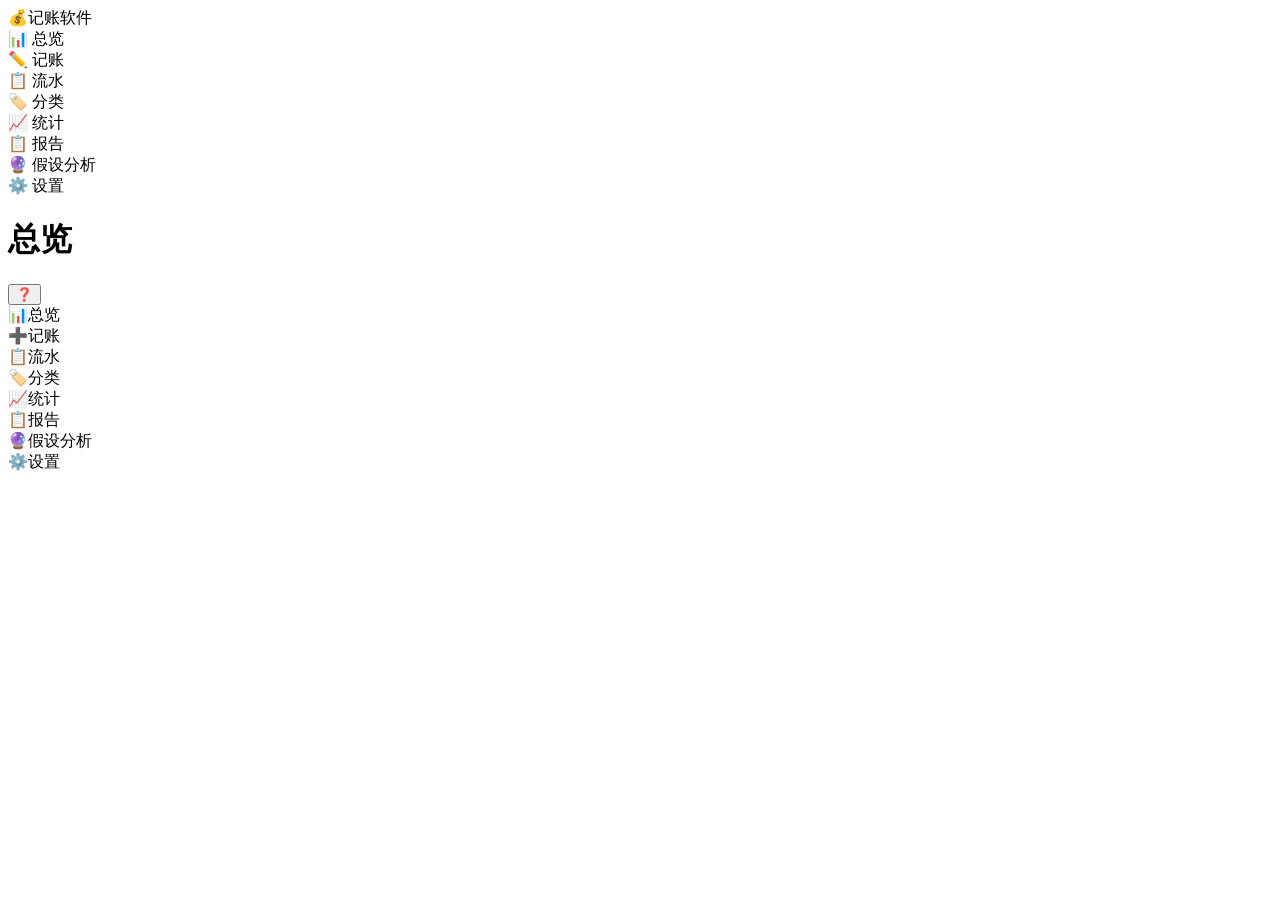
<file: src/index.html>
<!DOCTYPE html>
<html lang="zh-CN">
<head>
  <meta charset="UTF-8">
  <meta name="viewport" content="width=device-width, initial-scale=1.0, maximum-scale=1.0, user-scalable=no">
  <meta http-equiv="Content-Security-Policy" content="default-src 'none'; style-src 'unsafe-inline'; script-src 'unsafe-inline';">
  <title data-i18n="app.name">记账软件 v2.8.0</title>
  <!--build:css-->
</head>
<body>

  <!-- Toast container -->
  <div class="toast-container" id="toastContainer"></div>

  <!-- Modal container -->
  <div class="modal-overlay" id="modalOverlay">
    <div class="modal-content" id="modalContent"></div>
  </div>

  <div id="app">
    <!-- Sidebar -->
    <aside class="sidebar" id="sidebar">
      <div class="sidebar-logo">
        <span>💰</span><span data-i18n="app.name">记账软件</span>
      </div>
      <nav class="sidebar-nav" id="sidebarNav">
        <div class="sidebar-item active" data-tab="overview"><span class="icon">📊</span> <span data-i18n="nav.overview">总览</span></div>
        <div class="sidebar-item" data-tab="add"><span class="icon">✏️</span> <span data-i18n="nav.add">记账</span></div>
        <div class="sidebar-item" data-tab="records"><span class="icon">📋</span> <span data-i18n="nav.records">流水</span></div>
        <div class="sidebar-item" data-tab="categories"><span class="icon">🏷️</span> <span data-i18n="nav.categories">分类</span></div>
        <div class="sidebar-item" data-tab="stats"><span class="icon">📈</span> <span data-i18n="nav.stats">统计</span></div>
        <div class="sidebar-item" data-tab="report"><span class="icon">📋</span> <span data-i18n="nav.report">报告</span></div>
        <div class="sidebar-item" data-tab="whatif"><span class="icon">🔮</span> <span data-i18n="nav.whatif">假设分析</span></div>
        <div class="sidebar-item" data-tab="settings"><span class="icon">⚙️</span> <span data-i18n="nav.settings">设置</span></div>
      </nav>
    </aside>

    <!-- Main content -->
    <main class="main-content" id="mainContent">
      <!-- Top header -->
      <div class="top-header" id="topHeader">
        <h1 id="pageTitle">总览</h1>
        <button class="guide-btn" onclick="showPageGuide(window.currentTab)" title="" data-i18n-title="btn.guide">❓</button>
      </div>

      <!-- 总览 (Overview) -->
      <section class="page-section active" id="page-overview" data-page="overview"></section>

      <!-- 记账 (Add Record) -->
      <section class="page-section" id="page-add" data-page="add"></section>

      <!-- 流水 (Records) -->
      <section class="page-section" id="page-records" data-page="records"></section>

      <!-- 分类 (Categories) -->
      <section class="page-section" id="page-categories" data-page="categories"></section>

      <!-- 统计 (Statistics) -->
      <section class="page-section" id="page-stats" data-page="stats"></section>

      <!-- 报告 (Report) -->
      <section class="page-section" id="page-report" data-page="report"></section>

      <!-- 设置 (Settings) -->
      <section class="page-section" id="page-settings" data-page="settings"></section>

      <!-- 假设分析 (What-If) -->
      <section class="page-section" id="page-whatif" data-page="whatif"></section>
    </main>
  </div>

  <!-- Bottom tab navigation (mobile) -->
  <nav class="bottom-nav" id="bottomNav">
    <div class="nav-item active" data-tab="overview"><span class="nav-icon">📊</span><span class="nav-label" data-i18n="nav.overview">总览</span></div>
    <div class="nav-item" data-tab="add"><span class="nav-icon">➕</span><span class="nav-label" data-i18n="nav.add">记账</span></div>
    <div class="nav-item" data-tab="records"><span class="nav-icon">📋</span><span class="nav-label" data-i18n="nav.records">流水</span></div>
    <div class="nav-item" data-tab="categories"><span class="nav-icon">🏷️</span><span class="nav-label" data-i18n="nav.categories">分类</span></div>
    <div class="nav-item" data-tab="stats"><span class="nav-icon">📈</span><span class="nav-label" data-i18n="nav.stats">统计</span></div>
    <div class="nav-item" data-tab="report"><span class="nav-icon">📋</span><span class="nav-label" data-i18n="nav.report">报告</span></div>
    <div class="nav-item" data-tab="whatif"><span class="nav-icon">🔮</span><span class="nav-label" data-i18n="nav.whatif">假设分析</span></div>
    <div class="nav-item" data-tab="settings"><span class="nav-icon">⚙️</span><span class="nav-label" data-i18n="nav.settings">设置</span></div>
  </nav>

  <!--build:js-->
</body>
</html>
</file>
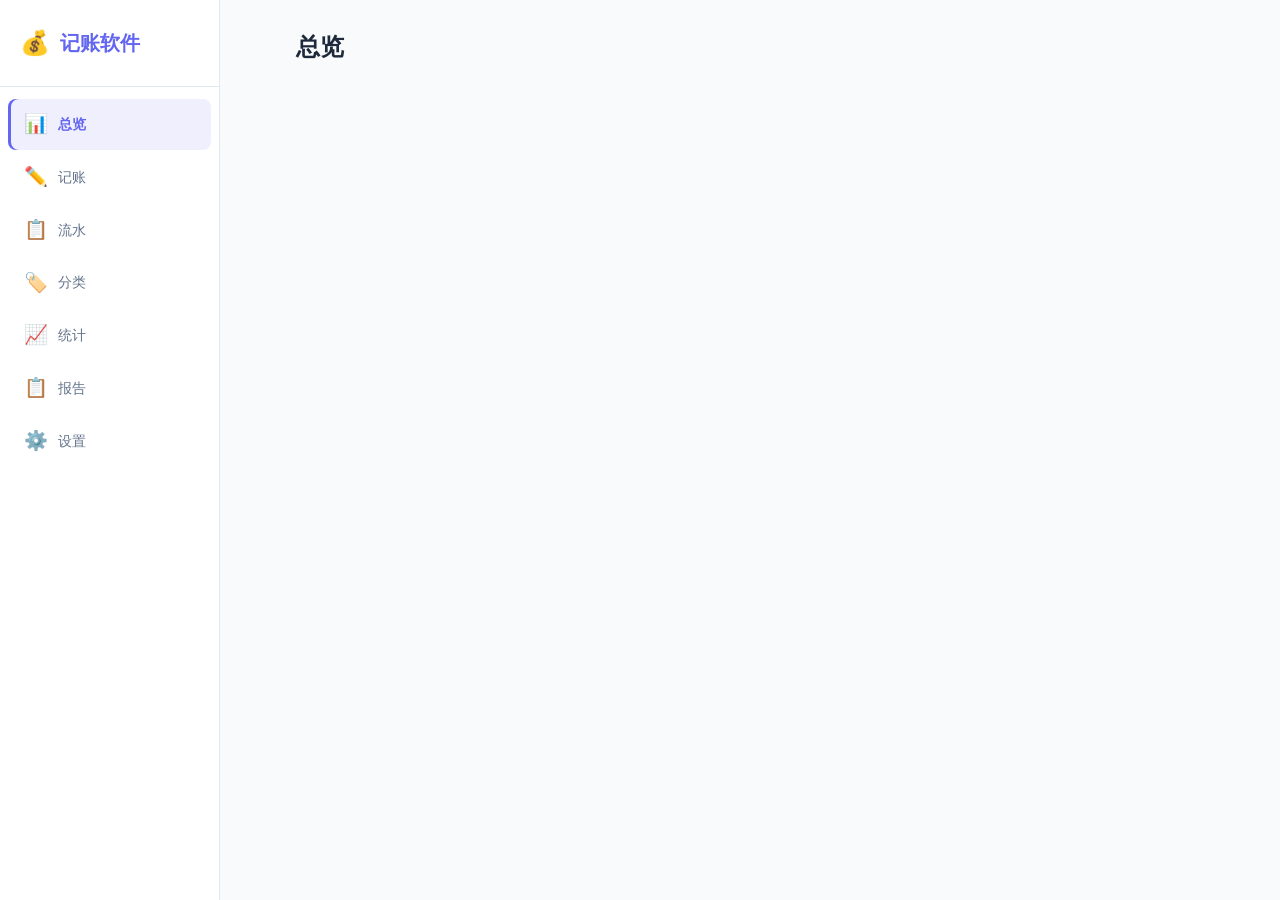
<file: budget-app.html>
<!DOCTYPE html>
<html lang="zh-CN">
<head>
  <meta charset="UTF-8">
  <meta name="viewport" content="width=device-width, initial-scale=1.0, maximum-scale=1.0, user-scalable=no">
  <meta http-equiv="Content-Security-Policy" content="default-src 'none'; style-src 'unsafe-inline'; script-src 'unsafe-inline';">
  <title>记账软件</title>
  <style>
/* ===== CSS DESIGN SYSTEM ===== */
:root {
  --primary: #6366F1;
  --primary-light: #818CF8;
  --primary-dark: #4F46E5;
  --success: #10B981;
  --success-light: #34D399;
  --warning: #F59E0B;
  --warning-light: #FBBF24;
  --danger: #EF4444;
  --danger-light: #F87171;
  --bg: #F8FAFC;
  --card-bg: #FFFFFF;
  --text-primary: #1E293B;
  --text-secondary: #64748B;
  --text-muted: #94A3B8;
  --border: #E2E8F0;
  --radius-sm: 8px;
  --radius: 12px;
  --radius-lg: 16px;
  --shadow-sm: 0 1px 2px rgba(0,0,0,0.05);
  --shadow: 0 1px 3px rgba(0,0,0,0.06), 0 1px 2px rgba(0,0,0,0.04);
  --shadow-md: 0 4px 6px -1px rgba(0,0,0,0.07), 0 2px 4px -1px rgba(0,0,0,0.04);
  --shadow-lg: 0 10px 15px -3px rgba(0,0,0,0.08), 0 4px 6px -2px rgba(0,0,0,0.04);
  --transition: all 0.3s cubic-bezier(0.4, 0, 0.2, 1);
  --transition-fast: all 0.15s cubic-bezier(0.4, 0, 0.2, 1);
  --sidebar-width: 220px;
  --bottom-nav-height: 64px;
  --header-height: 56px;
  --safe-bottom: env(safe-area-inset-bottom, 0px);
}

/* ===== DARK MODE ===== */
[data-theme="dark"] {
  --primary: #818CF8;
  --primary-light: #A5B4FC;
  --primary-dark: #6366F1;
  --success: #34D399;
  --success-light: #6EE7B7;
  --warning: #FBBF24;
  --warning-light: #FCD34D;
  --danger: #F87171;
  --danger-light: #FCA5A5;
  --bg: #0F172A;
  --card-bg: #1E293B;
  --text-primary: #F1F5F9;
  --text-secondary: #94A3B8;
  --text-muted: #64748B;
  --border: #334155;
  --shadow-sm: 0 1px 2px rgba(0,0,0,0.3);
  --shadow: 0 1px 3px rgba(0,0,0,0.4);
  --shadow-md: 0 4px 6px -1px rgba(0,0,0,0.5);
  --shadow-lg: 0 10px 15px -3px rgba(0,0,0,0.6);
}
[data-theme="dark"] .card:hover {
  border-color: #475569;
}
[data-theme="dark"] .btn-outline { border-color: #475569; }
[data-theme="dark"] .input-field { border-color: #475569; background: #0F172A; }
[data-theme="dark"] .modal-overlay { background: rgba(0,0,0,0.7); }
[data-theme="dark"] .bottom-nav { border-top-color: #334155; }
[data-theme="dark"] .sidebar { border-right-color: #334155; }
[data-theme="dark"] ::-webkit-scrollbar-thumb { background: #475569; }

*, *::before, *::after { box-sizing: border-box; margin: 0; padding: 0; }

html { font-size: 16px; -webkit-text-size-adjust: 100%; }

body {
  font-family: -apple-system, BlinkMacSystemFont, "Segoe UI", Roboto, "Noto Sans SC", "PingFang SC", "Microsoft YaHei", sans-serif;
  background: var(--bg);
  color: var(--text-primary);
  line-height: 1.6;
  overflow-x: hidden;
  -webkit-font-smoothing: antialiased;
  -moz-osx-font-smoothing: grayscale;
}

a { color: var(--primary); text-decoration: none; }
button { cursor: pointer; font-family: inherit; font-size: inherit; border: none; background: none; }
input, textarea, select { font-family: inherit; font-size: inherit; outline: none; }
ul, ol { list-style: none; }

/* Scrollbar */
::-webkit-scrollbar { width: 6px; height: 6px; }
::-webkit-scrollbar-track { background: transparent; }
::-webkit-scrollbar-thumb { background: var(--border); border-radius: 3px; }
::-webkit-scrollbar-thumb:hover { background: var(--text-muted); }

/* ===== APP LAYOUT ===== */
#app {
  display: flex;
  min-height: 100vh;
  max-width: 1200px;
  margin: 0 auto;
  position: relative;
}

/* Sidebar - desktop only */
.sidebar {
  display: none;
  width: var(--sidebar-width);
  background: var(--card-bg);
  border-right: 1px solid var(--border);
  padding: 24px 0;
  position: fixed;
  top: 0;
  left: 0;
  bottom: 0;
  z-index: 100;
  flex-direction: column;
  overflow-y: auto;
  animation: slideInLeft 0.3s ease;
}

@keyframes slideInLeft {
  from { opacity: 0; transform: translateX(-20px); }
  to { opacity: 1; transform: translateX(0); }
}

.sidebar-logo {
  padding: 0 20px 24px;
  font-size: 1.25rem;
  font-weight: 700;
  color: var(--primary);
  display: flex;
  align-items: center;
  gap: 10px;
  border-bottom: 1px solid var(--border);
  margin-bottom: 12px;
}

.sidebar-logo span { font-size: 1.5rem; }

.sidebar-nav { flex: 1; padding: 0 8px; }

.sidebar-item {
  display: flex;
  align-items: center;
  gap: 10px;
  padding: 10px 16px;
  border-radius: var(--radius-sm);
  color: var(--text-secondary);
  font-size: 0.9rem;
  font-weight: 500;
  transition: var(--transition-fast);
  cursor: pointer;
  margin-bottom: 2px;
  user-select: none;
  -webkit-tap-highlight-color: transparent;
}

.sidebar-item:hover { background: var(--bg); color: var(--text-primary); }
.sidebar-item:active { transform: scale(0.98); }
.sidebar-item.active { background: rgba(99,102,241,0.1); color: var(--primary); font-weight: 600; box-shadow: inset 3px 0 0 var(--primary); }
.sidebar-item .icon { font-size: 1.2rem; width: 24px; text-align: center; }

/* Main content area */
.main-content {
  flex: 1;
  padding: 0 16px calc(90px + var(--safe-bottom));
  padding-top: var(--header-height);
  min-height: 100vh;
  transition: var(--transition);
  width: 100%;
}

/* Top header */
.top-header {
  display: flex;
  align-items: center;
  justify-content: space-between;
  padding: 14px 0 10px;
  margin-bottom: 18px;
  position: sticky;
  top: 0;
  background: var(--bg);
  z-index: 50;
}

.top-header h1 {
  font-size: 1.25rem;
  font-weight: 700;
  letter-spacing: -0.3px;
}

/* ===== PAGE SECTIONS ===== */
.page-section {
  display: none;
  animation: pageEnter 0.35s cubic-bezier(0.4, 0, 0.2, 1);
}

.page-section.active { display: block; }

@keyframes pageEnter {
  from { opacity: 0; transform: translateX(24px) scale(0.98); }
  to { opacity: 1; transform: translateX(0) scale(1); }
}

/* ===== BOTTOM TAB NAVIGATION ===== */
.bottom-nav {
  display: flex;
  position: fixed;
  bottom: 0;
  left: 0;
  right: 0;
  background: var(--card-bg);
  border-top: 1px solid var(--border);
  z-index: 100;
  padding-bottom: var(--safe-bottom);
  height: calc(var(--bottom-nav-height) + var(--safe-bottom));
  box-shadow: 0 -1px 3px rgba(0,0,0,0.04);
}

.nav-item {
  flex: 1;
  display: flex;
  flex-direction: column;
  align-items: center;
  justify-content: center;
  gap: 2px;
  padding: 8px 4px 6px;
  color: var(--text-muted);
  font-size: 0.65rem;
  transition: var(--transition-fast);
  cursor: pointer;
  -webkit-tap-highlight-color: transparent;
  user-select: none;
  min-height: 48px;
}

.nav-item .nav-icon { font-size: 1.35rem; line-height: 1; transition: var(--transition-fast); }
.nav-item .nav-label { font-weight: 500; }
.nav-item.active { color: var(--primary); }
.nav-item.active .nav-icon { transform: scale(1.1); }
.nav-item:active { transform: scale(0.92); }

/* ===== COMMON COMPONENTS ===== */

/* Cards */
.card {
  background: var(--card-bg);
  border-radius: var(--radius);
  box-shadow: var(--shadow);
  padding: 16px;
  margin-bottom: 12px;
  transition: var(--transition);
  border: 1px solid transparent;
}

.card:hover {
  transform: translateY(-2px);
  box-shadow: var(--shadow-md);
  border-color: var(--border);
}

.card-title {
  font-size: 0.8rem;
  font-weight: 600;
  color: var(--text-secondary);
  margin-bottom: 10px;
  text-transform: uppercase;
  letter-spacing: 0.5px;
}

/* Buttons */
.btn {
  display: inline-flex;
  align-items: center;
  justify-content: center;
  gap: 6px;
  padding: 10px 20px;
  border-radius: var(--radius-sm);
  font-weight: 600;
  font-size: 0.9rem;
  transition: var(--transition-fast);
  cursor: pointer;
  border: none;
  -webkit-tap-highlight-color: transparent;
  user-select: none;
  position: relative;
  overflow: hidden;
}

.btn:active { transform: scale(0.96); }
.btn:hover { transform: translateY(-1px); }
.btn:active::after {
  content: '';
  position: absolute;
  inset: 0;
  background: rgba(255,255,255,0.2);
  border-radius: inherit;
  pointer-events: none;
}

.btn-primary { background: var(--primary); color: white; }
.btn-primary:hover { background: var(--primary-dark); }
.btn-success { background: var(--success); color: white; }
.btn-success:hover { background: #059669; }
.btn-warning { background: var(--warning); color: white; }
.btn-danger { background: var(--danger); color: white; }
.btn-danger:hover { background: #DC2626; }
.btn-outline { background: transparent; border: 1.5px solid var(--border); color: var(--text-primary); }
.btn-outline:hover { border-color: var(--primary); color: var(--primary); }
.btn-ghost { background: transparent; color: var(--text-secondary); }
.btn-ghost:hover { background: var(--bg); color: var(--text-primary); }
.btn-sm { padding: 6px 12px; font-size: 0.8rem; }
.btn-lg { padding: 14px 28px; font-size: 1rem; }
.btn-block { width: 100%; }

/* Form inputs */
.input-group { margin-bottom: 16px; }
.input-label {
  display: block;
  font-size: 0.85rem;
  font-weight: 600;
  color: var(--text-secondary);
  margin-bottom: 6px;
}

.input-field {
  width: 100%;
  padding: 10px 14px;
  border: 1.5px solid var(--border);
  border-radius: var(--radius-sm);
  background: var(--card-bg);
  color: var(--text-primary);
  font-size: 0.95rem;
  transition: var(--transition-fast);
}

.input-field:focus { border-color: var(--primary); box-shadow: 0 0 0 3px rgba(99,102,241,0.12); }
.input-field:hover { border-color: var(--primary-light); }
.input-field::placeholder { color: var(--text-muted); }

/* Modal */
.modal-overlay {
  position: fixed;
  inset: 0;
  background: rgba(0,0,0,0.45);
  z-index: 1001;
  display: none;
  align-items: center;
  justify-content: center;
  padding: 16px;
  animation: fadeIn 0.25s ease;
  backdrop-filter: blur(4px);
  -webkit-backdrop-filter: blur(4px);
  transition: background 0.25s ease;
}

.modal-overlay.open { display: flex; }

.modal-content {
  background: var(--card-bg);
  border-radius: var(--radius-lg);
  padding: 28px;
  max-width: 480px;
  width: 100%;
  max-height: 85vh;
  overflow-y: auto;
  animation: modalScale 0.35s cubic-bezier(0.34, 1.56, 0.64, 1);
  box-shadow: var(--shadow-lg);
}

@keyframes fadeIn { from { opacity: 0; } to { opacity: 1; } }
@keyframes modalScale {
  from { opacity: 0; transform: scale(0.92) translateY(18px); }
  to { opacity: 1; transform: scale(1) translateY(0); }
}

.modal-title {
  font-size: 1.1rem;
  font-weight: 700;
  margin-bottom: 16px;
}

.modal-actions {
  display: flex;
  gap: 8px;
  justify-content: flex-end;
  margin-top: 20px;
  flex-wrap: wrap;
}

/* Toast */
.toast-container {
  position: fixed;
  top: 16px;
  left: 50%;
  transform: translateX(-50%);
  z-index: 999;
  display: flex;
  flex-direction: column;
  gap: 8px;
  pointer-events: none;
  max-width: calc(100vw - 32px);
}

.toast {
  background: var(--card-bg);
  border-radius: var(--radius-sm);
  padding: 12px 20px;
  box-shadow: var(--shadow-lg);
  font-size: 0.9rem;
  font-weight: 500;
  animation: toastSlide 0.35s cubic-bezier(0.34, 1.56, 0.64, 1);
  pointer-events: auto;
  display: flex;
  align-items: center;
  gap: 10px;
  border-left: 4px solid var(--primary);
  min-width: 200px;
  max-width: 400px;
  line-height: 1.4;
}

.toast.success { border-left-color: var(--success); }
.toast.error { border-left-color: var(--danger); }
.toast.warning { border-left-color: var(--warning); }

@keyframes toastSlide {
  from { opacity: 0; transform: translateY(-20px) scale(0.92); }
  70% { opacity: 1; transform: translateY(4px) scale(1.01); }
  to { opacity: 1; transform: translateY(0) scale(1); }
}

/* Empty state */
.empty-state {
  text-align: center;
  padding: 48px 16px;
  color: var(--text-muted);
}

.empty-state .empty-icon { font-size: 3rem; margin-bottom: 12px; display: block; }
.empty-state .empty-text { font-size: 1rem; margin-bottom: 4px; font-weight: 500; }
.empty-state .empty-hint { font-size: 0.85rem; line-height: 1.5; }

/* Badge */
.badge {
  display: inline-flex;
  align-items: center;
  padding: 2px 8px;
  border-radius: 10px;
  font-size: 0.75rem;
  font-weight: 600;
}

.badge-primary { background: rgba(99,102,241,0.1); color: var(--primary); }
.badge-success { background: rgba(16,185,129,0.1); color: var(--success); }
.badge-warning { background: rgba(245,158,11,0.1); color: var(--warning); }
.badge-danger { background: rgba(239,68,68,0.1); color: var(--danger); }

/* ===== RESPONSIVE: TABLET (480px+) ===== */
@media (min-width: 481px) {
  .main-content {
    padding: 0 28px 28px;
    padding-top: var(--header-height);
  }
  .top-header {
    padding: 16px 0 12px;
  }
  .grid-4 { gap: 16px; }
  .card { padding: 20px; }
}

/* ===== RESPONSIVE: DESKTOP (1024px+) ===== */
@media (min-width: 1024px) {
  .sidebar { display: flex; }
  .bottom-nav { display: none; }
  .main-content {
    margin-left: var(--sidebar-width);
    max-width: calc(1200px - var(--sidebar-width));
    padding: 0 36px 36px;
    padding-top: 28px;
  }
  .top-header { position: static; padding: 0 0 24px; }
  .top-header h1 { font-size: 1.5rem; }
  .grid-4 { gap: 20px; }
  .card { padding: 24px; margin-bottom: 16px; }
}

/* ===== UTILITY ===== */
.flex { display: flex; }
.flex-col { display: flex; flex-direction: column; }
.flex-1 { flex: 1; }
.items-center { align-items: center; }
.justify-between { justify-content: space-between; }
.justify-center { justify-content: center; }
.gap-4 { gap: 4px; }
.gap-8 { gap: 8px; }
.gap-12 { gap: 12px; }
.gap-16 { gap: 16px; }
.mt-8 { margin-top: 8px; }
.mt-16 { margin-top: 16px; }
.mb-8 { margin-bottom: 8px; }
.mb-16 { margin-bottom: 16px; }
.text-center { text-align: center; }
.text-right { text-align: right; }
.text-xs { font-size: 0.75rem; }
.text-sm { font-size: 0.85rem; }
.text-lg { font-size: 1.15rem; }
.text-xl { font-size: 1.5rem; }
.text-2xl { font-size: 2rem; }
.font-bold { font-weight: 700; }
.font-semibold { font-weight: 600; }
.text-muted { color: var(--text-muted); }
.text-secondary { color: var(--text-secondary); }
.text-primary { color: var(--primary); }
.text-danger { color: var(--danger); }
.text-success { color: var(--success); }
.text-warning { color: var(--warning); }
.truncate { overflow: hidden; text-overflow: ellipsis; white-space: nowrap; }
.hidden { display: none !important; }
.w-full { width: 100%; }
.grid-2 { display: grid; grid-template-columns: 1fr 1fr; gap: 12px; }
.grid-3 { display: grid; grid-template-columns: 1fr 1fr 1fr; gap: 12px; }
.grid-4 { display: grid; grid-template-columns: 1fr 1fr; gap: 12px; }

@media (min-width: 481px) {
  .grid-4 { grid-template-columns: 1fr 1fr; }
}

@media (min-width: 1024px) {
  .grid-4 { grid-template-columns: 1fr 1fr 1fr 1fr; }
}

.grid-5 { display: grid; grid-template-columns: repeat(3, 1fr); gap: 8px; }

@media (min-width: 481px) {
  .grid-5 { grid-template-columns: repeat(5, 1fr); }
}

/* ===== ANIMATIONS ===== */
@keyframes shake {
  0%, 100% { transform: translateX(0); }
  10%, 30%, 50%, 70%, 90% { transform: translateX(-4px); }
  20%, 40%, 60%, 80% { transform: translateX(4px); }
}
.shake { animation: shake 0.45s cubic-bezier(0.36, 0.07, 0.19, 0.97); }

@keyframes slideInRight {
  from { opacity: 0; transform: translateX(30px); }
  to { opacity: 1; transform: translateX(0); }
}
.warning-slide { animation: slideInRight 0.45s cubic-bezier(0.34, 1.56, 0.64, 1); }

@keyframes slideUp {
  from { opacity: 0; transform: translateY(16px); }
  to { opacity: 1; transform: translateY(0); }
}

@keyframes bpFadeIn {
  from { opacity: 0.5; transform: translateY(-6px); }
  to { opacity: 1; transform: translateY(0); }
}

.card-hover:hover {
  transform: translateY(-2px);
  box-shadow: 0 4px 12px rgba(0,0,0,0.08);
}

/* ===== CALENDAR HEATMAP ===== */
.heatmap-container { user-select: none; }
.heatmap-grid {
  display: grid;
  grid-template-columns: repeat(7, 1fr);
  gap: 3px;
  margin-top: 8px;
}
.heatmap-day {
  aspect-ratio: 1;
  display: flex;
  align-items: center;
  justify-content: center;
  font-size: 0.78rem;
  font-weight: 500;
  border-radius: 6px;
  cursor: pointer;
  transition: transform 0.15s ease, box-shadow 0.15s ease;
  position: relative;
  min-height: 36px;
}
.heatmap-day:hover {
  transform: scale(1.12);
  box-shadow: 0 2px 8px rgba(0,0,0,0.15);
  z-index: 2;
}
.heatmap-day.future {
  opacity: 0.35;
  cursor: default;
  pointer-events: none;
}
.heatmap-day.empty-day {
  background: #F1F5F9 !important;
  color: #94A3B8;
}
[data-theme="dark"] .heatmap-day.empty-day {
  background: #1E293B !important;
  color: #64748B;
}
.heatmap-day .heatmap-tooltip {
  display: none;
  position: absolute;
  bottom: 110%;
  left: 50%;
  transform: translateX(-50%);
  background: #1E293B;
  color: white;
  padding: 4px 10px;
  border-radius: 6px;
  font-size: 0.72rem;
  white-space: nowrap;
  z-index: 10;
  font-weight: 500;
  box-shadow: 0 2px 8px rgba(0,0,0,0.2);
}
[data-theme="dark"] .heatmap-day .heatmap-tooltip { background: #0F172A; }
.heatmap-day:hover .heatmap-tooltip { display: block; }
.heatmap-weekday {
  text-align: center;
  font-size: 0.7rem;
  color: var(--text-muted);
  font-weight: 600;
  padding: 2px 0;
}
.heatmap-legend {
  display: flex;
  align-items: center;
  gap: 4px;
  margin-top: 8px;
  flex-wrap: wrap;
  justify-content: center;
}
.heatmap-legend-item {
  width: 16px;
  height: 16px;
  border-radius: 3px;
}
.heatmap-legend-label {
  font-size: 0.65rem;
  color: var(--text-muted);
  margin-right: 6px;
}
.heatmap-day-popup {
  margin-top: 12px;
  border-top: 1px solid var(--border);
  padding-top: 12px;
}
.heatmap-day-popup-title {
  font-size: 0.85rem;
  font-weight: 600;
  margin-bottom: 8px;
  color: var(--text-secondary);
}

/* ===== TAB NAV INDICATOR ===== */
.nav-item { position: relative; }
.nav-item::after {
  content: '';
  position: absolute;
  bottom: 2px;
  left: 50%;
  transform: translateX(-50%) scaleX(0);
  width: 24px;
  height: 3px;
  border-radius: 2px;
  background: var(--primary);
  transition: transform 0.25s cubic-bezier(0.34, 1.56, 0.64, 1);
}
.nav-item.active::after { transform: translateX(-50%) scaleX(1); }

/* ===== EMPTY STATE POLISH ===== */
.empty-state { padding: 56px 16px; }
.empty-state .empty-icon { font-size: 3.5rem; margin-bottom: 16px; opacity: 0.6; }
.empty-state .empty-text { font-size: 1.05rem; font-weight: 600; color: var(--text-secondary); margin-bottom: 6px; }
.empty-state .empty-hint { font-size: 0.85rem; color: var(--text-muted); max-width: 280px; margin: 0 auto; line-height: 1.5; }

/* ===== RECORD CARD POLISH ===== */
.record-card {
  transition: var(--transition);
  cursor: pointer;
  position: relative;
  overflow: hidden;
}
.record-card:hover {
  transform: translateY(-1px);
  box-shadow: var(--shadow-md);
}
.record-card:active {
  transform: scale(0.99);
}
/* ===== COMPACT RECORD VIEW ===== */
.record-card.compact {
  padding: 6px 10px;
  margin-bottom: 3px;
  border-radius: var(--radius-sm);
}
.record-card.compact:hover {
  transform: none;
  box-shadow: var(--shadow);
}
.record-card.compact:active {
  transform: none;
}
.record-card.compact .compact-row {
  display: flex;
  align-items: center;
  gap: 8px;
  font-size: 0.82rem;
}
.record-card.compact .compact-date {
  color: var(--text-muted);
  font-size: 0.75rem;
  white-space: nowrap;
  min-width: 75px;
  flex-shrink: 0;
}
.record-card.compact .compact-cat {
  display: flex;
  align-items: center;
  gap: 3px;
  min-width: 60px;
  flex-shrink: 0;
  font-weight: 500;
}
.record-card.compact .compact-note {
  flex: 1;
  min-width: 0;
  overflow: hidden;
  text-overflow: ellipsis;
  white-space: nowrap;
  color: var(--text-secondary);
  font-size: 0.78rem;
}
.record-card.compact .compact-amount {
  font-weight: 600;
  font-size: 0.85rem;
  white-space: nowrap;
  flex-shrink: 0;
  text-align: right;
  min-width: 70px;
}
.record-card.compact .record-del-btn {
  position: static !important;
  opacity: 0.5 !important;
  font-size: 0.7rem !important;
  padding: 0 4px !important;
  flex-shrink: 0;
}
.record-card.compact .record-delete-btn {
  display: none;
}
.record-card.compact:hover .record-del-btn {
  opacity: 0.8 !important;
}
.view-toggle-btn {
  background: var(--bg);
  border: 1px solid var(--border);
  border-radius: var(--radius-sm);
  padding: 4px 10px;
  font-size: 0.78rem;
  cursor: pointer;
  transition: var(--transition-fast);
  color: var(--text-secondary);
  display: inline-flex;
  align-items: center;
  gap: 4px;
}
.view-toggle-btn:hover {
  border-color: var(--primary);
  color: var(--primary);
}
.view-toggle-btn.active {
  background: var(--primary);
  color: white;
  border-color: var(--primary);
}

/* ===== CATEGORY ACCORDION ===== */
.cat-item {
  border-bottom: 1px solid var(--border);
  background: var(--card-bg);
  transition: background 0.15s;
}

/* Header row */
.cat-header {
  display: flex;
  align-items: center;
  gap: 8px;
  padding: 10px 12px;
  cursor: default;
  user-select: none;
}

/* Expand/collapse arrow */
.cat-arrow {
  font-size: 0.55rem;
  color: var(--text-muted);
  flex-shrink: 0;
  width: 18px;
  height: 18px;
  display: inline-flex;
  align-items: center;
  justify-content: center;
  border-radius: 4px;
  cursor: pointer;
  transition: transform 0.25s ease, background 0.15s, color 0.15s;
  user-select: none;
}
.cat-arrow:hover {
  color: var(--text-primary);
  background: var(--bg);
}
.cat-arrow.expanded {
  transform: rotate(90deg);
}
.cat-arrow-empty {
  width: 18px;
  flex-shrink: 0;
}

/* Color dot */
.cat-dot {
  width: 10px;
  height: 10px;
  border-radius: 50%;
  flex-shrink: 0;
  display: inline-block;
}

/* Icon */
.cat-icon {
  font-size: 1.15rem;
  flex-shrink: 0;
  line-height: 1;
}

/* Name */
.cat-name {
  flex: 1;
  font-weight: 600;
  font-size: 0.88rem;
  min-width: 0;
  overflow: hidden;
  text-overflow: ellipsis;
  white-space: nowrap;
  color: var(--text-primary);
}

/* Budget input group */
.cat-budget {
  display: flex;
  align-items: center;
  gap: 3px;
  flex-shrink: 0;
  margin-left: auto;
}
.cat-budget .budget-input {
  width: 68px;
  padding: 3px 6px;
  border: 1px solid var(--border);
  border-radius: 4px;
  background: var(--card-bg);
  color: var(--text-primary);
  font-size: 0.82rem;
  text-align: right;
  outline: none;
}
.cat-budget .budget-input:focus {
  border-color: var(--primary);
  box-shadow: 0 0 0 2px rgba(99,102,241,0.15);
}
.cat-budget .budget-toggle {
  padding: 2px 7px;
  font-size: 0.7rem;
  border: 1px solid var(--border);
  border-radius: 4px;
  background: var(--card-bg);
  cursor: pointer;
  user-select: none;
  color: var(--text-secondary);
  line-height: 1.2;
  transition: border-color 0.15s;
}
.cat-budget .budget-toggle:hover {
  border-color: var(--primary);
  color: var(--primary);
}
.cat-budget .budget-unit {
  font-size: 0.7rem;
  color: var(--text-muted);
  white-space: nowrap;
}

/* Action icons in header */
.cat-action-icons {
  display: flex;
  align-items: center;
  gap: 1px;
  flex-shrink: 0;
  margin: 0 2px;
}
.cat-action-icon {
  font-size: 0.7rem;
  cursor: pointer;
  padding: 2px 5px;
  border-radius: 4px;
  opacity: 0.35;
  transition: opacity 0.15s, background 0.15s;
  line-height: 1;
  user-select: none;
}
.cat-action-icon:hover {
  opacity: 1;
  background: var(--bg);
}

/* Body (collapsible) */
.cat-body {
  overflow: hidden;
  transition: max-height 0.35s cubic-bezier(0.4, 0, 0.2, 1);
}
.cat-body-inner {
  padding: 0 14px 10px 48px;
  border-top: 1px dashed var(--border);
  margin-top: 0;
}

/* Children container inside expanded body */
.cat-children {
  border-left: 2px solid var(--border);
  margin-left: 0;
  padding-left: 0;
}

/* Action buttons */
.cat-actions {
  display: flex;
  gap: 8px;
  padding: 10px 0 4px 0;
  flex-wrap: wrap;
}
.cat-btn {
  display: inline-flex;
  align-items: center;
  gap: 4px;
  padding: 6px 14px;
  font-size: 0.78rem;
  border: 1px solid var(--border);
  border-radius: 6px;
  background: var(--card-bg);
  color: var(--text);
  cursor: pointer;
  transition: all 0.15s;
  line-height: 1.2;
  user-select: none;
}
.cat-btn:hover {
  border-color: var(--primary);
  color: var(--primary);
  background: var(--bg);
}

/* Breadcrumb for deep nesting */
.cat-breadcrumb {
  font-size: 0.72rem;
  color: var(--text-muted);
  padding: 5px 0 8px 0;
  display: flex;
  align-items: center;
  gap: 3px;
  flex-wrap: wrap;
  border-bottom: 1px solid var(--border);
  margin-bottom: 8px;
}
.cat-breadcrumb .crumb-item {
  cursor: pointer;
  padding: 2px 5px;
  border-radius: 4px;
  transition: background 0.15s, color 0.15s;
  color: var(--text-secondary);
}
.cat-breadcrumb .crumb-item:hover {
  background: var(--bg);
  color: var(--primary);
}
.cat-breadcrumb .crumb-sep {
  color: var(--text-muted);
  font-size: 0.65rem;
}
.cat-breadcrumb .crumb-current {
  color: var(--text-primary);
  font-weight: 600;
}

/* ===== BUDGET VIEW TOGGLE (slider style) ===== */
.budget-view-toggle {
  position: relative;
  display: inline-flex;
  border: 1px solid var(--border);
  border-radius: 6px;
  overflow: hidden;
  font-size: 0.72rem;
  cursor: pointer;
  user-select: none;
  line-height: 1;
}
.budget-view-toggle .bvt-slider {
  position: absolute;
  top: 1px;
  bottom: 1px;
  left: 1px;
  width: calc(50% - 1px);
  background: var(--primary);
  border-radius: 5px;
  z-index: 1;
  transition: left 0.2s ease;
}
.budget-view-toggle.segmented .bvt-slider {
  left: 50%;
}
.budget-view-toggle .bvt-label {
  padding: 3px 10px;
  position: relative;
  z-index: 2;
  transition: color 0.15s;
  color: var(--text);
}
.budget-view-toggle .bvt-label.active {
  color: #fff;
}

/* ===== PRINT STYLES ===== */
@media print {
  @page { margin: 15mm; }
  body { background: white; color: black; }
  /* Hide everything except the report page */
  .sidebar, .bottom-nav, .top-header, .toast-container, .modal-overlay,
  .nav-item, .sidebar-item,
  #toastContainer, #modalOverlay,
  .page-section:not(#page-report),
  .report-header-buttons,
  .no-print { display: none !important; }
  .main-content { margin: 0 !important; max-width: 100% !important; padding: 0 !important; }
  #page-report { display: block !important; }
  #page-report .card { box-shadow: none !important; border: 1px solid #ddd !important; break-inside: avoid; page-break-inside: avoid; }
  #page-report canvas { max-width: 100% !important; }
  #page-report .btn { display: none !important; }
}

/* ===== CHART EXPAND MODAL ===== */
.chart-modal-backdrop {
  position: fixed;
  z-index: 1000;
  top: 0;
  left: 0;
  width: 100vw;
  height: 100vh;
  background: rgba(0,0,0,0.4);
  display: flex;
  align-items: center;
  justify-content: center;
  animation: chartModalFadeIn 0.2s ease;
}
.chart-modal {
  background: var(--card-bg);
  border-radius: var(--radius-lg);
  box-shadow: 0 20px 60px rgba(0,0,0,0.15);
  max-width: min(90vw, 800px);
  max-height: 90vh;
  overflow: auto;
  padding: 24px;
  animation: chartModalScaleIn 0.25s cubic-bezier(0.34, 1.56, 0.64, 1);
  position: relative;
}
.chart-modal .heatmap-grid {
  max-width: 500px;
  margin: 0 auto;
}
.chart-modal .heatmap-day {
  min-width: 36px;
  min-height: 36px;
  font-size: 0.85rem;
}
.chart-modal-close {
  position: absolute;
  top: 8px;
  right: 8px;
  width: 32px;
  height: 32px;
  border-radius: 50%;
  border: none;
  background: var(--border);
  color: var(--text-secondary);
  font-size: 1rem;
  cursor: pointer;
  display: flex;
  align-items: center;
  justify-content: center;
  transition: var(--transition-fast);
}
.chart-modal-close:hover {
  background: var(--danger);
  color: white;
}
@keyframes chartModalFadeIn {
  from { opacity: 0; }
  to { opacity: 1; }
}
@keyframes chartModalScaleIn {
  from { opacity: 0; transform: scale(0.85); }
  to { opacity: 1; transform: scale(1); }
}

/* ===== CHART EXPAND (MODAL) — Issues 1&4 ===== */
/* Dimmed backdrop */
.chart-expand-overlay {
  position: fixed !important;
  z-index: 1000 !important;
  inset: 0 !important;
  background: rgba(0,0,0,0.4) !important;
  display: flex !important;
  align-items: center !important;
  justify-content: center !important;
  animation: expandFadeIn 0.25s ease !important;
}

/* Inner modal card */
.chart-expand-inner {
  background: var(--card-bg) !important;
  border-radius: 16px !important;
  padding: 20px 24px !important;
  max-width: 720px !important;
  width: 92% !important;
  max-height: 88vh !important;
  overflow-y: auto !important;
  position: relative !important;
  box-shadow: 0 20px 60px rgba(0,0,0,0.2) !important;
  animation: expandSlideIn 0.25s ease !important;
}

.chart-expand-inner canvas {
  max-width: 100% !important;
  max-height: 65vh !important;
  margin: 0 auto !important;
  display: block !important;
}

/* Close button inside modal */
.chart-expand-close {
  position: absolute !important;
  top: 8px !important;
  right: 8px !important;
  z-index: 1 !important;
  background: var(--danger) !important;
  color: white !important;
  border: none !important;
  border-radius: 50% !important;
  width: 32px !important;
  height: 32px !important;
  font-size: 0.9rem !important;
  cursor: pointer !important;
  display: flex !important;
  align-items: center !important;
  justify-content: center !important;
  box-shadow: 0 2px 8px rgba(0,0,0,0.15) !important;
  line-height: 1 !important;
}

/* Heatmap constraint inside expand modal (Issue 2) */
.chart-expand-inner .heatmap-grid {
  max-width: 480px !important;
  margin: 0 auto !important;
}
.chart-expand-inner .heatmap-day {
  width: 54px !important;
  height: 54px !important;
  font-size: 0.85rem !important;
}
.chart-expand-inner #expandPieChart {
  width: 100% !important;
  max-width: 650px !important;
  height: 400px !important;
  margin: 0 auto !important;
  display: block !important;
  pointer-events: auto !important;
  touch-action: auto !important;
}

/* Ensure main pie chart receives mouse events */
#pieChart {
  pointer-events: auto;
}

/* Animation keyframes */
@keyframes expandFadeIn {
  from { opacity: 0; }
  to { opacity: 1; }
}
@keyframes expandSlideIn {
  from { opacity: 0; transform: translateY(20px) scale(0.95); }
  to { opacity: 1; transform: translateY(0) scale(1); }
}

/* Budget progress bar fill */
.budget-bar-fill {
  transition: width 0.35s ease;
}
  </style>
</head>
<body>

  <!-- Toast container -->
  <div class="toast-container" id="toastContainer"></div>

  <!-- Modal container -->
  <div class="modal-overlay" id="modalOverlay">
    <div class="modal-content" id="modalContent"></div>
  </div>

  <div id="app">
    <!-- Sidebar -->
    <aside class="sidebar" id="sidebar">
      <div class="sidebar-logo">
        <span>💰</span> 记账软件
      </div>
      <nav class="sidebar-nav" id="sidebarNav">
        <div class="sidebar-item active" data-tab="overview"><span class="icon">📊</span> 总览</div>
        <div class="sidebar-item" data-tab="add"><span class="icon">✏️</span> 记账</div>
        <div class="sidebar-item" data-tab="records"><span class="icon">📋</span> 流水</div>
        <div class="sidebar-item" data-tab="categories"><span class="icon">🏷️</span> 分类</div>
        <div class="sidebar-item" data-tab="stats"><span class="icon">📈</span> 统计</div>
        <div class="sidebar-item" data-tab="report"><span class="icon">📋</span> 报告</div>
        <div class="sidebar-item" data-tab="settings"><span class="icon">⚙️</span> 设置</div>
      </nav>
    </aside>

    <!-- Main content -->
    <main class="main-content" id="mainContent">
    <!-- Top header -->
    <div class="top-header" id="topHeader">
      <h1 id="pageTitle">总览</h1>
    </div>

    <!-- 总览 (Overview) -->
    <section class="page-section active" id="page-overview" data-page="overview"></section>

    <!-- 记账 (Add Record) -->
    <section class="page-section" id="page-add" data-page="add"></section>

    <!-- 流水 (Records) -->
    <section class="page-section" id="page-records" data-page="records"></section>

    <!-- 分类 (Categories) -->
    <section class="page-section" id="page-categories" data-page="categories"></section>

    <!-- 统计 (Statistics) -->
    <section class="page-section" id="page-stats" data-page="stats"></section>

    <!-- 报告 (Report) -->
    <section class="page-section" id="page-report" data-page="report"></section>

    <!-- 设置 (Settings) -->
    <section class="page-section" id="page-settings" data-page="settings"></section>
    </main>
  </div>

  <!-- Bottom tab navigation (mobile) -->
  <nav class="bottom-nav" id="bottomNav">
    <div class="nav-item active" data-tab="overview"><span class="nav-icon">📊</span><span class="nav-label">总览</span></div>
    <div class="nav-item" data-tab="add"><span class="nav-icon">➕</span><span class="nav-label">记账</span></div>
    <div class="nav-item" data-tab="records"><span class="nav-icon">📋</span><span class="nav-label">流水</span></div>
    <div class="nav-item" data-tab="categories"><span class="nav-icon">🏷️</span><span class="nav-label">分类</span></div>
    <div class="nav-item" data-tab="stats"><span class="nav-icon">📈</span><span class="nav-label">统计</span></div>
    <div class="nav-item" data-tab="report"><span class="nav-icon">📋</span><span class="nav-label">报告</span></div>
    <div class="nav-item" data-tab="settings"><span class="nav-icon">⚙️</span><span class="nav-label">设置</span></div>
  </nav>

  <script>
/* ============================================================
   DATA LAYER — localStorage CRUD
   ============================================================ */
const COLORS = [
  '#6366F1','#10B981','#F59E0B','#EF4444','#8B5CF6','#EC4899','#14B8A6',
  '#F97316','#06B6D4','#84CC16','#A855F7','#E11D48','#0EA5E9','#D97706'
];

function escHtml(str) {
  return String(str).replace(/[<>]/g, '');
}

const DEFAULT_CATEGORIES = [
  { id: 'cat-root-1', name: '餐饮', icon: '🍜', color: '#6366F1', parentId: null, sortOrder: 0 },
    { id: 'cat-child-1-1', name: '早餐', icon: '🥐', color: '#6366F1', parentId: 'cat-root-1', sortOrder: 0 },
    { id: 'cat-child-1-2', name: '午餐', icon: '🍱', color: '#6366F1', parentId: 'cat-root-1', sortOrder: 1 },
    { id: 'cat-child-1-3', name: '晚餐', icon: '🍽️', color: '#6366F1', parentId: 'cat-root-1', sortOrder: 2 },
    { id: 'cat-child-1-4', name: '饮料/咖啡', icon: '☕', color: '#6366F1', parentId: 'cat-root-1', sortOrder: 3 },
  { id: 'cat-root-2', name: '交通', icon: '🚗', color: '#10B981', parentId: null, sortOrder: 1 },
    { id: 'cat-child-2-1', name: '油费', icon: '⛽', color: '#10B981', parentId: 'cat-root-2', sortOrder: 0 },
    { id: 'cat-child-2-2', name: '停车', icon: '🅿️', color: '#10B981', parentId: 'cat-root-2', sortOrder: 1 },
    { id: 'cat-child-2-3', name: '公交/地铁', icon: '🚇', color: '#10B981', parentId: 'cat-root-2', sortOrder: 2 },
    { id: 'cat-child-2-4', name: '打车', icon: '🚕', color: '#10B981', parentId: 'cat-root-2', sortOrder: 3 },
  { id: 'cat-root-3', name: '购物', icon: '🛒', color: '#F59E0B', parentId: null, sortOrder: 2 },
    { id: 'cat-child-3-1', name: '日用品', icon: '🧴', color: '#F59E0B', parentId: 'cat-root-3', sortOrder: 0 },
    { id: 'cat-child-3-2', name: '服饰', icon: '👕', color: '#F59E0B', parentId: 'cat-root-3', sortOrder: 1 },
    { id: 'cat-child-3-3', name: '电子产品', icon: '📱', color: '#F59E0B', parentId: 'cat-root-3', sortOrder: 2 },
  { id: 'cat-root-4', name: '娱乐', icon: '🎮', color: '#EF4444', parentId: null, sortOrder: 3 },
    { id: 'cat-child-4-1', name: '电影', icon: '🎬', color: '#EF4444', parentId: 'cat-root-4', sortOrder: 0 },
    { id: 'cat-child-4-2', name: '游戏', icon: '🎯', color: '#EF4444', parentId: 'cat-root-4', sortOrder: 1 },
    { id: 'cat-child-4-3', name: '运动', icon: '⚽', color: '#EF4444', parentId: 'cat-root-4', sortOrder: 2 },
  { id: 'cat-root-5', name: '居住', icon: '🏠', color: '#8B5CF6', parentId: null, sortOrder: 4 },
    { id: 'cat-child-5-1', name: '房租', icon: '🏢', color: '#8B5CF6', parentId: 'cat-root-5', sortOrder: 0 },
    { id: 'cat-child-5-2', name: '水电', icon: '💡', color: '#8B5CF6', parentId: 'cat-root-5', sortOrder: 1 },
    { id: 'cat-child-5-3', name: '网络', icon: '📶', color: '#8B5CF6', parentId: 'cat-root-5', sortOrder: 2 },
  { id: 'cat-root-6', name: '医疗', icon: '💊', color: '#EC4899', parentId: null, sortOrder: 5 },
    { id: 'cat-child-6-1', name: '看病', icon: '🏥', color: '#EC4899', parentId: 'cat-root-6', sortOrder: 0 },
    { id: 'cat-child-6-2', name: '药品', icon: '💊', color: '#EC4899', parentId: 'cat-root-6', sortOrder: 1 },
  { id: 'cat-root-7', name: '教育', icon: '📚', color: '#14B8A6', parentId: null, sortOrder: 6 },
    { id: 'cat-child-7-1', name: '书籍', icon: '📖', color: '#14B8A6', parentId: 'cat-root-7', sortOrder: 0 },
    { id: 'cat-child-7-2', name: '课程', icon: '🎓', color: '#14B8A6', parentId: 'cat-root-7', sortOrder: 1 },
  { id: 'cat-root-8', name: '其他', icon: '📦', color: '#F97316', parentId: null, sortOrder: 7 }
];

function uuid() {
  return Date.now().toString(36) + Math.random().toString(36).substr(2, 6);
}

function getMonthKey(dateStr) {
  const d = new Date(dateStr);
  return d.getFullYear() + '-' + String(d.getMonth()+1).padStart(2,'0');
}

/* ============================================================
   DataStore
   ============================================================ */
const DataStore = {
  _data: null,
  _pendingDelete: null, // { id, record, timeoutId }

  _defaults() {
    return {
      records: [],
      categories: JSON.parse(JSON.stringify(DEFAULT_CATEGORIES)),
      budgets: {},
      categoryBudgets: {},
      savingsTarget: { type: 'both', fixedAmount: 0, percent: 0 },
      colorIndex: DEFAULT_CATEGORIES.length
    };
  },

  init() {
    const raw = localStorage.getItem('budgetAppData');
    if (raw) {
      try {
        this._data = JSON.parse(raw);
        if (!this._data.categories || !this._data.categories.length) {
          this._data.categories = JSON.parse(JSON.stringify(DEFAULT_CATEGORIES));
        }
        if (!this._data.savingsTarget) {
          this._data.savingsTarget = { type: 'both', fixedAmount: 0, percent: 0 };
        }
        if (!this._data.categoryBudgets) {
          this._data.categoryBudgets = {};
        }
      } catch(e) {
        this._data = this._defaults();
      }
    } else {
      this._data = this._defaults();
    }
    this.save();
  },

  save() {
    localStorage.setItem('budgetAppData', JSON.stringify(this._data));
  },

  // Records
  getRecords() { return this._data.records; },
  getRecord(id) { return this._data.records.find(r => r.id === id); },

  addRecord(record) {
    record.id = uuid();
    record.createdAt = record.createdAt || new Date().toISOString();
    this._data.records.unshift(record);
    this.save();
    return record;
  },

  updateRecord(id, updates) {
    const idx = this._data.records.findIndex(r => r.id === id);
    if (idx === -1) return null;
    updates.updatedAt = new Date().toISOString();
    Object.assign(this._data.records[idx], updates);
    this.save();
    return this._data.records[idx];
  },

  deleteRecord(id) {
    // If this record is pending delete, just finalize it early
    if (this._pendingDelete && this._pendingDelete.id === id) {
      clearTimeout(this._pendingDelete.timeoutId);
      this._pendingDelete = null;
      return;
    }
    // If there's a pending delete for a different record, finalize it
    if (this._pendingDelete) {
      clearTimeout(this._pendingDelete.timeoutId);
      this._pendingDelete = null;
    }
    // Remove from active list
    this._data.records = this._data.records.filter(r => r.id !== id);
    this.save();
  },

  // Undo-capable delete: moves to pending buffer, scheduled for permanent removal
  softDeleteRecord(id) {
    const record = this.getRecord(id);
    if (!record) return null;
    // Cancel any existing pending delete
    if (this._pendingDelete) {
      clearTimeout(this._pendingDelete.timeoutId);
      // If the same record is being re-deleted, just restart timer
      if (this._pendingDelete.id === id) {
        // Record is already pending, restart timeout
        this._pendingDelete.timeoutId = setTimeout(() => {
          this._finalizeDelete(id);
        }, 5000);
        return this._pendingDelete.record;
      }
      // Different record: finalize the previous one immediately
      this._finalizeDelete(this._pendingDelete.id);
    }
    // Remove from records list
    this._data.records = this._data.records.filter(r => r.id !== id);
    this.save();
    // Set pending
    this._pendingDelete = {
      id,
      record,
      timeoutId: setTimeout(() => {
        this._finalizeDelete(id);
      }, 5000)
    };
    return record;
  },

  // Undo a pending delete
  undoDelete() {
    if (!this._pendingDelete) return false;
    clearTimeout(this._pendingDelete.timeoutId);
    // Restore the record at the beginning of the list
    this._data.records.unshift(this._pendingDelete.record);
    this.save();
    this._pendingDelete = null;
    return true;
  },

  // Finalize: permanently erase (already removed from list, just clear pending state)
  _finalizeDelete(id) {
    if (this._pendingDelete && this._pendingDelete.id === id) {
      this._pendingDelete = null;
      // Record is already removed from list, just clean up
    }
  },

  getPendingDelete() {
    return this._pendingDelete;
  },

  // Categories
  getCategories() { return this._data.categories; },
  getCategory(id) { return this._data.categories.find(c => c.id === id); },

  getRootCategories() {
    return this._data.categories.filter(c => !c.parentId)
      .sort((a,b) => a.sortOrder - b.sortOrder);
  },

  getChildren(parentId) {
    return this._data.categories.filter(c => c.parentId === parentId)
      .sort((a,b) => a.sortOrder - b.sortOrder);
  },

  getDescendantIds(id) {
    const ids = [id];
    this.getChildren(id).forEach(child => {
      ids.push(...this.getDescendantIds(child.id));
    });
    return ids;
  },

  addCategory(cat) {
    cat.id = uuid();
    if (!cat.color) {
      const idx = this._data.colorIndex || 0;
      cat.color = COLORS[idx % COLORS.length];
      this._data.colorIndex = (this._data.colorIndex || 0) + 1;
    }
    this._data.categories.push(cat);
    this.save();
    return cat;
  },

  updateCategory(id, updates) {
    const cat = this._data.categories.find(c => c.id === id);
    if (!cat) return null;
    Object.assign(cat, updates);
    this.save();
    return cat;
  },

  deleteCategory(id, options = {}) {
    const children = this.getChildren(id);
    if (children.length) {
      if (options.moveToParent) {
        const parentId = options.moveToParent;
        children.forEach(child => {
          child.parentId = parentId;
        });
      } else if (!options.deleteChildren) {
        return false;
      } else {
        children.forEach(child => this.deleteCategory(child.id, { deleteChildren: true }));
      }
    }
    this._data.categories = this._data.categories.filter(c => c.id !== id);
    this.save();
    return true;
  },

  getNextColor() {
    const idx = this._data.colorIndex || 0;
    const color = COLORS[idx % COLORS.length];
    this._data.colorIndex = (this._data.colorIndex || 0) + 1;
    this.save();
    return color;
  },

  // Budgets
  getBudgets() { return this._data.budgets; },
  getBudget(month) { return this._data.budgets[month] || 0; },
  setBudget(month, amount) {
    this._data.budgets[month] = amount;
    this.save();
  },

  // Category Budgets
  getCategoryBudget(catId, month) {
    const key = catId + ':' + month;
    const raw = this._data.categoryBudgets[key];
    if (raw === undefined || raw === null) return { value: 0, type: 'fixed' };
    if (typeof raw === 'number') return { value: raw, type: 'fixed' };
    if (typeof raw === 'object') return { value: raw.value || 0, type: raw.type || 'fixed' };
    return { value: 0, type: 'fixed' };
  },
  setCategoryBudget(catId, month, amount, type) {
    const key = catId + ':' + month;
    if (!amount || amount <= 0) {
      delete this._data.categoryBudgets[key];
    } else {
      this._data.categoryBudgets[key] = { value: amount, type: type || 'fixed' };
    }
    this.save();
  },
  getAllCategoryBudgets() {
    return this._data.categoryBudgets || {};
  },

  // Savings Target
  getSavingsTarget() { return this._data.savingsTarget; },
  setSavingsTarget(target) {
    this._data.savingsTarget = target;
    this.save();
  },

  // Export / Import
  exportJSON() {
    return JSON.stringify(this._data, null, 2);
  },

  importJSON(jsonStr, mode = 'replace') {
    try {
      const data = JSON.parse(jsonStr);
      if (!data.records || !data.categories) return false;
      if (mode === 'replace') {
        this._data = data;
      } else {
        this._data.records = [...data.records, ...this._data.records];
        const existIds = new Set(this._data.categories.map(c => c.id));
        data.categories.forEach(c => {
          if (!existIds.has(c.id)) {
            this._data.categories.push(c);
            existIds.add(c.id);
          }
        });
        Object.assign(this._data.budgets, data.budgets || {});
        if (data.savingsTarget) this._data.savingsTarget = data.savingsTarget;
      }
      this.save();
      return true;
    } catch(e) {
      return false;
    }
  },

  exportCSV() {
    const cats = this._data.categories;
    const catMap = {};
    cats.forEach(c => catMap[c.id] = c);
    const header = 'ID,金额,分类,日期,备注,创建时间';
    const rows = this._data.records.map(r => {
      const cat = catMap[r.categoryId] || { name: '未知', icon: '❓' };
      const amount = r.amount.toFixed(2);
      const date = r.date || '';
      const note = (r.note || '').replace(/"/g, '""');
      return `${r.id},"${amount}","${cat.icon}${cat.name}","${date}","${note}","${r.createdAt}"`;
    });
    return '\uFEFF' + header + '\n' + rows.join('\n');
  },

  clearAll() {
    this._data = this._defaults();
    this.save();
  }
};

/* ============================================================
   EXCEL EXPORT — Generates a real .xlsx-compatible XML Spreadsheet
   with formulas (SUM, AVERAGE, MAX, MIN, IF, etc.) so the user
   can modify values and have them auto-recalculate.
   Format: XML Spreadsheet 2003 (SpreadsheetML) — no ZIP needed,
           opens natively in Excel / LibreOffice / Google Sheets.
   ============================================================ */
function exportToExcel() {
  const records = DataStore.getRecords();
  const cats = DataStore.getCategories();
  const catMap = {};
  cats.forEach(c => catMap[c.id] = c);

  // Build a parent-chain map for subcategory detection
  const parentMap = {};
  cats.forEach(c => { if (c.parentId) parentMap[c.id] = c.parentId; });
  function getRootCatId(id) {
    let cur = id;
    while (parentMap[cur]) cur = parentMap[cur];
    return cur;
  }

  // Helper: escape XML text
  const esc = s => String(s).replace(/&/g,'&amp;').replace(/</g,'&lt;').replace(/>/g,'&gt;').replace(/"/g,'&quot;');
  // Helper: format a number nicely
  const fmtNum = n => Number(n).toFixed(2);

  // --- Gather all months with records ---
  const monthSet = new Set();
  records.forEach(r => {
    const m = getMonthKey(r.date || r.createdAt);
    if (m) monthSet.add(m);
  });
  const sortedMonths = [...monthSet].sort();
  const currentMonth = getMonthKey(new Date().toISOString());

  // --- Monthly aggregates ---
  const monthData = {};
  sortedMonths.forEach(m => {
    const ms = records.filter(r => getMonthKey(r.date || r.createdAt) === m);
    const total = ms.reduce((s, r) => s + r.amount, 0);
    const daysInMonth = new Date(parseInt(m.split('-')[0]), parseInt(m.split('-')[1]), 0).getDate();
    const dailyAvg = total / daysInMonth;
    monthData[m] = { records: ms, total, dailyAvg, count: ms.length };
  });

  // --- Category aggregates (root-level) ---
  const rootCats = DataStore.getRootCategories();
  // For each root cat, sum amounts across all time
  const catTotals = {};
  records.forEach(r => {
    const rootId = getRootCatId(r.categoryId);
    catTotals[rootId] = (catTotals[rootId] || 0) + r.amount;
  });
  const sortedCats = rootCats.map(c => ({
    id: c.id, name: c.name, icon: c.icon, total: catTotals[c.id] || 0
  })).sort((a, b) => b.total - a.total);

  // --- Get budget & savings ---
  const budgets = DataStore.getBudgets();
  const savingsTarget = DataStore.getSavingsTarget();

  // ========== Build the XML ==========
  let xml = '<?xml version="1.0" encoding="UTF-8"?>\n';
  xml += '<?mso-application progid="Excel.Sheet"?>\n';
  xml += '<Workbook xmlns="urn:schemas-microsoft-com:office:spreadsheet"\n';
  xml += ' xmlns:o="urn:schemas-microsoft-com:office:office"\n';
  xml += ' xmlns:x="urn:schemas-microsoft-com:office:excel"\n';
  xml += ' xmlns:ss="urn:schemas-microsoft-com:office:spreadsheet"\n';
  xml += ' xmlns:html="http://www.w3.org/TR/REC-html40">\n';

  // --- Styles ---
  xml += ' <Styles>\n';
  xml += '  <Style ss:ID="Default" ss:Name="Normal"><Font ss:Size="11"/></Style>\n';
  xml += '  <Style ss:ID="header"><Font ss:Bold="1" ss:Color="#FFFFFF" ss:Size="11"/><Interior ss:Color="#4472C4" ss:Pattern="Solid"/><Alignment ss:Horizontal="Center" ss:Vertical="Center"/><Borders><Border ss:Position="Bottom" ss:LineStyle="Continuous" ss:Weight="1"/></Borders></Style>\n';
  xml += '  <Style ss:ID="headerGreen"><Font ss:Bold="1" ss:Color="#FFFFFF" ss:Size="11"/><Interior ss:Color="#10B981" ss:Pattern="Solid"/><Alignment ss:Horizontal="Center" ss:Vertical="Center"/><Borders><Border ss:Position="Bottom" ss:LineStyle="Continuous" ss:Weight="1"/></Borders></Style>\n';
  xml += '  <Style ss:ID="money"><NumberFormat ss:Format="#,##0.00"/></Style>\n';
  xml += '  <Style ss:ID="moneyBold"><NumberFormat ss:Format="#,##0.00"/><Font ss:Bold="1"/></Style>\n';
  xml += '  <Style ss:ID="pct"><NumberFormat ss:Format="0.00%"/></Style>\n';
  xml += '  <Style ss:ID="pctBold"><NumberFormat ss:Format="0.00%"/><Font ss:Bold="1"/></Style>\n';
  xml += '  <Style ss:ID="total"><Font ss:Bold="1" ss:Size="11"/><Interior ss:Color="#F0F0F0" ss:Pattern="Solid"/><Borders><Border ss:Position="Top" ss:LineStyle="Continuous" ss:Weight="2"/></Borders></Style>\n';
  xml += '  <Style ss:ID="danger"><Font ss:Color="#EF4444" ss:Bold="1"/></Style>\n';
  xml += '  <Style ss:ID="success"><Font ss:Color="#10B981" ss:Bold="1"/></Style>\n';
  xml += '  <Style ss:ID="subtotal"><Font ss:Bold="1"/><Interior ss:Color="#E8E8E8" ss:Pattern="Solid"/></Style>\n';
  xml += ' </Styles>\n';

  // ===== SHEET 1: 消费记录 (Records) =====
  // Columns: A=序号, B=日期, C=金额, D=分类, E=子分类, F=备注, G=月份
  const nCols = 7;
  // Prepare records sorted newest first
  const sortedRecords = [...records].sort((a, b) => (b.date || b.createdAt) > (a.date || a.createdAt) ? 1 : -1);
  const dataStartRow = 2; // row 1 = header, data starts row 2
  const dataEndRow = dataStartRow + sortedRecords.length - 1;

  xml += ' <Worksheet ss:Name="消费记录">\n';
  xml += '  <Table>\n';
  xml += '   <Column ss:Width="50"/>\n';   // A: 序号
  xml += '   <Column ss:Width="110"/>\n';  // B: 日期
  xml += '   <Column ss:Width="100"/>\n';  // C: 金额
  xml += '   <Column ss:Width="100"/>\n';  // D: 分类
  xml += '   <Column ss:Width="120"/>\n';  // E: 子分类
  xml += '   <Column ss:Width="200"/>\n';  // F: 备注
  xml += '   <Column ss:Width="80"/>\n';   // G: 月份
  // Header row
  xml += '   <Row>\n';
  ['序号','日期','金额 (RM)','分类','子分类','备注','月份'].forEach(h => {
    xml += `    <Cell ss:StyleID="header"><Data ss:Type="String">${esc(h)}</Data></Cell>\n`;
  });
  xml += '   </Row>\n';

  // Data rows
  sortedRecords.forEach((r, idx) => {
    const rowNum = dataStartRow + idx;
    const cat = catMap[r.categoryId] || { name: '未知', icon: '❓' };
    const parentCat = cat.parentId ? (catMap[cat.parentId] || null) : null;
    const rootCat = cat.parentId ? (catMap[getRootCatId(r.categoryId)] || null) : cat;
    const dateVal = r.date || r.createdAt.slice(0,10);
    const monthKey = getMonthKey(dateVal);
    xml += '   <Row>\n';
    xml += `    <Cell><Data ss:Type="Number">${idx+1}</Data></Cell>\n`;
    xml += `    <Cell><Data ss:Type="String">${esc(dateVal)}</Data></Cell>\n`;
    xml += `    <Cell ss:StyleID="money"><Data ss:Type="Number">${fmtNum(r.amount)}</Data></Cell>\n`;
    // Category: root category name
    xml += `    <Cell><Data ss:Type="String">${esc(rootCat ? rootCat.icon + ' ' + rootCat.name : cat.icon + ' ' + cat.name)}</Data></Cell>\n`;
    // Subcategory: if parent exists, show subcategory, else show parent name
    const subName = cat.parentId ? cat.name : '';
    xml += `    <Cell><Data ss:Type="String">${esc(subName)}</Data></Cell>\n`;
    xml += `    <Cell><Data ss:Type="String">${esc(r.note || '')}</Data></Cell>\n`;
    xml += `    <Cell><Data ss:Type="String">${esc(monthKey)}</Data></Cell>\n`;
    xml += '   </Row>\n';
  });

  // --- Summary footer with formulas (row after data) ---
  const summaryRow = dataEndRow + 1;
  const lastDataRow = dataEndRow; // R1C3 = C1, so data is R2C3 to R{end}C3
  // R1C1 notation: R{row}C{col}
  const cAmountCol = 3; // column C = 3
  const rFirst = dataStartRow;
  const rLast = dataEndRow;

  xml += `   <Row>\n`;
  xml += `    <Cell ss:StyleID="total"><Data ss:Type="String">合计</Data></Cell>\n`;
  xml += `    <Cell ss:StyleID="total"><Data ss:Type="String">记录数: ${sortedRecords.length}</Data></Cell>\n`;
  // =SUM formula
  xml += `    <Cell ss:StyleID="moneyBold" ss:Formula="=SUM(R${rFirst}C${cAmountCol}:R${rLast}C${cAmountCol})"><Data ss:Type="Number">0</Data></Cell>\n`;
  xml += `    <Cell ss:StyleID="total"><Data ss:Type="String">平均</Data></Cell>\n`;
  // =AVERAGE formula  
  xml += `    <Cell ss:StyleID="money" ss:Formula="=AVERAGE(R${rFirst}C${cAmountCol}:R${rLast}C${cAmountCol})"><Data ss:Type="Number">0</Data></Cell>\n`;
  xml += `    <Cell ss:StyleID="total"><Data ss:Type="String">最高: </Data></Cell>\n`;
  // =MAX formula
  xml += `    <Cell ss:StyleID="money" ss:Formula="=MAX(R${rFirst}C${cAmountCol}:R${rLast}C${cAmountCol})"><Data ss:Type="Number">0</Data></Cell>\n`;
  xml += `    <Cell ss:StyleID="total"><Data ss:Type="String">最低: </Data></Cell>\n`;
  // =MIN formula
  xml += `    <Cell ss:StyleID="money" ss:Formula="=MIN(R${rFirst}C${cAmountCol}:R${rLast}C${cAmountCol})"><Data ss:Type="Number">0</Data></Cell>\n`;
  xml += `   </Row>\n`;

  xml += '  </Table>\n';
  // Auto-filter on header row
  xml += '  <x:AutoFilter x:Range="R1C1:R1C' + nCols + '" xmlns="urn:schemas-microsoft-com:office:excel"/>\n';
  // Freeze header row
  xml += '  <x:WorksheetOptions xmlns="urn:schemas-microsoft-com:office:excel">\n';
  xml += '   <x:FreezePanes/>\n';
  xml += '   <x:FrozenNoSplit/>\n';
  xml += '   <x:SplitHorizontal>1</x:SplitHorizontal>\n';
  xml += '   <x:TopRowBottomPane>1</x:TopRowBottomPane>\n';
  xml += '   <x:ActivePane>2</x:ActivePane>\n';
  xml += '  </x:WorksheetOptions>\n';
  xml += ' </Worksheet>\n';

  // ===== SHEET 2: 分类统计 (Category Breakdown) =====
  // Columns: A=分类, B=总支出, C=占比, D=记录数
  xml += ' <Worksheet ss:Name="分类统计">\n';
  xml += '  <Table>\n';
  xml += '   <Column ss:Width="150"/>\n';
  xml += '   <Column ss:Width="100"/>\n';
  xml += '   <Column ss:Width="80"/>\n';
  xml += '   <Column ss:Width="80"/>\n';
  xml += '   <Row>\n';
  ['分类','总支出 (RM)','占比','记录数'].forEach(h => {
    xml += `    <Cell ss:StyleID="headerGreen"><Data ss:Type="String">${esc(h)}</Data></Cell>\n`;
  });
  xml += '   </Row>\n';

  const catStartRow = 2;
  sortedCats.forEach((c, idx) => {
    const rowNum = catStartRow + idx;
    const catRecs = records.filter(r => getRootCatId(r.categoryId) === c.id);
    const catCount = catRecs.length;
    // Also include sub-breakdown: children
    const children = DataStore.getChildren(c.id);
    // For the total row of this root cat
    xml += '   <Row>\n';
    xml += `    <Cell><Data ss:Type="String">${esc(c.icon + ' ' + c.name)}</Data></Cell>\n`;
    xml += `    <Cell ss:StyleID="money"><Data ss:Type="Number">${fmtNum(c.total)}</Data></Cell>\n`;
    // Percentage formula: this amount / total of all categories
    // =IF(SUM(R2C2:R{last}C2)>0, R{row}C2/SUM(R2C2:R{last}C2), 0)
    const allCatSum = sortedCats.reduce((s, cc) => s + cc.total, 0);
    if (allCatSum > 0) {
      xml += `    <Cell ss:StyleID="pct" ss:Formula="=IF(SUM(R2C2:R${catStartRow + rootCats.length - 1}C2)>0, RC[-1]/SUM(R2C2:R${catStartRow + rootCats.length - 1}C2), 0)"><Data ss:Type="Number">${fmtNum(c.total / allCatSum)}</Data></Cell>\n`;
    } else {
      xml += `    <Cell ss:StyleID="pct"><Data ss:Type="Number">0</Data></Cell>\n`;
    }
    xml += `    <Cell><Data ss:Type="Number">${catCount}</Data></Cell>\n`;
    xml += '   </Row>\n';

    // Subcategories under this root
    if (children.length > 0) {
      children.forEach(child => {
        const childRecs = records.filter(r => r.categoryId === child.id);
        const childTotal = childRecs.reduce((s, r) => s + r.amount, 0);
        const childCount = childRecs.length;
        xml += '   <Row>\n';
        xml += `    <Cell><Data ss:Type="String">  ↳ ${esc(child.icon + ' ' + child.name)}</Data></Cell>\n`;
        xml += `    <Cell ss:StyleID="money"><Data ss:Type="Number">${fmtNum(childTotal)}</Data></Cell>\n`;
        // Subcategory % = this subcategory / this root's total
        if (c.total > 0) {
          xml += `    <Cell ss:StyleID="pct" ss:Formula="=IF(R[-1]C[-1]>0, RC[-1]/R[-1]C[-1], 0)"><Data ss:Type="Number">${fmtNum(childTotal / c.total)}</Data></Cell>\n`;
        } else {
          xml += `    <Cell ss:StyleID="pct"><Data ss:Type="Number">0</Data></Cell>\n`;
        }
        xml += `    <Cell><Data ss:Type="Number">${childCount}</Data></Cell>\n`;
        xml += '   </Row>\n';
      });
    }
  });

  // Total row with formulas
  const catEndRow = catStartRow + rootCats.length - 1; // only root cats in total
  const catTotalRow = catStartRow + sortedCats.length + rootCats.reduce((s, c) => s + DataStore.getChildren(c.id).length, 0);
  xml += '   <Row>\n';
  xml += `    <Cell ss:StyleID="total"><Data ss:Type="String">总计</Data></Cell>\n`;
  xml += `    <Cell ss:StyleID="moneyBold" ss:Formula="=SUM(R2C2:R${catEndRow}C2)"><Data ss:Type="Number">0</Data></Cell>\n`;
  xml += `    <Cell ss:StyleID="pctBold" ss:Formula="=IF(R[-1]C[-1]>0, RC[-1]/R[-1]C[-1], 0)"><Data ss:Type="Number">1</Data></Cell>\n`;
  xml += `    <Cell ss:StyleID="total" ss:Formula="=SUM(R2C4:R${catEndRow}C4)"><Data ss:Type="Number">0</Data></Cell>\n`;
  xml += '   </Row>\n';

  xml += '  </Table>\n';
  xml += ' </Worksheet>\n';

  // ===== SHEET 3: 月度统计 (Monthly Summary) =====
  // Columns: A=月份, B=总支出, C=记录数, D=日均支出, E=预算, F=可支配, G=储蓄, H=预算使用率
  xml += ' <Worksheet ss:Name="月度统计">\n';
  xml += '  <Table>\n';
  xml += '   <Column ss:Width="90"/>\n';
  xml += '   <Column ss:Width="100"/>\n';
  xml += '   <Column ss:Width="70"/>\n';
  xml += '   <Column ss:Width="100"/>\n';
  xml += '   <Column ss:Width="100"/>\n';
  xml += '   <Column ss:Width="100"/>\n';
  xml += '   <Column ss:Width="100"/>\n';
  xml += '   <Column ss:Width="100"/>\n';
  xml += '   <Row>\n';
  ['月份','总支出 (RM)','记录数','日均支出 (RM)','预算 (RM)','可支配 (RM)','储蓄 (RM)','预算使用率'].forEach(h => {
    xml += `    <Cell ss:StyleID="header"><Data ss:Type="String">${esc(h)}</Data></Cell>\n`;
  });
  xml += '   </Row>\n';

  const monthStartRow = 2;
  // Sort months descending (newest first)
  const monthsDesc = [...sortedMonths].sort((a, b) => a > b ? -1 : 1);
  monthsDesc.forEach((m, idx) => {
    const rowNum = monthStartRow + idx;
    const md = monthData[m];
    const budget = DataStore.getBudget(m);
    let spendable = budget;
    let savingsAmt = 0;
    // Calculate savings target for this month
    const targetObj = DataStore.getSavingsTarget();
    const targetType = targetObj.type || 'fixed';
    let targetAmount = 0;
    if (targetType === 'fixed' || targetType === 'both') targetAmount += (targetObj.fixedAmount || 0);
    if (targetType === 'percent' || targetType === 'both') targetAmount += budget * ((targetObj.percent || 0) / 100);
    spendable = Math.max(0, budget - targetAmount);
    savingsAmt = spendable - md.total;

    xml += '   <Row>\n';
    xml += `    <Cell><Data ss:Type="String">${esc(m)}</Data></Cell>\n`;
    xml += `    <Cell ss:StyleID="money"><Data ss:Type="Number">${fmtNum(md.total)}</Data></Cell>\n`;
    xml += `    <Cell><Data ss:Type="Number">${md.count}</Data></Cell>\n`;
    xml += `    <Cell ss:StyleID="money"><Data ss:Type="Number">${fmtNum(md.dailyAvg)}</Data></Cell>\n`;
    xml += `    <Cell ss:StyleID="money"><Data ss:Type="Number">${fmtNum(budget)}</Data></Cell>\n`;
    xml += `    <Cell ss:StyleID="money"><Data ss:Type="Number">${fmtNum(spendable)}</Data></Cell>\n`;
    // Savings formula: F - B (可支配 - 总支出)
    // If 可支配>0: savings = 可支配 - 支出; else: savings = -支出 (or 0)
    xml += `    <Cell ss:StyleID="money" ss:Formula="=IF(RC[-1]>0, RC[-1]-RC[-5], IF(RC[-5]>0, -RC[-5], 0))"><Data ss:Type="Number">${fmtNum(savingsAmt)}</Data></Cell>\n`;
    // Budget usage rate: B / E (总支出 / 预算)
    if (budget > 0) {
      xml += `    <Cell ss:StyleID="pct" ss:Formula="=IF(RC[-3]>0, RC[-6]/RC[-3], 0)"><Data ss:Type="Number">${fmtNum(md.total / budget)}</Data></Cell>\n`;
    } else {
      xml += `    <Cell><Data ss:Type="String">无预算</Data></Cell>\n`;
    }
    xml += '   </Row>\n';
  });

  // Totals row
  const monthEndRow = monthStartRow + monthsDesc.length - 1;
  xml += '   <Row>\n';
  xml += `    <Cell ss:StyleID="total"><Data ss:Type="String">合计/平均</Data></Cell>\n`;
  // Total spending across all months
  xml += `    <Cell ss:StyleID="moneyBold" ss:Formula="=SUM(R${monthStartRow}C2:R${monthEndRow}C2)"><Data ss:Type="Number">0</Data></Cell>\n`;
  // Total records
  xml += `    <Cell ss:StyleID="total" ss:Formula="=SUM(R${monthStartRow}C3:R${monthEndRow}C3)"><Data ss:Type="Number">0</Data></Cell>\n`;
  // Average daily average
  xml += `    <Cell ss:StyleID="moneyBold" ss:Formula="=AVERAGE(R${monthStartRow}C4:R${monthEndRow}C4)"><Data ss:Type="Number">0</Data></Cell>\n`;
  // Average budget
  xml += `    <Cell ss:StyleID="moneyBold" ss:Formula="=AVERAGE(R${monthStartRow}C5:R${monthEndRow}C5)"><Data ss:Type="Number">0</Data></Cell>\n`;
  // Average spendable
  xml += `    <Cell ss:StyleID="moneyBold" ss:Formula="=AVERAGE(R${monthStartRow}C6:R${monthEndRow}C6)"><Data ss:Type="Number">0</Data></Cell>\n`;
  // Total savings
  xml += `    <Cell ss:StyleID="moneyBold" ss:Formula="=SUM(R${monthStartRow}C7:R${monthEndRow}C7)"><Data ss:Type="Number">0</Data></Cell>\n`;
  // Average usage rate
  xml += `    <Cell ss:StyleID="pctBold" ss:Formula="=AVERAGE(R${monthStartRow}C8:R${monthEndRow}C8)"><Data ss:Type="Number">0</Data></Cell>\n`;
  xml += '   </Row>\n';

  xml += '  </Table>\n';
  xml += ' </Worksheet>\n';

  // ===== SHEET 4: 预算跟踪 (Budget Tracking) =====
  // Detailed per-month: 预算, 储蓄目标, 可支配, 实际支出, 剩余, 超支警告
  xml += ' <Worksheet ss:Name="预算跟踪">\n';
  xml += '  <Table>\n';
  xml += '   <Column ss:Width="90"/>\n';
  xml += '   <Column ss:Width="100"/>\n';
  xml += '   <Column ss:Width="100"/>\n';
  xml += '   <Column ss:Width="100"/>\n';
  xml += '   <Column ss:Width="100"/>\n';
  xml += '   <Column ss:Width="100"/>\n';
  xml += '   <Column ss:Width="120"/>\n';
  xml += '   <Column ss:Width="200"/>\n';
  xml += '   <Row>\n';
  ['月份','预算 (RM)','储蓄目标 (RM)','可支配 (RM)','实际支出 (RM)','剩余 (RM)','使用率','状态'].forEach(h => {
    xml += `    <Cell ss:StyleID="header"><Data ss:Type="String">${esc(h)}</Data></Cell>\n`;
  });
  xml += '   </Row>\n';

  monthsDesc.forEach((m, idx) => {
    const rowNum = monthStartRow + idx;
    const md = monthData[m];
    const budget = DataStore.getBudget(m);
    let targetAmount = 0;
    const targetObj = DataStore.getSavingsTarget();
    const targetType = targetObj.type || 'fixed';
    if (targetType === 'fixed' || targetType === 'both') targetAmount += (targetObj.fixedAmount || 0);
    if (targetType === 'percent' || targetType === 'both') targetAmount += budget * ((targetObj.percent || 0) / 100);
    const spendable = Math.max(0, budget - targetAmount);
    const remaining = spendable - md.total;
    const usagePct = spendable > 0 ? (md.total / spendable) : 0;
    const status = remaining >= 0 ? '✅ 正常' : '⚠️ 超支';

    xml += '   <Row>\n';
    xml += `    <Cell><Data ss:Type="String">${esc(m)}</Data></Cell>\n`;
    xml += `    <Cell ss:StyleID="money"><Data ss:Type="Number">${fmtNum(budget)}</Data></Cell>\n`;
    xml += `    <Cell ss:StyleID="money"><Data ss:Type="Number">${fmtNum(targetAmount)}</Data></Cell>\n`;
    // 可支配 = 预算 - 储蓄目标 (formula: B-C)
    xml += `    <Cell ss:StyleID="money" ss:Formula="=IF(RC[-2]>0, RC[-2]-RC[-1], 0)"><Data ss:Type="Number">${fmtNum(spendable)}</Data></Cell>\n`;
    xml += `    <Cell ss:StyleID="money"><Data ss:Type="Number">${fmtNum(md.total)}</Data></Cell>\n`;
    // 剩余 = 可支配 - 实际支出 (formula: D-E)
    xml += `    <Cell ss:StyleID="money" ss:Formula="=RC[-2]-RC[-1]"><Data ss:Type="Number">${fmtNum(remaining)}</Data></Cell>\n`;
    // 使用率 = 实际 / 可支配 (formula: E/D)
    if (spendable > 0) {
      xml += `    <Cell ss:StyleID="pct" ss:Formula="=IF(RC[-3]>0, RC[-2]/RC[-3], 0)"><Data ss:Type="Number">${fmtNum(usagePct)}</Data></Cell>\n`;
    } else {
      xml += `    <Cell><Data ss:Type="String">N/A</Data></Cell>\n`;
    }
    // 状态 = IF(剩余>=0, "✅ 正常", "⚠️ 超支")
    const fRow = rowNum;
    xml += `    <Cell ss:StyleID="${remaining >= 0 ? 'success' : 'danger'}" ss:Formula="=IF(RC[-1]>=0, &quot;✅ 正常&quot;, &quot;⚠️ 超支&quot;)"><Data ss:Type="String">${esc(status)}</Data></Cell>\n`;
    xml += '   </Row>\n';
  });

  // Totals
  const btEndRow = monthStartRow + monthsDesc.length - 1;
  xml += '   <Row>\n';
  xml += `    <Cell ss:StyleID="total"><Data ss:Type="String">合计</Data></Cell>\n`;
  xml += `    <Cell ss:StyleID="moneyBold" ss:Formula="=SUM(R${monthStartRow}C2:R${btEndRow}C2)"><Data ss:Type="Number">0</Data></Cell>\n`;
  xml += `    <Cell ss:StyleID="moneyBold" ss:Formula="=SUM(R${monthStartRow}C3:R${btEndRow}C3)"><Data ss:Type="Number">0</Data></Cell>\n`;
  xml += `    <Cell ss:StyleID="moneyBold" ss:Formula="=SUM(R${monthStartRow}C4:R${btEndRow}C4)"><Data ss:Type="Number">0</Data></Cell>\n`;
  xml += `    <Cell ss:StyleID="moneyBold" ss:Formula="=SUM(R${monthStartRow}C5:R${btEndRow}C5)"><Data ss:Type="Number">0</Data></Cell>\n`;
  xml += `    <Cell ss:StyleID="moneyBold" ss:Formula="=SUM(R${monthStartRow}C6:R${btEndRow}C6)"><Data ss:Type="Number">0</Data></Cell>\n`;
  xml += `    <Cell ss:StyleID="pctBold" ss:Formula="=AVERAGE(R${monthStartRow}C7:R${btEndRow}C7)"><Data ss:Type="Number">0</Data></Cell>\n`;
  xml += `    <Cell ss:StyleID="total"><Data ss:Type="String"></Data></Cell>\n`;
  xml += '   </Row>\n';

  xml += '  </Table>\n';
  xml += ' </Worksheet>\n';

  // ===== SHEET 5: 储蓄统计 (Savings Stats) =====
  // Monthly savings breakdown
  xml += ' <Worksheet ss:Name="储蓄统计">\n';
  xml += '  <Table>\n';
  xml += '   <Column ss:Width="90"/>\n';
  xml += '   <Column ss:Width="100"/>\n';
  xml += '   <Column ss:Width="100"/>\n';
  xml += '   <Column ss:Width="100"/>\n';
  xml += '   <Column ss:Width="100"/>\n';
  xml += '   <Column ss:Width="120"/>\n';
  xml += '   <Row>\n';
  ['月份','预算 (RM)','储蓄目标 (RM)','实际支出 (RM)','实际储蓄 (RM)','目标达成率'].forEach(h => {
    xml += `    <Cell ss:StyleID="headerGreen"><Data ss:Type="String">${esc(h)}</Data></Cell>\n`;
  });
  xml += '   </Row>\n';

  monthsDesc.forEach((m, idx) => {
    const rowNum = monthStartRow + idx;
    const md = monthData[m];
    const budget = DataStore.getBudget(m);
    let targetAmount = 0;
    const targetObj = DataStore.getSavingsTarget();
    const targetType = targetObj.type || 'fixed';
    if (targetType === 'fixed' || targetType === 'both') targetAmount += (targetObj.fixedAmount || 0);
    if (targetType === 'percent' || targetType === 'both') targetAmount += budget * ((targetObj.percent || 0) / 100);
    const spendable = Math.max(0, budget - targetAmount);
    const actualSavings = spendable - md.total;

    xml += '   <Row>\n';
    xml += `    <Cell><Data ss:Type="String">${esc(m)}</Data></Cell>\n`;
    xml += `    <Cell ss:StyleID="money"><Data ss:Type="Number">${fmtNum(budget)}</Data></Cell>\n`;
    xml += `    <Cell ss:StyleID="money"><Data ss:Type="Number">${fmtNum(targetAmount)}</Data></Cell>\n`;
    xml += `    <Cell ss:StyleID="money"><Data ss:Type="Number">${fmtNum(md.total)}</Data></Cell>\n`;
    // 实际储蓄 = 可支配 - 支出 = (预算 - 目标) - 支出  → formula: B - C - D
    xml += `    <Cell ss:StyleID="money" ss:Formula="=RC[-3]-RC[-2]-RC[-1]"><Data ss:Type="Number">${fmtNum(actualSavings)}</Data></Cell>\n`;
    // 目标达成率 = 实际储蓄 / 储蓄目标, capped at 100%
    if (targetAmount > 0) {
      const rate = Math.min(100, Math.max(0, actualSavings / targetAmount));
      xml += `    <Cell ss:StyleID="pct" ss:Formula="=IF(RC[-1]>0, MIN(1, MAX(0, RC[-1]/RC[-4])), 0)"><Data ss:Type="Number">${fmtNum(rate)}</Data></Cell>\n`;
    } else {
      xml += `    <Cell><Data ss:Type="String">—</Data></Cell>\n`;
    }
    xml += '   </Row>\n';
  });

  // Totals
  const svEndRow = monthStartRow + monthsDesc.length - 1;
  xml += '   <Row>\n';
  xml += `    <Cell ss:StyleID="total"><Data ss:Type="String">合计</Data></Cell>\n`;
  xml += `    <Cell ss:StyleID="moneyBold" ss:Formula="=SUM(R${monthStartRow}C2:R${svEndRow}C2)"><Data ss:Type="Number">0</Data></Cell>\n`;
  xml += `    <Cell ss:StyleID="moneyBold" ss:Formula="=SUM(R${monthStartRow}C3:R${svEndRow}C3)"><Data ss:Type="Number">0</Data></Cell>\n`;
  xml += `    <Cell ss:StyleID="moneyBold" ss:Formula="=SUM(R${monthStartRow}C4:R${svEndRow}C4)"><Data ss:Type="Number">0</Data></Cell>\n`;
  xml += `    <Cell ss:StyleID="moneyBold" ss:Formula="=SUM(R${monthStartRow}C5:R${svEndRow}C5)"><Data ss:Type="Number">0</Data></Cell>\n`;
  xml += `    <Cell ss:StyleID="pctBold" ss:Formula="=AVERAGE(R${monthStartRow}C6:R${svEndRow}C6)"><Data ss:Type="Number">0</Data></Cell>\n`;
  xml += '   </Row>\n';

  xml += '  </Table>\n';
  xml += ' </Worksheet>\n';

  xml += '</Workbook>';

  // Trigger download as .xlsx (the XML Spreadsheet format — Excel opens it fine)
  const blob = new Blob([xml], { type: 'application/vnd.openxmlformats-officedocument.spreadsheetml.sheet' });
  const url = URL.createObjectURL(blob);
  const a = document.createElement('a');
  a.href = url;
  const now = new Date();
  const ts = now.getFullYear().toString() +
    String(now.getMonth()+1).padStart(2,'0') +
    String(now.getDate()).padStart(2,'0');
  a.download = '记账数据_' + ts + '.xlsx';
  document.body.appendChild(a);
  a.click();
  document.body.removeChild(a);
  URL.revokeObjectURL(url);
}

/* ============================================================
   STATISTICS ENGINE
   ============================================================ */
const StatsEngine = {
  getRecordsInMonth(month) {
    return DataStore.getRecords().filter(r => getMonthKey(r.date || r.createdAt) === month);
  },

  getMonthTotal(month) {
    return this.getRecordsInMonth(month).reduce((sum, r) => sum + (r.amount || 0), 0);
  },

  getCategoryTotals(month) {
    const result = {};
    this.getRecordsInMonth(month).forEach(r => {
      result[r.categoryId] = (result[r.categoryId] || 0) + r.amount;
    });
    return result;
  },

  getDailyTotals(month) {
    const daily = {};
    this.getRecordsInMonth(month).forEach(r => {
      const d = new Date(r.date || r.createdAt);
      const day = d.getDate();
      daily[day] = (daily[day] || 0) + r.amount;
    });
    const daysInMonth = new Date(parseInt(month.split('-')[0]), parseInt(month.split('-')[1]), 0).getDate();
    const result = [];
    for (let i = 1; i <= daysInMonth; i++) {
      result.push({ day: i, total: daily[i] || 0 });
    }
    return result;
  },

  getDailyAverage(month) {
    const records = this.getRecordsInMonth(month);
    if (!records.length) return 0;
    const daysInMonth = new Date(parseInt(month.split('-')[0]), parseInt(month.split('-')[1]), 0).getDate();
    const now = new Date();
    const today = now.getDate();
    const currentMonth = getMonthKey(now.toISOString());
    const daysPassed = month === currentMonth ? today : daysInMonth;
    return daysPassed ? this.getMonthTotal(month) / daysPassed : 0;
  },

  getPredictedTotal(month) {
    const avg = this.getDailyAverage(month);
    const daysInMonth = new Date(parseInt(month.split('-')[0]), parseInt(month.split('-')[1]), 0).getDate();
    return avg * daysInMonth;
  },

  getSavingsPrediction(month) {
    const budget = DataStore.getBudget(month);
    const predicted = this.getPredictedTotal(month);
    return budget - predicted;
  },

  getRemainingDailyLimit(month) {
    const budget = DataStore.getBudget(month);
    if (!budget) return 0;
    const spent = this.getMonthTotal(month);
    const remaining = budget - spent;
    const now = new Date();
    const daysInMonth = new Date(parseInt(month.split('-')[0]), parseInt(month.split('-')[1]), 0).getDate();
    const today = now.getDate();
    const currentMonth = getMonthKey(now.toISOString());
    const remainingDays = month === currentMonth ? (daysInMonth - today) : 0;
    if (remainingDays <= 0) return 0;
    return remaining / remainingDays;
  },

  getCategoryBreakdownDeep(month, categoryId) {
    const cat = DataStore.getCategory(categoryId);
    if (!cat) return null;
    const records = this.getRecordsInMonth(month).filter(r => r.categoryId === categoryId);
    const children = DataStore.getChildren(categoryId);
    const breakdown = {
      category: cat,
      total: records.reduce((s, r) => s + r.amount, 0),
      count: records.length,
      children: []
    };
    children.forEach(child => {
      const childBreak = this.getCategoryBreakdownDeep(month, child.id);
      if (childBreak) {
        breakdown.total += childBreak.total;
        breakdown.children.push(childBreak);
      }
    });
    return breakdown;
  },

  getCustomRangeTotals(startDate, endDate) {
    const start = new Date(startDate);
    const end = new Date(endDate);
    const records = DataStore.getRecords().filter(r => {
      const d = new Date(r.date || r.createdAt);
      return d >= start && d <= end;
    });
    const daily = {};
    records.forEach(r => {
      const key = (r.date || r.createdAt).substr(0, 10);
      daily[key] = (daily[key] || 0) + r.amount;
    });
    return {
      total: records.reduce((s, r) => s + r.amount, 0),
      count: records.length,
      daily: Object.entries(daily).sort((a,b) => a[0].localeCompare(b[0])).map(([day, total]) => ({ day, total })),
      categoryTotals: (() => {
        const ct = {};
        records.forEach(r => {
          ct[r.categoryId] = (ct[r.categoryId] || 0) + r.amount;
        });
        return ct;
      })()
    };
  },

  getOverspentCategories(month) {
    const catTotals = this.getCategoryTotals(month);
    const budget = DataStore.getBudget(month);
    if (!budget) return [];
    const overspent = [];
    Object.entries(catTotals).forEach(([catId, total]) => {
      const cat = DataStore.getCategory(catId);
      if (cat) {
        const pct = (total / budget) * 100;
        if (pct > 80) {
          overspent.push({ category: cat, total, percent: pct });
        }
      }
    });
    return overspent.sort((a,b) => b.percent - a.percent);
  },

  getLast7Days() {
    const result = [];
    for (let i = 6; i >= 0; i--) {
      const d = new Date();
      d.setDate(d.getDate() - i);
      const key = d.toISOString().substr(0, 10);
      const dayTotal = DataStore.getRecords().filter(r => {
        const rd = (r.date || r.createdAt).substr(0, 10);
        return rd === key;
      }).reduce((s, r) => s + r.amount, 0);
      result.push({ date: key, total: dayTotal, label: (d.getMonth()+1)+'/'+d.getDate() });
    }
    return result;
  },

  getMonthlyTotals(numMonths = 6) {
    const result = [];
    const now = new Date();
    for (let i = numMonths - 1; i >= 0; i--) {
      const d = new Date(now.getFullYear(), now.getMonth() - i, 1);
      const key = d.getFullYear() + '-' + String(d.getMonth() + 1).padStart(2, '0');
      const total = this.getMonthTotal(key);
      result.push({ month: key, total, label: key });
    }
    return result;
  }
};

/* ============================================================
   ROUTER
   ============================================================ */
const pageTitles = {
  overview: '总览',
  add: '记账',
  records: '流水',
  categories: '分类',
  stats: '统计',
  report: '月度报告',
  settings: '设置'
};

let currentTab = 'overview';

function navigateTo(tab) {
  if (tab === currentTab && tab !== 'add') return;
  const prevTab = currentTab;
  currentTab = tab;

  // Update page sections
  document.querySelectorAll('.page-section').forEach(el => el.classList.remove('active'));
  const pageEl = document.getElementById('page-' + tab);
  if (pageEl) pageEl.classList.add('active');

  // Update nav items
  document.querySelectorAll('.nav-item, .sidebar-item').forEach(el => {
    el.classList.toggle('active', el.dataset.tab === tab);
  });

  // Update title
  document.getElementById('pageTitle').textContent = pageTitles[tab] || tab;

  // Trigger render
  if (tab === 'overview') renderOverview();
  else if (tab === 'add') renderAddPage();
  else if (tab === 'records') renderRecords();
  else if (tab === 'categories') renderCategories();
  else if (tab === 'stats') renderStats();
  else if (tab === 'report') renderReport();
  else if (tab === 'settings') renderSettings();
}

// Navigation event listeners
document.querySelectorAll('.nav-item, .sidebar-item').forEach(el => {
  el.addEventListener('click', () => {
    const tab = el.dataset.tab;
    if (tab) {
      location.hash = '#' + tab;
    }
  });
});

/* ============================================================
   UI HELPERS
   ============================================================ */
/* ===== DARK MODE ===== */
function applyTheme(theme) {
  if (!theme) theme = localStorage.getItem('budgetTheme') || 'light';
  document.documentElement.setAttribute('data-theme', theme);
}

function toggleTheme() {
  const current = document.documentElement.getAttribute('data-theme') || 'light';
  const next = current === 'dark' ? 'light' : 'dark';
  applyTheme(next);
  localStorage.setItem('budgetTheme', next);
  // Re-render settings if on settings page to update button text
  if (currentTab === 'settings') renderSettings();
}

function showToast(message, type = 'success') {
  const container = document.getElementById('toastContainer');
  const toast = document.createElement('div');
  toast.className = 'toast ' + type;
  const icons = { success: '✅', error: '❌', warning: '⚠️' };
  toast.innerHTML = `<span>${icons[type] || 'ℹ️'}</span> ${message}`;
  container.appendChild(toast);
  setTimeout(() => {
    toast.style.opacity = '0';
    toast.style.transform = 'translateY(-10px)';
    toast.style.transition = 'all 0.3s ease';
    setTimeout(() => toast.remove(), 300);
  }, 3000);
}

function showModal(html) {
  const overlay = document.getElementById('modalOverlay');
  const content = document.getElementById('modalContent');
  content.innerHTML = html;
  overlay.classList.add('open');
  overlay.onclick = (e) => {
    if (e.target === overlay) closeModal();
  };
}

function closeModal() {
  document.getElementById('modalOverlay').classList.remove('open');
}

function formatMoney(amount) {
  return 'RM ' + Number(amount).toFixed(2).replace(/\B(?=(\d{3})+(?!\d))/g, ',');
}

function getCategoryFullPath(catId) {
  const parts = [];
  let cat = DataStore.getCategory(catId);
  while (cat) {
    parts.unshift(cat.icon + ' ' + cat.name);
    cat = cat.parentId ? DataStore.getCategory(cat.parentId) : null;
  }
  return parts.join(' > ');
}

function getRootAncestorId(catId) {
  let cat = DataStore.getCategory(catId);
  while (cat && cat.parentId) {
    cat = DataStore.getCategory(cat.parentId);
  }
  return cat ? cat.id : null;
}

function getRootAncestor(catId) {
  let cat = DataStore.getCategory(catId);
  while (cat && cat.parentId) {
    cat = DataStore.getCategory(cat.parentId);
  }
  return cat;
}

/* ============================================================
   RENDER: Overview
   ============================================================ */
function renderOverview() {
  const el = document.getElementById('page-overview');
  const now = new Date();
  const month = getMonthKey(now.toISOString());
  const monthTotal = StatsEngine.getMonthTotal(month);
  const budget = DataStore.getBudget(month);
  const savingsTarget = DataStore.getSavingsTarget();
  const dailyAvg = StatsEngine.getDailyAverage(month);
  const predicted = StatsEngine.getPredictedTotal(month);
  const savingsPred = StatsEngine.getSavingsPrediction(month);
  const remainingLimit = StatsEngine.getRemainingDailyLimit(month);
  const last7 = StatsEngine.getLast7Days();
  const overspent = StatsEngine.getOverspentCategories(month);
  const catTotals = StatsEngine.getCategoryTotals(month);

  // Compute savings target monetary value
  const targetAmount = (() => {
    const t = savingsTarget;
    if (t.type === 'fixed') return t.fixedAmount || 0;
    if (t.type === 'percent') return budget * (t.percent || 0) / 100;
    if (t.type === 'both') return (t.fixedAmount || 0) + (budget * (t.percent || 0) / 100);
    return 0;
  })();

  // Spendable budget = total budget minus savings target
  const spendableBudget = Math.max(0, budget - targetAmount);
  const budgetPct = spendableBudget > 0 ? (monthTotal / spendableBudget) * 100 : (budget > 0 ? (monthTotal / budget) * 100 : 0);

  // Compute remaining daily limit based on spendable budget (after savings)
  const remainingLimitSpendable = (() => {
    if (!spendableBudget || spendableBudget <= 0) return 0;
    const daysInMonth = new Date(now.getFullYear(), now.getMonth()+1, 0).getDate();
    const remainingDays = daysInMonth - now.getDate();
    if (remainingDays <= 0) return 0;
    const remainingAmt = spendableBudget - monthTotal;
    return remainingAmt > 0 ? remainingAmt / remainingDays : 0;
  })();

  // Savings progress: how close to savings target based on unspent money
  const actualSavings = Math.max(0, budget - monthTotal);
  const savingsPct = targetAmount > 0 ? (actualSavings / targetAmount) * 100 : 0;

  // Aggregate to root categories for top 5
  const rootCatTotals = {};
  Object.entries(catTotals).forEach(([id, total]) => {
    const rootId = getRootAncestorId(id);
    if (rootId) rootCatTotals[rootId] = (rootCatTotals[rootId] || 0) + total;
  });
  const topCats = Object.entries(rootCatTotals.length ? rootCatTotals : catTotals)
    .map(([id, total]) => ({ cat: DataStore.getCategory(id), total }))
    .filter(x => x.cat)
    .sort((a,b) => b.total - a.total)
    .slice(0, 5);

  const overspendWarning = overspent.length > 0;
  const hasRecords = DataStore.getRecords().length > 0;

  el.innerHTML = `
    ${!hasRecords ? `
      <div class="card mb-16" style="text-align:center;padding:40px 16px;border:2px dashed var(--border);background:linear-gradient(135deg,#F8FAFC,#EEF2FF)">
        <div style="font-size:4rem;margin-bottom:12px">💰</div>
        <h2 style="font-size:1.3rem;font-weight:700;margin-bottom:8px">欢迎使用记账软件</h2>
        <p style="color:var(--text-secondary);margin-bottom:20px">还没有任何记录，点击下方按钮开始记账吧！</p>
        <button class="btn btn-primary btn-lg" onclick="navigateTo('add')">✏️ 记第一笔账</button>
      </div>
    ` : ''}
    <div class="grid-4 mb-16">
      <div class="card">
        <div class="card-title">本月总支出</div>
        <div class="text-xl font-bold" style="color:var(--primary)">${formatMoney(monthTotal)}</div>
      </div>
      <div class="card">
        <div class="card-title">预算</div>
        <div class="text-xl font-bold">${budget ? formatMoney(budget) : '未设置'}</div>
      </div>
      <div class="card">
        <div class="card-title">日均支出</div>
        <div class="text-xl font-bold">${formatMoney(dailyAvg)}</div>
      </div>
      <div class="card">
        <div class="card-title">预测月总支出</div>
        <div class="text-xl font-bold">${formatMoney(predicted)}</div>
      </div>
    </div>

    <div class="grid-2 mb-16">
      <!-- Budget progress ring -->
      <div class="card" style="text-align:center">
        <div class="card-title">预算进度</div>
        <canvas id="budgetRing" width="160" height="160" style="max-width:160px;margin:8px auto"></canvas>
        <div class="text-sm text-secondary" style="${budgetPct > 100 ? 'color:var(--danger);font-weight:600' : ''}">
          ${budget ? (budgetPct > 100 ? '超支 ' + formatMoney(monthTotal - spendableBudget) : formatMoney(monthTotal) + ' / ' + formatMoney(spendableBudget)) : '—'}
        </div>
        ${targetAmount > 0 && budget > 0 ? `<div class="text-xs text-muted mt-4">零花钱 ${formatMoney(budget)} − 储蓄 ${formatMoney(targetAmount)} = 可支配 ${formatMoney(spendableBudget)}</div>` : ''}
      </div>

      <!-- Savings progress -->
      <div class="card" style="text-align:center">
        <div class="card-title">储蓄目标</div>
        <canvas id="savingsRing" width="160" height="160" style="max-width:160px;margin:8px auto"></canvas>
        <div class="text-sm text-secondary">
          ${targetAmount > 0 ? (savingsPct >= 100 ? '✅ 已达成目标' : '已存 ' + formatMoney(actualSavings) + ' / ' + formatMoney(targetAmount)) : '未设置'}
        </div>
      </div>
    </div>

    <!-- Savings prediction card -->
    <div class="card mb-16">
      <div class="card-title">💵 储蓄预测</div>
      <div class="grid-5" style="margin-bottom:8px;gap:4px">
        <div style="padding:4px">
          <div class="text-xs text-secondary">当前已存</div>
          <div class="text-lg font-bold" style="color:${actualSavings > 0 ? 'var(--success)' : 'var(--danger)'}">${formatMoney(actualSavings)}</div>
        </div>
        <div style="padding:4px">
          <div class="text-xs text-secondary">储蓄目标</div>
          <div class="text-lg font-bold">${targetAmount > 0 ? formatMoney(targetAmount) : '未设置'}</div>
        </div>
        <div style="padding:4px">
          <div class="text-xs text-secondary">预计月末储蓄</div>
          <div class="text-lg font-bold" style="color:${savingsPred >= 0 ? 'var(--success)' : 'var(--danger)'}">${formatMoney(savingsPred)}</div>
        </div>
        <div style="padding:4px">
          <div class="text-xs text-secondary">目标达成</div>
          <div class="text-lg font-bold">${targetAmount > 0 ? Math.min(100, (actualSavings/targetAmount)*100).toFixed(0) + '%' : '—'}</div>
        </div>
        <div style="padding:4px">
          <div class="text-xs text-secondary">预算结余</div>
          <div class="text-lg font-bold" style="color:${(budget - monthTotal) >= 0 ? 'var(--success)' : 'var(--danger)'}">${formatMoney(budget - monthTotal)}</div>
        </div>
      </div>
      <div class="text-sm text-secondary mb-8">
        ${savingsPred >= 0
          ? `📈 如果维持当前消费习惯，本月末预计可存 ${formatMoney(savingsPred)}`
          : `⚠️ 预计超支 ${formatMoney(Math.abs(savingsPred))}，请注意控制支出`}
      </div>
      ${budget > 0 ? `
        <div style="display:flex;flex-wrap:wrap;gap:8px;margin-top:4px">
          <div style="flex:1;min-width:140px;padding:6px 10px;border-radius:8px;background:var(--card-bg);border:1px solid var(--border)">
            <div class="text-xs text-secondary">总额日均（未扣储蓄）</div>
            <div class="font-bold" style="font-size:1rem;color:${remainingLimit > 0 ? 'var(--warning)' : 'var(--text-muted)'}">${remainingLimit > 0 ? formatMoney(remainingLimit) + '/天' : '—'}</div>
            <div class="text-xs text-muted" style="margin-top:2px">零花钱 RM${formatMoney(budget)} ÷ 剩余天数</div>
          </div>
          <div style="flex:1;min-width:140px;padding:6px 10px;border-radius:8px;background:var(--card-bg);border:1px solid var(--border)">
            <div class="text-xs text-secondary">可用日均（已扣储蓄）</div>
            <div class="font-bold" style="font-size:1rem;color:${remainingLimitSpendable > 0 ? 'var(--primary)' : 'var(--text-muted)'}">${remainingLimitSpendable > 0 ? formatMoney(remainingLimitSpendable) + '/天' : '—'}</div>
            <div class="text-xs text-muted" style="margin-top:2px">可支配 RM${formatMoney(spendableBudget)} ÷ 剩余天数</div>
          </div>
        </div>
      ` : ''}
      ${!budget ? '<div class="text-xs text-muted mt-4">💡 在「设置」中设定月度零花钱和储蓄目标后可查看完整预测</div>' : ''}
    </div>

    <!-- Sparkline: Last 7 days -->
    <div class="card mb-16">
      <div class="card-title">近7天趋势</div>
      <canvas id="sparklineChart" width="600" height="160" style="width:100%;height:80px"></canvas>
    </div>

    <!-- Top spending categories -->
    <div class="card mb-16">
      <div class="card-title">支出排行 TOP 5</div>
      ${topCats.length ? topCats.map((item, i) => {
        const catBudget = item.cat.id ? (DataStore.getCategoryBudget(item.cat.id, month).value || 0) : 0;
        const exceeded = catBudget > 0 && item.total > catBudget;
        return `
        <div class="flex items-center justify-between" style="padding:8px 0;border-bottom:1px solid var(--border)">
          <div class="flex items-center gap-8">
            <span style="width:20px;height:20px;border-radius:50%;background:${item.cat.color};display:flex;align-items:center;justify-content:center;font-size:0.7rem;color:white;font-weight:700">${i+1}</span>
            <span style="font-size:1.2rem">${escHtml(item.cat.icon)}</span>
            <span>${escHtml(item.cat.name)}</span>
            ${exceeded ? '<span class="badge badge-danger" style="font-size:0.65rem">超支</span>' : (catBudget > 0 ? '<span class="badge badge-success" style="font-size:0.65rem">预算内</span>' : '')}
          </div>
          <div class="flex items-center gap-8">
            <span class="font-bold">${formatMoney(item.total)}</span>
            <span class="text-sm text-muted">${monthTotal > 0 ? (item.total/monthTotal*100).toFixed(1)+'%' : ''}</span>
          </div>
        </div>`;
      }).join('') : '<div class="empty-state"><div class="empty-icon">📭</div><div class="empty-text">暂无支出记录</div></div>'}
    </div>

    <!-- Budget progress -->
    ${(() => {
      const m = getMonthKey(now.toISOString());
      const pc = renderBudgetProgressCard(m);
      if (pc && pc.includes('暂未设置')) return '';
      return pc.replace('id="budgetProgressInner"', 'id="overviewProgressInner"');
    })()}

    <!-- Overspend warning -->
    ${overspendWarning ? `
      <div class="card mb-16 warning-slide" style="border-left:4px solid var(--danger);background:#FFF5F5">
        <div class="card-title" style="color:var(--danger)">⚠️ 超支警告</div>
        ${overspent.map(o => `
          <div class="flex items-center justify-between" style="padding:4px 0">
            <span>${o.category.icon} ${o.category.name}</span>
            <span style="color:var(--danger);font-weight:600">${formatMoney(o.total)} (${o.percent.toFixed(0)}%)</span>
          </div>
        `).join('')}
      </div>
    ` : ''}

    <!-- Quick actions -->
    <div class="flex gap-12 mb-16">
      <button class="btn btn-primary btn-lg flex-1" onclick="navigateTo('add')">✏️ 记一笔</button>
      <button class="btn btn-outline btn-lg flex-1" onclick="navigateTo('stats')">📈 查看统计</button>
    </div>
  `;

  // Draw rings and sparkline after DOM update
  setTimeout(() => {
    const budgetOverspend = budgetPct > 100;
    drawRing('budgetRing', Math.min(budgetPct, 200) / 100, budgetOverspend ? '#EF4444' : '#6366F1',
      (budgetOverspend ? '+' : '') + budgetPct.toFixed(0) + '%', '#EF4444');
    const savingsDone = savingsPct >= 100;
    drawRing('savingsRing', Math.min(savingsPct, 100) / 100, savingsDone ? '#10B981' : (savingsPct > 0 ? '#F59E0B' : '#94A3B8'),
      savingsPct.toFixed(0) + '%');
    drawSparkline('sparklineChart', last7);
  }, 50);
}

/* ===== THEME-AWARE COLORS ===== */
function getThemeColors() {
  const s = getComputedStyle(document.documentElement);
  return {
    text: s.getPropertyValue('--text-primary').trim() || '#1E293B',
    textSecondary: s.getPropertyValue('--text-secondary').trim() || '#64748B',
    textMuted: s.getPropertyValue('--text-muted').trim() || '#94A3B8',
    border: s.getPropertyValue('--border').trim() || '#E2E8F0',
    bg: s.getPropertyValue('--bg').trim() || '#F8FAFC',
    cardBg: s.getPropertyValue('--card-bg').trim() || '#FFFFFF',
  };
}

/* ===== BUDGET PROGRESS CARD ===== */
let budgetProgressSort = localStorage.getItem('budgetProgressSort') || 'usage';
let budgetProgressView = localStorage.getItem('budgetProgressView') || 'solid';
let budgetMonitoredIds = null; // null = show all; array of category IDs

function loadBudgetMonitored() {
  const stored = localStorage.getItem('budgetMonitoredIds');
  if (stored) {
    try { budgetMonitoredIds = JSON.parse(stored); }
    catch(e) { budgetMonitoredIds = null; }
  } else {
    budgetMonitoredIds = null; // first time: show all
  }
}
loadBudgetMonitored();

function refreshBudgetCards(month) {
  console.log('[budgetProgress] refreshBudgetCards month:', month);
  document.querySelectorAll('#budgetProgressInner,#overviewProgressInner').forEach(e => {
    if (e) e.innerHTML = renderBudgetProgressCardInner(month);
  });
}

function toggleBudgetView(month) {
  console.log('[budgetProgress] toggle view from:', budgetProgressView);
  budgetProgressView = budgetProgressView === 'solid' ? 'segmented' : 'solid';
  localStorage.setItem('budgetProgressView', budgetProgressView);
  console.log('[budgetProgress] toggle view to:', budgetProgressView);
  
  // Update toggle DOM directly (no re-render) so CSS transition plays
  var toggle = document.getElementById('budgetViewToggle');
  if (toggle) {
    toggle.classList.toggle('segmented', budgetProgressView === 'segmented');
    var labels = toggle.querySelectorAll('.bvt-label');
    if (labels.length >= 2) {
      labels[0].classList.toggle('active', budgetProgressView === 'solid');
      labels[1].classList.toggle('active', budgetProgressView === 'segmented');
    }
  }
  
  refreshBudgetCards(month);
}

function showBudgetSelector(month) {
  const rootCats = DataStore.getRootCategories();
  const catBudgets = DataStore.getAllCategoryBudgets();
  // Get categories with budgets (including children)
  const budgeted = [];
  rootCats.forEach(cat => {
    const bk = cat.id + ':' + month;
    const raw = catBudgets[bk];
    const hasBudget = raw && ((typeof raw === 'number' && raw > 0) || (typeof raw === 'object' && raw.value > 0));
    if (hasBudget) budgeted.push(cat);
    // Also check children
    const children = DataStore.getChildren(cat.id);
    children.forEach(child => {
      const ck = child.id + ':' + month;
      const craw = catBudgets[ck];
      const chasBudget = craw && ((typeof craw === 'number' && craw > 0) || (typeof craw === 'object' && craw.value > 0));
      if (chasBudget) budgeted.push(child);
    });
  });
  // Load current selection
  let selected = budgetMonitoredIds ? [...budgetMonitoredIds] : budgeted.map(c => c.id);
  
  let html = '<div class="modal-title">选择监控分类</div>';
  html += '<div style="max-height:50vh;overflow-y:auto;margin-bottom:12px">';
  html += '<div style="display:flex;gap:6px;flex-wrap:wrap;margin-bottom:10px;padding-bottom:8px;border-bottom:1px solid var(--border)">';
  html += '<button class="btn btn-sm btn-outline" onclick="(function(){var c=document.querySelectorAll(\'.budget-sel-cb\');c.forEach(function(e){e.checked=true})})()">全选</button>';
  html += '<button class="btn btn-sm btn-outline" onclick="(function(){var c=document.querySelectorAll(\'.budget-sel-cb\');c.forEach(function(e){e.checked=false})})()">取消全选</button>';
  html += '<button class="btn btn-sm btn-outline" onclick="(function(){var c=document.querySelectorAll(\'.budget-sel-cb\');c.forEach(function(e){e.checked=!e.checked})})()">反选</button>';
  html += '</div>';
  
  budgeted.forEach(cat => {
    const checked = selected.includes(cat.id);
    const isChild = !!cat.parentId;
    html += '<label style="display:flex;align-items:center;gap:8px;padding:6px 10px;cursor:pointer;border-radius:var(--radius-sm);transition:background 0.15s;margin-bottom:2px' + (isChild ? ';margin-left:24px;font-size:0.85rem' : '') + '" onmouseover="this.style.background=\'var(--bg)\'" onmouseout="this.style.background=\'\'">';
    html += '<input type="checkbox" class="budget-sel-cb" value="' + cat.id + '" ' + (checked ? 'checked' : '') + ' style="width:18px;height:18px;cursor:pointer">';
    html += '<span style="width:10px;height:10px;border-radius:50%;background:' + cat.color + ';display:inline-block"></span>';
    html += '<span>' + (isChild ? '↳ ' : '') + cat.icon + ' ' + cat.name + '</span>';
    html += '</label>';
  });
  
  html += '</div>';
  html += '<div class="modal-actions">';
  html += '<button class="btn btn-ghost" onclick="closeModal()">取消</button>';
  html += '<button class="btn btn-primary" onclick="confirmBudgetSelection(\'' + month + '\')">确认</button>';
  html += '</div>';
  
  showModal(html);
}

function confirmBudgetSelection(month) {
  const cbs = document.querySelectorAll('.budget-sel-cb:checked');
  const ids = Array.from(cbs).map(cb => cb.value);
  if (ids.length === 0) {
    showToast('请至少选择一个分类', 'warning');
    return;
  }
  if (ids.length === DataStore.getRootCategories().filter(c => {
    const bk = c.id + ':' + month;
    return (DataStore.getAllCategoryBudgets()[bk] || 0) > 0;
  }).length) {
    budgetMonitoredIds = null; // all selected → store null
    localStorage.removeItem('budgetMonitoredIds');
  } else {
    budgetMonitoredIds = ids;
    localStorage.setItem('budgetMonitoredIds', JSON.stringify(ids));
  }
  closeModal();
  refreshBudgetCards(month);
}

function renderBudgetProgressCard(month, showHeader) {
  console.log('[budgetProgress] renderBudgetProgressCard month:', month, 'view:', budgetProgressView, 'sort:', budgetProgressSort);
  const rootCats = DataStore.getRootCategories();
  const catBudgets = DataStore.getAllCategoryBudgets();
  const records = DataStore.getRecords().filter(r => getMonthKey(r.date || r.createdAt) === month);
  
  // Calculate spent per root category
  const catSpent = {};
  records.forEach(r => {
    const rootId = getRootAncestorId(r.categoryId);
    if (rootId) catSpent[rootId] = (catSpent[rootId] || 0) + r.amount;
  });

  // Build rows for categories that HAVE a budget set
  let rows = [];
  rootCats.forEach(cat => {
    const budgetKey = cat.id + ':' + month;
    const rawBudget = catBudgets[budgetKey];
    let budget = 0, budgetType = 'fixed';
    if (typeof rawBudget === 'number') { budget = rawBudget; budgetType = 'fixed'; }
    else if (rawBudget && typeof rawBudget === 'object') { budget = rawBudget.value || 0; budgetType = rawBudget.type || 'fixed'; }
    if (budget <= 0) return; // skip if no budget
    if (budgetMonitoredIds && !budgetMonitoredIds.includes(cat.id)) return;
    const spent = catSpent[cat.id] || 0;
    const pct = Math.min((spent / budget) * 100, 200);
    const children = DataStore.getChildren(cat.id);
    // Get child breakdown for segmented view
    const childData = [];
    children.forEach(child => {
      const childTotal = records.filter(r => r.categoryId === child.id).reduce((s, r) => s + r.amount, 0);
      if (childTotal > 0) childData.push({ cat: child, total: childTotal });
    });
    rows.push({ cat, budget, spent, pct, childData });
    // Also add children with their own budgets for empty-state check
    children.forEach(child => {
      const childKey = child.id + ':' + month;
      const childRaw = catBudgets[childKey];
      let cb = 0;
      if (typeof childRaw === 'number') cb = childRaw;
      else if (childRaw && typeof childRaw === 'object') cb = childRaw.value || 0;
      if (cb > 0) rows.push({ cat: child, budget: cb, spent: 0, pct: 0, childData: [] });
    });
  });

  // Sort
  if (budgetProgressSort === 'usage') rows.sort((a, b) => b.pct - a.pct);
  else if (budgetProgressSort === 'amount') rows.sort((a, b) => b.spent - a.spent);
  else if (budgetProgressSort === 'name') rows.sort((a, b) => a.cat.name.localeCompare(b.cat.name));

  if (!rows.length) { console.log('[budgetProgress] no budgeted categories for month:', month); return '<div class="card mb-16"><div class="card-title">📊 预算进度</div><div class="text-sm text-muted" style="padding:12px 0;text-align:center">暂未设置分类预算，前往「分类」页面设置</div></div>'; }

  const totalBudget = rows.reduce((s, r) => s + r.budget, 0);
  const totalSpent = rows.reduce((s, r) => s + r.spent, 0);
  const totalPct = totalBudget > 0 ? (totalSpent / totalBudget * 100) : 0;

  let html = '<div class="card mb-16">';
  html += '<div class="card-title" style="display:flex;align-items:center;gap:8px;flex-wrap:wrap">';
  html += '<span>📊 预算进度</span>';
  // View toggle — single slider-style toggle
  html += '<div id="budgetViewToggle" class="budget-view-toggle' + (budgetProgressView === 'segmented' ? ' segmented' : '') + '" onclick="toggleBudgetView(\'' + month + '\')">';
  html += '<div class="bvt-slider"></div>';
  html += '<span class="bvt-label' + (budgetProgressView === 'solid' ? ' active' : '') + '">▬ 单色</span>';
  html += '<span class="bvt-label' + (budgetProgressView === 'segmented' ? ' active' : '') + '">▣ 分段</span>';
  html += '</div>';
  // Sort dropdown
  html += '<select class="input-field" style="width:auto;font-size:0.72rem;padding:2px 6px" onchange="budgetProgressSort=this.value;localStorage.setItem(\'budgetProgressSort\',this.value);refreshBudgetCards(\'' + month + '\')">';
  const sortOpts = [['usage','按使用率'],['amount','按金额'],['name','按名称']];
  sortOpts.forEach(([v,l]) => html += '<option value="' + v + '" ' + (budgetProgressSort === v ? 'selected' : '') + '>' + l + '</option>');
  html += '</select>';
  // Select button
  html += '<div class="view-toggle-btn" onclick="showBudgetSelector(\'' + month + '\')" style="font-size:0.7rem" title="选择要监控的分类">👁️ 选择</div>';
  html += '</div>'; // end card-title
  // Guide text
  html += '<div style="font-size:0.72rem;color:var(--text-muted);margin-bottom:8px;line-height:1.4;padding:0 2px">每个分类的预算使用进度，可点击▬单色/▣分段切换视图，点击👁️选择要关注的分类，下拉菜单调整排序方式。子分类若有独立预算也会显示。</div>';
  html += '<div id="budgetProgressInner" style="animation:bpFadeIn 0.25s ease">' + renderBudgetProgressCardInner(month) + '</div>';
  html += '</div>';
  return html;
}

function renderBudgetProgressCardInner(month) {
  console.log('[budgetProgress] renderBudgetProgressCardInner month:', month);
  const rootCats = DataStore.getRootCategories();
  const catBudgets = DataStore.getAllCategoryBudgets();
  const records = DataStore.getRecords().filter(r => getMonthKey(r.date || r.createdAt) === month);
  
  const catSpent = {};
  records.forEach(r => {
    const rootId = getRootAncestorId(r.categoryId);
    if (rootId) catSpent[rootId] = (catSpent[rootId] || 0) + r.amount;
  });

  let rows = [];
  rootCats.forEach(cat => {
    const budgetKey = cat.id + ':' + month;
    const rawBudget = catBudgets[budgetKey];
    let budget = 0, budgetType = 'fixed';
    if (typeof rawBudget === 'number') { budget = rawBudget; budgetType = 'fixed'; }
    else if (rawBudget && typeof rawBudget === 'object') { budget = rawBudget.value || 0; budgetType = rawBudget.type || 'fixed'; }
      // If percentage budget, compute actual monetary value from parent or total budget
      if (budgetType === 'percent' && budget > 0) {
        // For root categories: percentage of total monthly budget
        const monthlyBudget = DataStore.getBudget(month);
        budget = monthlyBudget > 0 ? (budget / 100) * monthlyBudget : 0;
      }
    if (budget <= 0) return;
    if (budgetMonitoredIds && !budgetMonitoredIds.includes(cat.id)) return;
    const spent = catSpent[cat.id] || 0;
    const pct = Math.min((spent / budget) * 100, 200);
    const children = DataStore.getChildren(cat.id);
    const childData = [];
    children.forEach(child => {
      const childTotal = records.filter(r => r.categoryId === child.id).reduce((s, r) => s + r.amount, 0);
      if (childTotal > 0) childData.push({ cat: child, total: childTotal });
    });
    rows.push({ cat, budget, spent, pct, childData, isChild: false });
    // Also add children that have their own budgets
    children.forEach(child => {
      const childKey = child.id + ':' + month;
      const childRaw = catBudgets[childKey];
      let childBudget = 0, childType = 'fixed';
      if (typeof childRaw === 'number') { childBudget = childRaw; childType = 'fixed'; }
      else if (childRaw && typeof childRaw === 'object') { childBudget = childRaw.value || 0; childType = childRaw.type || 'fixed'; }
      if (childBudget <= 0) return;
      if (childType === 'percent' && childBudget > 0) {
        const monthlyBudget = DataStore.getBudget(month);
        childBudget = monthlyBudget > 0 ? (childBudget / 100) * monthlyBudget : 0;
      }
      const childSpent = records.filter(r => r.categoryId === child.id).reduce((s, r) => s + r.amount, 0);
      const childPct = Math.min((childSpent / childBudget) * 100, 200);
      rows.push({ cat: child, budget: childBudget, spent: childSpent, pct: childPct, childData: [], isChild: true, parentName: cat.name });
    });
  });

  if (budgetProgressSort === 'usage') rows.sort((a, b) => b.pct - a.pct);
  else if (budgetProgressSort === 'amount') rows.sort((a, b) => b.spent - a.spent);
  else if (budgetProgressSort === 'name') rows.sort((a, b) => a.cat.name.localeCompare(b.cat.name));

  const totalBudget = rows.reduce((s, r) => s + r.budget, 0);
  const totalSpent = rows.reduce((s, r) => s + r.spent, 0);
  const totalPct = totalBudget > 0 ? (totalSpent / totalBudget * 100) : 0;

  let html = '';
  rows.forEach(r => {
    const status = r.pct >= 100 ? 'danger' : (r.pct >= 80 ? 'warning' : 'success');
    const barColor = r.pct >= 100 ? '#EF4444' : (r.pct >= 80 ? '#F59E0B' : '#10B981');
    const barW = Math.min(r.pct, 100);
    
    html += '<div style="margin-bottom:' + (r.isChild ? '6' : '10') + 'px' + (r.isChild ? ';margin-left:16px' : '') + '">';
    // Row header
    html += '<div style="display:flex;align-items:center;gap:6px;margin-bottom:4px">';
    if (r.isChild) html += '<span class="text-xs text-muted" style="flex-shrink:0">↳</span>';
    html += '<span>' + r.cat.icon + '</span>';
    html += '<span class="font-semibold" style="font-size:' + (r.isChild ? '0.78' : '0.85') + 'rem;flex:1;min-width:0;overflow:hidden;text-overflow:ellipsis;white-space:nowrap">' + r.cat.name + '</span>';
    if (r.isChild) html += '<span class="text-xs text-muted" style="flex-shrink:0">(' + r.parentName + ')</span>';
    html += '<span style="font-size:0.78rem;font-weight:600">' + formatMoney(r.spent) + '</span>';
    html += '<span class="text-xs text-muted">/ ' + formatMoney(r.budget) + '</span>';
    html += '<span style="font-size:0.8rem;font-weight:700;color:' + barColor + ';width:48px;text-align:right">' + r.pct.toFixed(0) + '%</span>';
    if (r.pct > 100) html += '<span class="badge badge-danger" style="font-size:0.6rem">超支</span>';
    html += '</div>';
    
    // Progress bar
    if (r.isChild || budgetProgressView === 'solid') {
      // Solid bar
      html += '<div style="height:8px;background:var(--border);border-radius:4px;overflow:hidden">';
      html += '<div style="height:100%;width:' + Math.min(r.pct, 100) + '%;background:' + barColor + ';border-radius:4px;transition:width 0.3s"></div>';
      html += '</div>';
    } else {
      // Segmented bar - show children
      const totalFillPct = Math.min(r.pct, 100); // same total as solid bar
      html += '<div style="height:8px;background:var(--border);border-radius:4px;overflow:hidden;display:flex;gap:1px">';
      if (r.childData.length > 0) {
        r.childData.forEach((cd, ci) => {
          const segFillRatio = r.spent > 0 ? cd.total / r.spent : 0;
          const segW = segFillRatio * totalFillPct;
          if (segW > 0) {
            // Use distinct color if child shares parent's color
            const segColor = (cd.cat.color === r.cat.color) ? COLORS[ci % COLORS.length] : cd.cat.color;
            html += '<div style="height:100%;width:' + segW + '%;background:' + segColor + ';border-radius:2px;min-width:4px" title="' + cd.cat.name + ': ' + formatMoney(cd.total) + '"></div>';
          }
        });
        // Direct spending (not assigned to any child)
        const directSpent = r.spent - r.childData.reduce((s, cd) => s + cd.total, 0);
        if (directSpent > 0.01) {
          const directFillRatio = directSpent / r.spent;
          const directW = directFillRatio * totalFillPct;
          html += '<div style="height:100%;width:' + directW + '%;background:' + barColor + ';border-radius:2px;min-width:4px;opacity:0.5" title="直接: ' + formatMoney(directSpent) + '"></div>';
        }
      }
      // Fill remaining with empty
      let filledSum = 0;
      if (r.childData.length > 0) {
        r.childData.forEach(cd => { filledSum += r.spent > 0 ? (cd.total / r.spent) * totalFillPct : 0; });
        const directSpent = r.spent - r.childData.reduce((s, cd) => s + cd.total, 0);
        if (directSpent > 0.01) filledSum += (directSpent / r.spent) * totalFillPct;
      }
      if (filledSum < 100) {
        html += '<div style="flex:1;height:100%;background:var(--border);border-radius:2px"></div>';
      }
      html += '</div>';
      // Child labels
      if (r.childData.length > 0) {
        html += '<div style="display:flex;gap:8px;flex-wrap:wrap;margin-top:3px">';
        r.childData.forEach((cd, ci) => {
          const dotColor = (cd.cat.color === r.cat.color) ? COLORS[ci % COLORS.length] : cd.cat.color;
          html += '<span style="font-size:0.65rem;color:var(--text-muted);display:flex;align-items:center;gap:2px"><span style="width:6px;height:6px;border-radius:50%;background:' + dotColor + ';display:inline-block"></span>' + cd.cat.name + ' ' + formatMoney(cd.total) + '</span>';
        });
        html += '</div>';
      }
    }
    html += '</div>';
  });

  // Total row
  html += '<div style="border-top:1px solid var(--border);padding-top:8px;margin-top:4px;display:flex;align-items:center;gap:6px">';
  html += '<span class="font-bold" style="font-size:0.85rem;flex:1">总计</span>';
  html += '<span style="font-size:0.85rem;font-weight:600">' + formatMoney(totalSpent) + '</span>';
  html += '<span class="text-xs text-muted">/ ' + formatMoney(totalBudget) + '</span>';
  html += '<span style="font-size:0.85rem;font-weight:700;color:' + (totalPct >= 100 ? '#EF4444' : (totalPct >= 80 ? '#F59E0B' : '#10B981')) + '">' + totalPct.toFixed(1) + '%</span>';
  html += '</div>';

  console.log('[budgetProgress] rendered', rows.length, 'rows');
  return html;
}

/* ============================================================
   CANVAS DRAWING HELPERS
   ============================================================ */
function drawRing(canvasId, progress, color, label, overspendColor) {
  const canvas = document.getElementById(canvasId);
  if (!canvas) return;
  const ctx = canvas.getContext('2d');
  const tc = getThemeColors();
  const size = canvas.width;
  const cx = size / 2, cy = size / 2, r = size * 0.38, lineW = size * 0.1;

  ctx.clearRect(0, 0, size, size);
  // Background circle
  ctx.beginPath();
  ctx.arc(cx, cy, r, 0, Math.PI * 2);
  ctx.strokeStyle = tc.border;
  ctx.lineWidth = lineW;
  ctx.lineCap = 'round';
  ctx.stroke();

  const startAngle = -Math.PI / 2;
  const normalProgress = Math.min(progress, 1);

  // Normal progress (up to 100%)
  if (normalProgress > 0) {
    const endAngle = startAngle + Math.PI * 2 * normalProgress;
    ctx.beginPath();
    ctx.arc(cx, cy, r, startAngle, endAngle);
    ctx.strokeStyle = color;
    ctx.lineWidth = lineW;
    ctx.lineCap = 'round';
    ctx.stroke();
  }

  // Overspend portion (beyond 100%) in red
  if (progress > 1) {
    const overshoot = Math.min(progress - 1, 1);
    const overStart = startAngle + Math.PI * 2 * normalProgress;
    const overEnd = overStart + Math.PI * 2 * overshoot;
    ctx.beginPath();
    ctx.arc(cx, cy, r, overStart, overEnd);
    ctx.strokeStyle = overspendColor || '#EF4444';
    ctx.lineWidth = lineW;
    ctx.lineCap = 'round';
    ctx.stroke();
  }

  // Label
  ctx.fillStyle = progress > 1 ? (overspendColor || '#EF4444') : color;
  ctx.font = `bold ${size * 0.16}px -apple-system, sans-serif`;
  ctx.textAlign = 'center';
  ctx.textBaseline = 'middle';
  ctx.fillText(label, cx, cy);
}

function drawSparkline(canvasId, data) {
  const canvas = document.getElementById(canvasId);
  if (!canvas || !data.length) return;
  const tc = getThemeColors();
  const rect = canvas.getBoundingClientRect();
  const dpr = window.devicePixelRatio || 1;
  const w = rect.width || 600;
  const ch = 80;
  if (canvas.width !== Math.round(w * dpr) || canvas.height !== Math.round(ch * dpr)) {
    canvas.width = Math.round(w * dpr);
    canvas.height = Math.round(ch * dpr);
  }

  const ctx = canvas.getContext('2d');
  ctx.setTransform(dpr, 0, 0, dpr, 0, 0);
  const cw = w, chartH = ch;

  const maxVal = Math.max(...data.map(d => d.total), 0.01);
  const minVal = 0;
  const padding = { top: 8, bottom: 8, left: 8, right: 8 };
  const plotW = cw - padding.left - padding.right;
  const plotH = chartH - padding.top - padding.bottom;

  // Draw line
  ctx.beginPath();
  data.forEach((d, i) => {
    const x = padding.left + (i / (data.length - 1)) * plotW;
    const y = padding.top + plotH - ((d.total - minVal) / (maxVal - minVal)) * plotH;
    i === 0 ? ctx.moveTo(x, y) : ctx.lineTo(x, y);
  });
  ctx.strokeStyle = '#6366F1';
  ctx.lineWidth = 2;
  ctx.lineJoin = 'round';
  ctx.stroke();

  // Fill area
  const lastIdx = data.length - 1;
  const lastX = padding.left + (lastIdx / (data.length - 1)) * plotW;
  const lastY = padding.top + plotH - ((data[lastIdx].total - minVal) / (maxVal - minVal)) * plotH;
  ctx.lineTo(lastX, padding.top + plotH);
  ctx.lineTo(padding.left, padding.top + plotH);
  ctx.closePath();
  const grad = ctx.createLinearGradient(0, padding.top, 0, padding.top + plotH);
  grad.addColorStop(0, 'rgba(99,102,241,0.2)');
  grad.addColorStop(1, 'rgba(99,102,241,0)');
  ctx.fillStyle = grad;
  ctx.fill();

  // Dots
  data.forEach((d, i) => {
    const x = padding.left + (i / (data.length - 1)) * plotW;
    const y = padding.top + plotH - ((d.total - minVal) / (maxVal - minVal)) * plotH;
    ctx.beginPath();
    ctx.arc(x, y, 3, 0, Math.PI * 2);
    ctx.fillStyle = '#6366F1';
    ctx.fill();
  });
}

/* ============================================================
   RENDER: Add Record Page
   ============================================================ */
function renderAddPage() {
  selectedCategoryId = null;
  const el = document.getElementById('page-add');
  el.innerHTML = `
    <div class="card">
      <div class="card-title mb-16">新增记录</div>
      <form id="addForm" onsubmit="submitRecord(event)">
        <div class="input-group">
          <label class="input-label">金额 (RM)</label>
          <div style="position:relative">
            <span style="position:absolute;left:14px;top:50%;transform:translateY(-50%);font-weight:700;color:var(--primary);font-size:1.1rem">RM</span>
            <input type="text" id="addAmount" class="input-field" placeholder="0.00" style="padding-left:44px;font-size:1.2rem;font-weight:700" inputmode="decimal" autocomplete="off">
          </div>
        </div>

        <div class="input-group">
          <label class="input-label">分类</label>
          <button type="button" class="input-field" id="addCategoryBtn" style="text-align:left;cursor:pointer" onclick="openCategoryPicker('add')">
            <span id="addCategoryDisplay" style="color:var(--text-muted)">请选择分类</span>
          </button>
        </div>

        <div class="input-group">
          <label class="input-label">日期时间</label>
          <input type="datetime-local" id="addDateTime" class="input-field">
        </div>

        <div class="input-group">
          <label class="input-label">备注</label>
          <input type="text" id="addNote" class="input-field" placeholder="例如：Nasi Lemak" maxlength="200">
        </div>

        <button type="submit" class="btn btn-primary btn-lg btn-block" id="submitBtn" style="font-size:1.05rem">
          ✅ 保存记录
        </button>
      </form>
    </div>
  `;

  // Set default date/time
  const now = new Date();
  const offset = now.getTimezoneOffset();
  const local = new Date(now.getTime() - offset * 60000);
  document.getElementById('addDateTime').value = local.toISOString().slice(0, 16);

  // Amount input formatting
  const amountInput = document.getElementById('addAmount');
  amountInput.addEventListener('input', function() {
    let val = this.value.replace(/[^0-9.]/g, '');
    const parts = val.split('.');
    if (parts.length > 2) val = parts[0] + '.' + parts.slice(1).join('');
    if (parts[1] && parts[1].length > 2) val = parts[0] + '.' + parts[1].slice(0, 2);
    this.value = val;
  });
}

let selectedCategoryId = null;

function openCategoryPicker(context) {
  const cats = DataStore.getRootCategories();
  let html = '<div class="modal-title">选择分类</div><div style="max-height:50vh;overflow-y:auto">';
  html += buildCategoryTreePicker(cats, 0, context);
  html += '</div><div class="modal-actions"><button class="btn btn-ghost" onclick="closeModal()">取消</button></div>';
  showModal(html);
}

function buildCategoryTreePicker(cats, depth, context) {
  let html = '';
  cats.forEach(cat => {
    const children = DataStore.getChildren(cat.id);
    const indent = depth * 20;
    html += `
      <div style="padding:8px 12px;cursor:pointer;border-radius:var(--radius-sm);transition:var(--transition-fast);display:flex;align-items:center;gap:8px;margin-left:${indent}px"
           onmouseover="this.style.background='var(--bg)'" onmouseout="this.style.background=''"
           onclick="selectCategory('${cat.id}','${context}')">
        <span style="width:10px;height:10px;border-radius:50%;background:${cat.color};display:inline-block"></span>
        <span>${escHtml(cat.icon)}</span>
        <span>${escHtml(cat.name)}</span>
      </div>
    `;
    if (children.length) {
      html += buildCategoryTreePicker(children, depth + 1, context);
    }
  });
  return html;
}

function selectCategory(catId, context) {
  const cat = DataStore.getCategory(catId);
  if (!cat) return;
  selectedCategoryId = catId;
  const displayAdd = document.getElementById('addCategoryDisplay');
  const displayEdit = document.getElementById('editCategoryDisplay');
  const html = `<span style="width:10px;height:10px;border-radius:50%;background:${cat.color};display:inline-block;vertical-align:middle"></span> ${escHtml(cat.icon)} ${escHtml(cat.name)}`;
  if (displayAdd) {
    displayAdd.innerHTML = html;
    displayAdd.style.color = 'var(--text-primary)';
  }
  if (displayEdit) {
    displayEdit.innerHTML = html;
    displayEdit.style.color = 'var(--text-primary)';
  }
  closeModal();
}

function submitRecord(e) {
  e.preventDefault();
  const amountEl = document.getElementById('addAmount');
  const amount = parseFloat(amountEl.value);
  const categoryId = selectedCategoryId;
  const date = document.getElementById('addDateTime').value;
  const note = document.getElementById('addNote').value.trim();
  const form = document.getElementById('addForm');

  function shakeForm() {
    form.classList.add('shake');
    setTimeout(() => form.classList.remove('shake'), 500);
  }

  if (!amount || amount <= 0) {
    showToast('请输入有效金额', 'error');
    amountEl.focus();
    shakeForm();
    return;
  }
  if (!categoryId) {
    showToast('请选择分类', 'error');
    shakeForm();
    return;
  }

  const record = {
    amount,
    categoryId,
    date: date || new Date().toISOString().slice(0, 16),
    note,
    createdAt: new Date().toISOString()
  };

  DataStore.addRecord(record);
  showToast('✅ 记录已保存');

  // Reset form
  amountEl.value = '';
  selectedCategoryId = null;
  document.getElementById('addCategoryDisplay').textContent = '请选择分类';
  document.getElementById('addCategoryDisplay').style.color = 'var(--text-muted)';
  document.getElementById('addNote').value = '';
  const now = new Date();
  const offset = now.getTimezoneOffset();
  const local = new Date(now.getTime() - offset * 60000);
  document.getElementById('addDateTime').value = local.toISOString().slice(0, 16);
}

/* ============================================================
   RENDER: Records Page
   ============================================================ */
let recordsFilter = { keyword: '', categoryId: '', dateStart: '', dateEnd: '', amountMin: '', amountMax: '', overspentOnly: false };
let recordsPage = 0;
let compactRecordsView = JSON.parse(localStorage.getItem('budgetCompactView') || 'false');
let recordsPerPage = parseInt(localStorage.getItem('budgetRecordsPerPage') || '20');
let batchMode = false;
let selectedRecordIds = new Set();

function renderRecords() {
  const el = document.getElementById('page-records');
  const cats = DataStore.getCategories();

  const filterCat = recordsFilter.categoryId ? DataStore.getCategory(recordsFilter.categoryId) : null;

  el.innerHTML = `
    <div class="card mb-16">
      <div class="card-title mb-8">搜索筛选</div>
      <div class="input-group" style="margin-bottom:8px">
        <input type="text" id="filterKeyword" class="input-field" placeholder="🔍 搜索备注..." value="${escHtml(recordsFilter.keyword)}" oninput="applyRecordsFilter()">
      </div>
      <div class="input-group" style="margin-bottom:8px">
        <label class="text-sm text-secondary">分类</label>
        <button type="button" class="input-field" style="text-align:left;cursor:pointer" onclick="openCategoryFilterPicker()">
          <span id="filterCategoryDisplay">${filterCat ? escHtml(filterCat.icon) + ' ' + escHtml(filterCat.name) : '全部分类'}</span>
        </button>
      </div>
      <div class="grid-2">
        <div class="input-group" style="margin-bottom:8px">
          <label class="text-sm text-secondary">开始日期</label>
          <input type="date" id="filterDateStart" class="input-field" value="${recordsFilter.dateStart}" onchange="applyRecordsFilter()">
        </div>
        <div class="input-group" style="margin-bottom:8px">
          <label class="text-sm text-secondary">结束日期</label>
          <input type="date" id="filterDateEnd" class="input-field" value="${recordsFilter.dateEnd}" onchange="applyRecordsFilter()">
        </div>
      </div>
      <div class="grid-2">
        <div class="input-group" style="margin-bottom:8px">
          <label class="text-sm text-secondary">最低金额</label>
          <input type="number" id="filterAmountMin" class="input-field" placeholder="0" value="${recordsFilter.amountMin}" oninput="applyRecordsFilter()">
        </div>
        <div class="input-group" style="margin-bottom:8px">
          <label class="text-sm text-secondary">最高金额</label>
          <input type="number" id="filterAmountMax" class="input-field" placeholder="9999" value="${recordsFilter.amountMax}" oninput="applyRecordsFilter()">
        </div>
      </div>
      <div class="flex gap-8 mt-8" style="flex-wrap:wrap">
        <button class="btn btn-outline btn-sm" onclick="clearRecordsFilter()">清除筛选</button>
        <button class="btn btn-sm ${recordsFilter.overspentOnly ? 'btn-danger' : 'btn-outline'}" onclick="toggleOverspentFilter()" title="只显示超支分类的记录">
          ${recordsFilter.overspentOnly ? '⚠️ 超支分类 (已选)' : '⚠️ 超支分类'}
        </button>
        <button class="btn btn-sm ${batchMode ? 'btn-primary' : 'btn-outline'}" onclick="toggleBatchMode()" title="${batchMode ? '退出批量选择' : '进入批量选择'}">
          ${batchMode ? '✅ 完成选择' : '☑️ 选择'}
        </button>
        <button class="btn btn-primary btn-sm" onclick="exportToExcel()">📥 导出 Excel</button>
        <button class="view-toggle-btn ${compactRecordsView ? 'active' : ''}" onclick="toggleRecordsView()" title="${compactRecordsView ? '切换为卡片视图' : '切换为紧凑视图'}">
          ${compactRecordsView ? '📋 卡片视图' : '📄 紧凑视图'}
        </button>
        <span class="text-sm text-secondary" style="align-self:center" id="recordsCount"></span>
        <span class="text-xs text-muted" style="display:inline-flex;align-items:center;gap:4px">
          每页 <input type="number" id="recordsPageSizeInput" value="${recordsPerPage}" min="5" max="200" 
          onchange="
            var v = parseInt(this.value) || 20;
            if (v < 5) v = 5;
            if (v > 200) v = 200;
            this.value = v;
            localStorage.setItem('budgetRecordsPerPage', v);
            recordsPerPage = v;
            recordsPage = 0;
            renderRecordsList();
          " style="width:50px;padding:2px 4px;border:1px solid var(--border);border-radius:4px;font-size:0.75rem;text-align:center;background:var(--card-bg);color:var(--text)"> 条
        </span>
      </div>
    </div>
    <div id="recordsList"></div>
    <!-- Batch toolbar -->
    <div id="batchToolbar" style="position:fixed;bottom:80px;left:50%;transform:translateX(-50%);z-index:150;background:var(--card-bg);border-radius:var(--radius);box-shadow:var(--shadow-lg);padding:10px 18px;display:${batchMode ? 'flex' : 'none'};align-items:center;gap:12px;border:1px solid var(--border);white-space:nowrap">
      <span class="text-sm font-semibold" id="batchCount">已选 0 条</span>
      <button class="btn btn-danger btn-sm" onclick="batchDelete()">🗑️ 批量删除</button>
      <button class="btn btn-primary btn-sm" onclick="batchChangeCategory()">📂 批量修改分类</button>
      <button class="btn btn-ghost btn-sm" onclick="batchCancel()">取消</button>
    </div>
  `;

  recordsPage = 0;
  renderRecordsList();
  updateBatchCount();
}

function toggleRecordsView() {
  compactRecordsView = !compactRecordsView;
  localStorage.setItem('budgetCompactView', JSON.stringify(compactRecordsView));
  renderRecords();
}

function getFilteredRecords() {
  let records = DataStore.getRecords();
  const f = recordsFilter;
  if (f.keyword) {
    const kw = f.keyword.toLowerCase();
    records = records.filter(r => (r.note || '').toLowerCase().includes(kw));
  }
  if (f.categoryId) {
    const descIds = DataStore.getDescendantIds(f.categoryId);
    records = records.filter(r => descIds.includes(r.categoryId));
  }
  if (f.dateStart) {
    records = records.filter(r => (r.date || r.createdAt) >= f.dateStart);
  }
  if (f.dateEnd) {
    records = records.filter(r => (r.date || r.createdAt) <= f.dateEnd + 'T23:59');
  }
  if (f.amountMin) {
    records = records.filter(r => r.amount >= parseFloat(f.amountMin));
  }
  if (f.amountMax) {
    records = records.filter(r => r.amount <= parseFloat(f.amountMax));
  }
  if (f.overspentOnly) {
    // Get the current month's overspent category IDs
    const currentMonth = getBudgetMonth();
    const catBudgets = DataStore.getAllCategoryBudgets();
    const overspentIds = new Set();
    const catTotals = {};
    // Calculate spending per root category for current month
    records.forEach(r => {
      const m = getMonthKey(r.date || r.createdAt);
      if (m === currentMonth) {
        const rootId = getRootAncestorId(r.categoryId);
        if (rootId) {
          catTotals[rootId] = (catTotals[rootId] || 0) + r.amount;
        }
      }
    });
    // Find overspent root categories
    Object.entries(catBudgets).forEach(([key, budget]) => {
      if (budget > 0) {
        const [catId, month] = key.split(':');
        if (month === currentMonth) {
          const spent = catTotals[catId] || 0;
          if (spent > budget) {
            overspentIds.add(catId);
            // Also add all descendant IDs
            DataStore.getDescendantIds(catId).forEach(id => overspentIds.add(id));
          }
        }
      }
    });
    if (overspentIds.size > 0) {
      records = records.filter(r => {
        const rootId = getRootAncestorId(r.categoryId);
        return rootId && overspentIds.has(rootId);
      });
    }
  }
  return records;
}

function toggleOverspentFilter() {
  recordsFilter.overspentOnly = !recordsFilter.overspentOnly;
  recordsPage = 0;
  renderRecords();
}

function applyRecordsFilter() {
  recordsFilter.keyword = document.getElementById('filterKeyword').value;
  recordsFilter.dateStart = document.getElementById('filterDateStart').value;
  recordsFilter.dateEnd = document.getElementById('filterDateEnd').value;
  recordsFilter.amountMin = document.getElementById('filterAmountMin').value;
  recordsFilter.amountMax = document.getElementById('filterAmountMax').value;
  recordsPage = 0;
  renderRecordsList();
}

function openCategoryFilterPicker() {
  const cats = DataStore.getRootCategories();
  let html = '<div class="modal-title">选择分类筛选</div><div style="max-height:50vh;overflow-y:auto">';
  html += `<div style="padding:8px 12px;cursor:pointer;border-radius:var(--radius-sm);transition:var(--transition-fast);display:flex;align-items:center;gap:8px"
       onmouseover="this.style.background='var(--bg)'" onmouseout="this.style.background=''"
       onclick="selectCategoryFilter('')">
    <span>📁</span><span>全部分类</span>
  </div>`;
  html += buildCategoryTreeFilterPicker(cats, 0);
  html += '</div><div class="modal-actions"><button class="btn btn-ghost" onclick="closeModal()">取消</button></div>';
  showModal(html);
}

function buildCategoryTreeFilterPicker(cats, depth) {
  let html = '';
  cats.forEach(cat => {
    const children = DataStore.getChildren(cat.id);
    const indent = depth * 20;
    html += `
      <div style="padding:8px 12px;cursor:pointer;border-radius:var(--radius-sm);transition:var(--transition-fast);display:flex;align-items:center;gap:8px;margin-left:${indent}px"
           onmouseover="this.style.background='var(--bg)'" onmouseout="this.style.background=''"
           onclick="selectCategoryFilter('${cat.id}')">
        <span style="width:10px;height:10px;border-radius:50%;background:${cat.color};display:inline-block"></span>
        <span>${escHtml(cat.icon)}</span>
        <span>${escHtml(cat.name)}</span>
        <span class="text-xs text-muted">(含子分类)</span>
      </div>
    `;
    if (children.length) {
      html += buildCategoryTreeFilterPicker(children, depth + 1);
    }
  });
  return html;
}

function selectCategoryFilter(catId) {
  recordsFilter.categoryId = catId;
  const display = document.getElementById('filterCategoryDisplay');
  if (display) {
    if (catId) {
      const cat = DataStore.getCategory(catId);
      display.textContent = cat ? cat.icon + ' ' + cat.name : '全部分类';
    } else {
      display.textContent = '全部分类';
    }
  }
  closeModal();
  applyRecordsFilter();
}

function clearRecordsFilter() {
  recordsFilter = { keyword: '', categoryId: '', dateStart: '', dateEnd: '', amountMin: '', amountMax: '', overspentOnly: false };
  renderRecords();
}

function renderRecordsList() {
  const container = document.getElementById('recordsList');
  const countEl = document.getElementById('recordsCount');
  if (!container) return;

  const filtered = getFilteredRecords();
  countEl.textContent = filtered.length + ' 条记录';

  const totalPages = Math.max(1, Math.ceil(filtered.length / recordsPerPage));
  if (recordsPage >= totalPages) recordsPage = Math.max(0, totalPages - 1);
  const start = recordsPage * recordsPerPage;
  const end = Math.min(start + recordsPerPage, filtered.length);
  const pageRecords = filtered.slice(start, end);

  if (!pageRecords.length) {
    container.innerHTML = '<div class="empty-state"><div class="empty-icon">📭</div><div class="empty-text">暂无记录</div><div class="empty-hint">点击"记账"开始记录你的第一笔支出</div></div>';
    return;
  }

  let html = '';
  pageRecords.forEach(r => {
    const cat = DataStore.getCategory(r.categoryId);
    const dateStr = (r.date || r.createdAt).replace('T', ' ');
    const isSelected = selectedRecordIds.has(r.id);
    const selStyle = isSelected ? 'border-color:var(--primary);background:rgba(99,102,241,0.05)' : '';
    if (compactRecordsView) {
      // ===== COMPACT VIEW =====
      html += `
        <div class="card record-card compact" data-id="${r.id}" style="${selStyle}" onclick="${batchMode ? '' : "openEditRecord('" + r.id + "')"}">
          <div class="compact-row">
            ${batchMode ? `<input type="checkbox" class="batch-checkbox" ${isSelected ? 'checked' : ''} onclick="event.stopPropagation();toggleRecordSelection('${r.id}')" style="flex-shrink:0;width:16px;height:16px;cursor:pointer">` : ''}
            <span class="compact-date">${dateStr.slice(0, 10)}</span>
            <span class="compact-cat">${cat ? escHtml(cat.icon) + escHtml(cat.name) : '❓未知'}</span>
            <span class="compact-note">${r.note ? '📝 ' + escHtml(r.note) : ''}</span>
            <span class="compact-amount" style="color:var(--primary)">${formatMoney(r.amount)}</span>
            ${!batchMode ? `<button class="btn btn-ghost btn-sm record-del-btn" style="padding:0 4px;font-size:0.7rem;opacity:0.5;flex-shrink:0;background:none;border:none;cursor:pointer"
              onclick="event.stopPropagation();deleteRecordConfirm('${r.id}')" title="删除">🗑️</button>` : ''}
          </div>
        </div>
      `;
    } else {
      // ===== NORMAL (CARD) VIEW =====
      html += `
      <div class="card record-card" style="cursor:${batchMode ? 'default' : 'pointer'};position:relative;overflow:hidden;${selStyle}" data-id="${r.id}" onclick="${batchMode ? "toggleRecordSelection('" + r.id + "')" : "openEditRecord('" + r.id + "')"}">
        <div class="flex items-center justify-between">
          <div class="flex items-center gap-12">
            ${batchMode ? `<input type="checkbox" class="batch-checkbox" ${isSelected ? 'checked' : ''} onclick="event.stopPropagation();toggleRecordSelection('${r.id}')" style="width:18px;height:18px;cursor:pointer;flex-shrink:0">` : ''}
            <div style="width:40px;height:40px;border-radius:50%;background:${cat ? cat.color + '20' : '#eee'};display:flex;align-items:center;justify-content:center;font-size:1.2rem;flex-shrink:0">
              ${cat ? escHtml(cat.icon) : '❓'}
            </div>
            <div>
              <div class="font-semibold">${cat ? escHtml(cat.name) : '未知分类'}</div>
              <div class="text-sm text-muted">${dateStr.slice(0, 16)}</div>
              ${r.note ? '<div class="text-sm text-secondary">' + escHtml(r.note) + '</div>' : ''}
            </div>
          </div>
          <div class="text-right">
            <div class="font-bold text-lg" style="color:var(--primary)">${formatMoney(r.amount)}</div>
          </div>
        </div>
        ${!batchMode ? `
        <!-- Swipe delete hint -->
        <div class="record-delete-btn" style="position:absolute;right:-80px;top:0;bottom:0;width:80px;background:var(--danger);color:white;display:flex;align-items:center;justify-content:center;font-weight:600;transition:right 0.25s ease;border-radius:0 var(--radius) var(--radius) 0">
          删除
        </div>
        <!-- Desktop delete button (always visible on hover) -->
        <button class="btn btn-ghost btn-sm record-del-btn" 
          style="position:absolute;top:4px;right:4px;padding:2px 6px;font-size:0.75rem;opacity:0;transition:opacity 0.2s"
          onclick="event.stopPropagation();deleteRecordConfirm('${r.id}')" title="删除">🗑️</button>
        ` : ''}
      </div>
    `;
    }
  });

  // Pagination controls
  if (totalPages > 1) {
    const p = recordsPage;
    const btnStyle = 'padding:4px 10px;font-size:0.78rem;border:1px solid var(--border);border-radius:4px;background:var(--card-bg);color:var(--text);cursor:pointer';
    const btnActive = 'padding:4px 10px;font-size:0.78rem;border:1px solid var(--primary);border-radius:4px;background:var(--primary);color:#fff;cursor:pointer';
    const btnDisabled = 'padding:4px 10px;font-size:0.78rem;border:1px solid var(--border);border-radius:4px;background:var(--card-bg);color:var(--text-muted);cursor:default;opacity:0.4';
    
    html += '<div style="display:flex;align-items:center;gap:6px;justify-content:center;padding:16px 0 8px;flex-wrap:wrap">';
    
    // First page
    html += `<button style="${p === 0 ? btnDisabled : btnStyle}" onclick="recordsPage=0;renderRecordsList()" ${p === 0 ? 'disabled' : ''}>«</button>`;
    // Prev page
    html += `<button style="${p === 0 ? btnDisabled : btnStyle}" onclick="recordsPage=${p-1};renderRecordsList()" ${p === 0 ? 'disabled' : ''}>‹</button>`;
    
    // Page numbers - show at most 7 around current page
    const pageWindowStart = Math.max(0, p - 3);
    const pageWindowEnd = Math.min(totalPages - 1, p + 3);
    for (let i = pageWindowStart; i <= pageWindowEnd; i++) {
      html += `<button style="${i === p ? btnActive : btnStyle}" onclick="recordsPage=${i};renderRecordsList()">${i+1}</button>`;
    }
    
    // Next page
    html += `<button style="${p >= totalPages - 1 ? btnDisabled : btnStyle}" onclick="recordsPage=${p+1};renderRecordsList()" ${p >= totalPages - 1 ? 'disabled' : ''}>›</button>`;
    // Last page
    html += `<button style="${p >= totalPages - 1 ? btnDisabled : btnStyle}" onclick="recordsPage=${totalPages-1};renderRecordsList()" ${p >= totalPages - 1 ? 'disabled' : ''}>»</button>`;
    
    html += `<span class="text-xs text-muted" style="margin-left:4px">${p+1}/${totalPages} 页 (${filtered.length} 条)</span>`;
    html += '</div>';
  }

  container.innerHTML = html;

  // Attach per-card events (normal view only for swipe; compact handles its own)
  container.querySelectorAll('.record-card').forEach(card => {
    const isCompact = card.classList.contains('compact');

    if (!isCompact) {
      // Normal view: mouse hover for delete button
      card.addEventListener('mouseenter', () => {
        const btn = card.querySelector('.record-del-btn');
        if (btn) btn.style.opacity = '0.6';
      });
      card.addEventListener('mouseleave', () => {
        const btn = card.querySelector('.record-del-btn');
        if (btn) btn.style.opacity = '0';
      });
      card.addEventListener('click', (e) => {
        if (e.target.closest('.record-delete-btn') || e.target.closest('.record-del-btn')) return;
        openEditRecord(card.dataset.id);
      });

      // Swipe to delete (normal view only)
      let startX = 0, currentX = 0, isDragging = false;
      card.addEventListener('touchstart', (e) => {
        startX = e.touches[0].clientX;
        isDragging = true;
      });
      card.addEventListener('touchmove', (e) => {
        if (!isDragging) return;
        currentX = e.touches[0].clientX;
        const diff = startX - currentX;
        if (diff > 0) {
          const deleteBtn = card.querySelector('.record-delete-btn');
          deleteBtn.style.right = Math.max(-80 + Math.min(diff, 80)) + 'px';
          card.style.transform = `translateX(${-Math.min(diff, 80)}px)`;
        }
      });
      card.addEventListener('touchend', () => {
        isDragging = false;
        const diff = startX - currentX;
        const deleteBtn = card.querySelector('.record-delete-btn');
        if (diff > 40) {
          deleteBtn.style.right = '0';
          card.style.transform = 'translateX(-80px)';
          deleteBtn.onclick = (e) => {
            e.stopPropagation();
            deleteRecordConfirm(card.dataset.id);
          };
        } else {
          deleteBtn.style.right = '-80px';
          card.style.transform = '';
        }
      });
    }
  });

  // Remove any leftover sentinel
  const oldSentinel = document.getElementById('recordsSentinel');
  if (oldSentinel) oldSentinel.remove();
}

/* ===== BATCH OPERATIONS ===== */
function toggleBatchMode() {
  batchMode = !batchMode;
  if (!batchMode) {
    selectedRecordIds.clear();
  }
  renderRecords();
}

function toggleRecordSelection(id) {
  if (selectedRecordIds.has(id)) {
    selectedRecordIds.delete(id);
  } else {
    selectedRecordIds.add(id);
  }
  renderRecordsList();
  updateBatchCount();
}

function updateBatchCount() {
  const countEl = document.getElementById('batchCount');
  if (countEl) {
    countEl.textContent = '已选 ' + selectedRecordIds.size + ' 条';
  }
  const toolbar = document.getElementById('batchToolbar');
  if (toolbar) {
    const count = selectedRecordIds.size;
    // Keep toolbar visible in batch mode even if nothing selected
  }
}

function batchCancel() {
  selectedRecordIds.clear();
  batchMode = false;
  renderRecords();
}

function batchDelete() {
  const count = selectedRecordIds.size;
  if (count === 0) {
    showToast('请先选择要删除的记录', 'warning');
    return;
  }
  showModal(`
    <div class="modal-title">确认批量删除</div>
    <p style="color:var(--text-secondary);margin-bottom:16px">确定要删除选中的 <strong>${count}</strong> 条记录吗？此操作不可撤销。</p>
    <div class="modal-actions">
      <button class="btn btn-ghost" onclick="closeModal()">取消</button>
      <button class="btn btn-danger" onclick="confirmBatchDelete()">删除 ${count} 条</button>
    </div>
  `);
}

function confirmBatchDelete() {
  const ids = [...selectedRecordIds];
  ids.forEach(id => {
    DataStore.softDeleteRecord(id);
  });
  selectedRecordIds.clear();
  batchMode = false;
  closeModal();
  showToast(`🗑️ 已删除 ${ids.length} 条记录`);
  renderRecords();
}

function batchChangeCategory() {
  const count = selectedRecordIds.size;
  if (count === 0) {
    showToast('请先选择要修改的记录', 'warning');
    return;
  }
  // Show category picker
  const roots = DataStore.getRootCategories();
  let html = `<div class="modal-title">批量修改分类</div>
    <p class="text-sm text-secondary mb-8">将选中的 <strong>${count}</strong> 条记录分类修改为：</p>
    <div style="max-height:50vh;overflow-y:auto">`;
  html += buildBatchCategoryTree(roots, 0);
  html += '</div><div class="modal-actions"><button class="btn btn-ghost" onclick="closeModal()">取消</button></div>';
  showModal(html);
}

function buildBatchCategoryTree(cats, depth) {
  let html = '';
  cats.forEach(cat => {
    const children = DataStore.getChildren(cat.id);
    const indent = depth * 20;
    html += `
      <div style="padding:8px 12px;cursor:pointer;border-radius:var(--radius-sm);transition:var(--transition-fast);display:flex;align-items:center;gap:8px;margin-left:${indent}px"
           onmouseover="this.style.background='var(--bg)'" onmouseout="this.style.background=''"
           onclick="confirmBatchChangeCategory('${cat.id}')">
        <span style="width:10px;height:10px;border-radius:50%;background:${cat.color};display:inline-block"></span>
        <span>${escHtml(cat.icon)}</span>
        <span>${escHtml(cat.name)}</span>
      </div>`;
    if (children.length) {
      html += buildBatchCategoryTree(children, depth + 1);
    }
  });
  return html;
}

function confirmBatchChangeCategory(catId) {
  const cat = DataStore.getCategory(catId);
  if (!cat) return;
  const ids = [...selectedRecordIds];
  ids.forEach(id => {
    DataStore.updateRecord(id, { categoryId: catId });
  });
  selectedRecordIds.clear();
  batchMode = false;
  closeModal();
  showToast(`✅ 已将 ${ids.length} 条记录分类改为 ${cat.icon} ${cat.name}`);
  renderRecords();
}

function deleteRecordConfirm(id) {
  const record = DataStore.getRecord(id);
  if (!record) return;
  showModal(`
    <div class="modal-title">确认删除</div>
    <p style="color:var(--text-secondary);margin-bottom:16px">确定要删除这条记录吗？</p>
    <div class="flex items-center gap-8 mb-16" style="padding:12px;background:var(--bg);border-radius:var(--radius-sm)">
      <span>${formatMoney(record.amount)}</span>
      <span class="text-muted">|</span>
      <span class="text-secondary">${escHtml(record.note || '无备注')}</span>
    </div>
    <div class="modal-actions">
      <button class="btn btn-ghost" onclick="closeModal()">取消</button>
      <button class="btn btn-danger" onclick="confirmDeleteRecord('${id}')">删除</button>
    </div>
  `);
}

function confirmDeleteRecord(id) {
  const record = DataStore.softDeleteRecord(id);
  closeModal();
  if (record) {
    // Show undo toast
    const container = document.getElementById('toastContainer');
    const toast = document.createElement('div');
    toast.className = 'toast warning';
    toast.innerHTML = `<span>🗑️</span> 已删除，<button class="btn btn-sm btn-primary" style="padding:2px 10px;font-size:0.8rem" onclick="undoDelete(this)">撤销</button>`;
    container.appendChild(toast);
    toast._pendingId = id;
    // Auto-dismiss after 5s
    toast._autoTimeout = setTimeout(() => {
      if (toast.parentNode) {
        toast.style.opacity = '0';
        toast.style.transform = 'translateY(-10px)';
        toast.style.transition = 'all 0.3s ease';
        setTimeout(() => toast.remove(), 300);
      }
    }, 5000);
  }
  renderRecords();
}

function undoDelete(btn) {
  const toast = btn.closest('.toast');
  if (!toast) return;
  const success = DataStore.undoDelete();
  if (success) {
    toast.innerHTML = `<span>✅</span> 已恢复`;
    toast.classList.add('success');
    toast.classList.remove('warning');
    clearTimeout(toast._autoTimeout);
    setTimeout(() => {
      if (toast.parentNode) {
        toast.style.opacity = '0';
        toast.style.transform = 'translateY(-10px)';
        toast.style.transition = 'all 0.3s ease';
        setTimeout(() => toast.remove(), 300);
      }
    }, 2000);
    renderRecords();
  } else {
    toast.innerHTML = `<span>❌</span> 无法撤销（已超时）`;
    toast.classList.add('error');
    toast.classList.remove('warning');
  }
}

function openEditRecord(id) {
  const record = DataStore.getRecord(id);
  if (!record) return;
  const cat = DataStore.getCategory(record.categoryId);
  selectedCategoryId = record.categoryId;

  showModal(`
    <div class="modal-title">编辑记录</div>
    <form id="editForm" onsubmit="submitEditRecord(event, '${id}')">
      <div class="input-group">
        <label class="input-label">金额 (RM)</label>
        <div style="position:relative">
          <span style="position:absolute;left:14px;top:50%;transform:translateY(-50%);font-weight:700;color:var(--primary)">RM</span>
          <input type="text" id="editAmount" class="input-field" value="${record.amount}" style="padding-left:44px;font-size:1.2rem;font-weight:700" inputmode="decimal">
        </div>
      </div>
      <div class="input-group">
        <label class="input-label">分类</label>
        <button type="button" class="input-field" style="text-align:left;cursor:pointer" onclick="openCategoryPicker('edit')">
          <span id="editCategoryDisplay">${cat ? escHtml(cat.icon) + ' ' + escHtml(cat.name) : '请选择'}</span>
        </button>
      </div>
      <div class="input-group">
        <label class="input-label">日期时间</label>
        <input type="datetime-local" id="editDateTime" class="input-field" value="${(record.date || record.createdAt).slice(0, 16)}">
      </div>
      <div class="input-group">
        <label class="input-label">备注</label>
        <input type="text" id="editNote" class="input-field" value="${escHtml(record.note || '')}">
      </div>
      <div class="modal-actions">
        <button type="button" class="btn btn-ghost" onclick="closeModal()">取消</button>
        <button type="button" class="btn btn-danger" onclick="closeModal();deleteRecordConfirm('${id}')">🗑️ 删除</button>
        <button type="submit" class="btn btn-primary">保存</button>
      </div>
    </form>
  `);

  // Amount input formatting
  const editAmountInput = document.getElementById('editAmount');
  if (editAmountInput) {
    editAmountInput.addEventListener('input', function() {
      let val = this.value.replace(/[^0-9.]/g, '');
      const parts = val.split('.');
      if (parts.length > 2) val = parts[0] + '.' + parts.slice(1).join('');
      if (parts[1] && parts[1].length > 2) val = parts[0] + '.' + parts[1].slice(0, 2);
      this.value = val;
    });
  }
}

function submitEditRecord(e, id) {
  e.preventDefault();
  const amount = parseFloat(document.getElementById('editAmount').value);
  if (!amount || amount <= 0) { showToast('请输入有效金额', 'error'); return; }
  if (!selectedCategoryId) { showToast('请选择分类', 'error'); return; }

  DataStore.updateRecord(id, {
    amount,
    categoryId: selectedCategoryId,
    date: document.getElementById('editDateTime').value,
    note: document.getElementById('editNote').value.trim(),
    updatedAt: new Date().toISOString()
  });
  selectedCategoryId = null;
  closeModal();
  showToast('✅ 记录已更新');
  renderRecords();
}

/* ============================================================
   RENDER: Categories Page
   ============================================================ */
// Track expanded category nodes
let expandedCategories = new Set();

function renderCategories() {
  const el = document.getElementById('page-categories');
  const roots = DataStore.getRootCategories();

  el.innerHTML = `
    <div class="mb-16">
      <button class="btn btn-primary btn-lg btn-block" onclick="addRootCategory()">➕ 添加根分类</button>
    </div>
    <p class="text-sm text-secondary mb-8" style="line-height:1.5">
      ${DataStore.getCategories().length} 个分类 · 点击 ▶ 展开查看子分类 · 预算输入框始终可见 · 
      <span class="text-xs text-muted" style="cursor:pointer" onclick="document.querySelectorAll('.cat-item').forEach(function(e){expandedCategories.add(e.dataset.id);});renderCategories()">展开全部</span>
      · 
      <span class="text-xs text-muted" style="cursor:pointer" onclick="expandedCategories.clear();renderCategories()">折叠全部</span>
    </p>
    <div id="categoryTree">${buildCategoryTreeHTML(roots, 0)}</div>
  `;
}

function getBudgetMonth() {
  const now = new Date();
  return getMonthKey(now.toISOString());
}

function buildCategoryTreeHTML(cats, depth) {
  let html = '';
  const currentMonth = getBudgetMonth();
  cats.forEach(cat => {
    const children = DataStore.getChildren(cat.id);
    const hasChildren = children.length > 0;
    const expanded = expandedCategories.has(cat.id);
    const catBudget = DataStore.getCategoryBudget(cat.id, currentMonth);
    const budgetVal = catBudget.value || '';
    const budgetType = catBudget.type || 'fixed';
    
    html += `<div class="cat-item" data-id="${cat.id}">`;
    
    // === HEADER (always visible) ===
    html += `<div class="cat-header">`;
    if (hasChildren) {
      html += `<span class="cat-arrow${expanded ? ' expanded' : ''}" onclick="event.stopPropagation();toggleCatItem(this)" title="展开/折叠">▶</span>`;
    } else {
      html += `<span class="cat-arrow-empty"></span>`;
    }
    html += `<span class="cat-dot" style="background:${cat.color}"></span>`;
    html += `<span class="cat-icon">${escHtml(cat.icon)}</span>`;
    html += `<span class="cat-name">${escHtml(cat.name)}</span>`;
    // Action icons (visible on every row)
    html += `<span class="cat-action-icons">`;
    html += `<span class="cat-action-icon" onclick="event.stopPropagation();addChildCategory('${cat.id}')" title="添加子分类">➕</span>`;
    html += `<span class="cat-action-icon" onclick="event.stopPropagation();editCategory('${cat.id}')" title="编辑分类">⚙️</span>`;
    html += `</span>`;
    // Budget input group
    html += `<div class="cat-budget">`;
    html += `<input type="number" class="budget-input" value="${budgetVal}" placeholder="0" onchange="saveCategoryBudget('${cat.id}','${currentMonth}',this.value,'${budgetType}')" min="0" step="0.01">`;
    html += `<button class="budget-toggle" onclick="var inp=this.parentElement.querySelector('.budget-input');var nxt=this.innerText==='RM'?'%':'RM';this.innerText=nxt;saveCategoryBudget('${cat.id}','${currentMonth}',inp.value,nxt==='%'?'percent':'fixed')">${budgetType === 'percent' ? '%' : 'RM'}</button>`;
    html += `<span class="budget-unit">/月</span>`;
    html += `</div>`;
    html += `</div>`; // end header

    // === BODY (collapsible) ===
    html += `<div class="cat-body" style="max-height:${expanded ? '2000px' : '0'}">`;
    html += `<div class="cat-body-inner">`;

    // Breadcrumb for deep nesting (depth >= 4)
    if (depth >= 4) {
      html += buildBreadcrumb(cat);
    }

    // Children (recursive)
    if (hasChildren) {
      html += `<div class="cat-children">${buildCategoryTreeHTML(children, depth + 1)}</div>`;
    }
    
    html += `</div>`; // end cat-body-inner
    html += `</div>`; // end cat-body
    html += `</div>`; // end cat-item
  });
  return html;
}

function saveCategoryBudget(catId, month, value, type) {
  const amount = parseFloat(value) || 0;
  const budgetType = type || 'fixed';
  
  // Validate: child budget cannot exceed parent's budget
  const cat = DataStore.getCategory(catId);
  if (cat && cat.parentId && amount > 0) {
    const parentBudget = DataStore.getCategoryBudget(cat.parentId, month).value || 0;
    // Sum of all children's budgets (including this new one)
    const siblings = DataStore.getChildren(cat.parentId);
    let siblingSum = 0;
    siblings.forEach(s => {
      if (s.id === catId) return; // exclude current
      const sb = DataStore.getCategoryBudget(s.id, month).value || 0;
      siblingSum += sb;
    });
    if (siblingSum + amount > parentBudget) {
      showToast('⚠️ 子项预算总和 (' + formatMoney(siblingSum + amount) + ') 超过了父级预算 (' + formatMoney(parentBudget) + ')，未保存', 'error');
      return;
    }
  }
  
  DataStore.setCategoryBudget(catId, month, amount, budgetType);
  showToast(amount > 0 ? '✅ 预算已保存' : 'ℹ️ 预算已清除');
}

/* ===== CATEGORY MERGE ===== */
function mergeCategory(sourceId) {
  const sourceCat = DataStore.getCategory(sourceId);
  if (!sourceCat) return;
  _mergeSourceId = sourceId;
  _mergeTargetId = null;
  const children = DataStore.getChildren(sourceId);
  const descendants = DataStore.getDescendantIds(sourceId);
  const allCats = DataStore.getCategories().filter(c => !descendants.includes(c.id) && c.id !== sourceId);

  let html = `
    <div class="modal-title">合并分类</div>
    <p class="text-sm text-secondary mb-8">
      将 <strong>${sourceCat.icon} ${escHtml(sourceCat.name)}</strong> 合并到其他分类。
      <br>所有记录将重新归类到目标分类。
    </p>
    <div class="input-group">
      <label class="input-label">选择目标分类</label>
      <div style="max-height:30vh;overflow-y:auto;border:1px solid var(--border);border-radius:var(--radius-sm);padding:4px">`;
  html += buildMergeTargetTree(allCats.filter(c => !c.parentId), 0, sourceId, descendants);
  html += `</div></div>`;

  // If source has children, ask what to do with them
  if (children.length > 0) {
    html += `
      <div class="input-group">
        <label class="input-label">处理子分类 (${children.length} 个)</label>
        <div class="flex flex-col gap-4" style="padding:4px 0">
          <label style="display:flex;align-items:center;gap:8px;cursor:pointer;padding:6px 8px;border-radius:var(--radius-sm);background:var(--bg)">
            <input type="radio" name="mergeChildren" value="move" checked>
            <span class="text-sm">将子分类移至目标分类下</span>
          </label>
          <label style="display:flex;align-items:center;gap:8px;cursor:pointer;padding:6px 8px;border-radius:var(--radius-sm);background:var(--bg)">
            <input type="radio" name="mergeChildren" value="delete">
            <span class="text-sm" style="color:var(--danger)">删除所有子分类</span>
          </label>
        </div>
      </div>`;
  }

  html += `
    <div class="modal-actions">
      <button class="btn btn-ghost" onclick="closeModal()">取消</button>
      <button class="btn btn-primary" onclick="confirmMergeCategory()" id="mergeConfirmBtn" disabled>请先选择目标分类</button>
    </div>`;
  showModal(html);
}

function buildMergeTargetTree(cats, depth, sourceId, excludeIds) {
  let html = '';
  cats.forEach(cat => {
    if (excludeIds && excludeIds.includes(cat.id)) return;
    if (cat.id === sourceId) return;
    const children = DataStore.getChildren(cat.id);
    const indent = depth * 20;
    html += `
      <div style="padding:6px 10px;cursor:pointer;border-radius:var(--radius-sm);transition:var(--transition-fast);display:flex;align-items:center;gap:6px;margin-left:${indent}px"
           onmouseover="this.style.background='var(--bg)'" onmouseout="this.style.background=''"
           onclick="selectMergeTarget('${cat.id}','${escHtml(cat.icon)} ${escHtml(cat.name)}')">
        <span style="width:10px;height:10px;border-radius:50%;background:${cat.color};display:inline-block"></span>
        <span>${escHtml(cat.icon)}</span>
        <span class="text-sm">${escHtml(cat.name)}</span>
      </div>`;
    if (children.length) {
      html += buildMergeTargetTree(children, depth + 1, sourceId, excludeIds);
    }
  });
  return html;
}

let _mergeSourceId = null;
let _mergeTargetId = null;

function selectMergeTarget(catId, displayName) {
  _mergeTargetId = catId;
  const btn = document.getElementById('mergeConfirmBtn');
  if (btn) {
    btn.disabled = false;
    btn.textContent = `合并到 ${displayName}`;
  }
}

function confirmMergeCategory() {
  const sourceId = _mergeSourceId;
  const targetId = _mergeTargetId;
  if (!sourceId || !targetId) {
    showToast('请选择目标分类', 'error');
    return;
  }
  if (sourceId === targetId) {
    showToast('不能合并到自身', 'error');
    return;
  }

  // Determine children handling
  const children = DataStore.getChildren(sourceId);
  let handleChildren = 'move';
  const childrenRadios = document.querySelectorAll('input[name="mergeChildren"]');
  if (childrenRadios.length > 0) {
    childrenRadios.forEach(r => { if (r.checked) handleChildren = r.value; });
  }

  const sourceCat = DataStore.getCategory(sourceId);
  const targetCat = DataStore.getCategory(targetId);
  if (!sourceCat || !targetCat) { showToast('分类不存在', 'error'); return; }

  // Get all descendant IDs of source (including source)
  const descIds = DataStore.getDescendantIds(sourceId);

  // Update all records belonging to source or its descendants
  const records = DataStore.getRecords();
  let updatedCount = 0;
  records.forEach(r => {
    if (descIds.includes(r.categoryId)) {
      r.categoryId = targetId;
      r.updatedAt = new Date().toISOString();
      updatedCount++;
    }
  });

  // Handle children categories
  if (handleChildren === 'move') {
    children.forEach(child => {
      child.parentId = targetId;
    });
  } else if (handleChildren === 'delete') {
    // Delete all children (and recursively their children)
    const deleteRecursive = (id) => {
      const grandChildren = DataStore.getChildren(id);
      grandChildren.forEach(gc => deleteRecursive(gc.id));
      DataStore._data.categories = DataStore._data.categories.filter(c => c.id !== id);
    };
    children.forEach(child => deleteRecursive(child.id));
  }

  // Delete the source category itself
  DataStore._data.categories = DataStore._data.categories.filter(c => c.id !== sourceId);
  DataStore.save();

  closeModal();
  _mergeSourceId = null;
  _mergeTargetId = null;
  showToast(`✅ 合并完成，已更新 ${updatedCount} 条记录`);
  renderCategories();
}

function toggleCatItem(arrowEl) {
  const item = arrowEl.closest('.cat-item');
  if (!item) return;
  const body = item.querySelector('.cat-body');
  const catId = item.dataset.id;
  if (!body || !catId) return;
  const isExpanded = expandedCategories.has(catId);
  
  if (isExpanded) {
    // Collapse: lock current height instantly, then animate to 0
    body.style.transition = 'none';
    body.style.maxHeight = body.scrollHeight + 'px';
    expandedCategories.delete(catId);
    arrowEl.classList.remove('expanded');
    requestAnimationFrame(() => {
      body.style.transition = '';
      body.style.maxHeight = '0';
    });
  } else {
    // Expand
    expandedCategories.add(catId);
    arrowEl.classList.add('expanded');
    requestAnimationFrame(() => {
      const h = body.scrollHeight;
      body.style.maxHeight = h + 'px';
      // After animation, free constraint so nested expansions work
      setTimeout(() => {
        if (expandedCategories.has(catId)) {
          body.style.maxHeight = 'none';
        }
      }, 400);
    });
  }
}

function addRootCategory() {
  showModal(`
    <div class="modal-title">添加根分类</div>
    <div class="input-group">
      <label class="input-label">名称</label>
      <input type="text" id="newCatName" class="input-field" placeholder="分类名称">
    </div>
    <div class="input-group">
      <label class="input-label">图标 (Emoji)</label>
      <input type="text" id="newCatIcon" class="input-field" value="📁" placeholder="输入 emoji">
    </div>
    <div class="modal-actions">
      <button class="btn btn-ghost" onclick="closeModal()">取消</button>
      <button class="btn btn-primary" onclick="confirmAddRootCategory()">添加</button>
    </div>
  `);
}

function confirmAddRootCategory() {
  const name = document.getElementById('newCatName').value.trim();
  const icon = document.getElementById('newCatIcon').value.trim();
  if (!name) { showToast('请输入分类名称', 'error'); return; }
  DataStore.addCategory({ name, icon: icon || '📁', parentId: null, sortOrder: DataStore.getRootCategories().length });
  closeModal();
  showToast('✅ 分类已添加');
  renderCategories();
}

function addChildCategory(parentId) {
  showModal(`
    <div class="modal-title">添加子分类</div>
    <div class="input-group">
      <label class="input-label">名称</label>
      <input type="text" id="newChildName" class="input-field" placeholder="子分类名称">
    </div>
    <div class="input-group">
      <label class="input-label">图标 (Emoji)</label>
      <input type="text" id="newChildIcon" class="input-field" value="📁" placeholder="输入 emoji">
    </div>
    <div class="modal-actions">
      <button class="btn btn-ghost" onclick="closeModal()">取消</button>
      <button class="btn btn-primary" onclick="confirmAddChildCategory('${parentId}')">添加</button>
    </div>
  `);
}

function confirmAddChildCategory(parentId) {
  const name = document.getElementById('newChildName').value.trim();
  const icon = document.getElementById('newChildIcon').value.trim();
  if (!name) { showToast('请输入分类名称', 'error'); return; }
  const children = DataStore.getChildren(parentId);
  DataStore.addCategory({ name, icon: icon || '📁', parentId, sortOrder: children.length });
  closeModal();
  showToast('✅ 子分类已添加');
  renderCategories();
}

function renameCategory(id) {
  const cat = DataStore.getCategory(id);
  if (!cat) return;
  showModal(`
    <div class="modal-title">重命名</div>
    <div class="input-group">
      <label class="input-label">名称</label>
      <input type="text" id="renameInput" class="input-field" value="${escHtml(cat.name)}">
    </div>
    <div class="modal-actions">
      <button class="btn btn-ghost" onclick="closeModal()">取消</button>
      <button class="btn btn-primary" onclick="confirmRenameCategory('${id}')">保存</button>
    </div>
  `);
}

function confirmRenameCategory(id) {
  const name = document.getElementById('renameInput').value.trim();
  if (!name) { showToast('名称不能为空', 'error'); return; }
  DataStore.updateCategory(id, { name });
  closeModal();
  showToast('✅ 名称已更新');
  renderCategories();
}

const EMOJI_GRID = ['🍜','🥐','🍱','🍽️','☕','🚗','⛽','🅿️','🚇','🚕','🛒','🧴','👕','📱','🎮','🎬','🎯','⚽','🏠','🏢','💡','📶','💊','🏥','📚','📖','🎓','📦','🍕','🍔','🍟','🌮','🥗','🍣','🍤','🥟','🍦','🍰','🥤','🧋','🍵','🏪','💈','✈️','🎒','👟','🧢','💄','👜','⌚','🎧','📷','💻','🖥️','🖨️','🎨','🔧','🔨','🧰','🎁','💎','🔑','🧸','🎈','🌸','🌻','🔥','⭐','🌈','☀️','🌙','💧','❄️','🍀','🎵','🎶','🎉','🎊','🕹️','📌','📍','✉️','📝','🗂️','🔒','🔓','🔔','🚀','🛸','⚡','💫'];

function changeCategoryIcon(id) {
  const cat = DataStore.getCategory(id);
  if (!cat) return;
  let html = `<div class="modal-title">选择图标 — ${escHtml(cat.name)}</div><div style="display:grid;grid-template-columns:repeat(6,1fr);gap:4px;max-height:50vh;overflow-y:auto">`;
  EMOJI_GRID.forEach(emoji => {
    html += `<div style="font-size:1.5rem;padding:8px;text-align:center;cursor:pointer;border-radius:var(--radius-sm);transition:var(--transition-fast)" 
                  onmouseover="this.style.background='var(--bg)'" onmouseout="this.style.background=''"
                  onclick="confirmChangeIcon('${id}','${emoji}')">${emoji}</div>`;
  });
  html += '</div><div class="modal-actions"><button class="btn btn-ghost" onclick="closeModal()">取消</button></div>';
  showModal(html);
}

function confirmChangeIcon(id, icon) {
  DataStore.updateCategory(id, { icon });
  closeModal();
  showToast('✅ 图标已更新');
  renderCategories();
}

function changeCategoryColor(id) {
  const cat = DataStore.getCategory(id);
  if (!cat) return;
  let html = `<div class="modal-title">选择颜色 — ${escHtml(cat.name)}</div><div style="display:grid;grid-template-columns:repeat(7,1fr);gap:8px;margin-bottom:12px">`;
  COLORS.forEach(c => {
    const isSelected = c === cat.color;
    html += `<div style="width:36px;height:36px;border-radius:50%;background:${c};cursor:pointer;border:${isSelected ? '3px solid #000' : '2px solid transparent'};transition:var(--transition-fast)"
                  onclick="confirmChangeColor('${id}','${c}')"></div>`;
  });
  html += '</div>';
  html += `<div class="input-group"><label class="input-label">自定义颜色 (HEX)</label><input type="text" id="customColorInput" class="input-field" placeholder="#RRGGBB" value="${cat.color}"></div>`;
  html += `<div class="modal-actions"><button class="btn btn-ghost" onclick="closeModal()">取消</button><button class="btn btn-primary" onclick="confirmCustomColor('${id}')">应用</button></div>`;
  showModal(html);
}

function confirmChangeColor(id, color) {
  DataStore.updateCategory(id, { color });
  closeModal();
  showToast('✅ 颜色已更新');
  renderCategories();
}

function confirmCustomColor(id) {
  const color = document.getElementById('customColorInput').value.trim();
  if (!/^#[0-9a-fA-F]{6}$/.test(color)) { showToast('请输入有效HEX颜色', 'error'); return; }
  DataStore.updateCategory(id, { color });
  closeModal();
  showToast('✅ 颜色已更新');
  renderCategories();
}

function moveCategory(id) {
  const cat = DataStore.getCategory(id);
  if (!cat) return;
  const cats = DataStore.getRootCategories();
  const descendants = DataStore.getDescendantIds(id);

  let html = `<div class="modal-title">移动分类 — ${escHtml(cat.icon)} ${escHtml(cat.name)}</div>
    <p class="text-sm text-secondary mb-8">选择目标父分类（留空则移至根级别）</p>
    <div style="max-height:50vh;overflow-y:auto">`;
  html += buildMoveTree(cats, 0, descendants, id);
  html += '</div>';
  html += `<div class="modal-actions">
    <button class="btn btn-ghost" onclick="closeModal()">取消</button>
    <button class="btn btn-ghost" onclick="confirmMoveCategory('${id}','')">移至根级别</button>
  </div>`;
  showModal(html);
}

function buildMoveTree(cats, depth, excludeIds, movingId) {
  let html = '';
  cats.forEach(cat => {
    if (excludeIds.includes(cat.id)) return;
    const children = DataStore.getChildren(cat.id);
    const indent = depth * 20;
    html += `
      <div style="padding:8px 12px;cursor:pointer;border-radius:var(--radius-sm);transition:var(--transition-fast);display:flex;align-items:center;gap:8px;margin-left:${indent}px"
           onmouseover="this.style.background='var(--bg)'" onmouseout="this.style.background=''"
           onclick="confirmMoveCategory('${movingId}','${cat.id}')">
        <span style="width:10px;height:10px;border-radius:50%;background:${cat.color};display:inline-block"></span>
        <span>${escHtml(cat.icon)}</span>
        <span>${escHtml(cat.name)}</span>
      </div>
    `;
    if (children.length) {
      html += buildMoveTree(children, depth + 1, excludeIds, movingId);
    }
  });
  return html;
}

function confirmMoveCategory(id, newParentId) {
  // Prevent circular reference
  if (newParentId && DataStore.getDescendantIds(id).includes(newParentId)) {
    showToast('不能将分类移到自己或子分类下', 'error');
    return;
  }
  DataStore.updateCategory(id, { parentId: newParentId || null });
  closeModal();
  showToast('✅ 分类已移动');
  renderCategories();
}

function deleteCategoryConfirm(id) {
  const cat = DataStore.getCategory(id);
  if (!cat) return;
  const children = DataStore.getChildren(id);

  if (children.length) {
    showModal(`
      <div class="modal-title">删除分类</div>
      <p style="color:var(--text-secondary);margin-bottom:12px">分类 "${escHtml(cat.icon)} ${escHtml(cat.name)}" 有 ${children.length} 个子分类，如何处理？</p>
      <div class="flex flex-col gap-8 mb-16">
        <button class="btn btn-outline btn-block" onclick="confirmDeleteCategory('${id}','deleteChildren')">🗑️ 同时删除所有子分类</button>
        <button class="btn btn-outline btn-block" onclick="showMoveBeforeDelete('${id}')">📦 将子分类移至上级</button>
      </div>
      <div class="modal-actions"><button class="btn btn-ghost" onclick="closeModal()">取消</button></div>
    `);
  } else {
    showModal(`
      <div class="modal-title">确认删除</div>
      <p style="color:var(--text-secondary);margin-bottom:16px">确定要删除分类 "${escHtml(cat.icon)} ${escHtml(cat.name)}" 吗？</p>
      <div class="modal-actions">
        <button class="btn btn-ghost" onclick="closeModal()">取消</button>
        <button class="btn btn-danger" onclick="confirmDeleteCategory('${id}','delete')">删除</button>
      </div>
    `);
  }
}

function showMoveBeforeDelete(id) {
  const cat = DataStore.getCategory(id);
  const parentId = cat.parentId;
  showModal(`
    <div class="modal-title">移动子分类</div>
    <p class="text-sm text-secondary mb-8">子分类将被移至：${parentId ? DataStore.getCategory(parentId).icon + ' ' + DataStore.getCategory(parentId).name : '根级别'}</p>
    <div class="modal-actions">
      <button class="btn btn-ghost" onclick="deleteCategoryConfirm('${id}')">返回</button>
      <button class="btn btn-danger" onclick="confirmDeleteCategory('${id}','moveToParent')">确认删除</button>
    </div>
  `);
}

function confirmDeleteCategory(id, mode) {
  if (mode === 'delete' || mode === 'deleteChildren') {
    DataStore.deleteCategory(id, { deleteChildren: true });
  } else if (mode === 'moveToParent') {
    const cat = DataStore.getCategory(id);
    DataStore.deleteCategory(id, { moveToParent: cat.parentId });
  }
  closeModal();
  showToast('✅ 分类已删除');
  renderCategories();
}

function buildBreadcrumb(cat) {
  // Walk up the parent chain to collect ancestors
  const ancestors = [];
  let current = cat;
  let guard = 0;
  while (current && current.parentId && guard < 20) {
    current = DataStore.getCategory(current.parentId);
    if (current) ancestors.unshift(current);
    guard++;
  }
  
  let html = '<div class="cat-breadcrumb">';
  
  if (ancestors.length <= 2) {
    // Show all ancestors
    ancestors.forEach(a => {
      html += `<span class="crumb-item" onclick="expandAndScrollTo('${a.id}')">${escHtml(a.icon)} ${escHtml(a.name)}</span>`;
      html += '<span class="crumb-sep">/</span>';
    });
  } else {
    // First ancestor
    html += `<span class="crumb-item" onclick="expandAndScrollTo('${ancestors[0].id}')">${escHtml(ancestors[0].icon)} ${escHtml(ancestors[0].name)}</span>`;
    html += '<span class="crumb-sep">/</span>';
    // Ellipsis for hidden levels
    html += '<span class="crumb-item" style="cursor:default;color:var(--text-muted)">⋯</span>';
    html += '<span class="crumb-sep">/</span>';
    // Last ancestor (the direct parent)
    html += `<span class="crumb-item" onclick="expandAndScrollTo('${ancestors[ancestors.length - 1].id}')">${escHtml(ancestors[ancestors.length - 1].icon)} ${escHtml(ancestors[ancestors.length - 1].name)}</span>`;
    html += '<span class="crumb-sep">/</span>';
  }

  // Current category
  html += `<span class="crumb-current">${escHtml(cat.icon)} ${escHtml(cat.name)}</span>`;
  html += '</div>';

  return html;
}

function expandAndScrollTo(catId) {
  // Expand all ancestors so this category becomes visible
  const cat = DataStore.getCategory(catId);
  if (!cat) return;
  
  // Walk up and expand each ancestor
  let current = cat;
  let guard = 0;
  while (current && current.parentId && guard < 30) {
    const parent = DataStore.getCategory(current.parentId);
    if (parent) {
      expandedCategories.add(parent.id);
      current = parent;
    } else break;
    guard++;
  }
  
  // Re-render the tree
  renderCategories();
  
  // Scroll to the target element (after DOM update)
  setTimeout(() => {
    const el = document.querySelector(`.cat-item[data-id="${catId}"]`);
    if (el) el.scrollIntoView({ behavior: 'smooth', block: 'center' });
  }, 50);
}

function editCategory(catId) {
  const cat = DataStore.getCategory(catId);
  if (!cat) return;
  
  const breadcrumbHtml = buildBreadcrumb(cat);
  
  let html = `<div class="modal-title">编辑分类</div>`;
  html += breadcrumbHtml;
  
  // Name
  html += `<div class="input-group">
    <label class="input-label">名称</label>
    <input type="text" id="editCatName" class="input-field" value="${escHtml(cat.name)}">
  </div>`;
  
  // Icon — opens existing changeCategoryIcon modal
  html += `<div class="input-group">
    <label class="input-label">图标</label>
    <div style="display:flex;align-items:center;gap:8px;padding:4px 0">
      <span style="font-size:1.5rem">${escHtml(cat.icon)}</span>
      <button class="btn btn-outline btn-sm" onclick="closeModal();setTimeout(function(){changeCategoryIcon('${catId}')},100)">🎨 更改图标</button>
    </div>
  </div>`;
  
  // Color — opens existing changeCategoryColor modal
  html += `<div class="input-group">
    <label class="input-label">颜色</label>
    <div style="display:flex;align-items:center;gap:8px;padding:4px 0">
      <span style="width:22px;height:22px;border-radius:50%;background:${cat.color};display:inline-block;border:1px solid var(--border)"></span>
      <button class="btn btn-outline btn-sm" onclick="closeModal();setTimeout(function(){changeCategoryColor('${catId}')},100)">🌈 更改颜色</button>
    </div>
  </div>`;
  
  // Operations
  html += `<div style="border-top:1px solid var(--border);padding-top:12px;margin-top:12px">
    <div style="display:flex;gap:8px;flex-wrap:wrap">
      <button class="btn btn-outline btn-sm" onclick="closeModal();moveCategory('${catId}')">📦 移动到…</button>
      <button class="btn btn-outline btn-sm" onclick="closeModal();mergeCategory('${catId}')">🔀 合并到…</button>
      <button class="btn btn-danger btn-sm" onclick="closeModal();deleteCategoryConfirm('${catId}')">🗑️ 删除</button>
    </div>
  </div>`;
  
  // Actions
  html += `<div class="modal-actions">
    <button class="btn btn-ghost" onclick="closeModal()">取消</button>
    <button class="btn btn-primary" onclick="saveCategoryEdit('${catId}')">保存</button>
  </div>`;
  
  showModal(html);
}

function saveCategoryEdit(catId) {
  const name = document.getElementById('editCatName').value.trim();
  if (name) DataStore.updateCategory(catId, { name });
  closeModal();
  showToast('✅ 名称已更新');
  renderCategories();
}

/* ============================================================
   RENDER: Statistics Page
   ============================================================ */
let statsMonth = '';
let statsStartDate = '';
let statsEndDate = '';
let statsDrillStack = []; // stack of parent IDs for drill-down breadcrumb
let showMonthCompare = false;

function getDrillCategory() {
  return statsDrillStack.length > 0 ? statsDrillStack[statsDrillStack.length - 1] : null;
}

// Update the pie drill bar (back button + breadcrumb) without touching rest of page
function syncPieDrillBar() {
  const pieCard = document.getElementById('pieCard');
  if (!pieCard) return;
  const backArea = pieCard.querySelector('.pie-drill-bar');
  if (!backArea) return;
  const drillCategory = getDrillCategory();
  if (drillCategory) {
    const c = DataStore.getCategory(drillCategory);
    backArea.innerHTML = `
      <button class="btn btn-ghost btn-sm" onclick="resetStatsDrill()">← 返回上级</button>
      <span class="text-sm" style="color:var(--primary);font-weight:600">
        ${c ? '🔍 ' + c.icon + ' ' + c.name : ''} 的子分类
      </span>
    `;
  } else {
    backArea.innerHTML = '';
  }
}

// Update only the chart area after a drill action (no full page re-render)
function updateDrillCharts() {
  console.log('[updateDrillCharts] drillCategory:', getDrillCategory());
  const isCustom = useCustomRange();
  const sD = isCustom ? statsStartDate : null;
  const eD = isCustom ? statsEndDate : null;
  drawPieChart('pieChart', statsMonth, sD, eD);
  drawBarChart('barChart', statsMonth, sD, eD);
  syncPieDrillBar();
}

/* ============================================================
   CALENDAR HEATMAP
   ============================================================ */
function getHeatmapColor(ratio) {
  if (ratio === 0) return null; // no spending
  // Smooth gradient:  Blue → Cyan → Green → Yellow → Orange → Red
  //   ratio 0.0 → Deep Blue (far under budget)
  //   ratio 0.5 → Green (under budget)  
  //   ratio 1.0 → Yellow (at target)
  //   ratio 1.5 → Orange (over budget)
  //   ratio 2.0+ → Deep Red (far over budget)
  const stops = [
    { r: 0.0, color: [0x22, 0x55, 0xCC] },  // vibrant blue
    { r: 0.4, color: [0x22, 0x99, 0x88] },  // teal
    { r: 0.7, color: [0x44, 0xBB, 0x55] },  // green
    { r: 1.0, color: [0xFB, 0xBD, 0x0A] },  // warm yellow
    { r: 1.5, color: [0xF9, 0x73, 0x16] },  // orange
    { r: 2.0, color: [0xDC, 0x26, 0x26] }   // deep red
  ];
  const t = Math.min(ratio, 2.0);
  let lo = stops[0], hi = stops[stops.length - 1];
  for (let i = 0; i < stops.length - 1; i++) {
    if (t >= stops[i].r && t <= stops[i + 1].r) {
      lo = stops[i]; hi = stops[i + 1]; break;
    }
  }
  const span = hi.r - lo.r;
  const frac = span > 0 ? (t - lo.r) / span : 0;
  const r = Math.round(lo.color[0] + (hi.color[0] - lo.color[0]) * frac);
  const g = Math.round(lo.color[1] + (hi.color[1] - lo.color[1]) * frac);
  const b = Math.round(lo.color[2] + (hi.color[2] - lo.color[2]) * frac);
  return '#' + [r,g,b].map(c => c.toString(16).padStart(2,'0')).join('');
}

function getDailySavingsTarget(month) {
  const budget = DataStore.getBudget(month);
  if (!budget) return 0;
  const savingsTarget = DataStore.getSavingsTarget();
  const targetAmount = (() => {
    const t = savingsTarget;
    if (t.type === 'fixed') return t.fixedAmount || 0;
    if (t.type === 'percent') return budget * (t.percent || 0) / 100;
    if (t.type === 'both') return (t.fixedAmount || 0) + (budget * (t.percent || 0) / 100);
    return 0;
  })();
  const spendable = Math.max(0, budget - targetAmount);
  const parts = month.split('-');
  const daysInMonth = new Date(parseInt(parts[0]), parseInt(parts[1]), 0).getDate();
  return daysInMonth > 0 ? spendable / daysInMonth : 0;
}

function renderCalendarHeatmap(month) {
  if (!month) return '<div class="text-sm text-muted">请选择月份查看日历热力图</div>';
  const parts = month.split('-');
  const year = parseInt(parts[0]);
  const mon = parseInt(parts[1]);
  const daysInMonth = new Date(year, mon, 0).getDate();
  const firstDayOfWeek = new Date(year, mon - 1, 1).getDay(); // 0=Sun

  const dailyTarget = getDailySavingsTarget(month);
  const dailyTotals = StatsEngine.getDailyTotals(month);
  const dayMap = {};
  dailyTotals.forEach(d => { dayMap[d.day] = d.total; });

  const now = new Date();
  const today = now.getDate();
  const currentMonth = getMonthKey(now.toISOString());
  const isCurrentMonth = month === currentMonth;

  const weekdays = ['日', '一', '二', '三', '四', '五', '六'];

  let html = '<div class="heatmap-container">';

  // Month display (linked to stats month selector)
  html += `<div class="flex items-center justify-between mb-8">
    <span class="text-sm font-semibold">📅 ${year}年${mon}月 消费热力图</span>
    ${dailyTarget > 0 ? `<span class="text-xs text-muted">日均可支配: ${formatMoney(dailyTarget)}</span>` : '<span class="text-xs text-muted">未设置预算/储蓄目标</span>'}
  </div>`;

  // Legend
  html += '<div class="heatmap-legend">';
  html += '<span class="heatmap-legend-label">少</span>';
  const legendStops = [0, 0.5, 0.9, 1.1, 1.5, 2.0, 3.0];
  legendStops.forEach(r => {
    const color = getHeatmapColor(r);
    if (color) {
      html += `<div class="heatmap-legend-item" style="background:${color}"></div>`;
    }
  });
  html += `<span class="heatmap-legend-label">多</span>`;
  html += '<span class="heatmap-legend-label" style="margin-left:8px">⚫ 无消费</span>';
  html += '</div>';

  // Weekday headers
  html += '<div class="heatmap-grid">';
  weekdays.forEach(wd => {
    html += `<div class="heatmap-weekday">${wd}</div>`;
  });

  // Empty cells before first day
  for (let i = 0; i < firstDayOfWeek; i++) {
    html += '<div></div>';
  }

  // Day cells
  const dateStrMonth = year + '-' + String(mon).padStart(2, '0');
  for (let day = 1; day <= daysInMonth; day++) {
    const spending = dayMap[day] || 0;
    const ratio = dailyTarget > 0 ? spending / dailyTarget : 0;
    const color = getHeatmapColor(ratio);
    const isFuture = isCurrentMonth && day > today;
    const isEmpty = spending === 0;

    const dateStr = dateStrMonth + '-' + String(day).padStart(2, '0');
    const tooltipText = isEmpty ? '无消费' : formatMoney(spending) + ' (比目标 ' + (ratio === 0 ? '0' : (ratio * 100).toFixed(0)) + '%)';

    let cellStyle = '';
    if (isFuture) {
      cellStyle = 'background:#E2E8F0;color:#94A3B8';
    } else if (isEmpty) {
      cellStyle = '';
    } else if (color) {
      cellStyle = `background:${color};color:white;text-shadow:0 1px 2px rgba(0,0,0,0.3)`;
    }

    const classes = 'heatmap-day'
      + (isFuture ? ' future' : '')
      + (isEmpty && !isFuture ? ' empty-day' : '');

    html += `<!-- heatmap-day click -->
      <div class="${classes}" style="${cellStyle}"
      ${!isFuture ? `onclick="showDayRecords('${dateStr}')"` : ''}>
      ${day}
      <div class="heatmap-tooltip">${dateStrMonth.slice(5)}/${String(day).padStart(2,'0')} ${tooltipText}</div>
    </div>`;
  }

  html += '</div>'; // close grid

  // Day records popup area
  html += '<div id="heatmapDayPopup" class="heatmap-day-popup" style="display:none"></div>';

  html += '</div>'; // close container

  return html;
}

function showDayRecords(dateStr) {
  // Determine target: if expanded heatmap is open, use the expand panel; otherwise use the regular popup
  const expandPanel = document.getElementById('expandDayPanel');
  const popup = document.getElementById('heatmapDayPopup');
  
  const isExpand = !!expandPanel;
  const target = isExpand ? expandPanel : popup;
  
  if (!target) return;
  if (!isExpand && popup) popup.style.display = 'block';

  const records = DataStore.getRecords().filter(r => {
    const rd = (r.date || r.createdAt).slice(0, 10);
    return rd === dateStr;
  });
  
  if (!records.length) {
    target.innerHTML = `<div style="font-size:0.9rem;font-weight:600;margin-bottom:12px">📅 ${dateStr}</div>
      <div class="text-sm text-muted">无记录</div>`;
    return;
  }

  const total = records.reduce((s, r) => s + r.amount, 0);
  const catMap = {};
  DataStore.getCategories().forEach(c => catMap[c.id] = c);

  let html = `<div style="display:flex;align-items:center;justify-content:space-between;margin-bottom:10px">
    <div style="font-size:0.9rem;font-weight:600">📅 ${dateStr}</div>
    <div style="font-size:0.85rem;font-weight:600">合计: ${formatMoney(total)}</div>
  </div>`;
  
  records.forEach(r => {
    const cat = catMap[r.categoryId] || { name: '未知', icon: '❓', color: '#94A3B8' };
    html += `<div class="record-card compact" data-id="${r.id}" style="cursor:pointer;padding:6px 10px;margin-bottom:3px;border-radius:8px;border:1px solid var(--border);background:var(--card-bg);display:flex;align-items:center;gap:8px;font-size:0.82rem;transition:all 0.15s"
      onclick="openEditRecord('${r.id}')"
      onmouseover="this.style.borderColor='var(--primary)'" onmouseout="this.style.borderColor='var(--border)'">
      <span style="font-size:0.8rem">${cat.icon}</span>
      <span style="flex:1;min-width:0;overflow:hidden;text-overflow:ellipsis;white-space:nowrap">${cat.name}</span>
      ${r.note ? `<span class="text-xs text-muted" style="overflow:hidden;text-overflow:ellipsis;white-space:nowrap;max-width:100px">📝 ${escHtml(r.note)}</span>` : ''}
      <span style="font-weight:600;white-space:nowrap">${formatMoney(r.amount)}</span>
      <button class="btn btn-ghost btn-sm" style="padding:2px 6px;font-size:0.7rem;opacity:0.5;flex-shrink:0"
        onclick="event.stopPropagation();deleteRecordConfirm('${r.id}')" title="删除">🗑️</button>
    </div>`;
  });

  target.innerHTML = html;
}

/* ===== CHART EXPAND ===== */
let _expandedChart = null; // 'heatmap' or 'pie'

function expandHeatmap() {
  console.log('[expandHeatmap] opening heatmap modal');
  _expandedChart = 'heatmap';
  const overlay = document.createElement('div');
  overlay.className = 'chart-expand-overlay';
  overlay.id = 'chartExpandOverlay';
  overlay.onclick = function(e) { if (e.target === this) shrinkChart(); };
  overlay.innerHTML = `
    <div class="chart-expand-inner" style="display:flex;flex-direction:column;max-width:900px">
      <button class="chart-expand-close" onclick="shrinkChart()">✕</button>
      <div class="card-title" style="font-size:1.1rem;margin-bottom:12px">📅 消费热力图</div>
      <div style="display:flex;gap:20px;flex-wrap:wrap">
        <div style="flex:0 0 auto;max-width:420px">
          ${renderCalendarHeatmap(statsMonth)}
        </div>
        <div id="expandDayPanel" style="flex:1;min-width:250px;border-left:1px solid var(--border);padding-left:16px">
          <div class="text-sm text-muted" style="padding:20px 0;text-align:center">← 点击左侧日期查看当日记录</div>
        </div>
      </div>
    </div>
  `;
  document.body.appendChild(overlay);
  document.body.style.overflow = 'hidden';
}

function expandPie() {
  console.log('[expandPie] opening pie modal');
  _expandedChart = 'pie';
  const overlay = document.createElement('div');
  overlay.className = 'chart-expand-overlay';
  overlay.id = 'chartExpandOverlay';
  overlay.onclick = function(e) { if (e.target === this) shrinkChart(); };
  overlay.innerHTML = `
    <div class="chart-expand-inner" style="max-width:800px">
      <button class="chart-expand-close" onclick="shrinkChart()">✕</button>
      <div class="card-title" style="font-size:1.1rem;margin-bottom:8px">📊 分类支出分析</div>
      <div style="display:flex;flex-wrap:wrap;gap:16px;align-items:flex-start">
        <div style="flex:1;min-width:300px">
          <canvas id="expandPieChart" style="width:100%;max-width:500px;height:360px;margin:0 auto;display:block"></canvas>
        </div>
        <div style="flex:1;min-width:250px" id="expandPieTable">
          <!-- Category table rendered here after chart draw -->
        </div>
      </div>
    </div>
  `;
  document.body.appendChild(overlay);
  document.body.style.overflow = 'hidden';
  setTimeout(() => {
    const isCustom = useCustomRange();
    drawPieChart('expandPieChart', statsMonth,
      isCustom ? statsStartDate : null,
      isCustom ? statsEndDate : null,
      shrinkChart, 360, true);
    // Render category table
    renderExpandPieTable();
  }, 50);
}

/* ===== EXPANDED PIE CATEGORY TABLE ===== */
function renderExpandPieTable() {
  const container = document.getElementById('expandPieTable');
  if (!container) return;
  
  const drillCategory = getDrillCategory();
  let data;
  if (drillCategory) {
    const breakdown = StatsEngine.getCategoryBreakdownDeep(statsMonth, drillCategory);
    if (breakdown) {
      const childrenData = (breakdown.children || []).map(c => ({ id: c.category.id, total: c.total, cat: c.category }));
      const childrenTotal = childrenData.reduce((s, d) => s + d.total, 0);
      const directTotal = breakdown.total - childrenTotal;
      data = [...childrenData];
      if (directTotal > 0.001) {
        data.push({ id: breakdown.category.id + '-direct', total: directTotal, cat: { name: breakdown.category.name + ' (直接)', icon: '📌', color: breakdown.category.color } });
      }
      data = data.filter(d => d.total > 0).sort((a, b) => b.total - a.total);
    } else {
      data = [];
    }
  } else {
    data = getChartData(statsMonth, null, null);
  }
  
  if (!data.length) {
    container.innerHTML = '<div class="text-sm text-muted" style="padding:20px;text-align:center">暂无分类数据</div>';
    return;
  }
  
  const total = data.reduce((s, d) => s + d.total, 0);
  const drillCat = getDrillCategory();
  const parentCat = drillCat ? DataStore.getCategory(drillCat) : null;
  
  let html = '<div style="font-size:0.85rem">';
  
  // Back button + breadcrumb
  if (drillCategory) {
    html += '<div style="display:flex;align-items:center;gap:6px;margin-bottom:8px;flex-wrap:wrap">';
    html += '<button class="btn btn-ghost btn-sm" onclick="resetStatsDrill();drawPieChart(\'expandPieChart\', statsMonth, null, null, null, 360, false);renderExpandPieTable()" title="返回上级" style="padding:2px 8px;font-size:0.75rem">← 返回</button>';
    html += '<span class="text-sm text-secondary">' + (parentCat ? parentCat.icon + ' ' + parentCat.name : '') + ' 的子分类</span>';
    html += '</div>';
  }
  
  // Table header with controls
  html += '<div style="display:flex;align-items:center;justify-content:space-between;margin-bottom:6px">';
  html += '<span style="font-weight:600;font-size:0.8rem">分类明细</span>';
  html += '<span class="text-xs text-muted">点击 ▸ 展开子分类 · 点击分类名下钻</span>';
  html += '</div>';
  
  html += '<div style="display:flex;font-weight:600;font-size:0.75rem;color:var(--text-secondary);padding:6px 4px;border-bottom:2px solid var(--border);margin-bottom:4px">';
  html += '<span style="flex:1">分类</span>';
  html += '<span style="width:80px;text-align:right">金额</span>';
  html += '<span style="width:50px;text-align:right">占比</span>';
  html += '</div>';
  
  // Rows with inline expand
  data.forEach(d => {
    const pct = (d.total / total * 100).toFixed(1);
    const color = d.displayColor || d.cat.color;
    const children = DataStore.getChildren(d.id);
    const hasChildren = children && children.length > 0;
    const rowId = 'pie-row-' + d.id.replace(/[^a-zA-Z0-9]/g, '-');
    
    html += '<div style="display:flex;align-items:center;padding:5px 4px;border-bottom:1px solid var(--border);font-size:0.82rem">';
    
    // Expand toggle (if has children)
    if (hasChildren) {
      html += '<span style="cursor:pointer;flex-shrink:0;width:28px;text-align:center;padding:6px 0;font-size:1rem;user-select:none;border-radius:6px" onclick="event.stopPropagation();toggleExpandPieRow(\'' + rowId + '\')" title="展开/收起子分类" onmouseover="this.style.background=\'var(--bg)\'" onmouseout="this.style.background=\'\'">▸</span>';
    } else {
      html += '<span style="flex-shrink:0;width:16px"></span>';
    }
    
    // Clickable category name (drills into pie chart)
    html += '<div style="flex:1;display:flex;align-items:center;gap:4px;min-width:0;cursor:' + (hasChildren ? 'pointer' : 'default') + '"';
    if (hasChildren) {
      html += ' onclick="statsDrillStack.push(\'' + d.id + '\');updateDrillCharts();drawPieChart(\'expandPieChart\', statsMonth, null, null, null, 360, false);renderExpandPieTable()"';
      html += ' onmouseover="this.style.color=\'var(--primary)\'" onmouseout="this.style.color=\'\'"';
    }
    html += '>';
    html += '<span style="width:8px;height:8px;border-radius:50%;background:' + color + ';flex-shrink:0"></span>';
    html += '<span style="overflow:hidden;text-overflow:ellipsis;white-space:nowrap">' + d.cat.icon + ' ' + d.cat.name + '</span>';
    html += '</div>';
    
    html += '<span style="width:80px;text-align:right;font-weight:600">' + formatMoney(d.total) + '</span>';
    html += '<span style="width:50px;text-align:right;color:var(--text-muted)">' + pct + '%</span>';
    html += '</div>';
    
    // Expandable children container (hidden by default)
    if (hasChildren) {
      html += '<div id="' + rowId + '" style="display:none">';
      children.forEach(child => {
        const childRecs = DataStore.getRecords().filter(r => r.categoryId === child.id);
        const childTotal = childRecs.reduce((s, r) => s + r.amount, 0);
        if (childTotal <= 0) return;
        const childPct = (childTotal / total * 100).toFixed(1);
        html += '<div style="display:flex;align-items:center;padding:4px 4px 4px 28px;border-bottom:1px dashed var(--border);font-size:0.78rem">';
        html += '<div style="flex:1;display:flex;align-items:center;gap:4px;min-width:0">';
        html += '<span style="width:6px;height:6px;border-radius:50%;background:' + child.color + ';flex-shrink:0"></span>';
        html += '<span style="overflow:hidden;text-overflow:ellipsis;white-space:nowrap">' + child.icon + ' ' + child.name + '</span>';
        html += '</div>';
        html += '<span style="width:80px;text-align:right;font-weight:500">' + formatMoney(childTotal) + '</span>';
        html += '<span style="width:50px;text-align:right;color:var(--text-muted)">' + childPct + '%</span>';
        html += '</div>';
      });
      html += '</div>';
    }
  });
  
  // Total row
  html += '<div style="display:flex;align-items:center;padding:6px 4px;margin-top:4px;font-weight:700;border-top:2px solid var(--border)">';
  html += '<span style="flex:1">合计</span>';
  html += '<span style="width:80px;text-align:right">' + formatMoney(total) + '</span>';
  html += '<span style="width:50px;text-align:right;color:var(--text-muted)">100%</span>';
  html += '</div>';
  
  html += '</div>';
  container.innerHTML = html;
}

/* Toggle inline expansion of pie table rows */
function toggleExpandPieRow(rowId) {
  const el = document.getElementById(rowId);
  if (!el) return;
  el.style.display = el.style.display === 'none' ? 'block' : 'none';
}

function shrinkChart() {
  const overlay = document.getElementById('chartExpandOverlay');
  if (overlay) overlay.remove();
  document.body.style.overflow = '';
  _expandedChart = null;
}

/* ===== MONTH-OVER-MONTH COMPARISON ===== */
function toggleMonthCompare() {
  showMonthCompare = !showMonthCompare;
  renderStats();
}

function drawCompareBarChart(canvasId, month) {
  const canvas = document.getElementById(canvasId);
  if (!canvas) return;
  const tc = getThemeColors();
  const rect = canvas.getBoundingClientRect();
  const dpr = window.devicePixelRatio || 1;
  const w = rect.width || 600;
  const h = 230;
  if (canvas.width !== Math.round(w * dpr) || canvas.height !== Math.round(h * dpr)) {
    canvas.width = Math.round(w * dpr);
    canvas.height = Math.round(h * dpr);
  }

  const ctx = canvas.getContext('2d');
  ctx.setTransform(dpr, 0, 0, dpr, 0, 0);

  // Calculate previous month
  const parts = month.split('-');
  const prevM = parseInt(parts[1]) - 1;
  const prevMonth = prevM > 0 ? parts[0] + '-' + String(prevM).padStart(2,'0') : (parseInt(parts[0])-1) + '-12';

  const thisData = getChartData(month);
  const prevDataMap = {};
  getChartData(prevMonth).forEach(d => {
    prevDataMap[d.id] = d.total;
  });

  if (!thisData.length) {
    ctx.fillStyle = tc.textMuted;
    ctx.font = '14px sans-serif';
    ctx.textAlign = 'center';
    ctx.fillText('暂无数据', w/2, h/2);
    return;
  }

  const padding = { top: 20, bottom: 55, left: 60, right: 25 };
  const plotW = w - padding.left - padding.right;
  const plotH = h - padding.top - padding.bottom;
  const maxVal = Math.max(...thisData.map(d => Math.max(d.total, prevDataMap[d.id] || 0)), 0.01);
  const groupW = plotW / thisData.length;
  const barW = Math.min(18, groupW * 0.35);

  // Grid
  ctx.strokeStyle = tc.border;
  ctx.lineWidth = 1;
  for (let i = 0; i <= 4; i++) {
    const y = padding.top + (plotH / 4) * i;
    ctx.beginPath();
    ctx.moveTo(padding.left, y);
    ctx.lineTo(w - padding.right, y);
    ctx.stroke();
    ctx.fillStyle = tc.textMuted;
    ctx.font = '9px sans-serif';
    ctx.textAlign = 'right';
    ctx.fillText(formatMoney(maxVal * (1 - i/4)), padding.left - 5, y + 3);
  }

  // Grouped bars
  thisData.forEach((d, i) => {
    const x = padding.left + i * groupW + (groupW - barW * 2) / 2;
    const prevVal = prevDataMap[d.id] || 0;

    // Previous month bar (green, left)
    const prevH = (prevVal / maxVal) * plotH;
    ctx.fillStyle = '#10B981';
    ctx.beginPath();
    ctx.roundRect(x, padding.top + plotH - prevH, barW, Math.max(prevH, 1), [3, 0, 0, 3]);
    ctx.fill();
    if (prevVal > 0) {
      ctx.fillStyle = '#059669';
      ctx.font = 'bold 8px sans-serif';
      ctx.textAlign = 'center';
      ctx.fillText(formatMoney(prevVal), x + barW/2, padding.top + plotH - prevH - 3);
    }

    // This month bar (blue, right)
    const thisH = (d.total / maxVal) * plotH;
    ctx.fillStyle = '#6366F1';
    ctx.beginPath();
    ctx.roundRect(x + barW, padding.top + plotH - thisH, barW, Math.max(thisH, 1), [0, 3, 3, 0]);
    ctx.fill();
    ctx.fillStyle = '#4F46E5';
    ctx.font = 'bold 8px sans-serif';
    ctx.textAlign = 'center';
    ctx.fillText(formatMoney(d.total), x + barW + barW/2, padding.top + plotH - thisH - 3);

    // Category label
    ctx.fillStyle = tc.text;
    ctx.font = '9px sans-serif';
    ctx.textAlign = 'center';
    ctx.fillText(d.cat.name.length > 4 ? d.cat.name.slice(0,4)+'..' : d.cat.name, x + barW, h - 8);
  });

  // Labels for this/prev month
  ctx.fillStyle = '#6366F1';
  ctx.font = 'bold 9px sans-serif';
  ctx.textAlign = 'left';
  ctx.fillText('🔵 本月', padding.left, 12);
  ctx.fillStyle = '#10B981';
  ctx.fillText('🟢 上月', padding.left + 80, 12);
}

function renderStats() {
  console.log('[renderStats] rendering for month:', statsMonth, 'custom:', statsStartDate, statsEndDate);
  const el = document.getElementById('page-stats');
  const now = new Date();
  statsMonth = statsMonth || getMonthKey(now.toISOString());
  const monthTotal = StatsEngine.getMonthTotal(statsMonth);
  const dailyAvg = StatsEngine.getDailyAverage(statsMonth);
  const predicted = StatsEngine.getPredictedTotal(statsMonth);
  const budget = DataStore.getBudget(statsMonth);
  const savingsPred = StatsEngine.getSavingsPrediction(statsMonth);
  const remainingLimit = StatsEngine.getRemainingDailyLimit(statsMonth);

  // Spendable budget for stats page
  const savingsTargetStats = DataStore.getSavingsTarget();
  const targetAmountStats = (() => {
    const t = savingsTargetStats;
    if (t.type === 'fixed') return t.fixedAmount || 0;
    if (t.type === 'percent') return budget * (t.percent || 0) / 100;
    if (t.type === 'both') return (t.fixedAmount || 0) + (budget * (t.percent || 0) / 100);
    return 0;
  })();
  const spendableBudgetStats = Math.max(0, budget - targetAmountStats);
  const remainingLimitSpendableStats = (() => {
    if (!spendableBudgetStats || spendableBudgetStats <= 0) return 0;
    const daysInMonth = new Date(now.getFullYear(), now.getMonth()+1, 0).getDate();
    const remainingDays = daysInMonth - now.getDate();
    if (remainingDays <= 0) return 0;
    const remainingAmt = spendableBudgetStats - monthTotal;
    return remainingAmt > 0 ? remainingAmt / remainingDays : 0;
  })();

  const isCustom = useCustomRange();
  const rangeTotal = isCustom ? StatsEngine.getCustomRangeTotals(statsStartDate, statsEndDate) : null;
  const actualSavings = Math.max(0, budget - monthTotal);

  // Compute extra stats
  const records = isCustom
    ? DataStore.getRecords().filter(r => { const d = new Date(r.date || r.createdAt); return d >= new Date(statsStartDate) && d <= new Date(statsEndDate); })
    : StatsEngine.getRecordsInMonth(statsMonth);
  const totalCount = records.length;
  const avgAmount = totalCount > 0 ? (isCustom ? rangeTotal.total : monthTotal) / totalCount : 0;
  const maxRecord = records.reduce((max, r) => (r.amount > (max?.amount || 0) ? r : max), null);
  const maxAmount = maxRecord ? maxRecord.amount : 0;
  const maxCat = maxRecord ? DataStore.getCategory(maxRecord.categoryId) : null;
  const dailyTotals = isCustom ? (rangeTotal ? rangeTotal.daily : []) : StatsEngine.getDailyTotals(statsMonth);
  const maxDay = dailyTotals.reduce((max, d) => (d.total > (max?.total || 0) ? d : max), null);
  const daysWithTxns = dailyTotals.filter(d => d.total > 0).length;

  // Previous month comparison
  // (prevMonthTotal / prevChange removed)

  el.innerHTML = `
    <!-- Date selector -->
    <div class="card mb-16">
      <div class="flex items-center gap-8" style="flex-wrap:wrap">
        <div class="flex items-center gap-8">
          <label class="text-sm text-secondary">月份</label>
          <input type="month" id="statsMonth" class="input-field" style="width:160px" value="${statsMonth}" onchange="changeStatsMonth(this.value)">
        </div>
        <span class="text-muted">或</span>
        <div class="flex items-center gap-8">
          <label class="text-sm text-secondary">自定义范围</label>
          <input type="date" id="statsDateStart" class="input-field" style="width:130px" value="${statsStartDate}" onchange="changeStatsCustom()">
          <span class="text-muted">至</span>
          <input type="date" id="statsDateEnd" class="input-field" style="width:130px" value="${statsEndDate}" onchange="changeStatsCustom()">
        </div>
        </div>
      </div>

    <!-- Stats cards row 1: Core summary -->
    <div class="grid-4 mb-16">
      <div class="card"><div class="card-title">${isCustom ? '范围总支出' : '本月总支出'}</div><div class="text-xl font-bold" style="color:var(--primary)">${formatMoney(isCustom ? rangeTotal.total : monthTotal)}</div></div>
      <div class="card"><div class="card-title">${isCustom ? '记录数' : '日均支出'}</div><div class="text-xl font-bold">${isCustom ? rangeTotal.count : formatMoney(dailyAvg)}</div></div>
      <div class="card"><div class="card-title">预测月总支出</div><div class="text-xl font-bold">${formatMoney(predicted)}</div></div>
      <div class="card"><div class="card-title">储蓄预测</div><div class="text-xl font-bold" style="color:${savingsPred >= 0 ? 'var(--success)' : 'var(--danger)'}">${formatMoney(savingsPred)}</div></div>
    </div>

    <!-- Stats cards row 2: Transaction analysis -->
    <div class="grid-4 mb-16">
      <div class="card">
        <div class="card-title">交易笔数</div>
        <div class="text-xl font-bold">${totalCount} 笔</div>
        <div class="text-xs text-muted mt-4">有消费天数: ${daysWithTxns} 天</div>
      </div>
      <div class="card">
        <div class="card-title">平均每笔</div>
        <div class="text-xl font-bold">${formatMoney(avgAmount)}</div>
      </div>
      <div class="card">
        <div class="card-title">单笔最高</div>
        <div class="text-xl font-bold" style="color:var(--danger)">${formatMoney(maxAmount)}</div>
        ${maxCat ? `<div class="text-xs text-muted mt-4">${maxCat.icon} ${maxCat.name}</div>` : ''}
      </div>
      <div class="card">
        <div class="card-title">最高消费日</div>
        <div class="text-xl font-bold">${maxDay ? formatMoney(maxDay.total) : ''}</div>
        ${maxDay ? `<div class="text-xs text-muted mt-4">${isCustom ? maxDay.day : statsMonth.slice(0,7) + '-' + String(maxDay.day).padStart(2,'0')}</div>` : ''}
      </div>
    </div>

      ${!isCustom && remainingLimitSpendableStats > 0 ? `
      <div class="card mb-16" style="border-left:4px solid var(--warning)">
        ⏳ 剩余 ${new Date(parseInt(statsMonth.split('-')[0]), parseInt(statsMonth.split('-')[1]), 0).getDate() - now.getDate()} 天，
        扣除储蓄后日均需控制在 ${formatMoney(remainingLimitSpendableStats)} 以内
      </div>
    ` : ''}

    <!-- Savings prediction card (stats) -->
    ${!isCustom ? `
      <div class="card mb-16">
        <div class="card-title">💵 当月储蓄预估</div>
        <div class="grid-4" style="margin-bottom:8px">
          <div>
            <div class="text-xs text-secondary">零花钱</div>
            <div class="text-lg font-bold">${budget ? formatMoney(budget) : '未设置'}</div>
          </div>
          <div>
            <div class="text-xs text-secondary">当前已存</div>
            <div class="text-lg font-bold" style="color:${actualSavings > 0 ? 'var(--success)' : 'var(--danger)'}">${formatMoney(actualSavings)}</div>
          </div>
          <div>
            <div class="text-xs text-secondary">预计月末储蓄</div>
            <div class="text-lg font-bold" style="color:${savingsPred >= 0 ? 'var(--success)' : 'var(--danger)'}">${formatMoney(savingsPred)}</div>
          </div>
          <div>
            <div class="text-xs text-secondary">预算结余</div>
            <div class="text-lg font-bold" style="color:${(budget - monthTotal) >= 0 ? 'var(--success)' : 'var(--danger)'}">${formatMoney(budget - monthTotal)}</div>
          </div>
        </div>
        ${budget > 0 ? `
          <div style="display:flex;flex-wrap:wrap;gap:8px;margin-top:4px">
          <div style="flex:1;min-width:140px;padding:6px 10px;border-radius:8px;background:var(--card-bg);border:1px solid var(--border)">
            <div class="text-xs text-secondary">总额日均（未扣储蓄）</div>
            <div class="font-bold" style="font-size:1rem;color:${remainingLimit > 0 ? 'var(--warning)' : 'var(--text-muted)'}">${remainingLimit > 0 ? formatMoney(remainingLimit) + '/天' : '—'}</div>
            <div class="text-xs text-muted" style="margin-top:2px">零花钱 RM${formatMoney(budget)} ÷ 剩余天数</div>
          </div>
          <div style="flex:1;min-width:140px;padding:6px 10px;border-radius:8px;background:var(--card-bg);border:1px solid var(--border)">
            <div class="text-xs text-secondary">可用日均（已扣储蓄）</div>
            <div class="font-bold" style="font-size:1rem;color:${remainingLimitSpendableStats > 0 ? 'var(--primary)' : 'var(--text-muted)'}">${remainingLimitSpendableStats > 0 ? formatMoney(remainingLimitSpendableStats) + '/天' : '—'}</div>
            <div class="text-xs text-muted" style="margin-top:2px">可支配 RM${formatMoney(spendableBudgetStats)} ÷ 剩余天数</div>
            </div>
          </div>
        ` : ''}
        ${!budget ? '<div class="text-xs text-muted mt-4">💡 在「设置」中设定月度零花钱后可查看储蓄预估</div>' : ''}
      </div>
    ` : ''}

    <!-- Calendar Heatmap + Pie Chart (side by side) -->
    <div class="grid-2 mb-16">
      ${!isCustom ? `
      <div class="card" id="heatmapCard">
        <div class="card-title" style="display:flex;align-items:center;gap:8px;flex-wrap:wrap">
          <span>📅 消费热力图</span>
          <button class="view-toggle-btn" onclick="expandHeatmap()" title="放大" style="margin-left:auto;font-size:0.7rem">⛶ 展开</button>
        </div>
        ${renderCalendarHeatmap(statsMonth)}
      </div>
      ` : ''}
      <div class="card" id="pieCard">
        <div class="card-title" style="display:flex;align-items:center;gap:8px;flex-wrap:wrap">
          <span>分类支出 (饼图)</span>
          <span class="pie-drill-bar" style="display:inline-flex;align-items:center;gap:6px;flex-wrap:wrap;font-size:0.82rem"></span>
          ${!isCustom ? `<button class="view-toggle-btn ${showMonthCompare ? 'active' : ''}" onclick="toggleMonthCompare()" style="margin-left:auto;font-size:0.72rem">
            ${showMonthCompare ? '📊 隐藏对比' : '📊 显示上月对比'}
          </button>` : ''}
          <button class="view-toggle-btn" onclick="expandPie()" title="放大" style="font-size:0.7rem">⛶ 展开</button>
        </div>
        <canvas id="pieChart" width="400" height="300" style="width:100%;height:250px"></canvas>
        <button class="btn btn-ghost btn-sm mt-8" onclick="downloadChart('pieChart')">📥 下载 PNG</button>
      </div>
    </div>
    <div class="card mb-16">
      <div class="card-title">每日趋势 (折线图)</div>
      <canvas id="lineChart" width="400" height="300" style="width:100%;height:250px"></canvas>
      <button class="btn btn-ghost btn-sm mt-8" onclick="downloadChart('lineChart')">📥 下载 PNG</button>
    </div>

    <div id="budgetProgressContainer">${renderBudgetProgressCard(statsMonth)}</div>

    <!-- Month-over-month comparison chart -->
    ${showMonthCompare && !isCustom ? `
    <div class="card mb-16">
      <div class="card-title" style="display:flex;align-items:center;gap:12px;flex-wrap:wrap">
        <span>📊 月度分类对比 — 本月 vs 上月</span>
        <span class="text-xs text-muted">🔵 本月 &nbsp;|&nbsp; 🟢 上月</span>
      </div>
      <canvas id="compareChart" width="600" height="280" style="width:100%;height:230px"></canvas>
      <button class="btn btn-ghost btn-sm mt-8" onclick="downloadChart('compareChart')">📥 下载 PNG</button>
    </div>
    ` : ''}

    <div class="card mb-16">
      <div class="card-title">月度支出趋势 (近6个月)</div>
      <canvas id="monthlyChart" width="600" height="250" style="width:100%;height:200px"></canvas>
      <button class="btn btn-ghost btn-sm mt-8" onclick="downloadChart('monthlyChart')">📥 下载 PNG</button>
    </div>

    <div class="card mb-16">
      <div class="card-title">月度储蓄趋势 (近6个月)</div>
      <canvas id="savingsChart" width="600" height="250" style="width:100%;height:200px"></canvas>
      <button class="btn btn-ghost btn-sm mt-8" onclick="downloadChart('savingsChart')">📥 下载 PNG</button>
    </div>
  `;

  // Draw charts
  setTimeout(() => {
    const sD = isCustom ? statsStartDate : null;
    const eD = isCustom ? statsEndDate : null;
    drawPieChart('pieChart', statsMonth, sD, eD);
    drawLineChart('lineChart', statsMonth, sD, eD);
    drawMonthlyChart('monthlyChart');
    drawSavingsChart('savingsChart');
    syncPieDrillBar();
    // Update budget progress card
    const progContainer = document.getElementById('budgetProgressContainer');
    if (progContainer) progContainer.innerHTML = renderBudgetProgressCard(statsMonth);
    // Draw comparison bar chart if toggle is active
    if (showMonthCompare && !isCustom && statsMonth) {
      drawCompareBarChart('compareChart', statsMonth);
    }
  }, 50);
}

function changeStatsMonth(month) {
  statsMonth = month;
  statsStartDate = '';
  statsEndDate = '';
  statsDrillStack = [];
  renderStats();
}

function changeStatsCustom() {
  statsStartDate = document.getElementById('statsDateStart').value;
  statsEndDate = document.getElementById('statsDateEnd').value;
  if (statsStartDate && statsEndDate) {
    // Validate: if start > end, swap them
    if (statsStartDate > statsEndDate) {
      [statsStartDate, statsEndDate] = [statsEndDate, statsStartDate];
      document.getElementById('statsDateStart').value = statsStartDate;
      document.getElementById('statsDateEnd').value = statsEndDate;
      showToast('日期范围已自动修正', 'warning');
    }
    statsMonth = '';
    statsDrillStack = [];
    renderStats();
  }
}

function resetStatsDrill() {
  // Pop one level: go to parent
  if (statsDrillStack.length > 1) {
    statsDrillStack.pop(); // remove current, parent becomes active
  } else {
    statsDrillStack = []; // back to root
  }
  updateDrillCharts();
}

/* ============================================================
   CANVAS CHARTS
   ============================================================ */
function useCustomRange() {
  return statsStartDate && statsEndDate && !statsMonth;
}

function getStatsCatTotals() {
  if (useCustomRange()) {
    const range = StatsEngine.getCustomRangeTotals(statsStartDate, statsEndDate);
    return range.categoryTotals || {};
  }
  return StatsEngine.getCategoryTotals(statsMonth);
}

function getStatsDailyTotals() {
  if (useCustomRange()) {
    const range = StatsEngine.getCustomRangeTotals(statsStartDate, statsEndDate);
    return range.daily.map(d => ({ day: d.day.slice(8,10), total: d.total }));
  }
  return StatsEngine.getDailyTotals(statsMonth);
}

function getChartData(month, startDate, endDate) {
  let catTotals;
  if (startDate && endDate) {
    const range = StatsEngine.getCustomRangeTotals(startDate, endDate);
    catTotals = range.categoryTotals || {};
  } else {
    catTotals = month ? StatsEngine.getCategoryTotals(month) : getStatsCatTotals();
  }
  // Aggregate to root categories
  const rootTotals = {};
  Object.entries(catTotals).forEach(([id, total]) => {
    const rootId = getRootAncestorId(id);
    if (rootId) {
      rootTotals[rootId] = (rootTotals[rootId] || 0) + total;
    }
  });
  return Object.entries(rootTotals)
    .map(([id, total]) => ({ id, total, cat: DataStore.getCategory(id) }))
    .filter(x => x.cat && x.total > 0)
    .sort((a,b) => b.total - a.total);
}

function getChartDataForRange(startDate, endDate) {
  return getChartData(null, startDate, endDate);
}

function getRawChartData(month, startDate, endDate) {
  let catTotals;
  if (startDate && endDate) {
    const range = StatsEngine.getCustomRangeTotals(startDate, endDate);
    catTotals = range.categoryTotals || {};
  } else {
    catTotals = month ? StatsEngine.getCategoryTotals(month) : getStatsCatTotals();
  }
  return Object.entries(catTotals)
    .map(([id, total]) => ({ id, total, cat: DataStore.getCategory(id) }))
    .filter(x => x.cat)
    .sort((a,b) => b.total - a.total);
}

function drawPieChart(canvasId, month, startDate, endDate, onDrill, height, noAnim) {
  const canvas = document.getElementById(canvasId);
  if (!canvas) return;
  console.log('[drawPieChart] canvasId:', canvasId, 'month:', month, 'noAnim:', noAnim);
  const tc = getThemeColors();

  // Remove old event listeners before redrawing (clean slate)
  const oldHandlers = canvas._pieHandlers;
  if (oldHandlers) {
    canvas.removeEventListener('mousemove', oldHandlers.mousemove);
    canvas.removeEventListener('mouseleave', oldHandlers.mouseleave);
    canvas.removeEventListener('click', oldHandlers.click);
    delete canvas._pieHandlers;
  }

  // --- Sizing: use CSS for display, only set internal resolution ---
  const rect = canvas.getBoundingClientRect();
  const dpr = window.devicePixelRatio || 1;
  const w = rect.width || 400;
  const h = height || 250;
  // Only update internal resolution if size actually changed
  if (canvas.width !== Math.round(w * dpr) || canvas.height !== Math.round(h * dpr)) {
    canvas.width = Math.round(w * dpr);
    canvas.height = Math.round(h * dpr);
  }
  // Do NOT set canvas.style.width/height — CSS width:100% handles display sizing

  const ctx = canvas.getContext('2d');
  ctx.setTransform(dpr, 0, 0, dpr, 0, 0);

  let data;
  const drillCategory = getDrillCategory();
  if (drillCategory) {
    const breakdown = StatsEngine.getCategoryBreakdownDeep(month, drillCategory);
    if (breakdown) {
      const childrenData = (breakdown.children || []).map(c => ({ id: c.category.id, total: c.total, cat: c.category }));
      const childrenTotal = childrenData.reduce((s, d) => s + d.total, 0);
      const directTotal = breakdown.total - childrenTotal;
      data = [...childrenData];
      if (directTotal > 0.001) {
        data.push({
          id: breakdown.category.id + '-direct',
          total: directTotal,
          cat: { name: breakdown.category.name + ' (直接)', icon: '📌', color: breakdown.category.color }
        });
      }
      if (data.length === 0) {
        data = [{ id: breakdown.category.id, total: breakdown.total, cat: breakdown.category }];
      }
      data = data.filter(d => d.total > 0);
      data.forEach((d, i) => { d.displayColor = COLORS[i % COLORS.length]; });
    } else {
      data = [];
    }
  } else {
    data = getChartData(month, startDate, endDate);
    data.forEach((d, i) => { d.displayColor = COLORS[i % COLORS.length]; });
  }

  if (!data.length) {
    ctx.fillStyle = tc.textMuted;
    ctx.font = '14px sans-serif';
    ctx.textAlign = 'center';
    ctx.fillText('暂无数据', w/2, h/2);
    return;
  }

  // --- Geometry ---
  const cx = w * 0.35, cy = h / 2, r = Math.min(w * 0.25, h * 0.35);
  const total = data.reduce((s, d) => s + d.total, 0);

  // Pre-calculate slices
  const slices = [];
  let angleStart = -Math.PI / 2;
  data.forEach(d => {
    const sliceAngle = (d.total / total) * Math.PI * 2;
    slices.push({ ...d, angleStart, sliceAngle });
    angleStart += sliceAngle;
  });

  // --- Hover state (persistent across redraws) ---
  if (canvas._hoverIndex === undefined) canvas._hoverIndex = -1;

  // --- Draw function (no animation, for hover/click redraws) ---
  function drawPieStatic(hoverIdx) {
    if (!ctx || !canvas) return;
    ctx.clearRect(0, 0, w, h);

    // Draw slices with optional hover offset
    slices.forEach((slice, i) => {
      const midAngle = slice.angleStart + slice.sliceAngle / 2;
      const isHover = (i === hoverIdx);
      const offset = isHover ? 8 : 0;
      const offsetX = Math.cos(midAngle) * offset;
      const offsetY = Math.sin(midAngle) * offset;

      ctx.beginPath();
      ctx.moveTo(cx + offsetX, cy + offsetY);
      ctx.arc(cx + offsetX, cy + offsetY, r, slice.angleStart, slice.angleStart + slice.sliceAngle);
      ctx.closePath();
      const color = slice.displayColor || slice.cat.color;
      ctx.fillStyle = isHover ? darkenColor(color, 18) : color;
      ctx.fill();

      if (isHover) {
        // Pop-out shadow
        ctx.save();
        ctx.shadowColor = 'rgba(0,0,0,0.2)';
        ctx.shadowBlur = 12;
        ctx.shadowOffsetX = 3;
        ctx.shadowOffsetY = 3;
        ctx.fillStyle = darkenColor(color, 18);
        ctx.beginPath();
        ctx.moveTo(cx + offsetX, cy + offsetY);
        ctx.arc(cx + offsetX, cy + offsetY, r, slice.angleStart, slice.angleStart + slice.sliceAngle);
        ctx.closePath();
        ctx.fill();
        ctx.restore();
        // White highlight border
        ctx.strokeStyle = (document.documentElement.getAttribute('data-theme') === 'dark') ? 'rgba(255,255,255,0.6)' : 'rgba(255,255,255,0.4)';
        ctx.lineWidth = 2.5;
        ctx.beginPath();
        ctx.moveTo(cx + offsetX, cy + offsetY);
        ctx.arc(cx + offsetX, cy + offsetY, r, slice.angleStart, slice.angleStart + slice.sliceAngle);
        ctx.closePath();
        ctx.stroke();
      }
    });

    // --- Labels (pie slice labels in chart area, with background for readability) ---
    const labelMargin = 4;
    slices.forEach(slice => {
      const midAngle = slice.angleStart + slice.sliceAngle / 2;
      const labelR = r * 1.55; // further out to avoid chart overlap
      let lx = cx + Math.cos(midAngle) * labelR;
      let ly = cy + Math.sin(midAngle) * labelR;
      ctx.font = '11px sans-serif';
      const labelText = slice.cat.name + ' ' + (slice.total / total * 100).toFixed(1) + '%';
      const textWidth = ctx.measureText(labelText).width;
      const textHeight = 14;
      const align = midAngle > Math.PI / 2 && midAngle < Math.PI * 1.5 ? 'right' : 'left';
      // Clamp to canvas bounds
      if (align === 'right') {
        lx = Math.max(textWidth + labelMargin, Math.min(w - labelMargin, lx));
      } else {
        lx = Math.max(labelMargin, Math.min(w - textWidth - labelMargin, lx));
      }
      ly = Math.max(textHeight, Math.min(h - labelMargin, ly));
      ctx.textAlign = align;
      // Semi-transparent background for readability
      const textX = align === 'right' ? lx - textWidth : lx;
      ctx.fillStyle = 'rgba(255,255,255,0.75)';
      ctx.fillRect(textX - 2, ly - textHeight + 2, textWidth + 4, textHeight + 2);
      // Draw text
      const hasChildren = DataStore.getChildren(slice.id).length > 0;
      if (hasChildren) {
        ctx.fillStyle = tc.text;
        ctx.fillText(labelText, lx, ly);
        ctx.strokeStyle = tc.textSecondary;
        ctx.lineWidth = 1;
        ctx.beginPath();
        ctx.moveTo(textX, ly + 2);
        ctx.lineTo(textX + textWidth, ly + 2);
        ctx.stroke();
      } else {
        ctx.fillStyle = tc.text;
        ctx.fillText(labelText, lx, ly);
      }
    });

    // --- Legend (right side, also clickable) ---
    const legendRects = [];
    let legendY = h * 0.08;
    const budgetMonth = (typeof month === 'string' && month) || null;
    slices.forEach((slice, i) => {
      const color = slice.displayColor || slice.cat.color;
      const colorBoxX = w * 0.7;
      const textX = w * 0.7 + 16;
      ctx.fillStyle = color;
      ctx.fillRect(colorBoxX, legendY, 10, 10);
      ctx.fillStyle = tc.text;
      ctx.font = '11px sans-serif';
      ctx.textAlign = 'left';
      const label = slice.cat.name + ' ' + formatMoney(slice.total);
      const textWidth = ctx.measureText(label).width;
      ctx.fillText(label, textX, legendY + 10);
      // Draw budget progress bar if budget is set for this root category
      let catBudget = 0;
      if (budgetMonth && !drillCategory && slice.id) {
        const catBudgetObj = DataStore.getCategoryBudget(slice.id, budgetMonth);
        catBudget = catBudgetObj.value;
        if (catBudget > 0) {
          const ratio = slice.total / catBudget;
          const barW = 80;
          const barH = 5;
          const barX = colorBoxX;
          const barY = legendY + 14;
          // Background bar
          ctx.fillStyle = tc.border;
          ctx.fillRect(barX, barY, barW, barH);
          // Progress fill
          const fillW = Math.min(barW, barW * ratio);
          let barColor;
          if (ratio < 0.8) barColor = '#10B981';
          else if (ratio <= 1.0) barColor = '#F59E0B';
          else barColor = '#EF4444';
          ctx.fillStyle = barColor;
          ctx.fillRect(barX, barY, fillW, barH);
          // Budget label
          ctx.fillStyle = tc.textMuted;
          ctx.font = '8px sans-serif';
          const pctStr = (ratio * 100).toFixed(0) + '%';
          ctx.fillText(pctStr, barX + barW + 4, barY + 4);
        }
      }
      // Store legend item bounding box (for click/hover)
      const itemH = catBudget > 0 && budgetMonth && !drillCategory && slice.id ? 26 : 18;
      legendRects.push({
        sliceIndex: i,
        x: colorBoxX,
        y: legendY,
        w: textX + textWidth - colorBoxX,
        h: itemH
      });
      legendY += catBudget > 0 && budgetMonth && !drillCategory && slice.id ? 26 : 20;
    });
    // Store legend rects on canvas for interaction handlers
    canvas._legendRects = legendRects;
  }

  // --- Helper: find which slice (or legend item) is under the mouse ---
  function hitTestSlice(mx, my) {
    // Check pie slices first (angle-based)
    const dx = mx - cx, dy = my - cy;
    const dist = Math.sqrt(dx * dx + dy * dy);
    if (dist <= r) {
      let angle = Math.atan2(dy, dx);
      if (angle < -Math.PI / 2) angle += Math.PI * 2;
      let a = -Math.PI / 2;
      for (let i = 0; i < slices.length; i++) {
        if (angle >= a && angle < a + slices[i].sliceAngle) {
          return { type: 'slice', index: i };
        }
        a += slices[i].sliceAngle;
      }
    }
    // Check legend items
    const rects = canvas._legendRects || [];
    for (const rItem of rects) {
      if (mx >= rItem.x && mx <= rItem.x + rItem.w &&
          my >= rItem.y && my <= rItem.y + rItem.h) {
        return { type: 'legend', index: rItem.sliceIndex };
      }
    }
    return null;
  }

  // --- Hover & click interactions ---
  function setupInteractions() {
    console.log('[setupInteractions] binding events to canvas:', canvasId || canvas?.id);
    // Remove old listeners to prevent duplicates if setupInteractions is called again
    const handlers = canvas._pieHandlers;
    if (handlers) {
      canvas.removeEventListener('mousemove', handlers.mousemove);
      canvas.removeEventListener('mouseleave', handlers.mouseleave);
      canvas.removeEventListener('click', handlers.click);
    }

    let _throttleTimer = null;
    const onMouseMove = (e) => {
      if (!canvas || !canvas.getBoundingClientRect) return;
      if (_throttleTimer) return;
      _throttleTimer = setTimeout(() => { _throttleTimer = null; }, 16); // ~60fps throttle
      const br = canvas.getBoundingClientRect();
      const mx = (e.clientX - br.left);
      const my = (e.clientY - br.top);
      const hit = hitTestSlice(mx, my);
      const targetIdx = hit ? hit.index : -1;
      // Only highlight slices that have children (subcategories)
      let effectiveIdx = -1;
      if (targetIdx >= 0) {
        const d = slices[targetIdx];
        if (d) {
          const children = DataStore.getChildren(d.id);
          if (children && children.length > 0) {
            effectiveIdx = targetIdx;
          }
        }
      }
      if (canvas._hoverIndex !== effectiveIdx) {
        canvas._hoverIndex = effectiveIdx;
        canvas.style.cursor = effectiveIdx >= 0 ? 'pointer' : 'default';
        drawPieStatic(effectiveIdx);
      }
    };

    const onMouseLeave = () => {
      if (!canvas) return;
      if (canvas._hoverIndex !== -1) {
        canvas._hoverIndex = -1;
        canvas.style.cursor = 'default';
        drawPieStatic(-1);
      }
    };

    const onClick = (e) => {
      if (!canvas || !canvas.getBoundingClientRect) return;
      const br = canvas.getBoundingClientRect();
      const mx = (e.clientX - br.left);
      const my = (e.clientY - br.top);
      const hit = hitTestSlice(mx, my);
      console.log('[pieClick] hit:', hit ? 'slice-' + hit.index : 'none');
      if (!hit) return;
      const d = slices[hit.index];
      if (!d) return;
      const children = DataStore.getChildren(d.id);
      if (children && children.length > 0) {
        const curDrill = getDrillCategory();
        if (curDrill !== d.id) {
          statsDrillStack.push(d.id);
        }
        if (canvasId === 'expandPieChart') {
          // In expanded mode: update expanded pie + table, don't close
          drawPieChart('expandPieChart', statsMonth, null, null, null, 360, false);
          if (typeof renderExpandPieTable === 'function') renderExpandPieTable();
        } else {
          updateDrillCharts();
          if (onDrill) onDrill();
        }
      } else if (onDrill) {
        // Leaf or single category in expand mode — just close overlay
        if (canvasId !== 'expandPieChart') {
          onDrill();
        }
      }
    };

    canvas.addEventListener('mousemove', onMouseMove);
    canvas.addEventListener('mouseleave', onMouseLeave);
    canvas.addEventListener('click', onClick);

    // Store references so we can remove them later
    canvas._pieHandlers = { mousemove: onMouseMove, mouseleave: onMouseLeave, click: onClick };
  }

  // --- Animated initial draw ---
  const duration = 600;
  const startTime = performance.now();

  function animatePie(currentTime) {
    if (!ctx || !canvas) return;
    const elapsed = currentTime - startTime;
    const progress = Math.min(elapsed / duration, 1);
    // Dramatic elastic ease-out with noticeable bounce
    const eased = progress === 1 ? 1 : 1 - Math.pow(2, -7 * progress) * Math.cos(progress * Math.PI * 2 * 1.2);
    // Radius grows from 30% to 100% for a "pop-in" effect
    const scaleR = r * (0.3 + 0.7 * Math.min(eased, 1));

    ctx.clearRect(0, 0, w, h);

    slices.forEach(slice => {
      const endAngle = slice.angleStart + slice.sliceAngle * eased;
      ctx.beginPath();
      ctx.moveTo(cx, cy);
      ctx.arc(cx, cy, scaleR, slice.angleStart, endAngle);
      ctx.closePath();
      ctx.fillStyle = slice.displayColor || slice.cat.color;
      ctx.fill();
    });

    if (progress >= 1) {
      drawPieStatic(canvas._hoverIndex);
      // Only set up interactions after animation completes
      setupInteractions();
    }

    if (progress < 1) {
      requestAnimationFrame(animatePie);
    }
  }

  if (noAnim) {
    // Skip animation for expanded view — draw static immediately and set up interactions
    drawPieStatic(canvas._hoverIndex);
    setupInteractions();
  } else {
    requestAnimationFrame(animatePie);
  }
}

// Helper: lighten a hex color by a percentage
function lightenColor(hex, pct) {
  const num = parseInt(hex.replace('#', ''), 16);
  const r = Math.min(255, (num >> 16) + Math.round(2.55 * pct));
  const g = Math.min(255, ((num >> 8) & 0x00FF) + Math.round(2.55 * pct));
  const b = Math.min(255, (num & 0x0000FF) + Math.round(2.55 * pct));
  return '#' + (r << 16 | g << 8 | b).toString(16).padStart(6, '0');
}

function darkenColor(hex, pct) {
  const num = parseInt(hex.replace('#', ''), 16);
  const r = Math.max(0, (num >> 16) - Math.round(2.55 * pct));
  const g = Math.max(0, ((num >> 8) & 0x00FF) - Math.round(2.55 * pct));
  const b = Math.max(0, (num & 0x0000FF) - Math.round(2.55 * pct));
  return '#' + (r << 16 | g << 8 | b).toString(16).padStart(6, '0');
}

function drawLineChart(canvasId, month, startDate, endDate) {
  const canvas = document.getElementById(canvasId);
  if (!canvas) return;
  const tc = getThemeColors();
  const rect = canvas.getBoundingClientRect();
  const dpr = window.devicePixelRatio || 1;
  const w = rect.width || 400;
  const h = 250;
  if (canvas.width !== Math.round(w * dpr) || canvas.height !== Math.round(h * dpr)) {
    canvas.width = Math.round(w * dpr);
    canvas.height = Math.round(h * dpr);
  }

  const ctx = canvas.getContext('2d');
  ctx.setTransform(dpr, 0, 0, dpr, 0, 0);

  const dailyData = month ? StatsEngine.getDailyTotals(month) : (startDate && endDate ? getStatsDailyTotals() : getStatsDailyTotals());
  if (!dailyData.length || dailyData.every(d => d.total === 0)) {
    ctx.fillStyle = tc.textMuted;
    ctx.font = '14px sans-serif';
    ctx.textAlign = 'center';
    ctx.fillText('暂无数据', w/2, h/2);
    return;
  }

  const padding = { top: 20, bottom: 30, left: 50, right: 20 };
  const plotW = w - padding.left - padding.right;
  const plotH = h - padding.top - padding.bottom;
  const maxVal = Math.max(...dailyData.map(d => d.total), 0.01);
  // Compute daily spendable target (budget minus savings target, divided by days)
  let dailyTarget = 0;
  if (month) {
    dailyTarget = getDailySavingsTarget(month);
  }

  // Pre-calculate points
  const points = dailyData.map((d, i) => ({
    x: padding.left + (i / (dailyData.length - 1)) * plotW,
    y: padding.top + plotH - (d.total / maxVal) * plotH,
    total: d.total
  }));

  function drawBackground() {
    // Grid lines
    ctx.strokeStyle = tc.border;
    ctx.lineWidth = 1;
    for (let i = 0; i <= 4; i++) {
      const y = padding.top + (plotH / 4) * i;
      ctx.beginPath();
      ctx.moveTo(padding.left, y);
      ctx.lineTo(w - padding.right, y);
      ctx.stroke();
      ctx.fillStyle = tc.textMuted;
      ctx.font = '10px sans-serif';
      ctx.textAlign = 'right';
      ctx.fillText(formatMoney(maxVal * (1 - i/4)), padding.left - 5, y + 3);
    }

    // Savings target dashed line
    if (dailyTarget > 0 && maxVal > 0) {
      const targetY = padding.top + plotH - (Math.min(dailyTarget, maxVal) / maxVal) * plotH;
      ctx.save();
      ctx.setLineDash([6, 4]);
      ctx.strokeStyle = '#10B981';
      ctx.lineWidth = 1.5;
      ctx.beginPath();
      ctx.moveTo(padding.left, targetY);
      ctx.lineTo(w - padding.right, targetY);
      ctx.stroke();
      ctx.setLineDash([]);
      // Label
      ctx.fillStyle = '#10B981';
      ctx.font = '11px sans-serif';
      ctx.textAlign = 'right';
      ctx.fillText('日均可支配 ' + formatMoney(dailyTarget), w - padding.right - 5, targetY - 6);
      ctx.restore();
    }

    // X labels
    const step = Math.max(1, Math.floor(dailyData.length / 10));
    dailyData.forEach((d, i) => {
      if (i % step === 0 || i === dailyData.length - 1) {
        const x = padding.left + (i / (dailyData.length - 1)) * plotW;
        ctx.fillStyle = tc.textMuted;
        ctx.font = '10px sans-serif';
        ctx.textAlign = 'center';
        ctx.fillText(d.day, x, h - 5);
      }
    });
  }

  function drawLineAndFill(progress) {
    // Clip to horizontal progress
    const clipX = padding.left + plotW * progress;
    ctx.save();
    ctx.beginPath();
    ctx.rect(padding.left, 0, Math.max(0, clipX - padding.left), h);
    ctx.clip();

    // Draw line
    ctx.beginPath();
    points.forEach((p, i) => {
      if (i === 0) ctx.moveTo(p.x, p.y);
      else {
        const prev = points[i-1];
        const cpx = (prev.x + p.x) / 2;
        ctx.bezierCurveTo(cpx, prev.y, cpx, p.y, p.x, p.y);
      }
    });
    ctx.strokeStyle = '#6366F1';
    ctx.lineWidth = 2.5;
    ctx.lineJoin = 'round';
    ctx.stroke();

    // Fill area
    const last = points[points.length-1];
    ctx.lineTo(last.x, padding.top + plotH);
    ctx.lineTo(points[0].x, padding.top + plotH);
    ctx.closePath();
    const grad = ctx.createLinearGradient(0, padding.top, 0, padding.top + plotH);
    grad.addColorStop(0, 'rgba(99,102,241,0.15)');
    grad.addColorStop(1, 'rgba(99,102,241,0)');
    ctx.fillStyle = grad;
    ctx.fill();

    // Dots (only visible points)
    points.forEach((p, i) => {
      const pProgress = i / (points.length - 1);
      if (pProgress > progress) return;
      ctx.beginPath();
      ctx.arc(p.x, p.y, 3.5, 0, Math.PI * 2);
      ctx.fillStyle = '#6366F1';
      ctx.fill();
      ctx.strokeStyle = '#fff';
      ctx.lineWidth = 1.5;
      ctx.stroke();
    });

    ctx.restore();
  }

  // Animate
  const duration = 800;
  const startTime = performance.now();

  function animateLine(currentTime) {
    const elapsed = currentTime - startTime;
    const progress = Math.min(elapsed / duration, 1);
    const eased = 1 - Math.pow(1 - progress, 3); // ease-out cubic

    ctx.clearRect(0, 0, w, h);
    drawBackground();
    drawLineAndFill(eased);

    if (progress < 1) {
      requestAnimationFrame(animateLine);
    }
  }

  requestAnimationFrame(animateLine);
}

function drawBarChart(canvasId, month, startDate, endDate) {
  const canvas = document.getElementById(canvasId);
  if (!canvas) return;
  const tc = getThemeColors();
  const rect = canvas.getBoundingClientRect();
  const dpr = window.devicePixelRatio || 1;
  const w = rect.width || 600;
  const h = 250;
  if (canvas.width !== Math.round(w * dpr) || canvas.height !== Math.round(h * dpr)) {
    canvas.width = Math.round(w * dpr);
    canvas.height = Math.round(h * dpr);
  }
  // CSS width:100% handles display sizing

  const ctx = canvas.getContext('2d');
  ctx.setTransform(dpr, 0, 0, dpr, 0, 0);

  const data = getChartData(month, startDate, endDate);
  if (!data.length) {
    ctx.fillStyle = tc.textMuted;
    ctx.font = '14px sans-serif';
    ctx.textAlign = 'center';
    ctx.fillText('暂无数据', w/2, h/2);
    return;
  }

  const padding = { top: 20, bottom: 65, left: 60, right: 20 };
  const plotW = w - padding.left - padding.right;
  const plotH = h - padding.top - padding.bottom;
  const maxVal = Math.max(...data.map(d => d.total), 0.01);
  const barW = Math.min(40, plotW / data.length * 0.6);
  const gap = plotW / data.length;
  const budgetMonth = (typeof month === 'string' && month) || getBudgetMonth();

  // Grid
  ctx.strokeStyle = tc.border;
  ctx.lineWidth = 1;
  for (let i = 0; i <= 4; i++) {
    const y = padding.top + (plotH / 4) * i;
    ctx.beginPath();
    ctx.moveTo(padding.left, y);
    ctx.lineTo(w - padding.right, y);
    ctx.stroke();
    ctx.fillStyle = tc.textMuted;
    ctx.font = '10px sans-serif';
    ctx.textAlign = 'right';
    ctx.fillText(formatMoney(maxVal * (1 - i/4)), padding.left - 5, y + 3);
  }

  // Bars
  data.forEach((d, i) => {
    const barH = (d.total / maxVal) * plotH;
    const x = padding.left + i * gap + (gap - barW) / 2;
    const y = padding.top + plotH - barH;

    ctx.fillStyle = d.cat.color;
    ctx.beginPath();
    ctx.roundRect(x, y, barW, barH, [4, 4, 0, 0]);
    ctx.fill();

    // Label
    ctx.fillStyle = tc.text;
    ctx.font = '10px sans-serif';
    ctx.textAlign = 'center';
    ctx.fillText(d.cat.name.length > 4 ? d.cat.name.slice(0,4)+'..' : d.cat.name, x + barW/2, h - 22);
    ctx.fillStyle = tc.textSecondary;
    ctx.fillText(formatMoney(d.total), x + barW/2, y - 5);

    // Budget progress bar under label
    if (d.id) {
      const catBudgetObj = DataStore.getCategoryBudget(d.id, budgetMonth);
      const catBudget = catBudgetObj.value;
      if (catBudget > 0) {
        const ratio = d.total / catBudget;
        const progW = Math.min(barW, 60);
        const progX = x + (barW - progW) / 2;
        const progY = h - 14;
        // Background
        ctx.fillStyle = tc.border;
        ctx.fillRect(progX, progY, progW, 4);
        // Fill
        const fillW = Math.min(progW, progW * ratio);
        let barColor;
        if (ratio < 0.8) barColor = '#10B981';
        else if (ratio <= 1.0) barColor = '#F59E0B';
        else barColor = '#EF4444';
        ctx.fillStyle = barColor;
        ctx.fillRect(progX, progY, fillW, 4);
      }
    }
  });

  // Click to drill down
  canvas.onclick = (e) => {
    const rect2 = canvas.getBoundingClientRect();
    const currW = rect2.width;
    const currPlotW = currW - padding.left - padding.right;
    const mx = (e.clientX - rect2.left);
    const idx = Math.floor((mx - padding.left) / (currPlotW / data.length));
    if (idx >= 0 && idx < data.length) {
      const clicked = data[idx];
      const children = DataStore.getChildren(clicked.id);
      if (children && children.length > 0) {
        statsDrillStack.push(clicked.id);
        updateDrillCharts();
      }
      // Leaf: do nothing
    }
  };
}

function drawMonthlyChart(canvasId) {
  const canvas = document.getElementById(canvasId);
  if (!canvas) return;
  const tc = getThemeColors();
  const rect = canvas.getBoundingClientRect();
  const dpr = window.devicePixelRatio || 1;
  const w = rect.width || 600;
  const h = 200;
  if (canvas.width !== Math.round(w * dpr) || canvas.height !== Math.round(h * dpr)) {
    canvas.width = Math.round(w * dpr);
    canvas.height = Math.round(h * dpr);
  }

  const ctx = canvas.getContext('2d');
  ctx.setTransform(dpr, 0, 0, dpr, 0, 0);

  const data = StatsEngine.getMonthlyTotals(6);
  if (!data.length || data.every(d => d.total === 0)) {
    ctx.fillStyle = tc.textMuted;
    ctx.font = '14px sans-serif';
    ctx.textAlign = 'center';
    ctx.fillText('暂无月度数据', w/2, h/2);
    return;
  }

  const padding = { top: 20, bottom: 35, left: 55, right: 15 };
  const plotW = w - padding.left - padding.right;
  const plotH = h - padding.top - padding.bottom;
  const maxVal = Math.max(...data.map(d => d.total), 0.01);

  // Grid
  ctx.strokeStyle = tc.border;
  ctx.lineWidth = 1;
  for (let i = 0; i <= 3; i++) {
    const y = padding.top + (plotH / 3) * i;
    ctx.beginPath();
    ctx.moveTo(padding.left, y);
    ctx.lineTo(w - padding.right, y);
    ctx.stroke();
    ctx.fillStyle = tc.textMuted;
    ctx.font = '9px sans-serif';
    ctx.textAlign = 'right';
    ctx.fillText(formatMoney(maxVal * (1 - i/3)), padding.left - 5, y + 3);
  }

  // Points
  const points = data.map((d, i) => ({
    x: padding.left + (i / (data.length - 1)) * plotW,
    y: padding.top + plotH - (d.total / maxVal) * plotH,
    total: d.total,
    label: d.month.slice(5, 7) + '月'
  }));

  // Fill area
  ctx.beginPath();
  points.forEach((p, i) => i === 0 ? ctx.moveTo(p.x, p.y) : ctx.lineTo(p.x, p.y));
  const lastP = points[points.length - 1];
  ctx.lineTo(lastP.x, padding.top + plotH);
  ctx.lineTo(points[0].x, padding.top + plotH);
  ctx.closePath();
  const grad = ctx.createLinearGradient(0, padding.top, 0, padding.top + plotH);
  grad.addColorStop(0, 'rgba(99,102,241,0.15)');
  grad.addColorStop(1, 'rgba(99,102,241,0)');
  ctx.fillStyle = grad;
  ctx.fill();

  // Line
  ctx.beginPath();
  points.forEach((p, i) => i === 0 ? ctx.moveTo(p.x, p.y) : ctx.lineTo(p.x, p.y));
  ctx.strokeStyle = '#6366F1';
  ctx.lineWidth = 2.5;
  ctx.lineJoin = 'round';
  ctx.stroke();

  // Dots + labels
  points.forEach((p, i) => {
    ctx.beginPath();
    ctx.arc(p.x, p.y, 4, 0, Math.PI * 2);
    ctx.fillStyle = '#6366F1';
    ctx.fill();
    ctx.strokeStyle = '#fff';
    ctx.lineWidth = 2;
    ctx.stroke();

    // X label
    ctx.fillStyle = tc.text;
    ctx.font = '10px sans-serif';
    ctx.textAlign = 'center';
    ctx.fillText(p.label, p.x, h - 8);

    // Value above dot
    ctx.fillStyle = tc.textSecondary;
    ctx.font = 'bold 10px sans-serif';
    ctx.fillText(formatMoney(p.total), p.x, p.y - 10);
  });
}

function drawSavingsChart(canvasId) {
  const canvas = document.getElementById(canvasId);
  if (!canvas) return;
  const tc = getThemeColors();
  const rect = canvas.getBoundingClientRect();
  const dpr = window.devicePixelRatio || 1;
  const w = rect.width || 600;
  const h = 200;
  if (canvas.width !== Math.round(w * dpr) || canvas.height !== Math.round(h * dpr)) {
    canvas.width = Math.round(w * dpr);
    canvas.height = Math.round(h * dpr);
  }

  const ctx = canvas.getContext('2d');
  ctx.setTransform(dpr, 0, 0, dpr, 0, 0);

  const months = StatsEngine.getMonthlyTotals(6);
  if (!months.length) {
    ctx.fillStyle = tc.textMuted;
    ctx.font = '14px sans-serif';
    ctx.textAlign = 'center';
    ctx.fillText('暂无数据', w/2, h/2);
    return;
  }

  // Compute savings for each month (budget - spending)
  const savings = months.map(m => {
    const b = DataStore.getBudget(m.month);
    return { ...m, savings: b ? b - m.total : 0 };
  });

  const maxVal = Math.max(...savings.map(s => Math.max(s.savings, 0)), 0.01);
  const minVal = Math.min(...savings.map(s => s.savings), 0);

  const padding = { top: 25, bottom: 35, left: 55, right: 20 };
  const plotW = w - padding.left - padding.right;
  const plotH = h - padding.top - padding.bottom;

  // Zero line
  const zeroY = padding.top + plotH - (0 - minVal) / (maxVal - minVal) * plotH;

  // Grid
  ctx.strokeStyle = tc.border;
  ctx.lineWidth = 1;
  for (let i = 0; i <= 3; i++) {
    const y = padding.top + (plotH / 3) * i;
    ctx.beginPath();
    ctx.moveTo(padding.left, y);
    ctx.lineTo(w - padding.right, y);
    ctx.stroke();
    ctx.fillStyle = tc.textMuted;
    ctx.font = '9px sans-serif';
    ctx.textAlign = 'right';
    const val = maxVal - (maxVal - minVal) * i / 3;
    ctx.fillText(formatMoney(val), padding.left - 5, y + 3);
  }

  // Draw bars
  const barW = Math.min(36, plotW / savings.length * 0.55);
  const gap = plotW / savings.length;

  savings.forEach((s, i) => {
    const x = padding.left + i * gap + (gap - barW) / 2;
    const barH = Math.abs(s.savings) / (maxVal - minVal) * plotH;
    const isPositive = s.savings >= 0;
    const color = isPositive ? '#10B981' : '#EF4444';
    const y = isPositive ? zeroY - barH : zeroY;

    ctx.fillStyle = color;
    ctx.beginPath();
    ctx.roundRect(x, y, barW, Math.max(barH, 2), [4, 4, 0, 0]);
    ctx.fill();

    // Month label
    ctx.fillStyle = tc.text;
    ctx.font = '10px sans-serif';
    ctx.textAlign = 'center';
    ctx.fillText(s.month.slice(5, 7) + '月', x + barW/2, h - 8);

    // Value label
    ctx.fillStyle = isPositive ? '#10B981' : '#EF4444';
    ctx.font = 'bold 9px sans-serif';
    const labelY = isPositive ? y - 5 : y + barH + 14;
    ctx.fillText(formatMoney(s.savings), x + barW/2, labelY);
  });

  // Zero line
  ctx.strokeStyle = tc.textMuted;
  ctx.lineWidth = 1;
  ctx.setLineDash([4, 4]);
  ctx.beginPath();
  ctx.moveTo(padding.left, zeroY);
  ctx.lineTo(w - padding.right, zeroY);
  ctx.stroke();
  ctx.setLineDash([]);
}

function downloadChart(canvasId) {
  const canvas = document.getElementById(canvasId);
  if (!canvas) return;
  const link = document.createElement('a');
  link.download = canvasId + '.png';
  link.href = canvas.toDataURL('image/png');
  link.click();
}

/* ============================================================
   RENDER: Settings Page
   ============================================================ */
function renderSettings() {
  const el = document.getElementById('page-settings');
  const now = new Date();
  const month = getMonthKey(now.toISOString());
  const budgets = DataStore.getBudgets();
  const savings = DataStore.getSavingsTarget();

  el.innerHTML = `
    <!-- Theme Toggle -->
    <div class="card mb-16">
      <div class="card-title">显示设置</div>
      <div class="flex items-center justify-between">
        <span class="text-sm">🌙 深色模式</span>
        <button class="btn ${document.documentElement.getAttribute('data-theme') === 'dark' ? 'btn-primary' : 'btn-outline'}" onclick="toggleTheme()" id="themeToggleBtn">
          ${document.documentElement.getAttribute('data-theme') === 'dark' ? '☀️ 浅色模式' : '🌙 深色模式'}
        </button>
      </div>
    </div>

    <!-- Budget -->
    <div class="card mb-16">
      <div class="card-title">月度预算</div>
      <div class="input-group">
        <label class="input-label">月份</label>
        <input type="month" id="budgetMonth" class="input-field" value="${month}">
      </div>
      <div class="input-group">
        <label class="input-label">预算金额 (RM)</label>
        <input type="number" id="budgetAmount" class="input-field" value="${budgets[month] || ''}" placeholder="输入预算金额" min="0" step="0.01">
      </div>
      <button class="btn btn-primary" onclick="saveBudget()">💾 保存预算</button>
    </div>

    <!-- Savings Target -->
    <div class="card mb-16">
      <div class="card-title">储蓄目标</div>
      <div class="input-group">
        <label class="input-label">类型</label>
        <div class="flex gap-8">
          <label class="btn btn-sm ${savings.type === 'fixed' ? 'btn-primary' : 'btn-outline'}" onclick="setSavingsType('fixed')">
            <input type="radio" name="savingsType" value="fixed" ${savings.type === 'fixed' ? 'checked' : ''} style="display:none"> 固定金额
          </label>
          <label class="btn btn-sm ${savings.type === 'percent' ? 'btn-primary' : 'btn-outline'}" onclick="setSavingsType('percent')">
            <input type="radio" name="savingsType" value="percent" ${savings.type === 'percent' ? 'checked' : ''} style="display:none"> 百分比
          </label>
          <label class="btn btn-sm ${savings.type === 'both' ? 'btn-primary' : 'btn-outline'}" onclick="setSavingsType('both')">
            <input type="radio" name="savingsType" value="both" ${savings.type === 'both' ? 'checked' : ''} style="display:none"> 两者
          </label>
        </div>
      </div>
      <div id="savingsFixedInput" class="input-group" style="display:${savings.type === 'fixed' || savings.type === 'both' ? 'block' : 'none'}">
        <label class="input-label">固定金额 (RM)</label>
        <input type="number" id="savingsFixedAmount" class="input-field" value="${savings.fixedAmount || ''}" placeholder="0">
      </div>
      <div id="savingsPercentInput" class="input-group" style="display:${savings.type === 'percent' || savings.type === 'both' ? 'block' : 'none'}">
        <label class="input-label">预算百分比 (%)</label>
        <input type="number" id="savingsPercent" class="input-field" value="${savings.percent || ''}" placeholder="0" min="0" max="100">
      </div>
      <button class="btn btn-primary" onclick="saveSavingsTarget()">💾 保存目标</button>
    </div>

    <!-- Data Management -->
    <div class="card mb-16">
      <div class="card-title">数据管理</div>
      <div class="flex flex-col gap-8">
        <button class="btn btn-outline btn-block" onclick="exportJSON()">📥 导出 JSON</button>
        <button class="btn btn-outline btn-block" onclick="document.getElementById('importJSONInput').click()">📤 导入 JSON</button>
        <input type="file" id="importJSONInput" accept=".json" style="display:none" onchange="importJSON(event)">
        <button class="btn btn-outline btn-block" onclick="exportToExcel()">📥 导出 Excel (可修改·含公式)</button>
        <button class="btn btn-outline btn-block" onclick="exportCSV()">📊 导出 CSV</button>
        <button class="btn btn-danger btn-block" onclick="clearAllData()">🗑️ 清除所有数据</button>
      </div>
    </div>
  `;
}

function setSavingsType(type) {
  const savings = DataStore.getSavingsTarget();
  savings.type = type;
  DataStore.setSavingsTarget(savings);
  renderSettings();
}

function saveBudget() {
  const month = document.getElementById('budgetMonth').value;
  const amount = parseFloat(document.getElementById('budgetAmount').value) || 0;
  DataStore.setBudget(month, amount);
  showToast('✅ 预算已保存');
}

function saveSavingsTarget() {
  const type = DataStore.getSavingsTarget().type;
  const fixedAmount = parseFloat(document.getElementById('savingsFixedAmount')?.value) || 0;
  const percent = parseFloat(document.getElementById('savingsPercent')?.value) || 0;
  DataStore.setSavingsTarget({ type, fixedAmount, percent });
  showToast('✅ 储蓄目标已保存');
}

function exportJSON() {
  const data = DataStore.exportJSON();
  const blob = new Blob([data], { type: 'application/json' });
  const url = URL.createObjectURL(blob);
  const a = document.createElement('a');
  a.href = url;
  a.download = 'budget-data-' + new Date().toISOString().slice(0, 10) + '.json';
  a.click();
  URL.revokeObjectURL(url);
  showToast('✅ JSON 已导出');
}

let importJSONContent = null;

function importJSON(event) {
  const file = event.target.files[0];
  if (!file) return;
  const reader = new FileReader();
  reader.onload = function(e) {
    importJSONContent = e.target.result;
    showModal(`
      <div class="modal-title">导入数据</div>
      <p class="text-sm text-secondary mb-16">选择导入方式：</p>
      <div class="flex flex-col gap-8">
        <button class="btn btn-primary btn-block" onclick="confirmImportJSON('replace')">🔄 替换当前数据</button>
        <button class="btn btn-outline btn-block" onclick="confirmImportJSON('merge')">🔀 合并到当前数据</button>
      </div>
      <div class="modal-actions"><button class="btn btn-ghost" onclick="closeModal()">取消</button></div>
    `);
  };
  reader.readAsText(file);
  event.target.value = '';
}

function confirmImportJSON(mode) {
  if (!importJSONContent) { showToast('没有可导入的数据', 'error'); return; }
  const success = DataStore.importJSON(importJSONContent, mode);
  importJSONContent = null;
  closeModal();
  if (success) {
    showToast('✅ 数据导入成功');
    renderSettings();
  } else {
    showToast('❌ 导入失败，文件格式无效', 'error');
  }
}

function exportCSV() {
  const csv = DataStore.exportCSV();
  const blob = new Blob([csv], { type: 'text/csv;charset=utf-8' });
  const url = URL.createObjectURL(blob);
  const a = document.createElement('a');
  a.href = url;
  a.download = 'budget-records-' + new Date().toISOString().slice(0, 10) + '.csv';
  a.click();
  URL.revokeObjectURL(url);
  showToast('✅ CSV 已导出');
}

function clearAllData() {
  showModal(`
    <div class="modal-title">⚠️ 清除所有数据</div>
    <p style="color:var(--danger);margin-bottom:16px">此操作不可恢复！所有记录、分类、预算设置将被删除。</p>
    <div class="modal-actions">
      <button class="btn btn-ghost" onclick="closeModal()">取消</button>
      <button class="btn btn-danger" onclick="confirmClearAll()">确认清除</button>
    </div>
  `);
}

function confirmClearAll() {
  DataStore.clearAll();
  closeModal();
  showToast('✅ 所有数据已清除');
  navigateTo('overview');
}

/* ============================================================
   RENDER: Report Page
   ============================================================ */
let reportMonth = '';

function renderReport() {
  const el = document.getElementById('page-report');
  const now = new Date();
  reportMonth = reportMonth || getMonthKey(now.toISOString());
  const month = reportMonth;

  const monthTotal = StatsEngine.getMonthTotal(month);
  const budget = DataStore.getBudget(month);
  const savingsTarget = DataStore.getSavingsTarget();
  const dailyTotals = StatsEngine.getDailyTotals(month);
  const catTotals = StatsEngine.getCategoryTotals(month);

  // Savings target amount
  const targetAmount = (() => {
    const t = savingsTarget;
    if (t.type === 'fixed') return t.fixedAmount || 0;
    if (t.type === 'percent') return budget * (t.percent || 0) / 100;
    if (t.type === 'both') return (t.fixedAmount || 0) + (budget * (t.percent || 0) / 100);
    return 0;
  })();
  const spendableBudget = Math.max(0, budget - targetAmount);
  const actualSavings = Math.max(0, budget - monthTotal);
  const savingsRate = budget > 0 ? (actualSavings / budget * 100) : 0;
  const predicted = StatsEngine.getPredictedTotal(month);
  const savingsPred = StatsEngine.getSavingsPrediction(month);

  // Aggregate to root categories for table
  const rootTotals = {};
  Object.entries(catTotals).forEach(([id, total]) => {
    const rootId = getRootAncestorId(id);
    if (rootId) rootTotals[rootId] = (rootTotals[rootId] || 0) + total;
  });
  const rootCats = DataStore.getRootCategories();
  const catTableRows = rootCats.map(c => {
    const spent = rootTotals[c.id] || 0;
    const catBudget = DataStore.getCategoryBudget(c.id, month).value || 0;
    const remaining = catBudget > 0 ? catBudget - spent : 0;
    const pct = catBudget > 0 ? (spent / catBudget * 100) : 0;
    const status = catBudget > 0 ? (spent <= catBudget ? '✅ 预算内' : '⚠️ 超支') : '—';
    return { cat: c, spent, catBudget, remaining, pct, status };
  }).sort((a,b) => b.spent - a.spent);

  // TOP 5
  const top5 = [...catTableRows].filter(r => r.spent > 0).slice(0, 5);

  const parts = month.split('-');
  const year = parts[0], mon = parts[1];

  el.innerHTML = `
    <div class="report-container">
      <!-- Header -->
      <div class="card mb-16 report-header-buttons">
        <div class="flex items-center gap-12" style="flex-wrap:wrap">
          <div class="flex items-center gap-8">
            <label class="text-sm text-secondary">选择月份</label>
            <input type="month" id="reportMonthInput" class="input-field" style="width:160px" value="${month}" onchange="changeReportMonth(this.value)">
          </div>
          <button class="btn btn-outline" onclick="printReport()">🖨️ 打印报告</button>
        </div>
      </div>

      <!-- Summary row -->
      <div class="grid-4 mb-16">
        <div class="card" style="text-align:center">
          <div class="card-title">零花钱 (预算)</div>
          <div class="text-xl font-bold" style="color:var(--primary)">${budget ? formatMoney(budget) : '未设置'}</div>
        </div>
        <div class="card" style="text-align:center">
          <div class="card-title">总支出</div>
          <div class="text-xl font-bold" style="color:${monthTotal <= spendableBudget ? 'var(--success)' : 'var(--danger)'}">${formatMoney(monthTotal)}</div>
        </div>
        <div class="card" style="text-align:center">
          <div class="card-title">储蓄</div>
          <div class="text-xl font-bold" style="color:${actualSavings >= 0 ? 'var(--success)' : 'var(--danger)'}">${formatMoney(actualSavings)}</div>
        </div>
        <div class="card" style="text-align:center">
          <div class="card-title">储蓄率</div>
          <div class="text-xl font-bold" style="color:${savingsRate >= 20 ? 'var(--success)' : (savingsRate > 0 ? 'var(--warning)' : 'var(--danger)')}">${savingsRate.toFixed(1)}%</div>
        </div>
      </div>

      <!-- Budget & Savings rings -->
      <div class="grid-2 mb-16">
        <div class="card" style="text-align:center">
          <div class="card-title">预算进度</div>
          <canvas id="reportBudgetRing" width="160" height="160" style="max-width:160px;margin:8px auto"></canvas>
          <div class="text-sm text-secondary">
            ${budget > 0 ? formatMoney(monthTotal) + ' / ' + formatMoney(spendableBudget) : '未设置预算'}
          </div>
        </div>
        <div class="card" style="text-align:center">
          <div class="card-title">储蓄目标</div>
          <canvas id="reportSavingsRing" width="160" height="160" style="max-width:160px;margin:8px auto"></canvas>
          <div class="text-sm text-secondary">
            ${targetAmount > 0 ? formatMoney(actualSavings) + ' / ' + formatMoney(targetAmount) : '未设置目标'}
          </div>
        </div>
      </div>

      <!-- Category breakdown table -->
      <div class="card mb-16">
        <div class="card-title">分类支出明细</div>
        <div style="overflow-x:auto">
          <table style="width:100%;border-collapse:collapse;font-size:0.85rem">
            <thead>
              <tr style="border-bottom:2px solid var(--border);color:var(--text-secondary);font-size:0.78rem">
                <th style="text-align:left;padding:8px 4px">分类</th>
                <th style="text-align:right;padding:8px 4px">预算 (RM)</th>
                <th style="text-align:right;padding:8px 4px">支出 (RM)</th>
                <th style="text-align:right;padding:8px 4px">占比</th>
                <th style="text-align:right;padding:8px 4px">剩余 (RM)</th>
                <th style="text-align:center;padding:8px 4px">状态</th>
              </tr>
            </thead>
            <tbody>
              ${catTableRows.map(r => {
                const bgColor = r.spent > 0 ? (r.catBudget > 0 && r.spent > r.catBudget ? '#FFF5F5' : '') : '';
                return `
                <tr style="border-bottom:1px solid var(--border);background:${bgColor}">
                  <td style="padding:8px 4px">${escHtml(r.cat.icon)} ${escHtml(r.cat.name)}</td>
                  <td style="text-align:right;padding:8px 4px">${r.catBudget > 0 ? formatMoney(r.catBudget) : '—'}</td>
                  <td style="text-align:right;padding:8px 4px;font-weight:600">${r.spent > 0 ? formatMoney(r.spent) : '—'}</td>
                  <td style="text-align:right;padding:8px 4px">${monthTotal > 0 ? (r.spent/monthTotal*100).toFixed(1) + '%' : '—'}</td>
                  <td style="text-align:right;padding:8px 4px;color:${r.catBudget > 0 ? (r.remaining >= 0 ? 'var(--success)' : 'var(--danger)') : 'var(--text-muted)'}">${r.catBudget > 0 ? (r.remaining >= 0 ? formatMoney(r.remaining) : '-' + formatMoney(Math.abs(r.remaining))) : '—'}</td>
                  <td style="text-align:center;padding:8px 4px;font-size:0.78rem">${r.status}</td>
                </tr>`;
              }).join('')}
            </tbody>
            <tfoot>
              <tr style="border-top:2px solid var(--border);font-weight:700">
                <td style="padding:8px 4px">合计</td>
                <td style="text-align:right;padding:8px 4px">${budget > 0 ? formatMoney(budget) : '—'}</td>
                <td style="text-align:right;padding:8px 4px;color:var(--primary)">${formatMoney(monthTotal)}</td>
                <td style="text-align:right;padding:8px 4px">100%</td>
                <td style="text-align:right;padding:8px 4px;color:${budget - monthTotal >= 0 ? 'var(--success)' : 'var(--danger)'}">${formatMoney(budget - monthTotal)}</td>
                <td style="text-align:center;padding:8px 4px">${budget > 0 ? (monthTotal <= budget ? '✅' : '⚠️') : '—'}</td>
              </tr>
            </tfoot>
          </table>
        </div>
      </div>

      <!-- Daily trend sparkline -->
      <div class="card mb-16">
        <div class="card-title">每日消费趋势 (${year}年${mon}月)</div>
        <canvas id="reportSparkline" width="600" height="160" style="width:100%;height:80px"></canvas>
      </div>

      <!-- TOP 5 spending -->
      <div class="card mb-16">
        <div class="card-title">支出排行 TOP 5</div>
        ${top5.length > 0 ? top5.map((r, i) => `
          <div class="flex items-center justify-between" style="padding:6px 0;border-bottom:1px solid var(--border)">
            <div class="flex items-center gap-8">
              <span style="width:20px;height:20px;border-radius:50%;background:${r.cat.color};display:flex;align-items:center;justify-content:center;font-size:0.65rem;color:white;font-weight:700">${i+1}</span>
              <span>${escHtml(r.cat.icon)}</span>
              <span class="font-semibold">${escHtml(r.cat.name)}</span>
            </div>
            <span class="font-bold" style="color:var(--primary)">${formatMoney(r.spent)}</span>
          </div>
        `).join('') : '<div class="text-sm text-muted">暂无支出</div>'}
      </div>

      <!-- Savings prediction summary -->
      <div class="card mb-16" style="border-left:4px solid ${savingsPred >= 0 ? 'var(--success)' : 'var(--danger)'}">
        <div class="card-title">💰 储蓄预测总结</div>
        <div class="text-sm" style="line-height:1.8">
          ${budget > 0 ? `
            <p>📅 ${year}年${mon}月预算为 <strong>${formatMoney(budget)}</strong>。</p>
            ${targetAmount > 0 ? `<p>🎯 储蓄目标 <strong>${formatMoney(targetAmount)}</strong>，可支配金额 <strong>${formatMoney(spendableBudget)}</strong>。</p>` : ''}
            <p>📊 本月至今已消费 <strong>${formatMoney(monthTotal)}</strong>，日均 ${dailyTotals.length > 0 ? formatMoney(monthTotal / Math.max(1, dailyTotals.filter(d => d.total > 0).length)) : 0}。</p>
            <p>${savingsPred >= 0
              ? `📈 如果维持当前消费习惯，预计月末可存 <strong style="color:var(--success)">${formatMoney(savingsPred)}</strong>。`
              : `⚠️ 按当前趋势预计超支 <strong style="color:var(--danger)">${formatMoney(Math.abs(savingsPred))}</strong>，建议控制支出。`}
            </p>
          ` : '<p>💡 请在「设置」页面设置月度预算以查看储蓄预测。</p>'}
        </div>
      </div>
    </div>
  `;

  // Draw rings and sparkline
  setTimeout(() => {
    const budgetPct = spendableBudget > 0 ? (monthTotal / spendableBudget) : (budget > 0 ? monthTotal / budget : 0);
    drawRing('reportBudgetRing', Math.min(budgetPct, 1), budgetPct > 1 ? '#EF4444' : '#6366F1',
      (budgetPct * 100).toFixed(0) + '%', '#EF4444');
    const savingsPct = targetAmount > 0 ? Math.min(actualSavings / targetAmount, 1) : 0;
    drawRing('reportSavingsRing', savingsPct, savingsPct >= 1 ? '#10B981' : (savingsPct > 0 ? '#F59E0B' : '#94A3B8'),
      (savingsPct * 100).toFixed(0) + '%');
    drawSparkline('reportSparkline', dailyTotals.map(d => ({ total: d.total, day: d.day })));
  }, 50);
}

function changeReportMonth(month) {
  reportMonth = month;
  renderReport();
}

function printReport() {
  // Navigate to report page first, then print
  navigateTo('report');
  setTimeout(() => { window.print(); }, 100);
}

/* ============================================================
   INITIALIZATION
   ============================================================ */
DataStore.init();

// Apply saved theme
applyTheme();

// Handle hash-based routing
function handleHash() {
  const hash = location.hash.slice(1) || 'overview';
  navigateTo(hash);
}

window.addEventListener('hashchange', handleHash);
window.addEventListener('load', () => {
  handleHash();
  // Re-draw charts on resize
  let resizeTimer;
  window.addEventListener('resize', () => {
    clearTimeout(resizeTimer);
    resizeTimer = setTimeout(() => {
      if (currentTab === 'overview') renderOverview();
      else if (currentTab === 'stats') { renderStats(); }
    }, 200);
  });
});

// Fix roundRect for older browsers
if (!CanvasRenderingContext2D.prototype.roundRect) {
  CanvasRenderingContext2D.prototype.roundRect = function(x, y, w, h, radii) {
    const r = Array.isArray(radii) ? radii : [radii, radii, radii, radii];
    const [tl, tr, br, bl] = r.map(v => Math.min(v || 0, Math.min(w, h) / 2));
    this.moveTo(x + tl, y);
    this.lineTo(x + w - tr, y);
    this.quadraticCurveTo(x + w, y, x + w, y + tr);
    this.lineTo(x + w, y + h - br);
    this.quadraticCurveTo(x + w, y + h, x + w - br, y + h);
    this.lineTo(x + bl, y + h);
    this.quadraticCurveTo(x, y + h, x, y + h - bl);
    this.lineTo(x, y + tl);
    this.quadraticCurveTo(x, y, x + tl, y);
    this.closePath();
    return this;
  };
}
  </script>
</body>
</html>
</file>
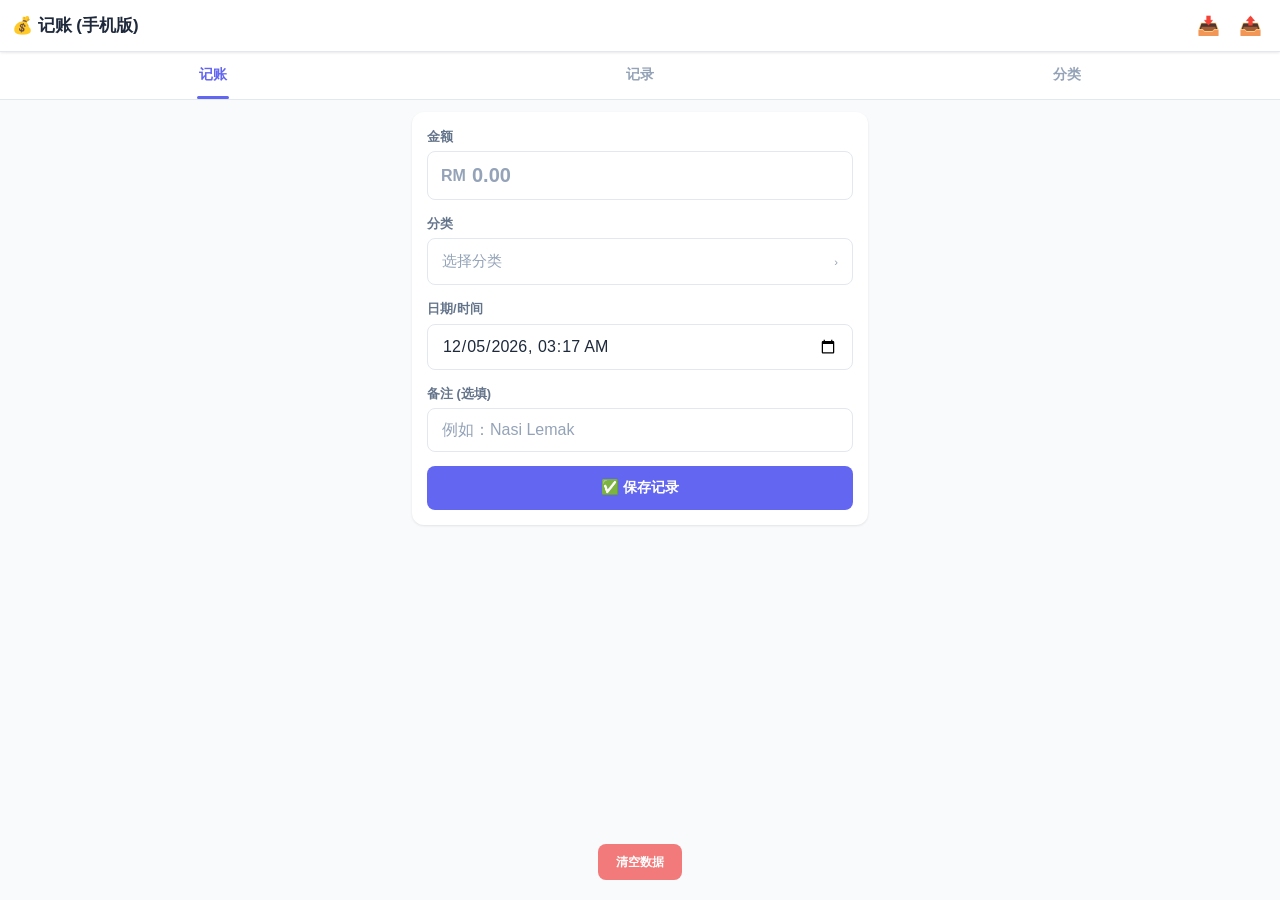
<file: money-wise-mobile.html>
<!DOCTYPE html>
<html lang="zh-CN">
<head>
  <meta charset="UTF-8">
  <meta name="viewport" content="width=device-width, initial-scale=1.0, maximum-scale=1.0, user-scalable=no">
  <meta http-equiv="Content-Security-Policy" content="default-src 'none'; style-src 'unsafe-inline'; script-src 'unsafe-inline';">
  <title>记账 (手机版)</title>
  <style>
:root {
  --primary: #6366F1;
  --primary-light: #818CF8;
  --primary-dark: #4F46E5;
  --success: #10B981;
  --danger: #EF4444;
  --warning: #F59E0B;
  --bg: #F8FAFC;
  --card-bg: #FFFFFF;
  --text-primary: #1E293B;
  --text-secondary: #64748B;
  --text-muted: #94A3B8;
  --border: #E2E8F0;
  --radius-sm: 8px;
  --radius: 12px;
  --radius-lg: 16px;
  --shadow: 0 1px 3px rgba(0, 0, 0, 0.06), 0 1px 2px rgba(0, 0, 0, 0.04);
  --shadow-md: 0 4px 6px -1px rgba(0, 0, 0, 0.07), 0 2px 4px -1px rgba(0, 0, 0, 0.04);
  --shadow-lg: 0 10px 15px -3px rgba(0, 0, 0, 0.08), 0 4px 6px -2px rgba(0, 0, 0, 0.04);
  --safe-bottom: env(safe-area-inset-bottom, 0px);
  --tab-height: 48px;
  --topbar-height: 52px;
}
*, *::before, *::after { box-sizing: border-box; margin: 0; padding: 0; }
html { font-size: 16px; -webkit-text-size-adjust: 100%; }
body {
  font-family: -apple-system, BlinkMacSystemFont, "Segoe UI", Roboto, "Noto Sans SC", "PingFang SC", "Microsoft YaHei", sans-serif;
  background: var(--bg); color: var(--text-primary); line-height: 1.5;
  -webkit-font-smoothing: antialiased; overflow-x: hidden;
}
button { cursor: pointer; font-family: inherit; font-size: inherit; border: none; background: none; }
input, textarea, select { font-family: inherit; font-size: inherit; outline: none; }
a { color: var(--primary); text-decoration: none; }

/* ===== Top Bar ===== */
.top-bar {
  position: fixed; top: 0; left: 0; right: 0; z-index: 100;
  height: var(--topbar-height);
  display: flex; align-items: center; justify-content: space-between;
  padding: 0 12px;
  background: var(--card-bg); border-bottom: 1px solid var(--border);
  box-shadow: var(--shadow);
}
.top-bar-title { font-size: 1.05rem; font-weight: 700; color: var(--text-primary); }
.top-bar-actions { display: flex; gap: 6px; }
.top-bar-btn {
  width: 36px; height: 36px; display: flex; align-items: center; justify-content: center;
  border-radius: 8px; font-size: 1.15rem;
  transition: background 0.15s; cursor: pointer; user-select: none;
  -webkit-tap-highlight-color: transparent;
}
.top-bar-btn:active { background: var(--bg); transform: scale(0.92); }

/* ===== Tab Bar ===== */
.tab-bar {
  position: fixed; top: var(--topbar-height); left: 0; right: 0; z-index: 99;
  height: var(--tab-height);
  display: flex; background: var(--card-bg); border-bottom: 1px solid var(--border);
}
.tab-item {
  flex: 1; display: flex; align-items: center; justify-content: center;
  font-size: 0.85rem; font-weight: 600; color: var(--text-muted);
  cursor: pointer; user-select: none; position: relative;
  transition: color 0.2s;
  -webkit-tap-highlight-color: transparent;
  min-height: 44px;
}
.tab-item:active { opacity: 0.7; }
.tab-item.active { color: var(--primary); }
.tab-item::after {
  content: ''; position: absolute; bottom: 0; left: 50%; transform: translateX(-50%) scaleX(0);
  width: 32px; height: 3px; border-radius: 2px;
  background: var(--primary); transition: transform 0.2s;
}
.tab-item.active::after { transform: translateX(-50%) scaleX(1); }

/* ===== Main Content ===== */
.main-content {
  padding-top: calc(var(--topbar-height) + var(--tab-height));
  padding-bottom: 80px;
  min-height: 100vh;
}
.page { display: none; padding: 12px; max-width: 480px; margin: 0 auto; }
.page.active { display: block; }

/* ===== Cards ===== */
.card {
  background: var(--card-bg); border-radius: var(--radius);
  box-shadow: var(--shadow); padding: 14px; margin-bottom: 10px;
  border: 1px solid transparent;
}

/* ===== Form ===== */
.form-group { margin-bottom: 14px; }
.form-label {
  display: block; font-size: 0.8rem; font-weight: 600;
  color: var(--text-secondary); margin-bottom: 5px;
}
.form-input {
  width: 100%; padding: 12px 14px;
  border: 1.5px solid var(--border); border-radius: var(--radius-sm);
  background: var(--card-bg); color: var(--text-primary);
  font-size: 1rem; transition: border-color 0.15s;
  -webkit-appearance: none; appearance: none;
}
.form-input:focus { border-color: var(--primary); box-shadow: 0 0 0 3px rgba(99, 102, 241, 0.12); }
.form-input::placeholder { color: var(--text-muted); }
.form-input.error { border-color: var(--danger); }
.amount-wrapper { position: relative; }
.amount-prefix {
  position: absolute; left: 14px; top: 50%; transform: translateY(-50%);
  font-size: 1rem; font-weight: 700; color: var(--text-muted); pointer-events: none;
}
.amount-wrapper .form-input { padding-left: 44px; font-size: 1.25rem; font-weight: 700; }

/* Buttons */
.btn {
  display: inline-flex; align-items: center; justify-content: center; gap: 6px;
  padding: 12px 20px; border-radius: var(--radius-sm);
  font-weight: 600; font-size: 0.9rem; min-height: 44px;
  transition: transform 0.1s; cursor: pointer; user-select: none;
  -webkit-tap-highlight-color: transparent;
}
.btn:active { transform: scale(0.97); }
.btn-block { width: 100%; }
.btn-primary { background: var(--primary); color: #fff; }
.btn-primary:active { background: var(--primary-dark); }
.btn-success { background: var(--success); color: #fff; }
.btn-danger { background: var(--danger); color: #fff; }
.btn-outline { background: transparent; border: 1.5px solid var(--border); color: var(--text-primary); }
.btn-sm { padding: 8px 14px; font-size: 0.82rem; min-height: 36px; }
.btn-xs { padding: 4px 10px; font-size: 0.75rem; min-height: 32px; }

/* ===== Category Picker ===== */
.cat-picker-btn {
  display: flex; align-items: center; gap: 8px;
  width: 100%; padding: 12px 14px;
  border: 1.5px solid var(--border); border-radius: var(--radius-sm);
  background: var(--card-bg); font-size: 0.95rem; min-height: 44px;
  transition: border-color 0.15s; cursor: pointer;
  -webkit-tap-highlight-color: transparent;
}
.cat-picker-btn:active { border-color: var(--primary); }
.cat-picker-btn .cat-dot {
  width: 10px; height: 10px; border-radius: 50%; flex-shrink: 0; display: inline-block;
}
.cat-picker-btn .cat-icon { font-size: 1.1rem; flex-shrink: 0; }
.cat-picker-btn .cat-name { flex: 1; text-align: left; color: var(--text-primary); font-weight: 500; }
.cat-picker-btn .cat-placeholder { flex: 1; text-align: left; color: var(--text-muted); }
.cat-picker-btn .cat-arrow { font-size: 0.7rem; color: var(--text-muted); }

/* ===== Record Card ===== */
.record-card {
  display: flex; align-items: center; gap: 10px;
  padding: 12px 14px; background: var(--card-bg); border-radius: var(--radius);
  box-shadow: var(--shadow); margin-bottom: 8px;
  cursor: pointer; transition: transform 0.1s;
  -webkit-tap-highlight-color: transparent;
}
.record-card:active { transform: scale(0.99); }
.record-card .rc-icon {
  width: 36px; height: 36px; border-radius: 50%;
  display: flex; align-items: center; justify-content: center;
  font-size: 1.1rem; flex-shrink: 0;
}
.record-card .rc-info { flex: 1; min-width: 0; }
.record-card .rc-cat { font-size: 0.82rem; font-weight: 600; color: var(--text-primary); }
.record-card .rc-date { font-size: 0.72rem; color: var(--text-muted); margin-top: 2px; }
.record-card .rc-note {
  font-size: 0.75rem; color: var(--text-secondary); margin-top: 2px;
  overflow: hidden; text-overflow: ellipsis; white-space: nowrap;
}
.record-card .rc-amount {
  font-size: 1rem; font-weight: 700; color: var(--text-primary); white-space: nowrap; flex-shrink: 0;
}

/* ===== Category Tree ===== */
.cat-tree-item {
  display: flex; align-items: center; gap: 8px;
  padding: 10px 12px; border-bottom: 1px solid var(--border);
  cursor: pointer; transition: background 0.1s; min-height: 44px;
  -webkit-tap-highlight-color: transparent;
}
.cat-tree-item:active { background: var(--bg); }
.cat-tree-item .ct-dot {
  width: 10px; height: 10px; border-radius: 50%; flex-shrink: 0;
}
.cat-tree-item .ct-icon { font-size: 1.05rem; flex-shrink: 0; }
.cat-tree-item .ct-name { flex: 1; font-weight: 500; font-size: 0.88rem; color: var(--text-primary); }
.cat-tree-item.is-child { padding-left: 36px; }
.cat-tree-header {
  display: flex; align-items: center; justify-content: space-between;
  padding: 10px 0; margin-bottom: 6px;
}
.cat-tree-header .btn { padding: 8px 14px; min-height: 38px; }

/* ===== Modal ===== */
.modal-overlay {
  position: fixed; inset: 0; z-index: 1000;
  background: rgba(0, 0, 0, 0.4); display: none;
  align-items: flex-end; justify-content: center;
  animation: fadeIn 0.2s;
}
.modal-overlay.open { display: flex; }
.modal-overlay.center { align-items: center; }
.modal-content {
  background: var(--card-bg); border-radius: var(--radius-lg) var(--radius-lg) 0 0;
  width: 100%; max-width: 480px; max-height: 85vh; overflow-y: auto;
  padding: 20px 16px calc(20px + var(--safe-bottom));
  animation: slideUp 0.3s cubic-bezier(0.34, 1.56, 0.64, 1);
}
.modal-overlay.center .modal-content { border-radius: var(--radius-lg); animation: modalScale 0.3s cubic-bezier(0.34, 1.56, 0.64, 1); }
.modal-title { font-size: 1.05rem; font-weight: 700; margin-bottom: 14px; color: var(--text-primary); }
.modal-actions { display: flex; gap: 8px; margin-top: 16px; }
.modal-actions .btn { flex: 1; }

/* ===== Toast ===== */
.toast-container {
  position: fixed; bottom: 80px; left: 50%; transform: translateX(-50%); z-index: 2000;
  pointer-events: none;
}
.toast {
  background: var(--card-bg); border-radius: var(--radius-sm);
  padding: 10px 20px; box-shadow: var(--shadow-lg);
  font-size: 0.9rem; font-weight: 500; white-space: nowrap;
  animation: toastIn 0.3s cubic-bezier(0.34, 1.56, 0.64, 1);
  pointer-events: auto;
  border-left: 4px solid var(--success);
}
.toast.error { border-left-color: var(--danger); }

/* ===== Category Picker Modal ===== */
.picker-cat-item {
  display: flex; align-items: center; gap: 8px;
  padding: 12px 14px; border-bottom: 1px solid var(--border);
  cursor: pointer; transition: background 0.1s; min-height: 44px;
  -webkit-tap-highlight-color: transparent;
}
.picker-cat-item:active { background: var(--bg); }
.picker-cat-item.selected { background: rgba(99, 102, 241, 0.08); }
.picker-cat-item .pci-dot { width: 10px; height: 10px; border-radius: 50%; flex-shrink: 0; }
.picker-cat-item .pci-icon { font-size: 1.05rem; flex-shrink: 0; }
.picker-cat-item .pci-name { flex: 1; font-weight: 500; font-size: 0.88rem; color: var(--text-primary); }
.picker-cat-item.is-child { padding-left: 40px; }

/* ===== Import Modal ===== */
.import-actions { display: flex; gap: 10px; margin-top: 16px; }
.import-actions .btn { flex: 1; }

/* ===== Empty ===== */
.empty-state { text-align: center; padding: 48px 16px; color: var(--text-muted); }
.empty-state .empty-icon { font-size: 2.5rem; margin-bottom: 10px; display: block; }
.empty-state .empty-text { font-size: 0.95rem; font-weight: 500; margin-bottom: 4px; }

/* ===== Delete bottom button ===== */
.bottom-clear {
  position: fixed; bottom: 20px; left: 50%; transform: translateX(-50%); z-index: 50;
}
.bottom-clear .btn { font-size: 0.78rem; padding: 8px 18px; min-height: 36px; opacity: 0.7; }

/* ===== Confirm Dialog ===== */
.confirm-actions { display: flex; gap: 10px; margin-top: 16px; }
.confirm-actions .btn { flex: 1; }

/* ===== Animations ===== */
@keyframes fadeIn { from { opacity: 0; } to { opacity: 1; } }
@keyframes slideUp { from { opacity: 0; transform: translateY(30px); } to { opacity: 1; transform: translateY(0); } }
@keyframes modalScale { from { opacity: 0; transform: scale(0.92) translateY(10px); } to { opacity: 1; transform: scale(1) translateY(0); } }
@keyframes toastIn { from { opacity: 0; transform: translateY(10px) scale(0.9); } to { opacity: 1; transform: translateY(0) scale(1); } }

/* ===== Misc ===== */
.text-muted { color: var(--text-muted); }
.text-sm { font-size: 0.82rem; }
.mt-8 { margin-top: 8px; }
.mt-12 { margin-top: 12px; }
.mb-8 { margin-bottom: 8px; }
.flex { display: flex; }
.gap-8 { gap: 8px; }
.items-center { align-items: center; }
.w-full { width: 100%; }

/* Scroll bar */
::-webkit-scrollbar { width: 4px; }
::-webkit-scrollbar-track { background: transparent; }
::-webkit-scrollbar-thumb { background: var(--border); border-radius: 2px; }
  </style>
</head>
<body>

  <!-- Toast -->
  <div class="toast-container" id="toastContainer"></div>

  <!-- Modal -->
  <div class="modal-overlay center" id="modalOverlay">
    <div class="modal-content" id="modalContent"></div>
  </div>

  <!-- Top Bar -->
  <div class="top-bar">
    <div class="top-bar-title">💰 记账 (手机版)</div>
    <div class="top-bar-actions">
      <button class="top-bar-btn" onclick="handleExport()" title="导出数据">📥</button>
      <button class="top-bar-btn" onclick="handleImport()" title="导入数据">📤</button>
    </div>
  </div>

  <!-- Tab Bar -->
  <div class="tab-bar">
    <div class="tab-item active" data-tab="add" onclick="switchTab('add')">记账</div>
    <div class="tab-item" data-tab="records" onclick="switchTab('records')">记录</div>
    <div class="tab-item" data-tab="categories" onclick="switchTab('categories')">分类</div>
  </div>

  <!-- Main Content -->
  <div class="main-content">

    <!-- Tab 1: 记账 -->
    <div class="page active" id="page-add">
      <div class="card">
        <div class="form-group">
          <label class="form-label">金额</label>
          <div class="amount-wrapper">
            <span class="amount-prefix">RM</span>
            <input class="form-input" id="inputAmount" type="text" inputmode="decimal" placeholder="0.00" autocomplete="off">
          </div>
        </div>
        <div class="form-group">
          <label class="form-label">分类</label>
          <button class="cat-picker-btn" id="catPickerBtn" onclick="openCatPicker()">
            <span class="cat-placeholder" id="catPickerPlaceholder">选择分类</span>
            <span class="cat-arrow">›</span>
          </button>
        </div>
        <div class="form-group">
          <label class="form-label">日期/时间</label>
          <input class="form-input" id="inputDate" type="datetime-local">
        </div>
        <div class="form-group">
          <label class="form-label">备注 (选填)</label>
          <input class="form-input" id="inputNote" type="text" placeholder="例如：Nasi Lemak" maxlength="200" autocomplete="off">
        </div>
        <button class="btn btn-primary btn-block" onclick="handleSaveRecord()">✅ 保存记录</button>
      </div>
    </div>

    <!-- Tab 2: 记录 -->
    <div class="page" id="page-records">
      <div id="recordsList"></div>
    </div>

    <!-- Tab 3: 分类 -->
    <div class="page" id="page-categories">
      <div id="categoriesList"></div>
    </div>

  </div>

  <!-- Bottom Clear Button -->
  <div class="bottom-clear">
    <button class="btn btn-danger btn-sm" onclick="handleClearAll()">清空数据</button>
  </div>

  <script>
/* ============================================================
   UTILITY FUNCTIONS
   ============================================================ */
function uuid() {
  return Date.now().toString(36) + Math.random().toString(36).substr(2, 6);
}

function formatMoney(n) {
  return Number(n).toFixed(2);
}

function escHtml(str) {
  return String(str).replace(/&/g, '&amp;').replace(/</g, '&lt;').replace(/>/g, '&gt;').replace(/"/g, '&quot;');
}

function showToast(msg, type) {
  type = type || 'success';
  var container = document.getElementById('toastContainer');
  var el = document.createElement('div');
  el.className = 'toast' + (type === 'error' ? ' error' : '');
  el.textContent = msg;
  container.appendChild(el);
  setTimeout(function() {
    el.style.opacity = '0';
    el.style.transition = 'opacity 0.3s';
    setTimeout(function() { el.remove(); }, 300);
  }, 2000);
}

function showModal(html, center) {
  var overlay = document.getElementById('modalOverlay');
  var content = document.getElementById('modalContent');
  content.innerHTML = html;
  if (center) {
    overlay.classList.add('center');
  } else {
    overlay.classList.remove('center');
  }
  overlay.classList.add('open');
}

function closeModal() {
  document.getElementById('modalOverlay').classList.remove('open');
}

/* ============================================================
   DEFAULT CATEGORIES (matches main app exactly)
   ============================================================ */
var DEFAULT_CATEGORIES = [
  { id: 'cat-root-1', name: '餐饮', icon: '🍜', color: '#6366F1', parentId: null, sortOrder: 0 },
    { id: 'cat-child-1-1', name: '早餐', icon: '🥐', color: '#6366F1', parentId: 'cat-root-1', sortOrder: 0 },
    { id: 'cat-child-1-2', name: '午餐', icon: '🍱', color: '#6366F1', parentId: 'cat-root-1', sortOrder: 1 },
    { id: 'cat-child-1-3', name: '晚餐', icon: '🍽️', color: '#6366F1', parentId: 'cat-root-1', sortOrder: 2 },
    { id: 'cat-child-1-4', name: '饮料/咖啡', icon: '☕', color: '#6366F1', parentId: 'cat-root-1', sortOrder: 3 },
  { id: 'cat-root-2', name: '交通', icon: '🚗', color: '#10B981', parentId: null, sortOrder: 1 },
    { id: 'cat-child-2-1', name: '油费', icon: '⛽', color: '#10B981', parentId: 'cat-root-2', sortOrder: 0 },
    { id: 'cat-child-2-2', name: '停车', icon: '🅿️', color: '#10B981', parentId: 'cat-root-2', sortOrder: 1 },
    { id: 'cat-child-2-3', name: '公交/地铁', icon: '🚇', color: '#10B981', parentId: 'cat-root-2', sortOrder: 2 },
    { id: 'cat-child-2-4', name: '打车', icon: '🚕', color: '#10B981', parentId: 'cat-root-2', sortOrder: 3 },
  { id: 'cat-root-3', name: '购物', icon: '🛒', color: '#F59E0B', parentId: null, sortOrder: 2 },
    { id: 'cat-child-3-1', name: '日用品', icon: '🧴', color: '#F59E0B', parentId: 'cat-root-3', sortOrder: 0 },
    { id: 'cat-child-3-2', name: '服饰', icon: '👕', color: '#F59E0B', parentId: 'cat-root-3', sortOrder: 1 },
    { id: 'cat-child-3-3', name: '电子产品', icon: '📱', color: '#F59E0B', parentId: 'cat-root-3', sortOrder: 2 },
  { id: 'cat-root-4', name: '娱乐', icon: '🎮', color: '#EF4444', parentId: null, sortOrder: 3 },
    { id: 'cat-child-4-1', name: '电影', icon: '🎬', color: '#EF4444', parentId: 'cat-root-4', sortOrder: 0 },
    { id: 'cat-child-4-2', name: '游戏', icon: '🎯', color: '#EF4444', parentId: 'cat-root-4', sortOrder: 1 },
    { id: 'cat-child-4-3', name: '运动', icon: '⚽', color: '#EF4444', parentId: 'cat-root-4', sortOrder: 2 },
  { id: 'cat-root-5', name: '居住', icon: '🏠', color: '#8B5CF6', parentId: null, sortOrder: 4 },
    { id: 'cat-child-5-1', name: '房租', icon: '🏢', color: '#8B5CF6', parentId: 'cat-root-5', sortOrder: 0 },
    { id: 'cat-child-5-2', name: '水电', icon: '💡', color: '#8B5CF6', parentId: 'cat-root-5', sortOrder: 1 },
    { id: 'cat-child-5-3', name: '网络', icon: '📶', color: '#8B5CF6', parentId: 'cat-root-5', sortOrder: 2 },
  { id: 'cat-root-6', name: '医疗', icon: '💊', color: '#EC4899', parentId: null, sortOrder: 5 },
    { id: 'cat-child-6-1', name: '看病', icon: '🏥', color: '#EC4899', parentId: 'cat-root-6', sortOrder: 0 },
    { id: 'cat-child-6-2', name: '药品', icon: '💊', color: '#EC4899', parentId: 'cat-root-6', sortOrder: 1 },
  { id: 'cat-root-7', name: '教育', icon: '📚', color: '#14B8A6', parentId: null, sortOrder: 6 },
    { id: 'cat-child-7-1', name: '书籍', icon: '📖', color: '#14B8A6', parentId: 'cat-root-7', sortOrder: 0 },
    { id: 'cat-child-7-2', name: '课程', icon: '🎓', color: '#14B8A6', parentId: 'cat-root-7', sortOrder: 1 },
  { id: 'cat-root-8', name: '其他', icon: '📦', color: '#F97316', parentId: null, sortOrder: 7 }
];

/* ============================================================
   DATASTORE — in-memory + localStorage
   ============================================================ */
var COLORS = [
  '#6366F1', '#10B981', '#F59E0B', '#EF4444', '#8B5CF6', '#EC4899', '#14B8A6',
  '#F97316', '#06B6D4', '#84CC16', '#A855F7', '#E11D48', '#0EA5E9', '#D97706'
];

var DataStore = {
  _data: null,

  _defaults: function() {
    return {
      records: [],
      categories: JSON.parse(JSON.stringify(DEFAULT_CATEGORIES)),
      budgets: {},
      categoryBudgets: {},
      savingsTarget: { type: 'both', fixedAmount: 0, percent: 0 },
      colorIndex: DEFAULT_CATEGORIES.length
    };
  },

  init: function() {
    var raw = localStorage.getItem('budgetAppData');
    if (raw) {
      try {
        this._data = JSON.parse(raw);
        if (!this._data.categories || !this._data.categories.length) {
          this._data.categories = JSON.parse(JSON.stringify(DEFAULT_CATEGORIES));
        }
        if (!this._data.savingsTarget) {
          this._data.savingsTarget = { type: 'both', fixedAmount: 0, percent: 0 };
        }
        if (!this._data.categoryBudgets) {
          this._data.categoryBudgets = {};
        }
      } catch (e) {
        this._data = this._defaults();
      }
    } else {
      this._data = this._defaults();
    }
    this.save();
  },

  save: function() {
    localStorage.setItem('budgetAppData', JSON.stringify(this._data));
  },

  // Records
  getRecords: function() { return this._data.records; },
  getRecord: function(id) { return this._data.records.find(function(r) { return r.id === id; }); },

  addRecord: function(record) {
    record.id = uuid();
    record.createdAt = record.createdAt || new Date().toISOString();
    this._data.records.unshift(record);
    this.save();
    return record;
  },

  updateRecord: function(id, updates) {
    var idx = -1;
    for (var i = 0; i < this._data.records.length; i++) {
      if (this._data.records[i].id === id) { idx = i; break; }
    }
    if (idx === -1) return null;
    updates.updatedAt = new Date().toISOString();
    for (var key in updates) {
      if (updates.hasOwnProperty(key)) {
        this._data.records[idx][key] = updates[key];
      }
    }
    this.save();
    return this._data.records[idx];
  },

  deleteRecord: function(id) {
    this._data.records = this._data.records.filter(function(r) { return r.id !== id; });
    this.save();
  },

  // Categories
  getCategories: function() { return this._data.categories; },
  getCategory: function(id) {
    if (!id) return null;
    var cats = this._data.categories;
    for (var i = 0; i < cats.length; i++) {
      if (cats[i].id === id) return cats[i];
    }
    return null;
  },

  getRootCategories: function() {
    return this._data.categories.filter(function(c) { return !c.parentId; })
      .sort(function(a, b) { return a.sortOrder - b.sortOrder; });
  },

  getChildren: function(parentId) {
    return this._data.categories.filter(function(c) { return c.parentId === parentId; })
      .sort(function(a, b) { return a.sortOrder - b.sortOrder; });
  },

  getDescendantIds: function(id) {
    var ids = [id];
    var children = this.getChildren(id);
    for (var i = 0; i < children.length; i++) {
      ids = ids.concat(this.getDescendantIds(children[i].id));
    }
    return ids;
  },

  getRootAncestorId: function(id) {
    var cat = this.getCategory(id);
    if (!cat) return null;
    while (cat && cat.parentId) {
      cat = this.getCategory(cat.parentId);
    }
    return cat ? cat.id : null;
  },

  addCategory: function(cat) {
    cat.id = uuid();
    if (!cat.color) {
      var idx = this._data.colorIndex || 0;
      cat.color = COLORS[idx % COLORS.length];
      this._data.colorIndex = (this._data.colorIndex || 0) + 1;
    }
    if (typeof cat.sortOrder !== 'number') cat.sortOrder = 0;
    this._data.categories.push(cat);
    this.save();
    return cat;
  },

  updateCategory: function(id, updates) {
    var cat = null;
    for (var i = 0; i < this._data.categories.length; i++) {
      if (this._data.categories[i].id === id) { cat = this._data.categories[i]; break; }
    }
    if (!cat) return null;
    for (var key in updates) {
      if (updates.hasOwnProperty(key)) {
        cat[key] = updates[key];
      }
    }
    this.save();
    return cat;
  },

  deleteCategory: function(id) {
    var children = this.getChildren(id);
    for (var i = 0; i < children.length; i++) {
      this.deleteCategory(children[i].id);
    }
    this._data.categories = this._data.categories.filter(function(c) { return c.id !== id; });
    this.save();
  },

  // Export / Import
  exportJSON: function() {
    return JSON.stringify(this._data, null, 2);
  },

  importJSON: function(jsonStr, mode) {
    try {
      var data = JSON.parse(jsonStr);
      if (!data.records || !data.categories) return false;
      if (mode === 'replace') {
        this._data = data;
      } else {
        this._data.records = data.records.concat(this._data.records);
        var existIds = {};
        for (var i = 0; i < this._data.categories.length; i++) {
          existIds[this._data.categories[i].id] = true;
        }
        for (var j = 0; j < data.categories.length; j++) {
          if (!existIds[data.categories[j].id]) {
            this._data.categories.push(data.categories[j]);
            existIds[data.categories[j].id] = true;
          }
        }
        for (var key in (data.budgets || {})) {
          if (data.budgets.hasOwnProperty(key)) {
            this._data.budgets[key] = data.budgets[key];
          }
        }
        if (data.savingsTarget) this._data.savingsTarget = data.savingsTarget;
      }
      this.save();
      return true;
    } catch (e) {
      return false;
    }
  },

  clearAll: function() {
    this._data = this._defaults();
    this.save();
  }
};

/* ============================================================
   CATEGORY PICKER STATE
   ============================================================ */
var _selectedCategoryId = null;

function getCategoryDisplay(id) {
  if (!id) return null;
  var cat = DataStore.getCategory(id);
  return cat ? { id: cat.id, name: cat.name, icon: cat.icon, color: cat.color } : { id: null, name: '未知分类', icon: '❓', color: '#94A3B8' };
}

/* ============================================================
   TAB SWITCHING
   ============================================================ */
function switchTab(tab) {
  document.querySelectorAll('.tab-item').forEach(function(t) { t.classList.remove('active'); });
  document.querySelectorAll('.page').forEach(function(p) { p.classList.remove('active'); });
  document.querySelector('.tab-item[data-tab="' + tab + '"]').classList.add('active');
  document.getElementById('page-' + tab).classList.add('active');
  if (tab === 'records') renderRecords();
  if (tab === 'categories') renderCategories();
}

/* ============================================================
   TAB 1: ADD RECORD
   ============================================================ */
function setCurrentDateTime() {
  var now = new Date();
  var y = now.getFullYear();
  var m = String(now.getMonth() + 1).padStart(2, '0');
  var d = String(now.getDate()).padStart(2, '0');
  var h = String(now.getHours()).padStart(2, '0');
  var min = String(now.getMinutes()).padStart(2, '0');
  document.getElementById('inputDate').value = y + '-' + m + '-' + d + 'T' + h + ':' + min;
}

function updateCatPickerDisplay() {
  var display = getCategoryDisplay(_selectedCategoryId);
  var placeholder = document.getElementById('catPickerPlaceholder');
  var btn = document.getElementById('catPickerBtn');
  if (display) {
    placeholder.innerHTML = '<span class="cat-dot" style="background:' + display.color + '"></span> <span class="cat-icon">' + display.icon + '</span> <span class="cat-name">' + escHtml(display.name) + '</span>';
    placeholder.className = '';
  } else {
    placeholder.textContent = '选择分类';
    placeholder.className = 'cat-placeholder';
  }
}

function openCatPicker() {
  var cats = DataStore.getRootCategories();
  var html = '<div class="modal-title">选择分类</div>';
  html += renderCatPickerTree(cats, 0);
  html += '<div class="modal-actions"><button class="btn btn-outline btn-block" onclick="closeModal()">取消</button></div>';

  var overlay = document.getElementById('modalOverlay');
  var content = document.getElementById('modalContent');
  content.innerHTML = html;
  overlay.classList.remove('center');
  overlay.classList.add('open');
}

function renderCatPickerTree(cats, depth) {
  var html = '';
  for (var i = 0; i < cats.length; i++) {
    var c = cats[i];
    var cls = depth > 0 ? 'picker-cat-item is-child' : 'picker-cat-item';
    if (_selectedCategoryId === c.id) cls += ' selected';
    html += '<div class="' + cls + '" onclick="selectCategory(\'' + c.id + '\')">';
    html += '  <span class="pci-dot" style="background:' + c.color + '"></span>';
    html += '  <span class="pci-icon">' + c.icon + '</span>';
    html += '  <span class="pci-name">' + escHtml(c.name) + '</span>';
    html += '</div>';
    var children = DataStore.getChildren(c.id);
    if (children.length) {
      html += renderCatPickerTree(children, depth + 1);
    }
  }
  return html;
}

function selectCategory(id) {
  _selectedCategoryId = id;
  updateCatPickerDisplay();
  closeModal();
}

/* Amount input: filter non-numeric, max 2 decimal places */
function setupAmountFilter() {
  var input = document.getElementById('inputAmount');
  input.addEventListener('input', function() {
    var val = this.value;
    // Remove non-numeric chars except decimal point
    val = val.replace(/[^0-9.]/g, '');
    // Allow only one decimal point
    var parts = val.split('.');
    if (parts.length > 2) {
      val = parts[0] + '.' + parts.slice(1).join('');
    }
    // Max 2 decimal places
    if (parts.length === 2 && parts[1].length > 2) {
      val = parts[0] + '.' + parts[1].substr(0, 2);
    }
    this.value = val;
  });
}

function handleSaveRecord() {
  var amountStr = document.getElementById('inputAmount').value.trim();
  var amount = parseFloat(amountStr);
  if (!amountStr || isNaN(amount) || amount <= 0) {
    showToast('请输入有效金额', 'error');
    document.getElementById('inputAmount').focus();
    return;
  }
  if (!_selectedCategoryId) {
    showToast('请选择分类', 'error');
    return;
  }
  var dateVal = document.getElementById('inputDate').value;
  if (!dateVal) {
    showToast('请选择日期/时间', 'error');
    return;
  }
  var note = document.getElementById('inputNote').value.trim().substr(0, 200);

  var record = {
    amount: amount,
    categoryId: _selectedCategoryId,
    date: dateVal,
    note: note
  };

  DataStore.addRecord(record);
  showToast('✅ 已保存');

  // Reset form
  resetAddForm();
}

function resetAddForm() {
  document.getElementById('inputAmount').value = '';
  _selectedCategoryId = null;
  updateCatPickerDisplay();
  setCurrentDateTime();
  document.getElementById('inputNote').value = '';
}

/* ============================================================
   TAB 2: RECORDS LIST
   ============================================================ */
function renderRecords() {
  var records = DataStore.getRecords();
  var container = document.getElementById('recordsList');

  if (!records || records.length === 0) {
    container.innerHTML = '<div class="empty-state"><span class="empty-icon">📋</span><div class="empty-text">暂无记录</div><div class="text-muted text-sm">去"记账"页面添加第一笔记录吧</div></div>';
    return;
  }

  var html = '';
  for (var i = 0; i < records.length; i++) {
    var r = records[i];
    var catInfo = getCategoryDisplay(r.categoryId);
    var catName = catInfo ? catInfo.name : '未知分类';
    var catIcon = catInfo ? catInfo.icon : '❓';
    var catColor = catInfo ? catInfo.color : '#94A3B8';

    html += '<div class="record-card" onclick="openEditRecord(\'' + r.id + '\')">';
    html += '  <div class="rc-icon" style="background:' + catColor + '22">' + catIcon + '</div>';
    html += '  <div class="rc-info">';
    html += '    <div class="rc-cat">' + escHtml(catName) + '</div>';
    html += '    <div class="rc-date">' + escHtml(formatDateDisplay(r.date || r.createdAt)) + '</div>';
    if (r.note) {
      html += '    <div class="rc-note">' + escHtml(r.note) + '</div>';
    }
    html += '  </div>';
    html += '  <div class="rc-amount">RM ' + formatMoney(r.amount) + '</div>';
    html += '</div>';
  }

  container.innerHTML = html;
}

function formatDateDisplay(dateStr) {
  if (!dateStr) return '';
  var d = new Date(dateStr);
  if (isNaN(d.getTime())) return dateStr;
  var y = d.getFullYear();
  var m = String(d.getMonth() + 1).padStart(2, '0');
  var day = String(d.getDate()).padStart(2, '0');
  var h = String(d.getHours()).padStart(2, '0');
  var min = String(d.getMinutes()).padStart(2, '0');
  return y + '-' + m + '-' + day + ' ' + h + ':' + min;
}

var _editRecordState = null; // { recordId, tempCatId }

function openEditRecord(id) {
  var record = DataStore.getRecord(id);
  if (!record) { showToast('记录不存在', 'error'); return; }

  _editRecordState = { recordId: id, tempCatId: null };

  var effectiveCatId = record.categoryId;
  var catInfo = getCategoryDisplay(effectiveCatId);
  var catName = catInfo ? catInfo.name : '未知分类';
  var catIcon = catInfo ? catInfo.icon : '❓';
  var catColor = catInfo ? catInfo.color : '#94A3B8';

  var html = '<div class="modal-title">编辑记录</div>';

  html += '<div class="form-group">';
  html += '  <label class="form-label">金额</label>';
  html += '  <div class="amount-wrapper">';
  html += '    <span class="amount-prefix">RM</span>';
  html += '    <input class="form-input" id="editAmount" type="text" inputmode="decimal" value="' + formatMoney(record.amount) + '" autocomplete="off">';
  html += '  </div>';
  html += '</div>';

  html += '<div class="form-group">';
  html += '  <label class="form-label">分类</label>';
  html += '  <button class="cat-picker-btn" id="editCatPickerBtn" onclick="openEditCatPicker()">';
  html += '    <span class="cat-dot" style="background:' + catColor + '"></span>';
  html += '    <span class="cat-icon">' + catIcon + '</span>';
  html += '    <span class="cat-name" id="editCatName">' + escHtml(catName) + '</span>';
  html += '    <span class="cat-arrow">›</span>';
  html += '  </button>';
  html += '</div>';

  html += '<div class="form-group">';
  html += '  <label class="form-label">日期/时间</label>';
  html += '  <input class="form-input" id="editDate" type="datetime-local" value="' + escHtml(record.date || '') + '">';
  html += '</div>';

  html += '<div class="form-group">';
  html += '  <label class="form-label">备注</label>';
  html += '  <input class="form-input" id="editNote" type="text" placeholder="例如：Nasi Lemak" maxlength="200" value="' + escHtml(record.note || '') + '" autocomplete="off">';
  html += '</div>';

  html += '<div class="modal-actions">';
  html += '  <button class="btn btn-outline" onclick="closeEditRecordModal()">取消</button>';
  html += '  <button class="btn btn-primary" id="saveEditBtn">保存修改</button>';
  html += '</div>';
  html += '<button class="btn btn-danger btn-block mt-8" onclick="confirmDeleteRecord(\'' + id + '\')">🗑️ 删除</button>';

  showModal(html, true);

  // Attach save handler via JS to avoid closure issues
  document.getElementById('saveEditBtn').onclick = function() { saveEditRecord(); };
}

function closeEditRecordModal() {
  _editRecordState = null;
  closeModal();
}

function openEditCatPicker() {
  if (!_editRecordState) return;
  var cats = DataStore.getRootCategories();
  var html = '<div class="modal-title">选择分类</div>';
  html += '<div id="editPickerTree">';
  html += renderEditPickerTree(cats, 0);
  html += '</div>';
  html += '<div class="modal-actions"><button class="btn btn-outline btn-block" onclick="backToEditForm()">返回</button></div>';

  var overlay = document.getElementById('modalOverlay');
  var content = document.getElementById('modalContent');
  content.innerHTML = html;
  overlay.classList.remove('center');
  overlay.classList.add('open');
}

function renderEditPickerTree(cats, depth) {
  var html = '';
  for (var i = 0; i < cats.length; i++) {
    var c = cats[i];
    var cls = depth > 0 ? 'picker-cat-item is-child' : 'picker-cat-item';
    var selected = (_editRecordState && _editRecordState.tempCatId === c.id) ? ' selected' : '';
    html += '<div class="' + cls + selected + '" onclick="selectEditCategory(\'' + c.id + '\')">';
    html += '  <span class="pci-dot" style="background:' + c.color + '"></span>';
    html += '  <span class="pci-icon">' + c.icon + '</span>';
    html += '  <span class="pci-name">' + escHtml(c.name) + '</span>';
    html += '</div>';
    var children = DataStore.getChildren(c.id);
    if (children.length) {
      html += renderEditPickerTree(children, depth + 1);
    }
  }
  return html;
}

function selectEditCategory(id) {
  if (!_editRecordState) return;
  _editRecordState.tempCatId = id;
  backToEditForm();
}

function backToEditForm() {
  if (!_editRecordState) return;
  var record = DataStore.getRecord(_editRecordState.recordId);
  if (!record) { closeModal(); return; }

  var effectiveCatId = _editRecordState.tempCatId || record.categoryId;
  var catInfo = getCategoryDisplay(effectiveCatId);
  var catName = catInfo ? catInfo.name : '未知分类';
  var catIcon = catInfo ? catInfo.icon : '❓';
  var catColor = catInfo ? catInfo.color : '#94A3B8';

  // Preserve form values
  var amount = document.getElementById('editAmount');
  var date = document.getElementById('editDate');
  var note = document.getElementById('editNote');
  var savedAmount = amount ? amount.value : formatMoney(record.amount);
  var savedDate = date ? date.value : (record.date || '');
  var savedNote = note ? note.value : (record.note || '');

  var html = '<div class="modal-title">编辑记录</div>';

  html += '<div class="form-group">';
  html += '  <label class="form-label">金额</label>';
  html += '  <div class="amount-wrapper">';
  html += '    <span class="amount-prefix">RM</span>';
  html += '    <input class="form-input" id="editAmount" type="text" inputmode="decimal" value="' + escHtml(savedAmount) + '" autocomplete="off">';
  html += '  </div>';
  html += '</div>';

  html += '<div class="form-group">';
  html += '  <label class="form-label">分类</label>';
  html += '  <button class="cat-picker-btn" id="editCatPickerBtn" onclick="openEditCatPicker()">';
  html += '    <span class="cat-dot" style="background:' + catColor + '"></span>';
  html += '    <span class="cat-icon">' + catIcon + '</span>';
  html += '    <span class="cat-name" id="editCatName">' + escHtml(catName) + '</span>';
  html += '    <span class="cat-arrow">›</span>';
  html += '  </button>';
  html += '</div>';

  html += '<div class="form-group">';
  html += '  <label class="form-label">日期/时间</label>';
  html += '  <input class="form-input" id="editDate" type="datetime-local" value="' + escHtml(savedDate) + '">';
  html += '</div>';

  html += '<div class="form-group">';
  html += '  <label class="form-label">备注</label>';
  html += '  <input class="form-input" id="editNote" type="text" placeholder="例如：Nasi Lemak" maxlength="200" value="' + escHtml(savedNote) + '" autocomplete="off">';
  html += '</div>';

  html += '<div class="modal-actions">';
  html += '  <button class="btn btn-outline" onclick="closeEditRecordModal()">取消</button>';
  html += '  <button class="btn btn-primary" id="saveEditBtn">保存修改</button>';
  html += '</div>';
  html += '<button class="btn btn-danger btn-block mt-8" onclick="confirmDeleteRecord(\'' + _editRecordState.recordId + '\')">🗑️ 删除</button>';

  var overlay = document.getElementById('modalOverlay');
  var content = document.getElementById('modalContent');
  content.innerHTML = html;
  overlay.classList.remove('center');
  overlay.classList.add('open');

  document.getElementById('saveEditBtn').onclick = function() { saveEditRecord(); };
}

function saveEditRecord() {
  if (!_editRecordState) return;
  var id = _editRecordState.recordId;
  var record = DataStore.getRecord(id);
  if (!record) { showToast('记录不存在', 'error'); return; }

  var amountStr = document.getElementById('editAmount').value.trim();
  var amount = parseFloat(amountStr);
  if (!amountStr || isNaN(amount) || amount <= 0) {
    showToast('请输入有效金额', 'error');
    return;
  }
  var catId = _editRecordState.tempCatId || record.categoryId;
  var dateVal = document.getElementById('editDate').value;
  if (!dateVal) {
    showToast('请选择日期/时间', 'error');
    return;
  }
  var note = document.getElementById('editNote').value.trim().substr(0, 200);

  DataStore.updateRecord(id, {
    amount: amount,
    categoryId: catId,
    date: dateVal,
    note: note
  });

  _editRecordState = null;
  closeModal();
  showToast('✅ 已修改');
  renderRecords();
}

function confirmDeleteRecord(id) {
  var record = DataStore.getRecord(id);
  if (!record) return;
  var html = '<div class="modal-title">确认删除</div>';
  html += '<p style="font-size: 0.9rem; color: var(--text-secondary); margin-bottom: 8px;">确定删除这条记录？</p>';
  html += '<p style="font-size: 0.85rem; color: var(--text-muted);">金额：RM ' + formatMoney(record.amount) + '</p>';
  html += '<div class="confirm-actions">';
  html += '  <button class="btn btn-outline" onclick="closeModal()">取消</button>';
  html += '  <button class="btn btn-danger" onclick="deleteRecord(\'' + id + '\')">确认</button>';
  html += '</div>';
  showModal(html, true);
}

function deleteRecord(id) {
  DataStore.deleteRecord(id);
  closeModal();
  showToast('🗑️ 已删除');
  renderRecords();
}

/* ============================================================
   TAB 3: CATEGORY MANAGEMENT
   ============================================================ */
function renderCategories() {
  var cats = DataStore.getRootCategories();
  var container = document.getElementById('categoriesList');

  var html = '<div class="cat-tree-header">';
  html += '  <div class="form-label" style="margin:0;">分类管理</div>';
  html += '  <button class="btn btn-primary btn-sm" onclick="openAddCategory()">➕ 添加分类</button>';
  html += '</div>';

  if (cats.length === 0) {
    html += '<div class="empty-state"><span class="empty-icon">🏷️</span><div class="empty-text">暂无分类</div></div>';
  } else {
    html += renderCategoryTree(cats, 0);
  }

  container.innerHTML = html;
}

function renderCategoryTree(cats, depth) {
  var html = '';
  for (var i = 0; i < cats.length; i++) {
    var c = cats[i];
    var cls = 'cat-tree-item';
    if (depth > 0) cls += ' is-child';
    html += '<div class="' + cls + '" onclick="openEditCategory(\'' + c.id + '\')">';
    html += '  <span class="ct-dot" style="background:' + c.color + '"></span>';
    html += '  <span class="ct-icon">' + c.icon + '</span>';
    html += '  <span class="ct-name">' + escHtml(c.name) + '</span>';
    html += '</div>';
    var children = DataStore.getChildren(c.id);
    if (children.length) {
      html += renderCategoryTree(children, depth + 1);
    }
  }
  return html;
}

function openAddCategory() {
  var rootCats = DataStore.getRootCategories();
  var html = '<div class="modal-title">添加分类</div>';

  html += '<div class="form-group">';
  html += '  <label class="form-label">名称</label>';
  html += '  <input class="form-input" id="catName" type="text" placeholder="分类名称" autocomplete="off">';
  html += '</div>';

  html += '<div class="form-group">';
  html += '  <label class="form-label">图标 (Emoji)</label>';
  html += '  <input class="form-input" id="catIcon" type="text" value="📦" placeholder="📦" autocomplete="off">';
  html += '</div>';

  html += '<div class="form-group">';
  html += '  <label class="form-label">颜色 (Hex)</label>';
  html += '  <input class="form-input" id="catColor" type="text" value="#6366F1" placeholder="#6366F1" autocomplete="off">';
  html += '</div>';

  html += '<div class="form-group">';
  html += '  <label class="form-label">上级分类</label>';
  html += '  <select class="form-input" id="catParent">';
  html += '    <option value="">无 (顶级分类)</option>';
  for (var i = 0; i < rootCats.length; i++) {
    html += '    <option value="' + rootCats[i].id + '">' + rootCats[i].icon + ' ' + escHtml(rootCats[i].name) + '</option>';
  }
  html += '  </select>';
  html += '</div>';

  html += '<div class="modal-actions">';
  html += '  <button class="btn btn-outline" onclick="closeModal()">取消</button>';
  html += '  <button class="btn btn-primary" onclick="saveAddCategory()">✅ 保存</button>';
  html += '</div>';

  showModal(html, true);
}

function saveAddCategory() {
  var name = document.getElementById('catName').value.trim();
  if (!name) {
    showToast('请输入分类名称', 'error');
    document.getElementById('catName').focus();
    return;
  }
  var icon = document.getElementById('catIcon').value.trim() || '📦';
  var color = document.getElementById('catColor').value.trim() || '#6366F1';
  var parentId = document.getElementById('catParent').value || null;

  // Validate hex color
  if (!/^#[0-9A-Fa-f]{6}$/.test(color)) {
    showToast('颜色格式不正确，请使用 #RRGGBB 格式', 'error');
    return;
  }

  var newCat = {
    name: name,
    icon: icon,
    color: color,
    parentId: parentId,
    sortOrder: parentId ? DataStore.getChildren(parentId).length : DataStore.getRootCategories().length
  };

  DataStore.addCategory(newCat);
  closeModal();
  showToast('✅ 分类已添加');
  renderCategories();
}

function openEditCategory(id) {
  var cat = DataStore.getCategory(id);
  if (!cat) return;

  // If it's a default category (id starts with 'cat-'), prevent editing
  // Actually, we allow editing but not changing ID

  var rootCats = DataStore.getRootCategories();
  var isDefault = (id.indexOf('cat-root-') === 0 || id.indexOf('cat-child-') === 0);

  var html = '<div class="modal-title">编辑分类</div>';

  html += '<div class="form-group">';
  html += '  <label class="form-label">名称</label>';
  html += '  <input class="form-input" id="editCatName" type="text" value="' + escHtml(cat.name) + '" autocomplete="off">';
  html += '</div>';

  html += '<div class="form-group">';
  html += '  <label class="form-label">图标 (Emoji)</label>';
  html += '  <input class="form-input" id="editCatIcon" type="text" value="' + escHtml(cat.icon || '📦') + '" autocomplete="off">';
  html += '</div>';

  html += '<div class="form-group">';
  html += '  <label class="form-label">颜色 (Hex)</label>';
  html += '  <input class="form-input" id="editCatColor" type="text" value="' + escHtml(cat.color || '#6366F1') + '" autocomplete="off">';
  html += '</div>';

  html += '<div class="form-group">';
  html += '  <label class="form-label">上级分类</label>';
  html += '  <select class="form-input" id="editCatParent">';
  html += '    <option value="">无 (顶级分类)</option>';
  for (var i = 0; i < rootCats.length; i++) {
    var selected = rootCats[i].id === cat.parentId ? ' selected' : '';
    if (rootCats[i].id !== id) {
      html += '    <option value="' + rootCats[i].id + '"' + selected + '>' + rootCats[i].icon + ' ' + escHtml(rootCats[i].name) + '</option>';
    }
  }
  html += '  </select>';
  html += '</div>';

  html += '<div class="modal-actions">';
  html += '  <button class="btn btn-outline" onclick="closeModal()">取消</button>';
  html += '  <button class="btn btn-primary" onclick="saveEditCategory(\'' + id + '\')">保存</button>';
  html += '</div>';
  html += '<button class="btn btn-danger btn-block mt-8" onclick="confirmDeleteCategory(\'' + id + '\')">🗑️ 删除分类</button>';

  showModal(html, true);
}

function saveEditCategory(id) {
  var name = document.getElementById('editCatName').value.trim();
  if (!name) {
    showToast('请输入分类名称', 'error');
    return;
  }
  var icon = document.getElementById('editCatIcon').value.trim() || '📦';
  var color = document.getElementById('editCatColor').value.trim() || '#6366F1';
  var parentId = document.getElementById('editCatParent').value || null;

  if (!/^#[0-9A-Fa-f]{6}$/.test(color)) {
    showToast('颜色格式不正确', 'error');
    return;
  }

  DataStore.updateCategory(id, {
    name: name,
    icon: icon,
    color: color,
    parentId: parentId
  });

  closeModal();
  showToast('✅ 分类已更新');
  renderCategories();
}

function confirmDeleteCategory(id) {
  var cat = DataStore.getCategory(id);
  if (!cat) return;
  var html = '<div class="modal-title">确认删除</div>';
  html += '<p style="font-size: 0.9rem; color: var(--text-secondary); margin-bottom: 8px;">确定删除分类「' + escHtml(cat.icon) + ' ' + escHtml(cat.name) + '」？</p>';
  html += '<p style="font-size: 0.82rem; color: var(--text-muted);">相关记录将显示为"未知分类"</p>';
  html += '<div class="confirm-actions">';
  html += '  <button class="btn btn-outline" onclick="closeModal()">取消</button>';
  html += '  <button class="btn btn-danger" onclick="doDeleteCategory(\'' + id + '\')">确认</button>';
  html += '</div>';
  showModal(html, true);
}

function doDeleteCategory(id) {
  DataStore.deleteCategory(id);
  closeModal();
  showToast('🗑️ 分类已删除');
  renderCategories();
}

/* ============================================================
   EXPORT / IMPORT
   ============================================================ */
function handleExport() {
  var json = DataStore.exportJSON();
  var now = new Date();
  var y = now.getFullYear();
  var m = String(now.getMonth() + 1).padStart(2, '0');
  var d = String(now.getDate()).padStart(2, '0');
  var filename = 'budget-data-' + y + '-' + m + '-' + d + '.json';

  var blob = new Blob([json], { type: 'application/json' });
  var url = URL.createObjectURL(blob);
  var a = document.createElement('a');
  a.href = url;
  a.download = filename;
  document.body.appendChild(a);
  a.click();
  document.body.removeChild(a);
  URL.revokeObjectURL(url);
  showToast('✅ 数据已导出');
}

function handleImport() {
  var input = document.createElement('input');
  input.type = 'file';
  input.accept = '.json';
  input.onchange = function(e) {
    var file = e.target.files[0];
    if (!file) return;
    var reader = new FileReader();
    reader.onload = function(ev) {
      var content = ev.target.result;
      showImportModal(content);
    };
    reader.readAsText(file);
  };
  input.click();
}

function showImportModal(jsonStr) {
  var html = '<div class="modal-title">导入数据</div>';
  html += '<p style="font-size: 0.88rem; color: var(--text-secondary); margin-bottom: 12px;">选择导入方式：</p>';
  html += '<div class="import-actions">';
  html += '  <button class="btn btn-outline" id="importBtnReplace">替换当前数据</button>';
  html += '  <button class="btn btn-primary" id="importBtnMerge">合并到当前数据</button>';
  html += '</div>';
  html += '<button class="btn btn-ghost btn-block mt-8" onclick="closeModal()" style="color:var(--text-muted);">取消</button>';
  showModal(html, true);

  // Attach handlers via JS to avoid encoding issues with JSON string
  document.getElementById('importBtnReplace').onclick = function() { doImport(jsonStr, 'replace'); };
  document.getElementById('importBtnMerge').onclick = function() { doImport(jsonStr, 'merge'); };
}

function doImport(jsonStr, mode) {
  var result = DataStore.importJSON(jsonStr, mode);
  if (result) {
    closeModal();
    showToast('✅ 数据导入成功');
    // Refresh current tab
    var activeTab = document.querySelector('.tab-item.active');
    if (activeTab) {
      var tab = activeTab.getAttribute('data-tab');
      if (tab === 'records') renderRecords();
      if (tab === 'categories') renderCategories();
    }
    // Also reset add form
    resetAddForm();
  } else {
    showToast('❌ 导入失败：数据格式不正确', 'error');
  }
}

/* ============================================================
   CLEAR ALL
   ============================================================ */
function handleClearAll() {
  var html = '<div class="modal-title">⚠️ 确认清空</div>';
  html += '<p style="font-size: 0.9rem; color: var(--text-secondary); margin-bottom: 8px;">确定要清空所有数据？此操作不可撤销！</p>';
  html += '<p style="font-size: 0.82rem; color: var(--text-muted);">将删除所有记录和自定义分类，恢复默认分类。</p>';
  html += '<div class="confirm-actions">';
  html += '  <button class="btn btn-outline" onclick="closeModal()">取消</button>';
  html += '  <button class="btn btn-danger" onclick="doClearAll()">确认清空</button>';
  html += '</div>';
  showModal(html, true);
}

function doClearAll() {
  DataStore.clearAll();
  closeModal();
  showToast('✅ 数据已清空');
  resetAddForm();
  renderRecords();
  renderCategories();
}

/* ============================================================
   INIT
   ============================================================ */
function init() {
  DataStore.init();
  setCurrentDateTime();
  setupAmountFilter();
  renderRecords();
  renderCategories();
}

document.addEventListener('DOMContentLoaded', init);
  </script>
</body>
</html>
</file>
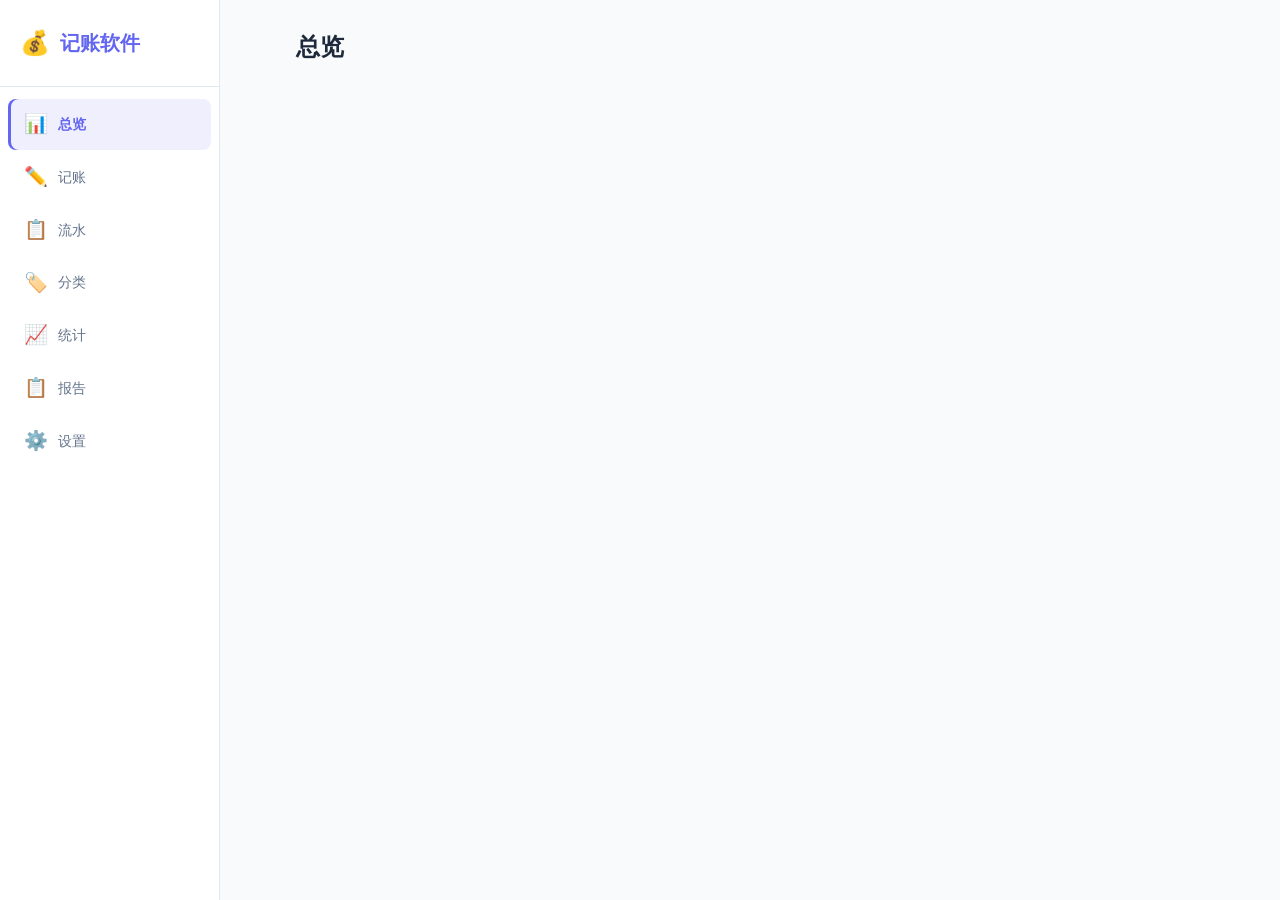
<file: money-wise-v1.0.1.html>
<!DOCTYPE html>
<html lang="zh-CN">
<head>
  <meta charset="UTF-8">
  <meta name="viewport" content="width=device-width, initial-scale=1.0, maximum-scale=1.0, user-scalable=no">
  <meta http-equiv="Content-Security-Policy" content="default-src 'none'; style-src 'unsafe-inline'; script-src 'unsafe-inline';">
  <title>记账软件</title>
  <style>
/* ===== CSS DESIGN SYSTEM ===== */
:root {
  --primary: #6366F1;
  --primary-light: #818CF8;
  --primary-dark: #4F46E5;
  --success: #10B981;
  --success-light: #34D399;
  --warning: #F59E0B;
  --warning-light: #FBBF24;
  --danger: #EF4444;
  --danger-light: #F87171;
  --bg: #F8FAFC;
  --card-bg: #FFFFFF;
  --text-primary: #1E293B;
  --text-secondary: #64748B;
  --text-muted: #94A3B8;
  --border: #E2E8F0;
  --radius-sm: 8px;
  --radius: 12px;
  --radius-lg: 16px;
  --shadow-sm: 0 1px 2px rgba(0,0,0,0.05);
  --shadow: 0 1px 3px rgba(0,0,0,0.06), 0 1px 2px rgba(0,0,0,0.04);
  --shadow-md: 0 4px 6px -1px rgba(0,0,0,0.07), 0 2px 4px -1px rgba(0,0,0,0.04);
  --shadow-lg: 0 10px 15px -3px rgba(0,0,0,0.08), 0 4px 6px -2px rgba(0,0,0,0.04);
  --transition: all 0.3s cubic-bezier(0.4, 0, 0.2, 1);
  --transition-fast: all 0.15s cubic-bezier(0.4, 0, 0.2, 1);
  --sidebar-width: 220px;
  --bottom-nav-height: 64px;
  --header-height: 56px;
  --safe-bottom: env(safe-area-inset-bottom, 0px);
}

/* ===== DARK MODE ===== */
[data-theme="dark"] {
  --primary: #818CF8;
  --primary-light: #A5B4FC;
  --primary-dark: #6366F1;
  --success: #34D399;
  --success-light: #6EE7B7;
  --warning: #FBBF24;
  --warning-light: #FCD34D;
  --danger: #F87171;
  --danger-light: #FCA5A5;
  --bg: #0F172A;
  --card-bg: #1E293B;
  --text-primary: #F1F5F9;
  --text-secondary: #94A3B8;
  --text-muted: #64748B;
  --border: #334155;
  --shadow-sm: 0 1px 2px rgba(0,0,0,0.3);
  --shadow: 0 1px 3px rgba(0,0,0,0.4);
  --shadow-md: 0 4px 6px -1px rgba(0,0,0,0.5);
  --shadow-lg: 0 10px 15px -3px rgba(0,0,0,0.6);
}
[data-theme="dark"] .card:hover {
  border-color: #475569;
}
[data-theme="dark"] .btn-outline { border-color: #475569; }
[data-theme="dark"] .input-field { border-color: #475569; background: #0F172A; }
[data-theme="dark"] .modal-overlay { background: rgba(0,0,0,0.7); }
[data-theme="dark"] .bottom-nav { border-top-color: #334155; }
[data-theme="dark"] .sidebar { border-right-color: #334155; }
[data-theme="dark"] ::-webkit-scrollbar-thumb { background: #475569; }

*, *::before, *::after { box-sizing: border-box; margin: 0; padding: 0; }

html { font-size: 16px; -webkit-text-size-adjust: 100%; }

body {
  font-family: -apple-system, BlinkMacSystemFont, "Segoe UI", Roboto, "Noto Sans SC", "PingFang SC", "Microsoft YaHei", sans-serif;
  background: var(--bg);
  color: var(--text-primary);
  line-height: 1.6;
  overflow-x: hidden;
  -webkit-font-smoothing: antialiased;
  -moz-osx-font-smoothing: grayscale;
}

a { color: var(--primary); text-decoration: none; }
button { cursor: pointer; font-family: inherit; font-size: inherit; border: none; background: none; }
input, textarea, select { font-family: inherit; font-size: inherit; outline: none; }
ul, ol { list-style: none; }

/* Scrollbar */
::-webkit-scrollbar { width: 6px; height: 6px; }
::-webkit-scrollbar-track { background: transparent; }
::-webkit-scrollbar-thumb { background: var(--border); border-radius: 3px; }
::-webkit-scrollbar-thumb:hover { background: var(--text-muted); }

/* ===== APP LAYOUT ===== */
#app {
  display: flex;
  min-height: 100vh;
  max-width: 1200px;
  margin: 0 auto;
  position: relative;
}

/* Sidebar - desktop only */
.sidebar {
  display: none;
  width: var(--sidebar-width);
  background: var(--card-bg);
  border-right: 1px solid var(--border);
  padding: 24px 0;
  position: fixed;
  top: 0;
  left: 0;
  bottom: 0;
  z-index: 100;
  flex-direction: column;
  overflow-y: auto;
  animation: slideInLeft 0.3s ease;
}

@keyframes slideInLeft {
  from { opacity: 0; transform: translateX(-20px); }
  to { opacity: 1; transform: translateX(0); }
}

.sidebar-logo {
  padding: 0 20px 24px;
  font-size: 1.25rem;
  font-weight: 700;
  color: var(--primary);
  display: flex;
  align-items: center;
  gap: 10px;
  border-bottom: 1px solid var(--border);
  margin-bottom: 12px;
}

.sidebar-logo span { font-size: 1.5rem; }

.sidebar-nav { flex: 1; padding: 0 8px; }

.sidebar-item {
  display: flex;
  align-items: center;
  gap: 10px;
  padding: 10px 16px;
  border-radius: var(--radius-sm);
  color: var(--text-secondary);
  font-size: 0.9rem;
  font-weight: 500;
  transition: var(--transition-fast);
  cursor: pointer;
  margin-bottom: 2px;
  user-select: none;
  -webkit-tap-highlight-color: transparent;
}

.sidebar-item:hover { background: var(--bg); color: var(--text-primary); }
.sidebar-item:active { transform: scale(0.98); }
.sidebar-item.active { background: rgba(99,102,241,0.1); color: var(--primary); font-weight: 600; box-shadow: inset 3px 0 0 var(--primary); }
.sidebar-item .icon { font-size: 1.2rem; width: 24px; text-align: center; }

/* Main content area */
.main-content {
  flex: 1;
  padding: 0 16px calc(90px + var(--safe-bottom));
  padding-top: var(--header-height);
  min-height: 100vh;
  transition: var(--transition);
  width: 100%;
}

/* Top header */
.top-header {
  display: flex;
  align-items: center;
  justify-content: space-between;
  padding: 14px 0 10px;
  margin-bottom: 18px;
  position: sticky;
  top: 0;
  background: var(--bg);
  z-index: 50;
}

.top-header h1 {
  font-size: 1.25rem;
  font-weight: 700;
  letter-spacing: -0.3px;
}

/* ===== PAGE SECTIONS ===== */
.page-section {
  display: none;
  animation: pageEnter 0.35s cubic-bezier(0.4, 0, 0.2, 1);
}

.page-section.active { display: block; }

@keyframes pageEnter {
  from { opacity: 0; transform: translateX(24px) scale(0.98); }
  to { opacity: 1; transform: translateX(0) scale(1); }
}

/* ===== BOTTOM TAB NAVIGATION ===== */
.bottom-nav {
  display: flex;
  position: fixed;
  bottom: 0;
  left: 0;
  right: 0;
  background: var(--card-bg);
  border-top: 1px solid var(--border);
  z-index: 100;
  padding-bottom: var(--safe-bottom);
  height: calc(var(--bottom-nav-height) + var(--safe-bottom));
  box-shadow: 0 -1px 3px rgba(0,0,0,0.04);
}

.nav-item {
  flex: 1;
  display: flex;
  flex-direction: column;
  align-items: center;
  justify-content: center;
  gap: 2px;
  padding: 8px 4px 6px;
  color: var(--text-muted);
  font-size: 0.65rem;
  transition: var(--transition-fast);
  cursor: pointer;
  -webkit-tap-highlight-color: transparent;
  user-select: none;
  min-height: 48px;
}

.nav-item .nav-icon { font-size: 1.35rem; line-height: 1; transition: var(--transition-fast); }
.nav-item .nav-label { font-weight: 500; }
.nav-item.active { color: var(--primary); }
.nav-item.active .nav-icon { transform: scale(1.1); }
.nav-item:active { transform: scale(0.92); }

/* ===== COMMON COMPONENTS ===== */

/* Cards */
.card {
  background: var(--card-bg);
  border-radius: var(--radius);
  box-shadow: var(--shadow);
  padding: 16px;
  margin-bottom: 12px;
  transition: var(--transition);
  border: 1px solid transparent;
}

.card:hover {
  transform: translateY(-2px);
  box-shadow: var(--shadow-md);
  border-color: var(--border);
}

.card-title {
  font-size: 0.8rem;
  font-weight: 600;
  color: var(--text-secondary);
  margin-bottom: 10px;
  text-transform: uppercase;
  letter-spacing: 0.5px;
}

/* Buttons */
.btn {
  display: inline-flex;
  align-items: center;
  justify-content: center;
  gap: 6px;
  padding: 10px 20px;
  border-radius: var(--radius-sm);
  font-weight: 600;
  font-size: 0.9rem;
  transition: var(--transition-fast);
  cursor: pointer;
  border: none;
  -webkit-tap-highlight-color: transparent;
  user-select: none;
  position: relative;
  overflow: hidden;
}

.btn:active { transform: scale(0.96); }
.btn:hover { transform: translateY(-1px); }
.btn:active::after {
  content: '';
  position: absolute;
  inset: 0;
  background: rgba(255,255,255,0.2);
  border-radius: inherit;
  pointer-events: none;
}

.btn-primary { background: var(--primary); color: white; }
.btn-primary:hover { background: var(--primary-dark); }
.btn-success { background: var(--success); color: white; }
.btn-success:hover { background: #059669; }
.btn-warning { background: var(--warning); color: white; }
.btn-danger { background: var(--danger); color: white; }
.btn-danger:hover { background: #DC2626; }
.btn-outline { background: transparent; border: 1.5px solid var(--border); color: var(--text-primary); }
.btn-outline:hover { border-color: var(--primary); color: var(--primary); }
.btn-ghost { background: transparent; color: var(--text-secondary); }
.btn-ghost:hover { background: var(--bg); color: var(--text-primary); }
.btn-sm { padding: 6px 12px; font-size: 0.8rem; }
.btn-lg { padding: 14px 28px; font-size: 1rem; }
.btn-block { width: 100%; }

/* Form inputs */
.input-group { margin-bottom: 16px; }
.input-label {
  display: block;
  font-size: 0.85rem;
  font-weight: 600;
  color: var(--text-secondary);
  margin-bottom: 6px;
}

.input-field {
  width: 100%;
  padding: 10px 14px;
  border: 1.5px solid var(--border);
  border-radius: var(--radius-sm);
  background: var(--card-bg);
  color: var(--text-primary);
  font-size: 0.95rem;
  transition: var(--transition-fast);
}

.input-field:focus { border-color: var(--primary); box-shadow: 0 0 0 3px rgba(99,102,241,0.12); }
.input-field:hover { border-color: var(--primary-light); }
.input-field::placeholder { color: var(--text-muted); }

/* Modal */
.modal-overlay {
  position: fixed;
  inset: 0;
  background: rgba(0,0,0,0.45);
  z-index: 1001;
  display: none;
  align-items: center;
  justify-content: center;
  padding: 16px;
  animation: fadeIn 0.25s ease;
  backdrop-filter: blur(4px);
  -webkit-backdrop-filter: blur(4px);
  transition: background 0.25s ease;
}

.modal-overlay.open { display: flex; }

.modal-content {
  background: var(--card-bg);
  border-radius: var(--radius-lg);
  padding: 28px;
  max-width: 480px;
  width: 100%;
  max-height: 85vh;
  overflow-y: auto;
  animation: modalScale 0.35s cubic-bezier(0.34, 1.56, 0.64, 1);
  box-shadow: var(--shadow-lg);
}

@keyframes fadeIn { from { opacity: 0; } to { opacity: 1; } }
@keyframes modalScale {
  from { opacity: 0; transform: scale(0.92) translateY(18px); }
  to { opacity: 1; transform: scale(1) translateY(0); }
}

.modal-title {
  font-size: 1.1rem;
  font-weight: 700;
  margin-bottom: 16px;
}

.modal-actions {
  display: flex;
  gap: 8px;
  justify-content: flex-end;
  margin-top: 20px;
  flex-wrap: wrap;
}

/* Toast */
.toast-container {
  position: fixed;
  top: 16px;
  left: 50%;
  transform: translateX(-50%);
  z-index: 999;
  display: flex;
  flex-direction: column;
  gap: 8px;
  pointer-events: none;
  max-width: calc(100vw - 32px);
}

.toast {
  background: var(--card-bg);
  border-radius: var(--radius-sm);
  padding: 12px 20px;
  box-shadow: var(--shadow-lg);
  font-size: 0.9rem;
  font-weight: 500;
  animation: toastSlide 0.35s cubic-bezier(0.34, 1.56, 0.64, 1);
  pointer-events: auto;
  display: flex;
  align-items: center;
  gap: 10px;
  border-left: 4px solid var(--primary);
  min-width: 200px;
  max-width: 400px;
  line-height: 1.4;
}

.toast.success { border-left-color: var(--success); }
.toast.error { border-left-color: var(--danger); }
.toast.warning { border-left-color: var(--warning); }

@keyframes toastSlide {
  from { opacity: 0; transform: translateY(-20px) scale(0.92); }
  70% { opacity: 1; transform: translateY(4px) scale(1.01); }
  to { opacity: 1; transform: translateY(0) scale(1); }
}

/* Empty state */
.empty-state {
  text-align: center;
  padding: 48px 16px;
  color: var(--text-muted);
}

.empty-state .empty-icon { font-size: 3rem; margin-bottom: 12px; display: block; }
.empty-state .empty-text { font-size: 1rem; margin-bottom: 4px; font-weight: 500; }
.empty-state .empty-hint { font-size: 0.85rem; line-height: 1.5; }

/* Badge */
.badge {
  display: inline-flex;
  align-items: center;
  padding: 2px 8px;
  border-radius: 10px;
  font-size: 0.75rem;
  font-weight: 600;
}

.badge-primary { background: rgba(99,102,241,0.1); color: var(--primary); }
.badge-success { background: rgba(16,185,129,0.1); color: var(--success); }
.badge-warning { background: rgba(245,158,11,0.1); color: var(--warning); }
.badge-danger { background: rgba(239,68,68,0.1); color: var(--danger); }

/* ===== RESPONSIVE: TABLET (480px+) ===== */
@media (min-width: 481px) {
  .main-content {
    padding: 0 28px 28px;
    padding-top: var(--header-height);
  }
  .top-header {
    padding: 16px 0 12px;
  }
  .grid-4 { gap: 16px; }
  .card { padding: 20px; }
}

/* ===== RESPONSIVE: DESKTOP (1024px+) ===== */
@media (min-width: 1024px) {
  .sidebar { display: flex; }
  .bottom-nav { display: none; }
  .main-content {
    margin-left: var(--sidebar-width);
    max-width: calc(1200px - var(--sidebar-width));
    padding: 0 36px 36px;
    padding-top: 28px;
  }
  .top-header { position: static; padding: 0 0 24px; }
  .top-header h1 { font-size: 1.5rem; }
  .grid-4 { gap: 20px; }
  .card { padding: 24px; margin-bottom: 16px; }
}

/* ===== UTILITY ===== */
.flex { display: flex; }
.flex-col { display: flex; flex-direction: column; }
.flex-1 { flex: 1; }
.items-center { align-items: center; }
.justify-between { justify-content: space-between; }
.justify-center { justify-content: center; }
.gap-4 { gap: 4px; }
.gap-8 { gap: 8px; }
.gap-12 { gap: 12px; }
.gap-16 { gap: 16px; }
.mt-8 { margin-top: 8px; }
.mt-16 { margin-top: 16px; }
.mb-8 { margin-bottom: 8px; }
.mb-16 { margin-bottom: 16px; }
.text-center { text-align: center; }
.text-right { text-align: right; }
.text-xs { font-size: 0.75rem; }
.text-sm { font-size: 0.85rem; }
.text-lg { font-size: 1.15rem; }
.text-xl { font-size: 1.5rem; }
.text-2xl { font-size: 2rem; }
.font-bold { font-weight: 700; }
.font-semibold { font-weight: 600; }
.text-muted { color: var(--text-muted); }
.text-secondary { color: var(--text-secondary); }
.text-primary { color: var(--primary); }
.text-danger { color: var(--danger); }
.text-success { color: var(--success); }
.text-warning { color: var(--warning); }
.truncate { overflow: hidden; text-overflow: ellipsis; white-space: nowrap; }
.hidden { display: none !important; }
.w-full { width: 100%; }
.grid-2 { display: grid; grid-template-columns: 1fr 1fr; gap: 12px; }
.grid-3 { display: grid; grid-template-columns: 1fr 1fr 1fr; gap: 12px; }
.grid-4 { display: grid; grid-template-columns: 1fr 1fr; gap: 12px; }

@media (max-width: 600px) {
  .grid-2 { grid-template-columns: 1fr; }
}

@media (min-width: 481px) {
  .grid-4 { grid-template-columns: 1fr 1fr; }
}

@media (min-width: 1024px) {
  .grid-4 { grid-template-columns: 1fr 1fr 1fr 1fr; }
}

.grid-5 { display: grid; grid-template-columns: repeat(3, 1fr); gap: 8px; }

@media (min-width: 481px) {
  .grid-5 { grid-template-columns: repeat(5, 1fr); }
}

/* ===== ANIMATIONS ===== */
@keyframes shake {
  0%, 100% { transform: translateX(0); }
  10%, 30%, 50%, 70%, 90% { transform: translateX(-4px); }
  20%, 40%, 60%, 80% { transform: translateX(4px); }
}
.shake { animation: shake 0.45s cubic-bezier(0.36, 0.07, 0.19, 0.97); }

@keyframes slideInRight {
  from { opacity: 0; transform: translateX(30px); }
  to { opacity: 1; transform: translateX(0); }
}
.warning-slide { animation: slideInRight 0.45s cubic-bezier(0.34, 1.56, 0.64, 1); }

@keyframes slideUp {
  from { opacity: 0; transform: translateY(16px); }
  to { opacity: 1; transform: translateY(0); }
}

@keyframes bpFadeIn {
  from { opacity: 0.5; transform: translateY(-6px); }
  to { opacity: 1; transform: translateY(0); }
}

.card-hover:hover {
  transform: translateY(-2px);
  box-shadow: 0 4px 12px rgba(0,0,0,0.08);
}

/* ===== CALENDAR HEATMAP ===== */
.heatmap-container { user-select: none; }
.heatmap-grid {
  display: grid;
  grid-template-columns: repeat(7, 1fr);
  gap: 3px;
  margin-top: 8px;
}
.heatmap-day {
  aspect-ratio: 1;
  display: flex;
  align-items: center;
  justify-content: center;
  font-size: 0.78rem;
  font-weight: 500;
  border-radius: 6px;
  cursor: pointer;
  transition: transform 0.15s ease, box-shadow 0.15s ease;
  position: relative;
  min-height: 36px;
}
.heatmap-day:hover {
  transform: scale(1.12);
  box-shadow: 0 2px 8px rgba(0,0,0,0.15);
  z-index: 2;
}
.heatmap-day.future {
  opacity: 0.35;
  cursor: default;
  pointer-events: none;
}
.heatmap-day.empty-day {
  background: #F1F5F9 !important;
  color: #94A3B8;
}
[data-theme="dark"] .heatmap-day.empty-day {
  background: #1E293B !important;
  color: #64748B;
}
.heatmap-day .heatmap-tooltip {
  display: none;
  position: absolute;
  bottom: 110%;
  left: 50%;
  transform: translateX(-50%);
  background: #1E293B;
  color: white;
  padding: 4px 10px;
  border-radius: 6px;
  font-size: 0.72rem;
  white-space: nowrap;
  z-index: 10;
  font-weight: 500;
  box-shadow: 0 2px 8px rgba(0,0,0,0.2);
}
[data-theme="dark"] .heatmap-day .heatmap-tooltip { background: #0F172A; }
.heatmap-day:hover .heatmap-tooltip { display: block; }
.heatmap-weekday {
  text-align: center;
  font-size: 0.7rem;
  color: var(--text-muted);
  font-weight: 600;
  padding: 2px 0;
}
.heatmap-legend {
  display: flex;
  align-items: center;
  gap: 4px;
  margin-top: 8px;
  flex-wrap: wrap;
  justify-content: center;
}
.heatmap-legend-item {
  width: 16px;
  height: 16px;
  border-radius: 3px;
}
.heatmap-legend-label {
  font-size: 0.65rem;
  color: var(--text-muted);
  margin-right: 6px;
}
.heatmap-day-popup {
  margin-top: 12px;
  border-top: 1px solid var(--border);
  padding-top: 12px;
}
.heatmap-day-popup-title {
  font-size: 0.85rem;
  font-weight: 600;
  margin-bottom: 8px;
  color: var(--text-secondary);
}

/* ===== TAB NAV INDICATOR ===== */
.nav-item { position: relative; }
.nav-item::after {
  content: '';
  position: absolute;
  bottom: 2px;
  left: 50%;
  transform: translateX(-50%) scaleX(0);
  width: 24px;
  height: 3px;
  border-radius: 2px;
  background: var(--primary);
  transition: transform 0.25s cubic-bezier(0.34, 1.56, 0.64, 1);
}
.nav-item.active::after { transform: translateX(-50%) scaleX(1); }

/* ===== EMPTY STATE POLISH ===== */
.empty-state { padding: 56px 16px; }
.empty-state .empty-icon { font-size: 3.5rem; margin-bottom: 16px; opacity: 0.6; }
.empty-state .empty-text { font-size: 1.05rem; font-weight: 600; color: var(--text-secondary); margin-bottom: 6px; }
.empty-state .empty-hint { font-size: 0.85rem; color: var(--text-muted); max-width: 280px; margin: 0 auto; line-height: 1.5; }

/* ===== RECORD CARD POLISH ===== */
.record-card {
  transition: var(--transition);
  cursor: pointer;
  position: relative;
  overflow: hidden;
}
.record-card:hover {
  transform: translateY(-1px);
  box-shadow: var(--shadow-md);
}
.record-card:active {
  transform: scale(0.99);
}
/* ===== COMPACT RECORD VIEW ===== */
.record-card.compact {
  padding: 6px 10px;
  margin-bottom: 3px;
  border-radius: var(--radius-sm);
}
.record-card.compact:hover {
  transform: none;
  box-shadow: var(--shadow);
}
.record-card.compact:active {
  transform: none;
}
.record-card.compact .compact-row {
  display: flex;
  align-items: center;
  gap: 8px;
  font-size: 0.82rem;
}
.record-card.compact .compact-date {
  color: var(--text-muted);
  font-size: 0.75rem;
  white-space: nowrap;
  min-width: 75px;
  flex-shrink: 0;
}
.record-card.compact .compact-cat {
  display: flex;
  align-items: center;
  gap: 3px;
  min-width: 60px;
  flex-shrink: 0;
  font-weight: 500;
}
.record-card.compact .compact-note {
  flex: 1;
  min-width: 0;
  overflow: hidden;
  text-overflow: ellipsis;
  white-space: nowrap;
  color: var(--text-secondary);
  font-size: 0.78rem;
}
.record-card.compact .compact-amount {
  font-weight: 600;
  font-size: 0.85rem;
  white-space: nowrap;
  flex-shrink: 0;
  text-align: right;
  min-width: 70px;
}
.record-card.compact .record-del-btn {
  position: static !important;
  opacity: 0.5 !important;
  font-size: 0.7rem !important;
  padding: 0 4px !important;
  flex-shrink: 0;
}
.record-card.compact .record-delete-btn {
  display: none;
}
.record-card.compact:hover .record-del-btn {
  opacity: 0.8 !important;
}
.view-toggle-btn {
  background: var(--bg);
  border: 1px solid var(--border);
  border-radius: var(--radius-sm);
  padding: 4px 10px;
  font-size: 0.78rem;
  cursor: pointer;
  transition: var(--transition-fast);
  color: var(--text-secondary);
  display: inline-flex;
  align-items: center;
  gap: 4px;
}
.view-toggle-btn:hover {
  border-color: var(--primary);
  color: var(--primary);
}
.view-toggle-btn.active {
  background: var(--primary);
  color: white;
  border-color: var(--primary);
}

/* ===== CATEGORY ACCORDION ===== */
.cat-item {
  border-bottom: 1px solid var(--border);
  background: var(--card-bg);
  transition: background 0.15s;
}

/* Header row */
.cat-header {
  display: flex;
  align-items: center;
  gap: 8px;
  padding: 10px 12px;
  cursor: default;
  user-select: none;
}

/* Expand/collapse arrow */
.cat-arrow {
  font-size: 0.55rem;
  color: var(--text-muted);
  flex-shrink: 0;
  width: 18px;
  height: 18px;
  display: inline-flex;
  align-items: center;
  justify-content: center;
  border-radius: 4px;
  cursor: pointer;
  transition: transform 0.25s ease, background 0.15s, color 0.15s;
  user-select: none;
}
.cat-arrow:hover {
  color: var(--text-primary);
  background: var(--bg);
}
.cat-arrow.expanded {
  transform: rotate(90deg);
}
.cat-arrow-empty {
  width: 18px;
  flex-shrink: 0;
}

/* Color dot */
.cat-dot {
  width: 10px;
  height: 10px;
  border-radius: 50%;
  flex-shrink: 0;
  display: inline-block;
}

/* Icon */
.cat-icon {
  font-size: 1.15rem;
  flex-shrink: 0;
  line-height: 1;
}

/* Name */
.cat-name {
  flex: 1;
  font-weight: 600;
  font-size: 0.88rem;
  min-width: 0;
  overflow: hidden;
  text-overflow: ellipsis;
  white-space: nowrap;
  color: var(--text-primary);
}

/* Budget input group */
.cat-budget {
  display: flex;
  align-items: center;
  gap: 3px;
  flex-shrink: 0;
  margin-left: auto;
}
.cat-budget .budget-input {
  width: 68px;
  padding: 3px 6px;
  border: 1px solid var(--border);
  border-radius: 4px;
  background: var(--card-bg);
  color: var(--text-primary);
  font-size: 0.82rem;
  text-align: right;
  outline: none;
}
.cat-budget .budget-input:focus {
  border-color: var(--primary);
  box-shadow: 0 0 0 2px rgba(99,102,241,0.15);
}
.cat-budget .budget-toggle {
  padding: 2px 7px;
  font-size: 0.7rem;
  border: 1px solid var(--border);
  border-radius: 4px;
  background: var(--card-bg);
  cursor: pointer;
  user-select: none;
  color: var(--text-secondary);
  line-height: 1.2;
  transition: border-color 0.15s;
}
.cat-budget .budget-toggle:hover {
  border-color: var(--primary);
  color: var(--primary);
}
.cat-budget .budget-unit {
  font-size: 0.7rem;
  color: var(--text-muted);
  white-space: nowrap;
}

/* Action icons in header */
.cat-action-icons {
  display: flex;
  align-items: center;
  gap: 1px;
  flex-shrink: 0;
  margin: 0 2px;
}
.cat-action-icon {
  font-size: 0.7rem;
  cursor: pointer;
  padding: 2px 5px;
  border-radius: 4px;
  opacity: 0.35;
  transition: opacity 0.15s, background 0.15s;
  line-height: 1;
  user-select: none;
}
.cat-action-icon:hover {
  opacity: 1;
  background: var(--bg);
}

/* Body (collapsible) */
.cat-body {
  overflow: hidden;
  transition: max-height 0.35s cubic-bezier(0.4, 0, 0.2, 1);
}
.cat-body-inner {
  padding: 0 14px 10px 48px;
  border-top: 1px dashed var(--border);
  margin-top: 0;
}

/* Children container inside expanded body */
.cat-children {
  border-left: 2px solid var(--border);
  margin-left: 0;
  padding-left: 0;
}

/* Action buttons */
.cat-actions {
  display: flex;
  gap: 8px;
  padding: 10px 0 4px 0;
  flex-wrap: wrap;
}
.cat-btn {
  display: inline-flex;
  align-items: center;
  gap: 4px;
  padding: 6px 14px;
  font-size: 0.78rem;
  border: 1px solid var(--border);
  border-radius: 6px;
  background: var(--card-bg);
  color: var(--text-primary);
  cursor: pointer;
  transition: all 0.15s;
  line-height: 1.2;
  user-select: none;
}
.cat-btn:hover {
  border-color: var(--primary);
  color: var(--primary);
  background: var(--bg);
}

/* Breadcrumb for deep nesting */
.cat-breadcrumb {
  font-size: 0.72rem;
  color: var(--text-muted);
  padding: 5px 0 8px 0;
  display: flex;
  align-items: center;
  gap: 3px;
  flex-wrap: wrap;
  border-bottom: 1px solid var(--border);
  margin-bottom: 8px;
}
.cat-breadcrumb .crumb-item {
  cursor: pointer;
  padding: 2px 5px;
  border-radius: 4px;
  transition: background 0.15s, color 0.15s;
  color: var(--text-secondary);
}
.cat-breadcrumb .crumb-item:hover {
  background: var(--bg);
  color: var(--primary);
}
.cat-breadcrumb .crumb-sep {
  color: var(--text-muted);
  font-size: 0.65rem;
}
.cat-breadcrumb .crumb-current {
  color: var(--text-primary);
  font-weight: 600;
}

/* ===== BUDGET VIEW TOGGLE (slider style) ===== */
.budget-view-toggle {
  position: relative;
  display: inline-flex;
  border: 1px solid var(--border);
  border-radius: 6px;
  overflow: hidden;
  font-size: 0.72rem;
  cursor: pointer;
  user-select: none;
  line-height: 1;
}
.budget-view-toggle .bvt-slider {
  position: absolute;
  top: 1px;
  bottom: 1px;
  left: 1px;
  width: calc(50% - 1px);
  background: var(--primary);
  border-radius: 5px;
  z-index: 1;
  transition: left 0.2s ease;
}
.budget-view-toggle.segmented .bvt-slider {
  left: 50%;
}
.budget-view-toggle .bvt-label {
  padding: 3px 10px;
  position: relative;
  z-index: 2;
  transition: color 0.15s;
  color: var(--text-primary);
}
.budget-view-toggle .bvt-label.active {
  color: #fff;
}

/* ===== PRINT STYLES ===== */
@media print {
  @page { margin: 15mm; }
  body { background: white; color: black; }
  /* Hide everything except the report page */
  .sidebar, .bottom-nav, .top-header, .toast-container, .modal-overlay,
  .nav-item, .sidebar-item,
  #toastContainer, #modalOverlay,
  .page-section:not(#page-report),
  .report-header-buttons,
  .no-print { display: none !important; }
  .main-content { margin: 0 !important; max-width: 100% !important; padding: 0 !important; }
  #page-report { display: block !important; }
  #page-report .card { box-shadow: none !important; border: 1px solid #ddd !important; break-inside: avoid; page-break-inside: avoid; }
  #page-report canvas { max-width: 100% !important; }
  #page-report .btn { display: none !important; }
}

/* ===== CHART EXPAND MODAL ===== */
.chart-modal-backdrop {
  position: fixed;
  z-index: 1000;
  top: 0;
  left: 0;
  width: 100vw;
  height: 100vh;
  background: rgba(0,0,0,0.4);
  display: flex;
  align-items: center;
  justify-content: center;
  animation: chartModalFadeIn 0.2s ease;
}
.chart-modal {
  background: var(--card-bg);
  border-radius: var(--radius-lg);
  box-shadow: 0 20px 60px rgba(0,0,0,0.15);
  max-width: min(90vw, 800px);
  max-height: 90vh;
  overflow: auto;
  padding: 24px;
  animation: chartModalScaleIn 0.25s cubic-bezier(0.34, 1.56, 0.64, 1);
  position: relative;
}
.chart-modal .heatmap-grid {
  max-width: 500px;
  margin: 0 auto;
}
.chart-modal .heatmap-day {
  min-width: 36px;
  min-height: 36px;
  font-size: 0.85rem;
}
.chart-modal-close {
  position: absolute;
  top: 8px;
  right: 8px;
  width: 32px;
  height: 32px;
  border-radius: 50%;
  border: none;
  background: var(--border);
  color: var(--text-secondary);
  font-size: 1rem;
  cursor: pointer;
  display: flex;
  align-items: center;
  justify-content: center;
  transition: var(--transition-fast);
}
.chart-modal-close:hover {
  background: var(--danger);
  color: white;
}
@keyframes chartModalFadeIn {
  from { opacity: 0; }
  to { opacity: 1; }
}
@keyframes chartModalScaleIn {
  from { opacity: 0; transform: scale(0.85); }
  to { opacity: 1; transform: scale(1); }
}

/* ===== CHART EXPAND (MODAL) — Issues 1&4 ===== */
/* Dimmed backdrop */
.chart-expand-overlay {
  position: fixed !important;
  z-index: 1000 !important;
  inset: 0 !important;
  background: rgba(0,0,0,0.4) !important;
  display: flex !important;
  align-items: center !important;
  justify-content: center !important;
  animation: expandFadeIn 0.25s ease !important;
}

/* Inner modal card */
.chart-expand-inner {
  background: var(--card-bg) !important;
  border-radius: 16px !important;
  padding: 20px 24px !important;
  max-width: 720px !important;
  width: 92% !important;
  max-height: 88vh !important;
  overflow-y: auto !important;
  position: relative !important;
  box-shadow: 0 20px 60px rgba(0,0,0,0.2) !important;
  animation: expandSlideIn 0.25s ease !important;
}

.chart-expand-inner canvas {
  max-width: 100% !important;
  max-height: 65vh !important;
  margin: 0 auto !important;
  display: block !important;
}

/* Close button inside modal */
.chart-expand-close {
  position: absolute !important;
  top: 8px !important;
  right: 8px !important;
  z-index: 1 !important;
  background: var(--danger) !important;
  color: white !important;
  border: none !important;
  border-radius: 50% !important;
  width: 32px !important;
  height: 32px !important;
  font-size: 0.9rem !important;
  cursor: pointer !important;
  display: flex !important;
  align-items: center !important;
  justify-content: center !important;
  box-shadow: 0 2px 8px rgba(0,0,0,0.15) !important;
  line-height: 1 !important;
}

/* Heatmap constraint inside expand modal (Issue 2) */
.chart-expand-inner .heatmap-grid {
  max-width: 480px !important;
  margin: 0 auto !important;
}
.chart-expand-inner .heatmap-day {
  width: 54px !important;
  height: 54px !important;
  font-size: 0.85rem !important;
}
.chart-expand-inner #expandPieChart {
  width: 100% !important;
  max-width: 650px !important;
  height: 400px !important;
  margin: 0 auto !important;
  display: block !important;
  pointer-events: auto !important;
  touch-action: auto !important;
}

/* Ensure main pie chart receives mouse events */
#pieChart {
  pointer-events: auto;
}

/* Animation keyframes */
@keyframes expandFadeIn {
  from { opacity: 0; }
  to { opacity: 1; }
}
@keyframes expandSlideIn {
  from { opacity: 0; transform: translateY(20px) scale(0.95); }
  to { opacity: 1; transform: translateY(0) scale(1); }
}

/* Budget progress bar fill */
.budget-bar-fill {
  transition: width 0.35s ease;
}
  </style>
</head>
<body>

  <!-- Toast container -->
  <div class="toast-container" id="toastContainer"></div>

  <!-- Modal container -->
  <div class="modal-overlay" id="modalOverlay">
    <div class="modal-content" id="modalContent"></div>
  </div>

  <div id="app">
    <!-- Sidebar -->
    <aside class="sidebar" id="sidebar">
      <div class="sidebar-logo">
        <span>💰</span> 记账软件
      </div>
      <nav class="sidebar-nav" id="sidebarNav">
        <div class="sidebar-item active" data-tab="overview"><span class="icon">📊</span> 总览</div>
        <div class="sidebar-item" data-tab="add"><span class="icon">✏️</span> 记账</div>
        <div class="sidebar-item" data-tab="records"><span class="icon">📋</span> 流水</div>
        <div class="sidebar-item" data-tab="categories"><span class="icon">🏷️</span> 分类</div>
        <div class="sidebar-item" data-tab="stats"><span class="icon">📈</span> 统计</div>
        <div class="sidebar-item" data-tab="report"><span class="icon">📋</span> 报告</div>
        <div class="sidebar-item" data-tab="settings"><span class="icon">⚙️</span> 设置</div>
      </nav>
    </aside>

    <!-- Main content -->
    <main class="main-content" id="mainContent">
    <!-- Top header -->
    <div class="top-header" id="topHeader">
      <h1 id="pageTitle">总览</h1>
    </div>

    <!-- 总览 (Overview) -->
    <section class="page-section active" id="page-overview" data-page="overview"></section>

    <!-- 记账 (Add Record) -->
    <section class="page-section" id="page-add" data-page="add"></section>

    <!-- 流水 (Records) -->
    <section class="page-section" id="page-records" data-page="records"></section>

    <!-- 分类 (Categories) -->
    <section class="page-section" id="page-categories" data-page="categories"></section>

    <!-- 统计 (Statistics) -->
    <section class="page-section" id="page-stats" data-page="stats"></section>

    <!-- 报告 (Report) -->
    <section class="page-section" id="page-report" data-page="report"></section>

    <!-- 设置 (Settings) -->
    <section class="page-section" id="page-settings" data-page="settings"></section>
    </main>
  </div>

  <!-- Bottom tab navigation (mobile) -->
  <nav class="bottom-nav" id="bottomNav">
    <div class="nav-item active" data-tab="overview"><span class="nav-icon">📊</span><span class="nav-label">总览</span></div>
    <div class="nav-item" data-tab="add"><span class="nav-icon">➕</span><span class="nav-label">记账</span></div>
    <div class="nav-item" data-tab="records"><span class="nav-icon">📋</span><span class="nav-label">流水</span></div>
    <div class="nav-item" data-tab="categories"><span class="nav-icon">🏷️</span><span class="nav-label">分类</span></div>
    <div class="nav-item" data-tab="stats"><span class="nav-icon">📈</span><span class="nav-label">统计</span></div>
    <div class="nav-item" data-tab="report"><span class="nav-icon">📋</span><span class="nav-label">报告</span></div>
    <div class="nav-item" data-tab="settings"><span class="nav-icon">⚙️</span><span class="nav-label">设置</span></div>
  </nav>

  <script>
/* ============================================================
   DATA LAYER — localStorage CRUD
   ============================================================ */
const COLORS = [
  '#6366F1','#10B981','#F59E0B','#EF4444','#8B5CF6','#EC4899','#14B8A6',
  '#F97316','#06B6D4','#84CC16','#A855F7','#E11D48','#0EA5E9','#D97706'
];

function escHtml(str) {
  return String(str).replace(/[<>]/g, '');
}

const DEFAULT_CATEGORIES = [
  { id: 'cat-root-1', name: '餐饮', icon: '🍜', color: '#6366F1', parentId: null, sortOrder: 0 },
    { id: 'cat-child-1-1', name: '早餐', icon: '🥐', color: '#6366F1', parentId: 'cat-root-1', sortOrder: 0 },
    { id: 'cat-child-1-2', name: '午餐', icon: '🍱', color: '#6366F1', parentId: 'cat-root-1', sortOrder: 1 },
    { id: 'cat-child-1-3', name: '晚餐', icon: '🍽️', color: '#6366F1', parentId: 'cat-root-1', sortOrder: 2 },
    { id: 'cat-child-1-4', name: '饮料/咖啡', icon: '☕', color: '#6366F1', parentId: 'cat-root-1', sortOrder: 3 },
  { id: 'cat-root-2', name: '交通', icon: '🚗', color: '#10B981', parentId: null, sortOrder: 1 },
    { id: 'cat-child-2-1', name: '油费', icon: '⛽', color: '#10B981', parentId: 'cat-root-2', sortOrder: 0 },
    { id: 'cat-child-2-2', name: '停车', icon: '🅿️', color: '#10B981', parentId: 'cat-root-2', sortOrder: 1 },
    { id: 'cat-child-2-3', name: '公交/地铁', icon: '🚇', color: '#10B981', parentId: 'cat-root-2', sortOrder: 2 },
    { id: 'cat-child-2-4', name: '打车', icon: '🚕', color: '#10B981', parentId: 'cat-root-2', sortOrder: 3 },
  { id: 'cat-root-3', name: '购物', icon: '🛒', color: '#F59E0B', parentId: null, sortOrder: 2 },
    { id: 'cat-child-3-1', name: '日用品', icon: '🧴', color: '#F59E0B', parentId: 'cat-root-3', sortOrder: 0 },
    { id: 'cat-child-3-2', name: '服饰', icon: '👕', color: '#F59E0B', parentId: 'cat-root-3', sortOrder: 1 },
    { id: 'cat-child-3-3', name: '电子产品', icon: '📱', color: '#F59E0B', parentId: 'cat-root-3', sortOrder: 2 },
  { id: 'cat-root-4', name: '娱乐', icon: '🎮', color: '#EF4444', parentId: null, sortOrder: 3 },
    { id: 'cat-child-4-1', name: '电影', icon: '🎬', color: '#EF4444', parentId: 'cat-root-4', sortOrder: 0 },
    { id: 'cat-child-4-2', name: '游戏', icon: '🎯', color: '#EF4444', parentId: 'cat-root-4', sortOrder: 1 },
    { id: 'cat-child-4-3', name: '运动', icon: '⚽', color: '#EF4444', parentId: 'cat-root-4', sortOrder: 2 },
  { id: 'cat-root-5', name: '居住', icon: '🏠', color: '#8B5CF6', parentId: null, sortOrder: 4 },
    { id: 'cat-child-5-1', name: '房租', icon: '🏢', color: '#8B5CF6', parentId: 'cat-root-5', sortOrder: 0 },
    { id: 'cat-child-5-2', name: '水电', icon: '💡', color: '#8B5CF6', parentId: 'cat-root-5', sortOrder: 1 },
    { id: 'cat-child-5-3', name: '网络', icon: '📶', color: '#8B5CF6', parentId: 'cat-root-5', sortOrder: 2 },
  { id: 'cat-root-6', name: '医疗', icon: '💊', color: '#EC4899', parentId: null, sortOrder: 5 },
    { id: 'cat-child-6-1', name: '看病', icon: '🏥', color: '#EC4899', parentId: 'cat-root-6', sortOrder: 0 },
    { id: 'cat-child-6-2', name: '药品', icon: '💊', color: '#EC4899', parentId: 'cat-root-6', sortOrder: 1 },
  { id: 'cat-root-7', name: '教育', icon: '📚', color: '#14B8A6', parentId: null, sortOrder: 6 },
    { id: 'cat-child-7-1', name: '书籍', icon: '📖', color: '#14B8A6', parentId: 'cat-root-7', sortOrder: 0 },
    { id: 'cat-child-7-2', name: '课程', icon: '🎓', color: '#14B8A6', parentId: 'cat-root-7', sortOrder: 1 },
  { id: 'cat-root-8', name: '其他', icon: '📦', color: '#F97316', parentId: null, sortOrder: 7 }
];

function uuid() {
  return Date.now().toString(36) + Math.random().toString(36).substr(2, 6);
}

function getMonthKey(dateStr) {
  const d = new Date(dateStr);
  return d.getFullYear() + '-' + String(d.getMonth()+1).padStart(2,'0');
}

/* ============================================================
   DataStore
   ============================================================ */
const DataStore = {
  _data: null,
  _pendingDelete: null, // { id, record, timeoutId }

  _defaults() {
    return {
      records: [],
      categories: JSON.parse(JSON.stringify(DEFAULT_CATEGORIES)),
      budgets: {},
      categoryBudgets: {},
      savingsTarget: { type: 'both', fixedAmount: 0, percent: 0 },
      colorIndex: DEFAULT_CATEGORIES.length
    };
  },

  init() {
    const raw = localStorage.getItem('budgetAppData');
    if (raw) {
      try {
        this._data = JSON.parse(raw);
        if (!this._data.categories || !this._data.categories.length) {
          this._data.categories = JSON.parse(JSON.stringify(DEFAULT_CATEGORIES));
        }
        if (!this._data.savingsTarget) {
          this._data.savingsTarget = { type: 'both', fixedAmount: 0, percent: 0 };
        }
        if (!this._data.categoryBudgets) {
          this._data.categoryBudgets = {};
        }
      } catch(e) {
        this._data = this._defaults();
      }
    } else {
      this._data = this._defaults();
    }
    this.save();
  },

  save() {
    localStorage.setItem('budgetAppData', JSON.stringify(this._data));
  },

  // Records
  getRecords() { return this._data.records; },
  getRecord(id) { return this._data.records.find(r => r.id === id); },

  addRecord(record) {
    record.id = uuid();
    record.createdAt = record.createdAt || new Date().toISOString();
    this._data.records.unshift(record);
    this.save();
    return record;
  },

  updateRecord(id, updates) {
    const idx = this._data.records.findIndex(r => r.id === id);
    if (idx === -1) return null;
    updates.updatedAt = new Date().toISOString();
    Object.assign(this._data.records[idx], updates);
    this.save();
    return this._data.records[idx];
  },

  deleteRecord(id) {
    // If this record is pending delete, just finalize it early
    if (this._pendingDelete && this._pendingDelete.id === id) {
      clearTimeout(this._pendingDelete.timeoutId);
      this._pendingDelete = null;
      return;
    }
    // If there's a pending delete for a different record, finalize it
    if (this._pendingDelete) {
      clearTimeout(this._pendingDelete.timeoutId);
      this._pendingDelete = null;
    }
    // Remove from active list
    this._data.records = this._data.records.filter(r => r.id !== id);
    this.save();
  },

  // Undo-capable delete: moves to pending buffer, scheduled for permanent removal
  softDeleteRecord(id) {
    const record = this.getRecord(id);
    if (!record) return null;
    // Cancel any existing pending delete
    if (this._pendingDelete) {
      clearTimeout(this._pendingDelete.timeoutId);
      // If the same record is being re-deleted, just restart timer
      if (this._pendingDelete.id === id) {
        // Record is already pending, restart timeout
        this._pendingDelete.timeoutId = setTimeout(() => {
          this._finalizeDelete(id);
        }, 5000);
        return this._pendingDelete.record;
      }
      // Different record: finalize the previous one immediately
      this._finalizeDelete(this._pendingDelete.id);
    }
    // Remove from records list
    this._data.records = this._data.records.filter(r => r.id !== id);
    this.save();
    // Set pending
    this._pendingDelete = {
      id,
      record,
      timeoutId: setTimeout(() => {
        this._finalizeDelete(id);
      }, 5000)
    };
    return record;
  },

  // Undo a pending delete
  undoDelete() {
    if (!this._pendingDelete) return false;
    clearTimeout(this._pendingDelete.timeoutId);
    // Restore the record at the beginning of the list
    this._data.records.unshift(this._pendingDelete.record);
    this.save();
    this._pendingDelete = null;
    return true;
  },

  // Finalize: permanently erase (already removed from list, just clear pending state)
  _finalizeDelete(id) {
    if (this._pendingDelete && this._pendingDelete.id === id) {
      this._pendingDelete = null;
      // Record is already removed from list, just clean up
    }
  },

  getPendingDelete() {
    return this._pendingDelete;
  },

  // Categories
  getCategories() { return this._data.categories; },
  getCategory(id) { return this._data.categories.find(c => c.id === id); },

  getRootCategories() {
    return this._data.categories.filter(c => !c.parentId)
      .sort((a,b) => a.sortOrder - b.sortOrder);
  },

  getChildren(parentId) {
    return this._data.categories.filter(c => c.parentId === parentId)
      .sort((a,b) => a.sortOrder - b.sortOrder);
  },

  getDescendantIds(id) {
    const ids = [id];
    this.getChildren(id).forEach(child => {
      ids.push(...this.getDescendantIds(child.id));
    });
    return ids;
  },

  addCategory(cat) {
    cat.id = uuid();
    if (!cat.color) {
      const idx = this._data.colorIndex || 0;
      cat.color = COLORS[idx % COLORS.length];
      this._data.colorIndex = (this._data.colorIndex || 0) + 1;
    }
    this._data.categories.push(cat);
    this.save();
    return cat;
  },

  updateCategory(id, updates) {
    const cat = this._data.categories.find(c => c.id === id);
    if (!cat) return null;
    Object.assign(cat, updates);
    this.save();
    return cat;
  },

  deleteCategory(id, options = {}) {
    const children = this.getChildren(id);
    if (children.length) {
      if (options.moveToParent) {
        const parentId = options.moveToParent;
        children.forEach(child => {
          child.parentId = parentId;
        });
      } else if (!options.deleteChildren) {
        return false;
      } else {
        children.forEach(child => this.deleteCategory(child.id, { deleteChildren: true }));
      }
    }
    this._data.categories = this._data.categories.filter(c => c.id !== id);
    this.save();
    return true;
  },

  getNextColor() {
    const idx = this._data.colorIndex || 0;
    const color = COLORS[idx % COLORS.length];
    this._data.colorIndex = (this._data.colorIndex || 0) + 1;
    this.save();
    return color;
  },

  // Budgets
  getBudgets() { return this._data.budgets; },
  getBudget(month) { return this._data.budgets[month] || 0; },
  setBudget(month, amount) {
    this._data.budgets[month] = amount;
    this.save();
  },

  // Category Budgets
  getCategoryBudget(catId, month) {
    const key = catId + ':' + month;
    const raw = this._data.categoryBudgets[key];
    if (raw === undefined || raw === null) return { value: 0, type: 'fixed' };
    if (typeof raw === 'number') return { value: raw, type: 'fixed' };
    if (typeof raw === 'object') return { value: raw.value || 0, type: raw.type || 'fixed' };
    return { value: 0, type: 'fixed' };
  },
  setCategoryBudget(catId, month, amount, type) {
    const key = catId + ':' + month;
    if (!amount || amount <= 0) {
      delete this._data.categoryBudgets[key];
    } else {
      this._data.categoryBudgets[key] = { value: amount, type: type || 'fixed' };
    }
    this.save();
  },
  getAllCategoryBudgets() {
    return this._data.categoryBudgets || {};
  },

  // Savings Target
  getSavingsTarget() { return this._data.savingsTarget; },
  setSavingsTarget(target) {
    this._data.savingsTarget = target;
    this.save();
  },

  // Export / Import
  exportJSON() {
    return JSON.stringify(this._data, null, 2);
  },

  importJSON(jsonStr, mode = 'replace') {
    try {
      const data = JSON.parse(jsonStr);
      if (!data.records || !data.categories) return false;
      if (mode === 'replace') {
        this._data = data;
      } else {
        this._data.records = [...data.records, ...this._data.records];
        const existIds = new Set(this._data.categories.map(c => c.id));
        data.categories.forEach(c => {
          if (!existIds.has(c.id)) {
            this._data.categories.push(c);
            existIds.add(c.id);
          }
        });
        Object.assign(this._data.budgets, data.budgets || {});
        if (data.savingsTarget) this._data.savingsTarget = data.savingsTarget;
      }
      this.save();
      return true;
    } catch(e) {
      return false;
    }
  },

  exportCSV() {
    const cats = this._data.categories;
    const catMap = {};
    cats.forEach(c => catMap[c.id] = c);
    const header = 'ID,金额,分类,日期,备注,创建时间';
    const rows = this._data.records.map(r => {
      const cat = catMap[r.categoryId] || { name: '未知', icon: '❓' };
      const amount = r.amount.toFixed(2);
      const date = r.date || '';
      const note = (r.note || '').replace(/"/g, '""');
      return `${r.id},"${amount}","${cat.icon}${cat.name}","${date}","${note}","${r.createdAt}"`;
    });
    return '\uFEFF' + header + '\n' + rows.join('\n');
  },

  clearAll() {
    this._data = this._defaults();
    this.save();
  }
};

/* ============================================================
   EXCEL EXPORT — Generates a real .xlsx-compatible XML Spreadsheet
   with formulas (SUM, AVERAGE, MAX, MIN, IF, etc.) so the user
   can modify values and have them auto-recalculate.
   Format: XML Spreadsheet 2003 (SpreadsheetML) — no ZIP needed,
           opens natively in Excel / LibreOffice / Google Sheets.
   ============================================================ */
function exportToExcel() {
  const records = DataStore.getRecords();
  const cats = DataStore.getCategories();
  const catMap = {};
  cats.forEach(c => catMap[c.id] = c);

  // Build a parent-chain map for subcategory detection
  const parentMap = {};
  cats.forEach(c => { if (c.parentId) parentMap[c.id] = c.parentId; });
  function getRootCatId(id) {
    let cur = id;
    while (parentMap[cur]) cur = parentMap[cur];
    return cur;
  }

  // Helper: escape XML text
  const esc = s => String(s).replace(/&/g,'&amp;').replace(/</g,'&lt;').replace(/>/g,'&gt;').replace(/"/g,'&quot;');
  // Helper: format a number nicely
  const fmtNum = n => Number(n).toFixed(2);

  // --- Gather all months with records ---
  const monthSet = new Set();
  records.forEach(r => {
    const m = getMonthKey(r.date || r.createdAt);
    if (m) monthSet.add(m);
  });
  const sortedMonths = [...monthSet].sort();
  const currentMonth = getMonthKey(new Date().toISOString());

  // --- Monthly aggregates ---
  const monthData = {};
  sortedMonths.forEach(m => {
    const ms = records.filter(r => getMonthKey(r.date || r.createdAt) === m);
    const total = ms.reduce((s, r) => s + r.amount, 0);
    const daysInMonth = new Date(parseInt(m.split('-')[0]), parseInt(m.split('-')[1]), 0).getDate();
    const dailyAvg = total / daysInMonth;
    monthData[m] = { records: ms, total, dailyAvg, count: ms.length };
  });

  // --- Category aggregates (root-level) ---
  const rootCats = DataStore.getRootCategories();
  // For each root cat, sum amounts across all time
  const catTotals = {};
  records.forEach(r => {
    const rootId = getRootCatId(r.categoryId);
    catTotals[rootId] = (catTotals[rootId] || 0) + r.amount;
  });
  const sortedCats = rootCats.map(c => ({
    id: c.id, name: c.name, icon: c.icon, total: catTotals[c.id] || 0
  })).sort((a, b) => b.total - a.total);

  // --- Get budget & savings ---
  const budgets = DataStore.getBudgets();
  const savingsTarget = DataStore.getSavingsTarget();

  // ========== Build the XML ==========
  let xml = '<?xml version="1.0" encoding="UTF-8"?>\n';
  xml += '<?mso-application progid="Excel.Sheet"?>\n';
  xml += '<Workbook xmlns="urn:schemas-microsoft-com:office:spreadsheet"\n';
  xml += ' xmlns:o="urn:schemas-microsoft-com:office:office"\n';
  xml += ' xmlns:x="urn:schemas-microsoft-com:office:excel"\n';
  xml += ' xmlns:ss="urn:schemas-microsoft-com:office:spreadsheet"\n';
  xml += ' xmlns:html="http://www.w3.org/TR/REC-html40">\n';

  // --- Styles ---
  xml += ' <Styles>\n';
  xml += '  <Style ss:ID="Default" ss:Name="Normal"><Font ss:Size="11"/></Style>\n';
  xml += '  <Style ss:ID="header"><Font ss:Bold="1" ss:Color="#FFFFFF" ss:Size="11"/><Interior ss:Color="#4472C4" ss:Pattern="Solid"/><Alignment ss:Horizontal="Center" ss:Vertical="Center"/><Borders><Border ss:Position="Bottom" ss:LineStyle="Continuous" ss:Weight="1"/></Borders></Style>\n';
  xml += '  <Style ss:ID="headerGreen"><Font ss:Bold="1" ss:Color="#FFFFFF" ss:Size="11"/><Interior ss:Color="#10B981" ss:Pattern="Solid"/><Alignment ss:Horizontal="Center" ss:Vertical="Center"/><Borders><Border ss:Position="Bottom" ss:LineStyle="Continuous" ss:Weight="1"/></Borders></Style>\n';
  xml += '  <Style ss:ID="money"><NumberFormat ss:Format="#,##0.00"/></Style>\n';
  xml += '  <Style ss:ID="moneyBold"><NumberFormat ss:Format="#,##0.00"/><Font ss:Bold="1"/></Style>\n';
  xml += '  <Style ss:ID="pct"><NumberFormat ss:Format="0.00%"/></Style>\n';
  xml += '  <Style ss:ID="pctBold"><NumberFormat ss:Format="0.00%"/><Font ss:Bold="1"/></Style>\n';
  xml += '  <Style ss:ID="total"><Font ss:Bold="1" ss:Size="11"/><Interior ss:Color="#F0F0F0" ss:Pattern="Solid"/><Borders><Border ss:Position="Top" ss:LineStyle="Continuous" ss:Weight="2"/></Borders></Style>\n';
  xml += '  <Style ss:ID="danger"><Font ss:Color="#EF4444" ss:Bold="1"/></Style>\n';
  xml += '  <Style ss:ID="success"><Font ss:Color="#10B981" ss:Bold="1"/></Style>\n';
  xml += '  <Style ss:ID="subtotal"><Font ss:Bold="1"/><Interior ss:Color="#E8E8E8" ss:Pattern="Solid"/></Style>\n';
  xml += ' </Styles>\n';

  // ===== SHEET 1: 消费记录 (Records) =====
  // Columns: A=序号, B=日期, C=金额, D=分类, E=子分类, F=备注, G=月份
  const nCols = 7;
  // Prepare records sorted newest first
  const sortedRecords = [...records].sort((a, b) => (b.date || b.createdAt) > (a.date || a.createdAt) ? 1 : -1);
  const dataStartRow = 2; // row 1 = header, data starts row 2
  const dataEndRow = dataStartRow + sortedRecords.length - 1;

  xml += ' <Worksheet ss:Name="消费记录">\n';
  xml += '  <Table>\n';
  xml += '   <Column ss:Width="50"/>\n';   // A: 序号
  xml += '   <Column ss:Width="110"/>\n';  // B: 日期
  xml += '   <Column ss:Width="100"/>\n';  // C: 金额
  xml += '   <Column ss:Width="100"/>\n';  // D: 分类
  xml += '   <Column ss:Width="120"/>\n';  // E: 子分类
  xml += '   <Column ss:Width="200"/>\n';  // F: 备注
  xml += '   <Column ss:Width="80"/>\n';   // G: 月份
  // Header row
  xml += '   <Row>\n';
  ['序号','日期','金额 (RM)','分类','子分类','备注','月份'].forEach(h => {
    xml += `    <Cell ss:StyleID="header"><Data ss:Type="String">${esc(h)}</Data></Cell>\n`;
  });
  xml += '   </Row>\n';

  // Data rows
  sortedRecords.forEach((r, idx) => {
    const rowNum = dataStartRow + idx;
    const cat = catMap[r.categoryId] || { name: '未知', icon: '❓' };
    const parentCat = cat.parentId ? (catMap[cat.parentId] || null) : null;
    const rootCat = cat.parentId ? (catMap[getRootCatId(r.categoryId)] || null) : cat;
    const dateVal = r.date || r.createdAt.slice(0,10);
    const monthKey = getMonthKey(dateVal);
    xml += '   <Row>\n';
    xml += `    <Cell><Data ss:Type="Number">${idx+1}</Data></Cell>\n`;
    xml += `    <Cell><Data ss:Type="String">${esc(dateVal)}</Data></Cell>\n`;
    xml += `    <Cell ss:StyleID="money"><Data ss:Type="Number">${fmtNum(r.amount)}</Data></Cell>\n`;
    // Category: root category name
    xml += `    <Cell><Data ss:Type="String">${esc(rootCat ? rootCat.icon + ' ' + rootCat.name : cat.icon + ' ' + cat.name)}</Data></Cell>\n`;
    // Subcategory: if parent exists, show subcategory, else show parent name
    const subName = cat.parentId ? cat.name : '';
    xml += `    <Cell><Data ss:Type="String">${esc(subName)}</Data></Cell>\n`;
    xml += `    <Cell><Data ss:Type="String">${esc(r.note || '')}</Data></Cell>\n`;
    xml += `    <Cell><Data ss:Type="String">${esc(monthKey)}</Data></Cell>\n`;
    xml += '   </Row>\n';
  });

  // --- Summary footer with formulas (row after data) ---
  const summaryRow = dataEndRow + 1;
  const lastDataRow = dataEndRow; // R1C3 = C1, so data is R2C3 to R{end}C3
  // R1C1 notation: R{row}C{col}
  const cAmountCol = 3; // column C = 3
  const rFirst = dataStartRow;
  const rLast = dataEndRow;

  xml += `   <Row>\n`;
  xml += `    <Cell ss:StyleID="total"><Data ss:Type="String">合计</Data></Cell>\n`;
  xml += `    <Cell ss:StyleID="total"><Data ss:Type="String">记录数: ${sortedRecords.length}</Data></Cell>\n`;
  // =SUM formula
  xml += `    <Cell ss:StyleID="moneyBold" ss:Formula="=SUM(R${rFirst}C${cAmountCol}:R${rLast}C${cAmountCol})"><Data ss:Type="Number">0</Data></Cell>\n`;
  xml += `    <Cell ss:StyleID="total"><Data ss:Type="String">平均</Data></Cell>\n`;
  // =AVERAGE formula  
  xml += `    <Cell ss:StyleID="money" ss:Formula="=AVERAGE(R${rFirst}C${cAmountCol}:R${rLast}C${cAmountCol})"><Data ss:Type="Number">0</Data></Cell>\n`;
  xml += `    <Cell ss:StyleID="total"><Data ss:Type="String">最高: </Data></Cell>\n`;
  // =MAX formula
  xml += `    <Cell ss:StyleID="money" ss:Formula="=MAX(R${rFirst}C${cAmountCol}:R${rLast}C${cAmountCol})"><Data ss:Type="Number">0</Data></Cell>\n`;
  xml += `    <Cell ss:StyleID="total"><Data ss:Type="String">最低: </Data></Cell>\n`;
  // =MIN formula
  xml += `    <Cell ss:StyleID="money" ss:Formula="=MIN(R${rFirst}C${cAmountCol}:R${rLast}C${cAmountCol})"><Data ss:Type="Number">0</Data></Cell>\n`;
  xml += `   </Row>\n`;

  xml += '  </Table>\n';
  // Auto-filter on header row
  xml += '  <x:AutoFilter x:Range="R1C1:R1C' + nCols + '" xmlns="urn:schemas-microsoft-com:office:excel"/>\n';
  // Freeze header row
  xml += '  <x:WorksheetOptions xmlns="urn:schemas-microsoft-com:office:excel">\n';
  xml += '   <x:FreezePanes/>\n';
  xml += '   <x:FrozenNoSplit/>\n';
  xml += '   <x:SplitHorizontal>1</x:SplitHorizontal>\n';
  xml += '   <x:TopRowBottomPane>1</x:TopRowBottomPane>\n';
  xml += '   <x:ActivePane>2</x:ActivePane>\n';
  xml += '  </x:WorksheetOptions>\n';
  xml += ' </Worksheet>\n';

  // ===== SHEET 2: 分类统计 (Category Breakdown) =====
  // Columns: A=分类, B=总支出, C=占比, D=记录数
  xml += ' <Worksheet ss:Name="分类统计">\n';
  xml += '  <Table>\n';
  xml += '   <Column ss:Width="150"/>\n';
  xml += '   <Column ss:Width="100"/>\n';
  xml += '   <Column ss:Width="80"/>\n';
  xml += '   <Column ss:Width="80"/>\n';
  xml += '   <Row>\n';
  ['分类','总支出 (RM)','占比','记录数'].forEach(h => {
    xml += `    <Cell ss:StyleID="headerGreen"><Data ss:Type="String">${esc(h)}</Data></Cell>\n`;
  });
  xml += '   </Row>\n';

  const catStartRow = 2;
  sortedCats.forEach((c, idx) => {
    const rowNum = catStartRow + idx;
    const catRecs = records.filter(r => getRootCatId(r.categoryId) === c.id);
    const catCount = catRecs.length;
    // Also include sub-breakdown: children
    const children = DataStore.getChildren(c.id);
    // For the total row of this root cat
    xml += '   <Row>\n';
    xml += `    <Cell><Data ss:Type="String">${esc(c.icon + ' ' + c.name)}</Data></Cell>\n`;
    xml += `    <Cell ss:StyleID="money"><Data ss:Type="Number">${fmtNum(c.total)}</Data></Cell>\n`;
    // Percentage formula: this amount / total of all categories
    // =IF(SUM(R2C2:R{last}C2)>0, R{row}C2/SUM(R2C2:R{last}C2), 0)
    const allCatSum = sortedCats.reduce((s, cc) => s + cc.total, 0);
    if (allCatSum > 0) {
      xml += `    <Cell ss:StyleID="pct" ss:Formula="=IF(SUM(R2C2:R${catStartRow + rootCats.length - 1}C2)>0, RC[-1]/SUM(R2C2:R${catStartRow + rootCats.length - 1}C2), 0)"><Data ss:Type="Number">${fmtNum(c.total / allCatSum)}</Data></Cell>\n`;
    } else {
      xml += `    <Cell ss:StyleID="pct"><Data ss:Type="Number">0</Data></Cell>\n`;
    }
    xml += `    <Cell><Data ss:Type="Number">${catCount}</Data></Cell>\n`;
    xml += '   </Row>\n';

    // Subcategories under this root
    if (children.length > 0) {
      children.forEach(child => {
        const childRecs = records.filter(r => r.categoryId === child.id);
        const childTotal = childRecs.reduce((s, r) => s + r.amount, 0);
        const childCount = childRecs.length;
        xml += '   <Row>\n';
        xml += `    <Cell><Data ss:Type="String">  ↳ ${esc(child.icon + ' ' + child.name)}</Data></Cell>\n`;
        xml += `    <Cell ss:StyleID="money"><Data ss:Type="Number">${fmtNum(childTotal)}</Data></Cell>\n`;
        // Subcategory % = this subcategory / this root's total
        if (c.total > 0) {
          xml += `    <Cell ss:StyleID="pct" ss:Formula="=IF(R[-1]C[-1]>0, RC[-1]/R[-1]C[-1], 0)"><Data ss:Type="Number">${fmtNum(childTotal / c.total)}</Data></Cell>\n`;
        } else {
          xml += `    <Cell ss:StyleID="pct"><Data ss:Type="Number">0</Data></Cell>\n`;
        }
        xml += `    <Cell><Data ss:Type="Number">${childCount}</Data></Cell>\n`;
        xml += '   </Row>\n';
      });
    }
  });

  // Total row with formulas
  const catEndRow = catStartRow + rootCats.length - 1; // only root cats in total
  const catTotalRow = catStartRow + sortedCats.length + rootCats.reduce((s, c) => s + DataStore.getChildren(c.id).length, 0);
  xml += '   <Row>\n';
  xml += `    <Cell ss:StyleID="total"><Data ss:Type="String">总计</Data></Cell>\n`;
  xml += `    <Cell ss:StyleID="moneyBold" ss:Formula="=SUM(R2C2:R${catEndRow}C2)"><Data ss:Type="Number">0</Data></Cell>\n`;
  xml += `    <Cell ss:StyleID="pctBold" ss:Formula="=IF(R[-1]C[-1]>0, RC[-1]/R[-1]C[-1], 0)"><Data ss:Type="Number">1</Data></Cell>\n`;
  xml += `    <Cell ss:StyleID="total" ss:Formula="=SUM(R2C4:R${catEndRow}C4)"><Data ss:Type="Number">0</Data></Cell>\n`;
  xml += '   </Row>\n';

  xml += '  </Table>\n';
  xml += ' </Worksheet>\n';

  // ===== SHEET 3: 月度统计 (Monthly Summary) =====
  // Columns: A=月份, B=总支出, C=记录数, D=日均支出, E=预算, F=可支配, G=储蓄, H=预算使用率
  xml += ' <Worksheet ss:Name="月度统计">\n';
  xml += '  <Table>\n';
  xml += '   <Column ss:Width="90"/>\n';
  xml += '   <Column ss:Width="100"/>\n';
  xml += '   <Column ss:Width="70"/>\n';
  xml += '   <Column ss:Width="100"/>\n';
  xml += '   <Column ss:Width="100"/>\n';
  xml += '   <Column ss:Width="100"/>\n';
  xml += '   <Column ss:Width="100"/>\n';
  xml += '   <Column ss:Width="100"/>\n';
  xml += '   <Row>\n';
  ['月份','总支出 (RM)','记录数','日均支出 (RM)','预算 (RM)','可支配 (RM)','储蓄 (RM)','预算使用率'].forEach(h => {
    xml += `    <Cell ss:StyleID="header"><Data ss:Type="String">${esc(h)}</Data></Cell>\n`;
  });
  xml += '   </Row>\n';

  const monthStartRow = 2;
  // Sort months descending (newest first)
  const monthsDesc = [...sortedMonths].sort((a, b) => a > b ? -1 : 1);
  monthsDesc.forEach((m, idx) => {
    const rowNum = monthStartRow + idx;
    const md = monthData[m];
    const budget = DataStore.getBudget(m);
    let spendable = budget;
    let savingsAmt = 0;
    // Calculate savings target for this month
    const targetObj = DataStore.getSavingsTarget();
    const targetType = targetObj.type || 'fixed';
    let targetAmount = 0;
    if (targetType === 'fixed' || targetType === 'both') targetAmount += (targetObj.fixedAmount || 0);
    if (targetType === 'percent' || targetType === 'both') targetAmount += budget * ((targetObj.percent || 0) / 100);
    spendable = Math.max(0, budget - targetAmount);
    savingsAmt = spendable - md.total;

    xml += '   <Row>\n';
    xml += `    <Cell><Data ss:Type="String">${esc(m)}</Data></Cell>\n`;
    xml += `    <Cell ss:StyleID="money"><Data ss:Type="Number">${fmtNum(md.total)}</Data></Cell>\n`;
    xml += `    <Cell><Data ss:Type="Number">${md.count}</Data></Cell>\n`;
    xml += `    <Cell ss:StyleID="money"><Data ss:Type="Number">${fmtNum(md.dailyAvg)}</Data></Cell>\n`;
    xml += `    <Cell ss:StyleID="money"><Data ss:Type="Number">${fmtNum(budget)}</Data></Cell>\n`;
    xml += `    <Cell ss:StyleID="money"><Data ss:Type="Number">${fmtNum(spendable)}</Data></Cell>\n`;
    // Savings formula: F - B (可支配 - 总支出)
    // If 可支配>0: savings = 可支配 - 支出; else: savings = -支出 (or 0)
    xml += `    <Cell ss:StyleID="money" ss:Formula="=IF(RC[-1]>0, RC[-1]-RC[-5], IF(RC[-5]>0, -RC[-5], 0))"><Data ss:Type="Number">${fmtNum(savingsAmt)}</Data></Cell>\n`;
    // Budget usage rate: B / E (总支出 / 预算)
    if (budget > 0) {
      xml += `    <Cell ss:StyleID="pct" ss:Formula="=IF(RC[-3]>0, RC[-6]/RC[-3], 0)"><Data ss:Type="Number">${fmtNum(md.total / budget)}</Data></Cell>\n`;
    } else {
      xml += `    <Cell><Data ss:Type="String">无预算</Data></Cell>\n`;
    }
    xml += '   </Row>\n';
  });

  // Totals row
  const monthEndRow = monthStartRow + monthsDesc.length - 1;
  xml += '   <Row>\n';
  xml += `    <Cell ss:StyleID="total"><Data ss:Type="String">合计/平均</Data></Cell>\n`;
  // Total spending across all months
  xml += `    <Cell ss:StyleID="moneyBold" ss:Formula="=SUM(R${monthStartRow}C2:R${monthEndRow}C2)"><Data ss:Type="Number">0</Data></Cell>\n`;
  // Total records
  xml += `    <Cell ss:StyleID="total" ss:Formula="=SUM(R${monthStartRow}C3:R${monthEndRow}C3)"><Data ss:Type="Number">0</Data></Cell>\n`;
  // Average daily average
  xml += `    <Cell ss:StyleID="moneyBold" ss:Formula="=AVERAGE(R${monthStartRow}C4:R${monthEndRow}C4)"><Data ss:Type="Number">0</Data></Cell>\n`;
  // Average budget
  xml += `    <Cell ss:StyleID="moneyBold" ss:Formula="=AVERAGE(R${monthStartRow}C5:R${monthEndRow}C5)"><Data ss:Type="Number">0</Data></Cell>\n`;
  // Average spendable
  xml += `    <Cell ss:StyleID="moneyBold" ss:Formula="=AVERAGE(R${monthStartRow}C6:R${monthEndRow}C6)"><Data ss:Type="Number">0</Data></Cell>\n`;
  // Total savings
  xml += `    <Cell ss:StyleID="moneyBold" ss:Formula="=SUM(R${monthStartRow}C7:R${monthEndRow}C7)"><Data ss:Type="Number">0</Data></Cell>\n`;
  // Average usage rate
  xml += `    <Cell ss:StyleID="pctBold" ss:Formula="=AVERAGE(R${monthStartRow}C8:R${monthEndRow}C8)"><Data ss:Type="Number">0</Data></Cell>\n`;
  xml += '   </Row>\n';

  xml += '  </Table>\n';
  xml += ' </Worksheet>\n';

  // ===== SHEET 4: 预算跟踪 (Budget Tracking) =====
  // Detailed per-month: 预算, 储蓄目标, 可支配, 实际支出, 剩余, 超支警告
  xml += ' <Worksheet ss:Name="预算跟踪">\n';
  xml += '  <Table>\n';
  xml += '   <Column ss:Width="90"/>\n';
  xml += '   <Column ss:Width="100"/>\n';
  xml += '   <Column ss:Width="100"/>\n';
  xml += '   <Column ss:Width="100"/>\n';
  xml += '   <Column ss:Width="100"/>\n';
  xml += '   <Column ss:Width="100"/>\n';
  xml += '   <Column ss:Width="120"/>\n';
  xml += '   <Column ss:Width="200"/>\n';
  xml += '   <Row>\n';
  ['月份','预算 (RM)','储蓄目标 (RM)','可支配 (RM)','实际支出 (RM)','剩余 (RM)','使用率','状态'].forEach(h => {
    xml += `    <Cell ss:StyleID="header"><Data ss:Type="String">${esc(h)}</Data></Cell>\n`;
  });
  xml += '   </Row>\n';

  monthsDesc.forEach((m, idx) => {
    const rowNum = monthStartRow + idx;
    const md = monthData[m];
    const budget = DataStore.getBudget(m);
    let targetAmount = 0;
    const targetObj = DataStore.getSavingsTarget();
    const targetType = targetObj.type || 'fixed';
    if (targetType === 'fixed' || targetType === 'both') targetAmount += (targetObj.fixedAmount || 0);
    if (targetType === 'percent' || targetType === 'both') targetAmount += budget * ((targetObj.percent || 0) / 100);
    const spendable = Math.max(0, budget - targetAmount);
    const remaining = spendable - md.total;
    const usagePct = spendable > 0 ? (md.total / spendable) : 0;
    const status = remaining >= 0 ? '✅ 正常' : '⚠️ 超支';

    xml += '   <Row>\n';
    xml += `    <Cell><Data ss:Type="String">${esc(m)}</Data></Cell>\n`;
    xml += `    <Cell ss:StyleID="money"><Data ss:Type="Number">${fmtNum(budget)}</Data></Cell>\n`;
    xml += `    <Cell ss:StyleID="money"><Data ss:Type="Number">${fmtNum(targetAmount)}</Data></Cell>\n`;
    // 可支配 = 预算 - 储蓄目标 (formula: B-C)
    xml += `    <Cell ss:StyleID="money" ss:Formula="=IF(RC[-2]>0, RC[-2]-RC[-1], 0)"><Data ss:Type="Number">${fmtNum(spendable)}</Data></Cell>\n`;
    xml += `    <Cell ss:StyleID="money"><Data ss:Type="Number">${fmtNum(md.total)}</Data></Cell>\n`;
    // 剩余 = 可支配 - 实际支出 (formula: D-E)
    xml += `    <Cell ss:StyleID="money" ss:Formula="=RC[-2]-RC[-1]"><Data ss:Type="Number">${fmtNum(remaining)}</Data></Cell>\n`;
    // 使用率 = 实际 / 可支配 (formula: E/D)
    if (spendable > 0) {
      xml += `    <Cell ss:StyleID="pct" ss:Formula="=IF(RC[-3]>0, RC[-2]/RC[-3], 0)"><Data ss:Type="Number">${fmtNum(usagePct)}</Data></Cell>\n`;
    } else {
      xml += `    <Cell><Data ss:Type="String">N/A</Data></Cell>\n`;
    }
    // 状态 = IF(剩余>=0, "✅ 正常", "⚠️ 超支")
    const fRow = rowNum;
    xml += `    <Cell ss:StyleID="${remaining >= 0 ? 'success' : 'danger'}" ss:Formula="=IF(RC[-1]>=0, &quot;✅ 正常&quot;, &quot;⚠️ 超支&quot;)"><Data ss:Type="String">${esc(status)}</Data></Cell>\n`;
    xml += '   </Row>\n';
  });

  // Totals
  const btEndRow = monthStartRow + monthsDesc.length - 1;
  xml += '   <Row>\n';
  xml += `    <Cell ss:StyleID="total"><Data ss:Type="String">合计</Data></Cell>\n`;
  xml += `    <Cell ss:StyleID="moneyBold" ss:Formula="=SUM(R${monthStartRow}C2:R${btEndRow}C2)"><Data ss:Type="Number">0</Data></Cell>\n`;
  xml += `    <Cell ss:StyleID="moneyBold" ss:Formula="=SUM(R${monthStartRow}C3:R${btEndRow}C3)"><Data ss:Type="Number">0</Data></Cell>\n`;
  xml += `    <Cell ss:StyleID="moneyBold" ss:Formula="=SUM(R${monthStartRow}C4:R${btEndRow}C4)"><Data ss:Type="Number">0</Data></Cell>\n`;
  xml += `    <Cell ss:StyleID="moneyBold" ss:Formula="=SUM(R${monthStartRow}C5:R${btEndRow}C5)"><Data ss:Type="Number">0</Data></Cell>\n`;
  xml += `    <Cell ss:StyleID="moneyBold" ss:Formula="=SUM(R${monthStartRow}C6:R${btEndRow}C6)"><Data ss:Type="Number">0</Data></Cell>\n`;
  xml += `    <Cell ss:StyleID="pctBold" ss:Formula="=AVERAGE(R${monthStartRow}C7:R${btEndRow}C7)"><Data ss:Type="Number">0</Data></Cell>\n`;
  xml += `    <Cell ss:StyleID="total"><Data ss:Type="String"></Data></Cell>\n`;
  xml += '   </Row>\n';

  xml += '  </Table>\n';
  xml += ' </Worksheet>\n';

  // ===== SHEET 5: 储蓄统计 (Savings Stats) =====
  // Monthly savings breakdown
  xml += ' <Worksheet ss:Name="储蓄统计">\n';
  xml += '  <Table>\n';
  xml += '   <Column ss:Width="90"/>\n';
  xml += '   <Column ss:Width="100"/>\n';
  xml += '   <Column ss:Width="100"/>\n';
  xml += '   <Column ss:Width="100"/>\n';
  xml += '   <Column ss:Width="100"/>\n';
  xml += '   <Column ss:Width="120"/>\n';
  xml += '   <Row>\n';
  ['月份','预算 (RM)','储蓄目标 (RM)','实际支出 (RM)','实际储蓄 (RM)','目标达成率'].forEach(h => {
    xml += `    <Cell ss:StyleID="headerGreen"><Data ss:Type="String">${esc(h)}</Data></Cell>\n`;
  });
  xml += '   </Row>\n';

  monthsDesc.forEach((m, idx) => {
    const rowNum = monthStartRow + idx;
    const md = monthData[m];
    const budget = DataStore.getBudget(m);
    let targetAmount = 0;
    const targetObj = DataStore.getSavingsTarget();
    const targetType = targetObj.type || 'fixed';
    if (targetType === 'fixed' || targetType === 'both') targetAmount += (targetObj.fixedAmount || 0);
    if (targetType === 'percent' || targetType === 'both') targetAmount += budget * ((targetObj.percent || 0) / 100);
    const spendable = Math.max(0, budget - targetAmount);
    const actualSavings = spendable - md.total;

    xml += '   <Row>\n';
    xml += `    <Cell><Data ss:Type="String">${esc(m)}</Data></Cell>\n`;
    xml += `    <Cell ss:StyleID="money"><Data ss:Type="Number">${fmtNum(budget)}</Data></Cell>\n`;
    xml += `    <Cell ss:StyleID="money"><Data ss:Type="Number">${fmtNum(targetAmount)}</Data></Cell>\n`;
    xml += `    <Cell ss:StyleID="money"><Data ss:Type="Number">${fmtNum(md.total)}</Data></Cell>\n`;
    // 实际储蓄 = 可支配 - 支出 = (预算 - 目标) - 支出  → formula: B - C - D
    xml += `    <Cell ss:StyleID="money" ss:Formula="=RC[-3]-RC[-2]-RC[-1]"><Data ss:Type="Number">${fmtNum(actualSavings)}</Data></Cell>\n`;
    // 目标达成率 = 实际储蓄 / 储蓄目标, capped at 100%
    if (targetAmount > 0) {
      const rate = Math.min(100, Math.max(0, actualSavings / targetAmount));
      xml += `    <Cell ss:StyleID="pct" ss:Formula="=IF(RC[-1]>0, MIN(1, MAX(0, RC[-1]/RC[-4])), 0)"><Data ss:Type="Number">${fmtNum(rate)}</Data></Cell>\n`;
    } else {
      xml += `    <Cell><Data ss:Type="String">—</Data></Cell>\n`;
    }
    xml += '   </Row>\n';
  });

  // Totals
  const svEndRow = monthStartRow + monthsDesc.length - 1;
  xml += '   <Row>\n';
  xml += `    <Cell ss:StyleID="total"><Data ss:Type="String">合计</Data></Cell>\n`;
  xml += `    <Cell ss:StyleID="moneyBold" ss:Formula="=SUM(R${monthStartRow}C2:R${svEndRow}C2)"><Data ss:Type="Number">0</Data></Cell>\n`;
  xml += `    <Cell ss:StyleID="moneyBold" ss:Formula="=SUM(R${monthStartRow}C3:R${svEndRow}C3)"><Data ss:Type="Number">0</Data></Cell>\n`;
  xml += `    <Cell ss:StyleID="moneyBold" ss:Formula="=SUM(R${monthStartRow}C4:R${svEndRow}C4)"><Data ss:Type="Number">0</Data></Cell>\n`;
  xml += `    <Cell ss:StyleID="moneyBold" ss:Formula="=SUM(R${monthStartRow}C5:R${svEndRow}C5)"><Data ss:Type="Number">0</Data></Cell>\n`;
  xml += `    <Cell ss:StyleID="pctBold" ss:Formula="=AVERAGE(R${monthStartRow}C6:R${svEndRow}C6)"><Data ss:Type="Number">0</Data></Cell>\n`;
  xml += '   </Row>\n';

  xml += '  </Table>\n';
  xml += ' </Worksheet>\n';

  xml += '</Workbook>';

  // Trigger download as .xlsx (the XML Spreadsheet format — Excel opens it fine)
  const blob = new Blob([xml], { type: 'application/vnd.openxmlformats-officedocument.spreadsheetml.sheet' });
  const url = URL.createObjectURL(blob);
  const a = document.createElement('a');
  a.href = url;
  const now = new Date();
  const ts = now.getFullYear().toString() +
    String(now.getMonth()+1).padStart(2,'0') +
    String(now.getDate()).padStart(2,'0');
  a.download = '记账数据_' + ts + '.xlsx';
  document.body.appendChild(a);
  a.click();
  document.body.removeChild(a);
  URL.revokeObjectURL(url);
}

/* ============================================================
   STATISTICS ENGINE
   ============================================================ */
const StatsEngine = {
  getRecordsInMonth(month) {
    return DataStore.getRecords().filter(r => getMonthKey(r.date || r.createdAt) === month);
  },

  getMonthTotal(month) {
    return this.getRecordsInMonth(month).reduce((sum, r) => sum + (r.amount || 0), 0);
  },

  getCategoryTotals(month) {
    const result = {};
    this.getRecordsInMonth(month).forEach(r => {
      result[r.categoryId] = (result[r.categoryId] || 0) + r.amount;
    });
    return result;
  },

  getDailyTotals(month) {
    const daily = {};
    this.getRecordsInMonth(month).forEach(r => {
      const d = new Date(r.date || r.createdAt);
      const day = d.getDate();
      daily[day] = (daily[day] || 0) + r.amount;
    });
    const daysInMonth = new Date(parseInt(month.split('-')[0]), parseInt(month.split('-')[1]), 0).getDate();
    const result = [];
    for (let i = 1; i <= daysInMonth; i++) {
      result.push({ day: i, total: daily[i] || 0 });
    }
    return result;
  },

  getDailyAverage(month) {
    const records = this.getRecordsInMonth(month);
    if (!records.length) return 0;
    const daysInMonth = new Date(parseInt(month.split('-')[0]), parseInt(month.split('-')[1]), 0).getDate();
    const now = new Date();
    const today = now.getDate();
    const currentMonth = getMonthKey(now.toISOString());
    const daysPassed = month === currentMonth ? today : daysInMonth;
    return daysPassed ? this.getMonthTotal(month) / daysPassed : 0;
  },

  getPredictedTotal(month) {
    const avg = this.getDailyAverage(month);
    const daysInMonth = new Date(parseInt(month.split('-')[0]), parseInt(month.split('-')[1]), 0).getDate();
    return avg * daysInMonth;
  },

  getSavingsPrediction(month) {
    const budget = DataStore.getBudget(month);
    const predicted = this.getPredictedTotal(month);
    return budget - predicted;
  },

  getRemainingDailyLimit(month) {
    const budget = DataStore.getBudget(month);
    if (!budget) return 0;
    const spent = this.getMonthTotal(month);
    const remaining = budget - spent;
    const now = new Date();
    const daysInMonth = new Date(parseInt(month.split('-')[0]), parseInt(month.split('-')[1]), 0).getDate();
    const today = now.getDate();
    const currentMonth = getMonthKey(now.toISOString());
    const remainingDays = month === currentMonth ? (daysInMonth - today) : 0;
    if (remainingDays <= 0) return 0;
    return remaining / remainingDays;
  },

  getCategoryBreakdownDeep(month, categoryId) {
    const cat = DataStore.getCategory(categoryId);
    if (!cat) return null;
    const records = this.getRecordsInMonth(month).filter(r => r.categoryId === categoryId);
    const children = DataStore.getChildren(categoryId);
    const breakdown = {
      category: cat,
      total: records.reduce((s, r) => s + r.amount, 0),
      count: records.length,
      children: []
    };
    children.forEach(child => {
      const childBreak = this.getCategoryBreakdownDeep(month, child.id);
      if (childBreak) {
        breakdown.total += childBreak.total;
        breakdown.children.push(childBreak);
      }
    });
    return breakdown;
  },

  getCustomRangeTotals(startDate, endDate) {
    const start = new Date(startDate);
    const end = new Date(endDate);
    const records = DataStore.getRecords().filter(r => {
      const d = new Date(r.date || r.createdAt);
      return d >= start && d <= end;
    });
    const daily = {};
    records.forEach(r => {
      const key = (r.date || r.createdAt).substr(0, 10);
      daily[key] = (daily[key] || 0) + r.amount;
    });
    return {
      total: records.reduce((s, r) => s + r.amount, 0),
      count: records.length,
      daily: Object.entries(daily).sort((a,b) => a[0].localeCompare(b[0])).map(([day, total]) => ({ day, total })),
      categoryTotals: (() => {
        const ct = {};
        records.forEach(r => {
          ct[r.categoryId] = (ct[r.categoryId] || 0) + r.amount;
        });
        return ct;
      })()
    };
  },

  getOverspentCategories(month) {
    const catTotals = this.getCategoryTotals(month);
    const budget = DataStore.getBudget(month);
    if (!budget) return [];
    const overspent = [];
    Object.entries(catTotals).forEach(([catId, total]) => {
      const cat = DataStore.getCategory(catId);
      if (cat) {
        const pct = (total / budget) * 100;
        if (pct > 80) {
          overspent.push({ category: cat, total, percent: pct });
        }
      }
    });
    return overspent.sort((a,b) => b.percent - a.percent);
  },

  getLast7Days() {
    const result = [];
    for (let i = 6; i >= 0; i--) {
      const d = new Date();
      d.setDate(d.getDate() - i);
      const key = d.toISOString().substr(0, 10);
      const dayTotal = DataStore.getRecords().filter(r => {
        const rd = (r.date || r.createdAt).substr(0, 10);
        return rd === key;
      }).reduce((s, r) => s + r.amount, 0);
      result.push({ date: key, total: dayTotal, label: (d.getMonth()+1)+'/'+d.getDate() });
    }
    return result;
  },

  getMonthlyTotals(numMonths = 6) {
    const result = [];
    const now = new Date();
    for (let i = numMonths - 1; i >= 0; i--) {
      const d = new Date(now.getFullYear(), now.getMonth() - i, 1);
      const key = d.getFullYear() + '-' + String(d.getMonth() + 1).padStart(2, '0');
      const total = this.getMonthTotal(key);
      result.push({ month: key, total, label: key });
    }
    return result;
  }
};

/* ============================================================
   ROUTER
   ============================================================ */
const pageTitles = {
  overview: '总览',
  add: '记账',
  records: '流水',
  categories: '分类',
  stats: '统计',
  report: '月度报告',
  settings: '设置'
};

let currentTab = 'overview';

function navigateTo(tab) {
  if (tab === currentTab && tab !== 'add') return;
  const prevTab = currentTab;
  currentTab = tab;

  // Update page sections
  document.querySelectorAll('.page-section').forEach(el => el.classList.remove('active'));
  const pageEl = document.getElementById('page-' + tab);
  if (pageEl) pageEl.classList.add('active');

  // Update nav items
  document.querySelectorAll('.nav-item, .sidebar-item').forEach(el => {
    el.classList.toggle('active', el.dataset.tab === tab);
  });

  // Update title
  document.getElementById('pageTitle').textContent = pageTitles[tab] || tab;

  // Trigger render
  if (tab === 'overview') renderOverview();
  else if (tab === 'add') renderAddPage();
  else if (tab === 'records') renderRecords();
  else if (tab === 'categories') renderCategories();
  else if (tab === 'stats') renderStats();
  else if (tab === 'report') renderReport();
  else if (tab === 'settings') renderSettings();
}

// Navigation event listeners
document.querySelectorAll('.nav-item, .sidebar-item').forEach(el => {
  el.addEventListener('click', () => {
    const tab = el.dataset.tab;
    if (tab) {
      location.hash = '#' + tab;
    }
  });
});

/* ============================================================
   UI HELPERS
   ============================================================ */
/* ===== DARK MODE ===== */
function applyTheme(theme) {
  if (!theme) theme = localStorage.getItem('budgetTheme') || 'light';
  document.documentElement.setAttribute('data-theme', theme);
}

function toggleTheme() {
  const current = document.documentElement.getAttribute('data-theme') || 'light';
  const next = current === 'dark' ? 'light' : 'dark';
  applyTheme(next);
  localStorage.setItem('budgetTheme', next);
  // Re-render settings if on settings page to update button text
  if (currentTab === 'settings') renderSettings();
}

function showToast(message, type = 'success') {
  const container = document.getElementById('toastContainer');
  const toast = document.createElement('div');
  toast.className = 'toast ' + type;
  const icons = { success: '✅', error: '❌', warning: '⚠️' };
  toast.innerHTML = `<span>${icons[type] || 'ℹ️'}</span> ${message}`;
  container.appendChild(toast);
  setTimeout(() => {
    toast.style.opacity = '0';
    toast.style.transform = 'translateY(-10px)';
    toast.style.transition = 'all 0.3s ease';
    setTimeout(() => toast.remove(), 300);
  }, 3000);
}

function showModal(html) {
  const overlay = document.getElementById('modalOverlay');
  const content = document.getElementById('modalContent');
  content.innerHTML = html;
  overlay.classList.add('open');
  overlay.onclick = (e) => {
    if (e.target === overlay) closeModal();
  };
}

function closeModal() {
  document.getElementById('modalOverlay').classList.remove('open');
}

function formatMoney(amount) {
  return 'RM ' + Number(amount).toFixed(2).replace(/\B(?=(\d{3})+(?!\d))/g, ',');
}

function getCategoryFullPath(catId) {
  const parts = [];
  let cat = DataStore.getCategory(catId);
  while (cat) {
    parts.unshift(cat.icon + ' ' + cat.name);
    cat = cat.parentId ? DataStore.getCategory(cat.parentId) : null;
  }
  return parts.join(' > ');
}

function getRootAncestorId(catId) {
  let cat = DataStore.getCategory(catId);
  while (cat && cat.parentId) {
    cat = DataStore.getCategory(cat.parentId);
  }
  return cat ? cat.id : null;
}

function getRootAncestor(catId) {
  let cat = DataStore.getCategory(catId);
  while (cat && cat.parentId) {
    cat = DataStore.getCategory(cat.parentId);
  }
  return cat;
}

/* ============================================================
   RENDER: Overview
   ============================================================ */
function renderOverview() {
  const el = document.getElementById('page-overview');
  const now = new Date();
  const month = getMonthKey(now.toISOString());
  const monthTotal = StatsEngine.getMonthTotal(month);
  const budget = DataStore.getBudget(month);
  const savingsTarget = DataStore.getSavingsTarget();
  const dailyAvg = StatsEngine.getDailyAverage(month);
  const predicted = StatsEngine.getPredictedTotal(month);
  const savingsPred = StatsEngine.getSavingsPrediction(month);
  const remainingLimit = StatsEngine.getRemainingDailyLimit(month);
  const last7 = StatsEngine.getLast7Days();
  const overspent = StatsEngine.getOverspentCategories(month);
  const catTotals = StatsEngine.getCategoryTotals(month);

  // Today's and yesterday's spending
  const todayKey = now.toISOString().substr(0, 10);
  const yesterday = new Date(now);
  yesterday.setDate(yesterday.getDate() - 1);
  const yesterdayKey = yesterday.toISOString().substr(0, 10);
  const todayTotal = DataStore.getRecords().filter(r => (r.date || r.createdAt).substr(0, 10) === todayKey).reduce((s, r) => s + r.amount, 0);
  const yesterdayTotal = DataStore.getRecords().filter(r => (r.date || r.createdAt).substr(0, 10) === yesterdayKey).reduce((s, r) => s + r.amount, 0);

  // Compute savings target monetary value
  const targetAmount = (() => {
    const t = savingsTarget;
    if (t.type === 'fixed') return t.fixedAmount || 0;
    if (t.type === 'percent') return budget * (t.percent || 0) / 100;
    if (t.type === 'both') return (t.fixedAmount || 0) + (budget * (t.percent || 0) / 100);
    return 0;
  })();

  // Spendable budget = total budget minus savings target
  const spendableBudget = Math.max(0, budget - targetAmount);
  const budgetPct = spendableBudget > 0 ? (monthTotal / spendableBudget) * 100 : (budget > 0 ? (monthTotal / budget) * 100 : 0);

  // Compute remaining daily limit based on spendable budget (after savings)
  const remainingLimitSpendable = (() => {
    if (!spendableBudget || spendableBudget <= 0) return 0;
    const daysInMonth = new Date(now.getFullYear(), now.getMonth()+1, 0).getDate();
    const remainingDays = daysInMonth - now.getDate();
    if (remainingDays <= 0) return 0;
    const remainingAmt = spendableBudget - monthTotal;
    return remainingAmt > 0 ? remainingAmt / remainingDays : 0;
  })();

  // Savings progress: how close to savings target based on unspent money
  const actualSavings = Math.max(0, budget - monthTotal);
  const savingsPct = targetAmount > 0 ? (actualSavings / targetAmount) * 100 : 0;

  // Aggregate to root categories for top 5
  const rootCatTotals = {};
  Object.entries(catTotals).forEach(([id, total]) => {
    const rootId = getRootAncestorId(id);
    if (rootId) rootCatTotals[rootId] = (rootCatTotals[rootId] || 0) + total;
  });
  const topCats = Object.entries(Object.keys(rootCatTotals).length > 0 ? rootCatTotals : catTotals)
    .map(([id, total]) => ({ cat: DataStore.getCategory(id), total }))
    .filter(x => x.cat)
    .sort((a,b) => b.total - a.total)
    .slice(0, 5);

  const overspendWarning = overspent.length > 0;
  const hasRecords = DataStore.getRecords().length > 0;

  el.innerHTML = `
    ${!hasRecords ? `
      <div class="card mb-16" style="text-align:center;padding:40px 16px;border:2px dashed var(--border);background:linear-gradient(135deg,#F8FAFC,#EEF2FF)">
        <div style="font-size:4rem;margin-bottom:12px">💰</div>
        <h2 style="font-size:1.3rem;font-weight:700;margin-bottom:8px">欢迎使用记账软件</h2>
        <p style="color:var(--text-secondary);margin-bottom:20px">还没有任何记录，点击下方按钮开始记账吧！</p>
        <button class="btn btn-primary btn-lg" onclick="navigateTo('add')">✏️ 记第一笔账</button>
      </div>
    ` : ''}
    <div class="grid-4 mb-16">
      <div class="card">
        <div class="card-title">本月总支出</div>
        <div class="text-xl font-bold" style="color:var(--primary)">${formatMoney(monthTotal)}</div>
      </div>
      <div class="card">
        <div class="card-title">预算</div>
        <div class="text-xl font-bold">${budget ? formatMoney(budget) : '未设置'}</div>
      </div>
      <div class="card">
        <div class="card-title">日均支出</div>
        <div class="text-xl font-bold">${formatMoney(dailyAvg)}</div>
      </div>
      <div class="card">
        <div class="card-title">预测月总支出</div>
        <div class="text-xl font-bold">${formatMoney(predicted)}</div>
      </div>
    </div>

    <!-- Daily spending row -->
    <div class="grid-2 mb-16">
      <div class="card">
        <div class="card-title">昨日消费 (${yesterdayKey})</div>
        <div class="text-xl font-bold" style="color:var(--text-secondary)">${yesterdayTotal > 0 ? formatMoney(yesterdayTotal) : '—'}</div>
      </div>
      <div class="card">
        <div class="card-title">今日消费 (${todayKey})</div>
        <div class="text-xl font-bold" style="color:${todayTotal > 0 ? 'var(--warning)' : 'var(--text-muted)'}">${todayTotal > 0 ? formatMoney(todayTotal) : '暂无'}</div>
      </div>
    </div>

    <div class="grid-2 mb-16">
      <!-- Budget progress ring -->
      <div class="card" style="text-align:center">
        <div class="card-title">预算进度</div>
        <canvas id="budgetRing" width="160" height="160" style="max-width:160px;margin:8px auto"></canvas>
        <div class="text-sm text-secondary" style="${budgetPct > 100 ? 'color:var(--danger);font-weight:600' : ''}">
          ${budget ? (budgetPct > 100 ? '超支 ' + formatMoney(monthTotal - spendableBudget) : formatMoney(monthTotal) + ' / ' + formatMoney(spendableBudget)) : '—'}
        </div>
        ${targetAmount > 0 && budget > 0 ? `<div class="text-xs text-muted mt-4">零花钱 ${formatMoney(budget)} − 储蓄 ${formatMoney(targetAmount)} = 可支配 ${formatMoney(spendableBudget)}</div>` : ''}
      </div>

      <!-- Savings progress -->
      <div class="card" style="text-align:center">
        <div class="card-title">储蓄目标</div>
        <canvas id="savingsRing" width="160" height="160" style="max-width:160px;margin:8px auto"></canvas>
        <div class="text-sm text-secondary">
          ${targetAmount > 0 ? (savingsPct >= 100 ? '✅ 已达成目标' : '已存 ' + formatMoney(actualSavings) + ' / ' + formatMoney(targetAmount)) : '未设置'}
        </div>
      </div>
    </div>

    <!-- Savings prediction card -->
    <div class="card mb-16">
      <div class="card-title">💵 储蓄预测</div>
      <div class="grid-5" style="margin-bottom:8px;gap:4px">
        <div style="padding:4px">
          <div class="text-xs text-secondary">当前已存</div>
          <div class="text-lg font-bold" style="color:${actualSavings > 0 ? 'var(--success)' : 'var(--danger)'}">${formatMoney(actualSavings)}</div>
        </div>
        <div style="padding:4px">
          <div class="text-xs text-secondary">储蓄目标</div>
          <div class="text-lg font-bold">${targetAmount > 0 ? formatMoney(targetAmount) : '未设置'}</div>
        </div>
        <div style="padding:4px">
          <div class="text-xs text-secondary">预计月末储蓄</div>
          <div class="text-lg font-bold" style="color:${savingsPred >= 0 ? 'var(--success)' : 'var(--danger)'}">${formatMoney(savingsPred)}</div>
        </div>
        <div style="padding:4px">
          <div class="text-xs text-secondary">目标达成</div>
          <div class="text-lg font-bold">${targetAmount > 0 ? Math.min(100, (actualSavings/targetAmount)*100).toFixed(0) + '%' : '—'}</div>
        </div>
        <div style="padding:4px">
          <div class="text-xs text-secondary">预算结余</div>
          <div class="text-lg font-bold" style="color:${(budget - monthTotal) >= 0 ? 'var(--success)' : 'var(--danger)'}">${formatMoney(budget - monthTotal)}</div>
        </div>
      </div>
      <div class="text-sm text-secondary mb-8">
        ${savingsPred >= 0
          ? `📈 如果维持当前消费习惯，本月末预计可存 ${formatMoney(savingsPred)}`
          : `⚠️ 预计超支 ${formatMoney(Math.abs(savingsPred))}，请注意控制支出`}
      </div>
      ${budget > 0 ? `
        <div style="display:flex;flex-wrap:wrap;gap:8px;margin-top:4px">
          <div style="flex:1;min-width:140px;padding:6px 10px;border-radius:8px;background:var(--card-bg);border:1px solid var(--border)">
            <div class="text-xs text-secondary">总额日均（未扣储蓄）</div>
            <div class="font-bold" style="font-size:1rem;color:${remainingLimit > 0 ? 'var(--warning)' : 'var(--text-muted)'}">${remainingLimit > 0 ? formatMoney(remainingLimit) + '/天' : '—'}</div>
            <div class="text-xs text-muted" style="margin-top:2px">零花钱 ${formatMoney(budget)} ÷ 剩余天数</div>
          </div>
          <div style="flex:1;min-width:140px;padding:6px 10px;border-radius:8px;background:var(--card-bg);border:1px solid var(--border)">
            <div class="text-xs text-secondary">可用日均（已扣储蓄）</div>
            <div class="font-bold" style="font-size:1rem;color:${remainingLimitSpendable > 0 ? 'var(--primary)' : 'var(--text-muted)'}">${remainingLimitSpendable > 0 ? formatMoney(remainingLimitSpendable) + '/天' : '—'}</div>
            <div class="text-xs text-muted" style="margin-top:2px">可支配 ${formatMoney(spendableBudget)} ÷ 剩余天数</div>
          </div>
        </div>
      ` : ''}
      ${!budget ? '<div class="text-xs text-muted mt-4">💡 在「设置」中设定月度零花钱和储蓄目标后可查看完整预测</div>' : ''}
    </div>

    <!-- Sparkline: Last 7 days -->
    <div class="card mb-16">
      <div class="card-title">近7天趋势</div>
      <canvas id="sparklineChart" width="600" height="160" style="width:100%;height:80px"></canvas>
    </div>

    <!-- Top spending categories -->
    <div class="card mb-16">
      <div class="card-title">支出排行 TOP 5</div>
      ${topCats.length ? topCats.map((item, i) => {
        const catBudget = item.cat.id ? (DataStore.getCategoryBudget(item.cat.id, month).value || 0) : 0;
        const exceeded = catBudget > 0 && item.total > catBudget;
        return `
        <div class="flex items-center justify-between" style="padding:8px 0;border-bottom:1px solid var(--border)">
          <div class="flex items-center gap-8">
            <span style="width:20px;height:20px;border-radius:50%;background:${item.cat.color};display:flex;align-items:center;justify-content:center;font-size:0.7rem;color:white;font-weight:700">${i+1}</span>
            <span style="font-size:1.2rem">${escHtml(item.cat.icon)}</span>
            <span>${escHtml(item.cat.name)}</span>
            ${exceeded ? '<span class="badge badge-danger" style="font-size:0.65rem">超支</span>' : (catBudget > 0 ? '<span class="badge badge-success" style="font-size:0.65rem">预算内</span>' : '')}
          </div>
          <div class="flex items-center gap-8">
            <span class="font-bold">${formatMoney(item.total)}</span>
            <span class="text-sm text-muted">${monthTotal > 0 ? (item.total/monthTotal*100).toFixed(1)+'%' : ''}</span>
          </div>
        </div>`;
      }).join('') : '<div class="empty-state"><div class="empty-icon">📭</div><div class="empty-text">暂无支出记录</div></div>'}
    </div>

    <!-- Budget progress -->
    ${(() => {
      const m = getMonthKey(now.toISOString());
      const pc = renderBudgetProgressCard(m);
      if (pc && pc.includes('暂未设置')) return '';
      return pc.replace('id="budgetProgressInner"', 'id="overviewProgressInner"');
    })()}

    <!-- Overspend warning -->
    ${overspendWarning ? `
      <div class="card mb-16 warning-slide" style="border-left:4px solid var(--danger);background:#FFF5F5">
        <div class="card-title" style="color:var(--danger)">⚠️ 超支警告</div>
        ${overspent.map(o => `
          <div class="flex items-center justify-between" style="padding:4px 0">
            <span>${o.category.icon} ${o.category.name}</span>
            <span style="color:var(--danger);font-weight:600">${formatMoney(o.total)} (${o.percent.toFixed(0)}%)</span>
          </div>
        `).join('')}
      </div>
    ` : ''}

    <!-- Quick actions -->
    <div class="flex gap-12 mb-16">
      <button class="btn btn-primary btn-lg flex-1" onclick="navigateTo('add')">✏️ 记一笔</button>
      <button class="btn btn-outline btn-lg flex-1" onclick="navigateTo('stats')">📈 查看统计</button>
    </div>
  `;

  // Draw rings and sparkline after DOM update
  setTimeout(() => {
    const budgetOverspend = budgetPct > 100;
    drawRing('budgetRing', Math.min(budgetPct, 200) / 100, budgetOverspend ? '#EF4444' : '#6366F1',
      (budgetOverspend ? '+' : '') + budgetPct.toFixed(0) + '%', '#EF4444');
    const savingsDone = savingsPct >= 100;
    drawRing('savingsRing', Math.min(savingsPct, 100) / 100, savingsDone ? '#10B981' : (savingsPct > 0 ? '#F59E0B' : '#94A3B8'),
      savingsPct.toFixed(0) + '%');
    drawSparkline('sparklineChart', last7);
  }, 50);
}

/* ===== THEME-AWARE COLORS ===== */
function getThemeColors() {
  const s = getComputedStyle(document.documentElement);
  return {
    text: s.getPropertyValue('--text-primary').trim() || '#1E293B',
    textSecondary: s.getPropertyValue('--text-secondary').trim() || '#64748B',
    textMuted: s.getPropertyValue('--text-muted').trim() || '#94A3B8',
    border: s.getPropertyValue('--border').trim() || '#E2E8F0',
    bg: s.getPropertyValue('--bg').trim() || '#F8FAFC',
    cardBg: s.getPropertyValue('--card-bg').trim() || '#FFFFFF',
  };
}

/* ===== BUDGET PROGRESS CARD ===== */
let budgetProgressSort = localStorage.getItem('budgetProgressSort') || 'usage';
let budgetProgressView = localStorage.getItem('budgetProgressView') || 'solid';
let budgetMonitoredIds = null; // null = show all; array of category IDs

function loadBudgetMonitored() {
  const stored = localStorage.getItem('budgetMonitoredIds');
  if (stored) {
    try { budgetMonitoredIds = JSON.parse(stored); }
    catch(e) { budgetMonitoredIds = null; }
  } else {
    budgetMonitoredIds = null; // first time: show all
  }
}
loadBudgetMonitored();

function refreshBudgetCards(month) {
  console.log('[budgetProgress] refreshBudgetCards month:', month);
  document.querySelectorAll('#budgetProgressInner,#overviewProgressInner').forEach(e => {
    if (e) e.innerHTML = renderBudgetProgressCardInner(month);
  });
}

function toggleBudgetView(month) {
  console.log('[budgetProgress] toggle view from:', budgetProgressView);
  budgetProgressView = budgetProgressView === 'solid' ? 'segmented' : 'solid';
  localStorage.setItem('budgetProgressView', budgetProgressView);
  console.log('[budgetProgress] toggle view to:', budgetProgressView);
  
  // Update toggle DOM directly (no re-render) so CSS transition plays
  var toggle = document.getElementById('budgetViewToggle');
  if (toggle) {
    toggle.classList.toggle('segmented', budgetProgressView === 'segmented');
    var labels = toggle.querySelectorAll('.bvt-label');
    if (labels.length >= 2) {
      labels[0].classList.toggle('active', budgetProgressView === 'solid');
      labels[1].classList.toggle('active', budgetProgressView === 'segmented');
    }
  }
  
  refreshBudgetCards(month);
}

function showBudgetSelector(month) {
  const rootCats = DataStore.getRootCategories();
  const catBudgets = DataStore.getAllCategoryBudgets();
  // Get categories with budgets (including children)
  const budgeted = [];
  rootCats.forEach(cat => {
    const bk = cat.id + ':' + month;
    const raw = catBudgets[bk];
    const hasBudget = raw && ((typeof raw === 'number' && raw > 0) || (typeof raw === 'object' && raw.value > 0));
    if (hasBudget) budgeted.push(cat);
    // Also check children
    const children = DataStore.getChildren(cat.id);
    children.forEach(child => {
      const ck = child.id + ':' + month;
      const craw = catBudgets[ck];
      const chasBudget = craw && ((typeof craw === 'number' && craw > 0) || (typeof craw === 'object' && craw.value > 0));
      if (chasBudget) budgeted.push(child);
    });
  });
  // Load current selection
  let selected = budgetMonitoredIds ? [...budgetMonitoredIds] : budgeted.map(c => c.id);
  
  let html = '<div class="modal-title">选择监控分类</div>';
  html += '<div style="max-height:50vh;overflow-y:auto;margin-bottom:12px">';
  html += '<div style="display:flex;gap:6px;flex-wrap:wrap;margin-bottom:10px;padding-bottom:8px;border-bottom:1px solid var(--border)">';
  html += '<button class="btn btn-sm btn-outline" onclick="(function(){var c=document.querySelectorAll(\'.budget-sel-cb\');c.forEach(function(e){e.checked=true})})()">全选</button>';
  html += '<button class="btn btn-sm btn-outline" onclick="(function(){var c=document.querySelectorAll(\'.budget-sel-cb\');c.forEach(function(e){e.checked=false})})()">取消全选</button>';
  html += '<button class="btn btn-sm btn-outline" onclick="(function(){var c=document.querySelectorAll(\'.budget-sel-cb\');c.forEach(function(e){e.checked=!e.checked})})()">反选</button>';
  html += '</div>';
  
  budgeted.forEach(cat => {
    const checked = selected.includes(cat.id);
    const isChild = !!cat.parentId;
    html += '<label style="display:flex;align-items:center;gap:8px;padding:6px 10px;cursor:pointer;border-radius:var(--radius-sm);transition:background 0.15s;margin-bottom:2px' + (isChild ? ';margin-left:24px;font-size:0.85rem' : '') + '" onmouseover="this.style.background=\'var(--bg)\'" onmouseout="this.style.background=\'\'">';
    html += '<input type="checkbox" class="budget-sel-cb" value="' + cat.id + '" ' + (checked ? 'checked' : '') + ' style="width:18px;height:18px;cursor:pointer">';
    html += '<span style="width:10px;height:10px;border-radius:50%;background:' + cat.color + ';display:inline-block"></span>';
    html += '<span>' + (isChild ? '↳ ' : '') + cat.icon + ' ' + cat.name + '</span>';
    html += '</label>';
  });
  
  html += '</div>';
  html += '<div class="modal-actions">';
  html += '<button class="btn btn-ghost" onclick="closeModal()">取消</button>';
  html += '<button class="btn btn-primary" onclick="confirmBudgetSelection(\'' + month + '\')">确认</button>';
  html += '</div>';
  
  showModal(html);
}

function confirmBudgetSelection(month) {
  const cbs = document.querySelectorAll('.budget-sel-cb:checked');
  const ids = Array.from(cbs).map(cb => cb.value);
  if (ids.length === 0) {
    showToast('请至少选择一个分类', 'warning');
    return;
  }
  if (ids.length === DataStore.getRootCategories().filter(c => {
    const bk = c.id + ':' + month;
    return (DataStore.getAllCategoryBudgets()[bk] || 0) > 0;
  }).length) {
    budgetMonitoredIds = null; // all selected → store null
    localStorage.removeItem('budgetMonitoredIds');
  } else {
    budgetMonitoredIds = ids;
    localStorage.setItem('budgetMonitoredIds', JSON.stringify(ids));
  }
  closeModal();
  refreshBudgetCards(month);
}

function renderBudgetProgressCard(month, showHeader) {
  console.log('[budgetProgress] renderBudgetProgressCard month:', month, 'view:', budgetProgressView, 'sort:', budgetProgressSort);
  const rootCats = DataStore.getRootCategories();
  const catBudgets = DataStore.getAllCategoryBudgets();
  const records = DataStore.getRecords().filter(r => getMonthKey(r.date || r.createdAt) === month);
  
  // Calculate spent per root category
  const catSpent = {};
  records.forEach(r => {
    const rootId = getRootAncestorId(r.categoryId);
    if (rootId) catSpent[rootId] = (catSpent[rootId] || 0) + r.amount;
  });

  // Build rows for categories that HAVE a budget set
  let rows = [];
  rootCats.forEach(cat => {
    const budgetKey = cat.id + ':' + month;
    const rawBudget = catBudgets[budgetKey];
    let budget = 0, budgetType = 'fixed';
    if (typeof rawBudget === 'number') { budget = rawBudget; budgetType = 'fixed'; }
    else if (rawBudget && typeof rawBudget === 'object') { budget = rawBudget.value || 0; budgetType = rawBudget.type || 'fixed'; }
    if (budget <= 0) return; // skip if no budget
    if (budgetMonitoredIds && !budgetMonitoredIds.includes(cat.id)) return;
    const spent = catSpent[cat.id] || 0;
    const pct = Math.min((spent / budget) * 100, 200);
    const children = DataStore.getChildren(cat.id);
    // Get child breakdown for segmented view
    const childData = [];
    children.forEach(child => {
      const childTotal = records.filter(r => r.categoryId === child.id).reduce((s, r) => s + r.amount, 0);
      if (childTotal > 0) childData.push({ cat: child, total: childTotal });
    });
    rows.push({ cat, budget, spent, pct, childData });
    // Also add children with their own budgets for empty-state check
    children.forEach(child => {
      const childKey = child.id + ':' + month;
      const childRaw = catBudgets[childKey];
      let cb = 0;
      if (typeof childRaw === 'number') cb = childRaw;
      else if (childRaw && typeof childRaw === 'object') cb = childRaw.value || 0;
      if (cb > 0) rows.push({ cat: child, budget: cb, spent: 0, pct: 0, childData: [] });
    });
  });

  // Sort
  if (budgetProgressSort === 'usage') rows.sort((a, b) => b.pct - a.pct);
  else if (budgetProgressSort === 'amount') rows.sort((a, b) => b.spent - a.spent);
  else if (budgetProgressSort === 'name') rows.sort((a, b) => a.cat.name.localeCompare(b.cat.name));

  if (!rows.length) { console.log('[budgetProgress] no budgeted categories for month:', month); return '<div class="card mb-16"><div class="card-title">📊 预算进度</div><div class="text-sm text-muted" style="padding:12px 0;text-align:center">暂未设置分类预算，前往「分类」页面设置</div></div>'; }

  const totalBudget = rows.reduce((s, r) => s + r.budget, 0);
  const totalSpent = rows.reduce((s, r) => s + r.spent, 0);
  const totalPct = totalBudget > 0 ? (totalSpent / totalBudget * 100) : 0;

  let html = '<div class="card mb-16">';
  html += '<div class="card-title" style="display:flex;align-items:center;gap:8px;flex-wrap:wrap">';
  html += '<span>📊 预算进度</span>';
  // View toggle — single slider-style toggle
  html += '<div id="budgetViewToggle" class="budget-view-toggle' + (budgetProgressView === 'segmented' ? ' segmented' : '') + '" onclick="toggleBudgetView(\'' + month + '\')">';
  html += '<div class="bvt-slider"></div>';
  html += '<span class="bvt-label' + (budgetProgressView === 'solid' ? ' active' : '') + '">▬ 单色</span>';
  html += '<span class="bvt-label' + (budgetProgressView === 'segmented' ? ' active' : '') + '">▣ 分段</span>';
  html += '</div>';
  // Sort dropdown
  html += '<select class="input-field" style="width:auto;font-size:0.72rem;padding:2px 6px" onchange="budgetProgressSort=this.value;localStorage.setItem(\'budgetProgressSort\',this.value);refreshBudgetCards(\'' + month + '\')">';
  const sortOpts = [['usage','按使用率'],['amount','按金额'],['name','按名称']];
  sortOpts.forEach(([v,l]) => html += '<option value="' + v + '" ' + (budgetProgressSort === v ? 'selected' : '') + '>' + l + '</option>');
  html += '</select>';
  // Select button
  html += '<div class="view-toggle-btn" onclick="showBudgetSelector(\'' + month + '\')" style="font-size:0.7rem" title="选择要监控的分类">👁️ 选择</div>';
  html += '</div>'; // end card-title
  // Guide text
  html += '<div style="font-size:0.72rem;color:var(--text-muted);margin-bottom:8px;line-height:1.4;padding:0 2px">每个分类的预算使用进度，可点击▬单色/▣分段切换视图，点击👁️选择要关注的分类，下拉菜单调整排序方式。子分类若有独立预算也会显示。</div>';
  html += '<div id="budgetProgressInner" style="animation:bpFadeIn 0.25s ease">' + renderBudgetProgressCardInner(month) + '</div>';
  html += '</div>';
  return html;
}

function renderBudgetProgressCardInner(month) {
  console.log('[budgetProgress] renderBudgetProgressCardInner month:', month);
  const rootCats = DataStore.getRootCategories();
  const catBudgets = DataStore.getAllCategoryBudgets();
  const records = DataStore.getRecords().filter(r => getMonthKey(r.date || r.createdAt) === month);
  
  const catSpent = {};
  records.forEach(r => {
    const rootId = getRootAncestorId(r.categoryId);
    if (rootId) catSpent[rootId] = (catSpent[rootId] || 0) + r.amount;
  });

  // Build parent rows only; children with budgets stay grouped under parent
  let rows = [];
  rootCats.forEach(cat => {
    const budgetKey = cat.id + ':' + month;
    const rawBudget = catBudgets[budgetKey];
    let budget = 0, budgetType = 'fixed';
    if (typeof rawBudget === 'number') { budget = rawBudget; budgetType = 'fixed'; }
    else if (rawBudget && typeof rawBudget === 'object') { budget = rawBudget.value || 0; budgetType = rawBudget.type || 'fixed'; }
      if (budgetType === 'percent' && budget > 0) {
        const monthlyBudget = DataStore.getBudget(month);
        budget = monthlyBudget > 0 ? (budget / 100) * monthlyBudget : 0;
      }
    if (budget <= 0) return;
    if (budgetMonitoredIds && !budgetMonitoredIds.includes(cat.id)) return;
    const spent = catSpent[cat.id] || 0;
    const pct = Math.min((spent / budget) * 100, 200);
    const children = DataStore.getChildren(cat.id);
    // Child spending data (for segmented bar)
    const childData = [];
    children.forEach(child => {
      const childTotal = records.filter(r => r.categoryId === child.id).reduce((s, r) => s + r.amount, 0);
      if (childTotal > 0) childData.push({ cat: child, total: childTotal });
    });
    // Children that have their own budgets (shown as separate indented rows under parent)
    const childBudgetRows = [];
    children.forEach(child => {
      const childKey = child.id + ':' + month;
      const childRaw = catBudgets[childKey];
      let childBudget = 0, childType = 'fixed';
      if (typeof childRaw === 'number') { childBudget = childRaw; childType = 'fixed'; }
      else if (childRaw && typeof childRaw === 'object') { childBudget = childRaw.value || 0; childType = childRaw.type || 'fixed'; }
      if (childBudget <= 0) return;
      if (childType === 'percent' && childBudget > 0) {
        const monthlyBudget = DataStore.getBudget(month);
        childBudget = monthlyBudget > 0 ? (childBudget / 100) * monthlyBudget : 0;
      }
      const childSpent = records.filter(r => r.categoryId === child.id).reduce((s, r) => s + r.amount, 0);
      const childPct = Math.min((childSpent / childBudget) * 100, 200);
      childBudgetRows.push({ cat: child, budget: childBudget, spent: childSpent, pct: childPct, parentName: cat.name });
    });
    rows.push({ cat, budget, spent, pct, childData, childBudgetRows });
  });

  // Sort only parent rows — children stay with their parent
  if (budgetProgressSort === 'usage') rows.sort((a, b) => b.pct - a.pct);
  else if (budgetProgressSort === 'amount') rows.sort((a, b) => b.spent - a.spent);
  else if (budgetProgressSort === 'name') rows.sort((a, b) => a.cat.name.localeCompare(b.cat.name));

  // Total: parent budgets already include child budget share (no double-count)
  const totalBudget = rows.reduce((s, r) => s + r.budget, 0);
  const totalSpent = rows.reduce((s, r) => s + r.spent, 0);
  const totalPct = totalBudget > 0 ? (totalSpent / totalBudget * 100) : 0;

  let html = '';
  rows.forEach(r => {
    // ── Render parent row ──
    const pStatus = r.pct >= 100 ? 'danger' : (r.pct >= 80 ? 'warning' : 'success');
    const pBarColor = r.pct >= 100 ? '#EF4444' : (r.pct >= 80 ? '#F59E0B' : '#10B981');

    html += '<div style="margin-bottom:10px">';
    html += '<div style="display:flex;align-items:center;gap:6px;margin-bottom:4px">';
    html += '<span>' + r.cat.icon + '</span>';
    html += '<span class="font-semibold" style="font-size:0.85rem;flex:1;min-width:0;overflow:hidden;text-overflow:ellipsis;white-space:nowrap">' + r.cat.name + '</span>';
    html += '<span style="font-size:0.78rem;font-weight:600">' + formatMoney(r.spent) + '</span>';
    html += '<span class="text-xs text-muted">/ ' + formatMoney(r.budget) + '</span>';
    html += '<span style="font-size:0.8rem;font-weight:700;color:' + pBarColor + ';width:48px;text-align:right">' + r.pct.toFixed(0) + '%</span>';
    if (r.pct > 100) html += '<span class="badge badge-danger" style="font-size:0.6rem">超支</span>';
    html += '</div>';

    // Progress bar
    if (budgetProgressView === 'solid') {
      html += '<div style="height:8px;background:var(--border);border-radius:4px;overflow:hidden">';
      html += '<div style="height:100%;width:' + Math.min(r.pct, 100) + '%;background:' + pBarColor + ';border-radius:4px;transition:width 0.3s"></div>';
      html += '</div>';
    } else {
      // Segmented bar - show children
      const totalFillPct = Math.min(r.pct, 100);
      html += '<div style="height:8px;background:var(--border);border-radius:4px;overflow:hidden;display:flex;gap:1px">';
      if (r.childData.length > 0) {
        r.childData.forEach((cd, ci) => {
          const segFillRatio = r.spent > 0 ? cd.total / r.spent : 0;
          const segW = segFillRatio * totalFillPct;
          if (segW > 0) {
            const segColor = (cd.cat.color === r.cat.color) ? COLORS[ci % COLORS.length] : cd.cat.color;
            html += '<div style="height:100%;width:' + segW + '%;background:' + segColor + ';border-radius:2px;min-width:4px" title="' + cd.cat.name + ': ' + formatMoney(cd.total) + '"></div>';
          }
        });
        const directSpent = r.spent - r.childData.reduce((s, cd) => s + cd.total, 0);
        if (directSpent > 0.01) {
          const directFillRatio = directSpent / r.spent;
          const directW = directFillRatio * totalFillPct;
          html += '<div style="height:100%;width:' + directW + '%;background:' + pBarColor + ';border-radius:2px;min-width:4px;opacity:0.5" title="直接: ' + formatMoney(directSpent) + '"></div>';
        }
      }
      let filledSum = 0;
      if (r.childData.length > 0) {
        r.childData.forEach(cd => { filledSum += r.spent > 0 ? (cd.total / r.spent) * totalFillPct : 0; });
        const directSpent = r.spent - r.childData.reduce((s, cd) => s + cd.total, 0);
        if (directSpent > 0.01) filledSum += (directSpent / r.spent) * totalFillPct;
      }
      if (filledSum < 100) {
        html += '<div style="flex:1;height:100%;background:var(--border);border-radius:2px"></div>';
      }
      html += '</div>';
      if (r.childData.length > 0) {
        html += '<div style="display:flex;gap:8px;flex-wrap:wrap;margin-top:3px">';
        r.childData.forEach((cd, ci) => {
          const dotColor = (cd.cat.color === r.cat.color) ? COLORS[ci % COLORS.length] : cd.cat.color;
          html += '<span style="font-size:0.65rem;color:var(--text-muted);display:flex;align-items:center;gap:2px"><span style="width:6px;height:6px;border-radius:50%;background:' + dotColor + ';display:inline-block"></span>' + cd.cat.name + ' ' + formatMoney(cd.total) + '</span>';
        });
        html += '</div>';
      }
    }
    html += '</div>';

    // ── Render child budget rows right after parent ──
    r.childBudgetRows.forEach(cr => {
      const cBarColor = cr.pct >= 100 ? '#EF4444' : (cr.pct >= 80 ? '#F59E0B' : '#10B981');
      html += '<div style="margin-bottom:6px;margin-left:16px">';
      html += '<div style="display:flex;align-items:center;gap:6px;margin-bottom:4px">';
      html += '<span class="text-xs text-muted" style="flex-shrink:0">↳</span>';
      html += '<span>' + cr.cat.icon + '</span>';
      html += '<span class="font-semibold" style="font-size:0.78rem;flex:1;min-width:0;overflow:hidden;text-overflow:ellipsis;white-space:nowrap">' + cr.cat.name + '</span>';
      html += '<span class="text-xs text-muted" style="flex-shrink:0">(' + cr.parentName + ')</span>';
      html += '<span style="font-size:0.78rem;font-weight:600">' + formatMoney(cr.spent) + '</span>';
      html += '<span class="text-xs text-muted">/ ' + formatMoney(cr.budget) + '</span>';
      html += '<span style="font-size:0.8rem;font-weight:700;color:' + cBarColor + ';width:48px;text-align:right">' + cr.pct.toFixed(0) + '%</span>';
      if (cr.pct > 100) html += '<span class="badge badge-danger" style="font-size:0.6rem">超支</span>';
      html += '</div>';
      // Child solid bar
      html += '<div style="height:8px;background:var(--border);border-radius:4px;overflow:hidden">';
      html += '<div style="height:100%;width:' + Math.min(cr.pct, 100) + '%;background:' + cBarColor + ';border-radius:4px;transition:width 0.3s"></div>';
      html += '</div>';
      html += '</div>';
    });
  });

  // Total row
  html += '<div style="border-top:1px solid var(--border);padding-top:8px;margin-top:4px;display:flex;align-items:center;gap:6px">';
  html += '<span class="font-bold" style="font-size:0.85rem;flex:1">总计</span>';
  html += '<span style="font-size:0.85rem;font-weight:600">' + formatMoney(totalSpent) + '</span>';
  html += '<span class="text-xs text-muted">/ ' + formatMoney(totalBudget) + '</span>';
  html += '<span style="font-size:0.85rem;font-weight:700;color:' + (totalPct >= 100 ? '#EF4444' : (totalPct >= 80 ? '#F59E0B' : '#10B981')) + '">' + totalPct.toFixed(1) + '%</span>';
  html += '</div>';

  console.log('[budgetProgress] rendered', rows.length, 'rows');
  return html;
}

/* ============================================================
   CANVAS DRAWING HELPERS
   ============================================================ */
function drawRing(canvasId, progress, color, label, overspendColor) {
  const canvas = document.getElementById(canvasId);
  if (!canvas) return;
  const ctx = canvas.getContext('2d');
  const tc = getThemeColors();
  const size = canvas.width;
  const cx = size / 2, cy = size / 2, r = size * 0.38, lineW = size * 0.1;

  ctx.clearRect(0, 0, size, size);
  // Background circle
  ctx.beginPath();
  ctx.arc(cx, cy, r, 0, Math.PI * 2);
  ctx.strokeStyle = tc.border;
  ctx.lineWidth = lineW;
  ctx.lineCap = 'round';
  ctx.stroke();

  const startAngle = -Math.PI / 2;
  const normalProgress = Math.min(progress, 1);

  // Normal progress (up to 100%)
  if (normalProgress > 0) {
    const endAngle = startAngle + Math.PI * 2 * normalProgress;
    ctx.beginPath();
    ctx.arc(cx, cy, r, startAngle, endAngle);
    ctx.strokeStyle = color;
    ctx.lineWidth = lineW;
    ctx.lineCap = 'round';
    ctx.stroke();
  }

  // Overspend portion (beyond 100%) in red
  if (progress > 1) {
    const overshoot = Math.min(progress - 1, 1);
    const overStart = startAngle + Math.PI * 2 * normalProgress;
    const overEnd = overStart + Math.PI * 2 * overshoot;
    ctx.beginPath();
    ctx.arc(cx, cy, r, overStart, overEnd);
    ctx.strokeStyle = overspendColor || '#EF4444';
    ctx.lineWidth = lineW;
    ctx.lineCap = 'round';
    ctx.stroke();
  }

  // Label
  ctx.fillStyle = progress > 1 ? (overspendColor || '#EF4444') : color;
  ctx.font = `bold ${size * 0.16}px -apple-system, sans-serif`;
  ctx.textAlign = 'center';
  ctx.textBaseline = 'middle';
  ctx.fillText(label, cx, cy);
}

function drawSparkline(canvasId, data) {
  const canvas = document.getElementById(canvasId);
  if (!canvas || !data.length) return;
  const tc = getThemeColors();
  const rect = canvas.getBoundingClientRect();
  const dpr = window.devicePixelRatio || 1;
  const w = rect.width || 600;
  const ch = 80;
  if (canvas.width !== Math.round(w * dpr) || canvas.height !== Math.round(ch * dpr)) {
    canvas.width = Math.round(w * dpr);
    canvas.height = Math.round(ch * dpr);
  }

  const ctx = canvas.getContext('2d');
  ctx.setTransform(dpr, 0, 0, dpr, 0, 0);
  const cw = w, chartH = ch;

  const maxVal = Math.max(...data.map(d => d.total), 0.01);
  const minVal = 0;
  const padding = { top: 8, bottom: 8, left: 8, right: 8 };
  const plotW = cw - padding.left - padding.right;
  const plotH = chartH - padding.top - padding.bottom;

  // Draw line
  ctx.beginPath();
  data.forEach((d, i) => {
    const x = padding.left + (i / (data.length - 1)) * plotW;
    const y = padding.top + plotH - ((d.total - minVal) / (maxVal - minVal)) * plotH;
    i === 0 ? ctx.moveTo(x, y) : ctx.lineTo(x, y);
  });
  ctx.strokeStyle = '#6366F1';
  ctx.lineWidth = 2;
  ctx.lineJoin = 'round';
  ctx.stroke();

  // Fill area
  const lastIdx = data.length - 1;
  const lastX = padding.left + (lastIdx / (data.length - 1)) * plotW;
  const lastY = padding.top + plotH - ((data[lastIdx].total - minVal) / (maxVal - minVal)) * plotH;
  ctx.lineTo(lastX, padding.top + plotH);
  ctx.lineTo(padding.left, padding.top + plotH);
  ctx.closePath();
  const grad = ctx.createLinearGradient(0, padding.top, 0, padding.top + plotH);
  grad.addColorStop(0, 'rgba(99,102,241,0.2)');
  grad.addColorStop(1, 'rgba(99,102,241,0)');
  ctx.fillStyle = grad;
  ctx.fill();

  // Dots
  data.forEach((d, i) => {
    const x = padding.left + (i / (data.length - 1)) * plotW;
    const y = padding.top + plotH - ((d.total - minVal) / (maxVal - minVal)) * plotH;
    ctx.beginPath();
    ctx.arc(x, y, 3, 0, Math.PI * 2);
    ctx.fillStyle = '#6366F1';
    ctx.fill();
  });
}

/* ============================================================
   RENDER: Add Record Page
   ============================================================ */
function renderAddPage() {
  selectedCategoryId = null;
  const el = document.getElementById('page-add');
  el.innerHTML = `
    <div class="card">
      <div class="card-title mb-16">新增记录</div>
      <form id="addForm" onsubmit="submitRecord(event)">
        <div class="input-group">
          <label class="input-label">金额 (RM)</label>
          <div style="position:relative">
            <span style="position:absolute;left:14px;top:50%;transform:translateY(-50%);font-weight:700;color:var(--primary);font-size:1.1rem">RM</span>
            <input type="text" id="addAmount" class="input-field" placeholder="0.00" style="padding-left:44px;font-size:1.2rem;font-weight:700" inputmode="decimal" autocomplete="off">
          </div>
        </div>

        <div class="input-group">
          <label class="input-label">分类</label>
          <button type="button" class="input-field" id="addCategoryBtn" style="text-align:left;cursor:pointer" onclick="openCategoryPicker('add')">
            <span id="addCategoryDisplay" style="color:var(--text-muted)">请选择分类</span>
          </button>
        </div>

        <div class="input-group">
          <label class="input-label">日期时间</label>
          <input type="datetime-local" id="addDateTime" class="input-field">
        </div>

        <div class="input-group">
          <label class="input-label">备注</label>
          <input type="text" id="addNote" class="input-field" placeholder="例如：Nasi Lemak" maxlength="200">
        </div>

        <button type="submit" class="btn btn-primary btn-lg btn-block" id="submitBtn" style="font-size:1.05rem">
          ✅ 保存记录
        </button>
      </form>
    </div>
  `;

  // Set default date/time
  const now = new Date();
  const offset = now.getTimezoneOffset();
  const local = new Date(now.getTime() - offset * 60000);
  document.getElementById('addDateTime').value = local.toISOString().slice(0, 16);

  // Amount input formatting
  const amountInput = document.getElementById('addAmount');
  amountInput.addEventListener('input', function() {
    let val = this.value.replace(/[^0-9.]/g, '');
    const parts = val.split('.');
    if (parts.length > 2) val = parts[0] + '.' + parts.slice(1).join('');
    if (parts[1] && parts[1].length > 2) val = parts[0] + '.' + parts[1].slice(0, 2);
    this.value = val;
  });
}

let selectedCategoryId = null;

function openCategoryPicker(context) {
  const cats = DataStore.getRootCategories();
  let html = '<div class="modal-title">选择分类</div><div style="max-height:50vh;overflow-y:auto">';
  html += buildCategoryTreePicker(cats, 0, context);
  html += '</div><div class="modal-actions"><button class="btn btn-ghost" onclick="closeModal()">取消</button></div>';
  showModal(html);
}

function buildCategoryTreePicker(cats, depth, context) {
  let html = '';
  cats.forEach(cat => {
    const children = DataStore.getChildren(cat.id);
    const indent = depth * 20;
    html += `
      <div style="padding:8px 12px;cursor:pointer;border-radius:var(--radius-sm);transition:var(--transition-fast);display:flex;align-items:center;gap:8px;margin-left:${indent}px"
           onmouseover="this.style.background='var(--bg)'" onmouseout="this.style.background=''"
           onclick="selectCategory('${cat.id}','${context}')">
        <span style="width:10px;height:10px;border-radius:50%;background:${cat.color};display:inline-block"></span>
        <span>${escHtml(cat.icon)}</span>
        <span>${escHtml(cat.name)}</span>
      </div>
    `;
    if (children.length) {
      html += buildCategoryTreePicker(children, depth + 1, context);
    }
  });
  return html;
}

function selectCategory(catId, context) {
  const cat = DataStore.getCategory(catId);
  if (!cat) return;
  selectedCategoryId = catId;
  const displayAdd = document.getElementById('addCategoryDisplay');
  const displayEdit = document.getElementById('editCategoryDisplay');
  const html = `<span style="width:10px;height:10px;border-radius:50%;background:${cat.color};display:inline-block;vertical-align:middle"></span> ${escHtml(cat.icon)} ${escHtml(cat.name)}`;
  if (displayAdd) {
    displayAdd.innerHTML = html;
    displayAdd.style.color = 'var(--text-primary)';
  }
  if (displayEdit) {
    displayEdit.innerHTML = html;
    displayEdit.style.color = 'var(--text-primary)';
  }
  closeModal();
}

function submitRecord(e) {
  e.preventDefault();
  const amountEl = document.getElementById('addAmount');
  const amount = parseFloat(amountEl.value);
  const categoryId = selectedCategoryId;
  const date = document.getElementById('addDateTime').value;
  const note = document.getElementById('addNote').value.trim();
  const form = document.getElementById('addForm');

  function shakeForm() {
    form.classList.add('shake');
    setTimeout(() => form.classList.remove('shake'), 500);
  }

  if (!amount || amount <= 0) {
    showToast('请输入有效金额', 'error');
    amountEl.focus();
    shakeForm();
    return;
  }
  if (!categoryId) {
    showToast('请选择分类', 'error');
    shakeForm();
    return;
  }

  const record = {
    amount,
    categoryId,
    date: date || new Date().toISOString().slice(0, 16),
    note,
    createdAt: new Date().toISOString()
  };

  DataStore.addRecord(record);
  showToast('✅ 记录已保存');

  // Reset form
  amountEl.value = '';
  selectedCategoryId = null;
  document.getElementById('addCategoryDisplay').textContent = '请选择分类';
  document.getElementById('addCategoryDisplay').style.color = 'var(--text-muted)';
  document.getElementById('addNote').value = '';
  const now = new Date();
  const offset = now.getTimezoneOffset();
  const local = new Date(now.getTime() - offset * 60000);
  document.getElementById('addDateTime').value = local.toISOString().slice(0, 16);
}

/* ============================================================
   RENDER: Records Page
   ============================================================ */
let recordsFilter = { keyword: '', categoryId: '', dateStart: '', dateEnd: '', amountMin: '', amountMax: '', overspentOnly: false };
let recordsPage = 0;
let compactRecordsView = JSON.parse(localStorage.getItem('budgetCompactView') || 'false');
let recordsPerPage = parseInt(localStorage.getItem('budgetRecordsPerPage') || '20');
let batchMode = false;
let selectedRecordIds = new Set();

function renderRecords() {
  const el = document.getElementById('page-records');
  const cats = DataStore.getCategories();

  const filterCat = recordsFilter.categoryId ? DataStore.getCategory(recordsFilter.categoryId) : null;

  el.innerHTML = `
    <div class="card mb-16">
      <div class="card-title mb-8">搜索筛选</div>
      <div class="input-group" style="margin-bottom:8px">
        <input type="text" id="filterKeyword" class="input-field" placeholder="🔍 搜索备注..." value="${escHtml(recordsFilter.keyword)}" oninput="applyRecordsFilter()">
      </div>
      <div class="input-group" style="margin-bottom:8px">
        <label class="text-sm text-secondary">分类</label>
        <button type="button" class="input-field" style="text-align:left;cursor:pointer" onclick="openCategoryFilterPicker()">
          <span id="filterCategoryDisplay">${filterCat ? escHtml(filterCat.icon) + ' ' + escHtml(filterCat.name) : '全部分类'}</span>
        </button>
      </div>
      <div class="grid-2">
        <div class="input-group" style="margin-bottom:8px">
          <label class="text-sm text-secondary">开始日期</label>
          <input type="date" id="filterDateStart" class="input-field" value="${recordsFilter.dateStart}" onchange="applyRecordsFilter()">
        </div>
        <div class="input-group" style="margin-bottom:8px">
          <label class="text-sm text-secondary">结束日期</label>
          <input type="date" id="filterDateEnd" class="input-field" value="${recordsFilter.dateEnd}" onchange="applyRecordsFilter()">
        </div>
      </div>
      <div class="grid-2">
        <div class="input-group" style="margin-bottom:8px">
          <label class="text-sm text-secondary">最低金额</label>
          <input type="number" id="filterAmountMin" class="input-field" placeholder="0" value="${recordsFilter.amountMin}" oninput="applyRecordsFilter()">
        </div>
        <div class="input-group" style="margin-bottom:8px">
          <label class="text-sm text-secondary">最高金额</label>
          <input type="number" id="filterAmountMax" class="input-field" placeholder="9999" value="${recordsFilter.amountMax}" oninput="applyRecordsFilter()">
        </div>
      </div>
      <div class="flex gap-8 mt-8" style="flex-wrap:wrap">
        <button class="btn btn-outline btn-sm" onclick="clearRecordsFilter()">清除筛选</button>
        <button class="btn btn-sm ${recordsFilter.overspentOnly ? 'btn-danger' : 'btn-outline'}" onclick="toggleOverspentFilter()" title="只显示超支分类的记录">
          ${recordsFilter.overspentOnly ? '⚠️ 超支分类 (已选)' : '⚠️ 超支分类'}
        </button>
        <button class="btn btn-sm ${batchMode ? 'btn-primary' : 'btn-outline'}" onclick="toggleBatchMode()" title="${batchMode ? '退出批量选择' : '进入批量选择'}">
          ${batchMode ? '✅ 完成选择' : '☑️ 选择'}
        </button>
        <button class="btn btn-primary btn-sm" onclick="exportToExcel()">📥 导出 Excel</button>
        <button class="view-toggle-btn ${compactRecordsView ? 'active' : ''}" onclick="toggleRecordsView()" title="${compactRecordsView ? '切换为卡片视图' : '切换为紧凑视图'}">
          ${compactRecordsView ? '📋 卡片视图' : '📄 紧凑视图'}
        </button>
        <span class="text-sm text-secondary" style="align-self:center" id="recordsCount"></span>
        <span class="text-xs text-muted" style="display:inline-flex;align-items:center;gap:4px">
          每页 <input type="number" id="recordsPageSizeInput" value="${recordsPerPage}" min="5" max="200" 
          onchange="
            var v = parseInt(this.value) || 20;
            if (v < 5) v = 5;
            if (v > 200) v = 200;
            this.value = v;
            localStorage.setItem('budgetRecordsPerPage', v);
            recordsPerPage = v;
            recordsPage = 0;
            renderRecordsList();
          " style="width:50px;padding:2px 4px;border:1px solid var(--border);border-radius:4px;font-size:0.75rem;text-align:center;background:var(--card-bg);color:var(--text)"> 条
        </span>
      </div>
    </div>
    <div id="recordsList"></div>
    <!-- Batch toolbar -->
    <div id="batchToolbar" style="position:fixed;bottom:80px;left:50%;transform:translateX(-50%);z-index:150;background:var(--card-bg);border-radius:var(--radius);box-shadow:var(--shadow-lg);padding:10px 18px;display:${batchMode ? 'flex' : 'none'};align-items:center;gap:12px;border:1px solid var(--border);white-space:nowrap">
      <span class="text-sm font-semibold" id="batchCount">已选 0 条</span>
      <button class="btn btn-danger btn-sm" onclick="batchDelete()">🗑️ 批量删除</button>
      <button class="btn btn-primary btn-sm" onclick="batchChangeCategory()">📂 批量修改分类</button>
      <button class="btn btn-ghost btn-sm" onclick="batchCancel()">取消</button>
    </div>
  `;

  recordsPage = 0;
  renderRecordsList();
  updateBatchCount();
}

function toggleRecordsView() {
  compactRecordsView = !compactRecordsView;
  localStorage.setItem('budgetCompactView', JSON.stringify(compactRecordsView));
  renderRecords();
}

function getFilteredRecords() {
  let records = DataStore.getRecords();
  const f = recordsFilter;
  if (f.keyword) {
    const kw = f.keyword.toLowerCase();
    records = records.filter(r => (r.note || '').toLowerCase().includes(kw));
  }
  if (f.categoryId) {
    const descIds = DataStore.getDescendantIds(f.categoryId);
    records = records.filter(r => descIds.includes(r.categoryId));
  }
  if (f.dateStart) {
    records = records.filter(r => (r.date || r.createdAt) >= f.dateStart);
  }
  if (f.dateEnd) {
    records = records.filter(r => (r.date || r.createdAt) <= f.dateEnd + 'T23:59');
  }
  if (f.amountMin) {
    records = records.filter(r => r.amount >= parseFloat(f.amountMin));
  }
  if (f.amountMax) {
    records = records.filter(r => r.amount <= parseFloat(f.amountMax));
  }
  if (f.overspentOnly) {
    // Get the current month's overspent category IDs
    const currentMonth = getBudgetMonth();
    const catBudgets = DataStore.getAllCategoryBudgets();
    const overspentIds = new Set();
    const catTotals = {};
    // Calculate spending per root category for current month
    records.forEach(r => {
      const m = getMonthKey(r.date || r.createdAt);
      if (m === currentMonth) {
        const rootId = getRootAncestorId(r.categoryId);
        if (rootId) {
          catTotals[rootId] = (catTotals[rootId] || 0) + r.amount;
        }
      }
    });
    // Find overspent root categories
    Object.entries(catBudgets).forEach(([key, budget]) => {
      if (budget > 0) {
        const [catId, month] = key.split(':');
        if (month === currentMonth) {
          const spent = catTotals[catId] || 0;
          if (spent > budget) {
            overspentIds.add(catId);
            // Also add all descendant IDs
            DataStore.getDescendantIds(catId).forEach(id => overspentIds.add(id));
          }
        }
      }
    });
    if (overspentIds.size > 0) {
      records = records.filter(r => {
        const rootId = getRootAncestorId(r.categoryId);
        return rootId && overspentIds.has(rootId);
      });
    }
  }
  return records;
}

function toggleOverspentFilter() {
  recordsFilter.overspentOnly = !recordsFilter.overspentOnly;
  recordsPage = 0;
  renderRecords();
}

function applyRecordsFilter() {
  recordsFilter.keyword = document.getElementById('filterKeyword').value;
  recordsFilter.dateStart = document.getElementById('filterDateStart').value;
  recordsFilter.dateEnd = document.getElementById('filterDateEnd').value;
  recordsFilter.amountMin = document.getElementById('filterAmountMin').value;
  recordsFilter.amountMax = document.getElementById('filterAmountMax').value;
  recordsPage = 0;
  renderRecordsList();
}

function openCategoryFilterPicker() {
  const cats = DataStore.getRootCategories();
  let html = '<div class="modal-title">选择分类筛选</div><div style="max-height:50vh;overflow-y:auto">';
  html += `<div style="padding:8px 12px;cursor:pointer;border-radius:var(--radius-sm);transition:var(--transition-fast);display:flex;align-items:center;gap:8px"
       onmouseover="this.style.background='var(--bg)'" onmouseout="this.style.background=''"
       onclick="selectCategoryFilter('')">
    <span>📁</span><span>全部分类</span>
  </div>`;
  html += buildCategoryTreeFilterPicker(cats, 0);
  html += '</div><div class="modal-actions"><button class="btn btn-ghost" onclick="closeModal()">取消</button></div>';
  showModal(html);
}

function buildCategoryTreeFilterPicker(cats, depth) {
  let html = '';
  cats.forEach(cat => {
    const children = DataStore.getChildren(cat.id);
    const indent = depth * 20;
    html += `
      <div style="padding:8px 12px;cursor:pointer;border-radius:var(--radius-sm);transition:var(--transition-fast);display:flex;align-items:center;gap:8px;margin-left:${indent}px"
           onmouseover="this.style.background='var(--bg)'" onmouseout="this.style.background=''"
           onclick="selectCategoryFilter('${cat.id}')">
        <span style="width:10px;height:10px;border-radius:50%;background:${cat.color};display:inline-block"></span>
        <span>${escHtml(cat.icon)}</span>
        <span>${escHtml(cat.name)}</span>
        <span class="text-xs text-muted">(含子分类)</span>
      </div>
    `;
    if (children.length) {
      html += buildCategoryTreeFilterPicker(children, depth + 1);
    }
  });
  return html;
}

function selectCategoryFilter(catId) {
  recordsFilter.categoryId = catId;
  const display = document.getElementById('filterCategoryDisplay');
  if (display) {
    if (catId) {
      const cat = DataStore.getCategory(catId);
      display.textContent = cat ? cat.icon + ' ' + cat.name : '全部分类';
    } else {
      display.textContent = '全部分类';
    }
  }
  closeModal();
  applyRecordsFilter();
}

function clearRecordsFilter() {
  recordsFilter = { keyword: '', categoryId: '', dateStart: '', dateEnd: '', amountMin: '', amountMax: '', overspentOnly: false };
  renderRecords();
}

function renderRecordsList() {
  const container = document.getElementById('recordsList');
  const countEl = document.getElementById('recordsCount');
  if (!container) return;

  const filtered = getFilteredRecords();
  countEl.textContent = filtered.length + ' 条记录';

  const totalPages = Math.max(1, Math.ceil(filtered.length / recordsPerPage));
  if (recordsPage >= totalPages) recordsPage = Math.max(0, totalPages - 1);
  const start = recordsPage * recordsPerPage;
  const end = Math.min(start + recordsPerPage, filtered.length);
  const pageRecords = filtered.slice(start, end);

  if (!pageRecords.length) {
    container.innerHTML = '<div class="empty-state"><div class="empty-icon">📭</div><div class="empty-text">暂无记录</div><div class="empty-hint">点击"记账"开始记录你的第一笔支出</div></div>';
    return;
  }

  let html = '';
  pageRecords.forEach(r => {
    const cat = DataStore.getCategory(r.categoryId);
    const dateStr = (r.date || r.createdAt).replace('T', ' ');
    const isSelected = selectedRecordIds.has(r.id);
    const selStyle = isSelected ? 'border-color:var(--primary);background:rgba(99,102,241,0.05)' : '';
    if (compactRecordsView) {
      // ===== COMPACT VIEW =====
      html += `
        <div class="card record-card compact" data-id="${r.id}" style="${selStyle}" onclick="${batchMode ? '' : "openEditRecord('" + r.id + "')"}">
          <div class="compact-row">
            ${batchMode ? `<input type="checkbox" class="batch-checkbox" ${isSelected ? 'checked' : ''} onclick="event.stopPropagation();toggleRecordSelection('${r.id}')" style="flex-shrink:0;width:16px;height:16px;cursor:pointer">` : ''}
            <span class="compact-date">${dateStr.slice(0, 10)}</span>
            <span class="compact-cat">${cat ? escHtml(cat.icon) + escHtml(cat.name) : '❓未知'}</span>
            <span class="compact-note">${r.note ? '📝 ' + escHtml(r.note) : ''}</span>
            <span class="compact-amount" style="color:var(--primary)">${formatMoney(r.amount)}</span>
            ${!batchMode ? `<button class="btn btn-ghost btn-sm record-del-btn" style="padding:0 4px;font-size:0.7rem;opacity:0.5;flex-shrink:0;background:none;border:none;cursor:pointer"
              onclick="event.stopPropagation();deleteRecordConfirm('${r.id}')" title="删除">🗑️</button>` : ''}
          </div>
        </div>
      `;
    } else {
      // ===== NORMAL (CARD) VIEW =====
      html += `
      <div class="card record-card" style="cursor:${batchMode ? 'default' : 'pointer'};position:relative;overflow:hidden;${selStyle}" data-id="${r.id}" onclick="${batchMode ? "toggleRecordSelection('" + r.id + "')" : "openEditRecord('" + r.id + "')"}">
        <div class="flex items-center justify-between">
          <div class="flex items-center gap-12">
            ${batchMode ? `<input type="checkbox" class="batch-checkbox" ${isSelected ? 'checked' : ''} onclick="event.stopPropagation();toggleRecordSelection('${r.id}')" style="width:18px;height:18px;cursor:pointer;flex-shrink:0">` : ''}
            <div style="width:40px;height:40px;border-radius:50%;background:${cat ? cat.color + '20' : '#eee'};display:flex;align-items:center;justify-content:center;font-size:1.2rem;flex-shrink:0">
              ${cat ? escHtml(cat.icon) : '❓'}
            </div>
            <div>
              <div class="font-semibold">${cat ? escHtml(cat.name) : '未知分类'}</div>
              <div class="text-sm text-muted">${dateStr.slice(0, 16)}</div>
              ${r.note ? '<div class="text-sm text-secondary">' + escHtml(r.note) + '</div>' : ''}
            </div>
          </div>
          <div class="text-right">
            <div class="font-bold text-lg" style="color:var(--primary)">${formatMoney(r.amount)}</div>
          </div>
        </div>
        ${!batchMode ? `
        <!-- Swipe delete hint -->
        <div class="record-delete-btn" style="position:absolute;right:-80px;top:0;bottom:0;width:80px;background:var(--danger);color:white;display:flex;align-items:center;justify-content:center;font-weight:600;transition:right 0.25s ease;border-radius:0 var(--radius) var(--radius) 0">
          删除
        </div>
        <!-- Desktop delete button (always visible on hover) -->
        <button class="btn btn-ghost btn-sm record-del-btn" 
          style="position:absolute;top:4px;right:4px;padding:2px 6px;font-size:0.75rem;opacity:0;transition:opacity 0.2s"
          onclick="event.stopPropagation();deleteRecordConfirm('${r.id}')" title="删除">🗑️</button>
        ` : ''}
      </div>
    `;
    }
  });

  // Pagination controls
  if (totalPages > 1) {
    const p = recordsPage;
    const btnStyle = 'padding:4px 10px;font-size:0.78rem;border:1px solid var(--border);border-radius:4px;background:var(--card-bg);color:var(--text);cursor:pointer';
    const btnActive = 'padding:4px 10px;font-size:0.78rem;border:1px solid var(--primary);border-radius:4px;background:var(--primary);color:#fff;cursor:pointer';
    const btnDisabled = 'padding:4px 10px;font-size:0.78rem;border:1px solid var(--border);border-radius:4px;background:var(--card-bg);color:var(--text-muted);cursor:default;opacity:0.4';
    
    html += '<div style="display:flex;align-items:center;gap:6px;justify-content:center;padding:16px 0 8px;flex-wrap:wrap">';
    
    // First page
    html += `<button style="${p === 0 ? btnDisabled : btnStyle}" onclick="recordsPage=0;renderRecordsList()" ${p === 0 ? 'disabled' : ''}>«</button>`;
    // Prev page
    html += `<button style="${p === 0 ? btnDisabled : btnStyle}" onclick="recordsPage=${p-1};renderRecordsList()" ${p === 0 ? 'disabled' : ''}>‹</button>`;
    
    // Page numbers - show at most 7 around current page
    const pageWindowStart = Math.max(0, p - 3);
    const pageWindowEnd = Math.min(totalPages - 1, p + 3);
    for (let i = pageWindowStart; i <= pageWindowEnd; i++) {
      html += `<button style="${i === p ? btnActive : btnStyle}" onclick="recordsPage=${i};renderRecordsList()">${i+1}</button>`;
    }
    
    // Next page
    html += `<button style="${p >= totalPages - 1 ? btnDisabled : btnStyle}" onclick="recordsPage=${p+1};renderRecordsList()" ${p >= totalPages - 1 ? 'disabled' : ''}>›</button>`;
    // Last page
    html += `<button style="${p >= totalPages - 1 ? btnDisabled : btnStyle}" onclick="recordsPage=${totalPages-1};renderRecordsList()" ${p >= totalPages - 1 ? 'disabled' : ''}>»</button>`;
    
    html += `<span class="text-xs text-muted" style="margin-left:4px">${p+1}/${totalPages} 页 (${filtered.length} 条)</span>`;
    html += '</div>';
  }

  container.innerHTML = html;

  // Attach per-card events (normal view only for swipe; compact handles its own)
  container.querySelectorAll('.record-card').forEach(card => {
    const isCompact = card.classList.contains('compact');

    if (!isCompact) {
      // Normal view: mouse hover for delete button
      card.addEventListener('mouseenter', () => {
        const btn = card.querySelector('.record-del-btn');
        if (btn) btn.style.opacity = '0.6';
      });
      card.addEventListener('mouseleave', () => {
        const btn = card.querySelector('.record-del-btn');
        if (btn) btn.style.opacity = '0';
      });
      card.addEventListener('click', (e) => {
        if (e.target.closest('.record-delete-btn') || e.target.closest('.record-del-btn')) return;
        openEditRecord(card.dataset.id);
      });

      // Swipe to delete (normal view only)
      let startX = 0, currentX = 0, isDragging = false;
      card.addEventListener('touchstart', (e) => {
        startX = e.touches[0].clientX;
        isDragging = true;
      });
      card.addEventListener('touchmove', (e) => {
        if (!isDragging) return;
        currentX = e.touches[0].clientX;
        const diff = startX - currentX;
        if (diff > 0) {
          const deleteBtn = card.querySelector('.record-delete-btn');
          deleteBtn.style.right = Math.max(-80 + Math.min(diff, 80)) + 'px';
          card.style.transform = `translateX(${-Math.min(diff, 80)}px)`;
        }
      });
      card.addEventListener('touchend', () => {
        isDragging = false;
        const diff = startX - currentX;
        const deleteBtn = card.querySelector('.record-delete-btn');
        if (diff > 40) {
          deleteBtn.style.right = '0';
          card.style.transform = 'translateX(-80px)';
          deleteBtn.onclick = (e) => {
            e.stopPropagation();
            deleteRecordConfirm(card.dataset.id);
          };
        } else {
          deleteBtn.style.right = '-80px';
          card.style.transform = '';
        }
      });
    }
  });

  // Remove any leftover sentinel
  const oldSentinel = document.getElementById('recordsSentinel');
  if (oldSentinel) oldSentinel.remove();
}

/* ===== BATCH OPERATIONS ===== */
function toggleBatchMode() {
  batchMode = !batchMode;
  if (!batchMode) {
    selectedRecordIds.clear();
  }
  renderRecords();
}

function toggleRecordSelection(id) {
  if (selectedRecordIds.has(id)) {
    selectedRecordIds.delete(id);
  } else {
    selectedRecordIds.add(id);
  }
  renderRecordsList();
  updateBatchCount();
}

function updateBatchCount() {
  const countEl = document.getElementById('batchCount');
  if (countEl) {
    countEl.textContent = '已选 ' + selectedRecordIds.size + ' 条';
  }
  const toolbar = document.getElementById('batchToolbar');
  if (toolbar) {
    const count = selectedRecordIds.size;
    // Keep toolbar visible in batch mode even if nothing selected
  }
}

function batchCancel() {
  selectedRecordIds.clear();
  batchMode = false;
  renderRecords();
}

function batchDelete() {
  const count = selectedRecordIds.size;
  if (count === 0) {
    showToast('请先选择要删除的记录', 'warning');
    return;
  }
  showModal(`
    <div class="modal-title">确认批量删除</div>
    <p style="color:var(--text-secondary);margin-bottom:16px">确定要删除选中的 <strong>${count}</strong> 条记录吗？此操作不可撤销。</p>
    <div class="modal-actions">
      <button class="btn btn-ghost" onclick="closeModal()">取消</button>
      <button class="btn btn-danger" onclick="confirmBatchDelete()">删除 ${count} 条</button>
    </div>
  `);
}

function confirmBatchDelete() {
  const ids = [...selectedRecordIds];
  ids.forEach(id => {
    DataStore.softDeleteRecord(id);
  });
  selectedRecordIds.clear();
  batchMode = false;
  closeModal();
  showToast(`🗑️ 已删除 ${ids.length} 条记录`);
  renderRecords();
}

function batchChangeCategory() {
  const count = selectedRecordIds.size;
  if (count === 0) {
    showToast('请先选择要修改的记录', 'warning');
    return;
  }
  // Show category picker
  const roots = DataStore.getRootCategories();
  let html = `<div class="modal-title">批量修改分类</div>
    <p class="text-sm text-secondary mb-8">将选中的 <strong>${count}</strong> 条记录分类修改为：</p>
    <div style="max-height:50vh;overflow-y:auto">`;
  html += buildBatchCategoryTree(roots, 0);
  html += '</div><div class="modal-actions"><button class="btn btn-ghost" onclick="closeModal()">取消</button></div>';
  showModal(html);
}

function buildBatchCategoryTree(cats, depth) {
  let html = '';
  cats.forEach(cat => {
    const children = DataStore.getChildren(cat.id);
    const indent = depth * 20;
    html += `
      <div style="padding:8px 12px;cursor:pointer;border-radius:var(--radius-sm);transition:var(--transition-fast);display:flex;align-items:center;gap:8px;margin-left:${indent}px"
           onmouseover="this.style.background='var(--bg)'" onmouseout="this.style.background=''"
           onclick="confirmBatchChangeCategory('${cat.id}')">
        <span style="width:10px;height:10px;border-radius:50%;background:${cat.color};display:inline-block"></span>
        <span>${escHtml(cat.icon)}</span>
        <span>${escHtml(cat.name)}</span>
      </div>`;
    if (children.length) {
      html += buildBatchCategoryTree(children, depth + 1);
    }
  });
  return html;
}

function confirmBatchChangeCategory(catId) {
  const cat = DataStore.getCategory(catId);
  if (!cat) return;
  const ids = [...selectedRecordIds];
  ids.forEach(id => {
    DataStore.updateRecord(id, { categoryId: catId });
  });
  selectedRecordIds.clear();
  batchMode = false;
  closeModal();
  showToast(`✅ 已将 ${ids.length} 条记录分类改为 ${cat.icon} ${cat.name}`);
  renderRecords();
}

function deleteRecordConfirm(id) {
  const record = DataStore.getRecord(id);
  if (!record) return;
  showModal(`
    <div class="modal-title">确认删除</div>
    <p style="color:var(--text-secondary);margin-bottom:16px">确定要删除这条记录吗？</p>
    <div class="flex items-center gap-8 mb-16" style="padding:12px;background:var(--bg);border-radius:var(--radius-sm)">
      <span>${formatMoney(record.amount)}</span>
      <span class="text-muted">|</span>
      <span class="text-secondary">${escHtml(record.note || '无备注')}</span>
    </div>
    <div class="modal-actions">
      <button class="btn btn-ghost" onclick="closeModal()">取消</button>
      <button class="btn btn-danger" onclick="confirmDeleteRecord('${id}')">删除</button>
    </div>
  `);
}

function confirmDeleteRecord(id) {
  const record = DataStore.softDeleteRecord(id);
  closeModal();
  if (record) {
    // Show undo toast
    const container = document.getElementById('toastContainer');
    const toast = document.createElement('div');
    toast.className = 'toast warning';
    toast.innerHTML = `<span>🗑️</span> 已删除，<button class="btn btn-sm btn-primary" style="padding:2px 10px;font-size:0.8rem" onclick="undoDelete(this)">撤销</button>`;
    container.appendChild(toast);
    toast._pendingId = id;
    // Auto-dismiss after 5s
    toast._autoTimeout = setTimeout(() => {
      if (toast.parentNode) {
        toast.style.opacity = '0';
        toast.style.transform = 'translateY(-10px)';
        toast.style.transition = 'all 0.3s ease';
        setTimeout(() => toast.remove(), 300);
      }
    }, 5000);
  }
  renderRecords();
}

function undoDelete(btn) {
  const toast = btn.closest('.toast');
  if (!toast) return;
  const success = DataStore.undoDelete();
  if (success) {
    toast.innerHTML = `<span>✅</span> 已恢复`;
    toast.classList.add('success');
    toast.classList.remove('warning');
    clearTimeout(toast._autoTimeout);
    setTimeout(() => {
      if (toast.parentNode) {
        toast.style.opacity = '0';
        toast.style.transform = 'translateY(-10px)';
        toast.style.transition = 'all 0.3s ease';
        setTimeout(() => toast.remove(), 300);
      }
    }, 2000);
    renderRecords();
  } else {
    toast.innerHTML = `<span>❌</span> 无法撤销（已超时）`;
    toast.classList.add('error');
    toast.classList.remove('warning');
  }
}

function openEditRecord(id) {
  const record = DataStore.getRecord(id);
  if (!record) return;
  const cat = DataStore.getCategory(record.categoryId);
  selectedCategoryId = record.categoryId;

  showModal(`
    <div class="modal-title">编辑记录</div>
    <form id="editForm" onsubmit="submitEditRecord(event, '${id}')">
      <div class="input-group">
        <label class="input-label">金额 (RM)</label>
        <div style="position:relative">
          <span style="position:absolute;left:14px;top:50%;transform:translateY(-50%);font-weight:700;color:var(--primary)">RM</span>
          <input type="text" id="editAmount" class="input-field" value="${record.amount}" style="padding-left:44px;font-size:1.2rem;font-weight:700" inputmode="decimal">
        </div>
      </div>
      <div class="input-group">
        <label class="input-label">分类</label>
        <button type="button" class="input-field" style="text-align:left;cursor:pointer" onclick="openCategoryPicker('edit')">
          <span id="editCategoryDisplay">${cat ? escHtml(cat.icon) + ' ' + escHtml(cat.name) : '请选择'}</span>
        </button>
      </div>
      <div class="input-group">
        <label class="input-label">日期时间</label>
        <input type="datetime-local" id="editDateTime" class="input-field" value="${(record.date || record.createdAt).slice(0, 16)}">
      </div>
      <div class="input-group">
        <label class="input-label">备注</label>
        <input type="text" id="editNote" class="input-field" value="${escHtml(record.note || '')}">
      </div>
      <div class="modal-actions">
        <button type="button" class="btn btn-ghost" onclick="closeModal()">取消</button>
        <button type="button" class="btn btn-danger" onclick="closeModal();deleteRecordConfirm('${id}')">🗑️ 删除</button>
        <button type="submit" class="btn btn-primary">保存</button>
      </div>
    </form>
  `);

  // Amount input formatting
  const editAmountInput = document.getElementById('editAmount');
  if (editAmountInput) {
    editAmountInput.addEventListener('input', function() {
      let val = this.value.replace(/[^0-9.]/g, '');
      const parts = val.split('.');
      if (parts.length > 2) val = parts[0] + '.' + parts.slice(1).join('');
      if (parts[1] && parts[1].length > 2) val = parts[0] + '.' + parts[1].slice(0, 2);
      this.value = val;
    });
  }
}

function submitEditRecord(e, id) {
  e.preventDefault();
  const amount = parseFloat(document.getElementById('editAmount').value);
  if (!amount || amount <= 0) { showToast('请输入有效金额', 'error'); return; }
  if (!selectedCategoryId) { showToast('请选择分类', 'error'); return; }

  DataStore.updateRecord(id, {
    amount,
    categoryId: selectedCategoryId,
    date: document.getElementById('editDateTime').value,
    note: document.getElementById('editNote').value.trim(),
    updatedAt: new Date().toISOString()
  });
  selectedCategoryId = null;
  closeModal();
  showToast('✅ 记录已更新');
  renderRecords();
}

/* ============================================================
   RENDER: Categories Page
   ============================================================ */
// Track expanded category nodes
let expandedCategories = new Set();

function renderCategories() {
  const el = document.getElementById('page-categories');
  const roots = DataStore.getRootCategories();

  el.innerHTML = `
    <div class="mb-16">
      <button class="btn btn-primary btn-lg btn-block" onclick="addRootCategory()">➕ 添加根分类</button>
    </div>
    <p class="text-sm text-secondary mb-8" style="line-height:1.5">
      ${DataStore.getCategories().length} 个分类 · 点击 ▶ 展开查看子分类 · 预算输入框始终可见 · 
      <span class="text-xs text-muted" style="cursor:pointer" onclick="document.querySelectorAll('.cat-item').forEach(function(e){expandedCategories.add(e.dataset.id);});renderCategories()">展开全部</span>
      · 
      <span class="text-xs text-muted" style="cursor:pointer" onclick="expandedCategories.clear();renderCategories()">折叠全部</span>
    </p>
    <div id="categoryTree">${buildCategoryTreeHTML(roots, 0)}</div>
  `;
}

function getBudgetMonth() {
  const now = new Date();
  return getMonthKey(now.toISOString());
}

function buildCategoryTreeHTML(cats, depth) {
  let html = '';
  const currentMonth = getBudgetMonth();
  cats.forEach(cat => {
    const children = DataStore.getChildren(cat.id);
    const hasChildren = children.length > 0;
    const expanded = expandedCategories.has(cat.id);
    const catBudget = DataStore.getCategoryBudget(cat.id, currentMonth);
    const budgetVal = catBudget.value || '';
    const budgetType = catBudget.type || 'fixed';
    
    html += `<div class="cat-item" data-id="${cat.id}">`;
    
    // === HEADER (always visible) ===
    html += `<div class="cat-header">`;
    if (hasChildren) {
      html += `<span class="cat-arrow${expanded ? ' expanded' : ''}" onclick="event.stopPropagation();toggleCatItem(this)" title="展开/折叠">▶</span>`;
    } else {
      html += `<span class="cat-arrow-empty"></span>`;
    }
    html += `<span class="cat-dot" style="background:${cat.color}"></span>`;
    html += `<span class="cat-icon">${escHtml(cat.icon)}</span>`;
    html += `<span class="cat-name">${escHtml(cat.name)}</span>`;
    // Action icons (visible on every row)
    html += `<span class="cat-action-icons">`;
    html += `<span class="cat-action-icon" onclick="event.stopPropagation();addChildCategory('${cat.id}')" title="添加子分类">➕</span>`;
    html += `<span class="cat-action-icon" onclick="event.stopPropagation();editCategory('${cat.id}')" title="编辑分类">⚙️</span>`;
    html += `</span>`;
    // Budget input group
    html += `<div class="cat-budget">`;
    html += `<input type="number" class="budget-input" value="${budgetVal}" placeholder="0" onchange="saveCategoryBudget('${cat.id}','${currentMonth}',this.value,'${budgetType}')" min="0" step="0.01">`;
    html += `<button class="budget-toggle" onclick="var inp=this.parentElement.querySelector('.budget-input');var nxt=this.innerText==='RM'?'%':'RM';this.innerText=nxt;saveCategoryBudget('${cat.id}','${currentMonth}',inp.value,nxt==='%'?'percent':'fixed')">${budgetType === 'percent' ? '%' : 'RM'}</button>`;
    html += `<span class="budget-unit">/月</span>`;
    html += `</div>`;
    html += `</div>`; // end header

    // === BODY (collapsible) ===
    html += `<div class="cat-body" style="max-height:${expanded ? '2000px' : '0'}">`;
    html += `<div class="cat-body-inner">`;

    // Breadcrumb for deep nesting (depth >= 4)
    if (depth >= 4) {
      html += buildBreadcrumb(cat);
    }

    // Children (recursive)
    if (hasChildren) {
      html += `<div class="cat-children">${buildCategoryTreeHTML(children, depth + 1)}</div>`;
    }
    
    html += `</div>`; // end cat-body-inner
    html += `</div>`; // end cat-body
    html += `</div>`; // end cat-item
  });
  return html;
}

function saveCategoryBudget(catId, month, value, type) {
  const amount = parseFloat(value) || 0;
  const budgetType = type || 'fixed';
  
  // Validate: child budget cannot exceed parent's budget
  const cat = DataStore.getCategory(catId);
  if (cat && cat.parentId && amount > 0) {
    const parentBudget = DataStore.getCategoryBudget(cat.parentId, month).value || 0;
    // Sum of all children's budgets (including this new one)
    const siblings = DataStore.getChildren(cat.parentId);
    let siblingSum = 0;
    siblings.forEach(s => {
      if (s.id === catId) return; // exclude current
      const sb = DataStore.getCategoryBudget(s.id, month).value || 0;
      siblingSum += sb;
    });
    if (siblingSum + amount > parentBudget) {
      showToast('⚠️ 子项预算总和 (' + formatMoney(siblingSum + amount) + ') 超过了父级预算 (' + formatMoney(parentBudget) + ')，未保存', 'error');
      return;
    }
  }
  
  DataStore.setCategoryBudget(catId, month, amount, budgetType);
  showToast(amount > 0 ? '✅ 预算已保存' : 'ℹ️ 预算已清除');
}

/* ===== CATEGORY MERGE ===== */
function mergeCategory(sourceId) {
  const sourceCat = DataStore.getCategory(sourceId);
  if (!sourceCat) return;
  _mergeSourceId = sourceId;
  _mergeTargetId = null;
  const children = DataStore.getChildren(sourceId);
  const descendants = DataStore.getDescendantIds(sourceId);
  const allCats = DataStore.getCategories().filter(c => !descendants.includes(c.id) && c.id !== sourceId);

  let html = `
    <div class="modal-title">合并分类</div>
    <p class="text-sm text-secondary mb-8">
      将 <strong>${sourceCat.icon} ${escHtml(sourceCat.name)}</strong> 合并到其他分类。
      <br>所有记录将重新归类到目标分类。
    </p>
    <div class="input-group">
      <label class="input-label">选择目标分类</label>
      <div style="max-height:30vh;overflow-y:auto;border:1px solid var(--border);border-radius:var(--radius-sm);padding:4px">`;
  html += buildMergeTargetTree(allCats.filter(c => !c.parentId), 0, sourceId, descendants);
  html += `</div></div>`;

  // If source has children, ask what to do with them
  if (children.length > 0) {
    html += `
      <div class="input-group">
        <label class="input-label">处理子分类 (${children.length} 个)</label>
        <div class="flex flex-col gap-4" style="padding:4px 0">
          <label style="display:flex;align-items:center;gap:8px;cursor:pointer;padding:6px 8px;border-radius:var(--radius-sm);background:var(--bg)">
            <input type="radio" name="mergeChildren" value="move" checked>
            <span class="text-sm">将子分类移至目标分类下</span>
          </label>
          <label style="display:flex;align-items:center;gap:8px;cursor:pointer;padding:6px 8px;border-radius:var(--radius-sm);background:var(--bg)">
            <input type="radio" name="mergeChildren" value="delete">
            <span class="text-sm" style="color:var(--danger)">删除所有子分类</span>
          </label>
        </div>
      </div>`;
  }

  html += `
    <div class="modal-actions">
      <button class="btn btn-ghost" onclick="closeModal()">取消</button>
      <button class="btn btn-primary" onclick="confirmMergeCategory()" id="mergeConfirmBtn" disabled>请先选择目标分类</button>
    </div>`;
  showModal(html);
}

function buildMergeTargetTree(cats, depth, sourceId, excludeIds) {
  let html = '';
  cats.forEach(cat => {
    if (excludeIds && excludeIds.includes(cat.id)) return;
    if (cat.id === sourceId) return;
    const children = DataStore.getChildren(cat.id);
    const indent = depth * 20;
    html += `
      <div style="padding:6px 10px;cursor:pointer;border-radius:var(--radius-sm);transition:var(--transition-fast);display:flex;align-items:center;gap:6px;margin-left:${indent}px"
           onmouseover="this.style.background='var(--bg)'" onmouseout="this.style.background=''"
           onclick="selectMergeTarget('${cat.id}','${escHtml(cat.icon)} ${escHtml(cat.name)}')">
        <span style="width:10px;height:10px;border-radius:50%;background:${cat.color};display:inline-block"></span>
        <span>${escHtml(cat.icon)}</span>
        <span class="text-sm">${escHtml(cat.name)}</span>
      </div>`;
    if (children.length) {
      html += buildMergeTargetTree(children, depth + 1, sourceId, excludeIds);
    }
  });
  return html;
}

let _mergeSourceId = null;
let _mergeTargetId = null;

function selectMergeTarget(catId, displayName) {
  _mergeTargetId = catId;
  const btn = document.getElementById('mergeConfirmBtn');
  if (btn) {
    btn.disabled = false;
    btn.textContent = `合并到 ${displayName}`;
  }
}

function confirmMergeCategory() {
  const sourceId = _mergeSourceId;
  const targetId = _mergeTargetId;
  if (!sourceId || !targetId) {
    showToast('请选择目标分类', 'error');
    return;
  }
  if (sourceId === targetId) {
    showToast('不能合并到自身', 'error');
    return;
  }

  // Determine children handling
  const children = DataStore.getChildren(sourceId);
  let handleChildren = 'move';
  const childrenRadios = document.querySelectorAll('input[name="mergeChildren"]');
  if (childrenRadios.length > 0) {
    childrenRadios.forEach(r => { if (r.checked) handleChildren = r.value; });
  }

  const sourceCat = DataStore.getCategory(sourceId);
  const targetCat = DataStore.getCategory(targetId);
  if (!sourceCat || !targetCat) { showToast('分类不存在', 'error'); return; }

  // Get all descendant IDs of source (including source)
  const descIds = DataStore.getDescendantIds(sourceId);

  // Update all records belonging to source or its descendants
  const records = DataStore.getRecords();
  let updatedCount = 0;
  records.forEach(r => {
    if (descIds.includes(r.categoryId)) {
      r.categoryId = targetId;
      r.updatedAt = new Date().toISOString();
      updatedCount++;
    }
  });

  // Handle children categories
  if (handleChildren === 'move') {
    children.forEach(child => {
      child.parentId = targetId;
    });
  } else if (handleChildren === 'delete') {
    // Delete all children (and recursively their children)
    const deleteRecursive = (id) => {
      const grandChildren = DataStore.getChildren(id);
      grandChildren.forEach(gc => deleteRecursive(gc.id));
      DataStore._data.categories = DataStore._data.categories.filter(c => c.id !== id);
    };
    children.forEach(child => deleteRecursive(child.id));
  }

  // Delete the source category itself
  DataStore._data.categories = DataStore._data.categories.filter(c => c.id !== sourceId);
  DataStore.save();

  closeModal();
  _mergeSourceId = null;
  _mergeTargetId = null;
  showToast(`✅ 合并完成，已更新 ${updatedCount} 条记录`);
  renderCategories();
}

function toggleCatItem(arrowEl) {
  const item = arrowEl.closest('.cat-item');
  if (!item) return;
  const body = item.querySelector('.cat-body');
  const catId = item.dataset.id;
  if (!body || !catId) return;
  const isExpanded = expandedCategories.has(catId);
  
  if (isExpanded) {
    // Collapse: lock current height instantly, then animate to 0
    body.style.transition = 'none';
    body.style.maxHeight = body.scrollHeight + 'px';
    expandedCategories.delete(catId);
    arrowEl.classList.remove('expanded');
    requestAnimationFrame(() => {
      body.style.transition = '';
      body.style.maxHeight = '0';
    });
  } else {
    // Expand
    expandedCategories.add(catId);
    arrowEl.classList.add('expanded');
    requestAnimationFrame(() => {
      const h = body.scrollHeight;
      body.style.maxHeight = h + 'px';
      // After animation, free constraint so nested expansions work
      setTimeout(() => {
        if (expandedCategories.has(catId)) {
          body.style.maxHeight = 'none';
        }
      }, 400);
    });
  }
}

function addRootCategory() {
  showModal(`
    <div class="modal-title">添加根分类</div>
    <div class="input-group">
      <label class="input-label">名称</label>
      <input type="text" id="newCatName" class="input-field" placeholder="分类名称">
    </div>
    <div class="input-group">
      <label class="input-label">图标 (Emoji)</label>
      <input type="text" id="newCatIcon" class="input-field" value="📁" placeholder="输入 emoji">
    </div>
    <div class="modal-actions">
      <button class="btn btn-ghost" onclick="closeModal()">取消</button>
      <button class="btn btn-primary" onclick="confirmAddRootCategory()">添加</button>
    </div>
  `);
}

function confirmAddRootCategory() {
  const name = document.getElementById('newCatName').value.trim();
  const icon = document.getElementById('newCatIcon').value.trim();
  if (!name) { showToast('请输入分类名称', 'error'); return; }
  DataStore.addCategory({ name, icon: icon || '📁', parentId: null, sortOrder: DataStore.getRootCategories().length });
  closeModal();
  showToast('✅ 分类已添加');
  renderCategories();
}

function addChildCategory(parentId) {
  showModal(`
    <div class="modal-title">添加子分类</div>
    <div class="input-group">
      <label class="input-label">名称</label>
      <input type="text" id="newChildName" class="input-field" placeholder="子分类名称">
    </div>
    <div class="input-group">
      <label class="input-label">图标 (Emoji)</label>
      <input type="text" id="newChildIcon" class="input-field" value="📁" placeholder="输入 emoji">
    </div>
    <div class="modal-actions">
      <button class="btn btn-ghost" onclick="closeModal()">取消</button>
      <button class="btn btn-primary" onclick="confirmAddChildCategory('${parentId}')">添加</button>
    </div>
  `);
}

function confirmAddChildCategory(parentId) {
  const name = document.getElementById('newChildName').value.trim();
  const icon = document.getElementById('newChildIcon').value.trim();
  if (!name) { showToast('请输入分类名称', 'error'); return; }
  const children = DataStore.getChildren(parentId);
  DataStore.addCategory({ name, icon: icon || '📁', parentId, sortOrder: children.length });
  closeModal();
  showToast('✅ 子分类已添加');
  renderCategories();
}

function renameCategory(id) {
  const cat = DataStore.getCategory(id);
  if (!cat) return;
  showModal(`
    <div class="modal-title">重命名</div>
    <div class="input-group">
      <label class="input-label">名称</label>
      <input type="text" id="renameInput" class="input-field" value="${escHtml(cat.name)}">
    </div>
    <div class="modal-actions">
      <button class="btn btn-ghost" onclick="closeModal()">取消</button>
      <button class="btn btn-primary" onclick="confirmRenameCategory('${id}')">保存</button>
    </div>
  `);
}

function confirmRenameCategory(id) {
  const name = document.getElementById('renameInput').value.trim();
  if (!name) { showToast('名称不能为空', 'error'); return; }
  DataStore.updateCategory(id, { name });
  closeModal();
  showToast('✅ 名称已更新');
  renderCategories();
}

const EMOJI_GRID = ['🍜','🥐','🍱','🍽️','☕','🚗','⛽','🅿️','🚇','🚕','🛒','🧴','👕','📱','🎮','🎬','🎯','⚽','🏠','🏢','💡','📶','💊','🏥','📚','📖','🎓','📦','🍕','🍔','🍟','🌮','🥗','🍣','🍤','🥟','🍦','🍰','🥤','🧋','🍵','🏪','💈','✈️','🎒','👟','🧢','💄','👜','⌚','🎧','📷','💻','🖥️','🖨️','🎨','🔧','🔨','🧰','🎁','💎','🔑','🧸','🎈','🌸','🌻','🔥','⭐','🌈','☀️','🌙','💧','❄️','🍀','🎵','🎶','🎉','🎊','🕹️','📌','📍','✉️','📝','🗂️','🔒','🔓','🔔','🚀','🛸','⚡','💫'];

function changeCategoryIcon(id) {
  const cat = DataStore.getCategory(id);
  if (!cat) return;
  let html = `<div class="modal-title">选择图标 — ${escHtml(cat.name)}</div><div style="display:grid;grid-template-columns:repeat(6,1fr);gap:4px;max-height:50vh;overflow-y:auto">`;
  EMOJI_GRID.forEach(emoji => {
    html += `<div style="font-size:1.5rem;padding:8px;text-align:center;cursor:pointer;border-radius:var(--radius-sm);transition:var(--transition-fast)" 
                  onmouseover="this.style.background='var(--bg)'" onmouseout="this.style.background=''"
                  onclick="confirmChangeIcon('${id}','${emoji}')">${emoji}</div>`;
  });
  html += '</div><div class="modal-actions"><button class="btn btn-ghost" onclick="closeModal()">取消</button></div>';
  showModal(html);
}

function confirmChangeIcon(id, icon) {
  DataStore.updateCategory(id, { icon });
  closeModal();
  showToast('✅ 图标已更新');
  renderCategories();
}

function changeCategoryColor(id) {
  const cat = DataStore.getCategory(id);
  if (!cat) return;
  let html = `<div class="modal-title">选择颜色 — ${escHtml(cat.name)}</div><div style="display:grid;grid-template-columns:repeat(7,1fr);gap:8px;margin-bottom:12px">`;
  COLORS.forEach(c => {
    const isSelected = c === cat.color;
    html += `<div style="width:36px;height:36px;border-radius:50%;background:${c};cursor:pointer;border:${isSelected ? '3px solid #000' : '2px solid transparent'};transition:var(--transition-fast)"
                  onclick="confirmChangeColor('${id}','${c}')"></div>`;
  });
  html += '</div>';
  html += `<div class="input-group"><label class="input-label">自定义颜色 (HEX)</label><input type="text" id="customColorInput" class="input-field" placeholder="#RRGGBB" value="${cat.color}"></div>`;
  html += `<div class="modal-actions"><button class="btn btn-ghost" onclick="closeModal()">取消</button><button class="btn btn-primary" onclick="confirmCustomColor('${id}')">应用</button></div>`;
  showModal(html);
}

function confirmChangeColor(id, color) {
  DataStore.updateCategory(id, { color });
  closeModal();
  showToast('✅ 颜色已更新');
  renderCategories();
}

function confirmCustomColor(id) {
  const color = document.getElementById('customColorInput').value.trim();
  if (!/^#[0-9a-fA-F]{6}$/.test(color)) { showToast('请输入有效HEX颜色', 'error'); return; }
  DataStore.updateCategory(id, { color });
  closeModal();
  showToast('✅ 颜色已更新');
  renderCategories();
}

function moveCategory(id) {
  const cat = DataStore.getCategory(id);
  if (!cat) return;
  const cats = DataStore.getRootCategories();
  const descendants = DataStore.getDescendantIds(id);

  let html = `<div class="modal-title">移动分类 — ${escHtml(cat.icon)} ${escHtml(cat.name)}</div>
    <p class="text-sm text-secondary mb-8">选择目标父分类（留空则移至根级别）</p>
    <div style="max-height:50vh;overflow-y:auto">`;
  html += buildMoveTree(cats, 0, descendants, id);
  html += '</div>';
  html += `<div class="modal-actions">
    <button class="btn btn-ghost" onclick="closeModal()">取消</button>
    <button class="btn btn-ghost" onclick="confirmMoveCategory('${id}','')">移至根级别</button>
  </div>`;
  showModal(html);
}

function buildMoveTree(cats, depth, excludeIds, movingId) {
  let html = '';
  cats.forEach(cat => {
    if (excludeIds.includes(cat.id)) return;
    const children = DataStore.getChildren(cat.id);
    const indent = depth * 20;
    html += `
      <div style="padding:8px 12px;cursor:pointer;border-radius:var(--radius-sm);transition:var(--transition-fast);display:flex;align-items:center;gap:8px;margin-left:${indent}px"
           onmouseover="this.style.background='var(--bg)'" onmouseout="this.style.background=''"
           onclick="confirmMoveCategory('${movingId}','${cat.id}')">
        <span style="width:10px;height:10px;border-radius:50%;background:${cat.color};display:inline-block"></span>
        <span>${escHtml(cat.icon)}</span>
        <span>${escHtml(cat.name)}</span>
      </div>
    `;
    if (children.length) {
      html += buildMoveTree(children, depth + 1, excludeIds, movingId);
    }
  });
  return html;
}

function confirmMoveCategory(id, newParentId) {
  // Prevent circular reference
  if (newParentId && DataStore.getDescendantIds(id).includes(newParentId)) {
    showToast('不能将分类移到自己或子分类下', 'error');
    return;
  }
  DataStore.updateCategory(id, { parentId: newParentId || null });
  closeModal();
  showToast('✅ 分类已移动');
  renderCategories();
}

function deleteCategoryConfirm(id) {
  const cat = DataStore.getCategory(id);
  if (!cat) return;
  const children = DataStore.getChildren(id);

  if (children.length) {
    showModal(`
      <div class="modal-title">删除分类</div>
      <p style="color:var(--text-secondary);margin-bottom:12px">分类 "${escHtml(cat.icon)} ${escHtml(cat.name)}" 有 ${children.length} 个子分类，如何处理？</p>
      <div class="flex flex-col gap-8 mb-16">
        <button class="btn btn-outline btn-block" onclick="confirmDeleteCategory('${id}','deleteChildren')">🗑️ 同时删除所有子分类</button>
        <button class="btn btn-outline btn-block" onclick="showMoveBeforeDelete('${id}')">📦 将子分类移至上级</button>
      </div>
      <div class="modal-actions"><button class="btn btn-ghost" onclick="closeModal()">取消</button></div>
    `);
  } else {
    showModal(`
      <div class="modal-title">确认删除</div>
      <p style="color:var(--text-secondary);margin-bottom:16px">确定要删除分类 "${escHtml(cat.icon)} ${escHtml(cat.name)}" 吗？</p>
      <div class="modal-actions">
        <button class="btn btn-ghost" onclick="closeModal()">取消</button>
        <button class="btn btn-danger" onclick="confirmDeleteCategory('${id}','delete')">删除</button>
      </div>
    `);
  }
}

function showMoveBeforeDelete(id) {
  const cat = DataStore.getCategory(id);
  const parentId = cat.parentId;
  showModal(`
    <div class="modal-title">移动子分类</div>
    <p class="text-sm text-secondary mb-8">子分类将被移至：${parentId ? DataStore.getCategory(parentId).icon + ' ' + DataStore.getCategory(parentId).name : '根级别'}</p>
    <div class="modal-actions">
      <button class="btn btn-ghost" onclick="deleteCategoryConfirm('${id}')">返回</button>
      <button class="btn btn-danger" onclick="confirmDeleteCategory('${id}','moveToParent')">确认删除</button>
    </div>
  `);
}

function confirmDeleteCategory(id, mode) {
  if (mode === 'delete' || mode === 'deleteChildren') {
    DataStore.deleteCategory(id, { deleteChildren: true });
  } else if (mode === 'moveToParent') {
    const cat = DataStore.getCategory(id);
    DataStore.deleteCategory(id, { moveToParent: cat.parentId });
  }
  closeModal();
  showToast('✅ 分类已删除');
  renderCategories();
}

function buildBreadcrumb(cat) {
  // Walk up the parent chain to collect ancestors
  const ancestors = [];
  let current = cat;
  let guard = 0;
  while (current && current.parentId && guard < 20) {
    current = DataStore.getCategory(current.parentId);
    if (current) ancestors.unshift(current);
    guard++;
  }
  
  let html = '<div class="cat-breadcrumb">';
  
  if (ancestors.length <= 2) {
    // Show all ancestors
    ancestors.forEach(a => {
      html += `<span class="crumb-item" onclick="expandAndScrollTo('${a.id}')">${escHtml(a.icon)} ${escHtml(a.name)}</span>`;
      html += '<span class="crumb-sep">/</span>';
    });
  } else {
    // First ancestor
    html += `<span class="crumb-item" onclick="expandAndScrollTo('${ancestors[0].id}')">${escHtml(ancestors[0].icon)} ${escHtml(ancestors[0].name)}</span>`;
    html += '<span class="crumb-sep">/</span>';
    // Ellipsis for hidden levels
    html += '<span class="crumb-item" style="cursor:default;color:var(--text-muted)">⋯</span>';
    html += '<span class="crumb-sep">/</span>';
    // Last ancestor (the direct parent)
    html += `<span class="crumb-item" onclick="expandAndScrollTo('${ancestors[ancestors.length - 1].id}')">${escHtml(ancestors[ancestors.length - 1].icon)} ${escHtml(ancestors[ancestors.length - 1].name)}</span>`;
    html += '<span class="crumb-sep">/</span>';
  }

  // Current category
  html += `<span class="crumb-current">${escHtml(cat.icon)} ${escHtml(cat.name)}</span>`;
  html += '</div>';

  return html;
}

function expandAndScrollTo(catId) {
  // Expand all ancestors so this category becomes visible
  const cat = DataStore.getCategory(catId);
  if (!cat) return;
  
  // Walk up and expand each ancestor
  let current = cat;
  let guard = 0;
  while (current && current.parentId && guard < 30) {
    const parent = DataStore.getCategory(current.parentId);
    if (parent) {
      expandedCategories.add(parent.id);
      current = parent;
    } else break;
    guard++;
  }
  
  // Re-render the tree
  renderCategories();
  
  // Scroll to the target element (after DOM update)
  setTimeout(() => {
    const el = document.querySelector(`.cat-item[data-id="${catId}"]`);
    if (el) el.scrollIntoView({ behavior: 'smooth', block: 'center' });
  }, 50);
}

function editCategory(catId) {
  const cat = DataStore.getCategory(catId);
  if (!cat) return;
  
  const breadcrumbHtml = buildBreadcrumb(cat);
  
  let html = `<div class="modal-title">编辑分类</div>`;
  html += breadcrumbHtml;
  
  // Name
  html += `<div class="input-group">
    <label class="input-label">名称</label>
    <input type="text" id="editCatName" class="input-field" value="${escHtml(cat.name)}">
  </div>`;
  
  // Icon — opens existing changeCategoryIcon modal
  html += `<div class="input-group">
    <label class="input-label">图标</label>
    <div style="display:flex;align-items:center;gap:8px;padding:4px 0">
      <span style="font-size:1.5rem">${escHtml(cat.icon)}</span>
      <button class="btn btn-outline btn-sm" onclick="closeModal();setTimeout(function(){changeCategoryIcon('${catId}')},100)">🎨 更改图标</button>
    </div>
  </div>`;
  
  // Color — opens existing changeCategoryColor modal
  html += `<div class="input-group">
    <label class="input-label">颜色</label>
    <div style="display:flex;align-items:center;gap:8px;padding:4px 0">
      <span style="width:22px;height:22px;border-radius:50%;background:${cat.color};display:inline-block;border:1px solid var(--border)"></span>
      <button class="btn btn-outline btn-sm" onclick="closeModal();setTimeout(function(){changeCategoryColor('${catId}')},100)">🌈 更改颜色</button>
    </div>
  </div>`;
  
  // Operations
  html += `<div style="border-top:1px solid var(--border);padding-top:12px;margin-top:12px">
    <div style="display:flex;gap:8px;flex-wrap:wrap">
      <button class="btn btn-outline btn-sm" onclick="closeModal();moveCategory('${catId}')">📦 移动到…</button>
      <button class="btn btn-outline btn-sm" onclick="closeModal();mergeCategory('${catId}')">🔀 合并到…</button>
      <button class="btn btn-danger btn-sm" onclick="closeModal();deleteCategoryConfirm('${catId}')">🗑️ 删除</button>
    </div>
  </div>`;
  
  // Actions
  html += `<div class="modal-actions">
    <button class="btn btn-ghost" onclick="closeModal()">取消</button>
    <button class="btn btn-primary" onclick="saveCategoryEdit('${catId}')">保存</button>
  </div>`;
  
  showModal(html);
}

function saveCategoryEdit(catId) {
  const name = document.getElementById('editCatName').value.trim();
  if (name) DataStore.updateCategory(catId, { name });
  closeModal();
  showToast('✅ 名称已更新');
  renderCategories();
}

/* ============================================================
   RENDER: Statistics Page
   ============================================================ */
let statsMonth = '';
let statsStartDate = '';
let statsEndDate = '';
let statsDrillStack = []; // stack of parent IDs for drill-down breadcrumb
let showMonthCompare = false;

function getDrillCategory() {
  return statsDrillStack.length > 0 ? statsDrillStack[statsDrillStack.length - 1] : null;
}

// Update the pie drill bar (back button + breadcrumb) without touching rest of page
function syncPieDrillBar() {
  const pieCard = document.getElementById('pieCard');
  if (!pieCard) return;
  const backArea = pieCard.querySelector('.pie-drill-bar');
  if (!backArea) return;
  const drillCategory = getDrillCategory();
  if (drillCategory) {
    const c = DataStore.getCategory(drillCategory);
    backArea.innerHTML = `
      <button class="btn btn-ghost btn-sm" onclick="resetStatsDrill()">← 返回上级</button>
      <span class="text-sm" style="color:var(--primary);font-weight:600">
        ${c ? '🔍 ' + c.icon + ' ' + c.name : ''} 的子分类
      </span>
    `;
  } else {
    backArea.innerHTML = '';
  }
}

// Update only the chart area after a drill action (no full page re-render)
function updateDrillCharts() {
  console.log('[updateDrillCharts] drillCategory:', getDrillCategory());
  const isCustom = useCustomRange();
  const sD = isCustom ? statsStartDate : null;
  const eD = isCustom ? statsEndDate : null;
  drawPieChart('pieChart', statsMonth, sD, eD);
  drawBarChart('barChart', statsMonth, sD, eD);
  syncPieDrillBar();
}

/* ============================================================
   CALENDAR HEATMAP
   ============================================================ */
function getHeatmapColor(ratio) {
  if (ratio === 0) return null; // no spending
  // Smooth gradient:  Blue → Cyan → Green → Yellow → Orange → Red
  //   ratio 0.0 → Deep Blue (far under budget)
  //   ratio 0.5 → Green (under budget)  
  //   ratio 1.0 → Yellow (at target)
  //   ratio 1.5 → Orange (over budget)
  //   ratio 2.0+ → Deep Red (far over budget)
  const stops = [
    { r: 0.0, color: [0x22, 0x55, 0xCC] },  // vibrant blue
    { r: 0.4, color: [0x22, 0x99, 0x88] },  // teal
    { r: 0.7, color: [0x44, 0xBB, 0x55] },  // green
    { r: 1.0, color: [0xFB, 0xBD, 0x0A] },  // warm yellow
    { r: 1.5, color: [0xF9, 0x73, 0x16] },  // orange
    { r: 2.0, color: [0xDC, 0x26, 0x26] }   // deep red
  ];
  const t = Math.min(ratio, 2.0);
  let lo = stops[0], hi = stops[stops.length - 1];
  for (let i = 0; i < stops.length - 1; i++) {
    if (t >= stops[i].r && t <= stops[i + 1].r) {
      lo = stops[i]; hi = stops[i + 1]; break;
    }
  }
  const span = hi.r - lo.r;
  const frac = span > 0 ? (t - lo.r) / span : 0;
  const r = Math.round(lo.color[0] + (hi.color[0] - lo.color[0]) * frac);
  const g = Math.round(lo.color[1] + (hi.color[1] - lo.color[1]) * frac);
  const b = Math.round(lo.color[2] + (hi.color[2] - lo.color[2]) * frac);
  return '#' + [r,g,b].map(c => c.toString(16).padStart(2,'0')).join('');
}

function getDailySavingsTarget(month) {
  const budget = DataStore.getBudget(month);
  if (!budget) return 0;
  const savingsTarget = DataStore.getSavingsTarget();
  const targetAmount = (() => {
    const t = savingsTarget;
    if (t.type === 'fixed') return t.fixedAmount || 0;
    if (t.type === 'percent') return budget * (t.percent || 0) / 100;
    if (t.type === 'both') return (t.fixedAmount || 0) + (budget * (t.percent || 0) / 100);
    return 0;
  })();
  const spendable = Math.max(0, budget - targetAmount);
  const parts = month.split('-');
  const daysInMonth = new Date(parseInt(parts[0]), parseInt(parts[1]), 0).getDate();
  return daysInMonth > 0 ? spendable / daysInMonth : 0;
}

function renderCalendarHeatmap(month) {
  if (!month) return '<div class="text-sm text-muted">请选择月份查看日历热力图</div>';
  const parts = month.split('-');
  const year = parseInt(parts[0]);
  const mon = parseInt(parts[1]);
  const daysInMonth = new Date(year, mon, 0).getDate();
  const firstDayOfWeek = new Date(year, mon - 1, 1).getDay(); // 0=Sun

  const dailyTarget = getDailySavingsTarget(month);
  const dailyTotals = StatsEngine.getDailyTotals(month);
  const dayMap = {};
  dailyTotals.forEach(d => { dayMap[d.day] = d.total; });

  const now = new Date();
  const today = now.getDate();
  const currentMonth = getMonthKey(now.toISOString());
  const isCurrentMonth = month === currentMonth;

  const weekdays = ['日', '一', '二', '三', '四', '五', '六'];

  let html = '<div class="heatmap-container">';

  // Month display (linked to stats month selector)
  html += `<div class="flex items-center justify-between mb-8">
    <span class="text-sm font-semibold">📅 ${year}年${mon}月 消费热力图</span>
    ${dailyTarget > 0 ? `<span class="text-xs text-muted">日均可支配: ${formatMoney(dailyTarget)}</span>` : '<span class="text-xs text-muted">未设置预算/储蓄目标</span>'}
  </div>`;

  // Legend
  html += '<div class="heatmap-legend">';
  html += '<span class="heatmap-legend-label">少</span>';
  const legendStops = [0, 0.5, 0.9, 1.1, 1.5, 2.0, 3.0];
  legendStops.forEach(r => {
    const color = getHeatmapColor(r);
    if (color) {
      html += `<div class="heatmap-legend-item" style="background:${color}"></div>`;
    }
  });
  html += `<span class="heatmap-legend-label">多</span>`;
  html += '<span class="heatmap-legend-label" style="margin-left:8px">⚫ 无消费</span>';
  html += '</div>';

  // Weekday headers
  html += '<div class="heatmap-grid">';
  weekdays.forEach(wd => {
    html += `<div class="heatmap-weekday">${wd}</div>`;
  });

  // Empty cells before first day
  for (let i = 0; i < firstDayOfWeek; i++) {
    html += '<div></div>';
  }

  // Day cells
  const dateStrMonth = year + '-' + String(mon).padStart(2, '0');
  for (let day = 1; day <= daysInMonth; day++) {
    const spending = dayMap[day] || 0;
    const ratio = dailyTarget > 0 ? spending / dailyTarget : 0;
    const color = getHeatmapColor(ratio);
    const isFuture = isCurrentMonth && day > today;
    const isEmpty = spending === 0;

    const dateStr = dateStrMonth + '-' + String(day).padStart(2, '0');
    const tooltipText = isEmpty ? '无消费' : formatMoney(spending) + ' (比目标 ' + (ratio === 0 ? '0' : (ratio * 100).toFixed(0)) + '%)';

    let cellStyle = '';
    if (isFuture) {
      cellStyle = 'background:#E2E8F0;color:#94A3B8';
    } else if (isEmpty) {
      cellStyle = '';
    } else if (color) {
      cellStyle = `background:${color};color:white;text-shadow:0 1px 2px rgba(0,0,0,0.3)`;
    }

    const classes = 'heatmap-day'
      + (isFuture ? ' future' : '')
      + (isEmpty && !isFuture ? ' empty-day' : '');

    html += `<!-- heatmap-day click -->
      <div class="${classes}" style="${cellStyle}"
      ${!isFuture ? `onclick="showDayRecords('${dateStr}')"` : ''}>
      ${day}
      <div class="heatmap-tooltip">${dateStrMonth.slice(5)}/${String(day).padStart(2,'0')} ${tooltipText}</div>
    </div>`;
  }

  html += '</div>'; // close grid

  // Day records popup area
  html += '<div id="heatmapDayPopup" class="heatmap-day-popup" style="display:none"></div>';

  html += '</div>'; // close container

  return html;
}

function showDayRecords(dateStr) {
  // Determine target: if expanded heatmap is open, use the expand panel; otherwise use the regular popup
  const expandPanel = document.getElementById('expandDayPanel');
  const popup = document.getElementById('heatmapDayPopup');
  
  const isExpand = !!expandPanel;
  const target = isExpand ? expandPanel : popup;
  
  if (!target) return;
  if (!isExpand && popup) popup.style.display = 'block';

  const records = DataStore.getRecords().filter(r => {
    const rd = (r.date || r.createdAt).slice(0, 10);
    return rd === dateStr;
  });
  
  if (!records.length) {
    target.innerHTML = `<div style="font-size:0.9rem;font-weight:600;margin-bottom:12px">📅 ${dateStr}</div>
      <div class="text-sm text-muted">无记录</div>`;
    return;
  }

  const total = records.reduce((s, r) => s + r.amount, 0);
  const catMap = {};
  DataStore.getCategories().forEach(c => catMap[c.id] = c);

  let html = `<div style="display:flex;align-items:center;justify-content:space-between;margin-bottom:10px">
    <div style="font-size:0.9rem;font-weight:600">📅 ${dateStr}</div>
    <div style="font-size:0.85rem;font-weight:600">合计: ${formatMoney(total)}</div>
  </div>`;
  
  records.forEach(r => {
    const cat = catMap[r.categoryId] || { name: '未知', icon: '❓', color: '#94A3B8' };
    html += `<div class="record-card compact" data-id="${r.id}" style="cursor:pointer;padding:6px 10px;margin-bottom:3px;border-radius:8px;border:1px solid var(--border);background:var(--card-bg);display:flex;align-items:center;gap:8px;font-size:0.82rem;transition:all 0.15s"
      onclick="openEditRecord('${r.id}')"
      onmouseover="this.style.borderColor='var(--primary)'" onmouseout="this.style.borderColor='var(--border)'">
      <span style="font-size:0.8rem">${cat.icon}</span>
      <span style="flex:1;min-width:0;overflow:hidden;text-overflow:ellipsis;white-space:nowrap">${cat.name}</span>
      ${r.note ? `<span class="text-xs text-muted" style="overflow:hidden;text-overflow:ellipsis;white-space:nowrap;max-width:100px">📝 ${escHtml(r.note)}</span>` : ''}
      <span style="font-weight:600;white-space:nowrap">${formatMoney(r.amount)}</span>
      <button class="btn btn-ghost btn-sm" style="padding:2px 6px;font-size:0.7rem;opacity:0.5;flex-shrink:0"
        onclick="event.stopPropagation();deleteRecordConfirm('${r.id}')" title="删除">🗑️</button>
    </div>`;
  });

  target.innerHTML = html;
}

/* ===== CHART EXPAND ===== */
let _expandedChart = null; // 'heatmap' or 'pie'

function expandHeatmap() {
  console.log('[expandHeatmap] opening heatmap modal');
  _expandedChart = 'heatmap';
  const overlay = document.createElement('div');
  overlay.className = 'chart-expand-overlay';
  overlay.id = 'chartExpandOverlay';
  overlay.onclick = function(e) { if (e.target === this) shrinkChart(); };
  overlay.innerHTML = `
    <div class="chart-expand-inner" style="display:flex;flex-direction:column;max-width:900px">
      <button class="chart-expand-close" onclick="shrinkChart()">✕</button>
      <div class="card-title" style="font-size:1.1rem;margin-bottom:12px">📅 消费热力图</div>
      <div style="display:flex;gap:20px;flex-wrap:wrap">
        <div style="flex:0 0 auto;max-width:420px">
          ${renderCalendarHeatmap(statsMonth)}
        </div>
        <div id="expandDayPanel" style="flex:1;min-width:250px;border-left:1px solid var(--border);padding-left:16px">
          <div class="text-sm text-muted" style="padding:20px 0;text-align:center">← 点击左侧日期查看当日记录</div>
        </div>
      </div>
    </div>
  `;
  document.body.appendChild(overlay);
  document.body.style.overflow = 'hidden';
}

function expandPie() {
  console.log('[expandPie] opening pie modal');
  _expandedChart = 'pie';
  const overlay = document.createElement('div');
  overlay.className = 'chart-expand-overlay';
  overlay.id = 'chartExpandOverlay';
  overlay.onclick = function(e) { if (e.target === this) shrinkChart(); };
  overlay.innerHTML = `
    <div class="chart-expand-inner" style="max-width:800px">
      <button class="chart-expand-close" onclick="shrinkChart()">✕</button>
      <div class="card-title" style="font-size:1.1rem;margin-bottom:8px">📊 分类支出分析</div>
      <div style="display:flex;flex-wrap:wrap;gap:16px;align-items:flex-start">
        <div style="flex:1;min-width:300px">
          <canvas id="expandPieChart" style="width:100%;max-width:500px;height:360px;margin:0 auto;display:block"></canvas>
        </div>
        <div style="flex:1;min-width:250px" id="expandPieTable">
          <!-- Category table rendered here after chart draw -->
        </div>
      </div>
    </div>
  `;
  document.body.appendChild(overlay);
  document.body.style.overflow = 'hidden';
  setTimeout(() => {
    const isCustom = useCustomRange();
    drawPieChart('expandPieChart', statsMonth,
      isCustom ? statsStartDate : null,
      isCustom ? statsEndDate : null,
      shrinkChart, 360, true);
    // Render category table
    renderExpandPieTable();
  }, 50);
}

/* ===== EXPANDED PIE CATEGORY TABLE ===== */
function renderExpandPieTable() {
  const container = document.getElementById('expandPieTable');
  if (!container) return;
  
  const drillCategory = getDrillCategory();
  let data;
  if (drillCategory) {
    const breakdown = StatsEngine.getCategoryBreakdownDeep(statsMonth, drillCategory);
    if (breakdown) {
      const childrenData = (breakdown.children || []).map(c => ({ id: c.category.id, total: c.total, cat: c.category }));
      const childrenTotal = childrenData.reduce((s, d) => s + d.total, 0);
      const directTotal = breakdown.total - childrenTotal;
      data = [...childrenData];
      if (directTotal > 0.001) {
        data.push({ id: breakdown.category.id + '-direct', total: directTotal, cat: { name: breakdown.category.name + ' (直接)', icon: '📌', color: breakdown.category.color } });
      }
      data = data.filter(d => d.total > 0).sort((a, b) => b.total - a.total);
    } else {
      data = [];
    }
  } else {
    data = getChartData(statsMonth, null, null);
  }
  
  if (!data.length) {
    container.innerHTML = '<div class="text-sm text-muted" style="padding:20px;text-align:center">暂无分类数据</div>';
    return;
  }
  
  const total = data.reduce((s, d) => s + d.total, 0);
  const drillCat = getDrillCategory();
  const parentCat = drillCat ? DataStore.getCategory(drillCat) : null;
  
  let html = '<div style="font-size:0.85rem">';
  
  // Back button + breadcrumb
  if (drillCategory) {
    html += '<div style="display:flex;align-items:center;gap:6px;margin-bottom:8px;flex-wrap:wrap">';
    html += '<button class="btn btn-ghost btn-sm" onclick="resetStatsDrill();drawPieChart(\'expandPieChart\', statsMonth, null, null, null, 360, false);renderExpandPieTable()" title="返回上级" style="padding:2px 8px;font-size:0.75rem">← 返回</button>';
    html += '<span class="text-sm text-secondary">' + (parentCat ? parentCat.icon + ' ' + parentCat.name : '') + ' 的子分类</span>';
    html += '</div>';
  }
  
  // Table header with controls
  html += '<div style="display:flex;align-items:center;justify-content:space-between;margin-bottom:6px">';
  html += '<span style="font-weight:600;font-size:0.8rem">分类明细</span>';
  html += '<span class="text-xs text-muted">点击 ▸ 展开子分类 · 点击分类名下钻</span>';
  html += '</div>';
  
  html += '<div style="display:flex;font-weight:600;font-size:0.75rem;color:var(--text-secondary);padding:6px 4px;border-bottom:2px solid var(--border);margin-bottom:4px">';
  html += '<span style="flex:1">分类</span>';
  html += '<span style="width:80px;text-align:right">金额</span>';
  html += '<span style="width:50px;text-align:right">占比</span>';
  html += '</div>';
  
  // Rows with inline expand
  data.forEach(d => {
    const pct = (d.total / total * 100).toFixed(1);
    const color = d.displayColor || d.cat.color;
    const children = DataStore.getChildren(d.id);
    const hasChildren = children && children.length > 0;
    const rowId = 'pie-row-' + d.id.replace(/[^a-zA-Z0-9]/g, '-');
    
    html += '<div style="display:flex;align-items:center;padding:5px 4px;border-bottom:1px solid var(--border);font-size:0.82rem">';
    
    // Expand toggle (if has children)
    if (hasChildren) {
      html += '<span style="cursor:pointer;flex-shrink:0;width:28px;text-align:center;padding:6px 0;font-size:1rem;user-select:none;border-radius:6px" onclick="event.stopPropagation();toggleExpandPieRow(\'' + rowId + '\')" title="展开/收起子分类" onmouseover="this.style.background=\'var(--bg)\'" onmouseout="this.style.background=\'\'">▸</span>';
    } else {
      html += '<span style="flex-shrink:0;width:16px"></span>';
    }
    
    // Clickable category name (drills into pie chart)
    html += '<div style="flex:1;display:flex;align-items:center;gap:4px;min-width:0;cursor:' + (hasChildren ? 'pointer' : 'default') + '"';
    if (hasChildren) {
      html += ' onclick="statsDrillStack.push(\'' + d.id + '\');updateDrillCharts();drawPieChart(\'expandPieChart\', statsMonth, null, null, null, 360, false);renderExpandPieTable()"';
      html += ' onmouseover="this.style.color=\'var(--primary)\'" onmouseout="this.style.color=\'\'"';
    }
    html += '>';
    html += '<span style="width:8px;height:8px;border-radius:50%;background:' + color + ';flex-shrink:0"></span>';
    html += '<span style="overflow:hidden;text-overflow:ellipsis;white-space:nowrap">' + d.cat.icon + ' ' + d.cat.name + '</span>';
    html += '</div>';
    
    html += '<span style="width:80px;text-align:right;font-weight:600">' + formatMoney(d.total) + '</span>';
    html += '<span style="width:50px;text-align:right;color:var(--text-muted)">' + pct + '%</span>';
    html += '</div>';
    
    // Expandable children container (hidden by default)
    if (hasChildren) {
      html += '<div id="' + rowId + '" style="display:none">';
      children.forEach(child => {
        const childRecs = DataStore.getRecords().filter(r => r.categoryId === child.id);
        const childTotal = childRecs.reduce((s, r) => s + r.amount, 0);
        if (childTotal <= 0) return;
        const childPct = (childTotal / total * 100).toFixed(1);
        html += '<div style="display:flex;align-items:center;padding:4px 4px 4px 28px;border-bottom:1px dashed var(--border);font-size:0.78rem">';
        html += '<div style="flex:1;display:flex;align-items:center;gap:4px;min-width:0">';
        html += '<span style="width:6px;height:6px;border-radius:50%;background:' + child.color + ';flex-shrink:0"></span>';
        html += '<span style="overflow:hidden;text-overflow:ellipsis;white-space:nowrap">' + child.icon + ' ' + child.name + '</span>';
        html += '</div>';
        html += '<span style="width:80px;text-align:right;font-weight:500">' + formatMoney(childTotal) + '</span>';
        html += '<span style="width:50px;text-align:right;color:var(--text-muted)">' + childPct + '%</span>';
        html += '</div>';
      });
      html += '</div>';
    }
  });
  
  // Total row
  html += '<div style="display:flex;align-items:center;padding:6px 4px;margin-top:4px;font-weight:700;border-top:2px solid var(--border)">';
  html += '<span style="flex:1">合计</span>';
  html += '<span style="width:80px;text-align:right">' + formatMoney(total) + '</span>';
  html += '<span style="width:50px;text-align:right;color:var(--text-muted)">100%</span>';
  html += '</div>';
  
  html += '</div>';
  container.innerHTML = html;
}

/* Toggle inline expansion of pie table rows */
function toggleExpandPieRow(rowId) {
  const el = document.getElementById(rowId);
  if (!el) return;
  el.style.display = el.style.display === 'none' ? 'block' : 'none';
}

function shrinkChart() {
  const overlay = document.getElementById('chartExpandOverlay');
  if (overlay) overlay.remove();
  document.body.style.overflow = '';
  _expandedChart = null;
}

/* ===== MONTH-OVER-MONTH COMPARISON ===== */
function toggleMonthCompare() {
  showMonthCompare = !showMonthCompare;
  renderStats();
}

function drawCompareBarChart(canvasId, month) {
  const canvas = document.getElementById(canvasId);
  if (!canvas) return;
  const tc = getThemeColors();
  const rect = canvas.getBoundingClientRect();
  const dpr = window.devicePixelRatio || 1;
  const w = rect.width || 600;
  const h = 230;
  if (canvas.width !== Math.round(w * dpr) || canvas.height !== Math.round(h * dpr)) {
    canvas.width = Math.round(w * dpr);
    canvas.height = Math.round(h * dpr);
  }

  const ctx = canvas.getContext('2d');
  ctx.setTransform(dpr, 0, 0, dpr, 0, 0);

  // Calculate previous month
  const parts = month.split('-');
  const prevM = parseInt(parts[1]) - 1;
  const prevMonth = prevM > 0 ? parts[0] + '-' + String(prevM).padStart(2,'0') : (parseInt(parts[0])-1) + '-12';

  const thisData = getChartData(month);
  const prevDataMap = {};
  getChartData(prevMonth).forEach(d => {
    prevDataMap[d.id] = d.total;
  });

  if (!thisData.length) {
    ctx.fillStyle = tc.textMuted;
    ctx.font = '14px sans-serif';
    ctx.textAlign = 'center';
    ctx.fillText('暂无数据', w/2, h/2);
    return;
  }

  const padding = { top: 20, bottom: 55, left: 60, right: 25 };
  const plotW = w - padding.left - padding.right;
  const plotH = h - padding.top - padding.bottom;
  const maxVal = Math.max(...thisData.map(d => Math.max(d.total, prevDataMap[d.id] || 0)), 0.01);
  const groupW = plotW / thisData.length;
  const barW = Math.min(18, groupW * 0.35);

  // Grid
  ctx.strokeStyle = tc.border;
  ctx.lineWidth = 1;
  for (let i = 0; i <= 4; i++) {
    const y = padding.top + (plotH / 4) * i;
    ctx.beginPath();
    ctx.moveTo(padding.left, y);
    ctx.lineTo(w - padding.right, y);
    ctx.stroke();
    ctx.fillStyle = tc.textMuted;
    ctx.font = '9px sans-serif';
    ctx.textAlign = 'right';
    ctx.fillText(formatMoney(maxVal * (1 - i/4)), padding.left - 5, y + 3);
  }

  // Grouped bars
  thisData.forEach((d, i) => {
    const x = padding.left + i * groupW + (groupW - barW * 2) / 2;
    const prevVal = prevDataMap[d.id] || 0;

    // Previous month bar (green, left)
    const prevH = (prevVal / maxVal) * plotH;
    ctx.fillStyle = '#10B981';
    ctx.beginPath();
    ctx.roundRect(x, padding.top + plotH - prevH, barW, Math.max(prevH, 1), [3, 0, 0, 3]);
    ctx.fill();
    if (prevVal > 0) {
      ctx.fillStyle = '#059669';
      ctx.font = 'bold 8px sans-serif';
      ctx.textAlign = 'center';
      ctx.fillText(formatMoney(prevVal), x + barW/2, padding.top + plotH - prevH - 3);
    }

    // This month bar (blue, right)
    const thisH = (d.total / maxVal) * plotH;
    ctx.fillStyle = '#6366F1';
    ctx.beginPath();
    ctx.roundRect(x + barW, padding.top + plotH - thisH, barW, Math.max(thisH, 1), [0, 3, 3, 0]);
    ctx.fill();
    ctx.fillStyle = '#4F46E5';
    ctx.font = 'bold 8px sans-serif';
    ctx.textAlign = 'center';
    ctx.fillText(formatMoney(d.total), x + barW + barW/2, padding.top + plotH - thisH - 3);

    // Category label
    ctx.fillStyle = tc.text;
    ctx.font = '9px sans-serif';
    ctx.textAlign = 'center';
    ctx.fillText(d.cat.name.length > 4 ? d.cat.name.slice(0,4)+'..' : d.cat.name, x + barW, h - 8);
  });

  // Labels for this/prev month
  ctx.fillStyle = '#6366F1';
  ctx.font = 'bold 9px sans-serif';
  ctx.textAlign = 'left';
  ctx.fillText('🔵 本月', padding.left, 12);
  ctx.fillStyle = '#10B981';
  ctx.fillText('🟢 上月', padding.left + 80, 12);
}

function renderStats() {
  console.log('[renderStats] rendering for month:', statsMonth, 'custom:', statsStartDate, statsEndDate);
  const el = document.getElementById('page-stats');
  const now = new Date();
  statsMonth = statsMonth || getMonthKey(now.toISOString());
  const monthTotal = StatsEngine.getMonthTotal(statsMonth);
  const dailyAvg = StatsEngine.getDailyAverage(statsMonth);
  const predicted = StatsEngine.getPredictedTotal(statsMonth);
  const budget = DataStore.getBudget(statsMonth);
  const savingsPred = StatsEngine.getSavingsPrediction(statsMonth);
  const remainingLimit = StatsEngine.getRemainingDailyLimit(statsMonth);

  // Spendable budget for stats page
  const savingsTargetStats = DataStore.getSavingsTarget();
  const targetAmountStats = (() => {
    const t = savingsTargetStats;
    if (t.type === 'fixed') return t.fixedAmount || 0;
    if (t.type === 'percent') return budget * (t.percent || 0) / 100;
    if (t.type === 'both') return (t.fixedAmount || 0) + (budget * (t.percent || 0) / 100);
    return 0;
  })();
  const spendableBudgetStats = Math.max(0, budget - targetAmountStats);
  const remainingLimitSpendableStats = (() => {
    if (!spendableBudgetStats || spendableBudgetStats <= 0) return 0;
    const daysInMonth = new Date(now.getFullYear(), now.getMonth()+1, 0).getDate();
    const remainingDays = daysInMonth - now.getDate();
    if (remainingDays <= 0) return 0;
    const remainingAmt = spendableBudgetStats - monthTotal;
    return remainingAmt > 0 ? remainingAmt / remainingDays : 0;
  })();

  const isCustom = useCustomRange();
  const rangeTotal = isCustom ? StatsEngine.getCustomRangeTotals(statsStartDate, statsEndDate) : null;
  const actualSavings = Math.max(0, budget - monthTotal);

  // Compute extra stats
  const records = isCustom
    ? DataStore.getRecords().filter(r => { const d = new Date(r.date || r.createdAt); return d >= new Date(statsStartDate) && d <= new Date(statsEndDate); })
    : StatsEngine.getRecordsInMonth(statsMonth);
  const totalCount = records.length;
  const avgAmount = totalCount > 0 ? (isCustom ? rangeTotal.total : monthTotal) / totalCount : 0;
  const maxRecord = records.reduce((max, r) => (r.amount > (max?.amount || 0) ? r : max), null);
  const maxAmount = maxRecord ? maxRecord.amount : 0;
  const maxCat = maxRecord ? DataStore.getCategory(maxRecord.categoryId) : null;
  const dailyTotals = isCustom ? (rangeTotal ? rangeTotal.daily : []) : StatsEngine.getDailyTotals(statsMonth);
  const maxDay = dailyTotals.reduce((max, d) => (d.total > (max?.total || 0) ? d : max), null);
  const daysWithTxns = dailyTotals.filter(d => d.total > 0).length;

  // Previous month comparison
  // (prevMonthTotal / prevChange removed)

  el.innerHTML = `
    <!-- Date selector -->
    <div class="card mb-16">
      <div class="flex items-center gap-8" style="flex-wrap:wrap">
        <div class="flex items-center gap-8">
          <label class="text-sm text-secondary">月份</label>
          <input type="month" id="statsMonth" class="input-field" style="width:160px" value="${statsMonth}" onchange="changeStatsMonth(this.value)">
        </div>
        <span class="text-muted">或</span>
        <div class="flex items-center gap-8">
          <label class="text-sm text-secondary">自定义范围</label>
          <input type="date" id="statsDateStart" class="input-field" style="width:130px" value="${statsStartDate}" onchange="changeStatsCustom()">
          <span class="text-muted">至</span>
          <input type="date" id="statsDateEnd" class="input-field" style="width:130px" value="${statsEndDate}" onchange="changeStatsCustom()">
        </div>
        </div>
      </div>

    <!-- Stats cards row 1: Core summary -->
    <div class="grid-4 mb-16">
      <div class="card"><div class="card-title">${isCustom ? '范围总支出' : '本月总支出'}</div><div class="text-xl font-bold" style="color:var(--primary)">${formatMoney(isCustom ? rangeTotal.total : monthTotal)}</div></div>
      <div class="card"><div class="card-title">${isCustom ? '记录数' : '日均支出'}</div><div class="text-xl font-bold">${isCustom ? rangeTotal.count : formatMoney(dailyAvg)}</div></div>
      <div class="card"><div class="card-title">预测月总支出</div><div class="text-xl font-bold">${formatMoney(predicted)}</div></div>
      <div class="card"><div class="card-title">储蓄预测</div><div class="text-xl font-bold" style="color:${savingsPred >= 0 ? 'var(--success)' : 'var(--danger)'}">${formatMoney(savingsPred)}</div></div>
    </div>

    <!-- Stats cards row 2: Transaction analysis -->
    <div class="grid-4 mb-16">
      <div class="card">
        <div class="card-title">交易笔数</div>
        <div class="text-xl font-bold">${totalCount} 笔</div>
        <div class="text-xs text-muted mt-4">有消费天数: ${daysWithTxns} 天</div>
      </div>
      <div class="card">
        <div class="card-title">平均每笔</div>
        <div class="text-xl font-bold">${formatMoney(avgAmount)}</div>
      </div>
      <div class="card">
        <div class="card-title">单笔最高</div>
        <div class="text-xl font-bold" style="color:var(--danger)">${formatMoney(maxAmount)}</div>
        ${maxCat ? `<div class="text-xs text-muted mt-4">${maxCat.icon} ${maxCat.name}</div>` : ''}
      </div>
      <div class="card">
        <div class="card-title">最高消费日</div>
        <div class="text-xl font-bold">${maxDay ? formatMoney(maxDay.total) : ''}</div>
        ${maxDay ? `<div class="text-xs text-muted mt-4">${isCustom ? maxDay.day : statsMonth.slice(0,7) + '-' + String(maxDay.day).padStart(2,'0')}</div>` : ''}
      </div>
    </div>

      ${!isCustom && remainingLimitSpendableStats > 0 ? `
      <div class="card mb-16" style="border-left:4px solid var(--warning)">
        ⏳ 剩余 ${new Date(parseInt(statsMonth.split('-')[0]), parseInt(statsMonth.split('-')[1]), 0).getDate() - now.getDate()} 天，
        扣除储蓄后日均需控制在 ${formatMoney(remainingLimitSpendableStats)} 以内
      </div>
    ` : ''}

    <!-- Savings prediction card (stats) -->
    ${!isCustom ? `
      <div class="card mb-16">
        <div class="card-title">💵 当月储蓄预估</div>
        <div class="grid-4" style="margin-bottom:8px">
          <div>
            <div class="text-xs text-secondary">零花钱</div>
            <div class="text-lg font-bold">${budget ? formatMoney(budget) : '未设置'}</div>
          </div>
          <div>
            <div class="text-xs text-secondary">当前已存</div>
            <div class="text-lg font-bold" style="color:${actualSavings > 0 ? 'var(--success)' : 'var(--danger)'}">${formatMoney(actualSavings)}</div>
          </div>
          <div>
            <div class="text-xs text-secondary">预计月末储蓄</div>
            <div class="text-lg font-bold" style="color:${savingsPred >= 0 ? 'var(--success)' : 'var(--danger)'}">${formatMoney(savingsPred)}</div>
          </div>
          <div>
            <div class="text-xs text-secondary">预算结余</div>
            <div class="text-lg font-bold" style="color:${(budget - monthTotal) >= 0 ? 'var(--success)' : 'var(--danger)'}">${formatMoney(budget - monthTotal)}</div>
          </div>
        </div>
        ${budget > 0 ? `
          <div style="display:flex;flex-wrap:wrap;gap:8px;margin-top:4px">
          <div style="flex:1;min-width:140px;padding:6px 10px;border-radius:8px;background:var(--card-bg);border:1px solid var(--border)">
            <div class="text-xs text-secondary">总额日均（未扣储蓄）</div>
            <div class="font-bold" style="font-size:1rem;color:${remainingLimit > 0 ? 'var(--warning)' : 'var(--text-muted)'}">${remainingLimit > 0 ? formatMoney(remainingLimit) + '/天' : '—'}</div>
            <div class="text-xs text-muted" style="margin-top:2px">零花钱 ${formatMoney(budget)} ÷ 剩余天数</div>
          </div>
          <div style="flex:1;min-width:140px;padding:6px 10px;border-radius:8px;background:var(--card-bg);border:1px solid var(--border)">
            <div class="text-xs text-secondary">可用日均（已扣储蓄）</div>
            <div class="font-bold" style="font-size:1rem;color:${remainingLimitSpendableStats > 0 ? 'var(--primary)' : 'var(--text-muted)'}">${remainingLimitSpendableStats > 0 ? formatMoney(remainingLimitSpendableStats) + '/天' : '—'}</div>
            <div class="text-xs text-muted" style="margin-top:2px">可支配 ${formatMoney(spendableBudgetStats)} ÷ 剩余天数</div>
            </div>
          </div>
        ` : ''}
        ${!budget ? '<div class="text-xs text-muted mt-4">💡 在「设置」中设定月度零花钱后可查看储蓄预估</div>' : ''}
      </div>
    ` : ''}

    <!-- Calendar Heatmap + Pie Chart (side by side) -->
    <div class="grid-2 mb-16">
      ${!isCustom ? `
      <div class="card" id="heatmapCard">
        <div class="card-title" style="display:flex;align-items:center;gap:8px;flex-wrap:wrap">
          <span>📅 消费热力图</span>
          <button class="view-toggle-btn" onclick="expandHeatmap()" title="放大" style="margin-left:auto;font-size:0.7rem">⛶ 展开</button>
        </div>
        ${renderCalendarHeatmap(statsMonth)}
      </div>
      ` : ''}
      <div class="card" id="pieCard">
        <div class="card-title" style="display:flex;align-items:center;gap:8px;flex-wrap:wrap">
          <span>分类支出 (饼图)</span>
          <span class="pie-drill-bar" style="display:inline-flex;align-items:center;gap:6px;flex-wrap:wrap;font-size:0.82rem"></span>
          <button class="view-toggle-btn" onclick="expandPie()" title="放大" style="font-size:0.7rem">⛶ 展开</button>
        </div>
        <canvas id="pieChart" width="400" height="300" style="width:100%;height:250px"></canvas>
        <button class="btn btn-ghost btn-sm mt-8" onclick="downloadChart('pieChart')">📥 下载 PNG</button>
      </div>
    </div>
    <div class="card mb-16">
      <div class="card-title">每日趋势 (折线图)</div>
      <canvas id="lineChart" width="400" height="300" style="width:100%;height:250px"></canvas>
      <button class="btn btn-ghost btn-sm mt-8" onclick="downloadChart('lineChart')">📥 下载 PNG</button>
    </div>

    <div id="budgetProgressContainer">${renderBudgetProgressCard(statsMonth)}</div>

    <!-- Month-over-month comparison chart -->
    ${showMonthCompare && !isCustom ? `
    <div class="card mb-16">
      <div class="card-title" style="display:flex;align-items:center;gap:12px;flex-wrap:wrap">
        <span>📊 月度分类对比 — 本月 vs 上月</span>
        <span class="text-xs text-muted">🔵 本月 &nbsp;|&nbsp; 🟢 上月</span>
      </div>
      <canvas id="compareChart" width="600" height="280" style="width:100%;height:230px"></canvas>
      <button class="btn btn-ghost btn-sm mt-8" onclick="downloadChart('compareChart')">📥 下载 PNG</button>
    </div>
    ` : ''}

    <div class="card mb-16">
      <div class="card-title">月度支出趋势 (近6个月)</div>
      <canvas id="monthlyChart" width="600" height="250" style="width:100%;height:200px"></canvas>
      <button class="btn btn-ghost btn-sm mt-8" onclick="downloadChart('monthlyChart')">📥 下载 PNG</button>
    </div>

    <div class="card mb-16">
      <div class="card-title">月度储蓄趋势 (近6个月)</div>
      <canvas id="savingsChart" width="600" height="250" style="width:100%;height:200px"></canvas>
      <button class="btn btn-ghost btn-sm mt-8" onclick="downloadChart('savingsChart')">📥 下载 PNG</button>
    </div>
  `;

  // Draw charts
  setTimeout(() => {
    const sD = isCustom ? statsStartDate : null;
    const eD = isCustom ? statsEndDate : null;
    drawPieChart('pieChart', statsMonth, sD, eD);
    drawLineChart('lineChart', statsMonth, sD, eD);
    drawMonthlyChart('monthlyChart');
    drawSavingsChart('savingsChart');
    syncPieDrillBar();
    // Update budget progress card
    const progContainer = document.getElementById('budgetProgressContainer');
    if (progContainer) progContainer.innerHTML = renderBudgetProgressCard(statsMonth);
    // Draw comparison bar chart if toggle is active
    if (showMonthCompare && !isCustom && statsMonth) {
      drawCompareBarChart('compareChart', statsMonth);
    }
  }, 50);
}

function changeStatsMonth(month) {
  statsMonth = month;
  statsStartDate = '';
  statsEndDate = '';
  statsDrillStack = [];
  renderStats();
}

function changeStatsCustom() {
  statsStartDate = document.getElementById('statsDateStart').value;
  statsEndDate = document.getElementById('statsDateEnd').value;
  if (statsStartDate && statsEndDate) {
    // Validate: if start > end, swap them
    if (statsStartDate > statsEndDate) {
      [statsStartDate, statsEndDate] = [statsEndDate, statsStartDate];
      document.getElementById('statsDateStart').value = statsStartDate;
      document.getElementById('statsDateEnd').value = statsEndDate;
      showToast('日期范围已自动修正', 'warning');
    }
    statsMonth = '';
    statsDrillStack = [];
    renderStats();
  }
}

function resetStatsDrill() {
  // Pop one level: go to parent
  if (statsDrillStack.length > 1) {
    statsDrillStack.pop(); // remove current, parent becomes active
  } else {
    statsDrillStack = []; // back to root
  }
  updateDrillCharts();
}

/* ============================================================
   CANVAS CHARTS
   ============================================================ */
function useCustomRange() {
  return statsStartDate && statsEndDate && !statsMonth;
}

function getStatsCatTotals() {
  if (useCustomRange()) {
    const range = StatsEngine.getCustomRangeTotals(statsStartDate, statsEndDate);
    return range.categoryTotals || {};
  }
  return StatsEngine.getCategoryTotals(statsMonth);
}

function getStatsDailyTotals() {
  if (useCustomRange()) {
    const range = StatsEngine.getCustomRangeTotals(statsStartDate, statsEndDate);
    return range.daily.map(d => ({ day: d.day.slice(8,10), total: d.total }));
  }
  return StatsEngine.getDailyTotals(statsMonth);
}

function getChartData(month, startDate, endDate) {
  let catTotals;
  if (startDate && endDate) {
    const range = StatsEngine.getCustomRangeTotals(startDate, endDate);
    catTotals = range.categoryTotals || {};
  } else {
    catTotals = month ? StatsEngine.getCategoryTotals(month) : getStatsCatTotals();
  }
  // Aggregate to root categories
  const rootTotals = {};
  Object.entries(catTotals).forEach(([id, total]) => {
    const rootId = getRootAncestorId(id);
    if (rootId) {
      rootTotals[rootId] = (rootTotals[rootId] || 0) + total;
    }
  });
  return Object.entries(rootTotals)
    .map(([id, total]) => ({ id, total, cat: DataStore.getCategory(id) }))
    .filter(x => x.cat && x.total > 0)
    .sort((a,b) => b.total - a.total);
}

function getChartDataForRange(startDate, endDate) {
  return getChartData(null, startDate, endDate);
}

function getRawChartData(month, startDate, endDate) {
  let catTotals;
  if (startDate && endDate) {
    const range = StatsEngine.getCustomRangeTotals(startDate, endDate);
    catTotals = range.categoryTotals || {};
  } else {
    catTotals = month ? StatsEngine.getCategoryTotals(month) : getStatsCatTotals();
  }
  return Object.entries(catTotals)
    .map(([id, total]) => ({ id, total, cat: DataStore.getCategory(id) }))
    .filter(x => x.cat)
    .sort((a,b) => b.total - a.total);
}

function drawPieChart(canvasId, month, startDate, endDate, onDrill, height, noAnim) {
  const canvas = document.getElementById(canvasId);
  if (!canvas) return;
  console.log('[drawPieChart] canvasId:', canvasId, 'month:', month, 'noAnim:', noAnim);
  const tc = getThemeColors();

  // Remove old event listeners before redrawing (clean slate)
  const oldHandlers = canvas._pieHandlers;
  if (oldHandlers) {
    canvas.removeEventListener('mousemove', oldHandlers.mousemove);
    canvas.removeEventListener('mouseleave', oldHandlers.mouseleave);
    canvas.removeEventListener('click', oldHandlers.click);
    delete canvas._pieHandlers;
  }

  // --- Sizing: use CSS for display, only set internal resolution ---
  const rect = canvas.getBoundingClientRect();
  const dpr = window.devicePixelRatio || 1;
  const w = rect.width || 400;
  const h = height || 250;
  // Only update internal resolution if size actually changed
  if (canvas.width !== Math.round(w * dpr) || canvas.height !== Math.round(h * dpr)) {
    canvas.width = Math.round(w * dpr);
    canvas.height = Math.round(h * dpr);
  }
  // Do NOT set canvas.style.width/height — CSS width:100% handles display sizing

  const ctx = canvas.getContext('2d');
  ctx.setTransform(dpr, 0, 0, dpr, 0, 0);

  let data;
  const drillCategory = getDrillCategory();
  if (drillCategory) {
    const breakdown = StatsEngine.getCategoryBreakdownDeep(month, drillCategory);
    if (breakdown) {
      const childrenData = (breakdown.children || []).map(c => ({ id: c.category.id, total: c.total, cat: c.category }));
      const childrenTotal = childrenData.reduce((s, d) => s + d.total, 0);
      const directTotal = breakdown.total - childrenTotal;
      data = [...childrenData];
      if (directTotal > 0.001) {
        data.push({
          id: breakdown.category.id + '-direct',
          total: directTotal,
          cat: { name: breakdown.category.name + ' (直接)', icon: '📌', color: breakdown.category.color }
        });
      }
      if (data.length === 0) {
        data = [{ id: breakdown.category.id, total: breakdown.total, cat: breakdown.category }];
      }
      data = data.filter(d => d.total > 0);
      data.forEach((d, i) => { d.displayColor = COLORS[i % COLORS.length]; });
    } else {
      data = [];
    }
  } else {
    data = getChartData(month, startDate, endDate);
    data.forEach((d, i) => { d.displayColor = COLORS[i % COLORS.length]; });
  }

  if (!data.length) {
    ctx.fillStyle = tc.textMuted;
    ctx.font = '14px sans-serif';
    ctx.textAlign = 'center';
    ctx.fillText('暂无数据', w/2, h/2);
    return;
  }

  // --- Geometry ---
  const cx = w * 0.35, cy = h / 2, r = Math.min(w * 0.25, h * 0.38);
  const total = data.reduce((s, d) => s + d.total, 0);

  // Pre-calculate slices
  const slices = [];
  let angleStart = -Math.PI / 2;
  data.forEach(d => {
    const sliceAngle = (d.total / total) * Math.PI * 2;
    slices.push({ ...d, angleStart, sliceAngle });
    angleStart += sliceAngle;
  });

  // --- Hover state (persistent across redraws) ---
  if (canvas._hoverIndex === undefined) canvas._hoverIndex = -1;

  // --- Draw function (no animation, for hover/click redraws) ---
  function drawPieStatic(hoverIdx) {
    if (!ctx || !canvas) return;
    ctx.clearRect(0, 0, w, h);

    // Draw slices with optional hover offset
    slices.forEach((slice, i) => {
      const midAngle = slice.angleStart + slice.sliceAngle / 2;
      const isHover = (i === hoverIdx);
      const offset = isHover ? 8 : 0;
      const offsetX = Math.cos(midAngle) * offset;
      const offsetY = Math.sin(midAngle) * offset;

      ctx.beginPath();
      ctx.moveTo(cx + offsetX, cy + offsetY);
      ctx.arc(cx + offsetX, cy + offsetY, r, slice.angleStart, slice.angleStart + slice.sliceAngle);
      ctx.closePath();
      const color = slice.displayColor || slice.cat.color;
      ctx.fillStyle = isHover ? darkenColor(color, 18) : color;
      ctx.fill();

      if (isHover) {
        // Pop-out shadow
        ctx.save();
        ctx.shadowColor = 'rgba(0,0,0,0.2)';
        ctx.shadowBlur = 12;
        ctx.shadowOffsetX = 3;
        ctx.shadowOffsetY = 3;
        ctx.fillStyle = darkenColor(color, 18);
        ctx.beginPath();
        ctx.moveTo(cx + offsetX, cy + offsetY);
        ctx.arc(cx + offsetX, cy + offsetY, r, slice.angleStart, slice.angleStart + slice.sliceAngle);
        ctx.closePath();
        ctx.fill();
        ctx.restore();
        // White highlight border
        ctx.strokeStyle = (document.documentElement.getAttribute('data-theme') === 'dark') ? 'rgba(255,255,255,0.6)' : 'rgba(255,255,255,0.4)';
        ctx.lineWidth = 2.5;
        ctx.beginPath();
        ctx.moveTo(cx + offsetX, cy + offsetY);
        ctx.arc(cx + offsetX, cy + offsetY, r, slice.angleStart, slice.angleStart + slice.sliceAngle);
        ctx.closePath();
        ctx.stroke();
      }
    });

    // --- Labels (pie slice labels in chart area, with background for readability) ---
    const labelMargin = 4;
    // First pass: compute all label positions for overlap detection
    const labelPositions = slices.map(slice => {
      const midAngle = slice.angleStart + slice.sliceAngle / 2;
      const labelR = r * 1.55;
      let lx = cx + Math.cos(midAngle) * labelR;
      let ly = cy + Math.sin(midAngle) * labelR;
      ctx.font = '11px sans-serif';
      const labelText = slice.cat.name + ' ' + (slice.total / total * 100).toFixed(1) + '%';
      const textWidth = ctx.measureText(labelText).width;
      const textHeight = 14;
      const align = midAngle > Math.PI / 2 && midAngle < Math.PI * 1.5 ? 'right' : 'left';
      if (align === 'right') {
        lx = Math.max(textWidth + labelMargin, Math.min(w - labelMargin, lx));
      } else {
        lx = Math.max(labelMargin, Math.min(w - textWidth - labelMargin, lx));
      }
      ly = Math.max(textHeight, Math.min(h - labelMargin, ly));
      return { slice, lx, ly, labelText, textWidth, textHeight, align, midAngle };
    });
    // Second pass: resolve vertical overlap between adjacent labels (same side only)
    for (let pass = 0; pass < 3; pass++) {
      for (let i = 0; i < labelPositions.length; i++) {
        for (let j = i + 1; j < labelPositions.length; j++) {
          const a = labelPositions[i], b = labelPositions[j];
          if (a.align !== b.align) continue; // different sides won't collide
          const minGap = 2;
          const overlap = Math.max(0, minGap - (b.ly - a.ly));
          if (overlap > 0) {
            const shift = overlap / 2;
            a.ly -= shift;
            b.ly += shift;
            // Clamp again
            a.ly = Math.max(a.textHeight, Math.min(h - labelMargin, a.ly));
            b.ly = Math.max(b.textHeight, Math.min(h - labelMargin, b.ly));
          }
        }
      }
    }
    // Third pass: draw labels
    labelPositions.forEach(({ slice, lx, ly, labelText, textWidth, textHeight, align }) => {
      ctx.textAlign = align;
      const textX = align === 'right' ? lx - textWidth : lx;
      // Semi-transparent background for readability (dark mode → dark bg)
      const isDark = document.documentElement.getAttribute('data-theme') === 'dark';
      ctx.fillStyle = isDark ? 'rgba(15,23,42,0.82)' : 'rgba(255,255,255,0.75)';
      ctx.fillRect(textX - 2, ly - textHeight + 2, textWidth + 4, textHeight + 2);
      // Draw text
      const hasChildren = DataStore.getChildren(slice.id).length > 0;
      if (hasChildren) {
        ctx.fillStyle = tc.text;
        ctx.fillText(labelText, lx, ly);
        ctx.strokeStyle = tc.textSecondary;
        ctx.lineWidth = 1;
        ctx.beginPath();
        ctx.moveTo(textX, ly + 2);
        ctx.lineTo(textX + textWidth, ly + 2);
        ctx.stroke();
      } else {
        ctx.fillStyle = tc.text;
        ctx.fillText(labelText, lx, ly);
      }
    });

    // --- Legend (right side, also clickable) ---
    const legendRects = [];
    let legendY = h * 0.08;
    const budgetMonth = (typeof month === 'string' && month) || null;
    slices.forEach((slice, i) => {
      const color = slice.displayColor || slice.cat.color;
      const colorBoxX = w * 0.7;
      const textX = w * 0.7 + 16;
      ctx.fillStyle = color;
      ctx.fillRect(colorBoxX, legendY, 10, 10);
      ctx.fillStyle = tc.text;
      ctx.font = '11px sans-serif';
      ctx.textAlign = 'left';
      const label = slice.cat.name + ' ' + formatMoney(slice.total);
      const textWidth = ctx.measureText(label).width;
      ctx.fillText(label, textX, legendY + 10);
      // Store legend item bounding box (for click/hover)
      const itemH = 18;
      legendRects.push({
        sliceIndex: i,
        x: colorBoxX,
        y: legendY,
        w: textX + textWidth - colorBoxX,
        h: itemH
      });
      legendY += 20;
    });
    // Store legend rects on canvas for interaction handlers
    canvas._legendRects = legendRects;
  }

  // --- Helper: find which slice (or legend item) is under the mouse ---
  function hitTestSlice(mx, my) {
    // Check pie slices first (angle-based)
    const dx = mx - cx, dy = my - cy;
    const dist = Math.sqrt(dx * dx + dy * dy);
    if (dist <= r) {
      let angle = Math.atan2(dy, dx);
      if (angle < -Math.PI / 2) angle += Math.PI * 2;
      let a = -Math.PI / 2;
      for (let i = 0; i < slices.length; i++) {
        if (angle >= a && angle < a + slices[i].sliceAngle) {
          return { type: 'slice', index: i };
        }
        a += slices[i].sliceAngle;
      }
    }
    // Check legend items
    const rects = canvas._legendRects || [];
    for (const rItem of rects) {
      if (mx >= rItem.x && mx <= rItem.x + rItem.w &&
          my >= rItem.y && my <= rItem.y + rItem.h) {
        return { type: 'legend', index: rItem.sliceIndex };
      }
    }
    return null;
  }

  // --- Hover & click interactions ---
  function setupInteractions() {
    console.log('[setupInteractions] binding events to canvas:', canvasId || canvas?.id);
    // Remove old listeners to prevent duplicates if setupInteractions is called again
    const handlers = canvas._pieHandlers;
    if (handlers) {
      canvas.removeEventListener('mousemove', handlers.mousemove);
      canvas.removeEventListener('mouseleave', handlers.mouseleave);
      canvas.removeEventListener('click', handlers.click);
    }

    let _throttleTimer = null;
    const onMouseMove = (e) => {
      if (!canvas || !canvas.getBoundingClientRect) return;
      if (_throttleTimer) return;
      _throttleTimer = setTimeout(() => { _throttleTimer = null; }, 16); // ~60fps throttle
      const br = canvas.getBoundingClientRect();
      const mx = (e.clientX - br.left);
      const my = (e.clientY - br.top);
      const hit = hitTestSlice(mx, my);
      const targetIdx = hit ? hit.index : -1;
      // Only highlight slices that have children (subcategories)
      let effectiveIdx = -1;
      if (targetIdx >= 0) {
        const d = slices[targetIdx];
        if (d) {
          const children = DataStore.getChildren(d.id);
          if (children && children.length > 0) {
            effectiveIdx = targetIdx;
          }
        }
      }
      if (canvas._hoverIndex !== effectiveIdx) {
        canvas._hoverIndex = effectiveIdx;
        canvas.style.cursor = effectiveIdx >= 0 ? 'pointer' : 'default';
        drawPieStatic(effectiveIdx);
      }
    };

    const onMouseLeave = () => {
      if (!canvas) return;
      if (canvas._hoverIndex !== -1) {
        canvas._hoverIndex = -1;
        canvas.style.cursor = 'default';
        drawPieStatic(-1);
      }
    };

    const onClick = (e) => {
      if (!canvas || !canvas.getBoundingClientRect) return;
      const br = canvas.getBoundingClientRect();
      const mx = (e.clientX - br.left);
      const my = (e.clientY - br.top);
      const hit = hitTestSlice(mx, my);
      console.log('[pieClick] hit:', hit ? 'slice-' + hit.index : 'none');
      if (!hit) return;
      const d = slices[hit.index];
      if (!d) return;
      const children = DataStore.getChildren(d.id);
      if (children && children.length > 0) {
        const curDrill = getDrillCategory();
        if (curDrill !== d.id) {
          statsDrillStack.push(d.id);
        }
        if (canvasId === 'expandPieChart') {
          // In expanded mode: update expanded pie + table, don't close
          drawPieChart('expandPieChart', statsMonth, null, null, null, 360, false);
          if (typeof renderExpandPieTable === 'function') renderExpandPieTable();
        } else {
          updateDrillCharts();
          if (onDrill) onDrill();
        }
      } else if (onDrill) {
        // Leaf or single category in expand mode — just close overlay
        if (canvasId !== 'expandPieChart') {
          onDrill();
        }
      }
    };

    canvas.addEventListener('mousemove', onMouseMove);
    canvas.addEventListener('mouseleave', onMouseLeave);
    canvas.addEventListener('click', onClick);

    // Store references so we can remove them later
    canvas._pieHandlers = { mousemove: onMouseMove, mouseleave: onMouseLeave, click: onClick };
  }

  // --- Animated initial draw ---
  const duration = 600;
  const startTime = performance.now();

  function animatePie(currentTime) {
    if (!ctx || !canvas) return;
    const elapsed = currentTime - startTime;
    const progress = Math.min(elapsed / duration, 1);
    // Dramatic elastic ease-out with noticeable bounce
    const eased = progress === 1 ? 1 : 1 - Math.pow(2, -7 * progress) * Math.cos(progress * Math.PI * 2 * 1.2);
    // Radius grows from 30% to 100% for a "pop-in" effect
    const scaleR = r * (0.3 + 0.7 * Math.min(eased, 1));

    ctx.clearRect(0, 0, w, h);

    slices.forEach(slice => {
      const endAngle = slice.angleStart + slice.sliceAngle * eased;
      ctx.beginPath();
      ctx.moveTo(cx, cy);
      ctx.arc(cx, cy, scaleR, slice.angleStart, endAngle);
      ctx.closePath();
      ctx.fillStyle = slice.displayColor || slice.cat.color;
      ctx.fill();
    });

    if (progress >= 1) {
      drawPieStatic(canvas._hoverIndex);
      // Only set up interactions after animation completes
      setupInteractions();
    }

    if (progress < 1) {
      requestAnimationFrame(animatePie);
    }
  }

  if (noAnim) {
    // Skip animation for expanded view — draw static immediately and set up interactions
    drawPieStatic(canvas._hoverIndex);
    setupInteractions();
  } else {
    requestAnimationFrame(animatePie);
  }
}

// Helper: lighten a hex color by a percentage
function lightenColor(hex, pct) {
  const num = parseInt(hex.replace('#', ''), 16);
  const r = Math.min(255, (num >> 16) + Math.round(2.55 * pct));
  const g = Math.min(255, ((num >> 8) & 0x00FF) + Math.round(2.55 * pct));
  const b = Math.min(255, (num & 0x0000FF) + Math.round(2.55 * pct));
  return '#' + (r << 16 | g << 8 | b).toString(16).padStart(6, '0');
}

function darkenColor(hex, pct) {
  const num = parseInt(hex.replace('#', ''), 16);
  const r = Math.max(0, (num >> 16) - Math.round(2.55 * pct));
  const g = Math.max(0, ((num >> 8) & 0x00FF) - Math.round(2.55 * pct));
  const b = Math.max(0, (num & 0x0000FF) - Math.round(2.55 * pct));
  return '#' + (r << 16 | g << 8 | b).toString(16).padStart(6, '0');
}

function drawLineChart(canvasId, month, startDate, endDate) {
  const canvas = document.getElementById(canvasId);
  if (!canvas) return;
  const tc = getThemeColors();
  const rect = canvas.getBoundingClientRect();
  const dpr = window.devicePixelRatio || 1;
  const w = rect.width || 400;
  const h = 250;
  if (canvas.width !== Math.round(w * dpr) || canvas.height !== Math.round(h * dpr)) {
    canvas.width = Math.round(w * dpr);
    canvas.height = Math.round(h * dpr);
  }

  const ctx = canvas.getContext('2d');
  ctx.setTransform(dpr, 0, 0, dpr, 0, 0);

  const dailyData = month ? StatsEngine.getDailyTotals(month) : (startDate && endDate ? getStatsDailyTotals() : getStatsDailyTotals());
  if (!dailyData.length || dailyData.every(d => d.total === 0)) {
    ctx.fillStyle = tc.textMuted;
    ctx.font = '14px sans-serif';
    ctx.textAlign = 'center';
    ctx.fillText('暂无数据', w/2, h/2);
    return;
  }

  const padding = { top: 20, bottom: 30, left: 50, right: 20 };
  const plotW = w - padding.left - padding.right;
  const plotH = h - padding.top - padding.bottom;
  const maxVal = Math.max(...dailyData.map(d => d.total), 0.01);
  // Compute daily spendable target (budget minus savings target, divided by days)
  let dailyTarget = 0;
  if (month) {
    dailyTarget = getDailySavingsTarget(month);
  }

  // Pre-calculate points
  const points = dailyData.map((d, i) => ({
    x: padding.left + (i / (dailyData.length - 1)) * plotW,
    y: padding.top + plotH - (d.total / maxVal) * plotH,
    total: d.total
  }));

  function drawBackground() {
    // Grid lines
    ctx.strokeStyle = tc.border;
    ctx.lineWidth = 1;
    for (let i = 0; i <= 4; i++) {
      const y = padding.top + (plotH / 4) * i;
      ctx.beginPath();
      ctx.moveTo(padding.left, y);
      ctx.lineTo(w - padding.right, y);
      ctx.stroke();
      ctx.fillStyle = tc.textMuted;
      ctx.font = '10px sans-serif';
      ctx.textAlign = 'right';
      ctx.fillText(formatMoney(maxVal * (1 - i/4)), padding.left - 5, y + 3);
    }

    // Savings target dashed line
    if (dailyTarget > 0 && maxVal > 0) {
      const targetY = padding.top + plotH - (Math.min(dailyTarget, maxVal) / maxVal) * plotH;
      ctx.save();
      ctx.setLineDash([6, 4]);
      ctx.strokeStyle = '#10B981';
      ctx.lineWidth = 1.5;
      ctx.beginPath();
      ctx.moveTo(padding.left, targetY);
      ctx.lineTo(w - padding.right, targetY);
      ctx.stroke();
      ctx.setLineDash([]);
      // Label
      ctx.fillStyle = '#10B981';
      ctx.font = '11px sans-serif';
      ctx.textAlign = 'right';
      ctx.fillText('日均可支配 ' + formatMoney(dailyTarget), w - padding.right - 5, targetY - 6);
      ctx.restore();
    }

    // X labels
    const step = Math.max(1, Math.floor(dailyData.length / 10));
    dailyData.forEach((d, i) => {
      if (i % step === 0 || i === dailyData.length - 1) {
        const x = padding.left + (i / (dailyData.length - 1)) * plotW;
        ctx.fillStyle = tc.textMuted;
        ctx.font = '10px sans-serif';
        ctx.textAlign = 'center';
        ctx.fillText(d.day, x, h - 5);
      }
    });
  }

  function drawLineAndFill(progress) {
    // Clip to horizontal progress
    const clipX = padding.left + plotW * progress;
    ctx.save();
    ctx.beginPath();
    ctx.rect(padding.left, 0, Math.max(0, clipX - padding.left), h);
    ctx.clip();

    // Draw line
    ctx.beginPath();
    points.forEach((p, i) => {
      if (i === 0) ctx.moveTo(p.x, p.y);
      else {
        const prev = points[i-1];
        const cpx = (prev.x + p.x) / 2;
        ctx.bezierCurveTo(cpx, prev.y, cpx, p.y, p.x, p.y);
      }
    });
    ctx.strokeStyle = '#6366F1';
    ctx.lineWidth = 2.5;
    ctx.lineJoin = 'round';
    ctx.stroke();

    // Fill area
    const last = points[points.length-1];
    ctx.lineTo(last.x, padding.top + plotH);
    ctx.lineTo(points[0].x, padding.top + plotH);
    ctx.closePath();
    const grad = ctx.createLinearGradient(0, padding.top, 0, padding.top + plotH);
    grad.addColorStop(0, 'rgba(99,102,241,0.15)');
    grad.addColorStop(1, 'rgba(99,102,241,0)');
    ctx.fillStyle = grad;
    ctx.fill();

    // Dots (only visible points)
    points.forEach((p, i) => {
      const pProgress = i / (points.length - 1);
      if (pProgress > progress) return;
      ctx.beginPath();
      ctx.arc(p.x, p.y, 3.5, 0, Math.PI * 2);
      ctx.fillStyle = '#6366F1';
      ctx.fill();
      ctx.strokeStyle = '#fff';
      ctx.lineWidth = 1.5;
      ctx.stroke();
    });

    ctx.restore();
  }

  // Animate
  const duration = 800;
  const startTime = performance.now();

  function animateLine(currentTime) {
    const elapsed = currentTime - startTime;
    const progress = Math.min(elapsed / duration, 1);
    const eased = 1 - Math.pow(1 - progress, 3); // ease-out cubic

    ctx.clearRect(0, 0, w, h);
    drawBackground();
    drawLineAndFill(eased);

    if (progress < 1) {
      requestAnimationFrame(animateLine);
    }
  }

  requestAnimationFrame(animateLine);
}

function drawBarChart(canvasId, month, startDate, endDate) {
  const canvas = document.getElementById(canvasId);
  if (!canvas) return;
  const tc = getThemeColors();
  const rect = canvas.getBoundingClientRect();
  const dpr = window.devicePixelRatio || 1;
  const w = rect.width || 600;
  const h = 250;
  if (canvas.width !== Math.round(w * dpr) || canvas.height !== Math.round(h * dpr)) {
    canvas.width = Math.round(w * dpr);
    canvas.height = Math.round(h * dpr);
  }
  // CSS width:100% handles display sizing

  const ctx = canvas.getContext('2d');
  ctx.setTransform(dpr, 0, 0, dpr, 0, 0);

  const data = getChartData(month, startDate, endDate);
  if (!data.length) {
    ctx.fillStyle = tc.textMuted;
    ctx.font = '14px sans-serif';
    ctx.textAlign = 'center';
    ctx.fillText('暂无数据', w/2, h/2);
    return;
  }

  const padding = { top: 20, bottom: 65, left: 60, right: 20 };
  const plotW = w - padding.left - padding.right;
  const plotH = h - padding.top - padding.bottom;
  const maxVal = Math.max(...data.map(d => d.total), 0.01);
  const barW = Math.min(40, plotW / data.length * 0.6);
  const gap = plotW / data.length;
  const budgetMonth = (typeof month === 'string' && month) || getBudgetMonth();

  // Grid
  ctx.strokeStyle = tc.border;
  ctx.lineWidth = 1;
  for (let i = 0; i <= 4; i++) {
    const y = padding.top + (plotH / 4) * i;
    ctx.beginPath();
    ctx.moveTo(padding.left, y);
    ctx.lineTo(w - padding.right, y);
    ctx.stroke();
    ctx.fillStyle = tc.textMuted;
    ctx.font = '10px sans-serif';
    ctx.textAlign = 'right';
    ctx.fillText(formatMoney(maxVal * (1 - i/4)), padding.left - 5, y + 3);
  }

  // Bars
  data.forEach((d, i) => {
    const barH = (d.total / maxVal) * plotH;
    const x = padding.left + i * gap + (gap - barW) / 2;
    const y = padding.top + plotH - barH;

    ctx.fillStyle = d.cat.color;
    ctx.beginPath();
    ctx.roundRect(x, y, barW, barH, [4, 4, 0, 0]);
    ctx.fill();

    // Label
    ctx.fillStyle = tc.text;
    ctx.font = '10px sans-serif';
    ctx.textAlign = 'center';
    ctx.fillText(d.cat.name.length > 4 ? d.cat.name.slice(0,4)+'..' : d.cat.name, x + barW/2, h - 22);
    ctx.fillStyle = tc.textSecondary;
    ctx.fillText(formatMoney(d.total), x + barW/2, y - 5);

    // Budget progress bar under label
    if (d.id) {
      const catBudgetObj = DataStore.getCategoryBudget(d.id, budgetMonth);
      const catBudget = catBudgetObj.value;
      if (catBudget > 0) {
        const ratio = d.total / catBudget;
        const progW = Math.min(barW, 60);
        const progX = x + (barW - progW) / 2;
        const progY = h - 14;
        // Background
        ctx.fillStyle = tc.border;
        ctx.fillRect(progX, progY, progW, 4);
        // Fill
        const fillW = Math.min(progW, progW * ratio);
        let barColor;
        if (ratio < 0.8) barColor = '#10B981';
        else if (ratio <= 1.0) barColor = '#F59E0B';
        else barColor = '#EF4444';
        ctx.fillStyle = barColor;
        ctx.fillRect(progX, progY, fillW, 4);
      }
    }
  });

  // Click to drill down
  canvas.onclick = (e) => {
    const rect2 = canvas.getBoundingClientRect();
    const currW = rect2.width;
    const currPlotW = currW - padding.left - padding.right;
    const mx = (e.clientX - rect2.left);
    const idx = Math.floor((mx - padding.left) / (currPlotW / data.length));
    if (idx >= 0 && idx < data.length) {
      const clicked = data[idx];
      const children = DataStore.getChildren(clicked.id);
      if (children && children.length > 0) {
        statsDrillStack.push(clicked.id);
        updateDrillCharts();
      }
      // Leaf: do nothing
    }
  };
}

function drawMonthlyChart(canvasId) {
  const canvas = document.getElementById(canvasId);
  if (!canvas) return;
  const tc = getThemeColors();
  const rect = canvas.getBoundingClientRect();
  const dpr = window.devicePixelRatio || 1;
  const w = rect.width || 600;
  const h = 200;
  if (canvas.width !== Math.round(w * dpr) || canvas.height !== Math.round(h * dpr)) {
    canvas.width = Math.round(w * dpr);
    canvas.height = Math.round(h * dpr);
  }

  const ctx = canvas.getContext('2d');
  ctx.setTransform(dpr, 0, 0, dpr, 0, 0);

  const data = StatsEngine.getMonthlyTotals(6);
  if (!data.length || data.every(d => d.total === 0)) {
    ctx.fillStyle = tc.textMuted;
    ctx.font = '14px sans-serif';
    ctx.textAlign = 'center';
    ctx.fillText('暂无月度数据', w/2, h/2);
    return;
  }

  const padding = { top: 20, bottom: 35, left: 55, right: 15 };
  const plotW = w - padding.left - padding.right;
  const plotH = h - padding.top - padding.bottom;
  const maxVal = Math.max(...data.map(d => d.total), 0.01);

  // Grid
  ctx.strokeStyle = tc.border;
  ctx.lineWidth = 1;
  for (let i = 0; i <= 3; i++) {
    const y = padding.top + (plotH / 3) * i;
    ctx.beginPath();
    ctx.moveTo(padding.left, y);
    ctx.lineTo(w - padding.right, y);
    ctx.stroke();
    ctx.fillStyle = tc.textMuted;
    ctx.font = '9px sans-serif';
    ctx.textAlign = 'right';
    ctx.fillText(formatMoney(maxVal * (1 - i/3)), padding.left - 5, y + 3);
  }

  // Points
  const points = data.map((d, i) => ({
    x: padding.left + (i / (data.length - 1)) * plotW,
    y: padding.top + plotH - (d.total / maxVal) * plotH,
    total: d.total,
    label: d.month.slice(5, 7) + '月'
  }));

  // Fill area
  ctx.beginPath();
  points.forEach((p, i) => i === 0 ? ctx.moveTo(p.x, p.y) : ctx.lineTo(p.x, p.y));
  const lastP = points[points.length - 1];
  ctx.lineTo(lastP.x, padding.top + plotH);
  ctx.lineTo(points[0].x, padding.top + plotH);
  ctx.closePath();
  const grad = ctx.createLinearGradient(0, padding.top, 0, padding.top + plotH);
  grad.addColorStop(0, 'rgba(99,102,241,0.15)');
  grad.addColorStop(1, 'rgba(99,102,241,0)');
  ctx.fillStyle = grad;
  ctx.fill();

  // Line
  ctx.beginPath();
  points.forEach((p, i) => i === 0 ? ctx.moveTo(p.x, p.y) : ctx.lineTo(p.x, p.y));
  ctx.strokeStyle = '#6366F1';
  ctx.lineWidth = 2.5;
  ctx.lineJoin = 'round';
  ctx.stroke();

  // Dots + labels
  points.forEach((p, i) => {
    ctx.beginPath();
    ctx.arc(p.x, p.y, 4, 0, Math.PI * 2);
    ctx.fillStyle = '#6366F1';
    ctx.fill();
    ctx.strokeStyle = '#fff';
    ctx.lineWidth = 2;
    ctx.stroke();

    // X label
    ctx.fillStyle = tc.text;
    ctx.font = '10px sans-serif';
    ctx.textAlign = 'center';
    ctx.fillText(p.label, p.x, h - 8);

    // Value above dot
    ctx.fillStyle = tc.textSecondary;
    ctx.font = 'bold 10px sans-serif';
    ctx.fillText(formatMoney(p.total), p.x, p.y - 10);
  });
}

function drawSavingsChart(canvasId) {
  const canvas = document.getElementById(canvasId);
  if (!canvas) return;
  const tc = getThemeColors();
  const rect = canvas.getBoundingClientRect();
  const dpr = window.devicePixelRatio || 1;
  const w = rect.width || 600;
  const h = 200;
  if (canvas.width !== Math.round(w * dpr) || canvas.height !== Math.round(h * dpr)) {
    canvas.width = Math.round(w * dpr);
    canvas.height = Math.round(h * dpr);
  }

  const ctx = canvas.getContext('2d');
  ctx.setTransform(dpr, 0, 0, dpr, 0, 0);

  const months = StatsEngine.getMonthlyTotals(6);
  if (!months.length) {
    ctx.fillStyle = tc.textMuted;
    ctx.font = '14px sans-serif';
    ctx.textAlign = 'center';
    ctx.fillText('暂无数据', w/2, h/2);
    return;
  }

  // Compute savings for each month (budget - spending)
  const savings = months.map(m => {
    const b = DataStore.getBudget(m.month);
    return { ...m, savings: b ? b - m.total : 0 };
  });

  const maxVal = Math.max(...savings.map(s => Math.max(s.savings, 0)), 0.01);
  const minVal = Math.min(...savings.map(s => s.savings), 0);

  const padding = { top: 25, bottom: 35, left: 55, right: 20 };
  const plotW = w - padding.left - padding.right;
  const plotH = h - padding.top - padding.bottom;

  // Zero line
  const zeroY = padding.top + plotH - (0 - minVal) / (maxVal - minVal) * plotH;

  // Grid
  ctx.strokeStyle = tc.border;
  ctx.lineWidth = 1;
  for (let i = 0; i <= 3; i++) {
    const y = padding.top + (plotH / 3) * i;
    ctx.beginPath();
    ctx.moveTo(padding.left, y);
    ctx.lineTo(w - padding.right, y);
    ctx.stroke();
    ctx.fillStyle = tc.textMuted;
    ctx.font = '9px sans-serif';
    ctx.textAlign = 'right';
    const val = maxVal - (maxVal - minVal) * i / 3;
    ctx.fillText(formatMoney(val), padding.left - 5, y + 3);
  }

  // Draw bars
  const barW = Math.min(36, plotW / savings.length * 0.55);
  const gap = plotW / savings.length;

  savings.forEach((s, i) => {
    const x = padding.left + i * gap + (gap - barW) / 2;
    const barH = Math.abs(s.savings) / (maxVal - minVal) * plotH;
    const isPositive = s.savings >= 0;
    const color = isPositive ? '#10B981' : '#EF4444';
    const y = isPositive ? zeroY - barH : zeroY;

    ctx.fillStyle = color;
    ctx.beginPath();
    ctx.roundRect(x, y, barW, Math.max(barH, 2), [4, 4, 0, 0]);
    ctx.fill();

    // Month label
    ctx.fillStyle = tc.text;
    ctx.font = '10px sans-serif';
    ctx.textAlign = 'center';
    ctx.fillText(s.month.slice(5, 7) + '月', x + barW/2, h - 8);

    // Value label
    ctx.fillStyle = isPositive ? '#10B981' : '#EF4444';
    ctx.font = 'bold 9px sans-serif';
    const labelY = isPositive ? y - 5 : y + barH + 14;
    ctx.fillText(formatMoney(s.savings), x + barW/2, labelY);
  });

  // Zero line
  ctx.strokeStyle = tc.textMuted;
  ctx.lineWidth = 1;
  ctx.setLineDash([4, 4]);
  ctx.beginPath();
  ctx.moveTo(padding.left, zeroY);
  ctx.lineTo(w - padding.right, zeroY);
  ctx.stroke();
  ctx.setLineDash([]);
}

function downloadChart(canvasId) {
  const canvas = document.getElementById(canvasId);
  if (!canvas) return;
  const link = document.createElement('a');
  link.download = canvasId + '.png';
  link.href = canvas.toDataURL('image/png');
  link.click();
}

/* ============================================================
   RENDER: Settings Page
   ============================================================ */
function renderSettings() {
  const el = document.getElementById('page-settings');
  const now = new Date();
  const month = getMonthKey(now.toISOString());
  const budgets = DataStore.getBudgets();
  const savings = DataStore.getSavingsTarget();

  el.innerHTML = `
    <!-- Theme Toggle -->
    <div class="card mb-16">
      <div class="card-title">显示设置</div>
      <div class="flex items-center justify-between">
        <span class="text-sm">🌙 深色模式</span>
        <button class="btn ${document.documentElement.getAttribute('data-theme') === 'dark' ? 'btn-primary' : 'btn-outline'}" onclick="toggleTheme()" id="themeToggleBtn">
          ${document.documentElement.getAttribute('data-theme') === 'dark' ? '☀️ 浅色模式' : '🌙 深色模式'}
        </button>
      </div>
    </div>

    <!-- Budget -->
    <div class="card mb-16">
      <div class="card-title">月度预算</div>
      <div class="input-group">
        <label class="input-label">月份</label>
        <input type="month" id="budgetMonth" class="input-field" value="${month}">
      </div>
      <div class="input-group">
        <label class="input-label">预算金额 (RM)</label>
        <input type="number" id="budgetAmount" class="input-field" value="${budgets[month] || ''}" placeholder="输入预算金额" min="0" step="0.01">
      </div>
      <button class="btn btn-primary" onclick="saveBudget()">💾 保存预算</button>
    </div>

    <!-- Savings Target -->
    <div class="card mb-16">
      <div class="card-title">储蓄目标</div>
      <div class="input-group">
        <label class="input-label">类型</label>
        <div class="flex gap-8">
          <label class="btn btn-sm ${savings.type === 'fixed' ? 'btn-primary' : 'btn-outline'}" onclick="setSavingsType('fixed')">
            <input type="radio" name="savingsType" value="fixed" ${savings.type === 'fixed' ? 'checked' : ''} style="display:none"> 固定金额
          </label>
          <label class="btn btn-sm ${savings.type === 'percent' ? 'btn-primary' : 'btn-outline'}" onclick="setSavingsType('percent')">
            <input type="radio" name="savingsType" value="percent" ${savings.type === 'percent' ? 'checked' : ''} style="display:none"> 百分比
          </label>
          <label class="btn btn-sm ${savings.type === 'both' ? 'btn-primary' : 'btn-outline'}" onclick="setSavingsType('both')">
            <input type="radio" name="savingsType" value="both" ${savings.type === 'both' ? 'checked' : ''} style="display:none"> 两者
          </label>
        </div>
      </div>
      <div id="savingsFixedInput" class="input-group" style="display:${savings.type === 'fixed' || savings.type === 'both' ? 'block' : 'none'}">
        <label class="input-label">固定金额 (RM)</label>
        <input type="number" id="savingsFixedAmount" class="input-field" value="${savings.fixedAmount || ''}" placeholder="0">
      </div>
      <div id="savingsPercentInput" class="input-group" style="display:${savings.type === 'percent' || savings.type === 'both' ? 'block' : 'none'}">
        <label class="input-label">预算百分比 (%)</label>
        <input type="number" id="savingsPercent" class="input-field" value="${savings.percent || ''}" placeholder="0" min="0" max="100">
      </div>
      <button class="btn btn-primary" onclick="saveSavingsTarget()">💾 保存目标</button>
    </div>

    <!-- Data Management -->
    <div class="card mb-16">
      <div class="card-title">数据管理</div>
      <div class="flex flex-col gap-8">
        <button class="btn btn-outline btn-block" onclick="exportJSON()">📥 导出 JSON</button>
        <button class="btn btn-outline btn-block" onclick="document.getElementById('importJSONInput').click()">📤 导入 JSON</button>
        <input type="file" id="importJSONInput" accept=".json" style="display:none" onchange="importJSON(event)">
        <button class="btn btn-outline btn-block" onclick="exportToExcel()">📥 导出 Excel (可修改·含公式)</button>
        <button class="btn btn-outline btn-block" onclick="exportCSV()">📊 导出 CSV</button>
        <button class="btn btn-danger btn-block" onclick="clearAllData()">🗑️ 清除所有数据</button>
      </div>
    </div>
  `;
}

function setSavingsType(type) {
  const savings = DataStore.getSavingsTarget();
  savings.type = type;
  DataStore.setSavingsTarget(savings);
  renderSettings();
}

function saveBudget() {
  const month = document.getElementById('budgetMonth').value;
  const amount = parseFloat(document.getElementById('budgetAmount').value) || 0;
  DataStore.setBudget(month, amount);
  showToast('✅ 预算已保存');
}

function saveSavingsTarget() {
  const type = DataStore.getSavingsTarget().type;
  const fixedAmount = parseFloat(document.getElementById('savingsFixedAmount')?.value) || 0;
  const percent = parseFloat(document.getElementById('savingsPercent')?.value) || 0;
  DataStore.setSavingsTarget({ type, fixedAmount, percent });
  showToast('✅ 储蓄目标已保存');
}

function exportJSON() {
  const data = DataStore.exportJSON();
  const blob = new Blob([data], { type: 'application/json' });
  const url = URL.createObjectURL(blob);
  const a = document.createElement('a');
  a.href = url;
  a.download = 'budget-data-' + new Date().toISOString().slice(0, 10) + '.json';
  a.click();
  URL.revokeObjectURL(url);
  showToast('✅ JSON 已导出');
}

let importJSONContent = null;

function importJSON(event) {
  const file = event.target.files[0];
  if (!file) return;
  const reader = new FileReader();
  reader.onload = function(e) {
    importJSONContent = e.target.result;
    showModal(`
      <div class="modal-title">导入数据</div>
      <p class="text-sm text-secondary mb-16">选择导入方式：</p>
      <div class="flex flex-col gap-8">
        <button class="btn btn-primary btn-block" onclick="confirmImportJSON('replace')">🔄 替换当前数据</button>
        <button class="btn btn-outline btn-block" onclick="confirmImportJSON('merge')">🔀 合并到当前数据</button>
      </div>
      <div class="modal-actions"><button class="btn btn-ghost" onclick="closeModal()">取消</button></div>
    `);
  };
  reader.readAsText(file);
  event.target.value = '';
}

function confirmImportJSON(mode) {
  if (!importJSONContent) { showToast('没有可导入的数据', 'error'); return; }
  const success = DataStore.importJSON(importJSONContent, mode);
  importJSONContent = null;
  closeModal();
  if (success) {
    showToast('✅ 数据导入成功');
    renderSettings();
  } else {
    showToast('❌ 导入失败，文件格式无效', 'error');
  }
}

function exportCSV() {
  const csv = DataStore.exportCSV();
  const blob = new Blob([csv], { type: 'text/csv;charset=utf-8' });
  const url = URL.createObjectURL(blob);
  const a = document.createElement('a');
  a.href = url;
  a.download = 'budget-records-' + new Date().toISOString().slice(0, 10) + '.csv';
  a.click();
  URL.revokeObjectURL(url);
  showToast('✅ CSV 已导出');
}

function clearAllData() {
  showModal(`
    <div class="modal-title">⚠️ 清除所有数据</div>
    <p style="color:var(--danger);margin-bottom:16px">此操作不可恢复！所有记录、分类、预算设置将被删除。</p>
    <div class="modal-actions">
      <button class="btn btn-ghost" onclick="closeModal()">取消</button>
      <button class="btn btn-danger" onclick="confirmClearAll()">确认清除</button>
    </div>
  `);
}

function confirmClearAll() {
  DataStore.clearAll();
  closeModal();
  showToast('✅ 所有数据已清除');
  navigateTo('overview');
}

/* ============================================================
   RENDER: Report Page
   ============================================================ */
let reportMonth = '';

function renderReport() {
  const el = document.getElementById('page-report');
  const now = new Date();
  reportMonth = reportMonth || getMonthKey(now.toISOString());
  const month = reportMonth;

  const monthTotal = StatsEngine.getMonthTotal(month);
  const budget = DataStore.getBudget(month);
  const savingsTarget = DataStore.getSavingsTarget();
  const dailyTotals = StatsEngine.getDailyTotals(month);
  const catTotals = StatsEngine.getCategoryTotals(month);

  // Savings target amount
  const targetAmount = (() => {
    const t = savingsTarget;
    if (t.type === 'fixed') return t.fixedAmount || 0;
    if (t.type === 'percent') return budget * (t.percent || 0) / 100;
    if (t.type === 'both') return (t.fixedAmount || 0) + (budget * (t.percent || 0) / 100);
    return 0;
  })();
  const spendableBudget = Math.max(0, budget - targetAmount);
  const actualSavings = Math.max(0, budget - monthTotal);
  const savingsRate = budget > 0 ? (actualSavings / budget * 100) : 0;
  const predicted = StatsEngine.getPredictedTotal(month);
  const savingsPred = StatsEngine.getSavingsPrediction(month);

  // Aggregate to root categories for table
  const rootTotals = {};
  Object.entries(catTotals).forEach(([id, total]) => {
    const rootId = getRootAncestorId(id);
    if (rootId) rootTotals[rootId] = (rootTotals[rootId] || 0) + total;
  });
  const rootCats = DataStore.getRootCategories();
  const catTableRows = rootCats.map(c => {
    const spent = rootTotals[c.id] || 0;
    const catBudget = DataStore.getCategoryBudget(c.id, month).value || 0;
    const remaining = catBudget > 0 ? catBudget - spent : 0;
    const pct = catBudget > 0 ? (spent / catBudget * 100) : 0;
    const status = catBudget > 0 ? (spent <= catBudget ? '✅ 预算内' : '⚠️ 超支') : '—';
    return { cat: c, spent, catBudget, remaining, pct, status };
  }).sort((a,b) => b.spent - a.spent);

  // TOP 5
  const top5 = [...catTableRows].filter(r => r.spent > 0).slice(0, 5);

  const parts = month.split('-');
  const year = parts[0], mon = parts[1];

  el.innerHTML = `
    <div class="report-container">
      <!-- Header -->
      <div class="card mb-16 report-header-buttons">
        <div class="flex items-center gap-12" style="flex-wrap:wrap">
          <div class="flex items-center gap-8">
            <label class="text-sm text-secondary">选择月份</label>
            <input type="month" id="reportMonthInput" class="input-field" style="width:160px" value="${month}" onchange="changeReportMonth(this.value)">
          </div>
          <button class="btn btn-outline" onclick="printReport()">🖨️ 打印报告</button>
        </div>
      </div>

      <!-- Summary row -->
      <div class="grid-4 mb-16">
        <div class="card" style="text-align:center">
          <div class="card-title">零花钱 (预算)</div>
          <div class="text-xl font-bold" style="color:var(--primary)">${budget ? formatMoney(budget) : '未设置'}</div>
        </div>
        <div class="card" style="text-align:center">
          <div class="card-title">总支出</div>
          <div class="text-xl font-bold" style="color:${monthTotal <= spendableBudget ? 'var(--success)' : 'var(--danger)'}">${formatMoney(monthTotal)}</div>
        </div>
        <div class="card" style="text-align:center">
          <div class="card-title">储蓄</div>
          <div class="text-xl font-bold" style="color:${actualSavings >= 0 ? 'var(--success)' : 'var(--danger)'}">${formatMoney(actualSavings)}</div>
        </div>
        <div class="card" style="text-align:center">
          <div class="card-title">储蓄率</div>
          <div class="text-xl font-bold" style="color:${savingsRate >= 20 ? 'var(--success)' : (savingsRate > 0 ? 'var(--warning)' : 'var(--danger)')}">${savingsRate.toFixed(1)}%</div>
        </div>
      </div>

      <!-- Budget & Savings rings -->
      <div class="grid-2 mb-16">
        <div class="card" style="text-align:center">
          <div class="card-title">预算进度</div>
          <canvas id="reportBudgetRing" width="160" height="160" style="max-width:160px;margin:8px auto"></canvas>
          <div class="text-sm text-secondary">
            ${budget > 0 ? formatMoney(monthTotal) + ' / ' + formatMoney(spendableBudget) : '未设置预算'}
          </div>
        </div>
        <div class="card" style="text-align:center">
          <div class="card-title">储蓄目标</div>
          <canvas id="reportSavingsRing" width="160" height="160" style="max-width:160px;margin:8px auto"></canvas>
          <div class="text-sm text-secondary">
            ${targetAmount > 0 ? formatMoney(actualSavings) + ' / ' + formatMoney(targetAmount) : '未设置目标'}
          </div>
        </div>
      </div>

      <!-- Category breakdown table -->
      <div class="card mb-16">
        <div class="card-title">分类支出明细</div>
        <div style="overflow-x:auto">
          <table style="width:100%;border-collapse:collapse;font-size:0.85rem">
            <thead>
              <tr style="border-bottom:2px solid var(--border);color:var(--text-secondary);font-size:0.78rem">
                <th style="text-align:left;padding:8px 4px">分类</th>
                <th style="text-align:right;padding:8px 4px">预算 (RM)</th>
                <th style="text-align:right;padding:8px 4px">支出 (RM)</th>
                <th style="text-align:right;padding:8px 4px">占比</th>
                <th style="text-align:right;padding:8px 4px">剩余 (RM)</th>
                <th style="text-align:center;padding:8px 4px">状态</th>
              </tr>
            </thead>
            <tbody>
              ${catTableRows.map(r => {
                const bgColor = r.spent > 0 ? (r.catBudget > 0 && r.spent > r.catBudget ? '#FFF5F5' : '') : '';
                return `
                <tr style="border-bottom:1px solid var(--border);background:${bgColor}">
                  <td style="padding:8px 4px">${escHtml(r.cat.icon)} ${escHtml(r.cat.name)}</td>
                  <td style="text-align:right;padding:8px 4px">${r.catBudget > 0 ? formatMoney(r.catBudget) : '—'}</td>
                  <td style="text-align:right;padding:8px 4px;font-weight:600">${r.spent > 0 ? formatMoney(r.spent) : '—'}</td>
                  <td style="text-align:right;padding:8px 4px">${monthTotal > 0 ? (r.spent/monthTotal*100).toFixed(1) + '%' : '—'}</td>
                  <td style="text-align:right;padding:8px 4px;color:${r.catBudget > 0 ? (r.remaining >= 0 ? 'var(--success)' : 'var(--danger)') : 'var(--text-muted)'}">${r.catBudget > 0 ? (r.remaining >= 0 ? formatMoney(r.remaining) : '-' + formatMoney(Math.abs(r.remaining))) : '—'}</td>
                  <td style="text-align:center;padding:8px 4px;font-size:0.78rem">${r.status}</td>
                </tr>`;
              }).join('')}
            </tbody>
            <tfoot>
              <tr style="border-top:2px solid var(--border);font-weight:700">
                <td style="padding:8px 4px">合计</td>
                <td style="text-align:right;padding:8px 4px">${budget > 0 ? formatMoney(budget) : '—'}</td>
                <td style="text-align:right;padding:8px 4px;color:var(--primary)">${formatMoney(monthTotal)}</td>
                <td style="text-align:right;padding:8px 4px">100%</td>
                <td style="text-align:right;padding:8px 4px;color:${budget - monthTotal >= 0 ? 'var(--success)' : 'var(--danger)'}">${formatMoney(budget - monthTotal)}</td>
                <td style="text-align:center;padding:8px 4px">${budget > 0 ? (monthTotal <= budget ? '✅' : '⚠️') : '—'}</td>
              </tr>
            </tfoot>
          </table>
        </div>
      </div>

      <!-- Daily trend sparkline -->
      <div class="card mb-16">
        <div class="card-title">每日消费趋势 (${year}年${mon}月)</div>
        <canvas id="reportSparkline" width="600" height="160" style="width:100%;height:80px"></canvas>
      </div>

      <!-- TOP 5 spending -->
      <div class="card mb-16">
        <div class="card-title">支出排行 TOP 5</div>
        ${top5.length > 0 ? top5.map((r, i) => `
          <div class="flex items-center justify-between" style="padding:6px 0;border-bottom:1px solid var(--border)">
            <div class="flex items-center gap-8">
              <span style="width:20px;height:20px;border-radius:50%;background:${r.cat.color};display:flex;align-items:center;justify-content:center;font-size:0.65rem;color:white;font-weight:700">${i+1}</span>
              <span>${escHtml(r.cat.icon)}</span>
              <span class="font-semibold">${escHtml(r.cat.name)}</span>
            </div>
            <span class="font-bold" style="color:var(--primary)">${formatMoney(r.spent)}</span>
          </div>
        `).join('') : '<div class="text-sm text-muted">暂无支出</div>'}
      </div>

      <!-- Savings prediction summary -->
      <div class="card mb-16" style="border-left:4px solid ${savingsPred >= 0 ? 'var(--success)' : 'var(--danger)'}">
        <div class="card-title">💰 储蓄预测总结</div>
        <div class="text-sm" style="line-height:1.8">
          ${budget > 0 ? `
            <p>📅 ${year}年${mon}月预算为 <strong>${formatMoney(budget)}</strong>。</p>
            ${targetAmount > 0 ? `<p>🎯 储蓄目标 <strong>${formatMoney(targetAmount)}</strong>，可支配金额 <strong>${formatMoney(spendableBudget)}</strong>。</p>` : ''}
            <p>📊 本月至今已消费 <strong>${formatMoney(monthTotal)}</strong>，日均 ${dailyTotals.length > 0 ? formatMoney(monthTotal / Math.max(1, dailyTotals.filter(d => d.total > 0).length)) : 0}。</p>
            <p>${savingsPred >= 0
              ? `📈 如果维持当前消费习惯，预计月末可存 <strong style="color:var(--success)">${formatMoney(savingsPred)}</strong>。`
              : `⚠️ 按当前趋势预计超支 <strong style="color:var(--danger)">${formatMoney(Math.abs(savingsPred))}</strong>，建议控制支出。`}
            </p>
          ` : '<p>💡 请在「设置」页面设置月度预算以查看储蓄预测。</p>'}
        </div>
      </div>
    </div>
  `;

  // Draw rings and sparkline
  setTimeout(() => {
    const budgetPct = spendableBudget > 0 ? (monthTotal / spendableBudget) : (budget > 0 ? monthTotal / budget : 0);
    drawRing('reportBudgetRing', Math.min(budgetPct, 1), budgetPct > 1 ? '#EF4444' : '#6366F1',
      (budgetPct * 100).toFixed(0) + '%', '#EF4444');
    const savingsPct = targetAmount > 0 ? Math.min(actualSavings / targetAmount, 1) : 0;
    drawRing('reportSavingsRing', savingsPct, savingsPct >= 1 ? '#10B981' : (savingsPct > 0 ? '#F59E0B' : '#94A3B8'),
      (savingsPct * 100).toFixed(0) + '%');
    drawSparkline('reportSparkline', dailyTotals.map(d => ({ total: d.total, day: d.day })));
  }, 50);
}

function changeReportMonth(month) {
  reportMonth = month;
  renderReport();
}

function printReport() {
  // Navigate to report page first, then print
  navigateTo('report');
  setTimeout(() => { window.print(); }, 100);
}

/* ============================================================
   INITIALIZATION
   ============================================================ */
DataStore.init();

// Apply saved theme
applyTheme();

// Handle hash-based routing
function handleHash() {
  const hash = location.hash.slice(1) || 'overview';
  navigateTo(hash);
}

window.addEventListener('hashchange', handleHash);
window.addEventListener('load', () => {
  handleHash();
  // Re-draw charts on resize
  let resizeTimer;
  window.addEventListener('resize', () => {
    clearTimeout(resizeTimer);
    resizeTimer = setTimeout(() => {
      if (currentTab === 'overview') renderOverview();
      else if (currentTab === 'stats') { renderStats(); }
    }, 200);
  });
});

// Fix roundRect for older browsers
if (!CanvasRenderingContext2D.prototype.roundRect) {
  CanvasRenderingContext2D.prototype.roundRect = function(x, y, w, h, radii) {
    const r = Array.isArray(radii) ? radii : [radii, radii, radii, radii];
    const [tl, tr, br, bl] = r.map(v => Math.min(v || 0, Math.min(w, h) / 2));
    this.moveTo(x + tl, y);
    this.lineTo(x + w - tr, y);
    this.quadraticCurveTo(x + w, y, x + w, y + tr);
    this.lineTo(x + w, y + h - br);
    this.quadraticCurveTo(x + w, y + h, x + w - br, y + h);
    this.lineTo(x + bl, y + h);
    this.quadraticCurveTo(x, y + h, x, y + h - bl);
    this.lineTo(x, y + tl);
    this.quadraticCurveTo(x, y, x + tl, y);
    this.closePath();
    return this;
  };
}
  </script>
</body>
</html>
</file>
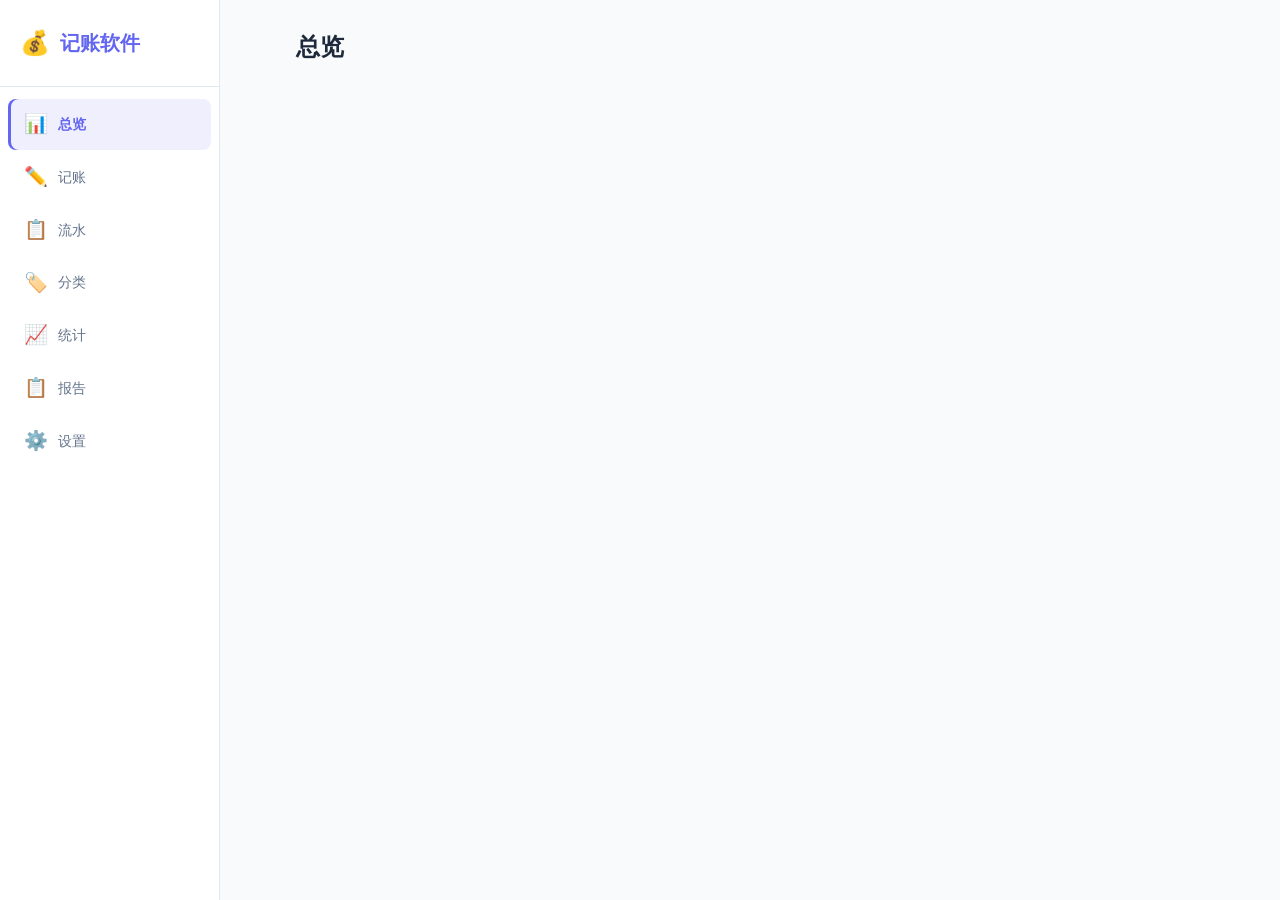
<file: money-wise-v1.1.0.html>
<!DOCTYPE html>
<html lang="zh-CN">
<head>
  <meta charset="UTF-8">
  <meta name="viewport" content="width=device-width, initial-scale=1.0, maximum-scale=1.0, user-scalable=no">
  <meta http-equiv="Content-Security-Policy" content="default-src 'none'; style-src 'unsafe-inline'; script-src 'unsafe-inline';">
  <title>记账软件 v1.1.0</title>
  <style>
/* ===== CSS DESIGN SYSTEM ===== */
:root {
  --primary: #6366F1;
  --primary-light: #818CF8;
  --primary-dark: #4F46E5;
  --success: #10B981;
  --success-light: #34D399;
  --warning: #F59E0B;
  --warning-light: #FBBF24;
  --danger: #EF4444;
  --danger-light: #F87171;
  --bg: #F8FAFC;
  --card-bg: #FFFFFF;
  --text-primary: #1E293B;
  --text-secondary: #64748B;
  --text-muted: #94A3B8;
  --border: #E2E8F0;
  --radius-sm: 8px;
  --radius: 12px;
  --radius-lg: 16px;
  --shadow-sm: 0 1px 2px rgba(0,0,0,0.05);
  --shadow: 0 1px 3px rgba(0,0,0,0.06), 0 1px 2px rgba(0,0,0,0.04);
  --shadow-md: 0 4px 6px -1px rgba(0,0,0,0.07), 0 2px 4px -1px rgba(0,0,0,0.04);
  --shadow-lg: 0 10px 15px -3px rgba(0,0,0,0.08), 0 4px 6px -2px rgba(0,0,0,0.04);
  --transition: all 0.3s cubic-bezier(0.4, 0, 0.2, 1);
  --transition-fast: all 0.15s cubic-bezier(0.4, 0, 0.2, 1);
  --sidebar-width: 220px;
  --bottom-nav-height: 64px;
  --header-height: 56px;
  --safe-bottom: env(safe-area-inset-bottom, 0px);
}

/* ===== DARK MODE ===== */
[data-theme="dark"] {
  --primary: #818CF8;
  --primary-light: #A5B4FC;
  --primary-dark: #6366F1;
  --success: #34D399;
  --success-light: #6EE7B7;
  --warning: #FBBF24;
  --warning-light: #FCD34D;
  --danger: #F87171;
  --danger-light: #FCA5A5;
  --bg: #0F172A;
  --card-bg: #1E293B;
  --text-primary: #F1F5F9;
  --text-secondary: #94A3B8;
  --text-muted: #64748B;
  --border: #334155;
  --shadow-sm: 0 1px 2px rgba(0,0,0,0.3);
  --shadow: 0 1px 3px rgba(0,0,0,0.4);
  --shadow-md: 0 4px 6px -1px rgba(0,0,0,0.5);
  --shadow-lg: 0 10px 15px -3px rgba(0,0,0,0.6);
}
[data-theme="dark"] .card:hover {
  border-color: #475569;
}
[data-theme="dark"] .btn-outline { border-color: #475569; }
[data-theme="dark"] .input-field { border-color: #475569; background: #0F172A; }
[data-theme="dark"] .modal-overlay { background: rgba(0,0,0,0.7); }
[data-theme="dark"] .bottom-nav { border-top-color: #334155; }
[data-theme="dark"] .sidebar { border-right-color: #334155; }
[data-theme="dark"] ::-webkit-scrollbar-thumb { background: #475569; }

*, *::before, *::after { box-sizing: border-box; margin: 0; padding: 0; }

html { font-size: 16px; -webkit-text-size-adjust: 100%; }

body {
  font-family: -apple-system, BlinkMacSystemFont, "Segoe UI", Roboto, "Noto Sans SC", "PingFang SC", "Microsoft YaHei", sans-serif;
  background: var(--bg);
  color: var(--text-primary);
  line-height: 1.6;
  overflow-x: hidden;
  -webkit-font-smoothing: antialiased;
  -moz-osx-font-smoothing: grayscale;
}

a { color: var(--primary); text-decoration: none; }
button { cursor: pointer; font-family: inherit; font-size: inherit; border: none; background: none; }
input, textarea, select { font-family: inherit; font-size: inherit; outline: none; }
ul, ol { list-style: none; }

/* Scrollbar */
::-webkit-scrollbar { width: 6px; height: 6px; }
::-webkit-scrollbar-track { background: transparent; }
::-webkit-scrollbar-thumb { background: var(--border); border-radius: 3px; }
::-webkit-scrollbar-thumb:hover { background: var(--text-muted); }

/* ===== APP LAYOUT ===== */
#app {
  display: flex;
  min-height: 100vh;
  max-width: 1200px;
  margin: 0 auto;
  position: relative;
}

/* Sidebar - desktop only */
.sidebar {
  display: none;
  width: var(--sidebar-width);
  background: var(--card-bg);
  border-right: 1px solid var(--border);
  padding: 24px 0;
  position: fixed;
  top: 0;
  left: 0;
  bottom: 0;
  z-index: 100;
  flex-direction: column;
  overflow-y: auto;
  animation: slideInLeft 0.3s ease;
}

@keyframes slideInLeft {
  from { opacity: 0; transform: translateX(-20px); }
  to { opacity: 1; transform: translateX(0); }
}

.sidebar-logo {
  padding: 0 20px 24px;
  font-size: 1.25rem;
  font-weight: 700;
  color: var(--primary);
  display: flex;
  align-items: center;
  gap: 10px;
  border-bottom: 1px solid var(--border);
  margin-bottom: 12px;
}

.sidebar-logo span { font-size: 1.5rem; }

.sidebar-nav { flex: 1; padding: 0 8px; }

.sidebar-item {
  display: flex;
  align-items: center;
  gap: 10px;
  padding: 10px 16px;
  border-radius: var(--radius-sm);
  color: var(--text-secondary);
  font-size: 0.9rem;
  font-weight: 500;
  transition: var(--transition-fast);
  cursor: pointer;
  margin-bottom: 2px;
  user-select: none;
  -webkit-tap-highlight-color: transparent;
}

.sidebar-item:hover { background: var(--bg); color: var(--text-primary); }
.sidebar-item:active { transform: scale(0.98); }
.sidebar-item.active { background: rgba(99,102,241,0.1); color: var(--primary); font-weight: 600; box-shadow: inset 3px 0 0 var(--primary); }
.sidebar-item .icon { font-size: 1.2rem; width: 24px; text-align: center; }

/* Main content area */
.main-content {
  flex: 1;
  padding: 0 16px calc(90px + var(--safe-bottom));
  padding-top: var(--header-height);
  min-height: 100vh;
  transition: var(--transition);
  width: 100%;
}

/* Top header */
.top-header {
  display: flex;
  align-items: center;
  justify-content: space-between;
  padding: 14px 0 10px;
  margin-bottom: 18px;
  position: sticky;
  top: 0;
  background: var(--bg);
  z-index: 50;
}

.top-header h1 {
  font-size: 1.25rem;
  font-weight: 700;
  letter-spacing: -0.3px;
}

/* ===== PAGE SECTIONS ===== */
.page-section {
  display: none;
  animation: pageEnter 0.35s cubic-bezier(0.4, 0, 0.2, 1);
}

.page-section.active { display: block; }

@keyframes pageEnter {
  from { opacity: 0; transform: translateX(24px) scale(0.98); }
  to { opacity: 1; transform: translateX(0) scale(1); }
}

/* ===== BOTTOM TAB NAVIGATION ===== */
.bottom-nav {
  display: flex;
  position: fixed;
  bottom: 0;
  left: 0;
  right: 0;
  background: var(--card-bg);
  border-top: 1px solid var(--border);
  z-index: 100;
  padding-bottom: var(--safe-bottom);
  height: calc(var(--bottom-nav-height) + var(--safe-bottom));
  box-shadow: 0 -1px 3px rgba(0,0,0,0.04);
}

.nav-item {
  flex: 1;
  display: flex;
  flex-direction: column;
  align-items: center;
  justify-content: center;
  gap: 2px;
  padding: 8px 4px 6px;
  color: var(--text-muted);
  font-size: 0.65rem;
  transition: var(--transition-fast);
  cursor: pointer;
  -webkit-tap-highlight-color: transparent;
  user-select: none;
  min-height: 48px;
}

.nav-item .nav-icon { font-size: 1.35rem; line-height: 1; transition: var(--transition-fast); }
.nav-item .nav-label { font-weight: 500; }
.nav-item.active { color: var(--primary); }
.nav-item.active .nav-icon { transform: scale(1.1); }
.nav-item:active { transform: scale(0.92); }

/* ===== COMMON COMPONENTS ===== */

/* Cards */
.card {
  background: var(--card-bg);
  border-radius: var(--radius);
  box-shadow: var(--shadow);
  padding: 16px;
  margin-bottom: 12px;
  transition: var(--transition);
  border: 1px solid transparent;
}

.card:hover {
  transform: translateY(-2px);
  box-shadow: var(--shadow-md);
  border-color: var(--border);
}

.card-title {
  font-size: 0.8rem;
  font-weight: 600;
  color: var(--text-secondary);
  margin-bottom: 10px;
  text-transform: uppercase;
  letter-spacing: 0.5px;
}

/* Buttons */
.btn {
  display: inline-flex;
  align-items: center;
  justify-content: center;
  gap: 6px;
  padding: 10px 20px;
  border-radius: var(--radius-sm);
  font-weight: 600;
  font-size: 0.9rem;
  transition: var(--transition-fast);
  cursor: pointer;
  border: none;
  -webkit-tap-highlight-color: transparent;
  user-select: none;
  position: relative;
  overflow: hidden;
}

.btn:active { transform: scale(0.96); }
.btn:hover { transform: translateY(-1px); }
.btn:active::after {
  content: '';
  position: absolute;
  inset: 0;
  background: rgba(255,255,255,0.2);
  border-radius: inherit;
  pointer-events: none;
}

.btn-primary { background: var(--primary); color: white; }
.btn-primary:hover { background: var(--primary-dark); }
.btn-success { background: var(--success); color: white; }
.btn-success:hover { background: #059669; }
.btn-warning { background: var(--warning); color: white; }
.btn-danger { background: var(--danger); color: white; }
.btn-danger:hover { background: #DC2626; }
.btn-outline { background: transparent; border: 1.5px solid var(--border); color: var(--text-primary); }
.btn-outline:hover { border-color: var(--primary); color: var(--primary); }
.btn-ghost { background: transparent; color: var(--text-secondary); }
.btn-ghost:hover { background: var(--bg); color: var(--text-primary); }
.btn-sm { padding: 6px 12px; font-size: 0.8rem; }
.btn-lg { padding: 14px 28px; font-size: 1rem; }
.btn-block { width: 100%; }

/* Form inputs */
.input-group { margin-bottom: 16px; }
.input-label {
  display: block;
  font-size: 0.85rem;
  font-weight: 600;
  color: var(--text-secondary);
  margin-bottom: 6px;
}

.input-field {
  width: 100%;
  padding: 10px 14px;
  border: 1.5px solid var(--border);
  border-radius: var(--radius-sm);
  background: var(--card-bg);
  color: var(--text-primary);
  font-size: 0.95rem;
  transition: var(--transition-fast);
}

.input-field:focus { border-color: var(--primary); box-shadow: 0 0 0 3px rgba(99,102,241,0.12); }
.input-field:hover { border-color: var(--primary-light); }
.input-field::placeholder { color: var(--text-muted); }

/* Modal */
.modal-overlay {
  position: fixed;
  inset: 0;
  background: rgba(0,0,0,0.45);
  z-index: 1001;
  display: none;
  align-items: center;
  justify-content: center;
  padding: 16px;
  animation: fadeIn 0.25s ease;
  backdrop-filter: blur(4px);
  -webkit-backdrop-filter: blur(4px);
  transition: background 0.25s ease;
}

.modal-overlay.open { display: flex; }

.modal-content {
  background: var(--card-bg);
  border-radius: var(--radius-lg);
  padding: 28px;
  max-width: 480px;
  width: 100%;
  max-height: 85vh;
  overflow-y: auto;
  animation: modalScale 0.35s cubic-bezier(0.34, 1.56, 0.64, 1);
  box-shadow: var(--shadow-lg);
}

@keyframes fadeIn { from { opacity: 0; } to { opacity: 1; } }
@keyframes modalScale {
  from { opacity: 0; transform: scale(0.92) translateY(18px); }
  to { opacity: 1; transform: scale(1) translateY(0); }
}

.modal-title {
  font-size: 1.1rem;
  font-weight: 700;
  margin-bottom: 16px;
}

.modal-actions {
  display: flex;
  gap: 8px;
  justify-content: flex-end;
  margin-top: 20px;
  flex-wrap: wrap;
}

/* Toast */
.toast-container {
  position: fixed;
  top: 16px;
  left: 50%;
  transform: translateX(-50%);
  z-index: 999;
  display: flex;
  flex-direction: column;
  gap: 8px;
  pointer-events: none;
  max-width: calc(100vw - 32px);
}

.toast {
  background: var(--card-bg);
  border-radius: var(--radius-sm);
  padding: 12px 20px;
  box-shadow: var(--shadow-lg);
  font-size: 0.9rem;
  font-weight: 500;
  animation: toastSlide 0.35s cubic-bezier(0.34, 1.56, 0.64, 1);
  pointer-events: auto;
  display: flex;
  align-items: center;
  gap: 10px;
  border-left: 4px solid var(--primary);
  min-width: 200px;
  max-width: 400px;
  line-height: 1.4;
}

.toast.success { border-left-color: var(--success); }
.toast.error { border-left-color: var(--danger); }
.toast.warning { border-left-color: var(--warning); }

@keyframes toastSlide {
  from { opacity: 0; transform: translateY(-20px) scale(0.92); }
  70% { opacity: 1; transform: translateY(4px) scale(1.01); }
  to { opacity: 1; transform: translateY(0) scale(1); }
}

/* Empty state */
.empty-state {
  text-align: center;
  padding: 48px 16px;
  color: var(--text-muted);
}

.empty-state .empty-icon { font-size: 3rem; margin-bottom: 12px; display: block; }
.empty-state .empty-text { font-size: 1rem; margin-bottom: 4px; font-weight: 500; }
.empty-state .empty-hint { font-size: 0.85rem; line-height: 1.5; }

/* Badge */
.badge {
  display: inline-flex;
  align-items: center;
  padding: 2px 8px;
  border-radius: 10px;
  font-size: 0.75rem;
  font-weight: 600;
}

.badge-primary { background: rgba(99,102,241,0.1); color: var(--primary); }
.badge-success { background: rgba(16,185,129,0.1); color: var(--success); }
.badge-warning { background: rgba(245,158,11,0.1); color: var(--warning); }
.badge-danger { background: rgba(239,68,68,0.1); color: var(--danger); }

/* ===== RESPONSIVE: TABLET (480px+) ===== */
@media (min-width: 481px) {
  .main-content {
    padding: 0 28px 28px;
    padding-top: var(--header-height);
  }
  .top-header {
    padding: 16px 0 12px;
  }
  .grid-4 { gap: 16px; }
  .card { padding: 20px; }
}

/* ===== RESPONSIVE: DESKTOP (1024px+) ===== */
@media (min-width: 1024px) {
  .sidebar { display: flex; }
  .bottom-nav { display: none; }
  .main-content {
    margin-left: var(--sidebar-width);
    max-width: calc(1200px - var(--sidebar-width));
    padding: 0 36px 36px;
    padding-top: 28px;
  }
  .top-header { position: static; padding: 0 0 24px; }
  .top-header h1 { font-size: 1.5rem; }
  .grid-4 { gap: 20px; }
  .card { padding: 24px; margin-bottom: 16px; }
}

/* ===== UTILITY ===== */
.flex { display: flex; }
.flex-col { display: flex; flex-direction: column; }
.flex-1 { flex: 1; }
.items-center { align-items: center; }
.justify-between { justify-content: space-between; }
.justify-center { justify-content: center; }
.gap-4 { gap: 4px; }
.gap-8 { gap: 8px; }
.gap-12 { gap: 12px; }
.gap-16 { gap: 16px; }
.mt-8 { margin-top: 8px; }
.mt-16 { margin-top: 16px; }
.mb-8 { margin-bottom: 8px; }
.mb-16 { margin-bottom: 16px; }
.text-center { text-align: center; }
.text-right { text-align: right; }
.text-xs { font-size: 0.75rem; }
.text-sm { font-size: 0.85rem; }
.text-lg { font-size: 1.15rem; }
.text-xl { font-size: 1.5rem; }
.text-2xl { font-size: 2rem; }
.font-bold { font-weight: 700; }
.font-semibold { font-weight: 600; }
.text-muted { color: var(--text-muted); }
.text-secondary { color: var(--text-secondary); }
.text-primary { color: var(--primary); }
.text-danger { color: var(--danger); }
.text-success { color: var(--success); }
.text-warning { color: var(--warning); }
.truncate { overflow: hidden; text-overflow: ellipsis; white-space: nowrap; }
.hidden { display: none !important; }
.w-full { width: 100%; }
.grid-2 { display: grid; grid-template-columns: 1fr 1fr; gap: 12px; }
.grid-3 { display: grid; grid-template-columns: 1fr 1fr 1fr; gap: 12px; }
.grid-4 { display: grid; grid-template-columns: 1fr 1fr; gap: 12px; }

@media (max-width: 600px) {
  .grid-2 { grid-template-columns: 1fr; }
}

@media (min-width: 481px) {
  .grid-4 { grid-template-columns: 1fr 1fr; }
}

@media (min-width: 1024px) {
  .grid-4 { grid-template-columns: 1fr 1fr 1fr 1fr; }
}

.grid-5 { display: grid; grid-template-columns: repeat(3, 1fr); gap: 8px; }

@media (min-width: 481px) {
  .grid-5 { grid-template-columns: repeat(5, 1fr); }
}

/* ===== ANIMATIONS ===== */
@keyframes shake {
  0%, 100% { transform: translateX(0); }
  10%, 30%, 50%, 70%, 90% { transform: translateX(-4px); }
  20%, 40%, 60%, 80% { transform: translateX(4px); }
}
.shake { animation: shake 0.45s cubic-bezier(0.36, 0.07, 0.19, 0.97); }

@keyframes slideInRight {
  from { opacity: 0; transform: translateX(30px); }
  to { opacity: 1; transform: translateX(0); }
}
.warning-slide { animation: slideInRight 0.45s cubic-bezier(0.34, 1.56, 0.64, 1); }

@keyframes slideUp {
  from { opacity: 0; transform: translateY(16px); }
  to { opacity: 1; transform: translateY(0); }
}

@keyframes bpFadeIn {
  from { opacity: 0.5; transform: translateY(-6px); }
  to { opacity: 1; transform: translateY(0); }
}

.card-hover:hover {
  transform: translateY(-2px);
  box-shadow: 0 4px 12px rgba(0,0,0,0.08);
}

/* ===== CALENDAR HEATMAP ===== */
.heatmap-container { user-select: none; }
.heatmap-grid {
  display: grid;
  grid-template-columns: repeat(7, 1fr);
  gap: 3px;
  margin-top: 8px;
}
.heatmap-day {
  aspect-ratio: 1;
  display: flex;
  align-items: center;
  justify-content: center;
  font-size: 0.78rem;
  font-weight: 500;
  border-radius: 6px;
  cursor: pointer;
  transition: transform 0.15s ease, box-shadow 0.15s ease;
  position: relative;
  min-height: 36px;
}
.heatmap-day:hover {
  transform: scale(1.12);
  box-shadow: 0 2px 8px rgba(0,0,0,0.15);
  z-index: 2;
}
.heatmap-day.future {
  opacity: 0.35;
  cursor: default;
  pointer-events: none;
}
.heatmap-day.empty-day {
  background: #F1F5F9 !important;
  color: #94A3B8;
}
[data-theme="dark"] .heatmap-day.empty-day {
  background: #1E293B !important;
  color: #64748B;
}
.heatmap-day .heatmap-tooltip {
  display: none;
  position: absolute;
  bottom: 110%;
  left: 50%;
  transform: translateX(-50%);
  background: #1E293B;
  color: white;
  padding: 4px 10px;
  border-radius: 6px;
  font-size: 0.72rem;
  white-space: nowrap;
  z-index: 10;
  font-weight: 500;
  box-shadow: 0 2px 8px rgba(0,0,0,0.2);
}
[data-theme="dark"] .heatmap-day .heatmap-tooltip { background: #0F172A; }
.heatmap-day:hover .heatmap-tooltip { display: block; }
.heatmap-weekday {
  text-align: center;
  font-size: 0.7rem;
  color: var(--text-muted);
  font-weight: 600;
  padding: 2px 0;
}
.heatmap-legend {
  display: flex;
  align-items: center;
  gap: 4px;
  margin-top: 8px;
  flex-wrap: wrap;
  justify-content: center;
}
.heatmap-legend-item {
  width: 16px;
  height: 16px;
  border-radius: 3px;
}
.heatmap-legend-label {
  font-size: 0.65rem;
  color: var(--text-muted);
  margin-right: 6px;
}
.heatmap-day-popup {
  margin-top: 12px;
  border-top: 1px solid var(--border);
  padding-top: 12px;
}
.heatmap-day-popup-title {
  font-size: 0.85rem;
  font-weight: 600;
  margin-bottom: 8px;
  color: var(--text-secondary);
}

/* ===== TAB NAV INDICATOR ===== */
.nav-item { position: relative; }
.nav-item::after {
  content: '';
  position: absolute;
  bottom: 2px;
  left: 50%;
  transform: translateX(-50%) scaleX(0);
  width: 24px;
  height: 3px;
  border-radius: 2px;
  background: var(--primary);
  transition: transform 0.25s cubic-bezier(0.34, 1.56, 0.64, 1);
}
.nav-item.active::after { transform: translateX(-50%) scaleX(1); }

/* ===== EMPTY STATE POLISH ===== */
.empty-state { padding: 56px 16px; }
.empty-state .empty-icon { font-size: 3.5rem; margin-bottom: 16px; opacity: 0.6; }
.empty-state .empty-text { font-size: 1.05rem; font-weight: 600; color: var(--text-secondary); margin-bottom: 6px; }
.empty-state .empty-hint { font-size: 0.85rem; color: var(--text-muted); max-width: 280px; margin: 0 auto; line-height: 1.5; }

/* ===== RECORD CARD POLISH ===== */
.record-card {
  transition: var(--transition);
  cursor: pointer;
  position: relative;
  overflow: hidden;
}
.record-card:hover {
  transform: translateY(-1px);
  box-shadow: var(--shadow-md);
}
.record-card:active {
  transform: scale(0.99);
}
/* ===== COMPACT RECORD VIEW ===== */
.record-card.compact {
  padding: 6px 10px;
  margin-bottom: 3px;
  border-radius: var(--radius-sm);
}
.record-card.compact:hover {
  transform: none;
  box-shadow: var(--shadow);
}
.record-card.compact:active {
  transform: none;
}
.record-card.compact .compact-row {
  display: flex;
  align-items: center;
  gap: 8px;
  font-size: 0.82rem;
}
.record-card.compact .compact-date {
  color: var(--text-muted);
  font-size: 0.75rem;
  white-space: nowrap;
  min-width: 75px;
  flex-shrink: 0;
}
.record-card.compact .compact-cat {
  display: flex;
  align-items: center;
  gap: 3px;
  min-width: 60px;
  flex-shrink: 0;
  font-weight: 500;
}
.record-card.compact .compact-note {
  flex: 1;
  min-width: 0;
  overflow: hidden;
  text-overflow: ellipsis;
  white-space: nowrap;
  color: var(--text-secondary);
  font-size: 0.78rem;
}
.record-card.compact .compact-amount {
  font-weight: 600;
  font-size: 0.85rem;
  white-space: nowrap;
  flex-shrink: 0;
  text-align: right;
  min-width: 70px;
}
.record-card.compact .record-del-btn {
  position: static !important;
  opacity: 0.5 !important;
  font-size: 0.7rem !important;
  padding: 0 4px !important;
  flex-shrink: 0;
}
.record-card.compact .record-delete-btn {
  display: none;
}
.record-card.compact:hover .record-del-btn {
  opacity: 0.8 !important;
}
.view-toggle-btn {
  background: var(--bg);
  border: 1px solid var(--border);
  border-radius: var(--radius-sm);
  padding: 4px 10px;
  font-size: 0.78rem;
  cursor: pointer;
  transition: var(--transition-fast);
  color: var(--text-secondary);
  display: inline-flex;
  align-items: center;
  gap: 4px;
}
.view-toggle-btn:hover {
  border-color: var(--primary);
  color: var(--primary);
}
.view-toggle-btn.active {
  background: var(--primary);
  color: white;
  border-color: var(--primary);
}

/* ===== CATEGORY ACCORDION ===== */
.cat-item {
  border-bottom: 1px solid var(--border);
  background: var(--card-bg);
  transition: background 0.15s;
}

/* Header row */
.cat-header {
  display: flex;
  align-items: center;
  gap: 8px;
  padding: 10px 12px;
  cursor: default;
  user-select: none;
}

/* Expand/collapse arrow */
.cat-arrow {
  font-size: 0.55rem;
  color: var(--text-muted);
  flex-shrink: 0;
  width: 18px;
  height: 18px;
  display: inline-flex;
  align-items: center;
  justify-content: center;
  border-radius: 4px;
  cursor: pointer;
  transition: transform 0.25s ease, background 0.15s, color 0.15s;
  user-select: none;
}
.cat-arrow:hover {
  color: var(--text-primary);
  background: var(--bg);
}
.cat-arrow.expanded {
  transform: rotate(90deg);
}
.cat-arrow-empty {
  width: 18px;
  flex-shrink: 0;
}

/* Color dot */
.cat-dot {
  width: 10px;
  height: 10px;
  border-radius: 50%;
  flex-shrink: 0;
  display: inline-block;
}

/* Icon */
.cat-icon {
  font-size: 1.15rem;
  flex-shrink: 0;
  line-height: 1;
}

/* Name */
.cat-name {
  flex: 1;
  font-weight: 600;
  font-size: 0.88rem;
  min-width: 0;
  overflow: hidden;
  text-overflow: ellipsis;
  white-space: nowrap;
  color: var(--text-primary);
}

/* Budget input group */
.cat-budget {
  display: flex;
  align-items: center;
  gap: 3px;
  flex-shrink: 0;
  margin-left: auto;
}
.cat-budget .budget-input {
  width: 68px;
  padding: 3px 6px;
  border: 1px solid var(--border);
  border-radius: 4px;
  background: var(--card-bg);
  color: var(--text-primary);
  font-size: 0.82rem;
  text-align: right;
  outline: none;
}
.cat-budget .budget-input:focus {
  border-color: var(--primary);
  box-shadow: 0 0 0 2px rgba(99,102,241,0.15);
}
.cat-budget .budget-toggle {
  padding: 2px 7px;
  font-size: 0.7rem;
  border: 1px solid var(--border);
  border-radius: 4px;
  background: var(--card-bg);
  cursor: pointer;
  user-select: none;
  color: var(--text-secondary);
  line-height: 1.2;
  transition: border-color 0.15s;
}
.cat-budget .budget-toggle:hover {
  border-color: var(--primary);
  color: var(--primary);
}
.cat-budget .budget-unit {
  font-size: 0.7rem;
  color: var(--text-muted);
  white-space: nowrap;
}

/* Action icons in header */
.cat-action-icons {
  display: flex;
  align-items: center;
  gap: 1px;
  flex-shrink: 0;
  margin: 0 2px;
}
.cat-action-icon {
  font-size: 0.7rem;
  cursor: pointer;
  padding: 2px 5px;
  border-radius: 4px;
  opacity: 0.35;
  transition: opacity 0.15s, background 0.15s;
  line-height: 1;
  user-select: none;
}
.cat-action-icon:hover {
  opacity: 1;
  background: var(--bg);
}

/* Body (collapsible) */
.cat-body {
  overflow: hidden;
  transition: max-height 0.35s cubic-bezier(0.4, 0, 0.2, 1);
}
.cat-body-inner {
  padding: 0 14px 10px 48px;
  border-top: 1px dashed var(--border);
  margin-top: 0;
}

/* Children container inside expanded body */
.cat-children {
  border-left: 2px solid var(--border);
  margin-left: 0;
  padding-left: 0;
}

/* Action buttons */
.cat-actions {
  display: flex;
  gap: 8px;
  padding: 10px 0 4px 0;
  flex-wrap: wrap;
}
.cat-btn {
  display: inline-flex;
  align-items: center;
  gap: 4px;
  padding: 6px 14px;
  font-size: 0.78rem;
  border: 1px solid var(--border);
  border-radius: 6px;
  background: var(--card-bg);
  color: var(--text-primary);
  cursor: pointer;
  transition: all 0.15s;
  line-height: 1.2;
  user-select: none;
}
.cat-btn:hover {
  border-color: var(--primary);
  color: var(--primary);
  background: var(--bg);
}

/* Breadcrumb for deep nesting */
.cat-breadcrumb {
  font-size: 0.72rem;
  color: var(--text-muted);
  padding: 5px 0 8px 0;
  display: flex;
  align-items: center;
  gap: 3px;
  flex-wrap: wrap;
  border-bottom: 1px solid var(--border);
  margin-bottom: 8px;
}
.cat-breadcrumb .crumb-item {
  cursor: pointer;
  padding: 2px 5px;
  border-radius: 4px;
  transition: background 0.15s, color 0.15s;
  color: var(--text-secondary);
}
.cat-breadcrumb .crumb-item:hover {
  background: var(--bg);
  color: var(--primary);
}
.cat-breadcrumb .crumb-sep {
  color: var(--text-muted);
  font-size: 0.65rem;
}
.cat-breadcrumb .crumb-current {
  color: var(--text-primary);
  font-weight: 600;
}

/* ===== BUDGET VIEW TOGGLE (slider style) ===== */
.budget-view-toggle {
  position: relative;
  display: inline-flex;
  border: 1px solid var(--border);
  border-radius: 6px;
  overflow: hidden;
  font-size: 0.72rem;
  cursor: pointer;
  user-select: none;
  line-height: 1;
}
.budget-view-toggle .bvt-slider {
  position: absolute;
  top: 1px;
  bottom: 1px;
  left: 1px;
  width: calc(50% - 1px);
  background: var(--primary);
  border-radius: 5px;
  z-index: 1;
  transition: left 0.2s ease;
}
.budget-view-toggle.segmented .bvt-slider {
  left: 50%;
}
.budget-view-toggle .bvt-label {
  padding: 3px 10px;
  position: relative;
  z-index: 2;
  transition: color 0.15s;
  color: var(--text-primary);
}
.budget-view-toggle .bvt-label.active {
  color: #fff;
}

/* ===== PRINT STYLES ===== */
@media print {
  @page { margin: 15mm; }
  body { background: white; color: black; }
  /* Hide everything except the report page */
  .sidebar, .bottom-nav, .top-header, .toast-container, .modal-overlay,
  .nav-item, .sidebar-item,
  #toastContainer, #modalOverlay,
  .page-section:not(#page-report),
  .report-header-buttons,
  .no-print { display: none !important; }
  .main-content { margin: 0 !important; max-width: 100% !important; padding: 0 !important; }
  #page-report { display: block !important; }
  #page-report .card { box-shadow: none !important; border: 1px solid #ddd !important; break-inside: avoid; page-break-inside: avoid; }
  #page-report canvas { max-width: 100% !important; }
  #page-report .btn { display: none !important; }
}

/* ===== CHART EXPAND MODAL ===== */
.chart-modal-backdrop {
  position: fixed;
  z-index: 1000;
  top: 0;
  left: 0;
  width: 100vw;
  height: 100vh;
  background: rgba(0,0,0,0.4);
  display: flex;
  align-items: center;
  justify-content: center;
  animation: chartModalFadeIn 0.2s ease;
}
.chart-modal {
  background: var(--card-bg);
  border-radius: var(--radius-lg);
  box-shadow: 0 20px 60px rgba(0,0,0,0.15);
  max-width: min(90vw, 800px);
  max-height: 90vh;
  overflow: auto;
  padding: 24px;
  animation: chartModalScaleIn 0.25s cubic-bezier(0.34, 1.56, 0.64, 1);
  position: relative;
}
.chart-modal .heatmap-grid {
  max-width: 500px;
  margin: 0 auto;
}
.chart-modal .heatmap-day {
  min-width: 36px;
  min-height: 36px;
  font-size: 0.85rem;
}
.chart-modal-close {
  position: absolute;
  top: 8px;
  right: 8px;
  width: 32px;
  height: 32px;
  border-radius: 50%;
  border: none;
  background: var(--border);
  color: var(--text-secondary);
  font-size: 1rem;
  cursor: pointer;
  display: flex;
  align-items: center;
  justify-content: center;
  transition: var(--transition-fast);
}
.chart-modal-close:hover {
  background: var(--danger);
  color: white;
}
@keyframes chartModalFadeIn {
  from { opacity: 0; }
  to { opacity: 1; }
}
@keyframes chartModalScaleIn {
  from { opacity: 0; transform: scale(0.85); }
  to { opacity: 1; transform: scale(1); }
}

/* ===== CHART EXPAND (MODAL) — Issues 1&4 ===== */
/* Dimmed backdrop */
.chart-expand-overlay {
  position: fixed !important;
  z-index: 1000 !important;
  inset: 0 !important;
  background: rgba(0,0,0,0.4) !important;
  display: flex !important;
  align-items: center !important;
  justify-content: center !important;
  animation: expandFadeIn 0.25s ease !important;
}

/* Inner modal card */
.chart-expand-inner {
  background: var(--card-bg) !important;
  border-radius: 16px !important;
  padding: 20px 24px !important;
  max-width: 720px !important;
  width: 92% !important;
  max-height: 88vh !important;
  overflow-y: auto !important;
  position: relative !important;
  box-shadow: 0 20px 60px rgba(0,0,0,0.2) !important;
  animation: expandSlideIn 0.25s ease !important;
}

.chart-expand-inner canvas {
  max-width: 100% !important;
  max-height: 65vh !important;
  margin: 0 auto !important;
  display: block !important;
}

/* Close button inside modal */
.chart-expand-close {
  position: absolute !important;
  top: 8px !important;
  right: 8px !important;
  z-index: 1 !important;
  background: var(--danger) !important;
  color: white !important;
  border: none !important;
  border-radius: 50% !important;
  width: 32px !important;
  height: 32px !important;
  font-size: 0.9rem !important;
  cursor: pointer !important;
  display: flex !important;
  align-items: center !important;
  justify-content: center !important;
  box-shadow: 0 2px 8px rgba(0,0,0,0.15) !important;
  line-height: 1 !important;
}

/* Heatmap constraint inside expand modal (Issue 2) */
.chart-expand-inner .heatmap-grid {
  max-width: 480px !important;
  margin: 0 auto !important;
}
.chart-expand-inner .heatmap-day {
  width: 54px !important;
  height: 54px !important;
  font-size: 0.85rem !important;
}
.chart-expand-inner #expandPieChart {
  width: 100% !important;
  max-width: 650px !important;
  height: 400px !important;
  margin: 0 auto !important;
  display: block !important;
  pointer-events: auto !important;
  touch-action: auto !important;
}

/* Ensure main pie chart receives mouse events */
#pieChart {
  pointer-events: auto;
}

/* Animation keyframes */
@keyframes expandFadeIn {
  from { opacity: 0; }
  to { opacity: 1; }
}
@keyframes expandSlideIn {
  from { opacity: 0; transform: translateY(20px) scale(0.95); }
  to { opacity: 1; transform: translateY(0) scale(1); }
}

/* Budget progress bar fill */
.budget-bar-fill {
  transition: width 0.35s ease;
}
  </style>
</head>
<body>

  <!-- Toast container -->
  <div class="toast-container" id="toastContainer"></div>

  <!-- Modal container -->
  <div class="modal-overlay" id="modalOverlay">
    <div class="modal-content" id="modalContent"></div>
  </div>

  <div id="app">
    <!-- Sidebar -->
    <aside class="sidebar" id="sidebar">
      <div class="sidebar-logo">
        <span>💰</span> 记账软件
      </div>
      <nav class="sidebar-nav" id="sidebarNav">
        <div class="sidebar-item active" data-tab="overview"><span class="icon">📊</span> 总览</div>
        <div class="sidebar-item" data-tab="add"><span class="icon">✏️</span> 记账</div>
        <div class="sidebar-item" data-tab="records"><span class="icon">📋</span> 流水</div>
        <div class="sidebar-item" data-tab="categories"><span class="icon">🏷️</span> 分类</div>
        <div class="sidebar-item" data-tab="stats"><span class="icon">📈</span> 统计</div>
        <div class="sidebar-item" data-tab="report"><span class="icon">📋</span> 报告</div>
        <div class="sidebar-item" data-tab="settings"><span class="icon">⚙️</span> 设置</div>
      </nav>
    </aside>

    <!-- Main content -->
    <main class="main-content" id="mainContent">
    <!-- Top header -->
    <div class="top-header" id="topHeader">
      <h1 id="pageTitle">总览</h1>
    </div>

    <!-- 总览 (Overview) -->
    <section class="page-section active" id="page-overview" data-page="overview"></section>

    <!-- 记账 (Add Record) -->
    <section class="page-section" id="page-add" data-page="add"></section>

    <!-- 流水 (Records) -->
    <section class="page-section" id="page-records" data-page="records"></section>

    <!-- 分类 (Categories) -->
    <section class="page-section" id="page-categories" data-page="categories"></section>

    <!-- 统计 (Statistics) -->
    <section class="page-section" id="page-stats" data-page="stats"></section>

    <!-- 报告 (Report) -->
    <section class="page-section" id="page-report" data-page="report"></section>

    <!-- 设置 (Settings) -->
    <section class="page-section" id="page-settings" data-page="settings"></section>
    </main>
  </div>

  <!-- Bottom tab navigation (mobile) -->
  <nav class="bottom-nav" id="bottomNav">
    <div class="nav-item active" data-tab="overview"><span class="nav-icon">📊</span><span class="nav-label">总览</span></div>
    <div class="nav-item" data-tab="add"><span class="nav-icon">➕</span><span class="nav-label">记账</span></div>
    <div class="nav-item" data-tab="records"><span class="nav-icon">📋</span><span class="nav-label">流水</span></div>
    <div class="nav-item" data-tab="categories"><span class="nav-icon">🏷️</span><span class="nav-label">分类</span></div>
    <div class="nav-item" data-tab="stats"><span class="nav-icon">📈</span><span class="nav-label">统计</span></div>
    <div class="nav-item" data-tab="report"><span class="nav-icon">📋</span><span class="nav-label">报告</span></div>
    <div class="nav-item" data-tab="settings"><span class="nav-icon">⚙️</span><span class="nav-label">设置</span></div>
  </nav>

  <script>
/* ============================================================
   DATA LAYER — localStorage CRUD
   ============================================================ */
const COLORS = [
  '#6366F1','#10B981','#F59E0B','#EF4444','#8B5CF6','#EC4899','#14B8A6',
  '#F97316','#06B6D4','#84CC16','#A855F7','#E11D48','#0EA5E9','#D97706'
];

function escHtml(str) {
  return String(str).replace(/[<>]/g, '');
}

const DEFAULT_CATEGORIES = [
  { id: 'cat-root-1', name: '餐饮', icon: '🍜', color: '#6366F1', parentId: null, sortOrder: 0 },
    { id: 'cat-child-1-1', name: '早餐', icon: '🥐', color: '#6366F1', parentId: 'cat-root-1', sortOrder: 0 },
    { id: 'cat-child-1-2', name: '午餐', icon: '🍱', color: '#6366F1', parentId: 'cat-root-1', sortOrder: 1 },
    { id: 'cat-child-1-3', name: '晚餐', icon: '🍽️', color: '#6366F1', parentId: 'cat-root-1', sortOrder: 2 },
    { id: 'cat-child-1-4', name: '饮料/咖啡', icon: '☕', color: '#6366F1', parentId: 'cat-root-1', sortOrder: 3 },
  { id: 'cat-root-2', name: '交通', icon: '🚗', color: '#10B981', parentId: null, sortOrder: 1 },
    { id: 'cat-child-2-1', name: '油费', icon: '⛽', color: '#10B981', parentId: 'cat-root-2', sortOrder: 0 },
    { id: 'cat-child-2-2', name: '停车', icon: '🅿️', color: '#10B981', parentId: 'cat-root-2', sortOrder: 1 },
    { id: 'cat-child-2-3', name: '公交/地铁', icon: '🚇', color: '#10B981', parentId: 'cat-root-2', sortOrder: 2 },
    { id: 'cat-child-2-4', name: '打车', icon: '🚕', color: '#10B981', parentId: 'cat-root-2', sortOrder: 3 },
  { id: 'cat-root-3', name: '购物', icon: '🛒', color: '#F59E0B', parentId: null, sortOrder: 2 },
    { id: 'cat-child-3-1', name: '日用品', icon: '🧴', color: '#F59E0B', parentId: 'cat-root-3', sortOrder: 0 },
    { id: 'cat-child-3-2', name: '服饰', icon: '👕', color: '#F59E0B', parentId: 'cat-root-3', sortOrder: 1 },
    { id: 'cat-child-3-3', name: '电子产品', icon: '📱', color: '#F59E0B', parentId: 'cat-root-3', sortOrder: 2 },
  { id: 'cat-root-4', name: '娱乐', icon: '🎮', color: '#EF4444', parentId: null, sortOrder: 3 },
    { id: 'cat-child-4-1', name: '电影', icon: '🎬', color: '#EF4444', parentId: 'cat-root-4', sortOrder: 0 },
    { id: 'cat-child-4-2', name: '游戏', icon: '🎯', color: '#EF4444', parentId: 'cat-root-4', sortOrder: 1 },
    { id: 'cat-child-4-3', name: '运动', icon: '⚽', color: '#EF4444', parentId: 'cat-root-4', sortOrder: 2 },
  { id: 'cat-root-5', name: '居住', icon: '🏠', color: '#8B5CF6', parentId: null, sortOrder: 4 },
    { id: 'cat-child-5-1', name: '房租', icon: '🏢', color: '#8B5CF6', parentId: 'cat-root-5', sortOrder: 0 },
    { id: 'cat-child-5-2', name: '水电', icon: '💡', color: '#8B5CF6', parentId: 'cat-root-5', sortOrder: 1 },
    { id: 'cat-child-5-3', name: '网络', icon: '📶', color: '#8B5CF6', parentId: 'cat-root-5', sortOrder: 2 },
  { id: 'cat-root-6', name: '医疗', icon: '💊', color: '#EC4899', parentId: null, sortOrder: 5 },
    { id: 'cat-child-6-1', name: '看病', icon: '🏥', color: '#EC4899', parentId: 'cat-root-6', sortOrder: 0 },
    { id: 'cat-child-6-2', name: '药品', icon: '💊', color: '#EC4899', parentId: 'cat-root-6', sortOrder: 1 },
  { id: 'cat-root-7', name: '教育', icon: '📚', color: '#14B8A6', parentId: null, sortOrder: 6 },
    { id: 'cat-child-7-1', name: '书籍', icon: '📖', color: '#14B8A6', parentId: 'cat-root-7', sortOrder: 0 },
    { id: 'cat-child-7-2', name: '课程', icon: '🎓', color: '#14B8A6', parentId: 'cat-root-7', sortOrder: 1 },
  { id: 'cat-root-8', name: '其他', icon: '📦', color: '#F97316', parentId: null, sortOrder: 7 }
];

function uuid() {
  return Date.now().toString(36) + Math.random().toString(36).substr(2, 6);
}

function getMonthKey(dateStr) {
  const d = new Date(dateStr);
  return d.getFullYear() + '-' + String(d.getMonth()+1).padStart(2,'0');
}

/* ============================================================
   DataStore
   ============================================================ */
const DataStore = {
  _data: null,
  _pendingDelete: null, // { id, record, timeoutId }

  _defaults() {
    return {
      records: [],
      categories: JSON.parse(JSON.stringify(DEFAULT_CATEGORIES)),
      budgets: {},
      categoryBudgets: {},
      savingsTarget: { type: 'both', fixedAmount: 0, percent: 0 },
      colorIndex: DEFAULT_CATEGORIES.length
    };
  },

  init() {
    const raw = localStorage.getItem('budgetAppData');
    if (raw) {
      try {
        this._data = JSON.parse(raw);
        if (!this._data.categories || !this._data.categories.length) {
          this._data.categories = JSON.parse(JSON.stringify(DEFAULT_CATEGORIES));
        }
        if (!this._data.savingsTarget) {
          this._data.savingsTarget = { type: 'both', fixedAmount: 0, percent: 0 };
        }
        if (!this._data.categoryBudgets) {
          this._data.categoryBudgets = {};
        }
      } catch(e) {
        this._data = this._defaults();
      }
    } else {
      this._data = this._defaults();
    }
    this.save();
  },

  save() {
    localStorage.setItem('budgetAppData', JSON.stringify(this._data));
  },

  // Records
  getRecords() { return this._data.records; },
  getRecord(id) { return this._data.records.find(r => r.id === id); },

  addRecord(record) {
    record.id = uuid();
    record.createdAt = record.createdAt || new Date().toISOString();
    this._data.records.unshift(record);
    this.save();
    return record;
  },

  updateRecord(id, updates) {
    const idx = this._data.records.findIndex(r => r.id === id);
    if (idx === -1) return null;
    updates.updatedAt = new Date().toISOString();
    Object.assign(this._data.records[idx], updates);
    this.save();
    return this._data.records[idx];
  },

  deleteRecord(id) {
    // If this record is pending delete, just finalize it early
    if (this._pendingDelete && this._pendingDelete.id === id) {
      clearTimeout(this._pendingDelete.timeoutId);
      this._pendingDelete = null;
      return;
    }
    // If there's a pending delete for a different record, finalize it
    if (this._pendingDelete) {
      clearTimeout(this._pendingDelete.timeoutId);
      this._pendingDelete = null;
    }
    // Remove from active list
    this._data.records = this._data.records.filter(r => r.id !== id);
    this.save();
  },

  // Undo-capable delete: moves to pending buffer, scheduled for permanent removal
  softDeleteRecord(id) {
    const record = this.getRecord(id);
    if (!record) return null;
    // Cancel any existing pending delete
    if (this._pendingDelete) {
      clearTimeout(this._pendingDelete.timeoutId);
      // If the same record is being re-deleted, just restart timer
      if (this._pendingDelete.id === id) {
        // Record is already pending, restart timeout
        this._pendingDelete.timeoutId = setTimeout(() => {
          this._finalizeDelete(id);
        }, 5000);
        return this._pendingDelete.record;
      }
      // Different record: finalize the previous one immediately
      this._finalizeDelete(this._pendingDelete.id);
    }
    // Remove from records list
    this._data.records = this._data.records.filter(r => r.id !== id);
    this.save();
    // Set pending
    this._pendingDelete = {
      id,
      record,
      timeoutId: setTimeout(() => {
        this._finalizeDelete(id);
      }, 5000)
    };
    return record;
  },

  // Undo a pending delete
  undoDelete() {
    if (!this._pendingDelete) return false;
    clearTimeout(this._pendingDelete.timeoutId);
    // Restore the record at the beginning of the list
    this._data.records.unshift(this._pendingDelete.record);
    this.save();
    this._pendingDelete = null;
    return true;
  },

  // Finalize: permanently erase (already removed from list, just clear pending state)
  _finalizeDelete(id) {
    if (this._pendingDelete && this._pendingDelete.id === id) {
      this._pendingDelete = null;
      // Record is already removed from list, just clean up
    }
  },

  getPendingDelete() {
    return this._pendingDelete;
  },

  // Categories
  getCategories() { return this._data.categories; },
  getCategory(id) { return this._data.categories.find(c => c.id === id); },

  getRootCategories() {
    return this._data.categories.filter(c => !c.parentId)
      .sort((a,b) => a.sortOrder - b.sortOrder);
  },

  getChildren(parentId) {
    return this._data.categories.filter(c => c.parentId === parentId)
      .sort((a,b) => a.sortOrder - b.sortOrder);
  },

  getDescendantIds(id) {
    const ids = [id];
    this.getChildren(id).forEach(child => {
      ids.push(...this.getDescendantIds(child.id));
    });
    return ids;
  },

  addCategory(cat) {
    cat.id = uuid();
    if (!cat.color) {
      const idx = this._data.colorIndex || 0;
      cat.color = COLORS[idx % COLORS.length];
      this._data.colorIndex = (this._data.colorIndex || 0) + 1;
    }
    this._data.categories.push(cat);
    this.save();
    return cat;
  },

  updateCategory(id, updates) {
    const cat = this._data.categories.find(c => c.id === id);
    if (!cat) return null;
    Object.assign(cat, updates);
    this.save();
    return cat;
  },

  deleteCategory(id, options = {}) {
    const children = this.getChildren(id);
    if (children.length) {
      if (options.moveToParent) {
        const parentId = options.moveToParent;
        children.forEach(child => {
          child.parentId = parentId;
        });
      } else if (!options.deleteChildren) {
        return false;
      } else {
        children.forEach(child => this.deleteCategory(child.id, { deleteChildren: true }));
      }
    }
    this._data.categories = this._data.categories.filter(c => c.id !== id);
    this.save();
    return true;
  },

  getNextColor() {
    const idx = this._data.colorIndex || 0;
    const color = COLORS[idx % COLORS.length];
    this._data.colorIndex = (this._data.colorIndex || 0) + 1;
    this.save();
    return color;
  },

  // Budgets
  getBudgets() { return this._data.budgets; },
  getBudget(month) { return this._data.budgets[month] || 0; },
  setBudget(month, amount) {
    this._data.budgets[month] = amount;
    this.save();
  },

  // Category Budgets
  getCategoryBudget(catId, month) {
    const key = catId + ':' + month;
    const raw = this._data.categoryBudgets[key];
    if (raw === undefined || raw === null) return { value: 0, type: 'fixed' };
    if (typeof raw === 'number') return { value: raw, type: 'fixed' };
    if (typeof raw === 'object') return { value: raw.value || 0, type: raw.type || 'fixed' };
    return { value: 0, type: 'fixed' };
  },
  setCategoryBudget(catId, month, amount, type) {
    const key = catId + ':' + month;
    if (!amount || amount <= 0) {
      delete this._data.categoryBudgets[key];
    } else {
      this._data.categoryBudgets[key] = { value: amount, type: type || 'fixed' };
    }
    this.save();
  },
  getAllCategoryBudgets() {
    return this._data.categoryBudgets || {};
  },

  // Savings Target
  getSavingsTarget() { return this._data.savingsTarget; },
  setSavingsTarget(target) {
    this._data.savingsTarget = target;
    this.save();
  },

  // Export / Import
  exportJSON() {
    return JSON.stringify(this._data, null, 2);
  },

  importJSON(jsonStr, mode = 'replace') {
    try {
      const data = JSON.parse(jsonStr);
      if (!data.records || !data.categories) return false;
      if (mode === 'replace') {
        this._data = data;
      } else {
        this._data.records = [...data.records, ...this._data.records];
        const existIds = new Set(this._data.categories.map(c => c.id));
        data.categories.forEach(c => {
          if (!existIds.has(c.id)) {
            this._data.categories.push(c);
            existIds.add(c.id);
          }
        });
        Object.assign(this._data.budgets, data.budgets || {});
        if (data.savingsTarget) this._data.savingsTarget = data.savingsTarget;
      }
      this.save();
      return true;
    } catch(e) {
      return false;
    }
  },

  exportCSV() {
    const cats = this._data.categories;
    const catMap = {};
    cats.forEach(c => catMap[c.id] = c);
    const header = 'ID,金额,分类,日期,备注,创建时间';
    const rows = this._data.records.map(r => {
      const cat = catMap[r.categoryId] || { name: '未知', icon: '❓' };
      const amount = r.amount.toFixed(2);
      const date = r.date || '';
      const note = (r.note || '').replace(/"/g, '""');
      return `${r.id},"${amount}","${cat.icon}${cat.name}","${date}","${note}","${r.createdAt}"`;
    });
    return '\uFEFF' + header + '\n' + rows.join('\n');
  },

  clearAll() {
    this._data = this._defaults();
    this.save();
  }
};

/* ============================================================
   EXCEL EXPORT — Generates a real .xlsx-compatible XML Spreadsheet
   with formulas (SUM, AVERAGE, MAX, MIN, IF, etc.) so the user
   can modify values and have them auto-recalculate.
   Format: XML Spreadsheet 2003 (SpreadsheetML) — no ZIP needed,
           opens natively in Excel / LibreOffice / Google Sheets.
   ============================================================ */
function exportToExcel() {
  const records = DataStore.getRecords();
  const cats = DataStore.getCategories();
  const catMap = {};
  cats.forEach(c => catMap[c.id] = c);

  // Build a parent-chain map for subcategory detection
  const parentMap = {};
  cats.forEach(c => { if (c.parentId) parentMap[c.id] = c.parentId; });
  function getRootCatId(id) {
    let cur = id;
    while (parentMap[cur]) cur = parentMap[cur];
    return cur;
  }

  // Helper: escape XML text
  const esc = s => String(s).replace(/&/g,'&amp;').replace(/</g,'&lt;').replace(/>/g,'&gt;').replace(/"/g,'&quot;');
  // Helper: format a number nicely
  const fmtNum = n => Number(n).toFixed(2);

  // --- Gather all months with records ---
  const monthSet = new Set();
  records.forEach(r => {
    const m = getMonthKey(r.date || r.createdAt);
    if (m) monthSet.add(m);
  });
  const sortedMonths = [...monthSet].sort();
  const currentMonth = getMonthKey(new Date().toISOString());

  // --- Monthly aggregates ---
  const monthData = {};
  sortedMonths.forEach(m => {
    const ms = records.filter(r => getMonthKey(r.date || r.createdAt) === m);
    const total = ms.reduce((s, r) => s + r.amount, 0);
    const daysInMonth = new Date(parseInt(m.split('-')[0]), parseInt(m.split('-')[1]), 0).getDate();
    const dailyAvg = total / daysInMonth;
    monthData[m] = { records: ms, total, dailyAvg, count: ms.length };
  });

  // --- Category aggregates (root-level) ---
  const rootCats = DataStore.getRootCategories();
  // For each root cat, sum amounts across all time
  const catTotals = {};
  records.forEach(r => {
    const rootId = getRootCatId(r.categoryId);
    catTotals[rootId] = (catTotals[rootId] || 0) + r.amount;
  });
  const sortedCats = rootCats.map(c => ({
    id: c.id, name: c.name, icon: c.icon, total: catTotals[c.id] || 0
  })).sort((a, b) => b.total - a.total);

  // --- Get budget & savings ---
  const budgets = DataStore.getBudgets();
  const savingsTarget = DataStore.getSavingsTarget();

  // ========== Build the XML ==========
  let xml = '<?xml version="1.0" encoding="UTF-8"?>\n';
  xml += '<?mso-application progid="Excel.Sheet"?>\n';
  xml += '<Workbook xmlns="urn:schemas-microsoft-com:office:spreadsheet"\n';
  xml += ' xmlns:o="urn:schemas-microsoft-com:office:office"\n';
  xml += ' xmlns:x="urn:schemas-microsoft-com:office:excel"\n';
  xml += ' xmlns:ss="urn:schemas-microsoft-com:office:spreadsheet"\n';
  xml += ' xmlns:html="http://www.w3.org/TR/REC-html40">\n';

  // --- Styles ---
  xml += ' <Styles>\n';
  xml += '  <Style ss:ID="Default" ss:Name="Normal"><Font ss:Size="11"/></Style>\n';
  xml += '  <Style ss:ID="header"><Font ss:Bold="1" ss:Color="#FFFFFF" ss:Size="11"/><Interior ss:Color="#4472C4" ss:Pattern="Solid"/><Alignment ss:Horizontal="Center" ss:Vertical="Center"/><Borders><Border ss:Position="Bottom" ss:LineStyle="Continuous" ss:Weight="1"/></Borders></Style>\n';
  xml += '  <Style ss:ID="headerGreen"><Font ss:Bold="1" ss:Color="#FFFFFF" ss:Size="11"/><Interior ss:Color="#10B981" ss:Pattern="Solid"/><Alignment ss:Horizontal="Center" ss:Vertical="Center"/><Borders><Border ss:Position="Bottom" ss:LineStyle="Continuous" ss:Weight="1"/></Borders></Style>\n';
  xml += '  <Style ss:ID="money"><NumberFormat ss:Format="#,##0.00"/></Style>\n';
  xml += '  <Style ss:ID="moneyBold"><NumberFormat ss:Format="#,##0.00"/><Font ss:Bold="1"/></Style>\n';
  xml += '  <Style ss:ID="pct"><NumberFormat ss:Format="0.00%"/></Style>\n';
  xml += '  <Style ss:ID="pctBold"><NumberFormat ss:Format="0.00%"/><Font ss:Bold="1"/></Style>\n';
  xml += '  <Style ss:ID="total"><Font ss:Bold="1" ss:Size="11"/><Interior ss:Color="#F0F0F0" ss:Pattern="Solid"/><Borders><Border ss:Position="Top" ss:LineStyle="Continuous" ss:Weight="2"/></Borders></Style>\n';
  xml += '  <Style ss:ID="danger"><Font ss:Color="#EF4444" ss:Bold="1"/></Style>\n';
  xml += '  <Style ss:ID="success"><Font ss:Color="#10B981" ss:Bold="1"/></Style>\n';
  xml += '  <Style ss:ID="subtotal"><Font ss:Bold="1"/><Interior ss:Color="#E8E8E8" ss:Pattern="Solid"/></Style>\n';
  xml += ' </Styles>\n';

  // ===== SHEET 1: 消费记录 (Records) =====
  // Columns: A=序号, B=日期, C=金额, D=分类, E=子分类, F=备注, G=月份
  const nCols = 7;
  // Prepare records sorted newest first
  const sortedRecords = [...records].sort((a, b) => (b.date || b.createdAt) > (a.date || a.createdAt) ? 1 : -1);
  const dataStartRow = 2; // row 1 = header, data starts row 2
  const dataEndRow = dataStartRow + sortedRecords.length - 1;

  xml += ' <Worksheet ss:Name="消费记录">\n';
  xml += '  <Table>\n';
  xml += '   <Column ss:Width="50"/>\n';   // A: 序号
  xml += '   <Column ss:Width="110"/>\n';  // B: 日期
  xml += '   <Column ss:Width="100"/>\n';  // C: 金额
  xml += '   <Column ss:Width="100"/>\n';  // D: 分类
  xml += '   <Column ss:Width="120"/>\n';  // E: 子分类
  xml += '   <Column ss:Width="200"/>\n';  // F: 备注
  xml += '   <Column ss:Width="80"/>\n';   // G: 月份
  // Header row
  xml += '   <Row>\n';
  ['序号','日期','金额 (RM)','分类','子分类','备注','月份'].forEach(h => {
    xml += `    <Cell ss:StyleID="header"><Data ss:Type="String">${esc(h)}</Data></Cell>\n`;
  });
  xml += '   </Row>\n';

  // Data rows
  sortedRecords.forEach((r, idx) => {
    const rowNum = dataStartRow + idx;
    const cat = catMap[r.categoryId] || { name: '未知', icon: '❓' };
    const parentCat = cat.parentId ? (catMap[cat.parentId] || null) : null;
    const rootCat = cat.parentId ? (catMap[getRootCatId(r.categoryId)] || null) : cat;
    const dateVal = r.date || r.createdAt.slice(0,10);
    const monthKey = getMonthKey(dateVal);
    xml += '   <Row>\n';
    xml += `    <Cell><Data ss:Type="Number">${idx+1}</Data></Cell>\n`;
    xml += `    <Cell><Data ss:Type="String">${esc(dateVal)}</Data></Cell>\n`;
    xml += `    <Cell ss:StyleID="money"><Data ss:Type="Number">${fmtNum(r.amount)}</Data></Cell>\n`;
    // Category: root category name
    xml += `    <Cell><Data ss:Type="String">${esc(rootCat ? rootCat.icon + ' ' + rootCat.name : cat.icon + ' ' + cat.name)}</Data></Cell>\n`;
    // Subcategory: if parent exists, show subcategory, else show parent name
    const subName = cat.parentId ? cat.name : '';
    xml += `    <Cell><Data ss:Type="String">${esc(subName)}</Data></Cell>\n`;
    xml += `    <Cell><Data ss:Type="String">${esc(r.note || '')}</Data></Cell>\n`;
    xml += `    <Cell><Data ss:Type="String">${esc(monthKey)}</Data></Cell>\n`;
    xml += '   </Row>\n';
  });

  // --- Summary footer with formulas (row after data) ---
  const summaryRow = dataEndRow + 1;
  const lastDataRow = dataEndRow; // R1C3 = C1, so data is R2C3 to R{end}C3
  // R1C1 notation: R{row}C{col}
  const cAmountCol = 3; // column C = 3
  const rFirst = dataStartRow;
  const rLast = dataEndRow;

  xml += `   <Row>\n`;
  xml += `    <Cell ss:StyleID="total"><Data ss:Type="String">合计</Data></Cell>\n`;
  xml += `    <Cell ss:StyleID="total"><Data ss:Type="String">记录数: ${sortedRecords.length}</Data></Cell>\n`;
  // =SUM formula
  xml += `    <Cell ss:StyleID="moneyBold" ss:Formula="=SUM(R${rFirst}C${cAmountCol}:R${rLast}C${cAmountCol})"><Data ss:Type="Number">0</Data></Cell>\n`;
  xml += `    <Cell ss:StyleID="total"><Data ss:Type="String">平均</Data></Cell>\n`;
  // =AVERAGE formula  
  xml += `    <Cell ss:StyleID="money" ss:Formula="=AVERAGE(R${rFirst}C${cAmountCol}:R${rLast}C${cAmountCol})"><Data ss:Type="Number">0</Data></Cell>\n`;
  xml += `    <Cell ss:StyleID="total"><Data ss:Type="String">最高: </Data></Cell>\n`;
  // =MAX formula
  xml += `    <Cell ss:StyleID="money" ss:Formula="=MAX(R${rFirst}C${cAmountCol}:R${rLast}C${cAmountCol})"><Data ss:Type="Number">0</Data></Cell>\n`;
  xml += `    <Cell ss:StyleID="total"><Data ss:Type="String">最低: </Data></Cell>\n`;
  // =MIN formula
  xml += `    <Cell ss:StyleID="money" ss:Formula="=MIN(R${rFirst}C${cAmountCol}:R${rLast}C${cAmountCol})"><Data ss:Type="Number">0</Data></Cell>\n`;
  xml += `   </Row>\n`;

  xml += '  </Table>\n';
  // Auto-filter on header row
  xml += '  <x:AutoFilter x:Range="R1C1:R1C' + nCols + '" xmlns="urn:schemas-microsoft-com:office:excel"/>\n';
  // Freeze header row
  xml += '  <x:WorksheetOptions xmlns="urn:schemas-microsoft-com:office:excel">\n';
  xml += '   <x:FreezePanes/>\n';
  xml += '   <x:FrozenNoSplit/>\n';
  xml += '   <x:SplitHorizontal>1</x:SplitHorizontal>\n';
  xml += '   <x:TopRowBottomPane>1</x:TopRowBottomPane>\n';
  xml += '   <x:ActivePane>2</x:ActivePane>\n';
  xml += '  </x:WorksheetOptions>\n';
  xml += ' </Worksheet>\n';

  // ===== SHEET 2: 分类统计 (Category Breakdown) =====
  // Columns: A=分类, B=总支出, C=占比, D=记录数
  xml += ' <Worksheet ss:Name="分类统计">\n';
  xml += '  <Table>\n';
  xml += '   <Column ss:Width="150"/>\n';
  xml += '   <Column ss:Width="100"/>\n';
  xml += '   <Column ss:Width="80"/>\n';
  xml += '   <Column ss:Width="80"/>\n';
  xml += '   <Row>\n';
  ['分类','总支出 (RM)','占比','记录数'].forEach(h => {
    xml += `    <Cell ss:StyleID="headerGreen"><Data ss:Type="String">${esc(h)}</Data></Cell>\n`;
  });
  xml += '   </Row>\n';

  const catStartRow = 2;
  sortedCats.forEach((c, idx) => {
    const rowNum = catStartRow + idx;
    const catRecs = records.filter(r => getRootCatId(r.categoryId) === c.id);
    const catCount = catRecs.length;
    // Also include sub-breakdown: children
    const children = DataStore.getChildren(c.id);
    // For the total row of this root cat
    xml += '   <Row>\n';
    xml += `    <Cell><Data ss:Type="String">${esc(c.icon + ' ' + c.name)}</Data></Cell>\n`;
    xml += `    <Cell ss:StyleID="money"><Data ss:Type="Number">${fmtNum(c.total)}</Data></Cell>\n`;
    // Percentage formula: this amount / total of all categories
    // =IF(SUM(R2C2:R{last}C2)>0, R{row}C2/SUM(R2C2:R{last}C2), 0)
    const allCatSum = sortedCats.reduce((s, cc) => s + cc.total, 0);
    if (allCatSum > 0) {
      xml += `    <Cell ss:StyleID="pct" ss:Formula="=IF(SUM(R2C2:R${catStartRow + rootCats.length - 1}C2)>0, RC[-1]/SUM(R2C2:R${catStartRow + rootCats.length - 1}C2), 0)"><Data ss:Type="Number">${fmtNum(c.total / allCatSum)}</Data></Cell>\n`;
    } else {
      xml += `    <Cell ss:StyleID="pct"><Data ss:Type="Number">0</Data></Cell>\n`;
    }
    xml += `    <Cell><Data ss:Type="Number">${catCount}</Data></Cell>\n`;
    xml += '   </Row>\n';

    // Subcategories under this root
    if (children.length > 0) {
      children.forEach(child => {
        const childRecs = records.filter(r => r.categoryId === child.id);
        const childTotal = childRecs.reduce((s, r) => s + r.amount, 0);
        const childCount = childRecs.length;
        xml += '   <Row>\n';
        xml += `    <Cell><Data ss:Type="String">  ↳ ${esc(child.icon + ' ' + child.name)}</Data></Cell>\n`;
        xml += `    <Cell ss:StyleID="money"><Data ss:Type="Number">${fmtNum(childTotal)}</Data></Cell>\n`;
        // Subcategory % = this subcategory / this root's total
        if (c.total > 0) {
          xml += `    <Cell ss:StyleID="pct" ss:Formula="=IF(R[-1]C[-1]>0, RC[-1]/R[-1]C[-1], 0)"><Data ss:Type="Number">${fmtNum(childTotal / c.total)}</Data></Cell>\n`;
        } else {
          xml += `    <Cell ss:StyleID="pct"><Data ss:Type="Number">0</Data></Cell>\n`;
        }
        xml += `    <Cell><Data ss:Type="Number">${childCount}</Data></Cell>\n`;
        xml += '   </Row>\n';
      });
    }
  });

  // Total row with formulas
  const catEndRow = catStartRow + rootCats.length - 1; // only root cats in total
  const catTotalRow = catStartRow + sortedCats.length + rootCats.reduce((s, c) => s + DataStore.getChildren(c.id).length, 0);
  xml += '   <Row>\n';
  xml += `    <Cell ss:StyleID="total"><Data ss:Type="String">总计</Data></Cell>\n`;
  xml += `    <Cell ss:StyleID="moneyBold" ss:Formula="=SUM(R2C2:R${catEndRow}C2)"><Data ss:Type="Number">0</Data></Cell>\n`;
  xml += `    <Cell ss:StyleID="pctBold" ss:Formula="=IF(R[-1]C[-1]>0, RC[-1]/R[-1]C[-1], 0)"><Data ss:Type="Number">1</Data></Cell>\n`;
  xml += `    <Cell ss:StyleID="total" ss:Formula="=SUM(R2C4:R${catEndRow}C4)"><Data ss:Type="Number">0</Data></Cell>\n`;
  xml += '   </Row>\n';

  xml += '  </Table>\n';
  xml += ' </Worksheet>\n';

  // ===== SHEET 3: 月度统计 (Monthly Summary) =====
  // Columns: A=月份, B=总支出, C=记录数, D=日均支出, E=预算, F=可支配, G=储蓄, H=预算使用率
  xml += ' <Worksheet ss:Name="月度统计">\n';
  xml += '  <Table>\n';
  xml += '   <Column ss:Width="90"/>\n';
  xml += '   <Column ss:Width="100"/>\n';
  xml += '   <Column ss:Width="70"/>\n';
  xml += '   <Column ss:Width="100"/>\n';
  xml += '   <Column ss:Width="100"/>\n';
  xml += '   <Column ss:Width="100"/>\n';
  xml += '   <Column ss:Width="100"/>\n';
  xml += '   <Column ss:Width="100"/>\n';
  xml += '   <Row>\n';
  ['月份','总支出 (RM)','记录数','日均支出 (RM)','预算 (RM)','可支配 (RM)','储蓄 (RM)','预算使用率'].forEach(h => {
    xml += `    <Cell ss:StyleID="header"><Data ss:Type="String">${esc(h)}</Data></Cell>\n`;
  });
  xml += '   </Row>\n';

  const monthStartRow = 2;
  // Sort months descending (newest first)
  const monthsDesc = [...sortedMonths].sort((a, b) => a > b ? -1 : 1);
  monthsDesc.forEach((m, idx) => {
    const rowNum = monthStartRow + idx;
    const md = monthData[m];
    const budget = DataStore.getBudget(m);
    let spendable = budget;
    let savingsAmt = 0;
    // Calculate savings target for this month
    const targetObj = DataStore.getSavingsTarget();
    const targetType = targetObj.type || 'fixed';
    let targetAmount = 0;
    if (targetType === 'fixed' || targetType === 'both') targetAmount += (targetObj.fixedAmount || 0);
    if (targetType === 'percent' || targetType === 'both') targetAmount += budget * ((targetObj.percent || 0) / 100);
    spendable = Math.max(0, budget - targetAmount);
    savingsAmt = spendable - md.total;

    xml += '   <Row>\n';
    xml += `    <Cell><Data ss:Type="String">${esc(m)}</Data></Cell>\n`;
    xml += `    <Cell ss:StyleID="money"><Data ss:Type="Number">${fmtNum(md.total)}</Data></Cell>\n`;
    xml += `    <Cell><Data ss:Type="Number">${md.count}</Data></Cell>\n`;
    xml += `    <Cell ss:StyleID="money"><Data ss:Type="Number">${fmtNum(md.dailyAvg)}</Data></Cell>\n`;
    xml += `    <Cell ss:StyleID="money"><Data ss:Type="Number">${fmtNum(budget)}</Data></Cell>\n`;
    xml += `    <Cell ss:StyleID="money"><Data ss:Type="Number">${fmtNum(spendable)}</Data></Cell>\n`;
    // Savings formula: F - B (可支配 - 总支出)
    // If 可支配>0: savings = 可支配 - 支出; else: savings = -支出 (or 0)
    xml += `    <Cell ss:StyleID="money" ss:Formula="=IF(RC[-1]>0, RC[-1]-RC[-5], IF(RC[-5]>0, -RC[-5], 0))"><Data ss:Type="Number">${fmtNum(savingsAmt)}</Data></Cell>\n`;
    // Budget usage rate: B / E (总支出 / 预算)
    if (budget > 0) {
      xml += `    <Cell ss:StyleID="pct" ss:Formula="=IF(RC[-3]>0, RC[-6]/RC[-3], 0)"><Data ss:Type="Number">${fmtNum(md.total / budget)}</Data></Cell>\n`;
    } else {
      xml += `    <Cell><Data ss:Type="String">无预算</Data></Cell>\n`;
    }
    xml += '   </Row>\n';
  });

  // Totals row
  const monthEndRow = monthStartRow + monthsDesc.length - 1;
  xml += '   <Row>\n';
  xml += `    <Cell ss:StyleID="total"><Data ss:Type="String">合计/平均</Data></Cell>\n`;
  // Total spending across all months
  xml += `    <Cell ss:StyleID="moneyBold" ss:Formula="=SUM(R${monthStartRow}C2:R${monthEndRow}C2)"><Data ss:Type="Number">0</Data></Cell>\n`;
  // Total records
  xml += `    <Cell ss:StyleID="total" ss:Formula="=SUM(R${monthStartRow}C3:R${monthEndRow}C3)"><Data ss:Type="Number">0</Data></Cell>\n`;
  // Average daily average
  xml += `    <Cell ss:StyleID="moneyBold" ss:Formula="=AVERAGE(R${monthStartRow}C4:R${monthEndRow}C4)"><Data ss:Type="Number">0</Data></Cell>\n`;
  // Average budget
  xml += `    <Cell ss:StyleID="moneyBold" ss:Formula="=AVERAGE(R${monthStartRow}C5:R${monthEndRow}C5)"><Data ss:Type="Number">0</Data></Cell>\n`;
  // Average spendable
  xml += `    <Cell ss:StyleID="moneyBold" ss:Formula="=AVERAGE(R${monthStartRow}C6:R${monthEndRow}C6)"><Data ss:Type="Number">0</Data></Cell>\n`;
  // Total savings
  xml += `    <Cell ss:StyleID="moneyBold" ss:Formula="=SUM(R${monthStartRow}C7:R${monthEndRow}C7)"><Data ss:Type="Number">0</Data></Cell>\n`;
  // Average usage rate
  xml += `    <Cell ss:StyleID="pctBold" ss:Formula="=AVERAGE(R${monthStartRow}C8:R${monthEndRow}C8)"><Data ss:Type="Number">0</Data></Cell>\n`;
  xml += '   </Row>\n';

  xml += '  </Table>\n';
  xml += ' </Worksheet>\n';

  // ===== SHEET 4: 预算跟踪 (Budget Tracking) =====
  // Detailed per-month: 预算, 储蓄目标, 可支配, 实际支出, 剩余, 超支警告
  xml += ' <Worksheet ss:Name="预算跟踪">\n';
  xml += '  <Table>\n';
  xml += '   <Column ss:Width="90"/>\n';
  xml += '   <Column ss:Width="100"/>\n';
  xml += '   <Column ss:Width="100"/>\n';
  xml += '   <Column ss:Width="100"/>\n';
  xml += '   <Column ss:Width="100"/>\n';
  xml += '   <Column ss:Width="100"/>\n';
  xml += '   <Column ss:Width="120"/>\n';
  xml += '   <Column ss:Width="200"/>\n';
  xml += '   <Row>\n';
  ['月份','预算 (RM)','储蓄目标 (RM)','可支配 (RM)','实际支出 (RM)','剩余 (RM)','使用率','状态'].forEach(h => {
    xml += `    <Cell ss:StyleID="header"><Data ss:Type="String">${esc(h)}</Data></Cell>\n`;
  });
  xml += '   </Row>\n';

  monthsDesc.forEach((m, idx) => {
    const rowNum = monthStartRow + idx;
    const md = monthData[m];
    const budget = DataStore.getBudget(m);
    let targetAmount = 0;
    const targetObj = DataStore.getSavingsTarget();
    const targetType = targetObj.type || 'fixed';
    if (targetType === 'fixed' || targetType === 'both') targetAmount += (targetObj.fixedAmount || 0);
    if (targetType === 'percent' || targetType === 'both') targetAmount += budget * ((targetObj.percent || 0) / 100);
    const spendable = Math.max(0, budget - targetAmount);
    const remaining = spendable - md.total;
    const usagePct = spendable > 0 ? (md.total / spendable) : 0;
    const status = remaining >= 0 ? '✅ 正常' : '⚠️ 超支';

    xml += '   <Row>\n';
    xml += `    <Cell><Data ss:Type="String">${esc(m)}</Data></Cell>\n`;
    xml += `    <Cell ss:StyleID="money"><Data ss:Type="Number">${fmtNum(budget)}</Data></Cell>\n`;
    xml += `    <Cell ss:StyleID="money"><Data ss:Type="Number">${fmtNum(targetAmount)}</Data></Cell>\n`;
    // 可支配 = 预算 - 储蓄目标 (formula: B-C)
    xml += `    <Cell ss:StyleID="money" ss:Formula="=IF(RC[-2]>0, RC[-2]-RC[-1], 0)"><Data ss:Type="Number">${fmtNum(spendable)}</Data></Cell>\n`;
    xml += `    <Cell ss:StyleID="money"><Data ss:Type="Number">${fmtNum(md.total)}</Data></Cell>\n`;
    // 剩余 = 可支配 - 实际支出 (formula: D-E)
    xml += `    <Cell ss:StyleID="money" ss:Formula="=RC[-2]-RC[-1]"><Data ss:Type="Number">${fmtNum(remaining)}</Data></Cell>\n`;
    // 使用率 = 实际 / 可支配 (formula: E/D)
    if (spendable > 0) {
      xml += `    <Cell ss:StyleID="pct" ss:Formula="=IF(RC[-3]>0, RC[-2]/RC[-3], 0)"><Data ss:Type="Number">${fmtNum(usagePct)}</Data></Cell>\n`;
    } else {
      xml += `    <Cell><Data ss:Type="String">N/A</Data></Cell>\n`;
    }
    // 状态 = IF(剩余>=0, "✅ 正常", "⚠️ 超支")
    const fRow = rowNum;
    xml += `    <Cell ss:StyleID="${remaining >= 0 ? 'success' : 'danger'}" ss:Formula="=IF(RC[-1]>=0, &quot;✅ 正常&quot;, &quot;⚠️ 超支&quot;)"><Data ss:Type="String">${esc(status)}</Data></Cell>\n`;
    xml += '   </Row>\n';
  });

  // Totals
  const btEndRow = monthStartRow + monthsDesc.length - 1;
  xml += '   <Row>\n';
  xml += `    <Cell ss:StyleID="total"><Data ss:Type="String">合计</Data></Cell>\n`;
  xml += `    <Cell ss:StyleID="moneyBold" ss:Formula="=SUM(R${monthStartRow}C2:R${btEndRow}C2)"><Data ss:Type="Number">0</Data></Cell>\n`;
  xml += `    <Cell ss:StyleID="moneyBold" ss:Formula="=SUM(R${monthStartRow}C3:R${btEndRow}C3)"><Data ss:Type="Number">0</Data></Cell>\n`;
  xml += `    <Cell ss:StyleID="moneyBold" ss:Formula="=SUM(R${monthStartRow}C4:R${btEndRow}C4)"><Data ss:Type="Number">0</Data></Cell>\n`;
  xml += `    <Cell ss:StyleID="moneyBold" ss:Formula="=SUM(R${monthStartRow}C5:R${btEndRow}C5)"><Data ss:Type="Number">0</Data></Cell>\n`;
  xml += `    <Cell ss:StyleID="moneyBold" ss:Formula="=SUM(R${monthStartRow}C6:R${btEndRow}C6)"><Data ss:Type="Number">0</Data></Cell>\n`;
  xml += `    <Cell ss:StyleID="pctBold" ss:Formula="=AVERAGE(R${monthStartRow}C7:R${btEndRow}C7)"><Data ss:Type="Number">0</Data></Cell>\n`;
  xml += `    <Cell ss:StyleID="total"><Data ss:Type="String"></Data></Cell>\n`;
  xml += '   </Row>\n';

  xml += '  </Table>\n';
  xml += ' </Worksheet>\n';

  // ===== SHEET 5: 储蓄统计 (Savings Stats) =====
  // Monthly savings breakdown
  xml += ' <Worksheet ss:Name="储蓄统计">\n';
  xml += '  <Table>\n';
  xml += '   <Column ss:Width="90"/>\n';
  xml += '   <Column ss:Width="100"/>\n';
  xml += '   <Column ss:Width="100"/>\n';
  xml += '   <Column ss:Width="100"/>\n';
  xml += '   <Column ss:Width="100"/>\n';
  xml += '   <Column ss:Width="120"/>\n';
  xml += '   <Row>\n';
  ['月份','预算 (RM)','储蓄目标 (RM)','实际支出 (RM)','实际储蓄 (RM)','目标达成率'].forEach(h => {
    xml += `    <Cell ss:StyleID="headerGreen"><Data ss:Type="String">${esc(h)}</Data></Cell>\n`;
  });
  xml += '   </Row>\n';

  monthsDesc.forEach((m, idx) => {
    const rowNum = monthStartRow + idx;
    const md = monthData[m];
    const budget = DataStore.getBudget(m);
    let targetAmount = 0;
    const targetObj = DataStore.getSavingsTarget();
    const targetType = targetObj.type || 'fixed';
    if (targetType === 'fixed' || targetType === 'both') targetAmount += (targetObj.fixedAmount || 0);
    if (targetType === 'percent' || targetType === 'both') targetAmount += budget * ((targetObj.percent || 0) / 100);
    const spendable = Math.max(0, budget - targetAmount);
    const actualSavings = spendable - md.total;

    xml += '   <Row>\n';
    xml += `    <Cell><Data ss:Type="String">${esc(m)}</Data></Cell>\n`;
    xml += `    <Cell ss:StyleID="money"><Data ss:Type="Number">${fmtNum(budget)}</Data></Cell>\n`;
    xml += `    <Cell ss:StyleID="money"><Data ss:Type="Number">${fmtNum(targetAmount)}</Data></Cell>\n`;
    xml += `    <Cell ss:StyleID="money"><Data ss:Type="Number">${fmtNum(md.total)}</Data></Cell>\n`;
    // 实际储蓄 = 可支配 - 支出 = (预算 - 目标) - 支出  → formula: B - C - D
    xml += `    <Cell ss:StyleID="money" ss:Formula="=RC[-3]-RC[-2]-RC[-1]"><Data ss:Type="Number">${fmtNum(actualSavings)}</Data></Cell>\n`;
    // 目标达成率 = 实际储蓄 / 储蓄目标, capped at 100%
    if (targetAmount > 0) {
      const rate = Math.min(100, Math.max(0, actualSavings / targetAmount));
      xml += `    <Cell ss:StyleID="pct" ss:Formula="=IF(RC[-1]>0, MIN(1, MAX(0, RC[-1]/RC[-4])), 0)"><Data ss:Type="Number">${fmtNum(rate)}</Data></Cell>\n`;
    } else {
      xml += `    <Cell><Data ss:Type="String">—</Data></Cell>\n`;
    }
    xml += '   </Row>\n';
  });

  // Totals
  const svEndRow = monthStartRow + monthsDesc.length - 1;
  xml += '   <Row>\n';
  xml += `    <Cell ss:StyleID="total"><Data ss:Type="String">合计</Data></Cell>\n`;
  xml += `    <Cell ss:StyleID="moneyBold" ss:Formula="=SUM(R${monthStartRow}C2:R${svEndRow}C2)"><Data ss:Type="Number">0</Data></Cell>\n`;
  xml += `    <Cell ss:StyleID="moneyBold" ss:Formula="=SUM(R${monthStartRow}C3:R${svEndRow}C3)"><Data ss:Type="Number">0</Data></Cell>\n`;
  xml += `    <Cell ss:StyleID="moneyBold" ss:Formula="=SUM(R${monthStartRow}C4:R${svEndRow}C4)"><Data ss:Type="Number">0</Data></Cell>\n`;
  xml += `    <Cell ss:StyleID="moneyBold" ss:Formula="=SUM(R${monthStartRow}C5:R${svEndRow}C5)"><Data ss:Type="Number">0</Data></Cell>\n`;
  xml += `    <Cell ss:StyleID="pctBold" ss:Formula="=AVERAGE(R${monthStartRow}C6:R${svEndRow}C6)"><Data ss:Type="Number">0</Data></Cell>\n`;
  xml += '   </Row>\n';

  xml += '  </Table>\n';
  xml += ' </Worksheet>\n';

  xml += '</Workbook>';

  // Trigger download as .xlsx (the XML Spreadsheet format — Excel opens it fine)
  const blob = new Blob([xml], { type: 'application/vnd.openxmlformats-officedocument.spreadsheetml.sheet' });
  const url = URL.createObjectURL(blob);
  const a = document.createElement('a');
  a.href = url;
  const now = new Date();
  const ts = now.getFullYear().toString() +
    String(now.getMonth()+1).padStart(2,'0') +
    String(now.getDate()).padStart(2,'0');
  a.download = '记账数据_' + ts + '.xlsx';
  document.body.appendChild(a);
  a.click();
  document.body.removeChild(a);
  URL.revokeObjectURL(url);
}

/* ============================================================
   STATISTICS ENGINE
   ============================================================ */
const StatsEngine = {
  getRecordsInMonth(month) {
    return DataStore.getRecords().filter(r => getMonthKey(r.date || r.createdAt) === month);
  },

  getMonthTotal(month) {
    return this.getRecordsInMonth(month).reduce((sum, r) => sum + (r.amount || 0), 0);
  },

  getCategoryTotals(month) {
    const result = {};
    this.getRecordsInMonth(month).forEach(r => {
      result[r.categoryId] = (result[r.categoryId] || 0) + r.amount;
    });
    return result;
  },

  getDailyTotals(month) {
    const daily = {};
    this.getRecordsInMonth(month).forEach(r => {
      const d = new Date(r.date || r.createdAt);
      const day = d.getDate();
      daily[day] = (daily[day] || 0) + r.amount;
    });
    const daysInMonth = new Date(parseInt(month.split('-')[0]), parseInt(month.split('-')[1]), 0).getDate();
    const result = [];
    for (let i = 1; i <= daysInMonth; i++) {
      result.push({ day: i, total: daily[i] || 0 });
    }
    return result;
  },

  getDailyAverage(month) {
    const records = this.getRecordsInMonth(month);
    if (!records.length) return 0;
    const daysInMonth = new Date(parseInt(month.split('-')[0]), parseInt(month.split('-')[1]), 0).getDate();
    const now = new Date();
    const today = now.getDate();
    const currentMonth = getMonthKey(now.toISOString());
    const daysPassed = month === currentMonth ? today : daysInMonth;
    return daysPassed ? this.getMonthTotal(month) / daysPassed : 0;
  },

  getPredictedTotal(month) {
    const avg = this.getDailyAverage(month);
    const daysInMonth = new Date(parseInt(month.split('-')[0]), parseInt(month.split('-')[1]), 0).getDate();
    return avg * daysInMonth;
  },

  getSavingsPrediction(month) {
    const budget = DataStore.getBudget(month);
    const predicted = this.getPredictedTotal(month);
    return budget - predicted;
  },

  getRemainingDailyLimit(month) {
    const budget = DataStore.getBudget(month);
    if (!budget) return 0;
    const spent = this.getMonthTotal(month);
    const remaining = budget - spent;
    const now = new Date();
    const daysInMonth = new Date(parseInt(month.split('-')[0]), parseInt(month.split('-')[1]), 0).getDate();
    const today = now.getDate();
    const currentMonth = getMonthKey(now.toISOString());
    const remainingDays = month === currentMonth ? (daysInMonth - today) : 0;
    if (remainingDays <= 0) return 0;
    return remaining / remainingDays;
  },

  getCategoryBreakdownDeep(month, categoryId) {
    const cat = DataStore.getCategory(categoryId);
    if (!cat) return null;
    const records = this.getRecordsInMonth(month).filter(r => r.categoryId === categoryId);
    const children = DataStore.getChildren(categoryId);
    const breakdown = {
      category: cat,
      total: records.reduce((s, r) => s + r.amount, 0),
      count: records.length,
      children: []
    };
    children.forEach(child => {
      const childBreak = this.getCategoryBreakdownDeep(month, child.id);
      if (childBreak) {
        breakdown.total += childBreak.total;
        breakdown.children.push(childBreak);
      }
    });
    return breakdown;
  },

  getCustomRangeTotals(startDate, endDate) {
    const start = new Date(startDate);
    const end = new Date(endDate);
    const records = DataStore.getRecords().filter(r => {
      const d = new Date(r.date || r.createdAt);
      return d >= start && d <= end;
    });
    const daily = {};
    records.forEach(r => {
      const key = (r.date || r.createdAt).substr(0, 10);
      daily[key] = (daily[key] || 0) + r.amount;
    });
    return {
      total: records.reduce((s, r) => s + r.amount, 0),
      count: records.length,
      daily: Object.entries(daily).sort((a,b) => a[0].localeCompare(b[0])).map(([day, total]) => ({ day, total })),
      categoryTotals: (() => {
        const ct = {};
        records.forEach(r => {
          ct[r.categoryId] = (ct[r.categoryId] || 0) + r.amount;
        });
        return ct;
      })()
    };
  },

  getOverspentCategories(month) {
    const catTotals = this.getCategoryTotals(month);
    const budget = DataStore.getBudget(month);
    if (!budget) return [];
    const overspent = [];
    Object.entries(catTotals).forEach(([catId, total]) => {
      const cat = DataStore.getCategory(catId);
      if (cat) {
        const pct = (total / budget) * 100;
        if (pct > 80) {
          overspent.push({ category: cat, total, percent: pct });
        }
      }
    });
    return overspent.sort((a,b) => b.percent - a.percent);
  },

  getLast7Days() {
    const result = [];
    for (let i = 6; i >= 0; i--) {
      const d = new Date();
      d.setDate(d.getDate() - i);
      const key = d.toISOString().substr(0, 10);
      const dayTotal = DataStore.getRecords().filter(r => {
        const rd = (r.date || r.createdAt).substr(0, 10);
        return rd === key;
      }).reduce((s, r) => s + r.amount, 0);
      result.push({ date: key, total: dayTotal, label: (d.getMonth()+1)+'/'+d.getDate() });
    }
    return result;
  },

  getMonthlyTotals(numMonths = 6) {
    const result = [];
    const now = new Date();
    for (let i = numMonths - 1; i >= 0; i--) {
      const d = new Date(now.getFullYear(), now.getMonth() - i, 1);
      const key = d.getFullYear() + '-' + String(d.getMonth() + 1).padStart(2, '0');
      const total = this.getMonthTotal(key);
      result.push({ month: key, total, label: key });
    }
    return result;
  }
};

/* ============================================================
   ROUTER
   ============================================================ */
const pageTitles = {
  overview: '总览',
  add: '记账',
  records: '流水',
  categories: '分类',
  stats: '统计',
  report: '月度报告',
  settings: '设置'
};

let currentTab = 'overview';

function navigateTo(tab) {
  if (tab === currentTab && tab !== 'add') return;
  const prevTab = currentTab;
  currentTab = tab;

  // Update page sections
  document.querySelectorAll('.page-section').forEach(el => el.classList.remove('active'));
  const pageEl = document.getElementById('page-' + tab);
  if (pageEl) pageEl.classList.add('active');

  // Update nav items
  document.querySelectorAll('.nav-item, .sidebar-item').forEach(el => {
    el.classList.toggle('active', el.dataset.tab === tab);
  });

  // Update title
  document.getElementById('pageTitle').textContent = pageTitles[tab] || tab;

  // Trigger render
  if (tab === 'overview') renderOverview();
  else if (tab === 'add') renderAddPage();
  else if (tab === 'records') renderRecords();
  else if (tab === 'categories') renderCategories();
  else if (tab === 'stats') renderStats();
  else if (tab === 'report') renderReport();
  else if (tab === 'settings') renderSettings();
}

// Navigation event listeners
document.querySelectorAll('.nav-item, .sidebar-item').forEach(el => {
  el.addEventListener('click', () => {
    const tab = el.dataset.tab;
    if (tab) {
      location.hash = '#' + tab;
    }
  });
});

/* ============================================================
   UI HELPERS
   ============================================================ */
/* ===== DARK MODE ===== */
function applyTheme(theme) {
  if (!theme) theme = localStorage.getItem('budgetTheme') || 'light';
  document.documentElement.setAttribute('data-theme', theme);
}

function toggleTheme() {
  const current = document.documentElement.getAttribute('data-theme') || 'light';
  const next = current === 'dark' ? 'light' : 'dark';
  applyTheme(next);
  localStorage.setItem('budgetTheme', next);
  // Re-render settings if on settings page to update button text
  if (currentTab === 'settings') renderSettings();
}

function showToast(message, type = 'success') {
  const container = document.getElementById('toastContainer');
  const toast = document.createElement('div');
  toast.className = 'toast ' + type;
  const icons = { success: '✅', error: '❌', warning: '⚠️' };
  toast.innerHTML = `<span>${icons[type] || 'ℹ️'}</span> ${message}`;
  container.appendChild(toast);
  setTimeout(() => {
    toast.style.opacity = '0';
    toast.style.transform = 'translateY(-10px)';
    toast.style.transition = 'all 0.3s ease';
    setTimeout(() => toast.remove(), 300);
  }, 3000);
}

function showModal(html) {
  const overlay = document.getElementById('modalOverlay');
  const content = document.getElementById('modalContent');
  content.innerHTML = html;
  overlay.classList.add('open');
  overlay.onclick = (e) => {
    if (e.target === overlay) closeModal();
  };
}

function closeModal() {
  document.getElementById('modalOverlay').classList.remove('open');
}

function formatMoney(amount) {
  return 'RM ' + Number(amount).toFixed(2).replace(/\B(?=(\d{3})+(?!\d))/g, ',');
}

function getCategoryFullPath(catId) {
  const parts = [];
  let cat = DataStore.getCategory(catId);
  while (cat) {
    parts.unshift(cat.icon + ' ' + cat.name);
    cat = cat.parentId ? DataStore.getCategory(cat.parentId) : null;
  }
  return parts.join(' > ');
}

function getRootAncestorId(catId) {
  let cat = DataStore.getCategory(catId);
  while (cat && cat.parentId) {
    cat = DataStore.getCategory(cat.parentId);
  }
  return cat ? cat.id : null;
}

function getRootAncestor(catId) {
  let cat = DataStore.getCategory(catId);
  while (cat && cat.parentId) {
    cat = DataStore.getCategory(cat.parentId);
  }
  return cat;
}

/* ============================================================
   RENDER: Overview
   ============================================================ */
function renderOverview() {
  const el = document.getElementById('page-overview');
  const now = new Date();
  const month = getMonthKey(now.toISOString());
  const monthTotal = StatsEngine.getMonthTotal(month);
  const budget = DataStore.getBudget(month);
  const savingsTarget = DataStore.getSavingsTarget();
  const dailyAvg = StatsEngine.getDailyAverage(month);
  const predicted = StatsEngine.getPredictedTotal(month);
  const savingsPred = StatsEngine.getSavingsPrediction(month);
  const remainingLimit = StatsEngine.getRemainingDailyLimit(month);
  const last7 = StatsEngine.getLast7Days();
  const overspent = StatsEngine.getOverspentCategories(month);
  const catTotals = StatsEngine.getCategoryTotals(month);

  // Today's and yesterday's spending
  const todayKey = now.toISOString().substr(0, 10);
  const yesterday = new Date(now);
  yesterday.setDate(yesterday.getDate() - 1);
  const yesterdayKey = yesterday.toISOString().substr(0, 10);
  const todayTotal = DataStore.getRecords().filter(r => (r.date || r.createdAt).substr(0, 10) === todayKey).reduce((s, r) => s + r.amount, 0);
  const yesterdayTotal = DataStore.getRecords().filter(r => (r.date || r.createdAt).substr(0, 10) === yesterdayKey).reduce((s, r) => s + r.amount, 0);

  // Compute savings target monetary value
  const targetAmount = (() => {
    const t = savingsTarget;
    if (t.type === 'fixed') return t.fixedAmount || 0;
    if (t.type === 'percent') return budget * (t.percent || 0) / 100;
    if (t.type === 'both') return (t.fixedAmount || 0) + (budget * (t.percent || 0) / 100);
    return 0;
  })();

  // Spendable budget = total budget minus savings target
  const spendableBudget = Math.max(0, budget - targetAmount);
  const budgetPct = spendableBudget > 0 ? (monthTotal / spendableBudget) * 100 : (budget > 0 ? (monthTotal / budget) * 100 : 0);

  // Compute remaining daily limit based on spendable budget (after savings)
  const remainingLimitSpendable = (() => {
    if (!spendableBudget || spendableBudget <= 0) return 0;
    const daysInMonth = new Date(now.getFullYear(), now.getMonth()+1, 0).getDate();
    const remainingDays = daysInMonth - now.getDate();
    if (remainingDays <= 0) return 0;
    const remainingAmt = spendableBudget - monthTotal;
    return remainingAmt > 0 ? remainingAmt / remainingDays : 0;
  })();

  // Savings progress: how close to savings target based on unspent money
  const actualSavings = Math.max(0, budget - monthTotal);
  const savingsPct = targetAmount > 0 ? (actualSavings / targetAmount) * 100 : 0;

  // Aggregate to root categories for top 5
  const rootCatTotals = {};
  Object.entries(catTotals).forEach(([id, total]) => {
    const rootId = getRootAncestorId(id);
    if (rootId) rootCatTotals[rootId] = (rootCatTotals[rootId] || 0) + total;
  });
  const topCats = Object.entries(Object.keys(rootCatTotals).length > 0 ? rootCatTotals : catTotals)
    .map(([id, total]) => ({ cat: DataStore.getCategory(id), total }))
    .filter(x => x.cat)
    .sort((a,b) => b.total - a.total)
    .slice(0, 5);

  const overspendWarning = overspent.length > 0;
  const hasRecords = DataStore.getRecords().length > 0;

  el.innerHTML = `
    ${!hasRecords ? `
      <div class="card mb-16" style="text-align:center;padding:40px 16px;border:2px dashed var(--border);background:linear-gradient(135deg,#F8FAFC,#EEF2FF)">
        <div style="font-size:4rem;margin-bottom:12px">💰</div>
        <h2 style="font-size:1.3rem;font-weight:700;margin-bottom:8px">欢迎使用记账软件</h2>
        <p style="color:var(--text-secondary);margin-bottom:20px">还没有任何记录，点击下方按钮开始记账吧！</p>
        <button class="btn btn-primary btn-lg" onclick="navigateTo('add')">✏️ 记第一笔账</button>
      </div>
    ` : ''}
    <div class="grid-4 mb-16">
      <div class="card">
        <div class="card-title">本月总支出</div>
        <div class="text-xl font-bold" style="color:var(--primary)">${formatMoney(monthTotal)}</div>
      </div>
      <div class="card">
        <div class="card-title">预算</div>
        <div class="text-xl font-bold">${budget ? formatMoney(budget) : '未设置'}</div>
      </div>
      <div class="card">
        <div class="card-title">日均支出</div>
        <div class="text-xl font-bold">${formatMoney(dailyAvg)}</div>
      </div>
      <div class="card">
        <div class="card-title">预测月总支出</div>
        <div class="text-xl font-bold">${formatMoney(predicted)}</div>
      </div>
    </div>

    <!-- Daily spending row -->
    <div class="grid-2 mb-16">
      <div class="card">
        <div class="card-title">昨日消费 (${yesterdayKey})</div>
        <div class="text-xl font-bold" style="color:var(--text-secondary)">${yesterdayTotal > 0 ? formatMoney(yesterdayTotal) : '—'}</div>
      </div>
      <div class="card">
        <div class="card-title">今日消费 (${todayKey})</div>
        <div class="text-xl font-bold" style="color:${todayTotal > 0 ? 'var(--warning)' : 'var(--text-muted)'}">${todayTotal > 0 ? formatMoney(todayTotal) : '暂无'}</div>
      </div>
    </div>

    <div class="grid-2 mb-16">
      <!-- Budget progress ring -->
      <div class="card" style="text-align:center">
        <div class="card-title">预算进度</div>
        <canvas id="budgetRing" width="160" height="160" style="max-width:160px;margin:8px auto"></canvas>
        <div class="text-sm text-secondary" style="${budgetPct > 100 ? 'color:var(--danger);font-weight:600' : ''}">
          ${budget ? (budgetPct > 100 ? '超支 ' + formatMoney(monthTotal - spendableBudget) : formatMoney(monthTotal) + ' / ' + formatMoney(spendableBudget)) : '—'}
        </div>
        ${targetAmount > 0 && budget > 0 ? `<div class="text-xs text-muted mt-4">零花钱 ${formatMoney(budget)} − 储蓄 ${formatMoney(targetAmount)} = 可支配 ${formatMoney(spendableBudget)}</div>` : ''}
      </div>

      <!-- Savings progress -->
      <div class="card" style="text-align:center">
        <div class="card-title">储蓄目标</div>
        <canvas id="savingsRing" width="160" height="160" style="max-width:160px;margin:8px auto"></canvas>
        <div class="text-sm text-secondary">
          ${targetAmount > 0 ? (savingsPct >= 100 ? '✅ 已达成目标' : '已存 ' + formatMoney(actualSavings) + ' / ' + formatMoney(targetAmount)) : '未设置'}
        </div>
      </div>
    </div>

    <!-- Savings prediction card -->
    <div class="card mb-16">
      <div class="card-title">💵 储蓄预测</div>
      <div class="grid-5" style="margin-bottom:8px;gap:4px">
        <div style="padding:4px">
          <div class="text-xs text-secondary">当前已存</div>
          <div class="text-lg font-bold" style="color:${actualSavings > 0 ? 'var(--success)' : 'var(--danger)'}">${formatMoney(actualSavings)}</div>
        </div>
        <div style="padding:4px">
          <div class="text-xs text-secondary">储蓄目标</div>
          <div class="text-lg font-bold">${targetAmount > 0 ? formatMoney(targetAmount) : '未设置'}</div>
        </div>
        <div style="padding:4px">
          <div class="text-xs text-secondary">预计月末储蓄</div>
          <div class="text-lg font-bold" style="color:${savingsPred >= 0 ? 'var(--success)' : 'var(--danger)'}">${formatMoney(savingsPred)}</div>
        </div>
        <div style="padding:4px">
          <div class="text-xs text-secondary">目标达成</div>
          <div class="text-lg font-bold">${targetAmount > 0 ? Math.min(100, (actualSavings/targetAmount)*100).toFixed(0) + '%' : '—'}</div>
        </div>
        <div style="padding:4px">
          <div class="text-xs text-secondary">预算结余</div>
          <div class="text-lg font-bold" style="color:${(budget - monthTotal) >= 0 ? 'var(--success)' : 'var(--danger)'}">${formatMoney(budget - monthTotal)}</div>
        </div>
      </div>
      <div class="text-sm text-secondary mb-8">
        ${savingsPred >= 0
          ? `📈 如果维持当前消费习惯，本月末预计可存 ${formatMoney(savingsPred)}`
          : `⚠️ 预计超支 ${formatMoney(Math.abs(savingsPred))}，请注意控制支出`}
      </div>
      ${budget > 0 ? `
        <div style="display:flex;flex-wrap:wrap;gap:8px;margin-top:4px">
          <div style="flex:1;min-width:140px;padding:6px 10px;border-radius:8px;background:var(--card-bg);border:1px solid var(--border)">
            <div class="text-xs text-secondary">总额日均（未扣储蓄）</div>
            <div class="font-bold" style="font-size:1rem;color:${remainingLimit > 0 ? 'var(--warning)' : 'var(--text-muted)'}">${remainingLimit > 0 ? formatMoney(remainingLimit) + '/天' : '—'}</div>
            <div class="text-xs text-muted" style="margin-top:2px">零花钱 ${formatMoney(budget)} ÷ 剩余天数</div>
          </div>
          <div style="flex:1;min-width:140px;padding:6px 10px;border-radius:8px;background:var(--card-bg);border:1px solid var(--border)">
            <div class="text-xs text-secondary">可用日均（已扣储蓄）</div>
            <div class="font-bold" style="font-size:1rem;color:${remainingLimitSpendable > 0 ? 'var(--primary)' : 'var(--text-muted)'}">${remainingLimitSpendable > 0 ? formatMoney(remainingLimitSpendable) + '/天' : '—'}</div>
            <div class="text-xs text-muted" style="margin-top:2px">可支配 ${formatMoney(spendableBudget)} ÷ 剩余天数</div>
          </div>
        </div>
      ` : ''}
      ${!budget ? '<div class="text-xs text-muted mt-4">💡 在「设置」中设定月度零花钱和储蓄目标后可查看完整预测</div>' : ''}
    </div>

    <!-- Sparkline: Last 7 days -->
    <div class="card mb-16">
      <div class="card-title">近7天趋势</div>
      <canvas id="sparklineChart" width="600" height="160" style="width:100%;height:80px"></canvas>
    </div>

    <!-- Top spending categories -->
    <div class="card mb-16">
      <div class="card-title">支出排行 TOP 5</div>
      ${topCats.length ? topCats.map((item, i) => {
        const catBudget = item.cat.id ? (DataStore.getCategoryBudget(item.cat.id, month).value || 0) : 0;
        const exceeded = catBudget > 0 && item.total > catBudget;
        return `
        <div class="flex items-center justify-between" style="padding:8px 0;border-bottom:1px solid var(--border)">
          <div class="flex items-center gap-8">
            <span style="width:20px;height:20px;border-radius:50%;background:${item.cat.color};display:flex;align-items:center;justify-content:center;font-size:0.7rem;color:white;font-weight:700">${i+1}</span>
            <span style="font-size:1.2rem">${escHtml(item.cat.icon)}</span>
            <span>${escHtml(item.cat.name)}</span>
            ${exceeded ? '<span class="badge badge-danger" style="font-size:0.65rem">超支</span>' : (catBudget > 0 ? '<span class="badge badge-success" style="font-size:0.65rem">预算内</span>' : '')}
          </div>
          <div class="flex items-center gap-8">
            <span class="font-bold">${formatMoney(item.total)}</span>
            <span class="text-sm text-muted">${monthTotal > 0 ? (item.total/monthTotal*100).toFixed(1)+'%' : ''}</span>
          </div>
        </div>`;
      }).join('') : '<div class="empty-state"><div class="empty-icon">📭</div><div class="empty-text">暂无支出记录</div></div>'}
    </div>

    <!-- Budget progress -->
    ${(() => {
      const m = getMonthKey(now.toISOString());
      const pc = renderBudgetProgressCard(m);
      if (pc && pc.includes('暂未设置')) return '';
      return pc.replace('id="budgetProgressInner"', 'id="overviewProgressInner"');
    })()}

    <!-- Overspend warning -->
    ${overspendWarning ? `
      <div class="card mb-16 warning-slide" style="border-left:4px solid var(--danger);background:#FFF5F5">
        <div class="card-title" style="color:var(--danger)">⚠️ 超支警告</div>
        ${overspent.map(o => `
          <div class="flex items-center justify-between" style="padding:4px 0">
            <span>${o.category.icon} ${o.category.name}</span>
            <span style="color:var(--danger);font-weight:600">${formatMoney(o.total)} (${o.percent.toFixed(0)}%)</span>
          </div>
        `).join('')}
      </div>
    ` : ''}

    <!-- Quick actions -->
    <div class="flex gap-12 mb-16">
      <button class="btn btn-primary btn-lg flex-1" onclick="navigateTo('add')">✏️ 记一笔</button>
      <button class="btn btn-outline btn-lg flex-1" onclick="navigateTo('stats')">📈 查看统计</button>
    </div>
  `;

  // Draw rings and sparkline after DOM update
  setTimeout(() => {
    const budgetOverspend = budgetPct > 100;
    drawRing('budgetRing', Math.min(budgetPct, 200) / 100, budgetOverspend ? '#EF4444' : '#6366F1',
      (budgetOverspend ? '+' : '') + budgetPct.toFixed(0) + '%', '#EF4444');
    const savingsDone = savingsPct >= 100;
    drawRing('savingsRing', Math.min(savingsPct, 100) / 100, savingsDone ? '#10B981' : (savingsPct > 0 ? '#F59E0B' : '#94A3B8'),
      savingsPct.toFixed(0) + '%');
    drawSparkline('sparklineChart', last7);
  }, 50);
}

/* ===== THEME-AWARE COLORS ===== */
function getThemeColors() {
  const s = getComputedStyle(document.documentElement);
  return {
    text: s.getPropertyValue('--text-primary').trim() || '#1E293B',
    textSecondary: s.getPropertyValue('--text-secondary').trim() || '#64748B',
    textMuted: s.getPropertyValue('--text-muted').trim() || '#94A3B8',
    border: s.getPropertyValue('--border').trim() || '#E2E8F0',
    bg: s.getPropertyValue('--bg').trim() || '#F8FAFC',
    cardBg: s.getPropertyValue('--card-bg').trim() || '#FFFFFF',
  };
}

/* ===== BUDGET PROGRESS CARD ===== */
let budgetProgressSort = localStorage.getItem('budgetProgressSort') || 'usage';
let budgetProgressView = localStorage.getItem('budgetProgressView') || 'solid';
let budgetMonitoredIds = null; // null = show all; array of category IDs

function loadBudgetMonitored() {
  const stored = localStorage.getItem('budgetMonitoredIds');
  if (stored) {
    try { budgetMonitoredIds = JSON.parse(stored); }
    catch(e) { budgetMonitoredIds = null; }
  } else {
    budgetMonitoredIds = null; // first time: show all
  }
}
loadBudgetMonitored();

function refreshBudgetCards(month) {
  console.log('[budgetProgress] refreshBudgetCards month:', month);
  document.querySelectorAll('#budgetProgressInner,#overviewProgressInner').forEach(e => {
    if (e) e.innerHTML = renderBudgetProgressCardInner(month);
  });
}

function toggleBudgetView(month) {
  console.log('[budgetProgress] toggle view from:', budgetProgressView);
  budgetProgressView = budgetProgressView === 'solid' ? 'segmented' : 'solid';
  localStorage.setItem('budgetProgressView', budgetProgressView);
  console.log('[budgetProgress] toggle view to:', budgetProgressView);
  
  // Update toggle DOM directly (no re-render) so CSS transition plays
  var toggle = document.getElementById('budgetViewToggle');
  if (toggle) {
    toggle.classList.toggle('segmented', budgetProgressView === 'segmented');
    var labels = toggle.querySelectorAll('.bvt-label');
    if (labels.length >= 2) {
      labels[0].classList.toggle('active', budgetProgressView === 'solid');
      labels[1].classList.toggle('active', budgetProgressView === 'segmented');
    }
  }
  
  refreshBudgetCards(month);
}

function showBudgetSelector(month) {
  const rootCats = DataStore.getRootCategories();
  const catBudgets = DataStore.getAllCategoryBudgets();
  // Get categories with budgets (including children)
  const budgeted = [];
  rootCats.forEach(cat => {
    const bk = cat.id + ':' + month;
    const raw = catBudgets[bk];
    const hasBudget = raw && ((typeof raw === 'number' && raw > 0) || (typeof raw === 'object' && raw.value > 0));
    if (hasBudget) budgeted.push(cat);
    // Also check children
    const children = DataStore.getChildren(cat.id);
    children.forEach(child => {
      const ck = child.id + ':' + month;
      const craw = catBudgets[ck];
      const chasBudget = craw && ((typeof craw === 'number' && craw > 0) || (typeof craw === 'object' && craw.value > 0));
      if (chasBudget) budgeted.push(child);
    });
  });
  // Load current selection
  let selected = budgetMonitoredIds ? [...budgetMonitoredIds] : budgeted.map(c => c.id);
  
  let html = '<div class="modal-title">选择监控分类</div>';
  html += '<div style="max-height:50vh;overflow-y:auto;margin-bottom:12px">';
  html += '<div style="display:flex;gap:6px;flex-wrap:wrap;margin-bottom:10px;padding-bottom:8px;border-bottom:1px solid var(--border)">';
  html += '<button class="btn btn-sm btn-outline" onclick="(function(){var c=document.querySelectorAll(\'.budget-sel-cb\');c.forEach(function(e){e.checked=true})})()">全选</button>';
  html += '<button class="btn btn-sm btn-outline" onclick="(function(){var c=document.querySelectorAll(\'.budget-sel-cb\');c.forEach(function(e){e.checked=false})})()">取消全选</button>';
  html += '<button class="btn btn-sm btn-outline" onclick="(function(){var c=document.querySelectorAll(\'.budget-sel-cb\');c.forEach(function(e){e.checked=!e.checked})})()">反选</button>';
  html += '</div>';
  
  budgeted.forEach(cat => {
    const checked = selected.includes(cat.id);
    const isChild = !!cat.parentId;
    html += '<label style="display:flex;align-items:center;gap:8px;padding:6px 10px;cursor:pointer;border-radius:var(--radius-sm);transition:background 0.15s;margin-bottom:2px' + (isChild ? ';margin-left:24px;font-size:0.85rem' : '') + '" onmouseover="this.style.background=\'var(--bg)\'" onmouseout="this.style.background=\'\'">';
    html += '<input type="checkbox" class="budget-sel-cb" value="' + cat.id + '" ' + (checked ? 'checked' : '') + ' style="width:18px;height:18px;cursor:pointer">';
    html += '<span style="width:10px;height:10px;border-radius:50%;background:' + cat.color + ';display:inline-block"></span>';
    html += '<span>' + (isChild ? '↳ ' : '') + cat.icon + ' ' + cat.name + '</span>';
    html += '</label>';
  });
  
  html += '</div>';
  html += '<div class="modal-actions">';
  html += '<button class="btn btn-ghost" onclick="closeModal()">取消</button>';
  html += '<button class="btn btn-primary" onclick="confirmBudgetSelection(\'' + month + '\')">确认</button>';
  html += '</div>';
  
  showModal(html);
}

function confirmBudgetSelection(month) {
  const cbs = document.querySelectorAll('.budget-sel-cb:checked');
  const ids = Array.from(cbs).map(cb => cb.value);
  if (ids.length === 0) {
    showToast('请至少选择一个分类', 'warning');
    return;
  }
  if (ids.length === DataStore.getRootCategories().filter(c => {
    const bk = c.id + ':' + month;
    return (DataStore.getAllCategoryBudgets()[bk] || 0) > 0;
  }).length) {
    budgetMonitoredIds = null; // all selected → store null
    localStorage.removeItem('budgetMonitoredIds');
  } else {
    budgetMonitoredIds = ids;
    localStorage.setItem('budgetMonitoredIds', JSON.stringify(ids));
  }
  closeModal();
  refreshBudgetCards(month);
}

function renderBudgetProgressCard(month, showHeader) {
  console.log('[budgetProgress] renderBudgetProgressCard month:', month, 'view:', budgetProgressView, 'sort:', budgetProgressSort);
  const rootCats = DataStore.getRootCategories();
  const catBudgets = DataStore.getAllCategoryBudgets();
  const records = DataStore.getRecords().filter(r => getMonthKey(r.date || r.createdAt) === month);
  
  // Calculate spent per root category
  const catSpent = {};
  records.forEach(r => {
    const rootId = getRootAncestorId(r.categoryId);
    if (rootId) catSpent[rootId] = (catSpent[rootId] || 0) + r.amount;
  });

  // Build rows for categories that HAVE a budget set
  let rows = [];
  rootCats.forEach(cat => {
    const budgetKey = cat.id + ':' + month;
    const rawBudget = catBudgets[budgetKey];
    let budget = 0, budgetType = 'fixed';
    if (typeof rawBudget === 'number') { budget = rawBudget; budgetType = 'fixed'; }
    else if (rawBudget && typeof rawBudget === 'object') { budget = rawBudget.value || 0; budgetType = rawBudget.type || 'fixed'; }
    if (budget <= 0) return; // skip if no budget
    if (budgetMonitoredIds && !budgetMonitoredIds.includes(cat.id)) return;
    const spent = catSpent[cat.id] || 0;
    const pct = Math.min((spent / budget) * 100, 200);
    const children = DataStore.getChildren(cat.id);
    // Get child breakdown for segmented view
    const childData = [];
    children.forEach(child => {
      const childTotal = records.filter(r => r.categoryId === child.id).reduce((s, r) => s + r.amount, 0);
      if (childTotal > 0) childData.push({ cat: child, total: childTotal });
    });
    rows.push({ cat, budget, spent, pct, childData });
    // Also add children with their own budgets for empty-state check
    children.forEach(child => {
      const childKey = child.id + ':' + month;
      const childRaw = catBudgets[childKey];
      let cb = 0;
      if (typeof childRaw === 'number') cb = childRaw;
      else if (childRaw && typeof childRaw === 'object') cb = childRaw.value || 0;
      if (cb > 0) rows.push({ cat: child, budget: cb, spent: 0, pct: 0, childData: [] });
    });
  });

  // Sort
  if (budgetProgressSort === 'usage') rows.sort((a, b) => b.pct - a.pct);
  else if (budgetProgressSort === 'amount') rows.sort((a, b) => b.spent - a.spent);
  else if (budgetProgressSort === 'name') rows.sort((a, b) => a.cat.name.localeCompare(b.cat.name));

  if (!rows.length) { console.log('[budgetProgress] no budgeted categories for month:', month); return '<div class="card mb-16"><div class="card-title">📊 预算进度</div><div class="text-sm text-muted" style="padding:12px 0;text-align:center">暂未设置分类预算，前往「分类」页面设置</div></div>'; }

  const totalBudget = rows.reduce((s, r) => s + r.budget, 0);
  const totalSpent = rows.reduce((s, r) => s + r.spent, 0);
  const totalPct = totalBudget > 0 ? (totalSpent / totalBudget * 100) : 0;

  let html = '<div class="card mb-16">';
  html += '<div class="card-title" style="display:flex;align-items:center;gap:8px;flex-wrap:wrap">';
  html += '<span>📊 预算进度</span>';
  // View toggle — single slider-style toggle
  html += '<div id="budgetViewToggle" class="budget-view-toggle' + (budgetProgressView === 'segmented' ? ' segmented' : '') + '" onclick="toggleBudgetView(\'' + month + '\')">';
  html += '<div class="bvt-slider"></div>';
  html += '<span class="bvt-label' + (budgetProgressView === 'solid' ? ' active' : '') + '">▬ 单色</span>';
  html += '<span class="bvt-label' + (budgetProgressView === 'segmented' ? ' active' : '') + '">▣ 分段</span>';
  html += '</div>';
  // Sort dropdown
  html += '<select class="input-field" style="width:auto;font-size:0.72rem;padding:2px 6px" onchange="budgetProgressSort=this.value;localStorage.setItem(\'budgetProgressSort\',this.value);refreshBudgetCards(\'' + month + '\')">';
  const sortOpts = [['usage','按使用率'],['amount','按金额'],['name','按名称']];
  sortOpts.forEach(([v,l]) => html += '<option value="' + v + '" ' + (budgetProgressSort === v ? 'selected' : '') + '>' + l + '</option>');
  html += '</select>';
  // Select button
  html += '<div class="view-toggle-btn" onclick="showBudgetSelector(\'' + month + '\')" style="font-size:0.7rem" title="选择要监控的分类">👁️ 选择</div>';
  html += '</div>'; // end card-title
  // Guide text
  html += '<div style="font-size:0.72rem;color:var(--text-muted);margin-bottom:8px;line-height:1.4;padding:0 2px">每个分类的预算使用进度，可点击▬单色/▣分段切换视图，点击👁️选择要关注的分类，下拉菜单调整排序方式。子分类若有独立预算也会显示。</div>';
  html += '<div id="budgetProgressInner" style="animation:bpFadeIn 0.25s ease">' + renderBudgetProgressCardInner(month) + '</div>';
  html += '</div>';
  return html;
}

function renderBudgetProgressCardInner(month) {
  console.log('[budgetProgress] renderBudgetProgressCardInner month:', month);
  const rootCats = DataStore.getRootCategories();
  const catBudgets = DataStore.getAllCategoryBudgets();
  const records = DataStore.getRecords().filter(r => getMonthKey(r.date || r.createdAt) === month);
  
  const catSpent = {};
  records.forEach(r => {
    const rootId = getRootAncestorId(r.categoryId);
    if (rootId) catSpent[rootId] = (catSpent[rootId] || 0) + r.amount;
  });

  // Build parent rows only; children with budgets stay grouped under parent
  let rows = [];
  rootCats.forEach(cat => {
    const budgetKey = cat.id + ':' + month;
    const rawBudget = catBudgets[budgetKey];
    let budget = 0, budgetType = 'fixed';
    if (typeof rawBudget === 'number') { budget = rawBudget; budgetType = 'fixed'; }
    else if (rawBudget && typeof rawBudget === 'object') { budget = rawBudget.value || 0; budgetType = rawBudget.type || 'fixed'; }
      if (budgetType === 'percent' && budget > 0) {
        const monthlyBudget = DataStore.getBudget(month);
        budget = monthlyBudget > 0 ? (budget / 100) * monthlyBudget : 0;
      }
    if (budget <= 0) return;
    if (budgetMonitoredIds && !budgetMonitoredIds.includes(cat.id)) return;
    const spent = catSpent[cat.id] || 0;
    const pct = Math.min((spent / budget) * 100, 200);
    const children = DataStore.getChildren(cat.id);
    // Child spending data (for segmented bar)
    const childData = [];
    children.forEach(child => {
      const childTotal = records.filter(r => r.categoryId === child.id).reduce((s, r) => s + r.amount, 0);
      if (childTotal > 0) childData.push({ cat: child, total: childTotal });
    });
    // Children that have their own budgets (shown as separate indented rows under parent)
    const childBudgetRows = [];
    children.forEach(child => {
      const childKey = child.id + ':' + month;
      const childRaw = catBudgets[childKey];
      let childBudget = 0, childType = 'fixed';
      if (typeof childRaw === 'number') { childBudget = childRaw; childType = 'fixed'; }
      else if (childRaw && typeof childRaw === 'object') { childBudget = childRaw.value || 0; childType = childRaw.type || 'fixed'; }
      if (childBudget <= 0) return;
      if (childType === 'percent' && childBudget > 0) {
        const monthlyBudget = DataStore.getBudget(month);
        childBudget = monthlyBudget > 0 ? (childBudget / 100) * monthlyBudget : 0;
      }
      const childSpent = records.filter(r => r.categoryId === child.id).reduce((s, r) => s + r.amount, 0);
      const childPct = Math.min((childSpent / childBudget) * 100, 200);
      childBudgetRows.push({ cat: child, budget: childBudget, spent: childSpent, pct: childPct, parentName: cat.name });
    });
    rows.push({ cat, budget, spent, pct, childData, childBudgetRows });
  });

  // Sort only parent rows — children stay with their parent
  if (budgetProgressSort === 'usage') rows.sort((a, b) => b.pct - a.pct);
  else if (budgetProgressSort === 'amount') rows.sort((a, b) => b.spent - a.spent);
  else if (budgetProgressSort === 'name') rows.sort((a, b) => a.cat.name.localeCompare(b.cat.name));

  // Total: parent budgets already include child budget share (no double-count)
  const totalBudget = rows.reduce((s, r) => s + r.budget, 0);
  const totalSpent = rows.reduce((s, r) => s + r.spent, 0);
  const totalPct = totalBudget > 0 ? (totalSpent / totalBudget * 100) : 0;

  let html = '';
  rows.forEach(r => {
    // ── Render parent row ──
    const pStatus = r.pct >= 100 ? 'danger' : (r.pct >= 80 ? 'warning' : 'success');
    const pBarColor = r.pct >= 100 ? '#EF4444' : (r.pct >= 80 ? '#F59E0B' : '#10B981');

    html += '<div style="margin-bottom:10px">';
    html += '<div style="display:flex;align-items:center;gap:6px;margin-bottom:4px">';
    html += '<span>' + r.cat.icon + '</span>';
    html += '<span class="font-semibold" style="font-size:0.85rem;flex:1;min-width:0;overflow:hidden;text-overflow:ellipsis;white-space:nowrap">' + r.cat.name + '</span>';
    html += '<span style="font-size:0.78rem;font-weight:600">' + formatMoney(r.spent) + '</span>';
    html += '<span class="text-xs text-muted">/ ' + formatMoney(r.budget) + '</span>';
    html += '<span style="font-size:0.8rem;font-weight:700;color:' + pBarColor + ';width:48px;text-align:right">' + r.pct.toFixed(0) + '%</span>';
    if (r.pct > 100) html += '<span class="badge badge-danger" style="font-size:0.6rem">超支</span>';
    html += '</div>';

    // Progress bar
    if (budgetProgressView === 'solid') {
      html += '<div style="height:8px;background:var(--border);border-radius:4px;overflow:hidden">';
      html += '<div style="height:100%;width:' + Math.min(r.pct, 100) + '%;background:' + pBarColor + ';border-radius:4px;transition:width 0.3s"></div>';
      html += '</div>';
    } else {
      // Segmented bar - show children
      const totalFillPct = Math.min(r.pct, 100);
      html += '<div style="height:8px;background:var(--border);border-radius:4px;overflow:hidden;display:flex;gap:1px">';
      if (r.childData.length > 0) {
        r.childData.forEach((cd, ci) => {
          const segFillRatio = r.spent > 0 ? cd.total / r.spent : 0;
          const segW = segFillRatio * totalFillPct;
          if (segW > 0) {
            const segColor = (cd.cat.color === r.cat.color) ? COLORS[ci % COLORS.length] : cd.cat.color;
            html += '<div style="height:100%;width:' + segW + '%;background:' + segColor + ';border-radius:2px;min-width:4px" title="' + cd.cat.name + ': ' + formatMoney(cd.total) + '"></div>';
          }
        });
        const directSpent = r.spent - r.childData.reduce((s, cd) => s + cd.total, 0);
        if (directSpent > 0.01) {
          const directFillRatio = directSpent / r.spent;
          const directW = directFillRatio * totalFillPct;
          html += '<div style="height:100%;width:' + directW + '%;background:' + pBarColor + ';border-radius:2px;min-width:4px;opacity:0.5" title="直接: ' + formatMoney(directSpent) + '"></div>';
        }
      }
      let filledSum = 0;
      if (r.childData.length > 0) {
        r.childData.forEach(cd => { filledSum += r.spent > 0 ? (cd.total / r.spent) * totalFillPct : 0; });
        const directSpent = r.spent - r.childData.reduce((s, cd) => s + cd.total, 0);
        if (directSpent > 0.01) filledSum += (directSpent / r.spent) * totalFillPct;
      }
      if (filledSum < 100) {
        html += '<div style="flex:1;height:100%;background:var(--border);border-radius:2px"></div>';
      }
      html += '</div>';
      if (r.childData.length > 0) {
        html += '<div style="display:flex;gap:8px;flex-wrap:wrap;margin-top:3px">';
        r.childData.forEach((cd, ci) => {
          const dotColor = (cd.cat.color === r.cat.color) ? COLORS[ci % COLORS.length] : cd.cat.color;
          html += '<span style="font-size:0.65rem;color:var(--text-muted);display:flex;align-items:center;gap:2px"><span style="width:6px;height:6px;border-radius:50%;background:' + dotColor + ';display:inline-block"></span>' + cd.cat.name + ' ' + formatMoney(cd.total) + '</span>';
        });
        html += '</div>';
      }
    }
    html += '</div>';

    // ── Render child budget rows right after parent ──
    r.childBudgetRows.forEach(cr => {
      const cBarColor = cr.pct >= 100 ? '#EF4444' : (cr.pct >= 80 ? '#F59E0B' : '#10B981');
      html += '<div style="margin-bottom:6px;margin-left:16px">';
      html += '<div style="display:flex;align-items:center;gap:6px;margin-bottom:4px">';
      html += '<span class="text-xs text-muted" style="flex-shrink:0">↳</span>';
      html += '<span>' + cr.cat.icon + '</span>';
      html += '<span class="font-semibold" style="font-size:0.78rem;flex:1;min-width:0;overflow:hidden;text-overflow:ellipsis;white-space:nowrap">' + cr.cat.name + '</span>';
      html += '<span class="text-xs text-muted" style="flex-shrink:0">(' + cr.parentName + ')</span>';
      html += '<span style="font-size:0.78rem;font-weight:600">' + formatMoney(cr.spent) + '</span>';
      html += '<span class="text-xs text-muted">/ ' + formatMoney(cr.budget) + '</span>';
      html += '<span style="font-size:0.8rem;font-weight:700;color:' + cBarColor + ';width:48px;text-align:right">' + cr.pct.toFixed(0) + '%</span>';
      if (cr.pct > 100) html += '<span class="badge badge-danger" style="font-size:0.6rem">超支</span>';
      html += '</div>';
      // Child solid bar
      html += '<div style="height:8px;background:var(--border);border-radius:4px;overflow:hidden">';
      html += '<div style="height:100%;width:' + Math.min(cr.pct, 100) + '%;background:' + cBarColor + ';border-radius:4px;transition:width 0.3s"></div>';
      html += '</div>';
      html += '</div>';
    });
  });

  // Total row
  html += '<div style="border-top:1px solid var(--border);padding-top:8px;margin-top:4px;display:flex;align-items:center;gap:6px">';
  html += '<span class="font-bold" style="font-size:0.85rem;flex:1">总计</span>';
  html += '<span style="font-size:0.85rem;font-weight:600">' + formatMoney(totalSpent) + '</span>';
  html += '<span class="text-xs text-muted">/ ' + formatMoney(totalBudget) + '</span>';
  html += '<span style="font-size:0.85rem;font-weight:700;color:' + (totalPct >= 100 ? '#EF4444' : (totalPct >= 80 ? '#F59E0B' : '#10B981')) + '">' + totalPct.toFixed(1) + '%</span>';
  html += '</div>';

  console.log('[budgetProgress] rendered', rows.length, 'rows');
  return html;
}

/* ============================================================
   CANVAS DRAWING HELPERS
   ============================================================ */
function drawRing(canvasId, progress, color, label, overspendColor) {
  const canvas = document.getElementById(canvasId);
  if (!canvas) return;
  const ctx = canvas.getContext('2d');
  const tc = getThemeColors();
  const size = canvas.width;
  const cx = size / 2, cy = size / 2, r = size * 0.38, lineW = size * 0.1;

  ctx.clearRect(0, 0, size, size);
  // Background circle
  ctx.beginPath();
  ctx.arc(cx, cy, r, 0, Math.PI * 2);
  ctx.strokeStyle = tc.border;
  ctx.lineWidth = lineW;
  ctx.lineCap = 'round';
  ctx.stroke();

  const startAngle = -Math.PI / 2;
  const normalProgress = Math.min(progress, 1);

  // Normal progress (up to 100%)
  if (normalProgress > 0) {
    const endAngle = startAngle + Math.PI * 2 * normalProgress;
    ctx.beginPath();
    ctx.arc(cx, cy, r, startAngle, endAngle);
    ctx.strokeStyle = color;
    ctx.lineWidth = lineW;
    ctx.lineCap = 'round';
    ctx.stroke();
  }

  // Overspend portion (beyond 100%) in red
  if (progress > 1) {
    const overshoot = Math.min(progress - 1, 1);
    const overStart = startAngle + Math.PI * 2 * normalProgress;
    const overEnd = overStart + Math.PI * 2 * overshoot;
    ctx.beginPath();
    ctx.arc(cx, cy, r, overStart, overEnd);
    ctx.strokeStyle = overspendColor || '#EF4444';
    ctx.lineWidth = lineW;
    ctx.lineCap = 'round';
    ctx.stroke();
  }

  // Label
  ctx.fillStyle = progress > 1 ? (overspendColor || '#EF4444') : color;
  ctx.font = `bold ${size * 0.16}px -apple-system, sans-serif`;
  ctx.textAlign = 'center';
  ctx.textBaseline = 'middle';
  ctx.fillText(label, cx, cy);
}

function drawSparkline(canvasId, data) {
  const canvas = document.getElementById(canvasId);
  if (!canvas || !data.length) return;
  const tc = getThemeColors();
  const rect = canvas.getBoundingClientRect();
  const dpr = window.devicePixelRatio || 1;
  const w = rect.width || 600;
  const ch = 80;
  if (canvas.width !== Math.round(w * dpr) || canvas.height !== Math.round(ch * dpr)) {
    canvas.width = Math.round(w * dpr);
    canvas.height = Math.round(ch * dpr);
  }

  const ctx = canvas.getContext('2d');
  ctx.setTransform(dpr, 0, 0, dpr, 0, 0);
  const cw = w, chartH = ch;

  const maxVal = Math.max(...data.map(d => d.total), 0.01);
  const minVal = 0;
  const padding = { top: 8, bottom: 8, left: 8, right: 8 };
  const plotW = cw - padding.left - padding.right;
  const plotH = chartH - padding.top - padding.bottom;

  // Draw line
  ctx.beginPath();
  data.forEach((d, i) => {
    const x = padding.left + (i / (data.length - 1)) * plotW;
    const y = padding.top + plotH - ((d.total - minVal) / (maxVal - minVal)) * plotH;
    i === 0 ? ctx.moveTo(x, y) : ctx.lineTo(x, y);
  });
  ctx.strokeStyle = '#6366F1';
  ctx.lineWidth = 2;
  ctx.lineJoin = 'round';
  ctx.stroke();

  // Fill area
  const lastIdx = data.length - 1;
  const lastX = padding.left + (lastIdx / (data.length - 1)) * plotW;
  const lastY = padding.top + plotH - ((data[lastIdx].total - minVal) / (maxVal - minVal)) * plotH;
  ctx.lineTo(lastX, padding.top + plotH);
  ctx.lineTo(padding.left, padding.top + plotH);
  ctx.closePath();
  const grad = ctx.createLinearGradient(0, padding.top, 0, padding.top + plotH);
  grad.addColorStop(0, 'rgba(99,102,241,0.2)');
  grad.addColorStop(1, 'rgba(99,102,241,0)');
  ctx.fillStyle = grad;
  ctx.fill();

  // Dots
  data.forEach((d, i) => {
    const x = padding.left + (i / (data.length - 1)) * plotW;
    const y = padding.top + plotH - ((d.total - minVal) / (maxVal - minVal)) * plotH;
    ctx.beginPath();
    ctx.arc(x, y, 3, 0, Math.PI * 2);
    ctx.fillStyle = '#6366F1';
    ctx.fill();
  });
}

/* ============================================================
   RENDER: Add Record Page
   ============================================================ */
function renderAddPage() {
  selectedCategoryId = null;
  const el = document.getElementById('page-add');
  el.innerHTML = `
    <div class="card">
      <div class="card-title mb-16">新增记录</div>
      <form id="addForm" onsubmit="submitRecord(event)">
        <div class="input-group">
          <label class="input-label">金额 (RM)</label>
          <div style="position:relative">
            <span style="position:absolute;left:14px;top:50%;transform:translateY(-50%);font-weight:700;color:var(--primary);font-size:1.1rem">RM</span>
            <input type="text" id="addAmount" class="input-field" placeholder="0.00" style="padding-left:44px;font-size:1.2rem;font-weight:700" inputmode="decimal" autocomplete="off">
          </div>
        </div>

        <div class="input-group">
          <label class="input-label">分类</label>
          <button type="button" class="input-field" id="addCategoryBtn" style="text-align:left;cursor:pointer" onclick="openCategoryPicker('add')">
            <span id="addCategoryDisplay" style="color:var(--text-muted)">请选择分类</span>
          </button>
        </div>

        <div class="input-group">
          <label class="input-label">日期时间</label>
          <input type="datetime-local" id="addDateTime" class="input-field">
        </div>

        <div class="input-group">
          <label class="input-label">备注</label>
          <input type="text" id="addNote" class="input-field" placeholder="例如：Nasi Lemak" maxlength="200">
        </div>

        <button type="submit" class="btn btn-primary btn-lg btn-block" id="submitBtn" style="font-size:1.05rem">
          ✅ 保存记录
        </button>
      </form>
    </div>
  `;

  // Set default date/time
  const now = new Date();
  const offset = now.getTimezoneOffset();
  const local = new Date(now.getTime() - offset * 60000);
  document.getElementById('addDateTime').value = local.toISOString().slice(0, 16);

  // Amount input formatting
  const amountInput = document.getElementById('addAmount');
  amountInput.addEventListener('input', function() {
    let val = this.value.replace(/[^0-9.]/g, '');
    const parts = val.split('.');
    if (parts.length > 2) val = parts[0] + '.' + parts.slice(1).join('');
    if (parts[1] && parts[1].length > 2) val = parts[0] + '.' + parts[1].slice(0, 2);
    this.value = val;
  });
}

let selectedCategoryId = null;

function openCategoryPicker(context) {
  const cats = DataStore.getRootCategories();
  let html = '<div class="modal-title">选择分类</div><div style="max-height:50vh;overflow-y:auto">';
  html += buildCategoryTreePicker(cats, 0, context);
  html += '</div><div class="modal-actions"><button class="btn btn-ghost" onclick="closeModal()">取消</button></div>';
  showModal(html);
}

function buildCategoryTreePicker(cats, depth, context) {
  let html = '';
  cats.forEach(cat => {
    const children = DataStore.getChildren(cat.id);
    const indent = depth * 20;
    html += `
      <div style="padding:8px 12px;cursor:pointer;border-radius:var(--radius-sm);transition:var(--transition-fast);display:flex;align-items:center;gap:8px;margin-left:${indent}px"
           onmouseover="this.style.background='var(--bg)'" onmouseout="this.style.background=''"
           onclick="selectCategory('${cat.id}','${context}')">
        <span style="width:10px;height:10px;border-radius:50%;background:${cat.color};display:inline-block"></span>
        <span>${escHtml(cat.icon)}</span>
        <span>${escHtml(cat.name)}</span>
      </div>
    `;
    if (children.length) {
      html += buildCategoryTreePicker(children, depth + 1, context);
    }
  });
  return html;
}

function selectCategory(catId, context) {
  const cat = DataStore.getCategory(catId);
  if (!cat) return;
  selectedCategoryId = catId;
  const displayAdd = document.getElementById('addCategoryDisplay');
  const displayEdit = document.getElementById('editCategoryDisplay');
  const html = `<span style="width:10px;height:10px;border-radius:50%;background:${cat.color};display:inline-block;vertical-align:middle"></span> ${escHtml(cat.icon)} ${escHtml(cat.name)}`;
  if (displayAdd) {
    displayAdd.innerHTML = html;
    displayAdd.style.color = 'var(--text-primary)';
  }
  if (displayEdit) {
    displayEdit.innerHTML = html;
    displayEdit.style.color = 'var(--text-primary)';
  }
  closeModal();
}

function submitRecord(e) {
  e.preventDefault();
  const amountEl = document.getElementById('addAmount');
  const amount = parseFloat(amountEl.value);
  const categoryId = selectedCategoryId;
  const date = document.getElementById('addDateTime').value;
  const note = document.getElementById('addNote').value.trim();
  const form = document.getElementById('addForm');

  function shakeForm() {
    form.classList.add('shake');
    setTimeout(() => form.classList.remove('shake'), 500);
  }

  if (!amount || amount <= 0) {
    showToast('请输入有效金额', 'error');
    amountEl.focus();
    shakeForm();
    return;
  }
  if (!categoryId) {
    showToast('请选择分类', 'error');
    shakeForm();
    return;
  }

  const record = {
    amount,
    categoryId,
    date: date || new Date().toISOString().slice(0, 16),
    note,
    createdAt: new Date().toISOString()
  };

  DataStore.addRecord(record);
  showToast('✅ 记录已保存');

  // Reset form
  amountEl.value = '';
  selectedCategoryId = null;
  document.getElementById('addCategoryDisplay').textContent = '请选择分类';
  document.getElementById('addCategoryDisplay').style.color = 'var(--text-muted)';
  document.getElementById('addNote').value = '';
  const now = new Date();
  const offset = now.getTimezoneOffset();
  const local = new Date(now.getTime() - offset * 60000);
  document.getElementById('addDateTime').value = local.toISOString().slice(0, 16);
}

/* ============================================================
   RENDER: Records Page
   ============================================================ */
let recordsFilter = { keyword: '', categoryId: '', dateStart: '', dateEnd: '', amountMin: '', amountMax: '', overspentOnly: false };
let recordsPage = 0;
let compactRecordsView = JSON.parse(localStorage.getItem('budgetCompactView') || 'false');
let recordsPerPage = parseInt(localStorage.getItem('budgetRecordsPerPage') || '20');
let batchMode = false;
let selectedRecordIds = new Set();

function renderRecords() {
  const el = document.getElementById('page-records');
  const cats = DataStore.getCategories();

  const filterCat = recordsFilter.categoryId ? DataStore.getCategory(recordsFilter.categoryId) : null;

  el.innerHTML = `
    <div class="card mb-16">
      <div class="card-title mb-8">搜索筛选</div>
      <div class="input-group" style="margin-bottom:8px">
        <input type="text" id="filterKeyword" class="input-field" placeholder="🔍 搜索备注..." value="${escHtml(recordsFilter.keyword)}" oninput="applyRecordsFilter()">
      </div>
      <div class="input-group" style="margin-bottom:8px">
        <label class="text-sm text-secondary">分类</label>
        <button type="button" class="input-field" style="text-align:left;cursor:pointer" onclick="openCategoryFilterPicker()">
          <span id="filterCategoryDisplay">${filterCat ? escHtml(filterCat.icon) + ' ' + escHtml(filterCat.name) : '全部分类'}</span>
        </button>
      </div>
      <div class="grid-2">
        <div class="input-group" style="margin-bottom:8px">
          <label class="text-sm text-secondary">开始日期</label>
          <input type="date" id="filterDateStart" class="input-field" value="${recordsFilter.dateStart}" onchange="applyRecordsFilter()">
        </div>
        <div class="input-group" style="margin-bottom:8px">
          <label class="text-sm text-secondary">结束日期</label>
          <input type="date" id="filterDateEnd" class="input-field" value="${recordsFilter.dateEnd}" onchange="applyRecordsFilter()">
        </div>
      </div>
      <div class="grid-2">
        <div class="input-group" style="margin-bottom:8px">
          <label class="text-sm text-secondary">最低金额</label>
          <input type="number" id="filterAmountMin" class="input-field" placeholder="0" value="${recordsFilter.amountMin}" oninput="applyRecordsFilter()">
        </div>
        <div class="input-group" style="margin-bottom:8px">
          <label class="text-sm text-secondary">最高金额</label>
          <input type="number" id="filterAmountMax" class="input-field" placeholder="9999" value="${recordsFilter.amountMax}" oninput="applyRecordsFilter()">
        </div>
      </div>
      <div class="flex gap-8 mt-8" style="flex-wrap:wrap">
        <button class="btn btn-outline btn-sm" onclick="clearRecordsFilter()">清除筛选</button>
        <button class="btn btn-sm ${recordsFilter.overspentOnly ? 'btn-danger' : 'btn-outline'}" onclick="toggleOverspentFilter()" title="只显示超支分类的记录">
          ${recordsFilter.overspentOnly ? '⚠️ 超支分类 (已选)' : '⚠️ 超支分类'}
        </button>
        <button class="btn btn-sm ${batchMode ? 'btn-primary' : 'btn-outline'}" onclick="toggleBatchMode()" title="${batchMode ? '退出批量选择' : '进入批量选择'}">
          ${batchMode ? '✅ 完成选择' : '☑️ 选择'}
        </button>
        <button class="btn btn-primary btn-sm" onclick="exportToExcel()">📥 导出 Excel</button>
        <button class="view-toggle-btn ${compactRecordsView ? 'active' : ''}" onclick="toggleRecordsView()" title="${compactRecordsView ? '切换为卡片视图' : '切换为紧凑视图'}">
          ${compactRecordsView ? '📋 卡片视图' : '📄 紧凑视图'}
        </button>
        <span class="text-sm text-secondary" style="align-self:center" id="recordsCount"></span>
        <span class="text-xs text-muted" style="display:inline-flex;align-items:center;gap:4px">
          每页 <input type="number" id="recordsPageSizeInput" value="${recordsPerPage}" min="5" max="200" 
          onchange="
            var v = parseInt(this.value) || 20;
            if (v < 5) v = 5;
            if (v > 200) v = 200;
            this.value = v;
            localStorage.setItem('budgetRecordsPerPage', v);
            recordsPerPage = v;
            recordsPage = 0;
            renderRecordsList();
          " style="width:50px;padding:2px 4px;border:1px solid var(--border);border-radius:4px;font-size:0.75rem;text-align:center;background:var(--card-bg);color:var(--text)"> 条
        </span>
      </div>
    </div>
    <div id="recordsList"></div>
    <!-- Batch toolbar -->
    <div id="batchToolbar" style="position:fixed;bottom:80px;left:50%;transform:translateX(-50%);z-index:150;background:var(--card-bg);border-radius:var(--radius);box-shadow:var(--shadow-lg);padding:10px 18px;display:${batchMode ? 'flex' : 'none'};align-items:center;gap:12px;border:1px solid var(--border);white-space:nowrap">
      <span class="text-sm font-semibold" id="batchCount">已选 0 条</span>
      <button class="btn btn-danger btn-sm" onclick="batchDelete()">🗑️ 批量删除</button>
      <button class="btn btn-primary btn-sm" onclick="batchChangeCategory()">📂 批量修改分类</button>
      <button class="btn btn-ghost btn-sm" onclick="batchCancel()">取消</button>
    </div>
  `;

  recordsPage = 0;
  renderRecordsList();
  updateBatchCount();
}

function toggleRecordsView() {
  compactRecordsView = !compactRecordsView;
  localStorage.setItem('budgetCompactView', JSON.stringify(compactRecordsView));
  renderRecords();
}

function getFilteredRecords() {
  let records = DataStore.getRecords();
  const f = recordsFilter;
  if (f.keyword) {
    const kw = f.keyword.toLowerCase();
    records = records.filter(r => (r.note || '').toLowerCase().includes(kw));
  }
  if (f.categoryId) {
    const descIds = DataStore.getDescendantIds(f.categoryId);
    records = records.filter(r => descIds.includes(r.categoryId));
  }
  if (f.dateStart) {
    records = records.filter(r => (r.date || r.createdAt) >= f.dateStart);
  }
  if (f.dateEnd) {
    records = records.filter(r => (r.date || r.createdAt) <= f.dateEnd + 'T23:59');
  }
  if (f.amountMin) {
    records = records.filter(r => r.amount >= parseFloat(f.amountMin));
  }
  if (f.amountMax) {
    records = records.filter(r => r.amount <= parseFloat(f.amountMax));
  }
  if (f.overspentOnly) {
    // Get the current month's overspent category IDs
    const currentMonth = getBudgetMonth();
    const catBudgets = DataStore.getAllCategoryBudgets();
    const overspentIds = new Set();
    const catTotals = {};
    // Calculate spending per root category for current month
    records.forEach(r => {
      const m = getMonthKey(r.date || r.createdAt);
      if (m === currentMonth) {
        const rootId = getRootAncestorId(r.categoryId);
        if (rootId) {
          catTotals[rootId] = (catTotals[rootId] || 0) + r.amount;
        }
      }
    });
    // Find overspent root categories
    Object.entries(catBudgets).forEach(([key, budget]) => {
      if (budget > 0) {
        const [catId, month] = key.split(':');
        if (month === currentMonth) {
          const spent = catTotals[catId] || 0;
          if (spent > budget) {
            overspentIds.add(catId);
            // Also add all descendant IDs
            DataStore.getDescendantIds(catId).forEach(id => overspentIds.add(id));
          }
        }
      }
    });
    if (overspentIds.size > 0) {
      records = records.filter(r => {
        const rootId = getRootAncestorId(r.categoryId);
        return rootId && overspentIds.has(rootId);
      });
    }
  }
  return records;
}

function toggleOverspentFilter() {
  recordsFilter.overspentOnly = !recordsFilter.overspentOnly;
  recordsPage = 0;
  renderRecords();
}

function applyRecordsFilter() {
  recordsFilter.keyword = document.getElementById('filterKeyword').value;
  recordsFilter.dateStart = document.getElementById('filterDateStart').value;
  recordsFilter.dateEnd = document.getElementById('filterDateEnd').value;
  recordsFilter.amountMin = document.getElementById('filterAmountMin').value;
  recordsFilter.amountMax = document.getElementById('filterAmountMax').value;
  recordsPage = 0;
  renderRecordsList();
}

function openCategoryFilterPicker() {
  const cats = DataStore.getRootCategories();
  let html = '<div class="modal-title">选择分类筛选</div><div style="max-height:50vh;overflow-y:auto">';
  html += `<div style="padding:8px 12px;cursor:pointer;border-radius:var(--radius-sm);transition:var(--transition-fast);display:flex;align-items:center;gap:8px"
       onmouseover="this.style.background='var(--bg)'" onmouseout="this.style.background=''"
       onclick="selectCategoryFilter('')">
    <span>📁</span><span>全部分类</span>
  </div>`;
  html += buildCategoryTreeFilterPicker(cats, 0);
  html += '</div><div class="modal-actions"><button class="btn btn-ghost" onclick="closeModal()">取消</button></div>';
  showModal(html);
}

function buildCategoryTreeFilterPicker(cats, depth) {
  let html = '';
  cats.forEach(cat => {
    const children = DataStore.getChildren(cat.id);
    const indent = depth * 20;
    html += `
      <div style="padding:8px 12px;cursor:pointer;border-radius:var(--radius-sm);transition:var(--transition-fast);display:flex;align-items:center;gap:8px;margin-left:${indent}px"
           onmouseover="this.style.background='var(--bg)'" onmouseout="this.style.background=''"
           onclick="selectCategoryFilter('${cat.id}')">
        <span style="width:10px;height:10px;border-radius:50%;background:${cat.color};display:inline-block"></span>
        <span>${escHtml(cat.icon)}</span>
        <span>${escHtml(cat.name)}</span>
        <span class="text-xs text-muted">(含子分类)</span>
      </div>
    `;
    if (children.length) {
      html += buildCategoryTreeFilterPicker(children, depth + 1);
    }
  });
  return html;
}

function selectCategoryFilter(catId) {
  recordsFilter.categoryId = catId;
  const display = document.getElementById('filterCategoryDisplay');
  if (display) {
    if (catId) {
      const cat = DataStore.getCategory(catId);
      display.textContent = cat ? cat.icon + ' ' + cat.name : '全部分类';
    } else {
      display.textContent = '全部分类';
    }
  }
  closeModal();
  applyRecordsFilter();
}

function clearRecordsFilter() {
  recordsFilter = { keyword: '', categoryId: '', dateStart: '', dateEnd: '', amountMin: '', amountMax: '', overspentOnly: false };
  renderRecords();
}

function renderRecordsList() {
  const container = document.getElementById('recordsList');
  const countEl = document.getElementById('recordsCount');
  if (!container) return;

  const filtered = getFilteredRecords();
  countEl.textContent = filtered.length + ' 条记录';

  const totalPages = Math.max(1, Math.ceil(filtered.length / recordsPerPage));
  if (recordsPage >= totalPages) recordsPage = Math.max(0, totalPages - 1);
  const start = recordsPage * recordsPerPage;
  const end = Math.min(start + recordsPerPage, filtered.length);
  const pageRecords = filtered.slice(start, end);

  if (!pageRecords.length) {
    container.innerHTML = '<div class="empty-state"><div class="empty-icon">📭</div><div class="empty-text">暂无记录</div><div class="empty-hint">点击"记账"开始记录你的第一笔支出</div></div>';
    return;
  }

  let html = '';
  pageRecords.forEach(r => {
    const cat = DataStore.getCategory(r.categoryId);
    const dateStr = (r.date || r.createdAt).replace('T', ' ');
    const isSelected = selectedRecordIds.has(r.id);
    const selStyle = isSelected ? 'border-color:var(--primary);background:rgba(99,102,241,0.05)' : '';
    if (compactRecordsView) {
      // ===== COMPACT VIEW =====
      html += `
        <div class="card record-card compact" data-id="${r.id}" style="${selStyle}" onclick="${batchMode ? '' : "openEditRecord('" + r.id + "')"}">
          <div class="compact-row">
            ${batchMode ? `<input type="checkbox" class="batch-checkbox" ${isSelected ? 'checked' : ''} onclick="event.stopPropagation();toggleRecordSelection('${r.id}')" style="flex-shrink:0;width:16px;height:16px;cursor:pointer">` : ''}
            <span class="compact-date">${dateStr.slice(0, 10)}</span>
            <span class="compact-cat">${cat ? escHtml(cat.icon) + escHtml(cat.name) : '❓未知'}</span>
            <span class="compact-note">${r.note ? '📝 ' + escHtml(r.note) : ''}</span>
            <span class="compact-amount" style="color:var(--primary)">${formatMoney(r.amount)}</span>
            ${!batchMode ? `<button class="btn btn-ghost btn-sm record-del-btn" style="padding:0 4px;font-size:0.7rem;opacity:0.5;flex-shrink:0;background:none;border:none;cursor:pointer"
              onclick="event.stopPropagation();deleteRecordConfirm('${r.id}')" title="删除">🗑️</button>` : ''}
          </div>
        </div>
      `;
    } else {
      // ===== NORMAL (CARD) VIEW =====
      html += `
      <div class="card record-card" style="cursor:${batchMode ? 'default' : 'pointer'};position:relative;overflow:hidden;${selStyle}" data-id="${r.id}" onclick="${batchMode ? "toggleRecordSelection('" + r.id + "')" : "openEditRecord('" + r.id + "')"}">
        <div class="flex items-center justify-between">
          <div class="flex items-center gap-12">
            ${batchMode ? `<input type="checkbox" class="batch-checkbox" ${isSelected ? 'checked' : ''} onclick="event.stopPropagation();toggleRecordSelection('${r.id}')" style="width:18px;height:18px;cursor:pointer;flex-shrink:0">` : ''}
            <div style="width:40px;height:40px;border-radius:50%;background:${cat ? cat.color + '20' : '#eee'};display:flex;align-items:center;justify-content:center;font-size:1.2rem;flex-shrink:0">
              ${cat ? escHtml(cat.icon) : '❓'}
            </div>
            <div>
              <div class="font-semibold">${cat ? escHtml(cat.name) : '未知分类'}</div>
              <div class="text-sm text-muted">${dateStr.slice(0, 16)}</div>
              ${r.note ? '<div class="text-sm text-secondary">' + escHtml(r.note) + '</div>' : ''}
            </div>
          </div>
          <div class="text-right">
            <div class="font-bold text-lg" style="color:var(--primary)">${formatMoney(r.amount)}</div>
          </div>
        </div>
        ${!batchMode ? `
        <!-- Swipe delete hint -->
        <div class="record-delete-btn" style="position:absolute;right:-80px;top:0;bottom:0;width:80px;background:var(--danger);color:white;display:flex;align-items:center;justify-content:center;font-weight:600;transition:right 0.25s ease;border-radius:0 var(--radius) var(--radius) 0">
          删除
        </div>
        <!-- Desktop delete button (always visible on hover) -->
        <button class="btn btn-ghost btn-sm record-del-btn" 
          style="position:absolute;top:4px;right:4px;padding:2px 6px;font-size:0.75rem;opacity:0;transition:opacity 0.2s"
          onclick="event.stopPropagation();deleteRecordConfirm('${r.id}')" title="删除">🗑️</button>
        ` : ''}
      </div>
    `;
    }
  });

  // Pagination controls
  if (totalPages > 1) {
    const p = recordsPage;
    const btnStyle = 'padding:4px 10px;font-size:0.78rem;border:1px solid var(--border);border-radius:4px;background:var(--card-bg);color:var(--text);cursor:pointer';
    const btnActive = 'padding:4px 10px;font-size:0.78rem;border:1px solid var(--primary);border-radius:4px;background:var(--primary);color:#fff;cursor:pointer';
    const btnDisabled = 'padding:4px 10px;font-size:0.78rem;border:1px solid var(--border);border-radius:4px;background:var(--card-bg);color:var(--text-muted);cursor:default;opacity:0.4';
    
    html += '<div style="display:flex;align-items:center;gap:6px;justify-content:center;padding:16px 0 8px;flex-wrap:wrap">';
    
    // First page
    html += `<button style="${p === 0 ? btnDisabled : btnStyle}" onclick="recordsPage=0;renderRecordsList()" ${p === 0 ? 'disabled' : ''}>«</button>`;
    // Prev page
    html += `<button style="${p === 0 ? btnDisabled : btnStyle}" onclick="recordsPage=${p-1};renderRecordsList()" ${p === 0 ? 'disabled' : ''}>‹</button>`;
    
    // Page numbers - show at most 7 around current page
    const pageWindowStart = Math.max(0, p - 3);
    const pageWindowEnd = Math.min(totalPages - 1, p + 3);
    for (let i = pageWindowStart; i <= pageWindowEnd; i++) {
      html += `<button style="${i === p ? btnActive : btnStyle}" onclick="recordsPage=${i};renderRecordsList()">${i+1}</button>`;
    }
    
    // Next page
    html += `<button style="${p >= totalPages - 1 ? btnDisabled : btnStyle}" onclick="recordsPage=${p+1};renderRecordsList()" ${p >= totalPages - 1 ? 'disabled' : ''}>›</button>`;
    // Last page
    html += `<button style="${p >= totalPages - 1 ? btnDisabled : btnStyle}" onclick="recordsPage=${totalPages-1};renderRecordsList()" ${p >= totalPages - 1 ? 'disabled' : ''}>»</button>`;
    
    html += `<span class="text-xs text-muted" style="margin-left:4px">${p+1}/${totalPages} 页 (${filtered.length} 条)</span>`;
    html += '</div>';
  }

  container.innerHTML = html;

  // Attach per-card events (normal view only for swipe; compact handles its own)
  container.querySelectorAll('.record-card').forEach(card => {
    const isCompact = card.classList.contains('compact');

    if (!isCompact) {
      // Normal view: mouse hover for delete button
      card.addEventListener('mouseenter', () => {
        const btn = card.querySelector('.record-del-btn');
        if (btn) btn.style.opacity = '0.6';
      });
      card.addEventListener('mouseleave', () => {
        const btn = card.querySelector('.record-del-btn');
        if (btn) btn.style.opacity = '0';
      });
      card.addEventListener('click', (e) => {
        if (e.target.closest('.record-delete-btn') || e.target.closest('.record-del-btn')) return;
        openEditRecord(card.dataset.id);
      });

      // Swipe to delete (normal view only)
      let startX = 0, currentX = 0, isDragging = false;
      card.addEventListener('touchstart', (e) => {
        startX = e.touches[0].clientX;
        isDragging = true;
      });
      card.addEventListener('touchmove', (e) => {
        if (!isDragging) return;
        currentX = e.touches[0].clientX;
        const diff = startX - currentX;
        if (diff > 0) {
          const deleteBtn = card.querySelector('.record-delete-btn');
          deleteBtn.style.right = Math.max(-80 + Math.min(diff, 80)) + 'px';
          card.style.transform = `translateX(${-Math.min(diff, 80)}px)`;
        }
      });
      card.addEventListener('touchend', () => {
        isDragging = false;
        const diff = startX - currentX;
        const deleteBtn = card.querySelector('.record-delete-btn');
        if (diff > 40) {
          deleteBtn.style.right = '0';
          card.style.transform = 'translateX(-80px)';
          deleteBtn.onclick = (e) => {
            e.stopPropagation();
            deleteRecordConfirm(card.dataset.id);
          };
        } else {
          deleteBtn.style.right = '-80px';
          card.style.transform = '';
        }
      });
    }
  });

  // Remove any leftover sentinel
  const oldSentinel = document.getElementById('recordsSentinel');
  if (oldSentinel) oldSentinel.remove();
}

/* ===== BATCH OPERATIONS ===== */
function toggleBatchMode() {
  batchMode = !batchMode;
  if (!batchMode) {
    selectedRecordIds.clear();
  }
  renderRecords();
}

function toggleRecordSelection(id) {
  if (selectedRecordIds.has(id)) {
    selectedRecordIds.delete(id);
  } else {
    selectedRecordIds.add(id);
  }
  renderRecordsList();
  updateBatchCount();
}

function updateBatchCount() {
  const countEl = document.getElementById('batchCount');
  if (countEl) {
    countEl.textContent = '已选 ' + selectedRecordIds.size + ' 条';
  }
  const toolbar = document.getElementById('batchToolbar');
  if (toolbar) {
    const count = selectedRecordIds.size;
    // Keep toolbar visible in batch mode even if nothing selected
  }
}

function batchCancel() {
  selectedRecordIds.clear();
  batchMode = false;
  renderRecords();
}

function batchDelete() {
  const count = selectedRecordIds.size;
  if (count === 0) {
    showToast('请先选择要删除的记录', 'warning');
    return;
  }
  showModal(`
    <div class="modal-title">确认批量删除</div>
    <p style="color:var(--text-secondary);margin-bottom:16px">确定要删除选中的 <strong>${count}</strong> 条记录吗？此操作不可撤销。</p>
    <div class="modal-actions">
      <button class="btn btn-ghost" onclick="closeModal()">取消</button>
      <button class="btn btn-danger" onclick="confirmBatchDelete()">删除 ${count} 条</button>
    </div>
  `);
}

function confirmBatchDelete() {
  const ids = [...selectedRecordIds];
  ids.forEach(id => {
    DataStore.softDeleteRecord(id);
  });
  selectedRecordIds.clear();
  batchMode = false;
  closeModal();
  showToast(`🗑️ 已删除 ${ids.length} 条记录`);
  renderRecords();
}

function batchChangeCategory() {
  const count = selectedRecordIds.size;
  if (count === 0) {
    showToast('请先选择要修改的记录', 'warning');
    return;
  }
  // Show category picker
  const roots = DataStore.getRootCategories();
  let html = `<div class="modal-title">批量修改分类</div>
    <p class="text-sm text-secondary mb-8">将选中的 <strong>${count}</strong> 条记录分类修改为：</p>
    <div style="max-height:50vh;overflow-y:auto">`;
  html += buildBatchCategoryTree(roots, 0);
  html += '</div><div class="modal-actions"><button class="btn btn-ghost" onclick="closeModal()">取消</button></div>';
  showModal(html);
}

function buildBatchCategoryTree(cats, depth) {
  let html = '';
  cats.forEach(cat => {
    const children = DataStore.getChildren(cat.id);
    const indent = depth * 20;
    html += `
      <div style="padding:8px 12px;cursor:pointer;border-radius:var(--radius-sm);transition:var(--transition-fast);display:flex;align-items:center;gap:8px;margin-left:${indent}px"
           onmouseover="this.style.background='var(--bg)'" onmouseout="this.style.background=''"
           onclick="confirmBatchChangeCategory('${cat.id}')">
        <span style="width:10px;height:10px;border-radius:50%;background:${cat.color};display:inline-block"></span>
        <span>${escHtml(cat.icon)}</span>
        <span>${escHtml(cat.name)}</span>
      </div>`;
    if (children.length) {
      html += buildBatchCategoryTree(children, depth + 1);
    }
  });
  return html;
}

function confirmBatchChangeCategory(catId) {
  const cat = DataStore.getCategory(catId);
  if (!cat) return;
  const ids = [...selectedRecordIds];
  ids.forEach(id => {
    DataStore.updateRecord(id, { categoryId: catId });
  });
  selectedRecordIds.clear();
  batchMode = false;
  closeModal();
  showToast(`✅ 已将 ${ids.length} 条记录分类改为 ${cat.icon} ${cat.name}`);
  renderRecords();
}

function deleteRecordConfirm(id) {
  const record = DataStore.getRecord(id);
  if (!record) return;
  showModal(`
    <div class="modal-title">确认删除</div>
    <p style="color:var(--text-secondary);margin-bottom:16px">确定要删除这条记录吗？</p>
    <div class="flex items-center gap-8 mb-16" style="padding:12px;background:var(--bg);border-radius:var(--radius-sm)">
      <span>${formatMoney(record.amount)}</span>
      <span class="text-muted">|</span>
      <span class="text-secondary">${escHtml(record.note || '无备注')}</span>
    </div>
    <div class="modal-actions">
      <button class="btn btn-ghost" onclick="closeModal()">取消</button>
      <button class="btn btn-danger" onclick="confirmDeleteRecord('${id}')">删除</button>
    </div>
  `);
}

function confirmDeleteRecord(id) {
  const record = DataStore.softDeleteRecord(id);
  closeModal();
  if (record) {
    // Show undo toast
    const container = document.getElementById('toastContainer');
    const toast = document.createElement('div');
    toast.className = 'toast warning';
    toast.innerHTML = `<span>🗑️</span> 已删除，<button class="btn btn-sm btn-primary" style="padding:2px 10px;font-size:0.8rem" onclick="undoDelete(this)">撤销</button>`;
    container.appendChild(toast);
    toast._pendingId = id;
    // Auto-dismiss after 5s
    toast._autoTimeout = setTimeout(() => {
      if (toast.parentNode) {
        toast.style.opacity = '0';
        toast.style.transform = 'translateY(-10px)';
        toast.style.transition = 'all 0.3s ease';
        setTimeout(() => toast.remove(), 300);
      }
    }, 5000);
  }
  renderRecords();
}

function undoDelete(btn) {
  const toast = btn.closest('.toast');
  if (!toast) return;
  const success = DataStore.undoDelete();
  if (success) {
    toast.innerHTML = `<span>✅</span> 已恢复`;
    toast.classList.add('success');
    toast.classList.remove('warning');
    clearTimeout(toast._autoTimeout);
    setTimeout(() => {
      if (toast.parentNode) {
        toast.style.opacity = '0';
        toast.style.transform = 'translateY(-10px)';
        toast.style.transition = 'all 0.3s ease';
        setTimeout(() => toast.remove(), 300);
      }
    }, 2000);
    renderRecords();
  } else {
    toast.innerHTML = `<span>❌</span> 无法撤销（已超时）`;
    toast.classList.add('error');
    toast.classList.remove('warning');
  }
}

function openEditRecord(id) {
  const record = DataStore.getRecord(id);
  if (!record) return;
  const cat = DataStore.getCategory(record.categoryId);
  selectedCategoryId = record.categoryId;

  showModal(`
    <div class="modal-title">编辑记录</div>
    <form id="editForm" onsubmit="submitEditRecord(event, '${id}')">
      <div class="input-group">
        <label class="input-label">金额 (RM)</label>
        <div style="position:relative">
          <span style="position:absolute;left:14px;top:50%;transform:translateY(-50%);font-weight:700;color:var(--primary)">RM</span>
          <input type="text" id="editAmount" class="input-field" value="${record.amount}" style="padding-left:44px;font-size:1.2rem;font-weight:700" inputmode="decimal">
        </div>
      </div>
      <div class="input-group">
        <label class="input-label">分类</label>
        <button type="button" class="input-field" style="text-align:left;cursor:pointer" onclick="openCategoryPicker('edit')">
          <span id="editCategoryDisplay">${cat ? escHtml(cat.icon) + ' ' + escHtml(cat.name) : '请选择'}</span>
        </button>
      </div>
      <div class="input-group">
        <label class="input-label">日期时间</label>
        <input type="datetime-local" id="editDateTime" class="input-field" value="${(record.date || record.createdAt).slice(0, 16)}">
      </div>
      <div class="input-group">
        <label class="input-label">备注</label>
        <input type="text" id="editNote" class="input-field" value="${escHtml(record.note || '')}">
      </div>
      <div class="modal-actions">
        <button type="button" class="btn btn-ghost" onclick="closeModal()">取消</button>
        <button type="button" class="btn btn-danger" onclick="closeModal();deleteRecordConfirm('${id}')">🗑️ 删除</button>
        <button type="submit" class="btn btn-primary">保存</button>
      </div>
    </form>
  `);

  // Amount input formatting
  const editAmountInput = document.getElementById('editAmount');
  if (editAmountInput) {
    editAmountInput.addEventListener('input', function() {
      let val = this.value.replace(/[^0-9.]/g, '');
      const parts = val.split('.');
      if (parts.length > 2) val = parts[0] + '.' + parts.slice(1).join('');
      if (parts[1] && parts[1].length > 2) val = parts[0] + '.' + parts[1].slice(0, 2);
      this.value = val;
    });
  }
}

function submitEditRecord(e, id) {
  e.preventDefault();
  const amount = parseFloat(document.getElementById('editAmount').value);
  if (!amount || amount <= 0) { showToast('请输入有效金额', 'error'); return; }
  if (!selectedCategoryId) { showToast('请选择分类', 'error'); return; }

  DataStore.updateRecord(id, {
    amount,
    categoryId: selectedCategoryId,
    date: document.getElementById('editDateTime').value,
    note: document.getElementById('editNote').value.trim(),
    updatedAt: new Date().toISOString()
  });
  selectedCategoryId = null;
  closeModal();
  showToast('✅ 记录已更新');
  renderRecords();
}

/* ============================================================
   RENDER: Categories Page
   ============================================================ */
// Track expanded category nodes
let expandedCategories = new Set();

function renderCategories() {
  const el = document.getElementById('page-categories');
  const roots = DataStore.getRootCategories();

  el.innerHTML = `
    <div class="mb-16">
      <button class="btn btn-primary btn-lg btn-block" onclick="addRootCategory()">➕ 添加根分类</button>
    </div>
    <p class="text-sm text-secondary mb-8" style="line-height:1.5">
      ${DataStore.getCategories().length} 个分类 · 点击 ▶ 展开查看子分类 · 预算输入框始终可见 · 
      <span class="text-xs text-muted" style="cursor:pointer" onclick="document.querySelectorAll('.cat-item').forEach(function(e){expandedCategories.add(e.dataset.id);});renderCategories()">展开全部</span>
      · 
      <span class="text-xs text-muted" style="cursor:pointer" onclick="expandedCategories.clear();renderCategories()">折叠全部</span>
    </p>
    <div id="categoryTree">${buildCategoryTreeHTML(roots, 0)}</div>
  `;
}

function getBudgetMonth() {
  const now = new Date();
  return getMonthKey(now.toISOString());
}

function buildCategoryTreeHTML(cats, depth) {
  let html = '';
  const currentMonth = getBudgetMonth();
  cats.forEach(cat => {
    const children = DataStore.getChildren(cat.id);
    const hasChildren = children.length > 0;
    const expanded = expandedCategories.has(cat.id);
    const catBudget = DataStore.getCategoryBudget(cat.id, currentMonth);
    const budgetVal = catBudget.value || '';
    const budgetType = catBudget.type || 'fixed';
    
    html += `<div class="cat-item" data-id="${cat.id}">`;
    
    // === HEADER (always visible) ===
    html += `<div class="cat-header">`;
    if (hasChildren) {
      html += `<span class="cat-arrow${expanded ? ' expanded' : ''}" onclick="event.stopPropagation();toggleCatItem(this)" title="展开/折叠">▶</span>`;
    } else {
      html += `<span class="cat-arrow-empty"></span>`;
    }
    html += `<span class="cat-dot" style="background:${cat.color}"></span>`;
    html += `<span class="cat-icon">${escHtml(cat.icon)}</span>`;
    html += `<span class="cat-name">${escHtml(cat.name)}</span>`;
    // Action icons (visible on every row)
    html += `<span class="cat-action-icons">`;
    html += `<span class="cat-action-icon" onclick="event.stopPropagation();addChildCategory('${cat.id}')" title="添加子分类">➕</span>`;
    html += `<span class="cat-action-icon" onclick="event.stopPropagation();editCategory('${cat.id}')" title="编辑分类">⚙️</span>`;
    html += `</span>`;
    // Budget input group
    html += `<div class="cat-budget">`;
    html += `<input type="number" class="budget-input" value="${budgetVal}" placeholder="0" onchange="saveCategoryBudget('${cat.id}','${currentMonth}',this.value,'${budgetType}')" min="0" step="0.01">`;
    html += `<button class="budget-toggle" onclick="var inp=this.parentElement.querySelector('.budget-input');var nxt=this.innerText==='RM'?'%':'RM';this.innerText=nxt;saveCategoryBudget('${cat.id}','${currentMonth}',inp.value,nxt==='%'?'percent':'fixed')">${budgetType === 'percent' ? '%' : 'RM'}</button>`;
    html += `<span class="budget-unit">/月</span>`;
    html += `</div>`;
    html += `</div>`; // end header

    // === BODY (collapsible) ===
    html += `<div class="cat-body" style="max-height:${expanded ? '2000px' : '0'}">`;
    html += `<div class="cat-body-inner">`;

    // Breadcrumb for deep nesting (depth >= 4)
    if (depth >= 4) {
      html += buildBreadcrumb(cat);
    }

    // Children (recursive)
    if (hasChildren) {
      html += `<div class="cat-children">${buildCategoryTreeHTML(children, depth + 1)}</div>`;
    }
    
    html += `</div>`; // end cat-body-inner
    html += `</div>`; // end cat-body
    html += `</div>`; // end cat-item
  });
  return html;
}

function saveCategoryBudget(catId, month, value, type) {
  const amount = parseFloat(value) || 0;
  const budgetType = type || 'fixed';
  
  // Validate: child budget cannot exceed parent's budget
  const cat = DataStore.getCategory(catId);
  if (cat && cat.parentId && amount > 0) {
    const parentBudget = DataStore.getCategoryBudget(cat.parentId, month).value || 0;
    // Sum of all children's budgets (including this new one)
    const siblings = DataStore.getChildren(cat.parentId);
    let siblingSum = 0;
    siblings.forEach(s => {
      if (s.id === catId) return; // exclude current
      const sb = DataStore.getCategoryBudget(s.id, month).value || 0;
      siblingSum += sb;
    });
    if (siblingSum + amount > parentBudget) {
      showToast('⚠️ 子项预算总和 (' + formatMoney(siblingSum + amount) + ') 超过了父级预算 (' + formatMoney(parentBudget) + ')，未保存', 'error');
      return;
    }
  }
  
  DataStore.setCategoryBudget(catId, month, amount, budgetType);
  showToast(amount > 0 ? '✅ 预算已保存' : 'ℹ️ 预算已清除');
}

/* ===== CATEGORY MERGE ===== */
function mergeCategory(sourceId) {
  const sourceCat = DataStore.getCategory(sourceId);
  if (!sourceCat) return;
  _mergeSourceId = sourceId;
  _mergeTargetId = null;
  const children = DataStore.getChildren(sourceId);
  const descendants = DataStore.getDescendantIds(sourceId);
  const allCats = DataStore.getCategories().filter(c => !descendants.includes(c.id) && c.id !== sourceId);

  let html = `
    <div class="modal-title">合并分类</div>
    <p class="text-sm text-secondary mb-8">
      将 <strong>${sourceCat.icon} ${escHtml(sourceCat.name)}</strong> 合并到其他分类。
      <br>所有记录将重新归类到目标分类。
    </p>
    <div class="input-group">
      <label class="input-label">选择目标分类</label>
      <div style="max-height:30vh;overflow-y:auto;border:1px solid var(--border);border-radius:var(--radius-sm);padding:4px">`;
  html += buildMergeTargetTree(allCats.filter(c => !c.parentId), 0, sourceId, descendants);
  html += `</div></div>`;

  // If source has children, ask what to do with them
  if (children.length > 0) {
    html += `
      <div class="input-group">
        <label class="input-label">处理子分类 (${children.length} 个)</label>
        <div class="flex flex-col gap-4" style="padding:4px 0">
          <label style="display:flex;align-items:center;gap:8px;cursor:pointer;padding:6px 8px;border-radius:var(--radius-sm);background:var(--bg)">
            <input type="radio" name="mergeChildren" value="move" checked>
            <span class="text-sm">将子分类移至目标分类下</span>
          </label>
          <label style="display:flex;align-items:center;gap:8px;cursor:pointer;padding:6px 8px;border-radius:var(--radius-sm);background:var(--bg)">
            <input type="radio" name="mergeChildren" value="delete">
            <span class="text-sm" style="color:var(--danger)">删除所有子分类</span>
          </label>
        </div>
      </div>`;
  }

  html += `
    <div class="modal-actions">
      <button class="btn btn-ghost" onclick="closeModal()">取消</button>
      <button class="btn btn-primary" onclick="confirmMergeCategory()" id="mergeConfirmBtn" disabled>请先选择目标分类</button>
    </div>`;
  showModal(html);
}

function buildMergeTargetTree(cats, depth, sourceId, excludeIds) {
  let html = '';
  cats.forEach(cat => {
    if (excludeIds && excludeIds.includes(cat.id)) return;
    if (cat.id === sourceId) return;
    const children = DataStore.getChildren(cat.id);
    const indent = depth * 20;
    html += `
      <div style="padding:6px 10px;cursor:pointer;border-radius:var(--radius-sm);transition:var(--transition-fast);display:flex;align-items:center;gap:6px;margin-left:${indent}px"
           onmouseover="this.style.background='var(--bg)'" onmouseout="this.style.background=''"
           onclick="selectMergeTarget('${cat.id}','${escHtml(cat.icon)} ${escHtml(cat.name)}')">
        <span style="width:10px;height:10px;border-radius:50%;background:${cat.color};display:inline-block"></span>
        <span>${escHtml(cat.icon)}</span>
        <span class="text-sm">${escHtml(cat.name)}</span>
      </div>`;
    if (children.length) {
      html += buildMergeTargetTree(children, depth + 1, sourceId, excludeIds);
    }
  });
  return html;
}

let _mergeSourceId = null;
let _mergeTargetId = null;

function selectMergeTarget(catId, displayName) {
  _mergeTargetId = catId;
  const btn = document.getElementById('mergeConfirmBtn');
  if (btn) {
    btn.disabled = false;
    btn.textContent = `合并到 ${displayName}`;
  }
}

function confirmMergeCategory() {
  const sourceId = _mergeSourceId;
  const targetId = _mergeTargetId;
  if (!sourceId || !targetId) {
    showToast('请选择目标分类', 'error');
    return;
  }
  if (sourceId === targetId) {
    showToast('不能合并到自身', 'error');
    return;
  }

  // Determine children handling
  const children = DataStore.getChildren(sourceId);
  let handleChildren = 'move';
  const childrenRadios = document.querySelectorAll('input[name="mergeChildren"]');
  if (childrenRadios.length > 0) {
    childrenRadios.forEach(r => { if (r.checked) handleChildren = r.value; });
  }

  const sourceCat = DataStore.getCategory(sourceId);
  const targetCat = DataStore.getCategory(targetId);
  if (!sourceCat || !targetCat) { showToast('分类不存在', 'error'); return; }

  // Get all descendant IDs of source (including source)
  const descIds = DataStore.getDescendantIds(sourceId);

  // Update all records belonging to source or its descendants
  const records = DataStore.getRecords();
  let updatedCount = 0;
  records.forEach(r => {
    if (descIds.includes(r.categoryId)) {
      r.categoryId = targetId;
      r.updatedAt = new Date().toISOString();
      updatedCount++;
    }
  });

  // Handle children categories
  if (handleChildren === 'move') {
    children.forEach(child => {
      child.parentId = targetId;
    });
  } else if (handleChildren === 'delete') {
    // Delete all children (and recursively their children)
    const deleteRecursive = (id) => {
      const grandChildren = DataStore.getChildren(id);
      grandChildren.forEach(gc => deleteRecursive(gc.id));
      DataStore._data.categories = DataStore._data.categories.filter(c => c.id !== id);
    };
    children.forEach(child => deleteRecursive(child.id));
  }

  // Delete the source category itself
  DataStore._data.categories = DataStore._data.categories.filter(c => c.id !== sourceId);
  DataStore.save();

  closeModal();
  _mergeSourceId = null;
  _mergeTargetId = null;
  showToast(`✅ 合并完成，已更新 ${updatedCount} 条记录`);
  renderCategories();
}

function toggleCatItem(arrowEl) {
  const item = arrowEl.closest('.cat-item');
  if (!item) return;
  const body = item.querySelector('.cat-body');
  const catId = item.dataset.id;
  if (!body || !catId) return;
  const isExpanded = expandedCategories.has(catId);
  
  if (isExpanded) {
    // Collapse: lock current height instantly, then animate to 0
    body.style.transition = 'none';
    body.style.maxHeight = body.scrollHeight + 'px';
    expandedCategories.delete(catId);
    arrowEl.classList.remove('expanded');
    requestAnimationFrame(() => {
      body.style.transition = '';
      body.style.maxHeight = '0';
    });
  } else {
    // Expand
    expandedCategories.add(catId);
    arrowEl.classList.add('expanded');
    requestAnimationFrame(() => {
      const h = body.scrollHeight;
      body.style.maxHeight = h + 'px';
      // After animation, free constraint so nested expansions work
      setTimeout(() => {
        if (expandedCategories.has(catId)) {
          body.style.maxHeight = 'none';
        }
      }, 400);
    });
  }
}

function addRootCategory() {
  showModal(`
    <div class="modal-title">添加根分类</div>
    <div class="input-group">
      <label class="input-label">名称</label>
      <input type="text" id="newCatName" class="input-field" placeholder="分类名称">
    </div>
    <div class="input-group">
      <label class="input-label">图标 (Emoji)</label>
      <input type="text" id="newCatIcon" class="input-field" value="📁" placeholder="输入 emoji">
    </div>
    <div class="modal-actions">
      <button class="btn btn-ghost" onclick="closeModal()">取消</button>
      <button class="btn btn-primary" onclick="confirmAddRootCategory()">添加</button>
    </div>
  `);
}

function confirmAddRootCategory() {
  const name = document.getElementById('newCatName').value.trim();
  const icon = document.getElementById('newCatIcon').value.trim();
  if (!name) { showToast('请输入分类名称', 'error'); return; }
  DataStore.addCategory({ name, icon: icon || '📁', parentId: null, sortOrder: DataStore.getRootCategories().length });
  closeModal();
  showToast('✅ 分类已添加');
  renderCategories();
}

function addChildCategory(parentId) {
  showModal(`
    <div class="modal-title">添加子分类</div>
    <div class="input-group">
      <label class="input-label">名称</label>
      <input type="text" id="newChildName" class="input-field" placeholder="子分类名称">
    </div>
    <div class="input-group">
      <label class="input-label">图标 (Emoji)</label>
      <input type="text" id="newChildIcon" class="input-field" value="📁" placeholder="输入 emoji">
    </div>
    <div class="modal-actions">
      <button class="btn btn-ghost" onclick="closeModal()">取消</button>
      <button class="btn btn-primary" onclick="confirmAddChildCategory('${parentId}')">添加</button>
    </div>
  `);
}

function confirmAddChildCategory(parentId) {
  const name = document.getElementById('newChildName').value.trim();
  const icon = document.getElementById('newChildIcon').value.trim();
  if (!name) { showToast('请输入分类名称', 'error'); return; }
  const children = DataStore.getChildren(parentId);
  DataStore.addCategory({ name, icon: icon || '📁', parentId, sortOrder: children.length });
  closeModal();
  showToast('✅ 子分类已添加');
  renderCategories();
}

function renameCategory(id) {
  const cat = DataStore.getCategory(id);
  if (!cat) return;
  showModal(`
    <div class="modal-title">重命名</div>
    <div class="input-group">
      <label class="input-label">名称</label>
      <input type="text" id="renameInput" class="input-field" value="${escHtml(cat.name)}">
    </div>
    <div class="modal-actions">
      <button class="btn btn-ghost" onclick="closeModal()">取消</button>
      <button class="btn btn-primary" onclick="confirmRenameCategory('${id}')">保存</button>
    </div>
  `);
}

function confirmRenameCategory(id) {
  const name = document.getElementById('renameInput').value.trim();
  if (!name) { showToast('名称不能为空', 'error'); return; }
  DataStore.updateCategory(id, { name });
  closeModal();
  showToast('✅ 名称已更新');
  renderCategories();
}

const EMOJI_GRID = ['🍜','🥐','🍱','🍽️','☕','🚗','⛽','🅿️','🚇','🚕','🛒','🧴','👕','📱','🎮','🎬','🎯','⚽','🏠','🏢','💡','📶','💊','🏥','📚','📖','🎓','📦','🍕','🍔','🍟','🌮','🥗','🍣','🍤','🥟','🍦','🍰','🥤','🧋','🍵','🏪','💈','✈️','🎒','👟','🧢','💄','👜','⌚','🎧','📷','💻','🖥️','🖨️','🎨','🔧','🔨','🧰','🎁','💎','🔑','🧸','🎈','🌸','🌻','🔥','⭐','🌈','☀️','🌙','💧','❄️','🍀','🎵','🎶','🎉','🎊','🕹️','📌','📍','✉️','📝','🗂️','🔒','🔓','🔔','🚀','🛸','⚡','💫'];

function changeCategoryIcon(id) {
  const cat = DataStore.getCategory(id);
  if (!cat) return;
  let html = `<div class="modal-title">选择图标 — ${escHtml(cat.name)}</div><div style="display:grid;grid-template-columns:repeat(6,1fr);gap:4px;max-height:50vh;overflow-y:auto">`;
  EMOJI_GRID.forEach(emoji => {
    html += `<div style="font-size:1.5rem;padding:8px;text-align:center;cursor:pointer;border-radius:var(--radius-sm);transition:var(--transition-fast)" 
                  onmouseover="this.style.background='var(--bg)'" onmouseout="this.style.background=''"
                  onclick="confirmChangeIcon('${id}','${emoji}')">${emoji}</div>`;
  });
  html += '</div><div class="modal-actions"><button class="btn btn-ghost" onclick="closeModal()">取消</button></div>';
  showModal(html);
}

function confirmChangeIcon(id, icon) {
  DataStore.updateCategory(id, { icon });
  closeModal();
  showToast('✅ 图标已更新');
  renderCategories();
}

function changeCategoryColor(id) {
  const cat = DataStore.getCategory(id);
  if (!cat) return;
  let html = `<div class="modal-title">选择颜色 — ${escHtml(cat.name)}</div><div style="display:grid;grid-template-columns:repeat(7,1fr);gap:8px;margin-bottom:12px">`;
  COLORS.forEach(c => {
    const isSelected = c === cat.color;
    html += `<div style="width:36px;height:36px;border-radius:50%;background:${c};cursor:pointer;border:${isSelected ? '3px solid #000' : '2px solid transparent'};transition:var(--transition-fast)"
                  onclick="confirmChangeColor('${id}','${c}')"></div>`;
  });
  html += '</div>';
  html += `<div class="input-group"><label class="input-label">自定义颜色 (HEX)</label><input type="text" id="customColorInput" class="input-field" placeholder="#RRGGBB" value="${cat.color}"></div>`;
  html += `<div class="modal-actions"><button class="btn btn-ghost" onclick="closeModal()">取消</button><button class="btn btn-primary" onclick="confirmCustomColor('${id}')">应用</button></div>`;
  showModal(html);
}

function confirmChangeColor(id, color) {
  DataStore.updateCategory(id, { color });
  closeModal();
  showToast('✅ 颜色已更新');
  renderCategories();
}

function confirmCustomColor(id) {
  const color = document.getElementById('customColorInput').value.trim();
  if (!/^#[0-9a-fA-F]{6}$/.test(color)) { showToast('请输入有效HEX颜色', 'error'); return; }
  DataStore.updateCategory(id, { color });
  closeModal();
  showToast('✅ 颜色已更新');
  renderCategories();
}

function moveCategory(id) {
  const cat = DataStore.getCategory(id);
  if (!cat) return;
  const cats = DataStore.getRootCategories();
  const descendants = DataStore.getDescendantIds(id);

  let html = `<div class="modal-title">移动分类 — ${escHtml(cat.icon)} ${escHtml(cat.name)}</div>
    <p class="text-sm text-secondary mb-8">选择目标父分类（留空则移至根级别）</p>
    <div style="max-height:50vh;overflow-y:auto">`;
  html += buildMoveTree(cats, 0, descendants, id);
  html += '</div>';
  html += `<div class="modal-actions">
    <button class="btn btn-ghost" onclick="closeModal()">取消</button>
    <button class="btn btn-ghost" onclick="confirmMoveCategory('${id}','')">移至根级别</button>
  </div>`;
  showModal(html);
}

function buildMoveTree(cats, depth, excludeIds, movingId) {
  let html = '';
  cats.forEach(cat => {
    if (excludeIds.includes(cat.id)) return;
    const children = DataStore.getChildren(cat.id);
    const indent = depth * 20;
    html += `
      <div style="padding:8px 12px;cursor:pointer;border-radius:var(--radius-sm);transition:var(--transition-fast);display:flex;align-items:center;gap:8px;margin-left:${indent}px"
           onmouseover="this.style.background='var(--bg)'" onmouseout="this.style.background=''"
           onclick="confirmMoveCategory('${movingId}','${cat.id}')">
        <span style="width:10px;height:10px;border-radius:50%;background:${cat.color};display:inline-block"></span>
        <span>${escHtml(cat.icon)}</span>
        <span>${escHtml(cat.name)}</span>
      </div>
    `;
    if (children.length) {
      html += buildMoveTree(children, depth + 1, excludeIds, movingId);
    }
  });
  return html;
}

function confirmMoveCategory(id, newParentId) {
  // Prevent circular reference
  if (newParentId && DataStore.getDescendantIds(id).includes(newParentId)) {
    showToast('不能将分类移到自己或子分类下', 'error');
    return;
  }
  DataStore.updateCategory(id, { parentId: newParentId || null });
  closeModal();
  showToast('✅ 分类已移动');
  renderCategories();
}

function deleteCategoryConfirm(id) {
  const cat = DataStore.getCategory(id);
  if (!cat) return;
  const children = DataStore.getChildren(id);

  if (children.length) {
    showModal(`
      <div class="modal-title">删除分类</div>
      <p style="color:var(--text-secondary);margin-bottom:12px">分类 "${escHtml(cat.icon)} ${escHtml(cat.name)}" 有 ${children.length} 个子分类，如何处理？</p>
      <div class="flex flex-col gap-8 mb-16">
        <button class="btn btn-outline btn-block" onclick="confirmDeleteCategory('${id}','deleteChildren')">🗑️ 同时删除所有子分类</button>
        <button class="btn btn-outline btn-block" onclick="showMoveBeforeDelete('${id}')">📦 将子分类移至上级</button>
      </div>
      <div class="modal-actions"><button class="btn btn-ghost" onclick="closeModal()">取消</button></div>
    `);
  } else {
    showModal(`
      <div class="modal-title">确认删除</div>
      <p style="color:var(--text-secondary);margin-bottom:16px">确定要删除分类 "${escHtml(cat.icon)} ${escHtml(cat.name)}" 吗？</p>
      <div class="modal-actions">
        <button class="btn btn-ghost" onclick="closeModal()">取消</button>
        <button class="btn btn-danger" onclick="confirmDeleteCategory('${id}','delete')">删除</button>
      </div>
    `);
  }
}

function showMoveBeforeDelete(id) {
  const cat = DataStore.getCategory(id);
  const parentId = cat.parentId;
  showModal(`
    <div class="modal-title">移动子分类</div>
    <p class="text-sm text-secondary mb-8">子分类将被移至：${parentId ? DataStore.getCategory(parentId).icon + ' ' + DataStore.getCategory(parentId).name : '根级别'}</p>
    <div class="modal-actions">
      <button class="btn btn-ghost" onclick="deleteCategoryConfirm('${id}')">返回</button>
      <button class="btn btn-danger" onclick="confirmDeleteCategory('${id}','moveToParent')">确认删除</button>
    </div>
  `);
}

function confirmDeleteCategory(id, mode) {
  if (mode === 'delete' || mode === 'deleteChildren') {
    DataStore.deleteCategory(id, { deleteChildren: true });
  } else if (mode === 'moveToParent') {
    const cat = DataStore.getCategory(id);
    DataStore.deleteCategory(id, { moveToParent: cat.parentId });
  }
  closeModal();
  showToast('✅ 分类已删除');
  renderCategories();
}

function buildBreadcrumb(cat) {
  // Walk up the parent chain to collect ancestors
  const ancestors = [];
  let current = cat;
  let guard = 0;
  while (current && current.parentId && guard < 20) {
    current = DataStore.getCategory(current.parentId);
    if (current) ancestors.unshift(current);
    guard++;
  }
  
  let html = '<div class="cat-breadcrumb">';
  
  if (ancestors.length <= 2) {
    // Show all ancestors
    ancestors.forEach(a => {
      html += `<span class="crumb-item" onclick="expandAndScrollTo('${a.id}')">${escHtml(a.icon)} ${escHtml(a.name)}</span>`;
      html += '<span class="crumb-sep">/</span>';
    });
  } else {
    // First ancestor
    html += `<span class="crumb-item" onclick="expandAndScrollTo('${ancestors[0].id}')">${escHtml(ancestors[0].icon)} ${escHtml(ancestors[0].name)}</span>`;
    html += '<span class="crumb-sep">/</span>';
    // Ellipsis for hidden levels
    html += '<span class="crumb-item" style="cursor:default;color:var(--text-muted)">⋯</span>';
    html += '<span class="crumb-sep">/</span>';
    // Last ancestor (the direct parent)
    html += `<span class="crumb-item" onclick="expandAndScrollTo('${ancestors[ancestors.length - 1].id}')">${escHtml(ancestors[ancestors.length - 1].icon)} ${escHtml(ancestors[ancestors.length - 1].name)}</span>`;
    html += '<span class="crumb-sep">/</span>';
  }

  // Current category
  html += `<span class="crumb-current">${escHtml(cat.icon)} ${escHtml(cat.name)}</span>`;
  html += '</div>';

  return html;
}

function expandAndScrollTo(catId) {
  // Expand all ancestors so this category becomes visible
  const cat = DataStore.getCategory(catId);
  if (!cat) return;
  
  // Walk up and expand each ancestor
  let current = cat;
  let guard = 0;
  while (current && current.parentId && guard < 30) {
    const parent = DataStore.getCategory(current.parentId);
    if (parent) {
      expandedCategories.add(parent.id);
      current = parent;
    } else break;
    guard++;
  }
  
  // Re-render the tree
  renderCategories();
  
  // Scroll to the target element (after DOM update)
  setTimeout(() => {
    const el = document.querySelector(`.cat-item[data-id="${catId}"]`);
    if (el) el.scrollIntoView({ behavior: 'smooth', block: 'center' });
  }, 50);
}

function editCategory(catId) {
  const cat = DataStore.getCategory(catId);
  if (!cat) return;
  
  const breadcrumbHtml = buildBreadcrumb(cat);
  
  let html = `<div class="modal-title">编辑分类</div>`;
  html += breadcrumbHtml;
  
  // Name
  html += `<div class="input-group">
    <label class="input-label">名称</label>
    <input type="text" id="editCatName" class="input-field" value="${escHtml(cat.name)}">
  </div>`;
  
  // Icon — opens existing changeCategoryIcon modal
  html += `<div class="input-group">
    <label class="input-label">图标</label>
    <div style="display:flex;align-items:center;gap:8px;padding:4px 0">
      <span style="font-size:1.5rem">${escHtml(cat.icon)}</span>
      <button class="btn btn-outline btn-sm" onclick="closeModal();setTimeout(function(){changeCategoryIcon('${catId}')},100)">🎨 更改图标</button>
    </div>
  </div>`;
  
  // Color — opens existing changeCategoryColor modal
  html += `<div class="input-group">
    <label class="input-label">颜色</label>
    <div style="display:flex;align-items:center;gap:8px;padding:4px 0">
      <span style="width:22px;height:22px;border-radius:50%;background:${cat.color};display:inline-block;border:1px solid var(--border)"></span>
      <button class="btn btn-outline btn-sm" onclick="closeModal();setTimeout(function(){changeCategoryColor('${catId}')},100)">🌈 更改颜色</button>
    </div>
  </div>`;
  
  // Operations
  html += `<div style="border-top:1px solid var(--border);padding-top:12px;margin-top:12px">
    <div style="display:flex;gap:8px;flex-wrap:wrap">
      <button class="btn btn-outline btn-sm" onclick="closeModal();moveCategory('${catId}')">📦 移动到…</button>
      <button class="btn btn-outline btn-sm" onclick="closeModal();mergeCategory('${catId}')">🔀 合并到…</button>
      <button class="btn btn-danger btn-sm" onclick="closeModal();deleteCategoryConfirm('${catId}')">🗑️ 删除</button>
    </div>
  </div>`;
  
  // Actions
  html += `<div class="modal-actions">
    <button class="btn btn-ghost" onclick="closeModal()">取消</button>
    <button class="btn btn-primary" onclick="saveCategoryEdit('${catId}')">保存</button>
  </div>`;
  
  showModal(html);
}

function saveCategoryEdit(catId) {
  const name = document.getElementById('editCatName').value.trim();
  if (name) DataStore.updateCategory(catId, { name });
  closeModal();
  showToast('✅ 名称已更新');
  renderCategories();
}

/* ============================================================
   RENDER: Statistics Page
   ============================================================ */
let statsMonth = '';
let statsStartDate = '';
let statsEndDate = '';
let statsDrillStack = []; // stack of parent IDs for drill-down breadcrumb
let showMonthCompare = false;

function getDrillCategory() {
  return statsDrillStack.length > 0 ? statsDrillStack[statsDrillStack.length - 1] : null;
}

// Update the pie drill bar (back button + breadcrumb) without touching rest of page
function syncPieDrillBar() {
  const pieCard = document.getElementById('pieCard');
  if (!pieCard) return;
  const backArea = pieCard.querySelector('.pie-drill-bar');
  if (!backArea) return;
  const drillCategory = getDrillCategory();
  if (drillCategory) {
    const c = DataStore.getCategory(drillCategory);
    backArea.innerHTML = `
      <button class="btn btn-ghost btn-sm" onclick="resetStatsDrill()">← 返回上级</button>
      <span class="text-sm" style="color:var(--primary);font-weight:600">
        ${c ? '🔍 ' + c.icon + ' ' + c.name : ''} 的子分类
      </span>
    `;
  } else {
    backArea.innerHTML = '';
  }
}

// Update only the chart area after a drill action (no full page re-render)
function updateDrillCharts() {
  console.log('[updateDrillCharts] drillCategory:', getDrillCategory());
  const isCustom = useCustomRange();
  const sD = isCustom ? statsStartDate : null;
  const eD = isCustom ? statsEndDate : null;
  drawPieChart('pieChart', statsMonth, sD, eD);
  drawBarChart('barChart', statsMonth, sD, eD);
  syncPieDrillBar();
}

/* ============================================================
   CALENDAR HEATMAP
   ============================================================ */
function getHeatmapColor(ratio) {
  if (ratio === 0) return null; // no spending
  // Smooth gradient:  Blue → Cyan → Green → Yellow → Orange → Red
  //   ratio 0.0 → Deep Blue (far under budget)
  //   ratio 0.5 → Green (under budget)  
  //   ratio 1.0 → Yellow (at target)
  //   ratio 1.5 → Orange (over budget)
  //   ratio 2.0+ → Deep Red (far over budget)
  const stops = [
    { r: 0.0, color: [0x22, 0x55, 0xCC] },  // vibrant blue
    { r: 0.4, color: [0x22, 0x99, 0x88] },  // teal
    { r: 0.7, color: [0x44, 0xBB, 0x55] },  // green
    { r: 1.0, color: [0xFB, 0xBD, 0x0A] },  // warm yellow
    { r: 1.5, color: [0xF9, 0x73, 0x16] },  // orange
    { r: 2.0, color: [0xDC, 0x26, 0x26] }   // deep red
  ];
  const t = Math.min(ratio, 2.0);
  let lo = stops[0], hi = stops[stops.length - 1];
  for (let i = 0; i < stops.length - 1; i++) {
    if (t >= stops[i].r && t <= stops[i + 1].r) {
      lo = stops[i]; hi = stops[i + 1]; break;
    }
  }
  const span = hi.r - lo.r;
  const frac = span > 0 ? (t - lo.r) / span : 0;
  const r = Math.round(lo.color[0] + (hi.color[0] - lo.color[0]) * frac);
  const g = Math.round(lo.color[1] + (hi.color[1] - lo.color[1]) * frac);
  const b = Math.round(lo.color[2] + (hi.color[2] - lo.color[2]) * frac);
  return '#' + [r,g,b].map(c => c.toString(16).padStart(2,'0')).join('');
}

function getDailySavingsTarget(month) {
  const budget = DataStore.getBudget(month);
  if (!budget) return 0;
  const savingsTarget = DataStore.getSavingsTarget();
  const targetAmount = (() => {
    const t = savingsTarget;
    if (t.type === 'fixed') return t.fixedAmount || 0;
    if (t.type === 'percent') return budget * (t.percent || 0) / 100;
    if (t.type === 'both') return (t.fixedAmount || 0) + (budget * (t.percent || 0) / 100);
    return 0;
  })();
  const spendable = Math.max(0, budget - targetAmount);
  const parts = month.split('-');
  const daysInMonth = new Date(parseInt(parts[0]), parseInt(parts[1]), 0).getDate();
  return daysInMonth > 0 ? spendable / daysInMonth : 0;
}

function renderCalendarHeatmap(month) {
  if (!month) return '<div class="text-sm text-muted">请选择月份查看日历热力图</div>';
  const parts = month.split('-');
  const year = parseInt(parts[0]);
  const mon = parseInt(parts[1]);
  const daysInMonth = new Date(year, mon, 0).getDate();
  const firstDayOfWeek = new Date(year, mon - 1, 1).getDay(); // 0=Sun

  const dailyTarget = getDailySavingsTarget(month);
  const dailyTotals = StatsEngine.getDailyTotals(month);
  const dayMap = {};
  dailyTotals.forEach(d => { dayMap[d.day] = d.total; });

  const now = new Date();
  const today = now.getDate();
  const currentMonth = getMonthKey(now.toISOString());
  const isCurrentMonth = month === currentMonth;

  const weekdays = ['日', '一', '二', '三', '四', '五', '六'];

  let html = '<div class="heatmap-container">';

  // Month display (linked to stats month selector)
  html += `<div class="flex items-center justify-between mb-8">
    <span class="text-sm font-semibold">📅 ${year}年${mon}月 消费热力图</span>
    ${dailyTarget > 0 ? `<span class="text-xs text-muted">日均可支配: ${formatMoney(dailyTarget)}</span>` : '<span class="text-xs text-muted">未设置预算/储蓄目标</span>'}
  </div>`;

  // Legend
  html += '<div class="heatmap-legend">';
  html += '<span class="heatmap-legend-label">少</span>';
  const legendStops = [0, 0.5, 0.9, 1.1, 1.5, 2.0, 3.0];
  legendStops.forEach(r => {
    const color = getHeatmapColor(r);
    if (color) {
      html += `<div class="heatmap-legend-item" style="background:${color}"></div>`;
    }
  });
  html += `<span class="heatmap-legend-label">多</span>`;
  html += '<span class="heatmap-legend-label" style="margin-left:8px">⚫ 无消费</span>';
  html += '</div>';

  // Weekday headers
  html += '<div class="heatmap-grid">';
  weekdays.forEach(wd => {
    html += `<div class="heatmap-weekday">${wd}</div>`;
  });

  // Empty cells before first day
  for (let i = 0; i < firstDayOfWeek; i++) {
    html += '<div></div>';
  }

  // Day cells
  const dateStrMonth = year + '-' + String(mon).padStart(2, '0');
  for (let day = 1; day <= daysInMonth; day++) {
    const spending = dayMap[day] || 0;
    const ratio = dailyTarget > 0 ? spending / dailyTarget : 0;
    const color = getHeatmapColor(ratio);
    const isFuture = isCurrentMonth && day > today;
    const isEmpty = spending === 0;

    const dateStr = dateStrMonth + '-' + String(day).padStart(2, '0');
    const tooltipText = isEmpty ? '无消费' : formatMoney(spending) + ' (比目标 ' + (ratio === 0 ? '0' : (ratio * 100).toFixed(0)) + '%)';

    let cellStyle = '';
    if (isFuture) {
      cellStyle = 'background:#E2E8F0;color:#94A3B8';
    } else if (isEmpty) {
      cellStyle = '';
    } else if (color) {
      cellStyle = `background:${color};color:white;text-shadow:0 1px 2px rgba(0,0,0,0.3)`;
    }

    const classes = 'heatmap-day'
      + (isFuture ? ' future' : '')
      + (isEmpty && !isFuture ? ' empty-day' : '');

    html += `<!-- heatmap-day click -->
      <div class="${classes}" style="${cellStyle}"
      ${!isFuture ? `onclick="showDayRecords('${dateStr}')"` : ''}>
      ${day}
      <div class="heatmap-tooltip">${dateStrMonth.slice(5)}/${String(day).padStart(2,'0')} ${tooltipText}</div>
    </div>`;
  }

  html += '</div>'; // close grid

  // Day records popup area
  html += '<div id="heatmapDayPopup" class="heatmap-day-popup" style="display:none"></div>';

  html += '</div>'; // close container

  return html;
}

function showDayRecords(dateStr) {
  // Determine target: if expanded heatmap is open, use the expand panel; otherwise use the regular popup
  const expandPanel = document.getElementById('expandDayPanel');
  const popup = document.getElementById('heatmapDayPopup');
  
  const isExpand = !!expandPanel;
  const target = isExpand ? expandPanel : popup;
  
  if (!target) return;
  if (!isExpand && popup) popup.style.display = 'block';

  const records = DataStore.getRecords().filter(r => {
    const rd = (r.date || r.createdAt).slice(0, 10);
    return rd === dateStr;
  });
  
  if (!records.length) {
    target.innerHTML = `<div style="font-size:0.9rem;font-weight:600;margin-bottom:12px">📅 ${dateStr}</div>
      <div class="text-sm text-muted">无记录</div>`;
    return;
  }

  const total = records.reduce((s, r) => s + r.amount, 0);
  const catMap = {};
  DataStore.getCategories().forEach(c => catMap[c.id] = c);

  let html = `<div style="display:flex;align-items:center;justify-content:space-between;margin-bottom:10px">
    <div style="font-size:0.9rem;font-weight:600">📅 ${dateStr}</div>
    <div style="font-size:0.85rem;font-weight:600">合计: ${formatMoney(total)}</div>
  </div>`;
  
  records.forEach(r => {
    const cat = catMap[r.categoryId] || { name: '未知', icon: '❓', color: '#94A3B8' };
    html += `<div class="record-card compact" data-id="${r.id}" style="cursor:pointer;padding:6px 10px;margin-bottom:3px;border-radius:8px;border:1px solid var(--border);background:var(--card-bg);display:flex;align-items:center;gap:8px;font-size:0.82rem;transition:all 0.15s"
      onclick="openEditRecord('${r.id}')"
      onmouseover="this.style.borderColor='var(--primary)'" onmouseout="this.style.borderColor='var(--border)'">
      <span style="font-size:0.8rem">${cat.icon}</span>
      <span style="flex:1;min-width:0;overflow:hidden;text-overflow:ellipsis;white-space:nowrap">${cat.name}</span>
      ${r.note ? `<span class="text-xs text-muted" style="overflow:hidden;text-overflow:ellipsis;white-space:nowrap;max-width:100px">📝 ${escHtml(r.note)}</span>` : ''}
      <span style="font-weight:600;white-space:nowrap">${formatMoney(r.amount)}</span>
      <button class="btn btn-ghost btn-sm" style="padding:2px 6px;font-size:0.7rem;opacity:0.5;flex-shrink:0"
        onclick="event.stopPropagation();deleteRecordConfirm('${r.id}')" title="删除">🗑️</button>
    </div>`;
  });

  target.innerHTML = html;
}

/* ===== CHART EXPAND ===== */
let _expandedChart = null; // 'heatmap' or 'pie'

function expandHeatmap() {
  console.log('[expandHeatmap] opening heatmap modal');
  _expandedChart = 'heatmap';
  const overlay = document.createElement('div');
  overlay.className = 'chart-expand-overlay';
  overlay.id = 'chartExpandOverlay';
  overlay.onclick = function(e) { if (e.target === this) shrinkChart(); };
  overlay.innerHTML = `
    <div class="chart-expand-inner" style="display:flex;flex-direction:column;max-width:900px">
      <button class="chart-expand-close" onclick="shrinkChart()">✕</button>
      <div class="card-title" style="font-size:1.1rem;margin-bottom:12px">📅 消费热力图</div>
      <div style="display:flex;gap:20px;flex-wrap:wrap">
        <div style="flex:0 0 auto;max-width:420px">
          ${renderCalendarHeatmap(statsMonth)}
        </div>
        <div id="expandDayPanel" style="flex:1;min-width:250px;border-left:1px solid var(--border);padding-left:16px">
          <div class="text-sm text-muted" style="padding:20px 0;text-align:center">← 点击左侧日期查看当日记录</div>
        </div>
      </div>
    </div>
  `;
  document.body.appendChild(overlay);
  document.body.style.overflow = 'hidden';
}

function expandPie() {
  console.log('[expandPie] opening pie modal');
  _expandedChart = 'pie';
  const overlay = document.createElement('div');
  overlay.className = 'chart-expand-overlay';
  overlay.id = 'chartExpandOverlay';
  overlay.onclick = function(e) { if (e.target === this) shrinkChart(); };
  overlay.innerHTML = `
    <div class="chart-expand-inner" style="max-width:800px">
      <button class="chart-expand-close" onclick="shrinkChart()">✕</button>
      <div class="card-title" style="font-size:1.1rem;margin-bottom:8px">📊 分类支出分析</div>
      <div style="display:flex;flex-wrap:wrap;gap:16px;align-items:flex-start">
        <div style="flex:1;min-width:300px">
          <canvas id="expandPieChart" style="width:100%;max-width:500px;height:360px;margin:0 auto;display:block"></canvas>
        </div>
        <div style="flex:1;min-width:250px" id="expandPieTable">
          <!-- Category table rendered here after chart draw -->
        </div>
      </div>
    </div>
  `;
  document.body.appendChild(overlay);
  document.body.style.overflow = 'hidden';
  setTimeout(() => {
    const isCustom = useCustomRange();
    drawPieChart('expandPieChart', statsMonth,
      isCustom ? statsStartDate : null,
      isCustom ? statsEndDate : null,
      shrinkChart, 360, true);
    // Render category table
    renderExpandPieTable();
  }, 50);
}

/* ===== EXPANDED PIE CATEGORY TABLE ===== */
function renderExpandPieTable() {
  const container = document.getElementById('expandPieTable');
  if (!container) return;
  
  const drillCategory = getDrillCategory();
  let data;
  if (drillCategory) {
    const breakdown = StatsEngine.getCategoryBreakdownDeep(statsMonth, drillCategory);
    if (breakdown) {
      const childrenData = (breakdown.children || []).map(c => ({ id: c.category.id, total: c.total, cat: c.category }));
      const childrenTotal = childrenData.reduce((s, d) => s + d.total, 0);
      const directTotal = breakdown.total - childrenTotal;
      data = [...childrenData];
      if (directTotal > 0.001) {
        data.push({ id: breakdown.category.id + '-direct', total: directTotal, cat: { name: breakdown.category.name + ' (直接)', icon: '📌', color: breakdown.category.color } });
      }
      data = data.filter(d => d.total > 0).sort((a, b) => b.total - a.total);
    } else {
      data = [];
    }
  } else {
    data = getChartData(statsMonth, null, null);
  }
  
  if (!data.length) {
    container.innerHTML = '<div class="text-sm text-muted" style="padding:20px;text-align:center">暂无分类数据</div>';
    return;
  }
  
  const total = data.reduce((s, d) => s + d.total, 0);
  const drillCat = getDrillCategory();
  const parentCat = drillCat ? DataStore.getCategory(drillCat) : null;
  
  let html = '<div style="font-size:0.85rem">';
  
  // Back button + breadcrumb
  if (drillCategory) {
    html += '<div style="display:flex;align-items:center;gap:6px;margin-bottom:8px;flex-wrap:wrap">';
    html += '<button class="btn btn-ghost btn-sm" onclick="resetStatsDrill();drawPieChart(\'expandPieChart\', statsMonth, null, null, null, 360, false);renderExpandPieTable()" title="返回上级" style="padding:2px 8px;font-size:0.75rem">← 返回</button>';
    html += '<span class="text-sm text-secondary">' + (parentCat ? parentCat.icon + ' ' + parentCat.name : '') + ' 的子分类</span>';
    html += '</div>';
  }
  
  // Table header with controls
  html += '<div style="display:flex;align-items:center;justify-content:space-between;margin-bottom:6px">';
  html += '<span style="font-weight:600;font-size:0.8rem">分类明细</span>';
  html += '<span class="text-xs text-muted">点击 ▸ 展开子分类 · 点击分类名下钻</span>';
  html += '</div>';
  
  html += '<div style="display:flex;font-weight:600;font-size:0.75rem;color:var(--text-secondary);padding:6px 4px;border-bottom:2px solid var(--border);margin-bottom:4px">';
  html += '<span style="flex:1">分类</span>';
  html += '<span style="width:80px;text-align:right">金额</span>';
  html += '<span style="width:50px;text-align:right">占比</span>';
  html += '</div>';
  
  // Rows with inline expand
  data.forEach(d => {
    const pct = (d.total / total * 100).toFixed(1);
    const color = d.displayColor || d.cat.color;
    const children = DataStore.getChildren(d.id);
    const hasChildren = children && children.length > 0;
    const rowId = 'pie-row-' + d.id.replace(/[^a-zA-Z0-9]/g, '-');
    
    html += '<div style="display:flex;align-items:center;padding:5px 4px;border-bottom:1px solid var(--border);font-size:0.82rem">';
    
    // Expand toggle (if has children)
    if (hasChildren) {
      html += '<span style="cursor:pointer;flex-shrink:0;width:28px;text-align:center;padding:6px 0;font-size:1rem;user-select:none;border-radius:6px" onclick="event.stopPropagation();toggleExpandPieRow(\'' + rowId + '\')" title="展开/收起子分类" onmouseover="this.style.background=\'var(--bg)\'" onmouseout="this.style.background=\'\'">▸</span>';
    } else {
      html += '<span style="flex-shrink:0;width:16px"></span>';
    }
    
    // Clickable category name (drills into pie chart)
    html += '<div style="flex:1;display:flex;align-items:center;gap:4px;min-width:0;cursor:' + (hasChildren ? 'pointer' : 'default') + '"';
    if (hasChildren) {
      html += ' onclick="statsDrillStack.push(\'' + d.id + '\');updateDrillCharts();drawPieChart(\'expandPieChart\', statsMonth, null, null, null, 360, false);renderExpandPieTable()"';
      html += ' onmouseover="this.style.color=\'var(--primary)\'" onmouseout="this.style.color=\'\'"';
    }
    html += '>';
    html += '<span style="width:8px;height:8px;border-radius:50%;background:' + color + ';flex-shrink:0"></span>';
    html += '<span style="overflow:hidden;text-overflow:ellipsis;white-space:nowrap">' + d.cat.icon + ' ' + d.cat.name + '</span>';
    html += '</div>';
    
    html += '<span style="width:80px;text-align:right;font-weight:600">' + formatMoney(d.total) + '</span>';
    html += '<span style="width:50px;text-align:right;color:var(--text-muted)">' + pct + '%</span>';
    html += '</div>';
    
    // Expandable children container (hidden by default)
    if (hasChildren) {
      html += '<div id="' + rowId + '" style="display:none">';
      children.forEach(child => {
        const childRecs = DataStore.getRecords().filter(r => r.categoryId === child.id);
        const childTotal = childRecs.reduce((s, r) => s + r.amount, 0);
        if (childTotal <= 0) return;
        const childPct = (childTotal / total * 100).toFixed(1);
        html += '<div style="display:flex;align-items:center;padding:4px 4px 4px 28px;border-bottom:1px dashed var(--border);font-size:0.78rem">';
        html += '<div style="flex:1;display:flex;align-items:center;gap:4px;min-width:0">';
        html += '<span style="width:6px;height:6px;border-radius:50%;background:' + child.color + ';flex-shrink:0"></span>';
        html += '<span style="overflow:hidden;text-overflow:ellipsis;white-space:nowrap">' + child.icon + ' ' + child.name + '</span>';
        html += '</div>';
        html += '<span style="width:80px;text-align:right;font-weight:500">' + formatMoney(childTotal) + '</span>';
        html += '<span style="width:50px;text-align:right;color:var(--text-muted)">' + childPct + '%</span>';
        html += '</div>';
      });
      html += '</div>';
    }
  });
  
  // Total row
  html += '<div style="display:flex;align-items:center;padding:6px 4px;margin-top:4px;font-weight:700;border-top:2px solid var(--border)">';
  html += '<span style="flex:1">合计</span>';
  html += '<span style="width:80px;text-align:right">' + formatMoney(total) + '</span>';
  html += '<span style="width:50px;text-align:right;color:var(--text-muted)">100%</span>';
  html += '</div>';
  
  html += '</div>';
  container.innerHTML = html;
}

/* Toggle inline expansion of pie table rows */
function toggleExpandPieRow(rowId) {
  const el = document.getElementById(rowId);
  if (!el) return;
  el.style.display = el.style.display === 'none' ? 'block' : 'none';
}

function shrinkChart() {
  const overlay = document.getElementById('chartExpandOverlay');
  if (overlay) overlay.remove();
  document.body.style.overflow = '';
  _expandedChart = null;
}

/* ===== MONTH-OVER-MONTH COMPARISON ===== */
function toggleMonthCompare() {
  showMonthCompare = !showMonthCompare;
  renderStats();
}

function drawCompareBarChart(canvasId, month) {
  const canvas = document.getElementById(canvasId);
  if (!canvas) return;
  const tc = getThemeColors();
  const rect = canvas.getBoundingClientRect();
  const dpr = window.devicePixelRatio || 1;
  const w = rect.width || 600;
  const h = 230;
  if (canvas.width !== Math.round(w * dpr) || canvas.height !== Math.round(h * dpr)) {
    canvas.width = Math.round(w * dpr);
    canvas.height = Math.round(h * dpr);
  }

  const ctx = canvas.getContext('2d');
  ctx.setTransform(dpr, 0, 0, dpr, 0, 0);

  // Calculate previous month
  const parts = month.split('-');
  const prevM = parseInt(parts[1]) - 1;
  const prevMonth = prevM > 0 ? parts[0] + '-' + String(prevM).padStart(2,'0') : (parseInt(parts[0])-1) + '-12';

  const thisData = getChartData(month);
  const prevDataMap = {};
  getChartData(prevMonth).forEach(d => {
    prevDataMap[d.id] = d.total;
  });

  if (!thisData.length) {
    ctx.fillStyle = tc.textMuted;
    ctx.font = '14px sans-serif';
    ctx.textAlign = 'center';
    ctx.fillText('暂无数据', w/2, h/2);
    return;
  }

  const padding = { top: 20, bottom: 55, left: 60, right: 25 };
  const plotW = w - padding.left - padding.right;
  const plotH = h - padding.top - padding.bottom;
  const maxVal = Math.max(...thisData.map(d => Math.max(d.total, prevDataMap[d.id] || 0)), 0.01);
  const groupW = plotW / thisData.length;
  const barW = Math.min(18, groupW * 0.35);

  // Grid
  ctx.strokeStyle = tc.border;
  ctx.lineWidth = 1;
  for (let i = 0; i <= 4; i++) {
    const y = padding.top + (plotH / 4) * i;
    ctx.beginPath();
    ctx.moveTo(padding.left, y);
    ctx.lineTo(w - padding.right, y);
    ctx.stroke();
    ctx.fillStyle = tc.textMuted;
    ctx.font = '9px sans-serif';
    ctx.textAlign = 'right';
    ctx.fillText(formatMoney(maxVal * (1 - i/4)), padding.left - 5, y + 3);
  }

  // Grouped bars
  thisData.forEach((d, i) => {
    const x = padding.left + i * groupW + (groupW - barW * 2) / 2;
    const prevVal = prevDataMap[d.id] || 0;

    // Previous month bar (green, left)
    const prevH = (prevVal / maxVal) * plotH;
    ctx.fillStyle = '#10B981';
    ctx.beginPath();
    ctx.roundRect(x, padding.top + plotH - prevH, barW, Math.max(prevH, 1), [3, 0, 0, 3]);
    ctx.fill();
    if (prevVal > 0) {
      ctx.fillStyle = '#059669';
      ctx.font = 'bold 8px sans-serif';
      ctx.textAlign = 'center';
      ctx.fillText(formatMoney(prevVal), x + barW/2, padding.top + plotH - prevH - 3);
    }

    // This month bar (blue, right)
    const thisH = (d.total / maxVal) * plotH;
    ctx.fillStyle = '#6366F1';
    ctx.beginPath();
    ctx.roundRect(x + barW, padding.top + plotH - thisH, barW, Math.max(thisH, 1), [0, 3, 3, 0]);
    ctx.fill();
    ctx.fillStyle = '#4F46E5';
    ctx.font = 'bold 8px sans-serif';
    ctx.textAlign = 'center';
    ctx.fillText(formatMoney(d.total), x + barW + barW/2, padding.top + plotH - thisH - 3);

    // Category label
    ctx.fillStyle = tc.text;
    ctx.font = '9px sans-serif';
    ctx.textAlign = 'center';
    ctx.fillText(d.cat.name.length > 4 ? d.cat.name.slice(0,4)+'..' : d.cat.name, x + barW, h - 8);
  });

  // Labels for this/prev month
  ctx.fillStyle = '#6366F1';
  ctx.font = 'bold 9px sans-serif';
  ctx.textAlign = 'left';
  ctx.fillText('🔵 本月', padding.left, 12);
  ctx.fillStyle = '#10B981';
  ctx.fillText('🟢 上月', padding.left + 80, 12);
}

function renderStats() {
  console.log('[renderStats] rendering for month:', statsMonth, 'custom:', statsStartDate, statsEndDate);
  const el = document.getElementById('page-stats');
  const now = new Date();
  statsMonth = statsMonth || getMonthKey(now.toISOString());
  const monthTotal = StatsEngine.getMonthTotal(statsMonth);
  const dailyAvg = StatsEngine.getDailyAverage(statsMonth);
  const predicted = StatsEngine.getPredictedTotal(statsMonth);
  const budget = DataStore.getBudget(statsMonth);
  const savingsPred = StatsEngine.getSavingsPrediction(statsMonth);
  const remainingLimit = StatsEngine.getRemainingDailyLimit(statsMonth);

  // Spendable budget for stats page
  const savingsTargetStats = DataStore.getSavingsTarget();
  const targetAmountStats = (() => {
    const t = savingsTargetStats;
    if (t.type === 'fixed') return t.fixedAmount || 0;
    if (t.type === 'percent') return budget * (t.percent || 0) / 100;
    if (t.type === 'both') return (t.fixedAmount || 0) + (budget * (t.percent || 0) / 100);
    return 0;
  })();
  const spendableBudgetStats = Math.max(0, budget - targetAmountStats);
  const remainingLimitSpendableStats = (() => {
    if (!spendableBudgetStats || spendableBudgetStats <= 0) return 0;
    const daysInMonth = new Date(now.getFullYear(), now.getMonth()+1, 0).getDate();
    const remainingDays = daysInMonth - now.getDate();
    if (remainingDays <= 0) return 0;
    const remainingAmt = spendableBudgetStats - monthTotal;
    return remainingAmt > 0 ? remainingAmt / remainingDays : 0;
  })();

  const isCustom = useCustomRange();
  const rangeTotal = isCustom ? StatsEngine.getCustomRangeTotals(statsStartDate, statsEndDate) : null;
  const actualSavings = Math.max(0, budget - monthTotal);

  // Compute extra stats
  const records = isCustom
    ? DataStore.getRecords().filter(r => { const d = new Date(r.date || r.createdAt); return d >= new Date(statsStartDate) && d <= new Date(statsEndDate); })
    : StatsEngine.getRecordsInMonth(statsMonth);
  const totalCount = records.length;
  const avgAmount = totalCount > 0 ? (isCustom ? rangeTotal.total : monthTotal) / totalCount : 0;
  const maxRecord = records.reduce((max, r) => (r.amount > (max?.amount || 0) ? r : max), null);
  const maxAmount = maxRecord ? maxRecord.amount : 0;
  const maxCat = maxRecord ? DataStore.getCategory(maxRecord.categoryId) : null;
  const dailyTotals = isCustom ? (rangeTotal ? rangeTotal.daily : []) : StatsEngine.getDailyTotals(statsMonth);
  const maxDay = dailyTotals.reduce((max, d) => (d.total > (max?.total || 0) ? d : max), null);
  const daysWithTxns = dailyTotals.filter(d => d.total > 0).length;

  // Previous month comparison
  // (prevMonthTotal / prevChange removed)

  el.innerHTML = `
    <!-- Date selector -->
    <div class="card mb-16">
      <div class="flex items-center gap-8" style="flex-wrap:wrap">
        <div class="flex items-center gap-8">
          <label class="text-sm text-secondary">月份</label>
          <input type="month" id="statsMonth" class="input-field" style="width:160px" value="${statsMonth}" onchange="changeStatsMonth(this.value)">
        </div>
        <span class="text-muted">或</span>
        <div class="flex items-center gap-8">
          <label class="text-sm text-secondary">自定义范围</label>
          <input type="date" id="statsDateStart" class="input-field" style="width:130px" value="${statsStartDate}" onchange="changeStatsCustom()">
          <span class="text-muted">至</span>
          <input type="date" id="statsDateEnd" class="input-field" style="width:130px" value="${statsEndDate}" onchange="changeStatsCustom()">
        </div>
        </div>
      </div>

    <!-- Stats cards row 1: Core summary -->
    <div class="grid-4 mb-16">
      <div class="card"><div class="card-title">${isCustom ? '范围总支出' : '本月总支出'}</div><div class="text-xl font-bold" style="color:var(--primary)">${formatMoney(isCustom ? rangeTotal.total : monthTotal)}</div></div>
      <div class="card"><div class="card-title">${isCustom ? '记录数' : '日均支出'}</div><div class="text-xl font-bold">${isCustom ? rangeTotal.count : formatMoney(dailyAvg)}</div></div>
      <div class="card"><div class="card-title">预测月总支出</div><div class="text-xl font-bold">${formatMoney(predicted)}</div></div>
      <div class="card"><div class="card-title">储蓄预测</div><div class="text-xl font-bold" style="color:${savingsPred >= 0 ? 'var(--success)' : 'var(--danger)'}">${formatMoney(savingsPred)}</div></div>
    </div>

    <!-- Stats cards row 2: Transaction analysis -->
    <div class="grid-4 mb-16">
      <div class="card">
        <div class="card-title">交易笔数</div>
        <div class="text-xl font-bold">${totalCount} 笔</div>
        <div class="text-xs text-muted mt-4">有消费天数: ${daysWithTxns} 天</div>
      </div>
      <div class="card">
        <div class="card-title">平均每笔</div>
        <div class="text-xl font-bold">${formatMoney(avgAmount)}</div>
      </div>
      <div class="card">
        <div class="card-title">单笔最高</div>
        <div class="text-xl font-bold" style="color:var(--danger)">${formatMoney(maxAmount)}</div>
        ${maxCat ? `<div class="text-xs text-muted mt-4">${maxCat.icon} ${maxCat.name}</div>` : ''}
      </div>
      <div class="card">
        <div class="card-title">最高消费日</div>
        <div class="text-xl font-bold">${maxDay ? formatMoney(maxDay.total) : ''}</div>
        ${maxDay ? `<div class="text-xs text-muted mt-4">${isCustom ? maxDay.day : statsMonth.slice(0,7) + '-' + String(maxDay.day).padStart(2,'0')}</div>` : ''}
      </div>
    </div>

      ${!isCustom && remainingLimitSpendableStats > 0 ? `
      <div class="card mb-16" style="border-left:4px solid var(--warning)">
        ⏳ 剩余 ${new Date(parseInt(statsMonth.split('-')[0]), parseInt(statsMonth.split('-')[1]), 0).getDate() - now.getDate()} 天，
        扣除储蓄后日均需控制在 ${formatMoney(remainingLimitSpendableStats)} 以内
      </div>
    ` : ''}

    <!-- Savings prediction card (stats) -->
    ${!isCustom ? `
      <div class="card mb-16">
        <div class="card-title">💵 当月储蓄预估</div>
        <div class="grid-4" style="margin-bottom:8px">
          <div>
            <div class="text-xs text-secondary">零花钱</div>
            <div class="text-lg font-bold">${budget ? formatMoney(budget) : '未设置'}</div>
          </div>
          <div>
            <div class="text-xs text-secondary">当前已存</div>
            <div class="text-lg font-bold" style="color:${actualSavings > 0 ? 'var(--success)' : 'var(--danger)'}">${formatMoney(actualSavings)}</div>
          </div>
          <div>
            <div class="text-xs text-secondary">预计月末储蓄</div>
            <div class="text-lg font-bold" style="color:${savingsPred >= 0 ? 'var(--success)' : 'var(--danger)'}">${formatMoney(savingsPred)}</div>
          </div>
          <div>
            <div class="text-xs text-secondary">预算结余</div>
            <div class="text-lg font-bold" style="color:${(budget - monthTotal) >= 0 ? 'var(--success)' : 'var(--danger)'}">${formatMoney(budget - monthTotal)}</div>
          </div>
        </div>
        ${budget > 0 ? `
          <div style="display:flex;flex-wrap:wrap;gap:8px;margin-top:4px">
          <div style="flex:1;min-width:140px;padding:6px 10px;border-radius:8px;background:var(--card-bg);border:1px solid var(--border)">
            <div class="text-xs text-secondary">总额日均（未扣储蓄）</div>
            <div class="font-bold" style="font-size:1rem;color:${remainingLimit > 0 ? 'var(--warning)' : 'var(--text-muted)'}">${remainingLimit > 0 ? formatMoney(remainingLimit) + '/天' : '—'}</div>
            <div class="text-xs text-muted" style="margin-top:2px">零花钱 ${formatMoney(budget)} ÷ 剩余天数</div>
          </div>
          <div style="flex:1;min-width:140px;padding:6px 10px;border-radius:8px;background:var(--card-bg);border:1px solid var(--border)">
            <div class="text-xs text-secondary">可用日均（已扣储蓄）</div>
            <div class="font-bold" style="font-size:1rem;color:${remainingLimitSpendableStats > 0 ? 'var(--primary)' : 'var(--text-muted)'}">${remainingLimitSpendableStats > 0 ? formatMoney(remainingLimitSpendableStats) + '/天' : '—'}</div>
            <div class="text-xs text-muted" style="margin-top:2px">可支配 ${formatMoney(spendableBudgetStats)} ÷ 剩余天数</div>
            </div>
          </div>
        ` : ''}
        ${!budget ? '<div class="text-xs text-muted mt-4">💡 在「设置」中设定月度零花钱后可查看储蓄预估</div>' : ''}
      </div>
    ` : ''}

    <!-- Calendar Heatmap + Pie Chart (side by side) -->
    <div class="grid-2 mb-16">
      ${!isCustom ? `
      <div class="card" id="heatmapCard">
        <div class="card-title" style="display:flex;align-items:center;gap:8px;flex-wrap:wrap">
          <span>📅 消费热力图</span>
          <button class="view-toggle-btn" onclick="expandHeatmap()" title="放大" style="margin-left:auto;font-size:0.7rem">⛶ 展开</button>
        </div>
        ${renderCalendarHeatmap(statsMonth)}
      </div>
      ` : ''}
      <div class="card" id="pieCard">
        <div class="card-title" style="display:flex;align-items:center;gap:8px;flex-wrap:wrap">
          <span>分类支出 (饼图)</span>
          <span class="pie-drill-bar" style="display:inline-flex;align-items:center;gap:6px;flex-wrap:wrap;font-size:0.82rem"></span>
          <button class="view-toggle-btn" onclick="expandPie()" title="放大" style="font-size:0.7rem">⛶ 展开</button>
        </div>
        <canvas id="pieChart" width="400" height="300" style="width:100%;height:250px"></canvas>
        <button class="btn btn-ghost btn-sm mt-8" onclick="downloadChart('pieChart')">📥 下载 PNG</button>
      </div>
    </div>
    <div class="card mb-16">
      <div class="card-title">每日趋势 (折线图)</div>
      <canvas id="lineChart" width="400" height="300" style="width:100%;height:250px"></canvas>
      <button class="btn btn-ghost btn-sm mt-8" onclick="downloadChart('lineChart')">📥 下载 PNG</button>
    </div>

    <div id="budgetProgressContainer">${renderBudgetProgressCard(statsMonth)}</div>

    <!-- Month-over-month comparison chart -->
    ${showMonthCompare && !isCustom ? `
    <div class="card mb-16">
      <div class="card-title" style="display:flex;align-items:center;gap:12px;flex-wrap:wrap">
        <span>📊 月度分类对比 — 本月 vs 上月</span>
        <span class="text-xs text-muted">🔵 本月 &nbsp;|&nbsp; 🟢 上月</span>
      </div>
      <canvas id="compareChart" width="600" height="280" style="width:100%;height:230px"></canvas>
      <button class="btn btn-ghost btn-sm mt-8" onclick="downloadChart('compareChart')">📥 下载 PNG</button>
    </div>
    ` : ''}

    <div class="card mb-16">
      <div class="card-title">月度支出趋势 (近6个月)</div>
      <canvas id="monthlyChart" width="600" height="250" style="width:100%;height:200px"></canvas>
      <button class="btn btn-ghost btn-sm mt-8" onclick="downloadChart('monthlyChart')">📥 下载 PNG</button>
    </div>

    <div class="card mb-16">
      <div class="card-title">月度储蓄趋势 (近6个月)</div>
      <canvas id="savingsChart" width="600" height="250" style="width:100%;height:200px"></canvas>
      <button class="btn btn-ghost btn-sm mt-8" onclick="downloadChart('savingsChart')">📥 下载 PNG</button>
    </div>
  `;

  // Draw charts
  setTimeout(() => {
    const sD = isCustom ? statsStartDate : null;
    const eD = isCustom ? statsEndDate : null;
    drawPieChart('pieChart', statsMonth, sD, eD);
    drawLineChart('lineChart', statsMonth, sD, eD);
    drawMonthlyChart('monthlyChart');
    drawSavingsChart('savingsChart');
    syncPieDrillBar();
    // Update budget progress card
    const progContainer = document.getElementById('budgetProgressContainer');
    if (progContainer) progContainer.innerHTML = renderBudgetProgressCard(statsMonth);
    // Draw comparison bar chart if toggle is active
    if (showMonthCompare && !isCustom && statsMonth) {
      drawCompareBarChart('compareChart', statsMonth);
    }
  }, 50);
}

function changeStatsMonth(month) {
  statsMonth = month;
  statsStartDate = '';
  statsEndDate = '';
  statsDrillStack = [];
  renderStats();
}

function changeStatsCustom() {
  statsStartDate = document.getElementById('statsDateStart').value;
  statsEndDate = document.getElementById('statsDateEnd').value;
  if (statsStartDate && statsEndDate) {
    // Validate: if start > end, swap them
    if (statsStartDate > statsEndDate) {
      [statsStartDate, statsEndDate] = [statsEndDate, statsStartDate];
      document.getElementById('statsDateStart').value = statsStartDate;
      document.getElementById('statsDateEnd').value = statsEndDate;
      showToast('日期范围已自动修正', 'warning');
    }
    statsMonth = '';
    statsDrillStack = [];
    renderStats();
  }
}

function resetStatsDrill() {
  // Pop one level: go to parent
  if (statsDrillStack.length > 1) {
    statsDrillStack.pop(); // remove current, parent becomes active
  } else {
    statsDrillStack = []; // back to root
  }
  updateDrillCharts();
}

/* ============================================================
   CANVAS CHARTS
   ============================================================ */
function useCustomRange() {
  return statsStartDate && statsEndDate && !statsMonth;
}

function getStatsCatTotals() {
  if (useCustomRange()) {
    const range = StatsEngine.getCustomRangeTotals(statsStartDate, statsEndDate);
    return range.categoryTotals || {};
  }
  return StatsEngine.getCategoryTotals(statsMonth);
}

function getStatsDailyTotals() {
  if (useCustomRange()) {
    const range = StatsEngine.getCustomRangeTotals(statsStartDate, statsEndDate);
    return range.daily.map(d => ({ day: d.day.slice(8,10), total: d.total }));
  }
  return StatsEngine.getDailyTotals(statsMonth);
}

function getChartData(month, startDate, endDate) {
  let catTotals;
  if (startDate && endDate) {
    const range = StatsEngine.getCustomRangeTotals(startDate, endDate);
    catTotals = range.categoryTotals || {};
  } else {
    catTotals = month ? StatsEngine.getCategoryTotals(month) : getStatsCatTotals();
  }
  // Aggregate to root categories
  const rootTotals = {};
  Object.entries(catTotals).forEach(([id, total]) => {
    const rootId = getRootAncestorId(id);
    if (rootId) {
      rootTotals[rootId] = (rootTotals[rootId] || 0) + total;
    }
  });
  return Object.entries(rootTotals)
    .map(([id, total]) => ({ id, total, cat: DataStore.getCategory(id) }))
    .filter(x => x.cat && x.total > 0)
    .sort((a,b) => b.total - a.total);
}

function getChartDataForRange(startDate, endDate) {
  return getChartData(null, startDate, endDate);
}

function getRawChartData(month, startDate, endDate) {
  let catTotals;
  if (startDate && endDate) {
    const range = StatsEngine.getCustomRangeTotals(startDate, endDate);
    catTotals = range.categoryTotals || {};
  } else {
    catTotals = month ? StatsEngine.getCategoryTotals(month) : getStatsCatTotals();
  }
  return Object.entries(catTotals)
    .map(([id, total]) => ({ id, total, cat: DataStore.getCategory(id) }))
    .filter(x => x.cat)
    .sort((a,b) => b.total - a.total);
}

function drawPieChart(canvasId, month, startDate, endDate, onDrill, height, noAnim) {
  const canvas = document.getElementById(canvasId);
  if (!canvas) return;
  console.log('[drawPieChart] canvasId:', canvasId, 'month:', month, 'noAnim:', noAnim);
  const tc = getThemeColors();

  // Remove old event listeners before redrawing (clean slate)
  const oldHandlers = canvas._pieHandlers;
  if (oldHandlers) {
    canvas.removeEventListener('mousemove', oldHandlers.mousemove);
    canvas.removeEventListener('mouseleave', oldHandlers.mouseleave);
    canvas.removeEventListener('click', oldHandlers.click);
    delete canvas._pieHandlers;
  }

  // --- Sizing: use CSS for display, only set internal resolution ---
  const rect = canvas.getBoundingClientRect();
  const dpr = window.devicePixelRatio || 1;
  const w = rect.width || 400;
  const h = height || 250;
  // Only update internal resolution if size actually changed
  if (canvas.width !== Math.round(w * dpr) || canvas.height !== Math.round(h * dpr)) {
    canvas.width = Math.round(w * dpr);
    canvas.height = Math.round(h * dpr);
  }
  // Do NOT set canvas.style.width/height — CSS width:100% handles display sizing

  const ctx = canvas.getContext('2d');
  ctx.setTransform(dpr, 0, 0, dpr, 0, 0);

  let data;
  const drillCategory = getDrillCategory();
  if (drillCategory) {
    const breakdown = StatsEngine.getCategoryBreakdownDeep(month, drillCategory);
    if (breakdown) {
      const childrenData = (breakdown.children || []).map(c => ({ id: c.category.id, total: c.total, cat: c.category }));
      const childrenTotal = childrenData.reduce((s, d) => s + d.total, 0);
      const directTotal = breakdown.total - childrenTotal;
      data = [...childrenData];
      if (directTotal > 0.001) {
        data.push({
          id: breakdown.category.id + '-direct',
          total: directTotal,
          cat: { name: breakdown.category.name + ' (直接)', icon: '📌', color: breakdown.category.color }
        });
      }
      if (data.length === 0) {
        data = [{ id: breakdown.category.id, total: breakdown.total, cat: breakdown.category }];
      }
      data = data.filter(d => d.total > 0);
      data.forEach((d, i) => { d.displayColor = COLORS[i % COLORS.length]; });
    } else {
      data = [];
    }
  } else {
    data = getChartData(month, startDate, endDate);
    data.forEach((d, i) => { d.displayColor = COLORS[i % COLORS.length]; });
  }

  if (!data.length) {
    ctx.fillStyle = tc.textMuted;
    ctx.font = '14px sans-serif';
    ctx.textAlign = 'center';
    ctx.fillText('暂无数据', w/2, h/2);
    return;
  }

  // --- Geometry ---
  const cx = w * 0.35, cy = h / 2, r = Math.min(w * 0.25, h * 0.38);
  const total = data.reduce((s, d) => s + d.total, 0);

  // Pre-calculate slices
  const slices = [];
  let angleStart = -Math.PI / 2;
  data.forEach(d => {
    const sliceAngle = (d.total / total) * Math.PI * 2;
    slices.push({ ...d, angleStart, sliceAngle });
    angleStart += sliceAngle;
  });

  // --- Hover state (persistent across redraws) ---
  if (canvas._hoverIndex === undefined) canvas._hoverIndex = -1;

  // --- Draw function (no animation, for hover/click redraws) ---
  function drawPieStatic(hoverIdx) {
    if (!ctx || !canvas) return;
    ctx.clearRect(0, 0, w, h);

    // Draw slices with optional hover offset
    slices.forEach((slice, i) => {
      const midAngle = slice.angleStart + slice.sliceAngle / 2;
      const isHover = (i === hoverIdx);
      const offset = isHover ? 8 : 0;
      const offsetX = Math.cos(midAngle) * offset;
      const offsetY = Math.sin(midAngle) * offset;

      ctx.beginPath();
      ctx.moveTo(cx + offsetX, cy + offsetY);
      ctx.arc(cx + offsetX, cy + offsetY, r, slice.angleStart, slice.angleStart + slice.sliceAngle);
      ctx.closePath();
      const color = slice.displayColor || slice.cat.color;
      ctx.fillStyle = isHover ? darkenColor(color, 18) : color;
      ctx.fill();

      if (isHover) {
        // Pop-out shadow
        ctx.save();
        ctx.shadowColor = 'rgba(0,0,0,0.2)';
        ctx.shadowBlur = 12;
        ctx.shadowOffsetX = 3;
        ctx.shadowOffsetY = 3;
        ctx.fillStyle = darkenColor(color, 18);
        ctx.beginPath();
        ctx.moveTo(cx + offsetX, cy + offsetY);
        ctx.arc(cx + offsetX, cy + offsetY, r, slice.angleStart, slice.angleStart + slice.sliceAngle);
        ctx.closePath();
        ctx.fill();
        ctx.restore();
        // White highlight border
        ctx.strokeStyle = (document.documentElement.getAttribute('data-theme') === 'dark') ? 'rgba(255,255,255,0.6)' : 'rgba(255,255,255,0.4)';
        ctx.lineWidth = 2.5;
        ctx.beginPath();
        ctx.moveTo(cx + offsetX, cy + offsetY);
        ctx.arc(cx + offsetX, cy + offsetY, r, slice.angleStart, slice.angleStart + slice.sliceAngle);
        ctx.closePath();
        ctx.stroke();
      }
    });

    // --- Labels (pie slice labels in chart area, with background for readability) ---
    const labelMargin = 4;
    // First pass: compute all label positions for overlap detection
    const labelPositions = slices.map(slice => {
      const midAngle = slice.angleStart + slice.sliceAngle / 2;
      const labelR = r * 1.55;
      let lx = cx + Math.cos(midAngle) * labelR;
      let ly = cy + Math.sin(midAngle) * labelR;
      ctx.font = '11px sans-serif';
      const labelText = slice.cat.name + ' ' + (slice.total / total * 100).toFixed(1) + '%';
      const textWidth = ctx.measureText(labelText).width;
      const textHeight = 14;
      const align = midAngle > Math.PI / 2 && midAngle < Math.PI * 1.5 ? 'right' : 'left';
      if (align === 'right') {
        lx = Math.max(textWidth + labelMargin, Math.min(w - labelMargin, lx));
      } else {
        lx = Math.max(labelMargin, Math.min(w - textWidth - labelMargin, lx));
      }
      ly = Math.max(textHeight, Math.min(h - labelMargin, ly));
      return { slice, lx, ly, labelText, textWidth, textHeight, align, midAngle };
    });
    // Second pass: resolve vertical overlap between adjacent labels (same side only)
    for (let pass = 0; pass < 3; pass++) {
      for (let i = 0; i < labelPositions.length; i++) {
        for (let j = i + 1; j < labelPositions.length; j++) {
          const a = labelPositions[i], b = labelPositions[j];
          if (a.align !== b.align) continue; // different sides won't collide
          const minGap = 2;
          const overlap = Math.max(0, minGap - (b.ly - a.ly));
          if (overlap > 0) {
            const shift = overlap / 2;
            a.ly -= shift;
            b.ly += shift;
            // Clamp again
            a.ly = Math.max(a.textHeight, Math.min(h - labelMargin, a.ly));
            b.ly = Math.max(b.textHeight, Math.min(h - labelMargin, b.ly));
          }
        }
      }
    }
    // Third pass: draw labels
    labelPositions.forEach(({ slice, lx, ly, labelText, textWidth, textHeight, align }) => {
      ctx.textAlign = align;
      const textX = align === 'right' ? lx - textWidth : lx;
      // Semi-transparent background for readability (dark mode → dark bg)
      const isDark = document.documentElement.getAttribute('data-theme') === 'dark';
      ctx.fillStyle = isDark ? 'rgba(15,23,42,0.82)' : 'rgba(255,255,255,0.75)';
      ctx.fillRect(textX - 2, ly - textHeight + 2, textWidth + 4, textHeight + 2);
      // Draw text
      const hasChildren = DataStore.getChildren(slice.id).length > 0;
      if (hasChildren) {
        ctx.fillStyle = tc.text;
        ctx.fillText(labelText, lx, ly);
        ctx.strokeStyle = tc.textSecondary;
        ctx.lineWidth = 1;
        ctx.beginPath();
        ctx.moveTo(textX, ly + 2);
        ctx.lineTo(textX + textWidth, ly + 2);
        ctx.stroke();
      } else {
        ctx.fillStyle = tc.text;
        ctx.fillText(labelText, lx, ly);
      }
    });

    // --- Legend (right side, also clickable) ---
    const legendRects = [];
    let legendY = h * 0.08;
    const budgetMonth = (typeof month === 'string' && month) || null;
    slices.forEach((slice, i) => {
      const color = slice.displayColor || slice.cat.color;
      const colorBoxX = w * 0.7;
      const textX = w * 0.7 + 16;
      ctx.fillStyle = color;
      ctx.fillRect(colorBoxX, legendY, 10, 10);
      ctx.fillStyle = tc.text;
      ctx.font = '11px sans-serif';
      ctx.textAlign = 'left';
      const label = slice.cat.name + ' ' + formatMoney(slice.total);
      const textWidth = ctx.measureText(label).width;
      ctx.fillText(label, textX, legendY + 10);
      // Store legend item bounding box (for click/hover)
      const itemH = 18;
      legendRects.push({
        sliceIndex: i,
        x: colorBoxX,
        y: legendY,
        w: textX + textWidth - colorBoxX,
        h: itemH
      });
      legendY += 20;
    });
    // Store legend rects on canvas for interaction handlers
    canvas._legendRects = legendRects;
  }

  // --- Helper: find which slice (or legend item) is under the mouse ---
  function hitTestSlice(mx, my) {
    // Check pie slices first (angle-based)
    const dx = mx - cx, dy = my - cy;
    const dist = Math.sqrt(dx * dx + dy * dy);
    if (dist <= r) {
      let angle = Math.atan2(dy, dx);
      if (angle < -Math.PI / 2) angle += Math.PI * 2;
      let a = -Math.PI / 2;
      for (let i = 0; i < slices.length; i++) {
        if (angle >= a && angle < a + slices[i].sliceAngle) {
          return { type: 'slice', index: i };
        }
        a += slices[i].sliceAngle;
      }
    }
    // Check legend items
    const rects = canvas._legendRects || [];
    for (const rItem of rects) {
      if (mx >= rItem.x && mx <= rItem.x + rItem.w &&
          my >= rItem.y && my <= rItem.y + rItem.h) {
        return { type: 'legend', index: rItem.sliceIndex };
      }
    }
    return null;
  }

  // --- Hover & click interactions ---
  function setupInteractions() {
    console.log('[setupInteractions] binding events to canvas:', canvasId || canvas?.id);
    // Remove old listeners to prevent duplicates if setupInteractions is called again
    const handlers = canvas._pieHandlers;
    if (handlers) {
      canvas.removeEventListener('mousemove', handlers.mousemove);
      canvas.removeEventListener('mouseleave', handlers.mouseleave);
      canvas.removeEventListener('click', handlers.click);
    }

    let _throttleTimer = null;
    const onMouseMove = (e) => {
      if (!canvas || !canvas.getBoundingClientRect) return;
      if (_throttleTimer) return;
      _throttleTimer = setTimeout(() => { _throttleTimer = null; }, 16); // ~60fps throttle
      const br = canvas.getBoundingClientRect();
      const mx = (e.clientX - br.left);
      const my = (e.clientY - br.top);
      const hit = hitTestSlice(mx, my);
      const targetIdx = hit ? hit.index : -1;
      // Only highlight slices that have children (subcategories)
      let effectiveIdx = -1;
      if (targetIdx >= 0) {
        const d = slices[targetIdx];
        if (d) {
          const children = DataStore.getChildren(d.id);
          if (children && children.length > 0) {
            effectiveIdx = targetIdx;
          }
        }
      }
      if (canvas._hoverIndex !== effectiveIdx) {
        canvas._hoverIndex = effectiveIdx;
        canvas.style.cursor = effectiveIdx >= 0 ? 'pointer' : 'default';
        drawPieStatic(effectiveIdx);
      }
    };

    const onMouseLeave = () => {
      if (!canvas) return;
      if (canvas._hoverIndex !== -1) {
        canvas._hoverIndex = -1;
        canvas.style.cursor = 'default';
        drawPieStatic(-1);
      }
    };

    const onClick = (e) => {
      if (!canvas || !canvas.getBoundingClientRect) return;
      const br = canvas.getBoundingClientRect();
      const mx = (e.clientX - br.left);
      const my = (e.clientY - br.top);
      const hit = hitTestSlice(mx, my);
      console.log('[pieClick] hit:', hit ? 'slice-' + hit.index : 'none');
      if (!hit) return;
      const d = slices[hit.index];
      if (!d) return;
      const children = DataStore.getChildren(d.id);
      if (children && children.length > 0) {
        const curDrill = getDrillCategory();
        if (curDrill !== d.id) {
          statsDrillStack.push(d.id);
        }
        if (canvasId === 'expandPieChart') {
          // In expanded mode: update expanded pie + table, don't close
          drawPieChart('expandPieChart', statsMonth, null, null, null, 360, false);
          if (typeof renderExpandPieTable === 'function') renderExpandPieTable();
        } else {
          updateDrillCharts();
          if (onDrill) onDrill();
        }
      } else if (onDrill) {
        // Leaf or single category in expand mode — just close overlay
        if (canvasId !== 'expandPieChart') {
          onDrill();
        }
      }
    };

    canvas.addEventListener('mousemove', onMouseMove);
    canvas.addEventListener('mouseleave', onMouseLeave);
    canvas.addEventListener('click', onClick);

    // Store references so we can remove them later
    canvas._pieHandlers = { mousemove: onMouseMove, mouseleave: onMouseLeave, click: onClick };
  }

  // --- Animated initial draw ---
  const duration = 600;
  const startTime = performance.now();

  function animatePie(currentTime) {
    if (!ctx || !canvas) return;
    const elapsed = currentTime - startTime;
    const progress = Math.min(elapsed / duration, 1);
    // Dramatic elastic ease-out with noticeable bounce
    const eased = progress === 1 ? 1 : 1 - Math.pow(2, -7 * progress) * Math.cos(progress * Math.PI * 2 * 1.2);
    // Radius grows from 30% to 100% for a "pop-in" effect
    const scaleR = r * (0.3 + 0.7 * Math.min(eased, 1));

    ctx.clearRect(0, 0, w, h);

    slices.forEach(slice => {
      const endAngle = slice.angleStart + slice.sliceAngle * eased;
      ctx.beginPath();
      ctx.moveTo(cx, cy);
      ctx.arc(cx, cy, scaleR, slice.angleStart, endAngle);
      ctx.closePath();
      ctx.fillStyle = slice.displayColor || slice.cat.color;
      ctx.fill();
    });

    if (progress >= 1) {
      drawPieStatic(canvas._hoverIndex);
      // Only set up interactions after animation completes
      setupInteractions();
    }

    if (progress < 1) {
      requestAnimationFrame(animatePie);
    }
  }

  if (noAnim) {
    // Skip animation for expanded view — draw static immediately and set up interactions
    drawPieStatic(canvas._hoverIndex);
    setupInteractions();
  } else {
    requestAnimationFrame(animatePie);
  }
}

// Helper: lighten a hex color by a percentage
function lightenColor(hex, pct) {
  const num = parseInt(hex.replace('#', ''), 16);
  const r = Math.min(255, (num >> 16) + Math.round(2.55 * pct));
  const g = Math.min(255, ((num >> 8) & 0x00FF) + Math.round(2.55 * pct));
  const b = Math.min(255, (num & 0x0000FF) + Math.round(2.55 * pct));
  return '#' + (r << 16 | g << 8 | b).toString(16).padStart(6, '0');
}

function darkenColor(hex, pct) {
  const num = parseInt(hex.replace('#', ''), 16);
  const r = Math.max(0, (num >> 16) - Math.round(2.55 * pct));
  const g = Math.max(0, ((num >> 8) & 0x00FF) - Math.round(2.55 * pct));
  const b = Math.max(0, (num & 0x0000FF) - Math.round(2.55 * pct));
  return '#' + (r << 16 | g << 8 | b).toString(16).padStart(6, '0');
}

function drawLineChart(canvasId, month, startDate, endDate) {
  const canvas = document.getElementById(canvasId);
  if (!canvas) return;
  const tc = getThemeColors();
  const rect = canvas.getBoundingClientRect();
  const dpr = window.devicePixelRatio || 1;
  const w = rect.width || 400;
  const h = 250;
  if (canvas.width !== Math.round(w * dpr) || canvas.height !== Math.round(h * dpr)) {
    canvas.width = Math.round(w * dpr);
    canvas.height = Math.round(h * dpr);
  }

  const ctx = canvas.getContext('2d');
  ctx.setTransform(dpr, 0, 0, dpr, 0, 0);

  const dailyData = month ? StatsEngine.getDailyTotals(month) : (startDate && endDate ? getStatsDailyTotals() : getStatsDailyTotals());
  if (!dailyData.length || dailyData.every(d => d.total === 0)) {
    ctx.fillStyle = tc.textMuted;
    ctx.font = '14px sans-serif';
    ctx.textAlign = 'center';
    ctx.fillText('暂无数据', w/2, h/2);
    return;
  }

  const padding = { top: 20, bottom: 30, left: 50, right: 20 };
  const plotW = w - padding.left - padding.right;
  const plotH = h - padding.top - padding.bottom;
  const maxVal = Math.max(...dailyData.map(d => d.total), 0.01);
  // Compute daily spendable target (budget minus savings target, divided by days)
  let dailyTarget = 0;
  if (month) {
    dailyTarget = getDailySavingsTarget(month);
  }

  // Pre-calculate points
  const points = dailyData.map((d, i) => ({
    x: padding.left + (i / (dailyData.length - 1)) * plotW,
    y: padding.top + plotH - (d.total / maxVal) * plotH,
    total: d.total
  }));

  function drawBackground() {
    // Grid lines
    ctx.strokeStyle = tc.border;
    ctx.lineWidth = 1;
    for (let i = 0; i <= 4; i++) {
      const y = padding.top + (plotH / 4) * i;
      ctx.beginPath();
      ctx.moveTo(padding.left, y);
      ctx.lineTo(w - padding.right, y);
      ctx.stroke();
      ctx.fillStyle = tc.textMuted;
      ctx.font = '10px sans-serif';
      ctx.textAlign = 'right';
      ctx.fillText(formatMoney(maxVal * (1 - i/4)), padding.left - 5, y + 3);
    }

    // Savings target dashed line
    if (dailyTarget > 0 && maxVal > 0) {
      const targetY = padding.top + plotH - (Math.min(dailyTarget, maxVal) / maxVal) * plotH;
      ctx.save();
      ctx.setLineDash([6, 4]);
      ctx.strokeStyle = '#10B981';
      ctx.lineWidth = 1.5;
      ctx.beginPath();
      ctx.moveTo(padding.left, targetY);
      ctx.lineTo(w - padding.right, targetY);
      ctx.stroke();
      ctx.setLineDash([]);
      // Label
      ctx.fillStyle = '#10B981';
      ctx.font = '11px sans-serif';
      ctx.textAlign = 'right';
      ctx.fillText('日均可支配 ' + formatMoney(dailyTarget), w - padding.right - 5, targetY - 6);
      ctx.restore();
    }

    // X labels
    const step = Math.max(1, Math.floor(dailyData.length / 10));
    dailyData.forEach((d, i) => {
      if (i % step === 0 || i === dailyData.length - 1) {
        const x = padding.left + (i / (dailyData.length - 1)) * plotW;
        ctx.fillStyle = tc.textMuted;
        ctx.font = '10px sans-serif';
        ctx.textAlign = 'center';
        ctx.fillText(d.day, x, h - 5);
      }
    });
  }

  function drawLineAndFill(progress) {
    // Clip to horizontal progress
    const clipX = padding.left + plotW * progress;
    ctx.save();
    ctx.beginPath();
    ctx.rect(padding.left, 0, Math.max(0, clipX - padding.left), h);
    ctx.clip();

    // Draw line
    ctx.beginPath();
    points.forEach((p, i) => {
      if (i === 0) ctx.moveTo(p.x, p.y);
      else {
        const prev = points[i-1];
        const cpx = (prev.x + p.x) / 2;
        ctx.bezierCurveTo(cpx, prev.y, cpx, p.y, p.x, p.y);
      }
    });
    ctx.strokeStyle = '#6366F1';
    ctx.lineWidth = 2.5;
    ctx.lineJoin = 'round';
    ctx.stroke();

    // Fill area
    const last = points[points.length-1];
    ctx.lineTo(last.x, padding.top + plotH);
    ctx.lineTo(points[0].x, padding.top + plotH);
    ctx.closePath();
    const grad = ctx.createLinearGradient(0, padding.top, 0, padding.top + plotH);
    grad.addColorStop(0, 'rgba(99,102,241,0.15)');
    grad.addColorStop(1, 'rgba(99,102,241,0)');
    ctx.fillStyle = grad;
    ctx.fill();

    // Dots (only visible points)
    points.forEach((p, i) => {
      const pProgress = i / (points.length - 1);
      if (pProgress > progress) return;
      ctx.beginPath();
      ctx.arc(p.x, p.y, 3.5, 0, Math.PI * 2);
      ctx.fillStyle = '#6366F1';
      ctx.fill();
      ctx.strokeStyle = '#fff';
      ctx.lineWidth = 1.5;
      ctx.stroke();
    });

    ctx.restore();
  }

  // Animate
  const duration = 800;
  const startTime = performance.now();

  function animateLine(currentTime) {
    const elapsed = currentTime - startTime;
    const progress = Math.min(elapsed / duration, 1);
    const eased = 1 - Math.pow(1 - progress, 3); // ease-out cubic

    ctx.clearRect(0, 0, w, h);
    drawBackground();
    drawLineAndFill(eased);

    if (progress < 1) {
      requestAnimationFrame(animateLine);
    }
  }

  requestAnimationFrame(animateLine);
}

function drawBarChart(canvasId, month, startDate, endDate) {
  const canvas = document.getElementById(canvasId);
  if (!canvas) return;
  const tc = getThemeColors();
  const rect = canvas.getBoundingClientRect();
  const dpr = window.devicePixelRatio || 1;
  const w = rect.width || 600;
  const h = 250;
  if (canvas.width !== Math.round(w * dpr) || canvas.height !== Math.round(h * dpr)) {
    canvas.width = Math.round(w * dpr);
    canvas.height = Math.round(h * dpr);
  }
  // CSS width:100% handles display sizing

  const ctx = canvas.getContext('2d');
  ctx.setTransform(dpr, 0, 0, dpr, 0, 0);

  const data = getChartData(month, startDate, endDate);
  if (!data.length) {
    ctx.fillStyle = tc.textMuted;
    ctx.font = '14px sans-serif';
    ctx.textAlign = 'center';
    ctx.fillText('暂无数据', w/2, h/2);
    return;
  }

  const padding = { top: 20, bottom: 65, left: 60, right: 20 };
  const plotW = w - padding.left - padding.right;
  const plotH = h - padding.top - padding.bottom;
  const maxVal = Math.max(...data.map(d => d.total), 0.01);
  const barW = Math.min(40, plotW / data.length * 0.6);
  const gap = plotW / data.length;
  const budgetMonth = (typeof month === 'string' && month) || getBudgetMonth();

  // Grid
  ctx.strokeStyle = tc.border;
  ctx.lineWidth = 1;
  for (let i = 0; i <= 4; i++) {
    const y = padding.top + (plotH / 4) * i;
    ctx.beginPath();
    ctx.moveTo(padding.left, y);
    ctx.lineTo(w - padding.right, y);
    ctx.stroke();
    ctx.fillStyle = tc.textMuted;
    ctx.font = '10px sans-serif';
    ctx.textAlign = 'right';
    ctx.fillText(formatMoney(maxVal * (1 - i/4)), padding.left - 5, y + 3);
  }

  // Bars
  data.forEach((d, i) => {
    const barH = (d.total / maxVal) * plotH;
    const x = padding.left + i * gap + (gap - barW) / 2;
    const y = padding.top + plotH - barH;

    ctx.fillStyle = d.cat.color;
    ctx.beginPath();
    ctx.roundRect(x, y, barW, barH, [4, 4, 0, 0]);
    ctx.fill();

    // Label
    ctx.fillStyle = tc.text;
    ctx.font = '10px sans-serif';
    ctx.textAlign = 'center';
    ctx.fillText(d.cat.name.length > 4 ? d.cat.name.slice(0,4)+'..' : d.cat.name, x + barW/2, h - 22);
    ctx.fillStyle = tc.textSecondary;
    ctx.fillText(formatMoney(d.total), x + barW/2, y - 5);

    // Budget progress bar under label
    if (d.id) {
      const catBudgetObj = DataStore.getCategoryBudget(d.id, budgetMonth);
      const catBudget = catBudgetObj.value;
      if (catBudget > 0) {
        const ratio = d.total / catBudget;
        const progW = Math.min(barW, 60);
        const progX = x + (barW - progW) / 2;
        const progY = h - 14;
        // Background
        ctx.fillStyle = tc.border;
        ctx.fillRect(progX, progY, progW, 4);
        // Fill
        const fillW = Math.min(progW, progW * ratio);
        let barColor;
        if (ratio < 0.8) barColor = '#10B981';
        else if (ratio <= 1.0) barColor = '#F59E0B';
        else barColor = '#EF4444';
        ctx.fillStyle = barColor;
        ctx.fillRect(progX, progY, fillW, 4);
      }
    }
  });

  // Click to drill down
  canvas.onclick = (e) => {
    const rect2 = canvas.getBoundingClientRect();
    const currW = rect2.width;
    const currPlotW = currW - padding.left - padding.right;
    const mx = (e.clientX - rect2.left);
    const idx = Math.floor((mx - padding.left) / (currPlotW / data.length));
    if (idx >= 0 && idx < data.length) {
      const clicked = data[idx];
      const children = DataStore.getChildren(clicked.id);
      if (children && children.length > 0) {
        statsDrillStack.push(clicked.id);
        updateDrillCharts();
      }
      // Leaf: do nothing
    }
  };
}

function drawMonthlyChart(canvasId) {
  const canvas = document.getElementById(canvasId);
  if (!canvas) return;
  const tc = getThemeColors();
  const rect = canvas.getBoundingClientRect();
  const dpr = window.devicePixelRatio || 1;
  const w = rect.width || 600;
  const h = 200;
  if (canvas.width !== Math.round(w * dpr) || canvas.height !== Math.round(h * dpr)) {
    canvas.width = Math.round(w * dpr);
    canvas.height = Math.round(h * dpr);
  }

  const ctx = canvas.getContext('2d');
  ctx.setTransform(dpr, 0, 0, dpr, 0, 0);

  const data = StatsEngine.getMonthlyTotals(6);
  if (!data.length || data.every(d => d.total === 0)) {
    ctx.fillStyle = tc.textMuted;
    ctx.font = '14px sans-serif';
    ctx.textAlign = 'center';
    ctx.fillText('暂无月度数据', w/2, h/2);
    return;
  }

  const padding = { top: 20, bottom: 35, left: 55, right: 15 };
  const plotW = w - padding.left - padding.right;
  const plotH = h - padding.top - padding.bottom;
  const maxVal = Math.max(...data.map(d => d.total), 0.01);

  // Grid
  ctx.strokeStyle = tc.border;
  ctx.lineWidth = 1;
  for (let i = 0; i <= 3; i++) {
    const y = padding.top + (plotH / 3) * i;
    ctx.beginPath();
    ctx.moveTo(padding.left, y);
    ctx.lineTo(w - padding.right, y);
    ctx.stroke();
    ctx.fillStyle = tc.textMuted;
    ctx.font = '9px sans-serif';
    ctx.textAlign = 'right';
    ctx.fillText(formatMoney(maxVal * (1 - i/3)), padding.left - 5, y + 3);
  }

  // Points
  const points = data.map((d, i) => ({
    x: padding.left + (i / (data.length - 1)) * plotW,
    y: padding.top + plotH - (d.total / maxVal) * plotH,
    total: d.total,
    label: d.month.slice(5, 7) + '月'
  }));

  // Fill area
  ctx.beginPath();
  points.forEach((p, i) => i === 0 ? ctx.moveTo(p.x, p.y) : ctx.lineTo(p.x, p.y));
  const lastP = points[points.length - 1];
  ctx.lineTo(lastP.x, padding.top + plotH);
  ctx.lineTo(points[0].x, padding.top + plotH);
  ctx.closePath();
  const grad = ctx.createLinearGradient(0, padding.top, 0, padding.top + plotH);
  grad.addColorStop(0, 'rgba(99,102,241,0.15)');
  grad.addColorStop(1, 'rgba(99,102,241,0)');
  ctx.fillStyle = grad;
  ctx.fill();

  // Line
  ctx.beginPath();
  points.forEach((p, i) => i === 0 ? ctx.moveTo(p.x, p.y) : ctx.lineTo(p.x, p.y));
  ctx.strokeStyle = '#6366F1';
  ctx.lineWidth = 2.5;
  ctx.lineJoin = 'round';
  ctx.stroke();

  // Dots + labels
  points.forEach((p, i) => {
    ctx.beginPath();
    ctx.arc(p.x, p.y, 4, 0, Math.PI * 2);
    ctx.fillStyle = '#6366F1';
    ctx.fill();
    ctx.strokeStyle = '#fff';
    ctx.lineWidth = 2;
    ctx.stroke();

    // X label
    ctx.fillStyle = tc.text;
    ctx.font = '10px sans-serif';
    ctx.textAlign = 'center';
    ctx.fillText(p.label, p.x, h - 8);

    // Value above dot
    ctx.fillStyle = tc.textSecondary;
    ctx.font = 'bold 10px sans-serif';
    ctx.fillText(formatMoney(p.total), p.x, p.y - 10);
  });
}

function drawSavingsChart(canvasId) {
  const canvas = document.getElementById(canvasId);
  if (!canvas) return;
  const tc = getThemeColors();
  const rect = canvas.getBoundingClientRect();
  const dpr = window.devicePixelRatio || 1;
  const w = rect.width || 600;
  const h = 200;
  if (canvas.width !== Math.round(w * dpr) || canvas.height !== Math.round(h * dpr)) {
    canvas.width = Math.round(w * dpr);
    canvas.height = Math.round(h * dpr);
  }

  const ctx = canvas.getContext('2d');
  ctx.setTransform(dpr, 0, 0, dpr, 0, 0);

  const months = StatsEngine.getMonthlyTotals(6);
  if (!months.length) {
    ctx.fillStyle = tc.textMuted;
    ctx.font = '14px sans-serif';
    ctx.textAlign = 'center';
    ctx.fillText('暂无数据', w/2, h/2);
    return;
  }

  // Compute savings for each month (budget - spending)
  const savings = months.map(m => {
    const b = DataStore.getBudget(m.month);
    return { ...m, savings: b ? b - m.total : 0 };
  });

  const maxVal = Math.max(...savings.map(s => Math.max(s.savings, 0)), 0.01);
  const minVal = Math.min(...savings.map(s => s.savings), 0);

  const padding = { top: 25, bottom: 35, left: 55, right: 20 };
  const plotW = w - padding.left - padding.right;
  const plotH = h - padding.top - padding.bottom;

  // Zero line
  const zeroY = padding.top + plotH - (0 - minVal) / (maxVal - minVal) * plotH;

  // Grid
  ctx.strokeStyle = tc.border;
  ctx.lineWidth = 1;
  for (let i = 0; i <= 3; i++) {
    const y = padding.top + (plotH / 3) * i;
    ctx.beginPath();
    ctx.moveTo(padding.left, y);
    ctx.lineTo(w - padding.right, y);
    ctx.stroke();
    ctx.fillStyle = tc.textMuted;
    ctx.font = '9px sans-serif';
    ctx.textAlign = 'right';
    const val = maxVal - (maxVal - minVal) * i / 3;
    ctx.fillText(formatMoney(val), padding.left - 5, y + 3);
  }

  // Draw bars
  const barW = Math.min(36, plotW / savings.length * 0.55);
  const gap = plotW / savings.length;

  savings.forEach((s, i) => {
    const x = padding.left + i * gap + (gap - barW) / 2;
    const barH = Math.abs(s.savings) / (maxVal - minVal) * plotH;
    const isPositive = s.savings >= 0;
    const color = isPositive ? '#10B981' : '#EF4444';
    const y = isPositive ? zeroY - barH : zeroY;

    ctx.fillStyle = color;
    ctx.beginPath();
    ctx.roundRect(x, y, barW, Math.max(barH, 2), [4, 4, 0, 0]);
    ctx.fill();

    // Month label
    ctx.fillStyle = tc.text;
    ctx.font = '10px sans-serif';
    ctx.textAlign = 'center';
    ctx.fillText(s.month.slice(5, 7) + '月', x + barW/2, h - 8);

    // Value label
    ctx.fillStyle = isPositive ? '#10B981' : '#EF4444';
    ctx.font = 'bold 9px sans-serif';
    const labelY = isPositive ? y - 5 : y + barH + 14;
    ctx.fillText(formatMoney(s.savings), x + barW/2, labelY);
  });

  // Zero line
  ctx.strokeStyle = tc.textMuted;
  ctx.lineWidth = 1;
  ctx.setLineDash([4, 4]);
  ctx.beginPath();
  ctx.moveTo(padding.left, zeroY);
  ctx.lineTo(w - padding.right, zeroY);
  ctx.stroke();
  ctx.setLineDash([]);
}

function downloadChart(canvasId) {
  const canvas = document.getElementById(canvasId);
  if (!canvas) return;
  const link = document.createElement('a');
  link.download = canvasId + '.png';
  link.href = canvas.toDataURL('image/png');
  link.click();
}

/* ============================================================
   RENDER: Settings Page
   ============================================================ */
function renderSettings() {
  const el = document.getElementById('page-settings');
  const now = new Date();
  const month = getMonthKey(now.toISOString());
  const budgets = DataStore.getBudgets();
  const savings = DataStore.getSavingsTarget();

  el.innerHTML = `
    <!-- Theme Toggle -->
    <div class="card mb-16">
      <div class="card-title">显示设置</div>
      <div class="flex items-center justify-between">
        <span class="text-sm">🌙 深色模式</span>
        <button class="btn ${document.documentElement.getAttribute('data-theme') === 'dark' ? 'btn-primary' : 'btn-outline'}" onclick="toggleTheme()" id="themeToggleBtn">
          ${document.documentElement.getAttribute('data-theme') === 'dark' ? '☀️ 浅色模式' : '🌙 深色模式'}
        </button>
      </div>
    </div>

    <!-- Budget -->
    <div class="card mb-16">
      <div class="card-title">月度预算</div>
      <div class="input-group">
        <label class="input-label">月份</label>
        <input type="month" id="budgetMonth" class="input-field" value="${month}">
      </div>
      <div class="input-group">
        <label class="input-label">预算金额 (RM)</label>
        <input type="number" id="budgetAmount" class="input-field" value="${budgets[month] || ''}" placeholder="输入预算金额" min="0" step="0.01">
      </div>
      <button class="btn btn-primary" onclick="saveBudget()">💾 保存预算</button>
    </div>

    <!-- Savings Target -->
    <div class="card mb-16">
      <div class="card-title">储蓄目标</div>
      <div class="input-group">
        <label class="input-label">类型</label>
        <div class="flex gap-8">
          <label class="btn btn-sm ${savings.type === 'fixed' ? 'btn-primary' : 'btn-outline'}" onclick="setSavingsType('fixed')">
            <input type="radio" name="savingsType" value="fixed" ${savings.type === 'fixed' ? 'checked' : ''} style="display:none"> 固定金额
          </label>
          <label class="btn btn-sm ${savings.type === 'percent' ? 'btn-primary' : 'btn-outline'}" onclick="setSavingsType('percent')">
            <input type="radio" name="savingsType" value="percent" ${savings.type === 'percent' ? 'checked' : ''} style="display:none"> 百分比
          </label>
          <label class="btn btn-sm ${savings.type === 'both' ? 'btn-primary' : 'btn-outline'}" onclick="setSavingsType('both')">
            <input type="radio" name="savingsType" value="both" ${savings.type === 'both' ? 'checked' : ''} style="display:none"> 两者
          </label>
        </div>
      </div>
      <div id="savingsFixedInput" class="input-group" style="display:${savings.type === 'fixed' || savings.type === 'both' ? 'block' : 'none'}">
        <label class="input-label">固定金额 (RM)</label>
        <input type="number" id="savingsFixedAmount" class="input-field" value="${savings.fixedAmount || ''}" placeholder="0">
      </div>
      <div id="savingsPercentInput" class="input-group" style="display:${savings.type === 'percent' || savings.type === 'both' ? 'block' : 'none'}">
        <label class="input-label">预算百分比 (%)</label>
        <input type="number" id="savingsPercent" class="input-field" value="${savings.percent || ''}" placeholder="0" min="0" max="100">
      </div>
      <button class="btn btn-primary" onclick="saveSavingsTarget()">💾 保存目标</button>
    </div>

    <!-- Data Management -->
    <div class="card mb-16">
      <div class="card-title">数据管理</div>
      <div class="flex flex-col gap-8">
        <button class="btn btn-outline btn-block" onclick="exportJSON()">📥 导出 JSON</button>
        <button class="btn btn-outline btn-block" onclick="document.getElementById('importJSONInput').click()">📤 导入 JSON</button>
        <input type="file" id="importJSONInput" accept=".json" style="display:none" onchange="importJSON(event)">
        <button class="btn btn-outline btn-block" onclick="exportToExcel()">📥 导出 Excel (可修改·含公式)</button>
        <button class="btn btn-outline btn-block" onclick="exportCSV()">📊 导出 CSV</button>
        <button class="btn btn-danger btn-block" onclick="clearAllData()">🗑️ 清除所有数据</button>
      </div>
    </div>
  `;
}

function setSavingsType(type) {
  const savings = DataStore.getSavingsTarget();
  savings.type = type;
  DataStore.setSavingsTarget(savings);
  renderSettings();
}

function saveBudget() {
  const month = document.getElementById('budgetMonth').value;
  const amount = parseFloat(document.getElementById('budgetAmount').value) || 0;
  DataStore.setBudget(month, amount);
  showToast('✅ 预算已保存');
}

function saveSavingsTarget() {
  const type = DataStore.getSavingsTarget().type;
  const fixedAmount = parseFloat(document.getElementById('savingsFixedAmount')?.value) || 0;
  const percent = parseFloat(document.getElementById('savingsPercent')?.value) || 0;
  DataStore.setSavingsTarget({ type, fixedAmount, percent });
  showToast('✅ 储蓄目标已保存');
}

function exportJSON() {
  const data = DataStore.exportJSON();
  const blob = new Blob([data], { type: 'application/json' });
  const url = URL.createObjectURL(blob);
  const a = document.createElement('a');
  a.href = url;
  a.download = 'budget-data-' + new Date().toISOString().slice(0, 10) + '.json';
  a.click();
  URL.revokeObjectURL(url);
  showToast('✅ JSON 已导出');
}

let importJSONContent = null;

function importJSON(event) {
  const file = event.target.files[0];
  if (!file) return;
  const reader = new FileReader();
  reader.onload = function(e) {
    importJSONContent = e.target.result;
    showModal(`
      <div class="modal-title">导入数据</div>
      <p class="text-sm text-secondary mb-16">选择导入方式：</p>
      <div class="flex flex-col gap-8">
        <button class="btn btn-primary btn-block" onclick="confirmImportJSON('replace')">🔄 替换当前数据</button>
        <button class="btn btn-outline btn-block" onclick="confirmImportJSON('merge')">🔀 合并到当前数据</button>
      </div>
      <div class="modal-actions"><button class="btn btn-ghost" onclick="closeModal()">取消</button></div>
    `);
  };
  reader.readAsText(file);
  event.target.value = '';
}

function confirmImportJSON(mode) {
  if (!importJSONContent) { showToast('没有可导入的数据', 'error'); return; }
  const success = DataStore.importJSON(importJSONContent, mode);
  importJSONContent = null;
  closeModal();
  if (success) {
    showToast('✅ 数据导入成功');
    renderSettings();
  } else {
    showToast('❌ 导入失败，文件格式无效', 'error');
  }
}

function exportCSV() {
  const csv = DataStore.exportCSV();
  const blob = new Blob([csv], { type: 'text/csv;charset=utf-8' });
  const url = URL.createObjectURL(blob);
  const a = document.createElement('a');
  a.href = url;
  a.download = 'budget-records-' + new Date().toISOString().slice(0, 10) + '.csv';
  a.click();
  URL.revokeObjectURL(url);
  showToast('✅ CSV 已导出');
}

function clearAllData() {
  showModal(`
    <div class="modal-title">⚠️ 清除所有数据</div>
    <p style="color:var(--danger);margin-bottom:16px">此操作不可恢复！所有记录、分类、预算设置将被删除。</p>
    <div class="modal-actions">
      <button class="btn btn-ghost" onclick="closeModal()">取消</button>
      <button class="btn btn-danger" onclick="confirmClearAll()">确认清除</button>
    </div>
  `);
}

function confirmClearAll() {
  DataStore.clearAll();
  closeModal();
  showToast('✅ 所有数据已清除');
  navigateTo('overview');
}

/* ============================================================
   RENDER: Report Page
   ============================================================ */
let reportMonth = '';

function renderReport() {
  const el = document.getElementById('page-report');
  const now = new Date();
  reportMonth = reportMonth || getMonthKey(now.toISOString());
  const month = reportMonth;

  const monthTotal = StatsEngine.getMonthTotal(month);
  const budget = DataStore.getBudget(month);
  const savingsTarget = DataStore.getSavingsTarget();
  const dailyTotals = StatsEngine.getDailyTotals(month);
  const catTotals = StatsEngine.getCategoryTotals(month);

  // Savings target amount
  const targetAmount = (() => {
    const t = savingsTarget;
    if (t.type === 'fixed') return t.fixedAmount || 0;
    if (t.type === 'percent') return budget * (t.percent || 0) / 100;
    if (t.type === 'both') return (t.fixedAmount || 0) + (budget * (t.percent || 0) / 100);
    return 0;
  })();
  const spendableBudget = Math.max(0, budget - targetAmount);
  const actualSavings = Math.max(0, budget - monthTotal);
  const savingsRate = budget > 0 ? (actualSavings / budget * 100) : 0;
  const predicted = StatsEngine.getPredictedTotal(month);
  const savingsPred = StatsEngine.getSavingsPrediction(month);

  // Aggregate to root categories for table
  const rootTotals = {};
  Object.entries(catTotals).forEach(([id, total]) => {
    const rootId = getRootAncestorId(id);
    if (rootId) rootTotals[rootId] = (rootTotals[rootId] || 0) + total;
  });
  const rootCats = DataStore.getRootCategories();
  const catTableRows = rootCats.map(c => {
    const spent = rootTotals[c.id] || 0;
    const catBudget = DataStore.getCategoryBudget(c.id, month).value || 0;
    const remaining = catBudget > 0 ? catBudget - spent : 0;
    const pct = catBudget > 0 ? (spent / catBudget * 100) : 0;
    const status = catBudget > 0 ? (spent <= catBudget ? '✅ 预算内' : '⚠️ 超支') : '—';
    return { cat: c, spent, catBudget, remaining, pct, status };
  }).sort((a,b) => b.spent - a.spent);

  // TOP 5
  const top5 = [...catTableRows].filter(r => r.spent > 0).slice(0, 5);

  const parts = month.split('-');
  const year = parts[0], mon = parts[1];

  el.innerHTML = `
    <div class="report-container">
      <!-- Header -->
      <div class="card mb-16 report-header-buttons">
        <div class="flex items-center gap-12" style="flex-wrap:wrap">
          <div class="flex items-center gap-8">
            <label class="text-sm text-secondary">选择月份</label>
            <input type="month" id="reportMonthInput" class="input-field" style="width:160px" value="${month}" onchange="changeReportMonth(this.value)">
          </div>
          <button class="btn btn-outline" onclick="printReport()">🖨️ 打印报告</button>
        </div>
      </div>

      <!-- Summary row -->
      <div class="grid-4 mb-16">
        <div class="card" style="text-align:center">
          <div class="card-title">零花钱 (预算)</div>
          <div class="text-xl font-bold" style="color:var(--primary)">${budget ? formatMoney(budget) : '未设置'}</div>
        </div>
        <div class="card" style="text-align:center">
          <div class="card-title">总支出</div>
          <div class="text-xl font-bold" style="color:${monthTotal <= spendableBudget ? 'var(--success)' : 'var(--danger)'}">${formatMoney(monthTotal)}</div>
        </div>
        <div class="card" style="text-align:center">
          <div class="card-title">储蓄</div>
          <div class="text-xl font-bold" style="color:${actualSavings >= 0 ? 'var(--success)' : 'var(--danger)'}">${formatMoney(actualSavings)}</div>
        </div>
        <div class="card" style="text-align:center">
          <div class="card-title">储蓄率</div>
          <div class="text-xl font-bold" style="color:${savingsRate >= 20 ? 'var(--success)' : (savingsRate > 0 ? 'var(--warning)' : 'var(--danger)')}">${savingsRate.toFixed(1)}%</div>
        </div>
      </div>

      <!-- Budget & Savings rings -->
      <div class="grid-2 mb-16">
        <div class="card" style="text-align:center">
          <div class="card-title">预算进度</div>
          <canvas id="reportBudgetRing" width="160" height="160" style="max-width:160px;margin:8px auto"></canvas>
          <div class="text-sm text-secondary">
            ${budget > 0 ? formatMoney(monthTotal) + ' / ' + formatMoney(spendableBudget) : '未设置预算'}
          </div>
        </div>
        <div class="card" style="text-align:center">
          <div class="card-title">储蓄目标</div>
          <canvas id="reportSavingsRing" width="160" height="160" style="max-width:160px;margin:8px auto"></canvas>
          <div class="text-sm text-secondary">
            ${targetAmount > 0 ? formatMoney(actualSavings) + ' / ' + formatMoney(targetAmount) : '未设置目标'}
          </div>
        </div>
      </div>

      <!-- Category breakdown table -->
      <div class="card mb-16">
        <div class="card-title">分类支出明细</div>
        <div style="overflow-x:auto">
          <table style="width:100%;border-collapse:collapse;font-size:0.85rem">
            <thead>
              <tr style="border-bottom:2px solid var(--border);color:var(--text-secondary);font-size:0.78rem">
                <th style="text-align:left;padding:8px 4px">分类</th>
                <th style="text-align:right;padding:8px 4px">预算 (RM)</th>
                <th style="text-align:right;padding:8px 4px">支出 (RM)</th>
                <th style="text-align:right;padding:8px 4px">占比</th>
                <th style="text-align:right;padding:8px 4px">剩余 (RM)</th>
                <th style="text-align:center;padding:8px 4px">状态</th>
              </tr>
            </thead>
            <tbody>
              ${catTableRows.map(r => {
                const bgColor = r.spent > 0 ? (r.catBudget > 0 && r.spent > r.catBudget ? '#FFF5F5' : '') : '';
                return `
                <tr style="border-bottom:1px solid var(--border);background:${bgColor}">
                  <td style="padding:8px 4px">${escHtml(r.cat.icon)} ${escHtml(r.cat.name)}</td>
                  <td style="text-align:right;padding:8px 4px">${r.catBudget > 0 ? formatMoney(r.catBudget) : '—'}</td>
                  <td style="text-align:right;padding:8px 4px;font-weight:600">${r.spent > 0 ? formatMoney(r.spent) : '—'}</td>
                  <td style="text-align:right;padding:8px 4px">${monthTotal > 0 ? (r.spent/monthTotal*100).toFixed(1) + '%' : '—'}</td>
                  <td style="text-align:right;padding:8px 4px;color:${r.catBudget > 0 ? (r.remaining >= 0 ? 'var(--success)' : 'var(--danger)') : 'var(--text-muted)'}">${r.catBudget > 0 ? (r.remaining >= 0 ? formatMoney(r.remaining) : '-' + formatMoney(Math.abs(r.remaining))) : '—'}</td>
                  <td style="text-align:center;padding:8px 4px;font-size:0.78rem">${r.status}</td>
                </tr>`;
              }).join('')}
            </tbody>
            <tfoot>
              <tr style="border-top:2px solid var(--border);font-weight:700">
                <td style="padding:8px 4px">合计</td>
                <td style="text-align:right;padding:8px 4px">${budget > 0 ? formatMoney(budget) : '—'}</td>
                <td style="text-align:right;padding:8px 4px;color:var(--primary)">${formatMoney(monthTotal)}</td>
                <td style="text-align:right;padding:8px 4px">100%</td>
                <td style="text-align:right;padding:8px 4px;color:${budget - monthTotal >= 0 ? 'var(--success)' : 'var(--danger)'}">${formatMoney(budget - monthTotal)}</td>
                <td style="text-align:center;padding:8px 4px">${budget > 0 ? (monthTotal <= budget ? '✅' : '⚠️') : '—'}</td>
              </tr>
            </tfoot>
          </table>
        </div>
      </div>

      <!-- Daily trend sparkline -->
      <div class="card mb-16">
        <div class="card-title">每日消费趋势 (${year}年${mon}月)</div>
        <canvas id="reportSparkline" width="600" height="160" style="width:100%;height:80px"></canvas>
      </div>

      <!-- TOP 5 spending -->
      <div class="card mb-16">
        <div class="card-title">支出排行 TOP 5</div>
        ${top5.length > 0 ? top5.map((r, i) => `
          <div class="flex items-center justify-between" style="padding:6px 0;border-bottom:1px solid var(--border)">
            <div class="flex items-center gap-8">
              <span style="width:20px;height:20px;border-radius:50%;background:${r.cat.color};display:flex;align-items:center;justify-content:center;font-size:0.65rem;color:white;font-weight:700">${i+1}</span>
              <span>${escHtml(r.cat.icon)}</span>
              <span class="font-semibold">${escHtml(r.cat.name)}</span>
            </div>
            <span class="font-bold" style="color:var(--primary)">${formatMoney(r.spent)}</span>
          </div>
        `).join('') : '<div class="text-sm text-muted">暂无支出</div>'}
      </div>

      <!-- Savings prediction summary -->
      <div class="card mb-16" style="border-left:4px solid ${savingsPred >= 0 ? 'var(--success)' : 'var(--danger)'}">
        <div class="card-title">💰 储蓄预测总结</div>
        <div class="text-sm" style="line-height:1.8">
          ${budget > 0 ? `
            <p>📅 ${year}年${mon}月预算为 <strong>${formatMoney(budget)}</strong>。</p>
            ${targetAmount > 0 ? `<p>🎯 储蓄目标 <strong>${formatMoney(targetAmount)}</strong>，可支配金额 <strong>${formatMoney(spendableBudget)}</strong>。</p>` : ''}
            <p>📊 本月至今已消费 <strong>${formatMoney(monthTotal)}</strong>，日均 ${dailyTotals.length > 0 ? formatMoney(monthTotal / Math.max(1, dailyTotals.filter(d => d.total > 0).length)) : 0}。</p>
            <p>${savingsPred >= 0
              ? `📈 如果维持当前消费习惯，预计月末可存 <strong style="color:var(--success)">${formatMoney(savingsPred)}</strong>。`
              : `⚠️ 按当前趋势预计超支 <strong style="color:var(--danger)">${formatMoney(Math.abs(savingsPred))}</strong>，建议控制支出。`}
            </p>
          ` : '<p>💡 请在「设置」页面设置月度预算以查看储蓄预测。</p>'}
        </div>
      </div>
    </div>
  `;

  // Draw rings and sparkline
  setTimeout(() => {
    const budgetPct = spendableBudget > 0 ? (monthTotal / spendableBudget) : (budget > 0 ? monthTotal / budget : 0);
    drawRing('reportBudgetRing', Math.min(budgetPct, 1), budgetPct > 1 ? '#EF4444' : '#6366F1',
      (budgetPct * 100).toFixed(0) + '%', '#EF4444');
    const savingsPct = targetAmount > 0 ? Math.min(actualSavings / targetAmount, 1) : 0;
    drawRing('reportSavingsRing', savingsPct, savingsPct >= 1 ? '#10B981' : (savingsPct > 0 ? '#F59E0B' : '#94A3B8'),
      (savingsPct * 100).toFixed(0) + '%');
    drawSparkline('reportSparkline', dailyTotals.map(d => ({ total: d.total, day: d.day })));
  }, 50);
}

function changeReportMonth(month) {
  reportMonth = month;
  renderReport();
}

function printReport() {
  // Navigate to report page first, then print
  navigateTo('report');
  setTimeout(() => { window.print(); }, 100);
}

/* ============================================================
   INITIALIZATION
   ============================================================ */
DataStore.init();

// Apply saved theme
applyTheme();

// Handle hash-based routing
function handleHash() {
  const hash = location.hash.slice(1) || 'overview';
  navigateTo(hash);
}

window.addEventListener('hashchange', handleHash);
window.addEventListener('load', () => {
  handleHash();
  // Re-draw charts on resize
  let resizeTimer;
  window.addEventListener('resize', () => {
    clearTimeout(resizeTimer);
    resizeTimer = setTimeout(() => {
      if (currentTab === 'overview') renderOverview();
      else if (currentTab === 'stats') { renderStats(); }
    }, 200);
  });
});

// Fix roundRect for older browsers
if (!CanvasRenderingContext2D.prototype.roundRect) {
  CanvasRenderingContext2D.prototype.roundRect = function(x, y, w, h, radii) {
    const r = Array.isArray(radii) ? radii : [radii, radii, radii, radii];
    const [tl, tr, br, bl] = r.map(v => Math.min(v || 0, Math.min(w, h) / 2));
    this.moveTo(x + tl, y);
    this.lineTo(x + w - tr, y);
    this.quadraticCurveTo(x + w, y, x + w, y + tr);
    this.lineTo(x + w, y + h - br);
    this.quadraticCurveTo(x + w, y + h, x + w - br, y + h);
    this.lineTo(x + bl, y + h);
    this.quadraticCurveTo(x, y + h, x, y + h - bl);
    this.lineTo(x, y + tl);
    this.quadraticCurveTo(x, y, x + tl, y);
    this.closePath();
    return this;
  };
}
  </script>
</body>
</html>
</file>
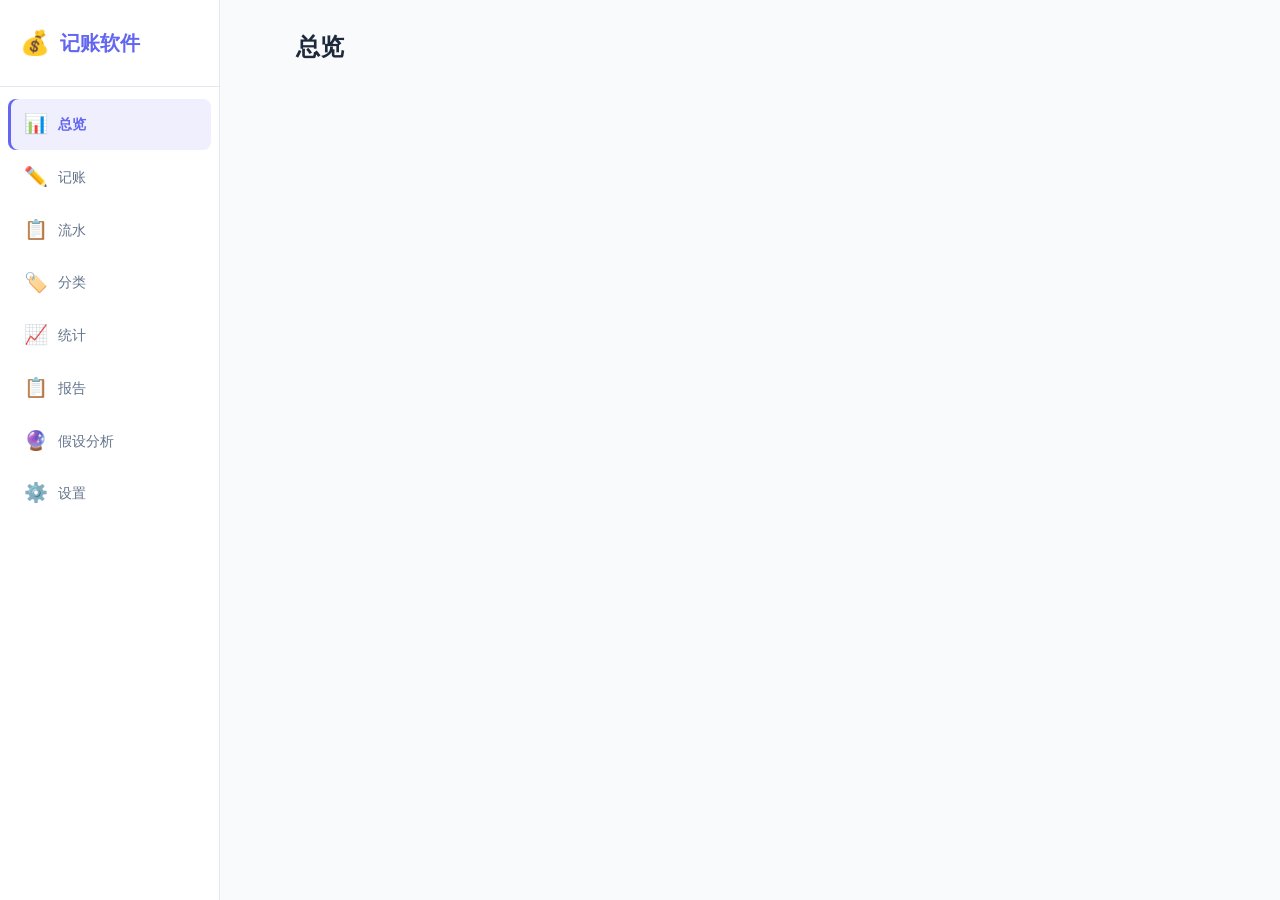
<file: money-wise-v2.0.0.html>
<!DOCTYPE html>
<html lang="zh-CN">
<head>
  <meta charset="UTF-8">
  <meta name="viewport" content="width=device-width, initial-scale=1.0, maximum-scale=1.0, user-scalable=no">
  <meta http-equiv="Content-Security-Policy" content="default-src 'none'; style-src 'unsafe-inline'; script-src 'unsafe-inline';">
  <title>记账软件 v2.0.0</title>
  <style>
/* ===== CSS DESIGN SYSTEM ===== */
:root {
  --primary: #6366F1;
  --primary-light: #818CF8;
  --primary-dark: #4F46E5;
  --success: #10B981;
  --success-light: #34D399;
  --warning: #F59E0B;
  --warning-light: #FBBF24;
  --danger: #EF4444;
  --danger-light: #F87171;
  --bg: #F8FAFC;
  --card-bg: #FFFFFF;
  --text-primary: #1E293B;
  --text-secondary: #64748B;
  --text-muted: #94A3B8;
  --border: #E2E8F0;
  --radius-sm: 8px;
  --radius: 12px;
  --radius-lg: 16px;
  --shadow-sm: 0 1px 2px rgba(0,0,0,0.05);
  --shadow: 0 1px 3px rgba(0,0,0,0.06), 0 1px 2px rgba(0,0,0,0.04);
  --shadow-md: 0 4px 6px -1px rgba(0,0,0,0.07), 0 2px 4px -1px rgba(0,0,0,0.04);
  --shadow-lg: 0 10px 15px -3px rgba(0,0,0,0.08), 0 4px 6px -2px rgba(0,0,0,0.04);
  --transition: all 0.3s cubic-bezier(0.4, 0, 0.2, 1);
  --transition-fast: all 0.15s cubic-bezier(0.4, 0, 0.2, 1);
  --sidebar-width: 220px;
  --bottom-nav-height: 64px;
  --header-height: 56px;
  --safe-bottom: env(safe-area-inset-bottom, 0px);
}

/* ===== DARK MODE ===== */
[data-theme="dark"] {
  --primary: #818CF8;
  --primary-light: #A5B4FC;
  --primary-dark: #6366F1;
  --success: #34D399;
  --success-light: #6EE7B7;
  --warning: #FBBF24;
  --warning-light: #FCD34D;
  --danger: #F87171;
  --danger-light: #FCA5A5;
  --bg: #0F172A;
  --card-bg: #1E293B;
  --text-primary: #F1F5F9;
  --text-secondary: #94A3B8;
  --text-muted: #64748B;
  --border: #334155;
  --shadow-sm: 0 1px 2px rgba(0,0,0,0.3);
  --shadow: 0 1px 3px rgba(0,0,0,0.4);
  --shadow-md: 0 4px 6px -1px rgba(0,0,0,0.5);
  --shadow-lg: 0 10px 15px -3px rgba(0,0,0,0.6);
}
[data-theme="dark"] .card:hover {
  border-color: #475569;
}
[data-theme="dark"] .btn-outline { border-color: #475569; }
[data-theme="dark"] .input-field { border-color: #475569; background: #0F172A; }
[data-theme="dark"] .modal-overlay { background: rgba(0,0,0,0.7); }
[data-theme="dark"] .bottom-nav { border-top-color: #334155; }
[data-theme="dark"] .sidebar { border-right-color: #334155; }
[data-theme="dark"] ::-webkit-scrollbar-thumb { background: #475569; }

*, *::before, *::after { box-sizing: border-box; margin: 0; padding: 0; }

html { font-size: 16px; -webkit-text-size-adjust: 100%; }

body {
  font-family: -apple-system, BlinkMacSystemFont, "Segoe UI", Roboto, "Noto Sans SC", "PingFang SC", "Microsoft YaHei", sans-serif;
  background: var(--bg);
  color: var(--text-primary);
  line-height: 1.6;
  overflow-x: hidden;
  -webkit-font-smoothing: antialiased;
  -moz-osx-font-smoothing: grayscale;
}

a { color: var(--primary); text-decoration: none; }
button { cursor: pointer; font-family: inherit; font-size: inherit; border: none; background: none; }
input, textarea, select { font-family: inherit; font-size: inherit; outline: none; }
ul, ol { list-style: none; }

/* Scrollbar */
::-webkit-scrollbar { width: 6px; height: 6px; }
::-webkit-scrollbar-track { background: transparent; }
::-webkit-scrollbar-thumb { background: var(--border); border-radius: 3px; }
::-webkit-scrollbar-thumb:hover { background: var(--text-muted); }

/* ===== APP LAYOUT ===== */
#app {
  display: flex;
  min-height: 100vh;
  max-width: 1200px;
  margin: 0 auto;
  position: relative;
}

/* Sidebar - desktop only */
.sidebar {
  display: none;
  width: var(--sidebar-width);
  background: var(--card-bg);
  border-right: 1px solid var(--border);
  padding: 24px 0;
  position: fixed;
  top: 0;
  left: 0;
  bottom: 0;
  z-index: 100;
  flex-direction: column;
  overflow-y: auto;
  animation: slideInLeft 0.3s ease;
}

@keyframes slideInLeft {
  from { opacity: 0; transform: translateX(-20px); }
  to { opacity: 1; transform: translateX(0); }
}

.sidebar-logo {
  padding: 0 20px 24px;
  font-size: 1.25rem;
  font-weight: 700;
  color: var(--primary);
  display: flex;
  align-items: center;
  gap: 10px;
  border-bottom: 1px solid var(--border);
  margin-bottom: 12px;
}

.sidebar-logo span { font-size: 1.5rem; }

.sidebar-nav { flex: 1; padding: 0 8px; }

.sidebar-item {
  display: flex;
  align-items: center;
  gap: 10px;
  padding: 10px 16px;
  border-radius: var(--radius-sm);
  color: var(--text-secondary);
  font-size: 0.9rem;
  font-weight: 500;
  transition: var(--transition-fast);
  cursor: pointer;
  margin-bottom: 2px;
  user-select: none;
  -webkit-tap-highlight-color: transparent;
}

.sidebar-item:hover { background: var(--bg); color: var(--text-primary); }
.sidebar-item:active { transform: scale(0.98); }
.sidebar-item.active { background: rgba(99,102,241,0.1); color: var(--primary); font-weight: 600; box-shadow: inset 3px 0 0 var(--primary); }
.sidebar-item .icon { font-size: 1.2rem; width: 24px; text-align: center; }

/* Main content area */
.main-content {
  flex: 1;
  padding: 0 16px calc(90px + var(--safe-bottom));
  padding-top: var(--header-height);
  min-height: 100vh;
  transition: var(--transition);
  width: 100%;
}

/* Top header */
.top-header {
  display: flex;
  align-items: center;
  justify-content: space-between;
  padding: 14px 0 10px;
  margin-bottom: 18px;
  position: sticky;
  top: 0;
  background: var(--bg);
  z-index: 50;
}

.top-header h1 {
  font-size: 1.25rem;
  font-weight: 700;
  letter-spacing: -0.3px;
}

/* ===== PAGE SECTIONS ===== */
.page-section {
  display: none;
  animation: pageEnter 0.35s cubic-bezier(0.4, 0, 0.2, 1);
}

.page-section.active { display: block; }

@keyframes pageEnter {
  from { opacity: 0; transform: translateX(24px) scale(0.98); }
  to { opacity: 1; transform: translateX(0) scale(1); }
}

/* ===== BOTTOM TAB NAVIGATION ===== */
.bottom-nav {
  display: flex;
  position: fixed;
  bottom: 0;
  left: 0;
  right: 0;
  background: var(--card-bg);
  border-top: 1px solid var(--border);
  z-index: 100;
  padding-bottom: var(--safe-bottom);
  height: calc(var(--bottom-nav-height) + var(--safe-bottom));
  box-shadow: 0 -1px 3px rgba(0,0,0,0.04);
}

.nav-item {
  flex: 1;
  display: flex;
  flex-direction: column;
  align-items: center;
  justify-content: center;
  gap: 2px;
  padding: 8px 4px 6px;
  color: var(--text-muted);
  font-size: 0.65rem;
  transition: var(--transition-fast);
  cursor: pointer;
  -webkit-tap-highlight-color: transparent;
  user-select: none;
  min-height: 48px;
}

.nav-item .nav-icon { font-size: 1.35rem; line-height: 1; transition: var(--transition-fast); }
.nav-item .nav-label { font-weight: 500; }
.nav-item.active { color: var(--primary); }
.nav-item.active .nav-icon { transform: scale(1.1); }
.nav-item:active { transform: scale(0.92); }

/* ===== COMMON COMPONENTS ===== */

/* Cards */
.card {
  background: var(--card-bg);
  border-radius: var(--radius);
  box-shadow: var(--shadow);
  padding: 16px;
  margin-bottom: 12px;
  transition: var(--transition);
  border: 1px solid transparent;
}

.card:hover {
  transform: translateY(-2px);
  box-shadow: var(--shadow-md);
  border-color: var(--border);
}

.card-title {
  font-size: 0.8rem;
  font-weight: 600;
  color: var(--text-secondary);
  margin-bottom: 10px;
  text-transform: uppercase;
  letter-spacing: 0.5px;
}

/* Buttons */
.btn {
  display: inline-flex;
  align-items: center;
  justify-content: center;
  gap: 6px;
  padding: 10px 20px;
  border-radius: var(--radius-sm);
  font-weight: 600;
  font-size: 0.9rem;
  transition: var(--transition-fast);
  cursor: pointer;
  border: none;
  -webkit-tap-highlight-color: transparent;
  user-select: none;
  position: relative;
  overflow: hidden;
}

.btn:active { transform: scale(0.96); }
.btn:hover { transform: translateY(-1px); }
.btn:active::after {
  content: '';
  position: absolute;
  inset: 0;
  background: rgba(255,255,255,0.2);
  border-radius: inherit;
  pointer-events: none;
}

.btn-primary { background: var(--primary); color: white; }
.btn-primary:hover { background: var(--primary-dark); }
.btn-success { background: var(--success); color: white; }
.btn-success:hover { background: #059669; }
.btn-warning { background: var(--warning); color: white; }
.btn-danger { background: var(--danger); color: white; }
.btn-danger:hover { background: #DC2626; }
.btn-outline { background: transparent; border: 1.5px solid var(--border); color: var(--text-primary); }
.btn-outline:hover { border-color: var(--primary); color: var(--primary); }
.btn-ghost { background: transparent; color: var(--text-secondary); }
.btn-ghost:hover { background: var(--bg); color: var(--text-primary); }
.btn-sm { padding: 6px 12px; font-size: 0.8rem; }
.btn-lg { padding: 14px 28px; font-size: 1rem; }
.btn-block { width: 100%; }

/* Form inputs */
.input-group { margin-bottom: 16px; }
.input-label {
  display: block;
  font-size: 0.85rem;
  font-weight: 600;
  color: var(--text-secondary);
  margin-bottom: 6px;
}

.input-field {
  width: 100%;
  padding: 10px 14px;
  border: 1.5px solid var(--border);
  border-radius: var(--radius-sm);
  background: var(--card-bg);
  color: var(--text-primary);
  font-size: 0.95rem;
  transition: var(--transition-fast);
}

.input-field:focus { border-color: var(--primary); box-shadow: 0 0 0 3px rgba(99,102,241,0.12); }
.input-field:hover { border-color: var(--primary-light); }
.input-field::placeholder { color: var(--text-muted); }

/* Modal */
.modal-overlay {
  position: fixed;
  inset: 0;
  background: rgba(0,0,0,0.45);
  z-index: 1001;
  display: none;
  align-items: center;
  justify-content: center;
  padding: 16px;
  animation: fadeIn 0.25s ease;
  backdrop-filter: blur(4px);
  -webkit-backdrop-filter: blur(4px);
  transition: background 0.25s ease;
}

.modal-overlay.open { display: flex; }

.modal-content {
  background: var(--card-bg);
  border-radius: var(--radius-lg);
  padding: 28px;
  max-width: 480px;
  width: 100%;
  max-height: 85vh;
  overflow-y: auto;
  animation: modalScale 0.35s cubic-bezier(0.34, 1.56, 0.64, 1);
  box-shadow: var(--shadow-lg);
}

@keyframes fadeIn { from { opacity: 0; } to { opacity: 1; } }
@keyframes modalScale {
  from { opacity: 0; transform: scale(0.92) translateY(18px); }
  to { opacity: 1; transform: scale(1) translateY(0); }
}

.modal-title {
  font-size: 1.1rem;
  font-weight: 700;
  margin-bottom: 16px;
}

.modal-actions {
  display: flex;
  gap: 8px;
  justify-content: flex-end;
  margin-top: 20px;
  flex-wrap: wrap;
}

/* Toast */
.toast-container {
  position: fixed;
  top: 16px;
  left: 50%;
  transform: translateX(-50%);
  z-index: 999;
  display: flex;
  flex-direction: column;
  gap: 8px;
  pointer-events: none;
  max-width: calc(100vw - 32px);
}

.toast {
  background: var(--card-bg);
  border-radius: var(--radius-sm);
  padding: 12px 20px;
  box-shadow: var(--shadow-lg);
  font-size: 0.9rem;
  font-weight: 500;
  animation: toastSlide 0.35s cubic-bezier(0.34, 1.56, 0.64, 1);
  pointer-events: auto;
  display: flex;
  align-items: center;
  gap: 10px;
  border-left: 4px solid var(--primary);
  min-width: 200px;
  max-width: 400px;
  line-height: 1.4;
}

.toast.success { border-left-color: var(--success); }
.toast.error { border-left-color: var(--danger); }
.toast.warning { border-left-color: var(--warning); }

@keyframes toastSlide {
  from { opacity: 0; transform: translateY(-20px) scale(0.92); }
  70% { opacity: 1; transform: translateY(4px) scale(1.01); }
  to { opacity: 1; transform: translateY(0) scale(1); }
}

/* Empty state */
.empty-state {
  text-align: center;
  padding: 48px 16px;
  color: var(--text-muted);
}

.empty-state .empty-icon { font-size: 3rem; margin-bottom: 12px; display: block; }
.empty-state .empty-text { font-size: 1rem; margin-bottom: 4px; font-weight: 500; }
.empty-state .empty-hint { font-size: 0.85rem; line-height: 1.5; }

/* Badge */
.badge {
  display: inline-flex;
  align-items: center;
  padding: 2px 8px;
  border-radius: 10px;
  font-size: 0.75rem;
  font-weight: 600;
}

.badge-primary { background: rgba(99,102,241,0.1); color: var(--primary); }
.badge-success { background: rgba(16,185,129,0.1); color: var(--success); }
.badge-warning { background: rgba(245,158,11,0.1); color: var(--warning); }
.badge-danger { background: rgba(239,68,68,0.1); color: var(--danger); }

/* ===== RESPONSIVE: TABLET (480px+) ===== */
@media (min-width: 481px) {
  .main-content {
    padding: 0 28px 28px;
    padding-top: var(--header-height);
  }
  .top-header {
    padding: 16px 0 12px;
  }
  .grid-4 { gap: 16px; }
  .card { padding: 20px; }
}

/* ===== RESPONSIVE: DESKTOP (1024px+) ===== */
@media (min-width: 1024px) {
  .sidebar { display: flex; }
  .bottom-nav { display: none; }
  .main-content {
    margin-left: var(--sidebar-width);
    max-width: calc(1200px - var(--sidebar-width));
    padding: 0 36px 36px;
    padding-top: 28px;
  }
  .top-header { position: static; padding: 0 0 24px; }
  .top-header h1 { font-size: 1.5rem; }
  .grid-4 { gap: 20px; }
  .card { padding: 24px; margin-bottom: 16px; }
}

/* ===== UTILITY ===== */
.flex { display: flex; }
.flex-col { display: flex; flex-direction: column; }
.flex-1 { flex: 1; }
.items-center { align-items: center; }
.justify-between { justify-content: space-between; }
.justify-center { justify-content: center; }
.gap-4 { gap: 4px; }
.gap-8 { gap: 8px; }
.gap-12 { gap: 12px; }
.gap-16 { gap: 16px; }
.mt-8 { margin-top: 8px; }
.mt-16 { margin-top: 16px; }
.mb-8 { margin-bottom: 8px; }
.mb-16 { margin-bottom: 16px; }
.text-center { text-align: center; }
.text-right { text-align: right; }
.text-xs { font-size: 0.75rem; }
.text-sm { font-size: 0.85rem; }
.text-lg { font-size: 1.15rem; }
.text-xl { font-size: 1.5rem; }
.text-2xl { font-size: 2rem; }
.font-bold { font-weight: 700; }
.font-semibold { font-weight: 600; }
.text-muted { color: var(--text-muted); }
.text-secondary { color: var(--text-secondary); }
.text-primary { color: var(--primary); }
.text-danger { color: var(--danger); }
.text-success { color: var(--success); }
.text-warning { color: var(--warning); }
.truncate { overflow: hidden; text-overflow: ellipsis; white-space: nowrap; }
.hidden { display: none !important; }
.w-full { width: 100%; }
.grid-2 { display: grid; grid-template-columns: 1fr 1fr; gap: 12px; }
.grid-3 { display: grid; grid-template-columns: 1fr 1fr 1fr; gap: 12px; }
.grid-4 { display: grid; grid-template-columns: 1fr 1fr; gap: 12px; }

@media (max-width: 600px) {
  .grid-2 { grid-template-columns: 1fr; }
}

@media (min-width: 481px) {
  .grid-4 { grid-template-columns: 1fr 1fr; }
}

@media (min-width: 1024px) {
  .grid-4 { grid-template-columns: 1fr 1fr 1fr 1fr; }
}

.grid-5 { display: grid; grid-template-columns: repeat(3, 1fr); gap: 8px; }

@media (min-width: 481px) {
  .grid-5 { grid-template-columns: repeat(5, 1fr); }
}

/* ===== ANIMATIONS ===== */
@keyframes shake {
  0%, 100% { transform: translateX(0); }
  10%, 30%, 50%, 70%, 90% { transform: translateX(-4px); }
  20%, 40%, 60%, 80% { transform: translateX(4px); }
}
.shake { animation: shake 0.45s cubic-bezier(0.36, 0.07, 0.19, 0.97); }

@keyframes slideInRight {
  from { opacity: 0; transform: translateX(30px); }
  to { opacity: 1; transform: translateX(0); }
}
.warning-slide { animation: slideInRight 0.45s cubic-bezier(0.34, 1.56, 0.64, 1); }

@keyframes slideUp {
  from { opacity: 0; transform: translateY(16px); }
  to { opacity: 1; transform: translateY(0); }
}

@keyframes bpFadeIn {
  from { opacity: 0.5; transform: translateY(-6px); }
  to { opacity: 1; transform: translateY(0); }
}

.card-hover:hover {
  transform: translateY(-2px);
  box-shadow: 0 4px 12px rgba(0,0,0,0.08);
}

/* ===== CALENDAR HEATMAP ===== */
.heatmap-container { user-select: none; }
.heatmap-grid {
  display: grid;
  grid-template-columns: repeat(7, 1fr);
  gap: 3px;
  margin-top: 8px;
}
.heatmap-day {
  aspect-ratio: 1;
  display: flex;
  align-items: center;
  justify-content: center;
  font-size: 0.78rem;
  font-weight: 500;
  border-radius: 6px;
  cursor: pointer;
  transition: transform 0.15s ease, box-shadow 0.15s ease;
  position: relative;
  min-height: 36px;
}
.heatmap-day:hover {
  transform: scale(1.12);
  box-shadow: 0 2px 8px rgba(0,0,0,0.15);
  z-index: 2;
}
.heatmap-day.future {
  opacity: 0.35;
  cursor: default;
  pointer-events: none;
}
.heatmap-day.empty-day {
  background: #F1F5F9 !important;
  color: #94A3B8;
}
[data-theme="dark"] .heatmap-day.empty-day {
  background: #1E293B !important;
  color: #64748B;
}
.heatmap-day .heatmap-tooltip {
  display: none;
  position: absolute;
  bottom: 110%;
  left: 50%;
  transform: translateX(-50%);
  background: #1E293B;
  color: white;
  padding: 4px 10px;
  border-radius: 6px;
  font-size: 0.72rem;
  white-space: nowrap;
  z-index: 10;
  font-weight: 500;
  box-shadow: 0 2px 8px rgba(0,0,0,0.2);
}
[data-theme="dark"] .heatmap-day .heatmap-tooltip { background: #0F172A; }
.heatmap-day:hover .heatmap-tooltip { display: block; }
.heatmap-weekday {
  text-align: center;
  font-size: 0.7rem;
  color: var(--text-muted);
  font-weight: 600;
  padding: 2px 0;
}
.heatmap-legend {
  display: flex;
  align-items: center;
  gap: 4px;
  margin-top: 8px;
  flex-wrap: wrap;
  justify-content: center;
}
.heatmap-legend-item {
  width: 16px;
  height: 16px;
  border-radius: 3px;
}
.heatmap-legend-label {
  font-size: 0.65rem;
  color: var(--text-muted);
  margin-right: 6px;
}
.heatmap-day-popup {
  margin-top: 12px;
  border-top: 1px solid var(--border);
  padding-top: 12px;
}
.heatmap-day-popup-title {
  font-size: 0.85rem;
  font-weight: 600;
  margin-bottom: 8px;
  color: var(--text-secondary);
}

/* ===== TAB NAV INDICATOR ===== */
.nav-item { position: relative; }
.nav-item::after {
  content: '';
  position: absolute;
  bottom: 2px;
  left: 50%;
  transform: translateX(-50%) scaleX(0);
  width: 24px;
  height: 3px;
  border-radius: 2px;
  background: var(--primary);
  transition: transform 0.25s cubic-bezier(0.34, 1.56, 0.64, 1);
}
.nav-item.active::after { transform: translateX(-50%) scaleX(1); }

/* ===== EMPTY STATE POLISH ===== */
.empty-state { padding: 56px 16px; }
.empty-state .empty-icon { font-size: 3.5rem; margin-bottom: 16px; opacity: 0.6; }
.empty-state .empty-text { font-size: 1.05rem; font-weight: 600; color: var(--text-secondary); margin-bottom: 6px; }
.empty-state .empty-hint { font-size: 0.85rem; color: var(--text-muted); max-width: 280px; margin: 0 auto; line-height: 1.5; }

/* ===== RECORD CARD POLISH ===== */
.record-card {
  transition: var(--transition);
  cursor: pointer;
  position: relative;
  overflow: hidden;
}
.record-card:hover {
  transform: translateY(-1px);
  box-shadow: var(--shadow-md);
}
.record-card:active {
  transform: scale(0.99);
}
/* ===== COMPACT RECORD VIEW ===== */
.record-card.compact {
  padding: 6px 10px;
  margin-bottom: 3px;
  border-radius: var(--radius-sm);
}
.record-card.compact:hover {
  transform: none;
  box-shadow: var(--shadow);
}
.record-card.compact:active {
  transform: none;
}
.record-card.compact .compact-row {
  display: flex;
  align-items: center;
  gap: 8px;
  font-size: 0.82rem;
}
.record-card.compact .compact-date {
  color: var(--text-muted);
  font-size: 0.75rem;
  white-space: nowrap;
  min-width: 75px;
  flex-shrink: 0;
}
.record-card.compact .compact-cat {
  display: flex;
  align-items: center;
  gap: 3px;
  min-width: 60px;
  flex-shrink: 0;
  font-weight: 500;
}
.record-card.compact .compact-note {
  flex: 1;
  min-width: 0;
  overflow: hidden;
  text-overflow: ellipsis;
  white-space: nowrap;
  color: var(--text-secondary);
  font-size: 0.78rem;
}
.record-card.compact .compact-amount {
  font-weight: 600;
  font-size: 0.85rem;
  white-space: nowrap;
  flex-shrink: 0;
  text-align: right;
  min-width: 70px;
}
.record-card.compact .record-del-btn {
  position: static !important;
  opacity: 0.5 !important;
  font-size: 0.7rem !important;
  padding: 0 4px !important;
  flex-shrink: 0;
}
.record-card.compact .record-delete-btn {
  display: none;
}
.record-card.compact:hover .record-del-btn {
  opacity: 0.8 !important;
}
.view-toggle-btn {
  background: var(--bg);
  border: 1px solid var(--border);
  border-radius: var(--radius-sm);
  padding: 4px 10px;
  font-size: 0.78rem;
  cursor: pointer;
  transition: var(--transition-fast);
  color: var(--text-secondary);
  display: inline-flex;
  align-items: center;
  gap: 4px;
}
.view-toggle-btn:hover {
  border-color: var(--primary);
  color: var(--primary);
}
.view-toggle-btn.active {
  background: var(--primary);
  color: white;
  border-color: var(--primary);
}

/* ===== CATEGORY ACCORDION ===== */
.cat-item {
  border-bottom: 1px solid var(--border);
  background: var(--card-bg);
  transition: background 0.15s;
}

/* Header row */
.cat-header {
  display: flex;
  align-items: center;
  gap: 8px;
  padding: 10px 12px;
  cursor: default;
  user-select: none;
}

/* Expand/collapse arrow */
.cat-arrow {
  font-size: 0.55rem;
  color: var(--text-muted);
  flex-shrink: 0;
  width: 18px;
  height: 18px;
  display: inline-flex;
  align-items: center;
  justify-content: center;
  border-radius: 4px;
  cursor: pointer;
  transition: transform 0.25s ease, background 0.15s, color 0.15s;
  user-select: none;
}
.cat-arrow:hover {
  color: var(--text-primary);
  background: var(--bg);
}
.cat-arrow.expanded {
  transform: rotate(90deg);
}
.cat-arrow-empty {
  width: 18px;
  flex-shrink: 0;
}

/* Color dot */
.cat-dot {
  width: 10px;
  height: 10px;
  border-radius: 50%;
  flex-shrink: 0;
  display: inline-block;
}

/* Icon */
.cat-icon {
  font-size: 1.15rem;
  flex-shrink: 0;
  line-height: 1;
}

/* Name */
.cat-name {
  flex: 1;
  font-weight: 600;
  font-size: 0.88rem;
  min-width: 0;
  overflow: hidden;
  text-overflow: ellipsis;
  white-space: nowrap;
  color: var(--text-primary);
}

/* Budget input group */
.cat-budget {
  display: flex;
  align-items: center;
  gap: 3px;
  flex-shrink: 0;
  margin-left: auto;
}
.cat-budget .budget-input {
  width: 68px;
  padding: 3px 6px;
  border: 1px solid var(--border);
  border-radius: 4px;
  background: var(--card-bg);
  color: var(--text-primary);
  font-size: 0.82rem;
  text-align: right;
  outline: none;
}
.cat-budget .budget-input:focus {
  border-color: var(--primary);
  box-shadow: 0 0 0 2px rgba(99,102,241,0.15);
}
.cat-budget .budget-toggle {
  padding: 2px 7px;
  font-size: 0.7rem;
  border: 1px solid var(--border);
  border-radius: 4px;
  background: var(--card-bg);
  cursor: pointer;
  user-select: none;
  color: var(--text-secondary);
  line-height: 1.2;
  transition: border-color 0.15s;
}
.cat-budget .budget-toggle:hover {
  border-color: var(--primary);
  color: var(--primary);
}
.cat-budget .budget-unit {
  font-size: 0.7rem;
  color: var(--text-muted);
  white-space: nowrap;
}

/* Action icons in header */
.cat-action-icons {
  display: flex;
  align-items: center;
  gap: 1px;
  flex-shrink: 0;
  margin: 0 2px;
}
.cat-action-icon {
  font-size: 0.7rem;
  cursor: pointer;
  padding: 2px 5px;
  border-radius: 4px;
  opacity: 0.35;
  transition: opacity 0.15s, background 0.15s;
  line-height: 1;
  user-select: none;
}
.cat-action-icon:hover {
  opacity: 1;
  background: var(--bg);
}

/* Body (collapsible) */
.cat-body {
  overflow: hidden;
  transition: max-height 0.35s cubic-bezier(0.4, 0, 0.2, 1);
}
.cat-body-inner {
  padding: 0 14px 10px 48px;
  border-top: 1px dashed var(--border);
  margin-top: 0;
}

/* Children container inside expanded body */
.cat-children {
  border-left: 2px solid var(--border);
  margin-left: 0;
  padding-left: 0;
}

/* Action buttons */
.cat-actions {
  display: flex;
  gap: 8px;
  padding: 10px 0 4px 0;
  flex-wrap: wrap;
}
.cat-btn {
  display: inline-flex;
  align-items: center;
  gap: 4px;
  padding: 6px 14px;
  font-size: 0.78rem;
  border: 1px solid var(--border);
  border-radius: 6px;
  background: var(--card-bg);
  color: var(--text-primary);
  cursor: pointer;
  transition: all 0.15s;
  line-height: 1.2;
  user-select: none;
}
.cat-btn:hover {
  border-color: var(--primary);
  color: var(--primary);
  background: var(--bg);
}

/* Breadcrumb for deep nesting */
.cat-breadcrumb {
  font-size: 0.72rem;
  color: var(--text-muted);
  padding: 5px 0 8px 0;
  display: flex;
  align-items: center;
  gap: 3px;
  flex-wrap: wrap;
  border-bottom: 1px solid var(--border);
  margin-bottom: 8px;
}
.cat-breadcrumb .crumb-item {
  cursor: pointer;
  padding: 2px 5px;
  border-radius: 4px;
  transition: background 0.15s, color 0.15s;
  color: var(--text-secondary);
}
.cat-breadcrumb .crumb-item:hover {
  background: var(--bg);
  color: var(--primary);
}
.cat-breadcrumb .crumb-sep {
  color: var(--text-muted);
  font-size: 0.65rem;
}
.cat-breadcrumb .crumb-current {
  color: var(--text-primary);
  font-weight: 600;
}

/* ===== BUDGET VIEW TOGGLE (slider style) ===== */
.budget-view-toggle {
  position: relative;
  display: inline-flex;
  border: 1px solid var(--border);
  border-radius: 6px;
  overflow: hidden;
  font-size: 0.72rem;
  cursor: pointer;
  user-select: none;
  line-height: 1;
}
.budget-view-toggle .bvt-slider {
  position: absolute;
  top: 1px;
  bottom: 1px;
  left: 1px;
  width: calc(50% - 1px);
  background: var(--primary);
  border-radius: 5px;
  z-index: 1;
  transition: left 0.2s ease;
}
.budget-view-toggle.segmented .bvt-slider {
  left: 50%;
}
.budget-view-toggle .bvt-label {
  padding: 3px 10px;
  position: relative;
  z-index: 2;
  transition: color 0.15s;
  color: var(--text-primary);
}
.budget-view-toggle .bvt-label.active {
  color: #fff;
}

/* ===== PRINT STYLES ===== */
@media print {
  @page { margin: 15mm; }
  body { background: white; color: black; }
  /* Hide everything except the report page */
  .sidebar, .bottom-nav, .top-header, .toast-container, .modal-overlay,
  .nav-item, .sidebar-item,
  #toastContainer, #modalOverlay,
  .page-section:not(#page-report),
  .report-header-buttons,
  .no-print { display: none !important; }
  .main-content { margin: 0 !important; max-width: 100% !important; padding: 0 !important; }
  #page-report { display: block !important; }
  #page-report .card { box-shadow: none !important; border: 1px solid #ddd !important; break-inside: avoid; page-break-inside: avoid; }
  #page-report canvas { max-width: 100% !important; }
  #page-report .btn { display: none !important; }
}

/* ===== CHART EXPAND MODAL ===== */
.chart-modal-backdrop {
  position: fixed;
  z-index: 1000;
  top: 0;
  left: 0;
  width: 100vw;
  height: 100vh;
  background: rgba(0,0,0,0.4);
  display: flex;
  align-items: center;
  justify-content: center;
  animation: chartModalFadeIn 0.2s ease;
}
.chart-modal {
  background: var(--card-bg);
  border-radius: var(--radius-lg);
  box-shadow: 0 20px 60px rgba(0,0,0,0.15);
  max-width: min(90vw, 800px);
  max-height: 90vh;
  overflow: auto;
  padding: 24px;
  animation: chartModalScaleIn 0.25s cubic-bezier(0.34, 1.56, 0.64, 1);
  position: relative;
}
.chart-modal .heatmap-grid {
  max-width: 500px;
  margin: 0 auto;
}
.chart-modal .heatmap-day {
  min-width: 36px;
  min-height: 36px;
  font-size: 0.85rem;
}
.chart-modal-close {
  position: absolute;
  top: 8px;
  right: 8px;
  width: 32px;
  height: 32px;
  border-radius: 50%;
  border: none;
  background: var(--border);
  color: var(--text-secondary);
  font-size: 1rem;
  cursor: pointer;
  display: flex;
  align-items: center;
  justify-content: center;
  transition: var(--transition-fast);
}
.chart-modal-close:hover {
  background: var(--danger);
  color: white;
}
@keyframes chartModalFadeIn {
  from { opacity: 0; }
  to { opacity: 1; }
}
@keyframes chartModalScaleIn {
  from { opacity: 0; transform: scale(0.85); }
  to { opacity: 1; transform: scale(1); }
}

/* ===== CHART EXPAND (MODAL) — Issues 1&4 ===== */
/* Dimmed backdrop */
.chart-expand-overlay {
  position: fixed !important;
  z-index: 1000 !important;
  inset: 0 !important;
  background: rgba(0,0,0,0.4) !important;
  display: flex !important;
  align-items: center !important;
  justify-content: center !important;
  animation: expandFadeIn 0.25s ease !important;
}

/* Inner modal card */
.chart-expand-inner {
  background: var(--card-bg) !important;
  border-radius: 16px !important;
  padding: 20px 24px !important;
  max-width: 720px !important;
  width: 92% !important;
  max-height: 88vh !important;
  overflow-y: auto !important;
  position: relative !important;
  box-shadow: 0 20px 60px rgba(0,0,0,0.2) !important;
  animation: expandSlideIn 0.25s ease !important;
}

.chart-expand-inner canvas {
  max-width: 100% !important;
  max-height: 65vh !important;
  margin: 0 auto !important;
  display: block !important;
}

/* Close button inside modal */
.chart-expand-close {
  position: absolute !important;
  top: 8px !important;
  right: 8px !important;
  z-index: 1 !important;
  background: var(--danger) !important;
  color: white !important;
  border: none !important;
  border-radius: 50% !important;
  width: 32px !important;
  height: 32px !important;
  font-size: 0.9rem !important;
  cursor: pointer !important;
  display: flex !important;
  align-items: center !important;
  justify-content: center !important;
  box-shadow: 0 2px 8px rgba(0,0,0,0.15) !important;
  line-height: 1 !important;
}

/* Heatmap constraint inside expand modal (Issue 2) */
.chart-expand-inner .heatmap-grid {
  max-width: 480px !important;
  margin: 0 auto !important;
}
.chart-expand-inner .heatmap-day {
  width: 54px !important;
  height: 54px !important;
  font-size: 0.85rem !important;
}
.chart-expand-inner #expandPieChart {
  width: 100% !important;
  max-width: 650px !important;
  height: 400px !important;
  margin: 0 auto !important;
  display: block !important;
  pointer-events: auto !important;
  touch-action: auto !important;
}

/* Ensure main pie chart receives mouse events */
#pieChart {
  pointer-events: auto;
}

/* Animation keyframes */
@keyframes expandFadeIn {
  from { opacity: 0; }
  to { opacity: 1; }
}
@keyframes expandSlideIn {
  from { opacity: 0; transform: translateY(20px) scale(0.95); }
  to { opacity: 1; transform: translateY(0) scale(1); }
}

/* Budget progress bar fill */
.budget-bar-fill {
  transition: width 0.35s ease;
}

/* ===== BILLS CENTER COMPONENTS ===== */

/* Card variant for Bills Center modal */
.bills-card {
  margin-bottom: 8px;
  padding: 12px;
}

/* Card title bar with flex layout */
.bills-card-title {
  font-size: 0.75rem;
  display: flex;
  align-items: center;
  justify-content: space-between;
}

/* Income input (larger, bolder) */
.bills-income-input {
  font-size: 1rem;
  font-weight: 600;
}

/* Bill list row item */
.bills-list-item {
  display: flex;
  align-items: center;
  gap: 8px;
  padding: 6px 0;
  border-bottom: 1px solid var(--border);
}

/* Bill category icon (clickable) */
.bills-cat-icon {
  cursor: pointer;
  font-size: 1.2rem;
}

/* Bill amount inline input */
.bills-amount-input {
  width: 90px;
  padding: 4px 8px;
  font-size: 0.85rem;
  text-align: right;
}

/* Small delete button */
.bills-delete-btn {
  padding: 2px 6px;
  font-size: 0.7rem;
  color: var(--danger);
  opacity: 0.6;
}

/* Summary card with background tint */
.bills-summary {
  padding: 12px;
  background: var(--bg);
}

/* Dashed summary divider */
.bills-summary-divider {
  border-top: 2px dashed var(--border);
  margin: 6px 0;
}

/* Summary total amount (primary color) */
.bills-total-amount {
  color: var(--primary);
  font-size: 1.1rem;
}

/* ===== CATEGORY PICKER BILLS SECTION ===== */

/* Section header with border-top */
.picker-section-header {
  font-size: 0.85rem;
  font-weight: 600;
  padding: 8px 4px 4px;
  color: var(--text-secondary);
  border-top: 1px solid var(--border);
  margin-top: 4px;
}

/* Bill category item in picker */
.picker-bill-item {
  padding: 8px 12px;
  cursor: pointer;
  border-radius: var(--radius-sm);
  transition: var(--transition-fast);
  display: flex;
  align-items: center;
  gap: 8px;
  background: rgba(99, 102, 241, 0.04);
}

.picker-bill-item:hover {
  background: var(--bg);
}

/* Bill badge in picker */
.picker-bill-badge {
  font-size: 0.65rem;
  padding: 1px 5px;
  border-radius: 4px;
  background: var(--primary);
  color: white;
  margin-left: auto;
}

/* ===== BILL TOGGLE (Chart) ===== */

.bill-toggle {
  display: inline-flex;
  align-items: center;
  gap: 4px;
  font-size: 0.78rem;
  cursor: pointer;
  margin-left: auto;
}

.bill-toggle input[type="checkbox"] {
  accent-color: var(--primary);
}

/* ===== SETTINGS NAV CARD ===== */

.settings-nav-card {
  border-left: 4px solid var(--primary);
  padding: 12px;
  cursor: pointer;
}

.settings-nav-card .settings-nav-icon {
  font-size: 1.2rem;
}

.settings-nav-card .settings-nav-title {
  font-weight: 600;
  font-size: 0.9rem;
}

.settings-nav-card .settings-nav-subtitle {
  font-size: 0.75rem;
  color: var(--text-muted);
}

.settings-nav-card .settings-nav-arrow {
  margin-left: auto;
  font-size: 0.78rem;
  color: var(--primary);
}

.settings-nav-card .settings-nav-hint {
  font-size: 0.7rem;
  color: var(--text-secondary);
  margin-top: 8px;
}

/* ===== SETTINGS PERCENT BASE TOGGLE ===== */

.percent-base-group {
  display: none;
}

.percent-base-group.visible {
  display: block;
}

/* 🔮 What-If Analysis */
.whatif-container {
  max-width: 1200px;
  margin: 0 auto;
}
.whatif-param-item {
  display: flex;
  flex-direction: column;
  gap: 4px;
}
.whatif-cat-root {
  border: 1px solid var(--border, #e5e7eb);
  border-radius: 8px;
  margin-bottom: 8px;
  overflow: hidden;
}
.whatif-cat-root-header {
  display: flex;
  align-items: center;
  gap: 8px;
  padding: 8px 12px;
  cursor: pointer;
  background: var(--bg-secondary, #f9fafb);
  font-weight: 500;
  font-size: 0.9rem;
}
.whatif-cat-root-header:hover {
  background: var(--bg-hover, #f3f4f6);
}
.whatif-expand-icon {
  font-size: 0.7rem;
  width: 16px;
  text-align: center;
}
.whatif-cat-body {
  padding: 8px 12px 8px 28px;
}
.whatif-cat-row {
  display: flex;
  align-items: center;
  gap: 8px;
  padding: 4px 0;
  flex-wrap: wrap;
}
.whatif-cat-child {
  padding-left: 20px;
  border-left: 2px solid var(--border, #e5e7eb);
}
.whatif-cat-label {
  min-width: 80px;
  font-size: 0.85rem;
  font-weight: 500;
}
.whatif-mode-select {
  width: auto;
  min-width: 100px;
  padding: 4px 8px;
  font-size: 0.8rem;
}
.whatif-value-input {
  width: 80px;
  padding: 4px 8px;
  font-size: 0.8rem;
}
.whatif-hypo-row {
  display: flex;
  align-items: center;
  gap: 8px;
  margin-bottom: 8px;
}
.whatif-hypo-row .input-field {
  padding: 4px 8px;
  font-size: 0.8rem;
}
.whatif-summary-card {
  background: linear-gradient(135deg, var(--bg-secondary, #f9fafb), var(--card-bg));
}
.whatif-progress-bar {
  height: 8px;
  background: var(--border, #e5e7eb);
  border-radius: 4px;
  overflow: hidden;
  max-width: 200px;
  margin: 0 auto;
}
.whatif-progress-fill {
  height: 100%;
  background: var(--primary, #6366F1);
  border-radius: 4px;
  transition: width 0.3s;
}
.whatif-ring {
  border-radius: 50%;
}
/* Savings comparison horizontal bar */
.savings-row {
  display: flex;
  align-items: center;
  gap: 8px;
  justify-content: center;
  margin-bottom: 12px;
  flex-wrap: wrap;
  font-size: 0.85rem;
}
.savings-row .savings-value {
  font-weight: 700;
}
.savings-row .savings-arrow {
  font-size: 1rem;
  color: var(--text-muted);
}
.savings-row .savings-pct {
  font-size: 0.75rem;
  color: var(--text-muted);
}
.savings-bar-wrapper {
  max-width: 360px;
  margin: 0 auto 8px;
}
.savings-bar-track {
  position: relative;
  height: 14px;
  background: var(--bg-secondary, #f3f4f6);
  border-radius: 7px;
  overflow: hidden;
}
.savings-bar-fill {
  position: absolute;
  top: 0;
  height: 100%;
  border-radius: 7px;
  transition: width 0.4s ease;
  min-width: 4px;
}
.savings-bar-fill.fill-better {
  background: linear-gradient(90deg, #10B981, #059669);
}
.savings-bar-fill.fill-worse {
  background: linear-gradient(90deg, #EF4444, #DC2626);
}
.savings-bar-baseline {
  position: absolute;
  top: -2px;
  left: 50%;
  width: 2px;
  height: calc(100% + 4px);
  background: var(--text-primary, #1E293B);
  z-index: 2;
  border-radius: 1px;
}
.savings-bar-scale {
  display: flex;
  justify-content: space-between;
  margin-top: 2px;
  font-size: 0.6rem;
  color: var(--text-muted);
  padding: 0 4px;
}
.savings-compare-footer {
  text-align: center;
  font-size: 0.8rem;
  padding-top: 6px;
  border-top: 1px solid var(--border, #e5e7eb);
  margin-top: 8px;
}
.savings-compare-footer .savings-target {
  color: var(--text-muted);
}
.savings-compare-footer .savings-status {
  margin-left: 8px;
  font-weight: 600;
}
.whatif-compare-table {
  font-size: 0.85rem;
}
.whatif-compare-header {
  display: grid;
  grid-template-columns: 2fr 1fr 1fr 1fr 1fr;
  gap: 8px;
  padding: 8px 0;
  font-weight: 600;
  font-size: 0.75rem;
  color: var(--text-muted);
  border-bottom: 1px solid var(--border, #e5e7eb);
}
.whatif-compare-row {
  display: grid;
  grid-template-columns: 2fr 1fr 1fr 1fr 1fr;
  gap: 8px;
  padding: 6px 0;
  align-items: center;
  border-bottom: 1px solid var(--border, #e5e7eb);
}
.whatif-child-row {
  font-size: 0.8rem;
  color: var(--text-secondary, #64748B);
  padding-left: 4px;
}
.whatif-compare-total {
  border-bottom: none;
  border-top: 2px solid var(--border, #e5e7eb);
  padding-top: 8px;
  margin-top: 4px;
}

.whatif-two-col {
  display: grid;
  grid-template-columns: 1fr 1fr;
  gap: 20px;
  align-items: start;
}
.whatif-left {
  min-width: 0;
  position: sticky;
  top: 16px;
}
.whatif-right {
  min-width: 0;
}
.whatif-right-empty {
  display: flex;
  align-items: center;
  justify-content: center;
  min-height: 400px;
  border: 2px dashed var(--border, #e5e7eb);
  border-radius: 12px;
  color: var(--text-muted);
  text-align: center;
  padding: 40px;
  font-size: 0.9rem;
}
@media (max-width: 768px) {
  .whatif-two-col {
    grid-template-columns: 1fr;
  }
  .whatif-left {
    position: static;
  }
}

  </style>
</head>
<body>

  <!-- Toast container -->
  <div class="toast-container" id="toastContainer"></div>

  <!-- Modal container -->
  <div class="modal-overlay" id="modalOverlay">
    <div class="modal-content" id="modalContent"></div>
  </div>

  <div id="app">
    <!-- Sidebar -->
    <aside class="sidebar" id="sidebar">
      <div class="sidebar-logo">
        <span>💰</span> 记账软件
      </div>
      <nav class="sidebar-nav" id="sidebarNav">
        <div class="sidebar-item active" data-tab="overview"><span class="icon">📊</span> 总览</div>
        <div class="sidebar-item" data-tab="add"><span class="icon">✏️</span> 记账</div>
        <div class="sidebar-item" data-tab="records"><span class="icon">📋</span> 流水</div>
        <div class="sidebar-item" data-tab="categories"><span class="icon">🏷️</span> 分类</div>
        <div class="sidebar-item" data-tab="stats"><span class="icon">📈</span> 统计</div>
        <div class="sidebar-item" data-tab="report"><span class="icon">📋</span> 报告</div>
        <div class="sidebar-item" data-tab="whatif"><span class="icon">🔮</span> 假设分析</div>
        <div class="sidebar-item" data-tab="settings"><span class="icon">⚙️</span> 设置</div>
      </nav>
    </aside>

    <!-- Main content -->
    <main class="main-content" id="mainContent">
    <!-- Top header -->
    <div class="top-header" id="topHeader">
      <h1 id="pageTitle">总览</h1>
    </div>

    <!-- 总览 (Overview) -->
    <section class="page-section active" id="page-overview" data-page="overview"></section>

    <!-- 记账 (Add Record) -->
    <section class="page-section" id="page-add" data-page="add"></section>

    <!-- 流水 (Records) -->
    <section class="page-section" id="page-records" data-page="records"></section>

    <!-- 分类 (Categories) -->
    <section class="page-section" id="page-categories" data-page="categories"></section>

    <!-- 统计 (Statistics) -->
    <section class="page-section" id="page-stats" data-page="stats"></section>

    <!-- 报告 (Report) -->
    <section class="page-section" id="page-report" data-page="report"></section>

    <!-- 设置 (Settings) -->
    <section class="page-section" id="page-settings" data-page="settings"></section>

    <!-- 假设分析 (What-If) -->
    <section class="page-section" id="page-whatif" data-page="whatif"></section>
    </main>
  </div>

  <!-- Bottom tab navigation (mobile) -->
  <nav class="bottom-nav" id="bottomNav">
    <div class="nav-item active" data-tab="overview"><span class="nav-icon">📊</span><span class="nav-label">总览</span></div>
    <div class="nav-item" data-tab="add"><span class="nav-icon">➕</span><span class="nav-label">记账</span></div>
    <div class="nav-item" data-tab="records"><span class="nav-icon">📋</span><span class="nav-label">流水</span></div>
    <div class="nav-item" data-tab="categories"><span class="nav-icon">🏷️</span><span class="nav-label">分类</span></div>
    <div class="nav-item" data-tab="stats"><span class="nav-icon">📈</span><span class="nav-label">统计</span></div>
    <div class="nav-item" data-tab="report"><span class="nav-icon">📋</span><span class="nav-label">报告</span></div>
    <div class="nav-item" data-tab="whatif"><span class="nav-icon">🔮</span><span class="nav-label">假设分析</span></div>
    <div class="nav-item" data-tab="settings"><span class="nav-icon">⚙️</span><span class="nav-label">设置</span></div>
  </nav>

  <script>
/* ============================================================
   DATA LAYER — localStorage CRUD
   ============================================================ */
const COLORS = [
  '#6366F1','#10B981','#F59E0B','#EF4444','#8B5CF6','#EC4899','#14B8A6',
  '#F97316','#06B6D4','#84CC16','#A855F7','#E11D48','#0EA5E9','#D97706'
];

function escHtml(str) {
  return String(str).replace(/[<>]/g, '');
}

const DEFAULT_CATEGORIES = [
  { id: 'cat-root-1', name: '餐饮', icon: '🍜', color: '#6366F1', parentId: null, sortOrder: 0 },
    { id: 'cat-child-1-1', name: '早餐', icon: '🥐', color: '#6366F1', parentId: 'cat-root-1', sortOrder: 0 },
    { id: 'cat-child-1-2', name: '午餐', icon: '🍱', color: '#6366F1', parentId: 'cat-root-1', sortOrder: 1 },
    { id: 'cat-child-1-3', name: '晚餐', icon: '🍽️', color: '#6366F1', parentId: 'cat-root-1', sortOrder: 2 },
    { id: 'cat-child-1-4', name: '饮料/咖啡', icon: '☕', color: '#6366F1', parentId: 'cat-root-1', sortOrder: 3 },
  { id: 'cat-root-2', name: '交通', icon: '🚗', color: '#10B981', parentId: null, sortOrder: 1 },
    { id: 'cat-child-2-1', name: '油费', icon: '⛽', color: '#10B981', parentId: 'cat-root-2', sortOrder: 0 },
    { id: 'cat-child-2-2', name: '停车', icon: '🅿️', color: '#10B981', parentId: 'cat-root-2', sortOrder: 1 },
    { id: 'cat-child-2-3', name: '公交/地铁', icon: '🚇', color: '#10B981', parentId: 'cat-root-2', sortOrder: 2 },
    { id: 'cat-child-2-4', name: '打车', icon: '🚕', color: '#10B981', parentId: 'cat-root-2', sortOrder: 3 },
  { id: 'cat-root-3', name: '购物', icon: '🛒', color: '#F59E0B', parentId: null, sortOrder: 2 },
    { id: 'cat-child-3-1', name: '日用品', icon: '🧴', color: '#F59E0B', parentId: 'cat-root-3', sortOrder: 0 },
    { id: 'cat-child-3-2', name: '服饰', icon: '👕', color: '#F59E0B', parentId: 'cat-root-3', sortOrder: 1 },
    { id: 'cat-child-3-3', name: '电子产品', icon: '📱', color: '#F59E0B', parentId: 'cat-root-3', sortOrder: 2 },
  { id: 'cat-root-4', name: '娱乐', icon: '🎮', color: '#EF4444', parentId: null, sortOrder: 3 },
    { id: 'cat-child-4-1', name: '电影', icon: '🎬', color: '#EF4444', parentId: 'cat-root-4', sortOrder: 0 },
    { id: 'cat-child-4-2', name: '游戏', icon: '🎯', color: '#EF4444', parentId: 'cat-root-4', sortOrder: 1 },
    { id: 'cat-child-4-3', name: '运动', icon: '⚽', color: '#EF4444', parentId: 'cat-root-4', sortOrder: 2 },
  { id: 'cat-root-5', name: '居住', icon: '🏠', color: '#8B5CF6', parentId: null, sortOrder: 4 },
    { id: 'cat-child-5-1', name: '房租', icon: '🏢', color: '#8B5CF6', parentId: 'cat-root-5', sortOrder: 0 },
    { id: 'cat-child-5-2', name: '水电', icon: '💡', color: '#8B5CF6', parentId: 'cat-root-5', sortOrder: 1 },
    { id: 'cat-child-5-3', name: '网络', icon: '📶', color: '#8B5CF6', parentId: 'cat-root-5', sortOrder: 2 },
  { id: 'cat-root-6', name: '医疗', icon: '💊', color: '#EC4899', parentId: null, sortOrder: 5 },
    { id: 'cat-child-6-1', name: '看病', icon: '🏥', color: '#EC4899', parentId: 'cat-root-6', sortOrder: 0 },
    { id: 'cat-child-6-2', name: '药品', icon: '💊', color: '#EC4899', parentId: 'cat-root-6', sortOrder: 1 },
  { id: 'cat-root-7', name: '教育', icon: '📚', color: '#14B8A6', parentId: null, sortOrder: 6 },
    { id: 'cat-child-7-1', name: '书籍', icon: '📖', color: '#14B8A6', parentId: 'cat-root-7', sortOrder: 0 },
    { id: 'cat-child-7-2', name: '课程', icon: '🎓', color: '#14B8A6', parentId: 'cat-root-7', sortOrder: 1 },
  { id: 'cat-root-8', name: '其他', icon: '📦', color: '#F97316', parentId: null, sortOrder: 7 }
];

function uuid() {
  return Date.now().toString(36) + Math.random().toString(36).substr(2, 6);
}

function getMonthKey(dateStr) {
  const d = new Date(dateStr);
  return d.getFullYear() + '-' + String(d.getMonth()+1).padStart(2,'0');
}

/* ============================================================
   DataStore
   ============================================================ */
const DataStore = {
  _data: null,
  _pendingDelete: null, // { id, record, timeoutId }

  _defaults() {
    return {
      records: [],
      categories: JSON.parse(JSON.stringify(DEFAULT_CATEGORIES)),
      budgets: {},
      categoryBudgets: {},
      savingsTarget: { type: 'both', fixedAmount: 0, percent: 0 },
      colorIndex: DEFAULT_CATEGORIES.length,
      billCategories: [],
      billAmounts: {},
      monthlyIncome: {},
      percentBase: 'gross',
      lastActiveMonth: '',
      whatIfParams: null
    };
  },

  init() {
    const raw = localStorage.getItem('budgetAppData');
    if (raw) {
      try {
        this._data = JSON.parse(raw);
        if (!this._data.categories || !this._data.categories.length) {
          this._data.categories = JSON.parse(JSON.stringify(DEFAULT_CATEGORIES));
        }
        if (!this._data.savingsTarget) {
          this._data.savingsTarget = { type: 'both', fixedAmount: 0, percent: 0 };
        }
        if (!this._data.categoryBudgets) {
          this._data.categoryBudgets = {};
        }
        if (!this._data.billCategories) {
          this._data.billCategories = [];
        }
        if (!this._data.billAmounts) {
          this._data.billAmounts = {};
        }
        if (!this._data.monthlyIncome) {
          this._data.monthlyIncome = {};
        }
        if (!this._data.percentBase) {
          this._data.percentBase = 'gross';
        }
        if (!this._data.lastActiveMonth) {
          this._data.lastActiveMonth = '';
        }
        if (!this._data.whatIfParams) {
          this._data.whatIfParams = null;
        }
      } catch(e) {
        this._data = this._defaults();
      }
    } else {
      this._data = this._defaults();
    }

    // Task 2: Migration — copy existing budget to monthlyIncome if present
    const currentMonth = getMonthKey(new Date().toISOString());
    if (this._data.budgets && this._data.budgets[currentMonth]) {
      if (!this._data.monthlyIncome[currentMonth]) {
        this._data.monthlyIncome[currentMonth] = this._data.budgets[currentMonth];
      }
    }
    if (!this._data.lastActiveMonth) {
      this._data.lastActiveMonth = currentMonth;
    }

    this.save();
  },

  save() {
    localStorage.setItem('budgetAppData', JSON.stringify(this._data));
  },

  // Records
  getRecords() { return this._data.records; },
  getRecord(id) { return this._data.records.find(r => r.id === id); },

  addRecord(record) {
    record.id = uuid();
    record.createdAt = record.createdAt || new Date().toISOString();
    this._data.records.unshift(record);
    this.save();
    return record;
  },

  updateRecord(id, updates) {
    const idx = this._data.records.findIndex(r => r.id === id);
    if (idx === -1) return null;
    updates.updatedAt = new Date().toISOString();
    Object.assign(this._data.records[idx], updates);
    this.save();
    return this._data.records[idx];
  },

  deleteRecord(id) {
    // If this record is pending delete, just finalize it early
    if (this._pendingDelete && this._pendingDelete.id === id) {
      clearTimeout(this._pendingDelete.timeoutId);
      this._pendingDelete = null;
      return;
    }
    // If there's a pending delete for a different record, finalize it
    if (this._pendingDelete) {
      clearTimeout(this._pendingDelete.timeoutId);
      this._pendingDelete = null;
    }
    // Remove from active list
    this._data.records = this._data.records.filter(r => r.id !== id);
    this.save();
  },

  // Undo-capable delete: moves to pending buffer, scheduled for permanent removal
  softDeleteRecord(id) {
    const record = this.getRecord(id);
    if (!record) return null;
    // Cancel any existing pending delete
    if (this._pendingDelete) {
      clearTimeout(this._pendingDelete.timeoutId);
      // If the same record is being re-deleted, just restart timer
      if (this._pendingDelete.id === id) {
        // Record is already pending, restart timeout
        this._pendingDelete.timeoutId = setTimeout(() => {
          this._finalizeDelete(id);
        }, 5000);
        return this._pendingDelete.record;
      }
      // Different record: finalize the previous one immediately
      this._finalizeDelete(this._pendingDelete.id);
    }
    // Remove from records list
    this._data.records = this._data.records.filter(r => r.id !== id);
    this.save();
    // Set pending
    this._pendingDelete = {
      id,
      record,
      timeoutId: setTimeout(() => {
        this._finalizeDelete(id);
      }, 5000)
    };
    return record;
  },

  // Undo a pending delete
  undoDelete() {
    if (!this._pendingDelete) return false;
    clearTimeout(this._pendingDelete.timeoutId);
    // Restore the record at the beginning of the list
    this._data.records.unshift(this._pendingDelete.record);
    this.save();
    this._pendingDelete = null;
    return true;
  },

  // Finalize: permanently erase (already removed from list, just clear pending state)
  _finalizeDelete(id) {
    if (this._pendingDelete && this._pendingDelete.id === id) {
      this._pendingDelete = null;
      // Record is already removed from list, just clean up
    }
  },

  getPendingDelete() {
    return this._pendingDelete;
  },

  // Categories
  getCategories() { return this._data.categories; },
  getCategory(id) { return this._data.categories.find(c => c.id === id); },

  getRootCategories() {
    return this._data.categories.filter(c => !c.parentId)
      .sort((a,b) => a.sortOrder - b.sortOrder);
  },

  getChildren(parentId) {
    return this._data.categories.filter(c => c.parentId === parentId)
      .sort((a,b) => a.sortOrder - b.sortOrder);
  },

  getDescendantIds(id) {
    const ids = [id];
    this.getChildren(id).forEach(child => {
      ids.push(...this.getDescendantIds(child.id));
    });
    return ids;
  },

  addCategory(cat) {
    cat.id = uuid();
    if (!cat.color) {
      const idx = this._data.colorIndex || 0;
      cat.color = COLORS[idx % COLORS.length];
      this._data.colorIndex = (this._data.colorIndex || 0) + 1;
    }
    this._data.categories.push(cat);
    this.save();
    return cat;
  },

  updateCategory(id, updates) {
    const cat = this._data.categories.find(c => c.id === id);
    if (!cat) return null;
    Object.assign(cat, updates);
    this.save();
    return cat;
  },

  deleteCategory(id, options = {}) {
    const children = this.getChildren(id);
    if (children.length) {
      if (options.moveToParent) {
        const parentId = options.moveToParent;
        children.forEach(child => {
          child.parentId = parentId;
        });
      } else if (!options.deleteChildren) {
        return false;
      } else {
        children.forEach(child => this.deleteCategory(child.id, { deleteChildren: true }));
      }
    }
    this._data.categories = this._data.categories.filter(c => c.id !== id);
    this.save();
    return true;
  },

  getNextColor() {
    const idx = this._data.colorIndex || 0;
    const color = COLORS[idx % COLORS.length];
    this._data.colorIndex = (this._data.colorIndex || 0) + 1;
    this.save();
    return color;
  },

  // Bill Categories
  getBillCategories() {
    return (this._data.billCategories || []).slice().sort((a,b) => (a.sortOrder||0) - (b.sortOrder||0));
  },
  getBillCategory(id) {
    return (this._data.billCategories || []).find(c => c.id === id);
  },
  addBillCategory(cat) {
    cat.id = uuid();
    if (!cat.color) {
      const idx = this._data.colorIndex || 0;
      cat.color = COLORS[idx % COLORS.length];
      this._data.colorIndex = (this._data.colorIndex || 0) + 1;
    }
    if (cat.sortOrder === undefined) cat.sortOrder = (this._data.billCategories || []).length;
    this._data.billCategories.push(cat);
    this.save();
    return cat;
  },
  updateBillCategory(id, updates) {
    const cat = (this._data.billCategories || []).find(c => c.id === id);
    if (!cat) return null;
    Object.assign(cat, updates);
    this.save();
    return cat;
  },
  deleteBillCategory(id) {
    this._data.billCategories = (this._data.billCategories || []).filter(c => c.id !== id);
    // Clean up billAmounts entries
    Object.keys(this._data.billAmounts || {}).forEach(month => {
      delete this._data.billAmounts[month][id];
    });
    this.save();
  },

  // Bill Amounts
  getBillAmounts(month) {
    return (this._data.billAmounts && this._data.billAmounts[month]) || {};
  },
  setBillAmount(month, billId, amount) {
    if (!this._data.billAmounts) this._data.billAmounts = {};
    if (!this._data.billAmounts[month]) this._data.billAmounts[month] = {};
    this._data.billAmounts[month][billId] = amount;
    this.save();
  },
  getBillTotal(month) {
    const amounts = this.getBillAmounts(month);
    return Object.values(amounts).reduce((s, v) => s + (parseFloat(v) || 0), 0);
  },

  // Monthly Income
  getMonthlyIncome(month) {
    return (this._data.monthlyIncome && this._data.monthlyIncome[month]) || 0;
  },
  setMonthlyIncome(month, amount) {
    if (!this._data.monthlyIncome) this._data.monthlyIncome = {};
    this._data.monthlyIncome[month] = amount;
    this.save();
  },

  // Percent Base (gross / net)
  getPercentBase() {
    return this._data.percentBase || 'gross';
  },
  setPercentBase(base) {
    this._data.percentBase = base;
    this.save();
  },

  // Last Active Month
  getLastActiveMonth() {
    return this._data.lastActiveMonth || '';
  },
  setLastActiveMonth(month) {
    this._data.lastActiveMonth = month;
    this.save();
  },

  // Net Disposable = income - totalBills
  getNetDisposable(month) {
    const income = this.getMonthlyIncome(month);
    const totalBills = this.getBillTotal(month);
    return income - totalBills;
  },

  // Budgets
  getBudgets() { return this._data.budgets; },
  getBudget(month) { return this._data.budgets[month] || 0; },
  setBudget(month, amount) {
    this._data.budgets[month] = amount;
    this.save();
  },

  // Category Budgets
  getCategoryBudget(catId, month) {
    const key = catId + ':' + month;
    const raw = this._data.categoryBudgets[key];
    if (raw === undefined || raw === null) return { value: 0, type: 'fixed' };
    if (typeof raw === 'number') return { value: raw, type: 'fixed' };
    if (typeof raw === 'object') return { value: raw.value || 0, type: raw.type || 'fixed' };
    return { value: 0, type: 'fixed' };
  },
  setCategoryBudget(catId, month, amount, type) {
    const key = catId + ':' + month;
    if (!amount || amount <= 0) {
      delete this._data.categoryBudgets[key];
    } else {
      this._data.categoryBudgets[key] = { value: amount, type: type || 'fixed' };
    }
    this.save();
  },
  getAllCategoryBudgets() {
    return this._data.categoryBudgets || {};
  },

  // Savings Target
  getSavingsTarget() { return this._data.savingsTarget; },
  setSavingsTarget(target) {
    this._data.savingsTarget = target;
    this.save();
  },

  // Export / Import
  exportJSON() {
    return JSON.stringify(this._data, null, 2);
  },

  importJSON(jsonStr, mode = 'replace') {
    try {
      const data = JSON.parse(jsonStr);
      if (!data.records || !data.categories) return false;
      if (mode === 'replace') {
        this._data = data;
      } else {
        this._data.records = [...data.records, ...this._data.records];
        const existIds = new Set(this._data.categories.map(c => c.id));
        data.categories.forEach(c => {
          if (!existIds.has(c.id)) {
            this._data.categories.push(c);
            existIds.add(c.id);
          }
        });
        Object.assign(this._data.budgets, data.budgets || {});
        if (data.savingsTarget) this._data.savingsTarget = data.savingsTarget;
        if (data.billCategories) {
          this._data.billCategories = [...this._data.billCategories, ...data.billCategories];
        }
        Object.assign(this._data.monthlyIncome || {}, data.monthlyIncome || {});
        Object.assign(this._data.billAmounts || {}, data.billAmounts || {});
        if (data.percentBase) this._data.percentBase = data.percentBase;
      }
      this.save();
      return true;
    } catch(e) {
      return false;
    }
  },

  exportCSV() {
    const cats = this._data.categories;
    const catMap = {};
    cats.forEach(c => catMap[c.id] = c);
    const header = 'ID,金额,分类,日期,备注,创建时间';
    const rows = this._data.records.map(r => {
      const cat = catMap[r.categoryId] || { name: '未知', icon: '❓' };
      const amount = r.amount.toFixed(2);
      const date = r.date || '';
      const note = (r.note || '').replace(/"/g, '""');
      return `${r.id},"${amount}","${cat.icon}${cat.name}","${date}","${note}","${r.createdAt}"`;
    });
    return '\uFEFF' + header + '\n' + rows.join('\n');
  },

  clearAll() {
    this._data = this._defaults();
    this.save();
  },

  // What-If Analysis
  getWhatIfParams() {
    return this._data.whatIfParams || null;
  },
  setWhatIfParams(params) {
    this._data.whatIfParams = params;
    this.save();
  },
  clearWhatIfParams() {
    this._data.whatIfParams = null;
    this.save();
  }
};

/* ============================================================
   EXCEL EXPORT — Generates a real .xlsx-compatible XML Spreadsheet
   with formulas (SUM, AVERAGE, MAX, MIN, IF, etc.) so the user
   can modify values and have them auto-recalculate.
   Format: XML Spreadsheet 2003 (SpreadsheetML) — no ZIP needed,
           opens natively in Excel / LibreOffice / Google Sheets.
   ============================================================ */
function exportToExcel() {
  const records = DataStore.getRecords();
  const cats = DataStore.getCategories();
  const catMap = {};
  cats.forEach(c => catMap[c.id] = c);

  // Build a parent-chain map for subcategory detection
  const parentMap = {};
  cats.forEach(c => { if (c.parentId) parentMap[c.id] = c.parentId; });
  function getRootCatId(id) {
    let cur = id;
    while (parentMap[cur]) cur = parentMap[cur];
    return cur;
  }

  // Helper: escape XML text
  const esc = s => String(s).replace(/&/g,'&amp;').replace(/</g,'&lt;').replace(/>/g,'&gt;').replace(/"/g,'&quot;');
  // Helper: format a number nicely
  const fmtNum = n => Number(n).toFixed(2);

  // --- Gather all months with records ---
  const monthSet = new Set();
  records.forEach(r => {
    const m = getMonthKey(r.date || r.createdAt);
    if (m) monthSet.add(m);
  });
  const sortedMonths = [...monthSet].sort();
  const currentMonth = getMonthKey(new Date().toISOString());

  // --- Monthly aggregates ---
  const monthData = {};
  sortedMonths.forEach(m => {
    const ms = records.filter(r => getMonthKey(r.date || r.createdAt) === m);
    const total = ms.reduce((s, r) => s + r.amount, 0);
    const daysInMonth = new Date(parseInt(m.split('-')[0]), parseInt(m.split('-')[1]), 0).getDate();
    const dailyAvg = total / daysInMonth;
    monthData[m] = { records: ms, total, dailyAvg, count: ms.length };
  });

  // --- Category aggregates (root-level) ---
  const rootCats = DataStore.getRootCategories();
  // For each root cat, sum amounts across all time
  const catTotals = {};
  records.forEach(r => {
    const rootId = getRootCatId(r.categoryId);
    catTotals[rootId] = (catTotals[rootId] || 0) + r.amount;
  });
  const sortedCats = rootCats.map(c => ({
    id: c.id, name: c.name, icon: c.icon, total: catTotals[c.id] || 0
  })).sort((a, b) => b.total - a.total);

  // --- Get budget & savings ---
  const budgets = DataStore.getBudgets();
  const savingsTarget = DataStore.getSavingsTarget();

  // ========== Build the XML ==========
  let xml = '<?xml version="1.0" encoding="UTF-8"?>\n';
  xml += '<?mso-application progid="Excel.Sheet"?>\n';
  xml += '<Workbook xmlns="urn:schemas-microsoft-com:office:spreadsheet"\n';
  xml += ' xmlns:o="urn:schemas-microsoft-com:office:office"\n';
  xml += ' xmlns:x="urn:schemas-microsoft-com:office:excel"\n';
  xml += ' xmlns:ss="urn:schemas-microsoft-com:office:spreadsheet"\n';
  xml += ' xmlns:html="http://www.w3.org/TR/REC-html40">\n';

  // --- Styles ---
  xml += ' <Styles>\n';
  xml += '  <Style ss:ID="Default" ss:Name="Normal"><Font ss:Size="11"/></Style>\n';
  xml += '  <Style ss:ID="header"><Font ss:Bold="1" ss:Color="#FFFFFF" ss:Size="11"/><Interior ss:Color="#4472C4" ss:Pattern="Solid"/><Alignment ss:Horizontal="Center" ss:Vertical="Center"/><Borders><Border ss:Position="Bottom" ss:LineStyle="Continuous" ss:Weight="1"/></Borders></Style>\n';
  xml += '  <Style ss:ID="headerGreen"><Font ss:Bold="1" ss:Color="#FFFFFF" ss:Size="11"/><Interior ss:Color="#10B981" ss:Pattern="Solid"/><Alignment ss:Horizontal="Center" ss:Vertical="Center"/><Borders><Border ss:Position="Bottom" ss:LineStyle="Continuous" ss:Weight="1"/></Borders></Style>\n';
  xml += '  <Style ss:ID="money"><NumberFormat ss:Format="#,##0.00"/></Style>\n';
  xml += '  <Style ss:ID="moneyBold"><NumberFormat ss:Format="#,##0.00"/><Font ss:Bold="1"/></Style>\n';
  xml += '  <Style ss:ID="pct"><NumberFormat ss:Format="0.00%"/></Style>\n';
  xml += '  <Style ss:ID="pctBold"><NumberFormat ss:Format="0.00%"/><Font ss:Bold="1"/></Style>\n';
  xml += '  <Style ss:ID="total"><Font ss:Bold="1" ss:Size="11"/><Interior ss:Color="#F0F0F0" ss:Pattern="Solid"/><Borders><Border ss:Position="Top" ss:LineStyle="Continuous" ss:Weight="2"/></Borders></Style>\n';
  xml += '  <Style ss:ID="danger"><Font ss:Color="#EF4444" ss:Bold="1"/></Style>\n';
  xml += '  <Style ss:ID="success"><Font ss:Color="#10B981" ss:Bold="1"/></Style>\n';
  xml += '  <Style ss:ID="subtotal"><Font ss:Bold="1"/><Interior ss:Color="#E8E8E8" ss:Pattern="Solid"/></Style>\n';
  xml += ' </Styles>\n';

  // ===== SHEET 1: 消费记录 (Records) =====
  // Columns: A=序号, B=日期, C=金额, D=分类, E=子分类, F=备注, G=月份
  const nCols = 7;
  // Prepare records sorted newest first
  const sortedRecords = [...records].sort((a, b) => (b.date || b.createdAt) > (a.date || a.createdAt) ? 1 : -1);
  const dataStartRow = 2; // row 1 = header, data starts row 2
  const dataEndRow = dataStartRow + sortedRecords.length - 1;

  xml += ' <Worksheet ss:Name="消费记录">\n';
  xml += '  <Table>\n';
  xml += '   <Column ss:Width="50"/>\n';   // A: 序号
  xml += '   <Column ss:Width="110"/>\n';  // B: 日期
  xml += '   <Column ss:Width="100"/>\n';  // C: 金额
  xml += '   <Column ss:Width="100"/>\n';  // D: 分类
  xml += '   <Column ss:Width="120"/>\n';  // E: 子分类
  xml += '   <Column ss:Width="200"/>\n';  // F: 备注
  xml += '   <Column ss:Width="80"/>\n';   // G: 月份
  // Header row
  xml += '   <Row>\n';
  ['序号','日期','金额 (RM)','分类','子分类','备注','月份'].forEach(h => {
    xml += `    <Cell ss:StyleID="header"><Data ss:Type="String">${esc(h)}</Data></Cell>\n`;
  });
  xml += '   </Row>\n';

  // Data rows
  sortedRecords.forEach((r, idx) => {
    const rowNum = dataStartRow + idx;
    const cat = catMap[r.categoryId] || { name: '未知', icon: '❓' };
    const parentCat = cat.parentId ? (catMap[cat.parentId] || null) : null;
    const rootCat = cat.parentId ? (catMap[getRootCatId(r.categoryId)] || null) : cat;
    const dateVal = r.date || r.createdAt.slice(0,10);
    const monthKey = getMonthKey(dateVal);
    xml += '   <Row>\n';
    xml += `    <Cell><Data ss:Type="Number">${idx+1}</Data></Cell>\n`;
    xml += `    <Cell><Data ss:Type="String">${esc(dateVal)}</Data></Cell>\n`;
    xml += `    <Cell ss:StyleID="money"><Data ss:Type="Number">${fmtNum(r.amount)}</Data></Cell>\n`;
    // Category: root category name
    xml += `    <Cell><Data ss:Type="String">${esc(rootCat ? rootCat.icon + ' ' + rootCat.name : cat.icon + ' ' + cat.name)}</Data></Cell>\n`;
    // Subcategory: if parent exists, show subcategory, else show parent name
    const subName = cat.parentId ? cat.name : '';
    xml += `    <Cell><Data ss:Type="String">${esc(subName)}</Data></Cell>\n`;
    xml += `    <Cell><Data ss:Type="String">${esc(r.note || '')}</Data></Cell>\n`;
    xml += `    <Cell><Data ss:Type="String">${esc(monthKey)}</Data></Cell>\n`;
    xml += '   </Row>\n';
  });

  // --- Summary footer with formulas (row after data) ---
  const summaryRow = dataEndRow + 1;
  const lastDataRow = dataEndRow; // R1C3 = C1, so data is R2C3 to R{end}C3
  // R1C1 notation: R{row}C{col}
  const cAmountCol = 3; // column C = 3
  const rFirst = dataStartRow;
  const rLast = dataEndRow;

  xml += `   <Row>\n`;
  xml += `    <Cell ss:StyleID="total"><Data ss:Type="String">合计</Data></Cell>\n`;
  xml += `    <Cell ss:StyleID="total"><Data ss:Type="String">记录数: ${sortedRecords.length}</Data></Cell>\n`;
  // =SUM formula
  xml += `    <Cell ss:StyleID="moneyBold" ss:Formula="=SUM(R${rFirst}C${cAmountCol}:R${rLast}C${cAmountCol})"><Data ss:Type="Number">0</Data></Cell>\n`;
  xml += `    <Cell ss:StyleID="total"><Data ss:Type="String">平均</Data></Cell>\n`;
  // =AVERAGE formula  
  xml += `    <Cell ss:StyleID="money" ss:Formula="=AVERAGE(R${rFirst}C${cAmountCol}:R${rLast}C${cAmountCol})"><Data ss:Type="Number">0</Data></Cell>\n`;
  xml += `    <Cell ss:StyleID="total"><Data ss:Type="String">最高: </Data></Cell>\n`;
  // =MAX formula
  xml += `    <Cell ss:StyleID="money" ss:Formula="=MAX(R${rFirst}C${cAmountCol}:R${rLast}C${cAmountCol})"><Data ss:Type="Number">0</Data></Cell>\n`;
  xml += `    <Cell ss:StyleID="total"><Data ss:Type="String">最低: </Data></Cell>\n`;
  // =MIN formula
  xml += `    <Cell ss:StyleID="money" ss:Formula="=MIN(R${rFirst}C${cAmountCol}:R${rLast}C${cAmountCol})"><Data ss:Type="Number">0</Data></Cell>\n`;
  xml += `   </Row>\n`;

  xml += '  </Table>\n';
  // Auto-filter on header row
  xml += '  <x:AutoFilter x:Range="R1C1:R1C' + nCols + '" xmlns="urn:schemas-microsoft-com:office:excel"/>\n';
  // Freeze header row
  xml += '  <x:WorksheetOptions xmlns="urn:schemas-microsoft-com:office:excel">\n';
  xml += '   <x:FreezePanes/>\n';
  xml += '   <x:FrozenNoSplit/>\n';
  xml += '   <x:SplitHorizontal>1</x:SplitHorizontal>\n';
  xml += '   <x:TopRowBottomPane>1</x:TopRowBottomPane>\n';
  xml += '   <x:ActivePane>2</x:ActivePane>\n';
  xml += '  </x:WorksheetOptions>\n';
  xml += ' </Worksheet>\n';

  // ===== SHEET 2: 分类统计 (Category Breakdown) =====
  // Columns: A=分类, B=总支出, C=占比, D=记录数
  xml += ' <Worksheet ss:Name="分类统计">\n';
  xml += '  <Table>\n';
  xml += '   <Column ss:Width="150"/>\n';
  xml += '   <Column ss:Width="100"/>\n';
  xml += '   <Column ss:Width="80"/>\n';
  xml += '   <Column ss:Width="80"/>\n';
  xml += '   <Row>\n';
  ['分类','总支出 (RM)','占比','记录数'].forEach(h => {
    xml += `    <Cell ss:StyleID="headerGreen"><Data ss:Type="String">${esc(h)}</Data></Cell>\n`;
  });
  xml += '   </Row>\n';

  const catStartRow = 2;
  sortedCats.forEach((c, idx) => {
    const rowNum = catStartRow + idx;
    const catRecs = records.filter(r => getRootCatId(r.categoryId) === c.id);
    const catCount = catRecs.length;
    // Also include sub-breakdown: children
    const children = DataStore.getChildren(c.id);
    // For the total row of this root cat
    xml += '   <Row>\n';
    xml += `    <Cell><Data ss:Type="String">${esc(c.icon + ' ' + c.name)}</Data></Cell>\n`;
    xml += `    <Cell ss:StyleID="money"><Data ss:Type="Number">${fmtNum(c.total)}</Data></Cell>\n`;
    // Percentage formula: this amount / total of all categories
    // =IF(SUM(R2C2:R{last}C2)>0, R{row}C2/SUM(R2C2:R{last}C2), 0)
    const allCatSum = sortedCats.reduce((s, cc) => s + cc.total, 0);
    if (allCatSum > 0) {
      xml += `    <Cell ss:StyleID="pct" ss:Formula="=IF(SUM(R2C2:R${catStartRow + rootCats.length - 1}C2)>0, RC[-1]/SUM(R2C2:R${catStartRow + rootCats.length - 1}C2), 0)"><Data ss:Type="Number">${fmtNum(c.total / allCatSum)}</Data></Cell>\n`;
    } else {
      xml += `    <Cell ss:StyleID="pct"><Data ss:Type="Number">0</Data></Cell>\n`;
    }
    xml += `    <Cell><Data ss:Type="Number">${catCount}</Data></Cell>\n`;
    xml += '   </Row>\n';

    // Subcategories under this root
    if (children.length > 0) {
      children.forEach(child => {
        const childRecs = records.filter(r => r.categoryId === child.id);
        const childTotal = childRecs.reduce((s, r) => s + r.amount, 0);
        const childCount = childRecs.length;
        xml += '   <Row>\n';
        xml += `    <Cell><Data ss:Type="String">  ↳ ${esc(child.icon + ' ' + child.name)}</Data></Cell>\n`;
        xml += `    <Cell ss:StyleID="money"><Data ss:Type="Number">${fmtNum(childTotal)}</Data></Cell>\n`;
        // Subcategory % = this subcategory / this root's total
        if (c.total > 0) {
          xml += `    <Cell ss:StyleID="pct" ss:Formula="=IF(R[-1]C[-1]>0, RC[-1]/R[-1]C[-1], 0)"><Data ss:Type="Number">${fmtNum(childTotal / c.total)}</Data></Cell>\n`;
        } else {
          xml += `    <Cell ss:StyleID="pct"><Data ss:Type="Number">0</Data></Cell>\n`;
        }
        xml += `    <Cell><Data ss:Type="Number">${childCount}</Data></Cell>\n`;
        xml += '   </Row>\n';
      });
    }
  });

  // Total row with formulas
  const catEndRow = catStartRow + rootCats.length - 1; // only root cats in total
  const catTotalRow = catStartRow + sortedCats.length + rootCats.reduce((s, c) => s + DataStore.getChildren(c.id).length, 0);
  xml += '   <Row>\n';
  xml += `    <Cell ss:StyleID="total"><Data ss:Type="String">总计</Data></Cell>\n`;
  xml += `    <Cell ss:StyleID="moneyBold" ss:Formula="=SUM(R2C2:R${catEndRow}C2)"><Data ss:Type="Number">0</Data></Cell>\n`;
  xml += `    <Cell ss:StyleID="pctBold" ss:Formula="=IF(R[-1]C[-1]>0, RC[-1]/R[-1]C[-1], 0)"><Data ss:Type="Number">1</Data></Cell>\n`;
  xml += `    <Cell ss:StyleID="total" ss:Formula="=SUM(R2C4:R${catEndRow}C4)"><Data ss:Type="Number">0</Data></Cell>\n`;
  xml += '   </Row>\n';

  xml += '  </Table>\n';
  xml += ' </Worksheet>\n';

  // ===== SHEET 3: 月度统计 (Monthly Summary) =====
  // Columns: A=月份, B=总支出, C=记录数, D=日均支出, E=预算, F=可支配, G=储蓄, H=预算使用率
  xml += ' <Worksheet ss:Name="月度统计">\n';
  xml += '  <Table>\n';
  xml += '   <Column ss:Width="90"/>\n';
  xml += '   <Column ss:Width="100"/>\n';
  xml += '   <Column ss:Width="70"/>\n';
  xml += '   <Column ss:Width="100"/>\n';
  xml += '   <Column ss:Width="100"/>\n';
  xml += '   <Column ss:Width="100"/>\n';
  xml += '   <Column ss:Width="100"/>\n';
  xml += '   <Column ss:Width="100"/>\n';
  xml += '   <Row>\n';
  ['月份','总支出 (RM)','记录数','日均支出 (RM)','预算 (RM)','可支配 (RM)','储蓄 (RM)','预算使用率'].forEach(h => {
    xml += `    <Cell ss:StyleID="header"><Data ss:Type="String">${esc(h)}</Data></Cell>\n`;
  });
  xml += '   </Row>\n';

  const monthStartRow = 2;
  // Sort months descending (newest first)
  const monthsDesc = [...sortedMonths].sort((a, b) => a > b ? -1 : 1);
  monthsDesc.forEach((m, idx) => {
    const rowNum = monthStartRow + idx;
    const md = monthData[m];
    const budget = DataStore.getBudget(m);
    let spendable = budget;
    let savingsAmt = 0;
    // Calculate savings target for this month
    const targetObj = DataStore.getSavingsTarget();
    const targetType = targetObj.type || 'fixed';
    let targetAmount = 0;
    if (targetType === 'fixed' || targetType === 'both') targetAmount += (targetObj.fixedAmount || 0);
    if (targetType === 'percent' || targetType === 'both') targetAmount += budget * ((targetObj.percent || 0) / 100);
    spendable = Math.max(0, budget - targetAmount);
    savingsAmt = spendable - md.total;

    xml += '   <Row>\n';
    xml += `    <Cell><Data ss:Type="String">${esc(m)}</Data></Cell>\n`;
    xml += `    <Cell ss:StyleID="money"><Data ss:Type="Number">${fmtNum(md.total)}</Data></Cell>\n`;
    xml += `    <Cell><Data ss:Type="Number">${md.count}</Data></Cell>\n`;
    xml += `    <Cell ss:StyleID="money"><Data ss:Type="Number">${fmtNum(md.dailyAvg)}</Data></Cell>\n`;
    xml += `    <Cell ss:StyleID="money"><Data ss:Type="Number">${fmtNum(budget)}</Data></Cell>\n`;
    xml += `    <Cell ss:StyleID="money"><Data ss:Type="Number">${fmtNum(spendable)}</Data></Cell>\n`;
    // Savings formula: F - B (可支配 - 总支出)
    // If 可支配>0: savings = 可支配 - 支出; else: savings = -支出 (or 0)
    xml += `    <Cell ss:StyleID="money" ss:Formula="=IF(RC[-1]>0, RC[-1]-RC[-5], IF(RC[-5]>0, -RC[-5], 0))"><Data ss:Type="Number">${fmtNum(savingsAmt)}</Data></Cell>\n`;
    // Budget usage rate: B / E (总支出 / 预算)
    if (budget > 0) {
      xml += `    <Cell ss:StyleID="pct" ss:Formula="=IF(RC[-3]>0, RC[-6]/RC[-3], 0)"><Data ss:Type="Number">${fmtNum(md.total / budget)}</Data></Cell>\n`;
    } else {
      xml += `    <Cell><Data ss:Type="String">无预算</Data></Cell>\n`;
    }
    xml += '   </Row>\n';
  });

  // Totals row
  const monthEndRow = monthStartRow + monthsDesc.length - 1;
  xml += '   <Row>\n';
  xml += `    <Cell ss:StyleID="total"><Data ss:Type="String">合计/平均</Data></Cell>\n`;
  // Total spending across all months
  xml += `    <Cell ss:StyleID="moneyBold" ss:Formula="=SUM(R${monthStartRow}C2:R${monthEndRow}C2)"><Data ss:Type="Number">0</Data></Cell>\n`;
  // Total records
  xml += `    <Cell ss:StyleID="total" ss:Formula="=SUM(R${monthStartRow}C3:R${monthEndRow}C3)"><Data ss:Type="Number">0</Data></Cell>\n`;
  // Average daily average
  xml += `    <Cell ss:StyleID="moneyBold" ss:Formula="=AVERAGE(R${monthStartRow}C4:R${monthEndRow}C4)"><Data ss:Type="Number">0</Data></Cell>\n`;
  // Average budget
  xml += `    <Cell ss:StyleID="moneyBold" ss:Formula="=AVERAGE(R${monthStartRow}C5:R${monthEndRow}C5)"><Data ss:Type="Number">0</Data></Cell>\n`;
  // Average spendable
  xml += `    <Cell ss:StyleID="moneyBold" ss:Formula="=AVERAGE(R${monthStartRow}C6:R${monthEndRow}C6)"><Data ss:Type="Number">0</Data></Cell>\n`;
  // Total savings
  xml += `    <Cell ss:StyleID="moneyBold" ss:Formula="=SUM(R${monthStartRow}C7:R${monthEndRow}C7)"><Data ss:Type="Number">0</Data></Cell>\n`;
  // Average usage rate
  xml += `    <Cell ss:StyleID="pctBold" ss:Formula="=AVERAGE(R${monthStartRow}C8:R${monthEndRow}C8)"><Data ss:Type="Number">0</Data></Cell>\n`;
  xml += '   </Row>\n';

  xml += '  </Table>\n';
  xml += ' </Worksheet>\n';

  // ===== SHEET 4: 预算跟踪 (Budget Tracking) =====
  // Detailed per-month: 预算, 储蓄目标, 可支配, 实际支出, 剩余, 超支警告
  xml += ' <Worksheet ss:Name="预算跟踪">\n';
  xml += '  <Table>\n';
  xml += '   <Column ss:Width="90"/>\n';
  xml += '   <Column ss:Width="100"/>\n';
  xml += '   <Column ss:Width="100"/>\n';
  xml += '   <Column ss:Width="100"/>\n';
  xml += '   <Column ss:Width="100"/>\n';
  xml += '   <Column ss:Width="100"/>\n';
  xml += '   <Column ss:Width="120"/>\n';
  xml += '   <Column ss:Width="200"/>\n';
  xml += '   <Row>\n';
  ['月份','预算 (RM)','储蓄目标 (RM)','可支配 (RM)','实际支出 (RM)','剩余 (RM)','使用率','状态'].forEach(h => {
    xml += `    <Cell ss:StyleID="header"><Data ss:Type="String">${esc(h)}</Data></Cell>\n`;
  });
  xml += '   </Row>\n';

  monthsDesc.forEach((m, idx) => {
    const rowNum = monthStartRow + idx;
    const md = monthData[m];
    const budget = DataStore.getBudget(m);
    let targetAmount = 0;
    const targetObj = DataStore.getSavingsTarget();
    const targetType = targetObj.type || 'fixed';
    if (targetType === 'fixed' || targetType === 'both') targetAmount += (targetObj.fixedAmount || 0);
    if (targetType === 'percent' || targetType === 'both') targetAmount += budget * ((targetObj.percent || 0) / 100);
    const spendable = Math.max(0, budget - targetAmount);
    const remaining = spendable - md.total;
    const usagePct = spendable > 0 ? (md.total / spendable) : 0;
    const status = remaining >= 0 ? '✅ 正常' : '⚠️ 超支';

    xml += '   <Row>\n';
    xml += `    <Cell><Data ss:Type="String">${esc(m)}</Data></Cell>\n`;
    xml += `    <Cell ss:StyleID="money"><Data ss:Type="Number">${fmtNum(budget)}</Data></Cell>\n`;
    xml += `    <Cell ss:StyleID="money"><Data ss:Type="Number">${fmtNum(targetAmount)}</Data></Cell>\n`;
    // 可支配 = 预算 - 储蓄目标 (formula: B-C)
    xml += `    <Cell ss:StyleID="money" ss:Formula="=IF(RC[-2]>0, RC[-2]-RC[-1], 0)"><Data ss:Type="Number">${fmtNum(spendable)}</Data></Cell>\n`;
    xml += `    <Cell ss:StyleID="money"><Data ss:Type="Number">${fmtNum(md.total)}</Data></Cell>\n`;
    // 剩余 = 可支配 - 实际支出 (formula: D-E)
    xml += `    <Cell ss:StyleID="money" ss:Formula="=RC[-2]-RC[-1]"><Data ss:Type="Number">${fmtNum(remaining)}</Data></Cell>\n`;
    // 使用率 = 实际 / 可支配 (formula: E/D)
    if (spendable > 0) {
      xml += `    <Cell ss:StyleID="pct" ss:Formula="=IF(RC[-3]>0, RC[-2]/RC[-3], 0)"><Data ss:Type="Number">${fmtNum(usagePct)}</Data></Cell>\n`;
    } else {
      xml += `    <Cell><Data ss:Type="String">N/A</Data></Cell>\n`;
    }
    // 状态 = IF(剩余>=0, "✅ 正常", "⚠️ 超支")
    const fRow = rowNum;
    xml += `    <Cell ss:StyleID="${remaining >= 0 ? 'success' : 'danger'}" ss:Formula="=IF(RC[-1]>=0, &quot;✅ 正常&quot;, &quot;⚠️ 超支&quot;)"><Data ss:Type="String">${esc(status)}</Data></Cell>\n`;
    xml += '   </Row>\n';
  });

  // Totals
  const btEndRow = monthStartRow + monthsDesc.length - 1;
  xml += '   <Row>\n';
  xml += `    <Cell ss:StyleID="total"><Data ss:Type="String">合计</Data></Cell>\n`;
  xml += `    <Cell ss:StyleID="moneyBold" ss:Formula="=SUM(R${monthStartRow}C2:R${btEndRow}C2)"><Data ss:Type="Number">0</Data></Cell>\n`;
  xml += `    <Cell ss:StyleID="moneyBold" ss:Formula="=SUM(R${monthStartRow}C3:R${btEndRow}C3)"><Data ss:Type="Number">0</Data></Cell>\n`;
  xml += `    <Cell ss:StyleID="moneyBold" ss:Formula="=SUM(R${monthStartRow}C4:R${btEndRow}C4)"><Data ss:Type="Number">0</Data></Cell>\n`;
  xml += `    <Cell ss:StyleID="moneyBold" ss:Formula="=SUM(R${monthStartRow}C5:R${btEndRow}C5)"><Data ss:Type="Number">0</Data></Cell>\n`;
  xml += `    <Cell ss:StyleID="moneyBold" ss:Formula="=SUM(R${monthStartRow}C6:R${btEndRow}C6)"><Data ss:Type="Number">0</Data></Cell>\n`;
  xml += `    <Cell ss:StyleID="pctBold" ss:Formula="=AVERAGE(R${monthStartRow}C7:R${btEndRow}C7)"><Data ss:Type="Number">0</Data></Cell>\n`;
  xml += `    <Cell ss:StyleID="total"><Data ss:Type="String"></Data></Cell>\n`;
  xml += '   </Row>\n';

  xml += '  </Table>\n';
  xml += ' </Worksheet>\n';

  // ===== SHEET 5: 储蓄统计 (Savings Stats) =====
  // Monthly savings breakdown
  xml += ' <Worksheet ss:Name="储蓄统计">\n';
  xml += '  <Table>\n';
  xml += '   <Column ss:Width="90"/>\n';
  xml += '   <Column ss:Width="100"/>\n';
  xml += '   <Column ss:Width="100"/>\n';
  xml += '   <Column ss:Width="100"/>\n';
  xml += '   <Column ss:Width="100"/>\n';
  xml += '   <Column ss:Width="120"/>\n';
  xml += '   <Row>\n';
  ['月份','预算 (RM)','储蓄目标 (RM)','实际支出 (RM)','实际储蓄 (RM)','目标达成率'].forEach(h => {
    xml += `    <Cell ss:StyleID="headerGreen"><Data ss:Type="String">${esc(h)}</Data></Cell>\n`;
  });
  xml += '   </Row>\n';

  monthsDesc.forEach((m, idx) => {
    const rowNum = monthStartRow + idx;
    const md = monthData[m];
    const budget = DataStore.getBudget(m);
    let targetAmount = 0;
    const targetObj = DataStore.getSavingsTarget();
    const targetType = targetObj.type || 'fixed';
    if (targetType === 'fixed' || targetType === 'both') targetAmount += (targetObj.fixedAmount || 0);
    if (targetType === 'percent' || targetType === 'both') targetAmount += budget * ((targetObj.percent || 0) / 100);
    const spendable = Math.max(0, budget - targetAmount);
    const actualSavings = spendable - md.total;

    xml += '   <Row>\n';
    xml += `    <Cell><Data ss:Type="String">${esc(m)}</Data></Cell>\n`;
    xml += `    <Cell ss:StyleID="money"><Data ss:Type="Number">${fmtNum(budget)}</Data></Cell>\n`;
    xml += `    <Cell ss:StyleID="money"><Data ss:Type="Number">${fmtNum(targetAmount)}</Data></Cell>\n`;
    xml += `    <Cell ss:StyleID="money"><Data ss:Type="Number">${fmtNum(md.total)}</Data></Cell>\n`;
    // 实际储蓄 = 可支配 - 支出 = (预算 - 目标) - 支出  → formula: B - C - D
    xml += `    <Cell ss:StyleID="money" ss:Formula="=RC[-3]-RC[-2]-RC[-1]"><Data ss:Type="Number">${fmtNum(actualSavings)}</Data></Cell>\n`;
    // 目标达成率 = 实际储蓄 / 储蓄目标, capped at 100%
    if (targetAmount > 0) {
      const rate = Math.min(100, Math.max(0, actualSavings / targetAmount));
      xml += `    <Cell ss:StyleID="pct" ss:Formula="=IF(RC[-1]>0, MIN(1, MAX(0, RC[-1]/RC[-4])), 0)"><Data ss:Type="Number">${fmtNum(rate)}</Data></Cell>\n`;
    } else {
      xml += `    <Cell><Data ss:Type="String">—</Data></Cell>\n`;
    }
    xml += '   </Row>\n';
  });

  // Totals
  const svEndRow = monthStartRow + monthsDesc.length - 1;
  xml += '   <Row>\n';
  xml += `    <Cell ss:StyleID="total"><Data ss:Type="String">合计</Data></Cell>\n`;
  xml += `    <Cell ss:StyleID="moneyBold" ss:Formula="=SUM(R${monthStartRow}C2:R${svEndRow}C2)"><Data ss:Type="Number">0</Data></Cell>\n`;
  xml += `    <Cell ss:StyleID="moneyBold" ss:Formula="=SUM(R${monthStartRow}C3:R${svEndRow}C3)"><Data ss:Type="Number">0</Data></Cell>\n`;
  xml += `    <Cell ss:StyleID="moneyBold" ss:Formula="=SUM(R${monthStartRow}C4:R${svEndRow}C4)"><Data ss:Type="Number">0</Data></Cell>\n`;
  xml += `    <Cell ss:StyleID="moneyBold" ss:Formula="=SUM(R${monthStartRow}C5:R${svEndRow}C5)"><Data ss:Type="Number">0</Data></Cell>\n`;
  xml += `    <Cell ss:StyleID="pctBold" ss:Formula="=AVERAGE(R${monthStartRow}C6:R${svEndRow}C6)"><Data ss:Type="Number">0</Data></Cell>\n`;
  xml += '   </Row>\n';

  xml += '  </Table>\n';
  xml += ' </Worksheet>\n';

  xml += '</Workbook>';

  // Trigger download as .xlsx (the XML Spreadsheet format — Excel opens it fine)
  const blob = new Blob([xml], { type: 'application/vnd.openxmlformats-officedocument.spreadsheetml.sheet' });
  const url = URL.createObjectURL(blob);
  const a = document.createElement('a');
  a.href = url;
  const now = new Date();
  const ts = now.getFullYear().toString() +
    String(now.getMonth()+1).padStart(2,'0') +
    String(now.getDate()).padStart(2,'0');
  a.download = '记账数据_' + ts + '.xlsx';
  document.body.appendChild(a);
  a.click();
  document.body.removeChild(a);
  URL.revokeObjectURL(url);
}

/* ============================================================
   STATISTICS ENGINE
   ============================================================ */
const StatsEngine = {
  getRecordsInMonth(month) {
    return DataStore.getRecords().filter(r => getMonthKey(r.date || r.createdAt) === month);
  },

  getMonthTotal(month) {
    return this.getRecordsInMonth(month).reduce((sum, r) => sum + (r.amount || 0), 0);
  },

  getCategoryTotals(month) {
    const result = {};
    this.getRecordsInMonth(month).forEach(r => {
      result[r.categoryId] = (result[r.categoryId] || 0) + r.amount;
    });
    return result;
  },

  getDailyTotals(month, options = {}) {
    const daily = {};
    const records = options.excludeBills
      ? this.getRecordsInMonth(month).filter(r => !this.isBillCategory(r.categoryId))
      : this.getRecordsInMonth(month);
    records.forEach(r => {
      const d = new Date(r.date || r.createdAt);
      const day = d.getDate();
      daily[day] = (daily[day] || 0) + r.amount;
    });
    const daysInMonth = new Date(parseInt(month.split('-')[0]), parseInt(month.split('-')[1]), 0).getDate();
    const result = [];
    for (let i = 1; i <= daysInMonth; i++) {
      result.push({ day: i, total: daily[i] || 0 });
    }
    return result;
  },

  getDailyAverage(month) {
    const records = this.getRecordsInMonth(month);
    if (!records.length) return 0;
    const daysInMonth = new Date(parseInt(month.split('-')[0]), parseInt(month.split('-')[1]), 0).getDate();
    const now = new Date();
    const today = now.getDate();
    const currentMonth = getMonthKey(now.toISOString());
    const daysPassed = month === currentMonth ? today : daysInMonth;
    return daysPassed ? this.getMonthTotal(month) / daysPassed : 0;
  },

  getPredictedTotal(month) {
    const avg = this.getDailyAverage(month);
    const daysInMonth = new Date(parseInt(month.split('-')[0]), parseInt(month.split('-')[1]), 0).getDate();
    return avg * daysInMonth;
  },

  getSavingsPrediction(month) {
    const budget = DataStore.getMonthlyIncome(month) || DataStore.getBudget(month);
    const predicted = this.getPredictedTotal(month);
    return budget - predicted;
  },

  getRemainingDailyLimit(month) {
    const budget = DataStore.getMonthlyIncome(month) || DataStore.getBudget(month);
    if (!budget) return 0;
    const spent = this.getMonthTotal(month);
    const remaining = budget - spent;
    const now = new Date();
    const daysInMonth = new Date(parseInt(month.split('-')[0]), parseInt(month.split('-')[1]), 0).getDate();
    const today = now.getDate();
    const currentMonth = getMonthKey(now.toISOString());
    const remainingDays = month === currentMonth ? (daysInMonth - today) : 0;
    if (remainingDays <= 0) return 0;
    return remaining / remainingDays;
  },

  getCategoryBreakdownDeep(month, categoryId) {
    const cat = DataStore.getCategory(categoryId);
    if (!cat) return null;
    const records = this.getRecordsInMonth(month).filter(r => r.categoryId === categoryId);
    const children = DataStore.getChildren(categoryId);
    const breakdown = {
      category: cat,
      total: records.reduce((s, r) => s + r.amount, 0),
      count: records.length,
      children: []
    };
    children.forEach(child => {
      const childBreak = this.getCategoryBreakdownDeep(month, child.id);
      if (childBreak) {
        breakdown.total += childBreak.total;
        breakdown.children.push(childBreak);
      }
    });
    return breakdown;
  },

  getCustomRangeTotals(startDate, endDate) {
    const start = new Date(startDate);
    const end = new Date(endDate);
    const records = DataStore.getRecords().filter(r => {
      const d = new Date(r.date || r.createdAt);
      return d >= start && d <= end;
    });
    const daily = {};
    records.forEach(r => {
      const key = (r.date || r.createdAt).substr(0, 10);
      daily[key] = (daily[key] || 0) + r.amount;
    });
    return {
      total: records.reduce((s, r) => s + r.amount, 0),
      count: records.length,
      daily: Object.entries(daily).sort((a,b) => a[0].localeCompare(b[0])).map(([day, total]) => ({ day, total })),
      categoryTotals: (() => {
        const ct = {};
        records.forEach(r => {
          ct[r.categoryId] = (ct[r.categoryId] || 0) + r.amount;
        });
        return ct;
      })()
    };
  },

  getOverspentCategories(month) {
    const catTotals = this.getCategoryTotals(month);
    const budget = DataStore.getMonthlyIncome(month) || DataStore.getBudget(month);
    if (!budget) return [];
    const overspent = [];
    Object.entries(catTotals).forEach(([catId, total]) => {
      const cat = DataStore.getCategory(catId);
      if (cat) {
        const pct = (total / budget) * 100;
        if (pct > 80) {
          overspent.push({ category: cat, total, percent: pct });
        }
      }
    });
    return overspent.sort((a,b) => b.percent - a.percent);
  },

  getLast7Days() {
    const result = [];
    for (let i = 6; i >= 0; i--) {
      const d = new Date();
      d.setDate(d.getDate() - i);
      const key = d.toISOString().substr(0, 10);
      const dayTotal = DataStore.getRecords().filter(r => {
        const rd = (r.date || r.createdAt).substr(0, 10);
        return rd === key;
      }).reduce((s, r) => s + r.amount, 0);
      result.push({ date: key, total: dayTotal, label: (d.getMonth()+1)+'/'+d.getDate() });
    }
    return result;
  },

  // Check if a category is a bill category
  isBillCategory(categoryId) {
    const billCats = DataStore.getBillCategories();
    return billCats.some(b => b.id === categoryId);
  },

  // Get spending in bill categories only (for a month)
  getBillSpendingActual(month) {
    return this.getRecordsInMonth(month)
      .filter(r => this.isBillCategory(r.categoryId))
      .reduce((sum, r) => sum + r.amount, 0);
  },

  // Get spending in non-bill categories only
  getVariableSpending(month) {
    return this.getRecordsInMonth(month)
      .filter(r => !this.isBillCategory(r.categoryId))
      .reduce((sum, r) => sum + r.amount, 0);
  },

  // Get daily totals excluding bills
  getDailyTotalsVariable(month) {
    const daily = {};
    this.getRecordsInMonth(month)
      .filter(r => !this.isBillCategory(r.categoryId))
      .forEach(r => {
        const d = new Date(r.date || r.createdAt);
        const day = d.getDate();
        daily[day] = (daily[day] || 0) + r.amount;
      });
    const daysInMonth = new Date(parseInt(month.split('-')[0]), parseInt(month.split('-')[1]), 0).getDate();
    const result = [];
    for (let i = 1; i <= daysInMonth; i++) {
      result.push({ day: i, total: daily[i] || 0 });
    }
    return result;
  },

  // Get daily average excluding bills
  getDailyAverageVariable(month) {
    const records = this.getRecordsInMonth(month).filter(r => !this.isBillCategory(r.categoryId));
    if (!records.length) return 0;
    const daysInMonth = new Date(parseInt(month.split('-')[0]), parseInt(month.split('-')[1]), 0).getDate();
    const now = new Date();
    const today = now.getDate();
    const currentMonth = getMonthKey(now.toISOString());
    const daysPassed = month === currentMonth ? today : daysInMonth;
    const varTotal = records.reduce((s, r) => s + r.amount, 0);
    return daysPassed ? varTotal / daysPassed : 0;
  },

  // Get combined disposable info
  getDisposableInfo(month) {
    const income = DataStore.getMonthlyIncome(month);
    const billPlanned = DataStore.getBillTotal(month);
    const billActual = this.getBillSpendingActual(month);
    const variableSpending = this.getVariableSpending(month);
    const netDisposable = Math.max(0, income - billPlanned);
    const daysInMonth = new Date(parseInt(month.split('-')[0]), parseInt(month.split('-')[1]), 0).getDate();
    const now = new Date();
    const today = now.getDate();
    const currentMonth = getMonthKey(now.toISOString());
    const daysPassed = month === currentMonth ? today : daysInMonth;
    const netDailyAvg = daysPassed > 0 ? variableSpending / daysPassed : 0;
    return { income, billPlanned, billActual, variableSpending, netDisposable, netDailyAvg };
  },

  getMonthlyTotals(numMonths = 6) {
    const result = [];
    const now = new Date();
    for (let i = numMonths - 1; i >= 0; i--) {
      const d = new Date(now.getFullYear(), now.getMonth() - i, 1);
      const key = d.getFullYear() + '-' + String(d.getMonth() + 1).padStart(2, '0');
      const total = this.getMonthTotal(key);
      result.push({ month: key, total, label: key });
    }
    return result;
  }
};

/* ============================================================
   SIMULATION ENGINE — What-If projection calculations
   ============================================================ */
const SimulationEngine = {
  /**
   * Run a what-if simulation for a given month.
   * @param {string} month - 'YYYY-MM'
   * @param {object} params - user's what-if assumptions
   * @returns {object} projection result with comparison to current trend
   */
  run(month, params) {
    if (!params) return null;
    const now = new Date();
    const isCurrentMonth = month === getMonthKey(now.toISOString());
    const today = now.getDate();
    const daysInMonth = new Date(parseInt(month.split('-')[0]), parseInt(month.split('-')[1]), 0).getDate();
    const daysPassed = isCurrentMonth ? today : daysInMonth;
    const remainingDays = Math.max(0, daysInMonth - daysPassed);

    // Override params with actuals if not specified
    const income = params.income != null ? params.income : (DataStore.getMonthlyIncome(month) || DataStore.getBudget(month) || 0);
    const bills = params.bills != null ? params.bills : DataStore.getBillTotal(month);
    const netDisposable = Math.max(0, income - bills);
    const savingsTarget = params.savingsTarget || DataStore.getSavingsTarget();
    const percentBase = DataStore.getPercentBase();
    const baseAmount = percentBase === 'net' ? netDisposable : income;
    let targetAmount = 0;
    if (savingsTarget.type === 'fixed') targetAmount = savingsTarget.fixedAmount || 0;
    else if (savingsTarget.type === 'percent') targetAmount = (savingsTarget.percent || 0) / 100 * baseAmount;
    else if (savingsTarget.type === 'both') targetAmount = (savingsTarget.fixedAmount || 0) + (savingsTarget.percent || 0) / 100 * baseAmount;
    const spendable = Math.max(0, netDisposable - targetAmount);

    // Get actual spending to date (variable categories only)
    const allRecords = DataStore.getRecords()
      .filter(r => getMonthKey(r.date || r.createdAt) === month && !StatsEngine.isBillCategory(r.categoryId));
    const actualSpent = allRecords.reduce((s, r) => s + r.amount, 0);
    const categoryTotals = {};
    const categoryDays = {};
    allRecords.forEach(r => {
      categoryTotals[r.categoryId] = (categoryTotals[r.categoryId] || 0) + r.amount;
      const d = new Date(r.date || r.createdAt);
      const day = d.getDate();
      if (!categoryDays[r.categoryId]) categoryDays[r.categoryId] = new Set();
      categoryDays[r.categoryId].add(day);
    });

    // Build full category tree with current stats
    const allCats = DataStore.getCategories();
    const catMap = {}; allCats.forEach(c => catMap[c.id] = c);
    const rootCats = DataStore.getRootCategories();

    // Compute leaf category ids
    const leafCatIds = new Set();
    allCats.forEach(c => {
      // It's a leaf if it has no children
      const hasChildren = allCats.some(x => x.parentId === c.id);
      if (!hasChildren) leafCatIds.add(c.id);
    });

    // Get current daily average per category
    const getCurrentDailyAvg = (catId) => {
      return daysPassed > 0 ? (categoryTotals[catId] || 0) / daysPassed : 0;
    };

    // For each leaf category, compute projected spending
    const categoryProjections = {};
    let totalProjectedRemaining = 0;
    const adjustments = (params.categoryAdjustments) || {};
    const globalAdj = params.globalAdjustment || { mode: null, value: null };

    // First pass: get root-level settings for inheritance
    const rootSettings = {};
    Object.entries(adjustments).forEach(([catId, adj]) => {
      const cat = catMap[catId];
      if (cat && !cat.parentId) {
        rootSettings[catId] = adj;
      }
    });

    // Process leaf categories
    leafCatIds.forEach(catId => {
      const cat = catMap[catId];
      if (!cat) return;
      const rootId = cat.parentId || catId;
      const rootCat = rootId === catId ? cat : catMap[rootId];

      // Determine effective adjustment: direct first, then inherit from root
      let adj = adjustments[catId];
      if (!adj) adj = adjustments[rootId] || null;
      if (!adj) adj = { mode: 'trend', value: null };

      const currentAvg = getCurrentDailyAvg(catId);
      let projectedRemaining;

      switch (adj.mode) {
        case 'daily':
          projectedRemaining = adj.value * remainingDays;
          break;
        case 'total':
          projectedRemaining = adj.value || 0;
          break;
        case 'percent':
          projectedRemaining = currentAvg * remainingDays * (1 + (adj.value || 0) / 100);
          break;
        case 'adjust':
          projectedRemaining = (currentAvg + (adj.value || 0)) * remainingDays;
          break;
        case 'zero':
          projectedRemaining = 0;
          break;
        case 'trend':
        default:
          projectedRemaining = currentAvg * remainingDays;
          break;
      }

      // Apply global adjustment if the category doesn't have a specific non-trend override
      if (globalAdj.mode && adj.mode === 'trend') {
        if (globalAdj.mode === 'percent') {
          projectedRemaining = projectedRemaining * (1 + (globalAdj.value || 0) / 100);
        } else if (globalAdj.mode === 'amount') {
          projectedRemaining = projectedRemaining + (globalAdj.value || 0) * remainingDays;
        }
      }

      projectedRemaining = Math.max(0, projectedRemaining);
      totalProjectedRemaining += projectedRemaining;

      categoryProjections[catId] = {
        category: cat,
        rootId: rootId,
        rootName: rootCat ? rootCat.name : cat.name,
        currentTotal: categoryTotals[catId] || 0,
        currentDailyAvg: currentAvg,
        mode: adj.mode,
        value: adj.value,
        projectedRemaining: projectedRemaining,
        projectedTotal: (categoryTotals[catId] || 0) + projectedRemaining
      };
    });

    // Add hypothetical categories
    const hypotheticals = (params.hypotheticalCategories) || [];
    let hypotheticalTotal = 0;
    const hypotheticalProjections = [];
    hypotheticals.forEach(h => {
      const daily = h.type === 'daily' ? (h.amount || 0) : ((h.amount || 0) / remainingDays);
      const hypRemaining = h.type === 'daily' ? (h.amount || 0) * remainingDays : (h.amount || 0);
      hypotheticalTotal += hypRemaining;
      hypotheticalProjections.push({
        name: h.name,
        icon: h.icon || '❓',
        daily: daily,
        projectedRemaining: hypRemaining
      });
    });
    totalProjectedRemaining += hypotheticalTotal;

    // Account for spending on non-leaf categories (e.g., records on root categories directly)
    const leafTotalCurrent = Object.values(categoryProjections).reduce((s, p) => s + p.currentTotal, 0);
    const unaccounted = Math.max(0, actualSpent - leafTotalCurrent);
    if (unaccounted > 0.01) {
      const unaccountedProjection = (unaccounted / Math.max(1, daysPassed)) * remainingDays;
      totalProjectedRemaining += unaccountedProjection;
    }

    // Aggregate to root level
    const rootProjections = {};
    rootCats.forEach(rc => {
      const children = Object.values(categoryProjections).filter(p => p.rootId === rc.id);
      const currentTotal = children.reduce((s, p) => s + p.currentTotal, 0);
      const projectedRemaining = children.reduce((s, p) => s + p.projectedRemaining, 0);
      rootProjections[rc.id] = {
        category: rc,
        currentTotal: currentTotal,
        projectedRemaining: projectedRemaining,
        projectedTotal: currentTotal + projectedRemaining,
        children: children
      };
    });

    // Global result
    const totalProjected = actualSpent + totalProjectedRemaining;
    const projectedSavings = netDisposable - totalProjected;
    const projectedDailyAvg = totalProjected / daysInMonth;
    const savingsAttained = projectedSavings >= targetAmount;

    // Current trend (for comparison) — use StatsEngine to match Overview exactly
    const trendTotal = StatsEngine.getPredictedTotal(month);
    const trendDailyAvg = StatsEngine.getDailyAverage(month);
    const unpaidBills = Math.max(0, DataStore.getBillTotal(month) - StatsEngine.getBillSpendingActual(month));
    const trendSavings = StatsEngine.getSavingsPrediction(month) - unpaidBills;

    console.log('[SimEngine] result:', {
      month,
      income, bills, actualSpent, totalProjectedRemaining, totalProjected,
      trendTotal, trendDailyAvg, trendSavings,
      daysPassed, remainingDays, daysInMonth,
      netDisposable, targetAmount, spendable,
      actualBills: StatsEngine.getBillSpendingActual(month),
      overviewPredicted: StatsEngine.getPredictedTotal(month),
      simTotalPlusBills: totalProjected + StatsEngine.getBillSpendingActual(month)
    });

    return {
      // Parameters used
      params: params,
      income: income,
      bills: bills,
      netDisposable: netDisposable,
      targetAmount: targetAmount,
      spendable: spendable,

      // Actuals
      daysPassed: daysPassed,
      remainingDays: remainingDays,
      daysInMonth: daysInMonth,
      actualSpent: actualSpent,

      // Projection
      totalProjected: totalProjected,
      projectedRemaining: totalProjectedRemaining,
      projectedDailyAvg: projectedDailyAvg,
      projectedSavings: projectedSavings,
      savingsAttained: savingsAttained,
      hypotheticalTotal: hypotheticalTotal,

      // Current trend (comparison)
      trendTotal: trendTotal,
      trendDailyAvg: trendDailyAvg,
      trendSavings: trendSavings,

      // Per-root-category breakdown
      rootProjections: rootProjections,

      // Hypothetical categories
      hypotheticalProjections: hypotheticalProjections,

      // Leaf projections for detail
      categoryProjections: categoryProjections
    };
  },

  /**
   * Get the current trend projection (no what-if changes).
   */
  getCurrentTrend(month) {
    return this.run(month, {});
  }
};

/* ============================================================
   ROUTER
   ============================================================ */
const pageTitles = {
  overview: '总览',
  add: '记账',
  records: '流水',
  categories: '分类',
  stats: '统计',
  report: '月度报告',
  whatif: '假设分析',
  settings: '设置'
};

let currentTab = 'overview';

function navigateTo(tab) {
  if (tab === currentTab && tab !== 'add') return;
  const prevTab = currentTab;
  currentTab = tab;

  // Update page sections
  document.querySelectorAll('.page-section').forEach(el => el.classList.remove('active'));
  const pageEl = document.getElementById('page-' + tab);
  if (pageEl) pageEl.classList.add('active');

  // Update nav items
  document.querySelectorAll('.nav-item, .sidebar-item').forEach(el => {
    el.classList.toggle('active', el.dataset.tab === tab);
  });

  // Update title
  document.getElementById('pageTitle').textContent = pageTitles[tab] || tab;

  // Trigger render
  if (tab === 'overview') renderOverview();
  else if (tab === 'add') renderAddPage();
  else if (tab === 'records') renderRecords();
  else if (tab === 'categories') renderCategories();
  else if (tab === 'stats') renderStats();
  else if (tab === 'report') renderReport();
  else if (tab === 'whatif') renderWhatIf();
  else if (tab === 'settings') renderSettings();
}

// Navigation event listeners
document.querySelectorAll('.nav-item, .sidebar-item').forEach(el => {
  el.addEventListener('click', () => {
    const tab = el.dataset.tab;
    if (tab) {
      location.hash = '#' + tab;
    }
  });
});

/* ============================================================
   UI HELPERS
   ============================================================ */
/* ===== DARK MODE ===== */
function applyTheme(theme) {
  if (!theme) theme = localStorage.getItem('budgetTheme') || 'light';
  document.documentElement.setAttribute('data-theme', theme);
}

function toggleTheme() {
  const current = document.documentElement.getAttribute('data-theme') || 'light';
  const next = current === 'dark' ? 'light' : 'dark';
  applyTheme(next);
  localStorage.setItem('budgetTheme', next);
  // Re-render settings if on settings page to update button text
  if (currentTab === 'settings') renderSettings();
}

function showToast(message, type = 'success') {
  const container = document.getElementById('toastContainer');
  const toast = document.createElement('div');
  toast.className = 'toast ' + type;
  const icons = { success: '✅', error: '❌', warning: '⚠️' };
  toast.innerHTML = `<span>${icons[type] || 'ℹ️'}</span> ${message}`;
  container.appendChild(toast);
  setTimeout(() => {
    toast.style.opacity = '0';
    toast.style.transform = 'translateY(-10px)';
    toast.style.transition = 'all 0.3s ease';
    setTimeout(() => toast.remove(), 300);
  }, 3000);
}

function showModal(html) {
  const overlay = document.getElementById('modalOverlay');
  const content = document.getElementById('modalContent');
  content.innerHTML = '';
  // Use insertAdjacentHTML for faster parsing than innerHTML
  content.insertAdjacentHTML('beforeend', html);
  overlay.classList.add('open');
  overlay.onclick = (e) => {
    if (e.target === overlay) closeModal();
  };
}



function closeModal() {
  document.getElementById('modalOverlay').classList.remove('open');
}

/* ============================================================
   BILLS CENTER MODAL
   ============================================================ */
function openBillsCenter() {
  const now = new Date();
  const month = getMonthKey(now.toISOString());
  const year = month.split('-')[0];
  const mon = month.split('-')[1];
  const income = DataStore.getMonthlyIncome(month);
  const billCats = DataStore.getBillCategories();
  const amounts = DataStore.getBillAmounts(month);
  const totalBills = Object.values(amounts).reduce((s, v) => s + (parseFloat(v) || 0), 0);
  const netDisp = Math.max(0, income - totalBills);

  const overlay = document.getElementById('modalOverlay');
  const content = document.getElementById('modalContent');
  overlay.onclick = (e) => { if (e.target === overlay) closeModal(); };

  // Build content first, then show overlay — prevents empty flash
  const bodyId = 'billsCenterBody_' + Date.now();

  // Title + scrollable wrapper
  content.innerHTML = '';
  content.insertAdjacentHTML('beforeend',
    `<div class="modal-title" style="font-size:1.1rem">📋 月账单中心 · ${year}年${mon}月</div>` +
    `<div style="max-height:60vh;overflow-y:auto;padding:4px 0" id="${bodyId}"></div>`
  );
  const body = document.getElementById(bodyId);

  // Income
  body.insertAdjacentHTML('beforeend',
    `<div class="card bills-card">` +
      `<div class="card-title" style="font-size:0.75rem">💰 月收入</div>` +
      `<input type="number" class="input-field bills-income-input" id="billIncomeInput" value="${income || ''}" placeholder="输入月收入" min="0" step="0.01" onchange="saveBillIncome(this.value)">` +
    `</div>`
  );

  // Bill list
  let billListHtml = `<div class="card bills-card">` +
    `<div class="bills-card-title">` +
      `<span>📋 账单列表</span>` +
      `<span class="text-sm text-secondary">共 ${billCats.length} 项</span>` +
    `</div>` +
    `<div id="billListContainer">`;
  if (billCats.length === 0) {
    billListHtml += `<div class="text-sm text-muted" style="padding:12px 0;text-align:center">暂无账单分类，请添加</div>`;
  } else {
    billCats.forEach(cat => {
      const amt = amounts[cat.id] || '';
      billListHtml +=
        `<div class="bills-list-item" data-bill-id="${cat.id}">` +
          `<span class="bills-cat-icon" onclick="editBillCategory('${cat.id}')" title="点击编辑">${cat.icon}</span>` +
          `<span style="flex:1;font-weight:500;cursor:pointer" onclick="editBillCategory('${cat.id}')">${cat.name}</span>` +
          `<div style="display:flex;align-items:center;gap:4px">` +
            `<span style="font-size:0.75rem;color:var(--text-muted)">RM</span>` +
            `<input type="number" class="input-field bills-amount-input" value="${amt}" placeholder="0" min="0" step="0.01" onchange="saveBillAmount('${cat.id}', this.value)">` +
          `</div>` +
          `<button class="btn btn-ghost btn-sm bills-delete-btn" onclick="deleteBillCategoryFromCenter('${cat.id}')" title="删除账单">✕</button>` +
        `</div>`;
    });
  }
  billListHtml += `</div>` +
    `<button class="btn btn-sm btn-outline btn-block mt-8" onclick="addNewBillRow()">＋ 添加账单</button>` +
    `</div>`;
  body.insertAdjacentHTML('beforeend', billListHtml);

  // Management buttons
  body.insertAdjacentHTML('beforeend',
    `<div class="flex gap-8 mb-8">` +
      `<button class="btn btn-sm btn-ghost" onclick="openBillCategoryManager()" style="flex:1">📂 管理账单分类</button>` +
    `</div>`
  );

  // Summary
  body.insertAdjacentHTML('beforeend',
    `<div class="card bills-summary">` +
      `<div class="card-title" style="font-size:0.75rem">📊 月度汇总</div>` +
      `<div style="padding:4px 0">` +
        `<div class="flex items-center justify-between" style="padding:4px 0">` +
          `<span class="text-sm">月收入</span>` +
          `<span class="font-bold">${formatMoney(income)}</span>` +
        `</div>` +
        `<div class="flex items-center justify-between" style="padding:4px 0">` +
          `<span class="text-sm">账单合计</span>` +
          `<span class="font-bold" style="color:var(--danger)">${formatMoney(totalBills)}</span>` +
        `</div>` +
        `<div class="bills-summary-divider"></div>` +
        `<div class="flex items-center justify-between" style="padding:4px 0">` +
          `<span class="text-sm font-semibold">每月可支配</span>` +
          `<span class="font-bold bills-total-amount">${formatMoney(netDisp)}</span>` +
        `</div>` +
      `</div>` +
    `</div>`
  );

  // Close button
  content.insertAdjacentHTML('beforeend',
    `<div class="modal-actions">` +
      `<button class="btn btn-primary" onclick="closeBillsCenter()">✅ 完成</button>` +
    `</div>`
  );

  // Show overlay AFTER content is ready
  overlay.classList.add('open');
}

function closeBillsCenter() {
  closeModal();
  // Re-render current page to reflect changes
  if (currentTab === 'overview') renderOverview();
  else if (currentTab === 'stats') renderStats();
  else if (currentTab === 'report') renderReport();
}

function saveBillIncome(amount) {
  const month = getMonthKey(new Date().toISOString());
  DataStore.setMonthlyIncome(month, parseFloat(amount) || 0);
  // Update summary
  updateBillSummary();
}

function saveBillAmount(billId, amount) {
  const month = getMonthKey(new Date().toISOString());
  DataStore.setBillAmount(month, billId, parseFloat(amount) || 0);
  updateBillSummary();
}

function updateBillSummary() {
  // Recalculate summary - the modal is still open, update DOM
  const month = getMonthKey(new Date().toISOString());
  const income = DataStore.getMonthlyIncome(month);
  const amounts = DataStore.getBillAmounts(month);
  const totalBills = Object.values(amounts).reduce((s, v) => s + (parseFloat(v) || 0), 0);
  const netDisp = Math.max(0, income - totalBills);
  // Find summary elements (they exist in the modal)
  // For simplicity, we update inline by re-rendering affected part only
  // For full refresh, user can close and reopen
}

function addNewBillRow() {
  // Add a new bill category inline
  const month = getMonthKey(new Date().toISOString());
  const cat = DataStore.addBillCategory({
    name: '新账单',
    icon: '📄',
    color: COLORS[(DataStore._data.billCategories.length) % COLORS.length],
    sortOrder: DataStore.getBillCategories().length
  });
  // Add empty amount
  DataStore.setBillAmount(month, cat.id, 0);
  // Re-render bills center
  openBillsCenter();
}

function deleteBillCategoryFromCenter(id) {
  if (!confirm('确认删除此账单分类？')) return;
  // Clean up amounts
  const month = getMonthKey(new Date().toISOString());
  if (DataStore._data.billAmounts && DataStore._data.billAmounts[month]) {
    delete DataStore._data.billAmounts[month][id];
  }
  DataStore.deleteBillCategory(id);
  openBillsCenter();
}

function editBillCategory(id) {
  const cat = DataStore.getBillCategory(id);
  if (!cat) return;
  const colors = COLORS;
  showModal(`
    <div class="modal-title">编辑账单分类</div>
    <div class="input-group">
      <label class="input-label">名称</label>
      <input type="text" id="editBillCatName" class="input-field" value="${cat.name}" placeholder="分类名称">
    </div>
    <div class="input-group">
      <label class="input-label">图标 (Emoji)</label>
      <input type="text" id="editBillCatIcon" class="input-field" value="${cat.icon}" placeholder="📄" style="font-size:1.5rem">
    </div>
    <div class="input-group">
      <label class="input-label">颜色</label>
      <div class="flex gap-6" style="flex-wrap:wrap">
        ${colors.map(c => `
          <span style="display:inline-block;width:28px;height:28px;border-radius:50%;background:${c};cursor:pointer;border:${cat.color === c ? '3px solid var(--text-primary)' : '2px solid transparent'}"
            onclick="document.getElementById('billColorInput').value='${c}';document.querySelectorAll('.color-swatch').forEach(el=>el.style.border='2px solid transparent');this.style.border='3px solid var(--text-primary)'"
            class="color-swatch"></span>
        `).join('')}
      </div>
      <input type="hidden" id="billColorInput" value="${cat.color}">
    </div>
    <div class="modal-actions">
      <button class="btn btn-ghost" onclick="closeModal();openBillsCenter()">取消</button>
      <button class="btn btn-primary" onclick="saveBillCategoryEdit('${id}')">💾 保存</button>
    </div>
  `);
}

function saveBillCategoryEdit(id) {
  const name = document.getElementById('editBillCatName').value.trim();
  const icon = document.getElementById('editBillCatIcon').value.trim();
  const color = document.getElementById('billColorInput').value;
  if (!name) { showToast('请输入名称', 'error'); return; }
  DataStore.updateBillCategory(id, { name, icon: icon || '📄', color });
  closeModal();
  openBillsCenter();
}

function openBillCategoryManager() {
  const billCats = DataStore.getBillCategories();
  let html = `
    <div class="modal-title">📂 管理账单分类</div>
    <div style="max-height:50vh;overflow-y:auto">
      ${billCats.length === 0 ? '<div class="text-sm text-muted" style="padding:12px;text-align:center">暂无账单分类</div>' : ''}
      ${billCats.map(cat => `
        <div class="flex items-center justify-between" style="padding:8px 4px;border-bottom:1px solid var(--border)">
          <div class="flex items-center gap-8" style="cursor:pointer" onclick="closeModal();editBillCategory('${cat.id}')">
            <span style="width:12px;height:12px;border-radius:50%;background:${cat.color};display:inline-block"></span>
            <span style="font-size:1.2rem">${cat.icon}</span>
            <span>${cat.name}</span>
          </div>
          <button class="btn btn-ghost btn-sm" style="color:var(--danger);font-size:0.7rem" onclick="deleteBillCategoryFromCenter('${cat.id}')">删除</button>
        </div>
      `).join('')}
    </div>
    <div class="modal-actions">
      <button class="btn btn-outline" onclick="closeModal();addNewBillRow()">＋ 添加账单分类</button>
      <button class="btn btn-ghost" onclick="closeModal();openBillsCenter()">返回</button>
    </div>
  `;
  showModal(html);
}

function formatMoney(amount) {
  return 'RM ' + Number(amount).toFixed(2).replace(/\B(?=(\d{3})+(?!\d))/g, ',');
}

function getCategoryFullPath(catId) {
  const parts = [];
  let cat = DataStore.getCategory(catId);
  while (cat) {
    parts.unshift(cat.icon + ' ' + cat.name);
    cat = cat.parentId ? DataStore.getCategory(cat.parentId) : null;
  }
  return parts.join(' > ');
}

function getRootAncestorId(catId) {
  let cat = DataStore.getCategory(catId);
  while (cat && cat.parentId) {
    cat = DataStore.getCategory(cat.parentId);
  }
  return cat ? cat.id : null;
}

function getRootAncestor(catId) {
  let cat = DataStore.getCategory(catId);
  while (cat && cat.parentId) {
    cat = DataStore.getCategory(cat.parentId);
  }
  return cat;
}

/* ============================================================
   RENDER: Overview
   ============================================================ */
function renderOverview() {
  const el = document.getElementById('page-overview');
  const now = new Date();
  const month = getMonthKey(now.toISOString());
  const includeBills = isBillToggleChecked('overviewBudget');
  const monthTotal = includeBills ? StatsEngine.getMonthTotal(month) : StatsEngine.getVariableSpending(month);
  const budget = DataStore.getMonthlyIncome(month) || DataStore.getBudget(month);
  const savingsTarget = DataStore.getSavingsTarget();
  const dailyAvg = includeBills ? StatsEngine.getDailyAverage(month) : StatsEngine.getDailyAverageVariable(month);
  const predicted = includeBills ? StatsEngine.getPredictedTotal(month) : (StatsEngine.getDailyAverageVariable(month) * new Date(now.getFullYear(), now.getMonth()+1, 0).getDate());
  const remainingLimit = StatsEngine.getRemainingDailyLimit(month);
  const last7 = StatsEngine.getLast7Days();
  const overspent = StatsEngine.getOverspentCategories(month);
  const catTotals = StatsEngine.getCategoryTotals(month);

  // Today's and yesterday's spending
  const todayKey = now.toISOString().substr(0, 10);
  const yesterday = new Date(now);
  yesterday.setDate(yesterday.getDate() - 1);
  const yesterdayKey = yesterday.toISOString().substr(0, 10);
  const todayTotal = DataStore.getRecords().filter(r => (r.date || r.createdAt).substr(0, 10) === todayKey).reduce((s, r) => s + r.amount, 0);
  const yesterdayTotal = DataStore.getRecords().filter(r => (r.date || r.createdAt).substr(0, 10) === yesterdayKey).reduce((s, r) => s + r.amount, 0);

  // Compute savings target monetary value
  const percentBase = DataStore.getPercentBase();
  const totalBills = DataStore.getBillTotal(month);
  const paidBills = StatsEngine.getBillSpendingActual(month);
  const unpaidPlannedBills = Math.max(0, totalBills - paidBills);
  const effectiveTotal = monthTotal + unpaidPlannedBills;
  const savingsPred = StatsEngine.getSavingsPrediction(month) - unpaidPlannedBills;
  const netDisposable = Math.max(0, budget - totalBills);
  const baseAmount = percentBase === 'net' ? netDisposable : budget;
  const targetAmount = (() => {
    const t = savingsTarget;
    if (t.type === 'fixed') return t.fixedAmount || 0;
    if (t.type === 'percent') return baseAmount * (t.percent || 0) / 100;
    if (t.type === 'both') return (t.fixedAmount || 0) + (baseAmount * (t.percent || 0) / 100);
    return 0;
  })();

  // Daily spendable = net income (after bills) minus savings
  const spendableBudget = Math.max(0, netDisposable - targetAmount);
  const budgetPct = includeBills
    ? (budget > 0 ? (monthTotal / budget) * 100 : 0)
    : (spendableBudget > 0 ? (monthTotal / spendableBudget) * 100 : 0);

  // Remaining daily limits (dynamic: account for what's already spent)
  // monthTotal already changes with includeBills toggle
  const remainingLimitSpendable = (() => {
    const baseBudget = includeBills ? budget : spendableBudget;
    if (!baseBudget || baseBudget <= 0) return 0;
    const daysInMonth = new Date(now.getFullYear(), now.getMonth()+1, 0).getDate();
    const remainingDays = daysInMonth - now.getDate();
    if (remainingDays <= 0) return 0;
    const remainingAmt = baseBudget - monthTotal;
    return Math.max(0, remainingAmt / remainingDays);
  })();

  // Savings progress: how close to savings target based on predicted savings
  const actualSavings = Math.max(0, budget - effectiveTotal);
  const savingsPct = targetAmount > 0 ? Math.min(savingsPred / targetAmount, 1) : 0;

  // Aggregate to root categories for top 5
  const rootCatTotals = {};
  Object.entries(catTotals).forEach(([id, total]) => {
    const rootId = getRootAncestorId(id);
    if (rootId) rootCatTotals[rootId] = (rootCatTotals[rootId] || 0) + total;
  });
  // Filter out bill categories when toggle is off
  const billCatIds = new Set((DataStore.getBillCategories() || []).map(c => c.id));
  let topCatsSource = Object.keys(rootCatTotals).length > 0 ? rootCatTotals : catTotals;
  if (!includeBills) {
    const filtered = {};
    Object.entries(topCatsSource).forEach(([id, total]) => {
      if (!billCatIds.has(id)) filtered[id] = total;
    });
    topCatsSource = filtered;
  }
  const topCats = Object.entries(topCatsSource)
    .map(([id, total]) => ({ cat: DataStore.getCategory(id), total }))
    .filter(x => x.cat)
    .sort((a,b) => b.total - a.total)
    .slice(0, 5);

  const overspendWarning = overspent.length > 0;
  const hasRecords = DataStore.getRecords().length > 0;

  el.innerHTML = `
    ${!hasRecords ? `
      <div class="card mb-16" style="text-align:center;padding:40px 16px;border:2px dashed var(--border);background:linear-gradient(135deg,#F8FAFC,#EEF2FF)">
        <div style="font-size:4rem;margin-bottom:12px">💰</div>
        <h2 style="font-size:1.3rem;font-weight:700;margin-bottom:8px">欢迎使用记账软件</h2>
        <p style="color:var(--text-secondary);margin-bottom:20px">还没有任何记录，点击下方按钮开始记账吧！</p>
        <button class="btn btn-primary btn-lg" onclick="navigateTo('add')">✏️ 记第一笔账</button>
      </div>
    ` : ''}
    <div class="grid-4 mb-16">
      <div class="card">
        <div class="card-title">本月总支出</div>
        <div class="text-xl font-bold" style="color:var(--primary)">${formatMoney(monthTotal)}</div>
        ${(() => {
          const billActual = StatsEngine.getBillSpendingActual(month);
          const varSpending = monthTotal - billActual;
          if (billActual > 0) {
            return `<div class="text-xs text-muted mt-4">日常 ${formatMoney(varSpending)} · 账单 ${formatMoney(billActual)}</div>`;
          }
          return '';
        })()}
      </div>
      <div class="card">
        <div class="card-title">月收入</div>
        <div class="text-xl font-bold" style="${totalBills > 0 ? 'font-size:1rem' : ''}">${budget ? formatMoney(budget) : '未设置'}${totalBills > 0 ? `<span class="text-xs text-muted" style="display:block;font-weight:400">净收入 ${formatMoney(netDisposable)}</span>` : ''}</div>
      </div>
      <div class="card">
        <div class="card-title">日均支出</div>
        <div class="text-xl font-bold">${formatMoney(dailyAvg)}</div>
      </div>
      <div class="card">
        <div class="card-title">预测月总支出</div>
        <div class="text-xl font-bold">${formatMoney(predicted)}</div>
      </div>
    </div>

    <!-- Daily spending row -->
    <div class="grid-2 mb-16">
      <div class="card">
        <div class="card-title">昨日消费 (${yesterdayKey})</div>
        <div class="text-xl font-bold" style="color:var(--text-secondary)">${yesterdayTotal > 0 ? formatMoney(yesterdayTotal) : '—'}</div>
      </div>
      <div class="card">
        <div class="card-title">今日消费 (${todayKey})</div>
        <div class="text-xl font-bold" style="color:${todayTotal > 0 ? 'var(--warning)' : 'var(--text-muted)'}">${todayTotal > 0 ? formatMoney(todayTotal) : '暂无'}</div>
      </div>
    </div>

    <!-- Bills center — prominent entry -->
    <div class="card mb-16" style="border-left:4px solid var(--primary);background:linear-gradient(135deg,var(--card-bg),rgba(99,102,241,0.04));cursor:pointer" onclick="openBillsCenter()">
      <div class="flex items-center justify-between" style="padding:2px 0">
        <div class="flex items-center gap-8">
          <span style="font-size:1.5rem">📋</span>
          <div>
            <div style="font-weight:600;font-size:0.9rem">月账单中心</div>
            <div class="text-xs text-muted" style="margin-top:2px">
              ${(() => {
                const inc = DataStore.getMonthlyIncome(month);
                const bt = DataStore.getBillTotal(month);
                if (inc > 0) return `月收入 ${formatMoney(inc)} · 账单 ${formatMoney(bt)} · 可支配 ${formatMoney(Math.max(0, inc - bt))}`;
                if (bt > 0) return `本月账单 ${formatMoney(bt)} · 点击设置月收入`;
                return '设置月收入和账单分类';
              })()}
            </div>
          </div>
        </div>
        <span class="btn btn-sm btn-primary" style="font-size:0.75rem">管理 →</span>
      </div>
    </div>

    <div class="grid-2 mb-16">
      <!-- Budget progress ring -->
      <div class="card" style="text-align:center">
        <div class="card-title" style="display:flex;align-items:center;gap:8px;justify-content:center">
          <span>预算进度</span>
          ${renderBillToggle('overviewBudget')}
        </div>
        <canvas id="budgetRing" width="160" height="160" style="max-width:160px;margin:8px auto"></canvas>
        <div class="text-sm text-secondary" style="${budgetPct > 100 ? 'color:var(--danger);font-weight:600' : ''}">
          ${budget ? (budgetPct > 100 ? '超支 ' + formatMoney(monthTotal - (includeBills ? budget : spendableBudget)) : formatMoney(monthTotal) + ' / ' + formatMoney(includeBills ? budget : spendableBudget)) : '—'}
        </div>
        ${targetAmount > 0 && budget > 0 ? `<div class="text-xs text-muted mt-4">月收入 ${formatMoney(budget)} ${totalBills > 0 ? '− 账单 ' + formatMoney(totalBills) : ''} − 储蓄 ${formatMoney(targetAmount)} = 日常可用 ${formatMoney(spendableBudget)}</div>` : ''}
      </div>

      <!-- Savings progress -->
      <div class="card" style="text-align:center">
        <div class="card-title">储蓄目标</div>
        <canvas id="savingsRing" width="160" height="160" style="max-width:160px;margin:8px auto"></canvas>
        <div class="text-sm text-secondary">
          ${targetAmount > 0 ? (savingsPct >= 1 ? '✅ 已达成目标' : '预计存 ' + formatMoney(savingsPred) + ' / ' + formatMoney(targetAmount)) : '未设置'}
        </div>
      </div>
    </div>

    <!-- Savings prediction card -->
    <div class="card mb-16">
      <div class="card-title">💵 储蓄预测</div>
      <div class="grid-5" style="margin-bottom:8px;gap:4px">
        <div style="padding:4px">
          <div class="text-xs text-secondary">当前已存</div>
          <div class="text-lg font-bold" style="color:${actualSavings > 0 ? 'var(--success)' : 'var(--danger)'}">${formatMoney(actualSavings)}</div>
        </div>
        <div style="padding:4px">
          <div class="text-xs text-secondary">月收入</div>
          <div class="text-lg font-bold">${budget ? formatMoney(budget) : '未设置'}</div>
          ${totalBills > 0 ? `<div class="text-xs text-muted" style="margin-top:2px">净收入 ${formatMoney(netDisposable)}</div>` : ''}
        </div>
        <div style="padding:4px">
          <div class="text-xs text-secondary">预计月末储蓄</div>
          <div class="text-lg font-bold" style="color:${savingsPred >= 0 ? 'var(--success)' : 'var(--danger)'}">${formatMoney(savingsPred)}</div>
        </div>
        <div style="padding:4px">
          <div class="text-xs text-secondary">目标达成</div>
          <div class="text-lg font-bold">${targetAmount > 0 ? Math.min(100, (savingsPred/targetAmount)*100).toFixed(0) + '%' : '—'}</div>
        </div>
      </div>
      <div class="text-sm text-secondary mb-8">
        ${savingsPred >= 0
          ? `📈 如果维持当前消费习惯，本月末预计可存 ${formatMoney(savingsPred)}`
          : `⚠️ 预计超支 ${formatMoney(Math.abs(savingsPred))}，请注意控制支出`}
      </div>
      ${budget > 0 ? `
        ${(() => {
          const daysInMonth = new Date(now.getFullYear(), now.getMonth()+1, 0).getDate();
          const remainingDays = daysInMonth - now.getDate();
          // Box 1: remaining total per day — accounts for actual spending + unpaid planned bills
          const totalSpentAll = StatsEngine.getMonthTotal(month);
          const paidBills = StatsEngine.getBillSpendingActual(month);
          const plannedBillsAmt = DataStore.getBillTotal(month);
          const unpaidPlannedBills = Math.max(0, plannedBillsAmt - paidBills);
          const remainingTotal = budget - totalSpentAll - unpaidPlannedBills;
          const remainingTotalPerDay = remainingDays > 0 ? Math.max(0, remainingTotal / remainingDays) : 0;
          // Box 2: remaining daily budget per day (spendableBudget - variableSpending) / remainingDays
          const varSpending = StatsEngine.getVariableSpending(month);
          const remainingDaily = spendableBudget - varSpending;
          const remainingDailyPerDay = remainingDays > 0 ? Math.max(0, remainingDaily / remainingDays) : 0;
          return `
          <div style="display:flex;flex-wrap:wrap;gap:8px;margin-top:4px">
            <div style="flex:1;min-width:140px;padding:6px 10px;border-radius:8px;background:var(--card-bg);border:1px solid var(--border)">
              <div class="text-xs text-secondary">剩余总额/天</div>
              <div class="font-bold" style="font-size:1rem;color:${remainingTotalPerDay > 0 ? 'var(--warning)' : 'var(--text-muted)'}">${formatMoney(remainingTotalPerDay)}/天</div>
              <div class="text-xs text-muted" style="margin-top:2px">${formatMoney(remainingTotal)} ÷ ${remainingDays}天</div>
            </div>
            <div style="flex:1;min-width:140px;padding:6px 10px;border-radius:8px;background:var(--card-bg);border:1px solid var(--border)">
              <div class="text-xs text-secondary">日常可用/天（已扣账单+储蓄）</div>
              <div class="font-bold" style="font-size:1rem;color:${remainingDailyPerDay > 0 ? 'var(--primary)' : 'var(--text-muted)'}">${formatMoney(remainingDailyPerDay)}/天</div>
              <div class="text-xs text-muted" style="margin-top:2px">${formatMoney(remainingDaily)} ÷ ${remainingDays}天</div>
            </div>
          </div>`;
        })()}
      ` : ''}
      ${!budget ? '<div class="text-xs text-muted mt-4" style="line-height:1.4">💡 在「月账单中心」设定月收入，在「设置」设定储蓄目标后可查看完整预测</div>' : ''}
    </div>

    <!-- Sparkline: Last 7 days -->
    <div class="card mb-16">
      <div class="card-title">近7天趋势</div>
      <canvas id="sparklineChart" width="600" height="160" style="width:100%;height:80px"></canvas>
    </div>

    <!-- Top spending categories -->
    <div class="card mb-16">
      <div class="card-title">支出排行 TOP 5</div>
      ${topCats.length ? topCats.map((item, i) => {
        const catBudget = item.cat.id ? (DataStore.getCategoryBudget(item.cat.id, month).value || 0) : 0;
        const exceeded = catBudget > 0 && item.total > catBudget;
        return `
        <div class="flex items-center justify-between" style="padding:8px 0;border-bottom:1px solid var(--border)">
          <div class="flex items-center gap-8">
            <span style="width:20px;height:20px;border-radius:50%;background:${item.cat.color};display:flex;align-items:center;justify-content:center;font-size:0.7rem;color:white;font-weight:700">${i+1}</span>
            <span style="font-size:1.2rem">${escHtml(item.cat.icon)}</span>
            <span>${escHtml(item.cat.name)}</span>
            ${exceeded ? '<span class="badge badge-danger" style="font-size:0.65rem">超支</span>' : (catBudget > 0 ? '<span class="badge badge-success" style="font-size:0.65rem">预算内</span>' : '')}
          </div>
          <div class="flex items-center gap-8">
            <span class="font-bold">${formatMoney(item.total)}</span>
            <span class="text-sm text-muted">${monthTotal > 0 ? (item.total/monthTotal*100).toFixed(1)+'%' : ''}</span>
    </div>
  </div>`;

  // === 支出对比 (ring charts with clearer labels) ===
  html += `<div class="card mb-16">
    <div class="card-title">📊 支出对比</div>
    <p class="text-xs text-muted" style="margin-bottom:12px">总支出占收入比例 — 圆圈越大，花得越多。</p>
    <div style="display:grid;grid-template-columns:1fr 1fr;gap:16px">
      <div style="text-align:center">
        <div class="text-xs text-muted mb-8">当前趋势 · 预测总支出</div>
        <canvas class="whatif-ring" id="wi-ring-trend" width="140" height="140"></canvas>
        <div class="text-sm font-bold">${formatMoney(trendTotal)}</div>
        <div class="text-xs text-muted">占收入 ${income > 0 ? ((trendTotal / income) * 100).toFixed(1) : 0}%</div>
      </div>
      <div style="text-align:center">
        <div class="text-xs text-muted mb-8">假设调整 · 预测总支出</div>
        <canvas class="whatif-ring" id="wi-ring-proj" width="140" height="140"></canvas>
        <div class="text-sm font-bold">${formatMoney(totalProjectedInclBills)}</div>
        <div class="text-xs text-muted">占收入 ${income > 0 ? ((totalProjectedInclBills / income) * 100).toFixed(1) : 0}%</div>
      </div>
    </div>
  </div>`;
      }).join('') : '<div class="empty-state"><div class="empty-icon">📭</div><div class="empty-text">暂无支出记录</div></div>'}
    </div>

    <!-- Budget progress -->
    ${(() => {
      const m = getMonthKey(now.toISOString());
      const pc = renderBudgetProgressCard(m);
      if (pc && pc.includes('暂未设置')) return '';
      return pc.replace('id="budgetProgressInner"', 'id="overviewProgressInner"');
    })()}

    <!-- Overspend warning -->
    ${overspendWarning ? `
      <div class="card mb-16 warning-slide" style="border-left:4px solid var(--danger);background:#FFF5F5">
        <div class="card-title" style="color:var(--danger)">⚠️ 超支警告</div>
        ${overspent.map(o => `
          <div class="flex items-center justify-between" style="padding:4px 0">
            <span>${o.category.icon} ${o.category.name}</span>
            <span style="color:var(--danger);font-weight:600">${formatMoney(o.total)} (${o.percent.toFixed(0)}%)</span>
          </div>
        `).join('')}
      </div>
    ` : ''}

    <!-- Quick actions -->
    <div class="flex gap-12 mb-16" style="flex-wrap:wrap">
      <button class="btn btn-primary btn-lg flex-1" onclick="navigateTo('add')">✏️ 记一笔</button>
      <button class="btn btn-outline btn-lg flex-1" onclick="navigateTo('stats')">📈 查看统计</button>
      <button class="btn btn-outline btn-lg" style="flex:0 0 auto" onclick="openBillsCenter()">📋 月账单</button>
    </div>
  `;

  // Draw rings and sparkline after DOM update
  setTimeout(() => {
    const budgetOverspend = budgetPct > 100;
    drawRing('budgetRing', Math.min(budgetPct, 200) / 100, budgetOverspend ? '#EF4444' : '#6366F1',
      (budgetOverspend ? '+' : '') + budgetPct.toFixed(0) + '%', '#EF4444');
    const savingsDone = savingsPct >= 1;
    drawRing('savingsRing', savingsPct, savingsDone ? '#10B981' : (savingsPct > 0 ? '#F59E0B' : '#94A3B8'),
      (savingsPct * 100).toFixed(0) + '%');
    drawSparkline('sparklineChart', last7);
  }, 50);
}

/* ===== THEME-AWARE COLORS ===== */
function getThemeColors() {
  const s = getComputedStyle(document.documentElement);
  return {
    text: s.getPropertyValue('--text-primary').trim() || '#1E293B',
    textSecondary: s.getPropertyValue('--text-secondary').trim() || '#64748B',
    textMuted: s.getPropertyValue('--text-muted').trim() || '#94A3B8',
    border: s.getPropertyValue('--border').trim() || '#E2E8F0',
    bg: s.getPropertyValue('--bg').trim() || '#F8FAFC',
    cardBg: s.getPropertyValue('--card-bg').trim() || '#FFFFFF',
  };
}

/* ===== BUDGET PROGRESS CARD ===== */
let budgetProgressSort = localStorage.getItem('budgetProgressSort') || 'usage';
let budgetProgressView = localStorage.getItem('budgetProgressView') || 'solid';
let budgetMonitoredIds = null; // null = show all; array of category IDs

function loadBudgetMonitored() {
  const stored = localStorage.getItem('budgetMonitoredIds');
  if (stored) {
    try { budgetMonitoredIds = JSON.parse(stored); }
    catch(e) { budgetMonitoredIds = null; }
  } else {
    budgetMonitoredIds = null; // first time: show all
  }
}
loadBudgetMonitored();

function refreshBudgetCards(month) {
  console.log('[budgetProgress] refreshBudgetCards month:', month);
  document.querySelectorAll('#budgetProgressInner,#overviewProgressInner').forEach(e => {
    if (e) e.innerHTML = renderBudgetProgressCardInner(month);
  });
}

function toggleBudgetView(month) {
  console.log('[budgetProgress] toggle view from:', budgetProgressView);
  budgetProgressView = budgetProgressView === 'solid' ? 'segmented' : 'solid';
  localStorage.setItem('budgetProgressView', budgetProgressView);
  console.log('[budgetProgress] toggle view to:', budgetProgressView);
  
  // Update toggle DOM directly (no re-render) so CSS transition plays
  var toggle = document.getElementById('budgetViewToggle');
  if (toggle) {
    toggle.classList.toggle('segmented', budgetProgressView === 'segmented');
    var labels = toggle.querySelectorAll('.bvt-label');
    if (labels.length >= 2) {
      labels[0].classList.toggle('active', budgetProgressView === 'solid');
      labels[1].classList.toggle('active', budgetProgressView === 'segmented');
    }
  }
  
  refreshBudgetCards(month);
}

function showBudgetSelector(month) {
  const rootCats = DataStore.getRootCategories();
  const catBudgets = DataStore.getAllCategoryBudgets();
  // Get categories with budgets (including children)
  const budgeted = [];
  rootCats.forEach(cat => {
    const bk = cat.id + ':' + month;
    const raw = catBudgets[bk];
    const hasBudget = raw && ((typeof raw === 'number' && raw > 0) || (typeof raw === 'object' && raw.value > 0));
    if (hasBudget) budgeted.push(cat);
    // Also check children
    const children = DataStore.getChildren(cat.id);
    children.forEach(child => {
      const ck = child.id + ':' + month;
      const craw = catBudgets[ck];
      const chasBudget = craw && ((typeof craw === 'number' && craw > 0) || (typeof craw === 'object' && craw.value > 0));
      if (chasBudget) budgeted.push(child);
    });
  });
  // Load current selection
  let selected = budgetMonitoredIds ? [...budgetMonitoredIds] : budgeted.map(c => c.id);
  
  let html = '<div class="modal-title">选择监控分类</div>';
  html += '<div style="max-height:50vh;overflow-y:auto;margin-bottom:12px">';
  html += '<div style="display:flex;gap:6px;flex-wrap:wrap;margin-bottom:10px;padding-bottom:8px;border-bottom:1px solid var(--border)">';
  html += '<button class="btn btn-sm btn-outline" onclick="(function(){var c=document.querySelectorAll(\'.budget-sel-cb\');c.forEach(function(e){e.checked=true})})()">全选</button>';
  html += '<button class="btn btn-sm btn-outline" onclick="(function(){var c=document.querySelectorAll(\'.budget-sel-cb\');c.forEach(function(e){e.checked=false})})()">取消全选</button>';
  html += '<button class="btn btn-sm btn-outline" onclick="(function(){var c=document.querySelectorAll(\'.budget-sel-cb\');c.forEach(function(e){e.checked=!e.checked})})()">反选</button>';
  html += '</div>';
  
  budgeted.forEach(cat => {
    const checked = selected.includes(cat.id);
    const isChild = !!cat.parentId;
    html += '<label style="display:flex;align-items:center;gap:8px;padding:6px 10px;cursor:pointer;border-radius:var(--radius-sm);transition:background 0.15s;margin-bottom:2px' + (isChild ? ';margin-left:24px;font-size:0.85rem' : '') + '" onmouseover="this.style.background=\'var(--bg)\'" onmouseout="this.style.background=\'\'">';
    html += '<input type="checkbox" class="budget-sel-cb" value="' + cat.id + '" ' + (checked ? 'checked' : '') + ' style="width:18px;height:18px;cursor:pointer">';
    html += '<span style="width:10px;height:10px;border-radius:50%;background:' + cat.color + ';display:inline-block"></span>';
    html += '<span>' + (isChild ? '↳ ' : '') + cat.icon + ' ' + cat.name + '</span>';
    html += '</label>';
  });
  
  html += '</div>';
  html += '<div class="modal-actions">';
  html += '<button class="btn btn-ghost" onclick="closeModal()">取消</button>';
  html += '<button class="btn btn-primary" onclick="confirmBudgetSelection(\'' + month + '\')">确认</button>';
  html += '</div>';
  
  showModal(html);
}

function confirmBudgetSelection(month) {
  const cbs = document.querySelectorAll('.budget-sel-cb:checked');
  const ids = Array.from(cbs).map(cb => cb.value);
  if (ids.length === 0) {
    showToast('请至少选择一个分类', 'warning');
    return;
  }
  if (ids.length === DataStore.getRootCategories().filter(c => {
    const bk = c.id + ':' + month;
    return (DataStore.getAllCategoryBudgets()[bk] || 0) > 0;
  }).length) {
    budgetMonitoredIds = null; // all selected → store null
    localStorage.removeItem('budgetMonitoredIds');
  } else {
    budgetMonitoredIds = ids;
    localStorage.setItem('budgetMonitoredIds', JSON.stringify(ids));
  }
  closeModal();
  refreshBudgetCards(month);
}

function renderBudgetProgressCard(month, showHeader) {
  console.log('[budgetProgress] renderBudgetProgressCard month:', month, 'view:', budgetProgressView, 'sort:', budgetProgressSort);
  const rootCats = DataStore.getRootCategories();
  const catBudgets = DataStore.getAllCategoryBudgets();
  const records = DataStore.getRecords().filter(r => getMonthKey(r.date || r.createdAt) === month);
  
  // Calculate spent per root category
  const catSpent = {};
  records.forEach(r => {
    const rootId = getRootAncestorId(r.categoryId);
    if (rootId) catSpent[rootId] = (catSpent[rootId] || 0) + r.amount;
  });

  // Build rows for categories that HAVE a budget set
  let rows = [];
  rootCats.forEach(cat => {
    const budgetKey = cat.id + ':' + month;
    const rawBudget = catBudgets[budgetKey];
    let budget = 0, budgetType = 'fixed';
    if (typeof rawBudget === 'number') { budget = rawBudget; budgetType = 'fixed'; }
    else if (rawBudget && typeof rawBudget === 'object') { budget = rawBudget.value || 0; budgetType = rawBudget.type || 'fixed'; }
    if (budget <= 0) return; // skip if no budget
    if (budgetMonitoredIds && !budgetMonitoredIds.includes(cat.id)) return;
    const spent = catSpent[cat.id] || 0;
    const pct = Math.min((spent / budget) * 100, 200);
    const children = DataStore.getChildren(cat.id);
    // Get child breakdown for segmented view
    const childData = [];
    children.forEach(child => {
      const childTotal = records.filter(r => r.categoryId === child.id).reduce((s, r) => s + r.amount, 0);
      if (childTotal > 0) childData.push({ cat: child, total: childTotal });
    });
    rows.push({ cat, budget, spent, pct, childData });
    // Also add children with their own budgets for empty-state check
    children.forEach(child => {
      const childKey = child.id + ':' + month;
      const childRaw = catBudgets[childKey];
      let cb = 0;
      if (typeof childRaw === 'number') cb = childRaw;
      else if (childRaw && typeof childRaw === 'object') cb = childRaw.value || 0;
      if (cb > 0) rows.push({ cat: child, budget: cb, spent: 0, pct: 0, childData: [] });
    });
  });

  // Sort
  if (budgetProgressSort === 'usage') rows.sort((a, b) => b.pct - a.pct);
  else if (budgetProgressSort === 'amount') rows.sort((a, b) => b.spent - a.spent);
  else if (budgetProgressSort === 'name') rows.sort((a, b) => a.cat.name.localeCompare(b.cat.name));

  if (!rows.length) { console.log('[budgetProgress] no budgeted categories for month:', month); return '<div class="card mb-16"><div class="card-title">📊 预算进度</div><div class="text-sm text-muted" style="padding:12px 0;text-align:center">暂未设置分类预算，前往「分类」页面设置</div></div>'; }

  const totalBudget = rows.reduce((s, r) => s + r.budget, 0);
  const totalSpent = rows.reduce((s, r) => s + r.spent, 0);
  const totalPct = totalBudget > 0 ? (totalSpent / totalBudget * 100) : 0;

  let html = '<div class="card mb-16">';
  html += '<div class="card-title" style="display:flex;align-items:center;gap:8px;flex-wrap:wrap">';
  html += '<span>📊 预算进度</span>';
  // View toggle — single slider-style toggle
  html += '<div id="budgetViewToggle" class="budget-view-toggle' + (budgetProgressView === 'segmented' ? ' segmented' : '') + '" onclick="toggleBudgetView(\'' + month + '\')">';
  html += '<div class="bvt-slider"></div>';
  html += '<span class="bvt-label' + (budgetProgressView === 'solid' ? ' active' : '') + '">▬ 单色</span>';
  html += '<span class="bvt-label' + (budgetProgressView === 'segmented' ? ' active' : '') + '">▣ 分段</span>';
  html += '</div>';
  // Sort dropdown
  html += '<select class="input-field" style="width:auto;font-size:0.72rem;padding:2px 6px" onchange="budgetProgressSort=this.value;localStorage.setItem(\'budgetProgressSort\',this.value);refreshBudgetCards(\'' + month + '\')">';
  const sortOpts = [['usage','按使用率'],['amount','按金额'],['name','按名称']];
  sortOpts.forEach(([v,l]) => html += '<option value="' + v + '" ' + (budgetProgressSort === v ? 'selected' : '') + '>' + l + '</option>');
  html += '</select>';
  // Select button
  html += '<div class="view-toggle-btn" onclick="showBudgetSelector(\'' + month + '\')" style="font-size:0.7rem" title="选择要监控的分类">👁️ 选择</div>';
  html += '</div>'; // end card-title
  // Guide text
  html += '<div style="font-size:0.72rem;color:var(--text-muted);margin-bottom:8px;line-height:1.4;padding:0 2px">每个分类的预算使用进度，可点击▬单色/▣分段切换视图，点击👁️选择要关注的分类，下拉菜单调整排序方式。子分类若有独立预算也会显示。</div>';
  html += '<div id="budgetProgressInner" style="animation:bpFadeIn 0.25s ease">' + renderBudgetProgressCardInner(month) + '</div>';
  html += '</div>';
  return html;
}

function renderBudgetProgressCardInner(month) {
  console.log('[budgetProgress] renderBudgetProgressCardInner month:', month);
  const rootCats = DataStore.getRootCategories();
  const catBudgets = DataStore.getAllCategoryBudgets();
  const records = DataStore.getRecords().filter(r => getMonthKey(r.date || r.createdAt) === month);
  
  const catSpent = {};
  records.forEach(r => {
    const rootId = getRootAncestorId(r.categoryId);
    if (rootId) catSpent[rootId] = (catSpent[rootId] || 0) + r.amount;
  });

  // Build parent rows only; children with budgets stay grouped under parent
  let rows = [];
  rootCats.forEach(cat => {
    const budgetKey = cat.id + ':' + month;
    const rawBudget = catBudgets[budgetKey];
    let budget = 0, budgetType = 'fixed';
    if (typeof rawBudget === 'number') { budget = rawBudget; budgetType = 'fixed'; }
    else if (rawBudget && typeof rawBudget === 'object') { budget = rawBudget.value || 0; budgetType = rawBudget.type || 'fixed'; }
      if (budgetType === 'percent' && budget > 0) {
        const monthlyBudget = DataStore.getMonthlyIncome(month) || DataStore.getBudget(month);
        budget = monthlyBudget > 0 ? (budget / 100) * monthlyBudget : 0;
      }
    if (budget <= 0) return;
    if (budgetMonitoredIds && !budgetMonitoredIds.includes(cat.id)) return;
    const spent = catSpent[cat.id] || 0;
    const pct = Math.min((spent / budget) * 100, 200);
    const children = DataStore.getChildren(cat.id);
    // Child spending data (for segmented bar)
    const childData = [];
    children.forEach(child => {
      const childTotal = records.filter(r => r.categoryId === child.id).reduce((s, r) => s + r.amount, 0);
      if (childTotal > 0) childData.push({ cat: child, total: childTotal });
    });
    // Children that have their own budgets (shown as separate indented rows under parent)
    const childBudgetRows = [];
    children.forEach(child => {
      const childKey = child.id + ':' + month;
      const childRaw = catBudgets[childKey];
      let childBudget = 0, childType = 'fixed';
      if (typeof childRaw === 'number') { childBudget = childRaw; childType = 'fixed'; }
      else if (childRaw && typeof childRaw === 'object') { childBudget = childRaw.value || 0; childType = childRaw.type || 'fixed'; }
      if (childBudget <= 0) return;
      if (childType === 'percent' && childBudget > 0) {
        const monthlyBudget = DataStore.getMonthlyIncome(month) || DataStore.getBudget(month);
        childBudget = monthlyBudget > 0 ? (childBudget / 100) * monthlyBudget : 0;
      }
      const childSpent = records.filter(r => r.categoryId === child.id).reduce((s, r) => s + r.amount, 0);
      const childPct = Math.min((childSpent / childBudget) * 100, 200);
      childBudgetRows.push({ cat: child, budget: childBudget, spent: childSpent, pct: childPct, parentName: cat.name });
    });
    rows.push({ cat, budget, spent, pct, childData, childBudgetRows });
  });

  // Sort only parent rows — children stay with their parent
  if (budgetProgressSort === 'usage') rows.sort((a, b) => b.pct - a.pct);
  else if (budgetProgressSort === 'amount') rows.sort((a, b) => b.spent - a.spent);
  else if (budgetProgressSort === 'name') rows.sort((a, b) => a.cat.name.localeCompare(b.cat.name));

  // Total: parent budgets already include child budget share (no double-count)
  const totalBudget = rows.reduce((s, r) => s + r.budget, 0);
  const totalSpent = rows.reduce((s, r) => s + r.spent, 0);
  const totalPct = totalBudget > 0 ? (totalSpent / totalBudget * 100) : 0;

  let html = '';
  rows.forEach(r => {
    // ── Render parent row ──
    const pStatus = r.pct >= 100 ? 'danger' : (r.pct >= 80 ? 'warning' : 'success');
    const pBarColor = r.pct >= 100 ? '#EF4444' : (r.pct >= 80 ? '#F59E0B' : '#10B981');

    html += '<div style="margin-bottom:10px">';
    html += '<div style="display:flex;align-items:center;gap:6px;margin-bottom:4px">';
    html += '<span>' + r.cat.icon + '</span>';
    html += '<span class="font-semibold" style="font-size:0.85rem;flex:1;min-width:0;overflow:hidden;text-overflow:ellipsis;white-space:nowrap">' + r.cat.name + '</span>';
    html += '<span style="font-size:0.78rem;font-weight:600">' + formatMoney(r.spent) + '</span>';
    html += '<span class="text-xs text-muted">/ ' + formatMoney(r.budget) + '</span>';
    html += '<span style="font-size:0.8rem;font-weight:700;color:' + pBarColor + ';width:48px;text-align:right">' + r.pct.toFixed(0) + '%</span>';
    if (r.pct > 100) html += '<span class="badge badge-danger" style="font-size:0.6rem">超支</span>';
    html += '</div>';

    // Progress bar
    if (budgetProgressView === 'solid') {
      html += '<div style="height:8px;background:var(--border);border-radius:4px;overflow:hidden">';
      html += '<div style="height:100%;width:' + Math.min(r.pct, 100) + '%;background:' + pBarColor + ';border-radius:4px;transition:width 0.3s"></div>';
      html += '</div>';
    } else {
      // Segmented bar - show children
      const totalFillPct = Math.min(r.pct, 100);
      html += '<div style="height:8px;background:var(--border);border-radius:4px;overflow:hidden;display:flex;gap:1px">';
      if (r.childData.length > 0) {
        r.childData.forEach((cd, ci) => {
          const segFillRatio = r.spent > 0 ? cd.total / r.spent : 0;
          const segW = segFillRatio * totalFillPct;
          if (segW > 0) {
            const segColor = (cd.cat.color === r.cat.color) ? COLORS[ci % COLORS.length] : cd.cat.color;
            html += '<div style="height:100%;width:' + segW + '%;background:' + segColor + ';border-radius:2px;min-width:4px" title="' + cd.cat.name + ': ' + formatMoney(cd.total) + '"></div>';
          }
        });
        const directSpent = r.spent - r.childData.reduce((s, cd) => s + cd.total, 0);
        if (directSpent > 0.01) {
          const directFillRatio = directSpent / r.spent;
          const directW = directFillRatio * totalFillPct;
          html += '<div style="height:100%;width:' + directW + '%;background:' + pBarColor + ';border-radius:2px;min-width:4px;opacity:0.5" title="直接: ' + formatMoney(directSpent) + '"></div>';
        }
      }
      let filledSum = 0;
      if (r.childData.length > 0) {
        r.childData.forEach(cd => { filledSum += r.spent > 0 ? (cd.total / r.spent) * totalFillPct : 0; });
        const directSpent = r.spent - r.childData.reduce((s, cd) => s + cd.total, 0);
        if (directSpent > 0.01) filledSum += (directSpent / r.spent) * totalFillPct;
      }
      if (filledSum < 100) {
        html += '<div style="flex:1;height:100%;background:var(--border);border-radius:2px"></div>';
      }
      html += '</div>';
      if (r.childData.length > 0) {
        html += '<div style="display:flex;gap:8px;flex-wrap:wrap;margin-top:3px">';
        r.childData.forEach((cd, ci) => {
          const dotColor = (cd.cat.color === r.cat.color) ? COLORS[ci % COLORS.length] : cd.cat.color;
          html += '<span style="font-size:0.65rem;color:var(--text-muted);display:flex;align-items:center;gap:2px"><span style="width:6px;height:6px;border-radius:50%;background:' + dotColor + ';display:inline-block"></span>' + cd.cat.name + ' ' + formatMoney(cd.total) + '</span>';
        });
        html += '</div>';
      }
    }
    html += '</div>';

    // ── Render child budget rows right after parent ──
    r.childBudgetRows.forEach(cr => {
      const cBarColor = cr.pct >= 100 ? '#EF4444' : (cr.pct >= 80 ? '#F59E0B' : '#10B981');
      html += '<div style="margin-bottom:6px;margin-left:16px">';
      html += '<div style="display:flex;align-items:center;gap:6px;margin-bottom:4px">';
      html += '<span class="text-xs text-muted" style="flex-shrink:0">↳</span>';
      html += '<span>' + cr.cat.icon + '</span>';
      html += '<span class="font-semibold" style="font-size:0.78rem;flex:1;min-width:0;overflow:hidden;text-overflow:ellipsis;white-space:nowrap">' + cr.cat.name + '</span>';
      html += '<span class="text-xs text-muted" style="flex-shrink:0">(' + cr.parentName + ')</span>';
      html += '<span style="font-size:0.78rem;font-weight:600">' + formatMoney(cr.spent) + '</span>';
      html += '<span class="text-xs text-muted">/ ' + formatMoney(cr.budget) + '</span>';
      html += '<span style="font-size:0.8rem;font-weight:700;color:' + cBarColor + ';width:48px;text-align:right">' + cr.pct.toFixed(0) + '%</span>';
      if (cr.pct > 100) html += '<span class="badge badge-danger" style="font-size:0.6rem">超支</span>';
      html += '</div>';
      // Child solid bar
      html += '<div style="height:8px;background:var(--border);border-radius:4px;overflow:hidden">';
      html += '<div style="height:100%;width:' + Math.min(cr.pct, 100) + '%;background:' + cBarColor + ';border-radius:4px;transition:width 0.3s"></div>';
      html += '</div>';
      html += '</div>';
    });
  });

  // Total row
  html += '<div style="border-top:1px solid var(--border);padding-top:8px;margin-top:4px;display:flex;align-items:center;gap:6px">';
  html += '<span class="font-bold" style="font-size:0.85rem;flex:1">总计</span>';
  html += '<span style="font-size:0.85rem;font-weight:600">' + formatMoney(totalSpent) + '</span>';
  html += '<span class="text-xs text-muted">/ ' + formatMoney(totalBudget) + '</span>';
  html += '<span style="font-size:0.85rem;font-weight:700;color:' + (totalPct >= 100 ? '#EF4444' : (totalPct >= 80 ? '#F59E0B' : '#10B981')) + '">' + totalPct.toFixed(1) + '%</span>';
  html += '</div>';

  console.log('[budgetProgress] rendered', rows.length, 'rows');
  return html;
}

/* ============================================================
   CANVAS DRAWING HELPERS
   ============================================================ */
function drawRing(canvasId, progress, color, label, overspendColor) {
  const canvas = document.getElementById(canvasId);
  if (!canvas) return;
  const ctx = canvas.getContext('2d');
  const tc = getThemeColors();
  const size = canvas.width;
  const cx = size / 2, cy = size / 2, r = size * 0.38, lineW = size * 0.1;

  ctx.clearRect(0, 0, size, size);
  // Background circle
  ctx.beginPath();
  ctx.arc(cx, cy, r, 0, Math.PI * 2);
  ctx.strokeStyle = tc.border;
  ctx.lineWidth = lineW;
  ctx.lineCap = 'round';
  ctx.stroke();

  const startAngle = -Math.PI / 2;
  const normalProgress = Math.min(progress, 1);

  // Normal progress (up to 100%)
  if (normalProgress > 0) {
    const endAngle = startAngle + Math.PI * 2 * normalProgress;
    ctx.beginPath();
    ctx.arc(cx, cy, r, startAngle, endAngle);
    ctx.strokeStyle = color;
    ctx.lineWidth = lineW;
    ctx.lineCap = 'round';
    ctx.stroke();
  }

  // Overspend portion (beyond 100%) in red
  if (progress > 1) {
    const overshoot = Math.min(progress - 1, 1);
    const overStart = startAngle + Math.PI * 2 * normalProgress;
    const overEnd = overStart + Math.PI * 2 * overshoot;
    ctx.beginPath();
    ctx.arc(cx, cy, r, overStart, overEnd);
    ctx.strokeStyle = overspendColor || '#EF4444';
    ctx.lineWidth = lineW;
    ctx.lineCap = 'round';
    ctx.stroke();
  }

  // Label
  ctx.fillStyle = progress > 1 ? (overspendColor || '#EF4444') : color;
  ctx.font = `bold ${size * 0.16}px -apple-system, sans-serif`;
  ctx.textAlign = 'center';
  ctx.textBaseline = 'middle';
  ctx.fillText(label, cx, cy);
}

function drawSparkline(canvasId, data) {
  const canvas = document.getElementById(canvasId);
  if (!canvas || !data.length) return;
  const tc = getThemeColors();
  const rect = canvas.getBoundingClientRect();
  const dpr = window.devicePixelRatio || 1;
  const w = rect.width || 600;
  const ch = 80;
  if (canvas.width !== Math.round(w * dpr) || canvas.height !== Math.round(ch * dpr)) {
    canvas.width = Math.round(w * dpr);
    canvas.height = Math.round(ch * dpr);
  }

  const ctx = canvas.getContext('2d');
  ctx.setTransform(dpr, 0, 0, dpr, 0, 0);
  const cw = w, chartH = ch;

  const maxVal = Math.max(...data.map(d => d.total), 0.01);
  const minVal = 0;
  const padding = { top: 8, bottom: 8, left: 8, right: 8 };
  const plotW = cw - padding.left - padding.right;
  const plotH = chartH - padding.top - padding.bottom;

  // Draw line
  ctx.beginPath();
  data.forEach((d, i) => {
    const x = padding.left + (i / (data.length - 1)) * plotW;
    const y = padding.top + plotH - ((d.total - minVal) / (maxVal - minVal)) * plotH;
    i === 0 ? ctx.moveTo(x, y) : ctx.lineTo(x, y);
  });
  ctx.strokeStyle = '#6366F1';
  ctx.lineWidth = 2;
  ctx.lineJoin = 'round';
  ctx.stroke();

  // Fill area
  const lastIdx = data.length - 1;
  const lastX = padding.left + (lastIdx / (data.length - 1)) * plotW;
  const lastY = padding.top + plotH - ((data[lastIdx].total - minVal) / (maxVal - minVal)) * plotH;
  ctx.lineTo(lastX, padding.top + plotH);
  ctx.lineTo(padding.left, padding.top + plotH);
  ctx.closePath();
  const grad = ctx.createLinearGradient(0, padding.top, 0, padding.top + plotH);
  grad.addColorStop(0, 'rgba(99,102,241,0.2)');
  grad.addColorStop(1, 'rgba(99,102,241,0)');
  ctx.fillStyle = grad;
  ctx.fill();

  // Dots
  data.forEach((d, i) => {
    const x = padding.left + (i / (data.length - 1)) * plotW;
    const y = padding.top + plotH - ((d.total - minVal) / (maxVal - minVal)) * plotH;
    ctx.beginPath();
    ctx.arc(x, y, 3, 0, Math.PI * 2);
    ctx.fillStyle = '#6366F1';
    ctx.fill();
  });
}

/* ============================================================
   RENDER: Add Record Page
   ============================================================ */
function renderAddPage() {
  selectedCategoryId = null;
  const el = document.getElementById('page-add');
  el.innerHTML = `
    <div class="card">
      <div class="card-title mb-16">新增记录</div>
      <form id="addForm" onsubmit="submitRecord(event)">
        <div class="input-group">
          <label class="input-label">金额 (RM)</label>
          <div style="position:relative">
            <span style="position:absolute;left:14px;top:50%;transform:translateY(-50%);font-weight:700;color:var(--primary);font-size:1.1rem">RM</span>
            <input type="text" id="addAmount" class="input-field" placeholder="0.00" style="padding-left:44px;font-size:1.2rem;font-weight:700" inputmode="decimal" autocomplete="off">
          </div>
        </div>

        <div class="input-group">
          <label class="input-label">分类</label>
          <button type="button" class="input-field" id="addCategoryBtn" style="text-align:left;cursor:pointer" onclick="openCategoryPicker('add')">
            <span id="addCategoryDisplay" style="color:var(--text-muted)">请选择分类</span>
          </button>
        </div>

        <div class="input-group">
          <label class="input-label">日期时间</label>
          <input type="datetime-local" id="addDateTime" class="input-field">
        </div>

        <div class="input-group">
          <label class="input-label">备注</label>
          <input type="text" id="addNote" class="input-field" placeholder="例如：Nasi Lemak" maxlength="200">
        </div>

        <button type="submit" class="btn btn-primary btn-lg btn-block" id="submitBtn" style="font-size:1.05rem">
          ✅ 保存记录
        </button>
      </form>
    </div>
  `;

  // Set default date/time
  const now = new Date();
  const offset = now.getTimezoneOffset();
  const local = new Date(now.getTime() - offset * 60000);
  document.getElementById('addDateTime').value = local.toISOString().slice(0, 16);

  // Amount input formatting
  const amountInput = document.getElementById('addAmount');
  amountInput.addEventListener('input', function() {
    let val = this.value.replace(/[^0-9.]/g, '');
    const parts = val.split('.');
    if (parts.length > 2) val = parts[0] + '.' + parts.slice(1).join('');
    if (parts[1] && parts[1].length > 2) val = parts[0] + '.' + parts[1].slice(0, 2);
    this.value = val;
  });
}

let selectedCategoryId = null;

function openCategoryPicker(context) {
  const cats = DataStore.getRootCategories();
  const billCats = DataStore.getBillCategories();
  let html = '<div class="modal-title">选择分类</div><div style="max-height:50vh;overflow-y:auto">';

  // Regular categories section
  html += '<div class="text-sm font-semibold" style="padding:6px 4px;color:var(--text-secondary)">日常消费</div>';
  html += buildCategoryTreePicker(cats, 0, context);

  // Bill categories section
  if (billCats.length > 0) {
    html += '<div class="picker-section-header">📋 月账单</div>';
    billCats.forEach(cat => {
      html += `
        <div class="picker-bill-item"
             onclick="selectCategory('${cat.id}','${context}')">
          <span style="width:10px;height:10px;border-radius:50%;background:${cat.color};display:inline-block"></span>
          <span>${escHtml(cat.icon)}</span>
          <span>${escHtml(cat.name)}</span>
          <span class="picker-bill-badge">📋 账单</span>
        </div>
      `;
    });
  }

  html += '</div><div class="modal-actions"><button class="btn btn-ghost" onclick="closeModal()">取消</button></div>';
  showModal(html);
}

function buildCategoryTreePicker(cats, depth, context) {
  let html = '';
  cats.forEach(cat => {
    const children = DataStore.getChildren(cat.id);
    const indent = depth * 20;
    html += `
      <div style="padding:8px 12px;cursor:pointer;border-radius:var(--radius-sm);transition:var(--transition-fast);display:flex;align-items:center;gap:8px;margin-left:${indent}px"
           onmouseover="this.style.background='var(--bg)'" onmouseout="this.style.background=''"
           onclick="selectCategory('${cat.id}','${context}')">
        <span style="width:10px;height:10px;border-radius:50%;background:${cat.color};display:inline-block"></span>
        <span>${escHtml(cat.icon)}</span>
        <span>${escHtml(cat.name)}</span>
      </div>
    `;
    if (children.length) {
      html += buildCategoryTreePicker(children, depth + 1, context);
    }
  });
  return html;
}

function selectCategory(catId, context) {
  const cat = DataStore.getCategory(catId);
  if (!cat) return;
  selectedCategoryId = catId;
  const displayAdd = document.getElementById('addCategoryDisplay');
  const displayEdit = document.getElementById('editCategoryDisplay');
  const html = `<span style="width:10px;height:10px;border-radius:50%;background:${cat.color};display:inline-block;vertical-align:middle"></span> ${escHtml(cat.icon)} ${escHtml(cat.name)}`;
  if (displayAdd) {
    displayAdd.innerHTML = html;
    displayAdd.style.color = 'var(--text-primary)';
  }
  if (displayEdit) {
    displayEdit.innerHTML = html;
    displayEdit.style.color = 'var(--text-primary)';
  }
  closeModal();
}

function submitRecord(e) {
  e.preventDefault();
  const amountEl = document.getElementById('addAmount');
  const amount = parseFloat(amountEl.value);
  const categoryId = selectedCategoryId;
  const date = document.getElementById('addDateTime').value;
  const note = document.getElementById('addNote').value.trim();
  const form = document.getElementById('addForm');

  function shakeForm() {
    form.classList.add('shake');
    setTimeout(() => form.classList.remove('shake'), 500);
  }

  if (!amount || amount <= 0) {
    showToast('请输入有效金额', 'error');
    amountEl.focus();
    shakeForm();
    return;
  }
  if (!categoryId) {
    showToast('请选择分类', 'error');
    shakeForm();
    return;
  }

  const record = {
    amount,
    categoryId,
    date: date || new Date().toISOString().slice(0, 16),
    note,
    createdAt: new Date().toISOString()
  };

  DataStore.addRecord(record);
  showToast('✅ 记录已保存');

  // Reset form
  amountEl.value = '';
  selectedCategoryId = null;
  document.getElementById('addCategoryDisplay').textContent = '请选择分类';
  document.getElementById('addCategoryDisplay').style.color = 'var(--text-muted)';
  document.getElementById('addNote').value = '';
  const now = new Date();
  const offset = now.getTimezoneOffset();
  const local = new Date(now.getTime() - offset * 60000);
  document.getElementById('addDateTime').value = local.toISOString().slice(0, 16);
}

/* ============================================================
   RENDER: Records Page
   ============================================================ */
let recordsFilter = { keyword: '', categoryId: '', dateStart: '', dateEnd: '', amountMin: '', amountMax: '', overspentOnly: false };
let recordsPage = 0;
let compactRecordsView = JSON.parse(localStorage.getItem('budgetCompactView') || 'false');
let recordsPerPage = parseInt(localStorage.getItem('budgetRecordsPerPage') || '20');
let batchMode = false;
let selectedRecordIds = new Set();

function renderRecords() {
  const el = document.getElementById('page-records');
  const cats = DataStore.getCategories();

  const filterCat = recordsFilter.categoryId ? DataStore.getCategory(recordsFilter.categoryId) : null;

  el.innerHTML = `
    <div class="card mb-16">
      <div class="card-title mb-8">搜索筛选</div>
      <div class="input-group" style="margin-bottom:8px">
        <input type="text" id="filterKeyword" class="input-field" placeholder="🔍 搜索备注..." value="${escHtml(recordsFilter.keyword)}" oninput="applyRecordsFilter()">
      </div>
      <div class="input-group" style="margin-bottom:8px">
        <label class="text-sm text-secondary">分类</label>
        <button type="button" class="input-field" style="text-align:left;cursor:pointer" onclick="openCategoryFilterPicker()">
          <span id="filterCategoryDisplay">${filterCat ? escHtml(filterCat.icon) + ' ' + escHtml(filterCat.name) : '全部分类'}</span>
        </button>
      </div>
      <div class="grid-2">
        <div class="input-group" style="margin-bottom:8px">
          <label class="text-sm text-secondary">开始日期</label>
          <input type="date" id="filterDateStart" class="input-field" value="${recordsFilter.dateStart}" onchange="applyRecordsFilter()">
        </div>
        <div class="input-group" style="margin-bottom:8px">
          <label class="text-sm text-secondary">结束日期</label>
          <input type="date" id="filterDateEnd" class="input-field" value="${recordsFilter.dateEnd}" onchange="applyRecordsFilter()">
        </div>
      </div>
      <div class="grid-2">
        <div class="input-group" style="margin-bottom:8px">
          <label class="text-sm text-secondary">最低金额</label>
          <input type="number" id="filterAmountMin" class="input-field" placeholder="0" value="${recordsFilter.amountMin}" oninput="applyRecordsFilter()">
        </div>
        <div class="input-group" style="margin-bottom:8px">
          <label class="text-sm text-secondary">最高金额</label>
          <input type="number" id="filterAmountMax" class="input-field" placeholder="9999" value="${recordsFilter.amountMax}" oninput="applyRecordsFilter()">
        </div>
      </div>
      <div class="flex gap-8 mt-8" style="flex-wrap:wrap">
        <button class="btn btn-outline btn-sm" onclick="clearRecordsFilter()">清除筛选</button>
        <button class="btn btn-sm ${recordsFilter.overspentOnly ? 'btn-danger' : 'btn-outline'}" onclick="toggleOverspentFilter()" title="只显示超支分类的记录">
          ${recordsFilter.overspentOnly ? '⚠️ 超支分类 (已选)' : '⚠️ 超支分类'}
        </button>
        <button class="btn btn-sm ${batchMode ? 'btn-primary' : 'btn-outline'}" onclick="toggleBatchMode()" title="${batchMode ? '退出批量选择' : '进入批量选择'}">
          ${batchMode ? '✅ 完成选择' : '☑️ 选择'}
        </button>
        <button class="btn btn-primary btn-sm" onclick="exportToExcel()">📥 导出 Excel</button>
        <button class="view-toggle-btn ${compactRecordsView ? 'active' : ''}" onclick="toggleRecordsView()" title="${compactRecordsView ? '切换为卡片视图' : '切换为紧凑视图'}">
          ${compactRecordsView ? '📋 卡片视图' : '📄 紧凑视图'}
        </button>
        <span class="text-sm text-secondary" style="align-self:center" id="recordsCount"></span>
        <span class="text-xs text-muted" style="display:inline-flex;align-items:center;gap:4px">
          每页 <input type="number" id="recordsPageSizeInput" value="${recordsPerPage}" min="5" max="200" 
          onchange="
            var v = parseInt(this.value) || 20;
            if (v < 5) v = 5;
            if (v > 200) v = 200;
            this.value = v;
            localStorage.setItem('budgetRecordsPerPage', v);
            recordsPerPage = v;
            recordsPage = 0;
            renderRecordsList();
          " style="width:50px;padding:2px 4px;border:1px solid var(--border);border-radius:4px;font-size:0.75rem;text-align:center;background:var(--card-bg);color:var(--text)"> 条
        </span>
      </div>
    </div>
    <div id="recordsList"></div>
    <!-- Batch toolbar -->
    <div id="batchToolbar" style="position:fixed;bottom:80px;left:50%;transform:translateX(-50%);z-index:150;background:var(--card-bg);border-radius:var(--radius);box-shadow:var(--shadow-lg);padding:10px 18px;display:${batchMode ? 'flex' : 'none'};align-items:center;gap:12px;border:1px solid var(--border);white-space:nowrap">
      <span class="text-sm font-semibold" id="batchCount">已选 0 条</span>
      <button class="btn btn-danger btn-sm" onclick="batchDelete()">🗑️ 批量删除</button>
      <button class="btn btn-primary btn-sm" onclick="batchChangeCategory()">📂 批量修改分类</button>
      <button class="btn btn-ghost btn-sm" onclick="batchCancel()">取消</button>
    </div>
  `;

  recordsPage = 0;
  renderRecordsList();
  updateBatchCount();
}

function toggleRecordsView() {
  compactRecordsView = !compactRecordsView;
  localStorage.setItem('budgetCompactView', JSON.stringify(compactRecordsView));
  renderRecords();
}

function getFilteredRecords() {
  let records = DataStore.getRecords();
  const f = recordsFilter;
  if (f.keyword) {
    const kw = f.keyword.toLowerCase();
    records = records.filter(r => (r.note || '').toLowerCase().includes(kw));
  }
  if (f.categoryId) {
    const descIds = DataStore.getDescendantIds(f.categoryId);
    records = records.filter(r => descIds.includes(r.categoryId));
  }
  if (f.dateStart) {
    records = records.filter(r => (r.date || r.createdAt) >= f.dateStart);
  }
  if (f.dateEnd) {
    records = records.filter(r => (r.date || r.createdAt) <= f.dateEnd + 'T23:59');
  }
  if (f.amountMin) {
    records = records.filter(r => r.amount >= parseFloat(f.amountMin));
  }
  if (f.amountMax) {
    records = records.filter(r => r.amount <= parseFloat(f.amountMax));
  }
  if (f.overspentOnly) {
    // Get the current month's overspent category IDs
    const currentMonth = getBudgetMonth();
    const catBudgets = DataStore.getAllCategoryBudgets();
    const overspentIds = new Set();
    const catTotals = {};
    // Calculate spending per root category for current month
    records.forEach(r => {
      const m = getMonthKey(r.date || r.createdAt);
      if (m === currentMonth) {
        const rootId = getRootAncestorId(r.categoryId);
        if (rootId) {
          catTotals[rootId] = (catTotals[rootId] || 0) + r.amount;
        }
      }
    });
    // Find overspent root categories
    Object.entries(catBudgets).forEach(([key, budget]) => {
      if (budget > 0) {
        const [catId, month] = key.split(':');
        if (month === currentMonth) {
          const spent = catTotals[catId] || 0;
          if (spent > budget) {
            overspentIds.add(catId);
            // Also add all descendant IDs
            DataStore.getDescendantIds(catId).forEach(id => overspentIds.add(id));
          }
        }
      }
    });
    if (overspentIds.size > 0) {
      records = records.filter(r => {
        const rootId = getRootAncestorId(r.categoryId);
        return rootId && overspentIds.has(rootId);
      });
    }
  }
  return records;
}

function toggleOverspentFilter() {
  recordsFilter.overspentOnly = !recordsFilter.overspentOnly;
  recordsPage = 0;
  renderRecords();
}

function applyRecordsFilter() {
  recordsFilter.keyword = document.getElementById('filterKeyword').value;
  recordsFilter.dateStart = document.getElementById('filterDateStart').value;
  recordsFilter.dateEnd = document.getElementById('filterDateEnd').value;
  recordsFilter.amountMin = document.getElementById('filterAmountMin').value;
  recordsFilter.amountMax = document.getElementById('filterAmountMax').value;
  recordsPage = 0;
  renderRecordsList();
}

function openCategoryFilterPicker() {
  const cats = DataStore.getRootCategories();
  let html = '<div class="modal-title">选择分类筛选</div><div style="max-height:50vh;overflow-y:auto">';
  html += `<div style="padding:8px 12px;cursor:pointer;border-radius:var(--radius-sm);transition:var(--transition-fast);display:flex;align-items:center;gap:8px"
       onmouseover="this.style.background='var(--bg)'" onmouseout="this.style.background=''"
       onclick="selectCategoryFilter('')">
    <span>📁</span><span>全部分类</span>
  </div>`;
  html += buildCategoryTreeFilterPicker(cats, 0);
  html += '</div><div class="modal-actions"><button class="btn btn-ghost" onclick="closeModal()">取消</button></div>';
  showModal(html);
}

function buildCategoryTreeFilterPicker(cats, depth) {
  let html = '';
  cats.forEach(cat => {
    const children = DataStore.getChildren(cat.id);
    const indent = depth * 20;
    html += `
      <div style="padding:8px 12px;cursor:pointer;border-radius:var(--radius-sm);transition:var(--transition-fast);display:flex;align-items:center;gap:8px;margin-left:${indent}px"
           onmouseover="this.style.background='var(--bg)'" onmouseout="this.style.background=''"
           onclick="selectCategoryFilter('${cat.id}')">
        <span style="width:10px;height:10px;border-radius:50%;background:${cat.color};display:inline-block"></span>
        <span>${escHtml(cat.icon)}</span>
        <span>${escHtml(cat.name)}</span>
        <span class="text-xs text-muted">(含子分类)</span>
      </div>
    `;
    if (children.length) {
      html += buildCategoryTreeFilterPicker(children, depth + 1);
    }
  });
  return html;
}

function selectCategoryFilter(catId) {
  recordsFilter.categoryId = catId;
  const display = document.getElementById('filterCategoryDisplay');
  if (display) {
    if (catId) {
      const cat = DataStore.getCategory(catId);
      display.textContent = cat ? cat.icon + ' ' + cat.name : '全部分类';
    } else {
      display.textContent = '全部分类';
    }
  }
  closeModal();
  applyRecordsFilter();
}

function clearRecordsFilter() {
  recordsFilter = { keyword: '', categoryId: '', dateStart: '', dateEnd: '', amountMin: '', amountMax: '', overspentOnly: false };
  renderRecords();
}

function renderRecordsList() {
  const container = document.getElementById('recordsList');
  const countEl = document.getElementById('recordsCount');
  if (!container) return;

  const filtered = getFilteredRecords();
  countEl.textContent = filtered.length + ' 条记录';

  const totalPages = Math.max(1, Math.ceil(filtered.length / recordsPerPage));
  if (recordsPage >= totalPages) recordsPage = Math.max(0, totalPages - 1);
  const start = recordsPage * recordsPerPage;
  const end = Math.min(start + recordsPerPage, filtered.length);
  const pageRecords = filtered.slice(start, end);

  if (!pageRecords.length) {
    container.innerHTML = '<div class="empty-state"><div class="empty-icon">📭</div><div class="empty-text">暂无记录</div><div class="empty-hint">点击"记账"开始记录你的第一笔支出</div></div>';
    return;
  }

  let html = '';
  pageRecords.forEach(r => {
    const cat = DataStore.getCategory(r.categoryId);
    const dateStr = (r.date || r.createdAt).replace('T', ' ');
    const isSelected = selectedRecordIds.has(r.id);
    const selStyle = isSelected ? 'border-color:var(--primary);background:rgba(99,102,241,0.05)' : '';
    if (compactRecordsView) {
      // ===== COMPACT VIEW =====
      html += `
        <div class="card record-card compact" data-id="${r.id}" style="${selStyle}" onclick="${batchMode ? '' : "openEditRecord('" + r.id + "')"}">
          <div class="compact-row">
            ${batchMode ? `<input type="checkbox" class="batch-checkbox" ${isSelected ? 'checked' : ''} onclick="event.stopPropagation();toggleRecordSelection('${r.id}')" style="flex-shrink:0;width:16px;height:16px;cursor:pointer">` : ''}
            <span class="compact-date">${dateStr.slice(0, 10)}</span>
            <span class="compact-cat">${cat ? escHtml(cat.icon) + escHtml(cat.name) : '❓未知'}</span>
            <span class="compact-note">${r.note ? '📝 ' + escHtml(r.note) : ''}</span>
            <span class="compact-amount" style="color:var(--primary)">${formatMoney(r.amount)}</span>
            ${!batchMode ? `<button class="btn btn-ghost btn-sm record-del-btn" style="padding:0 4px;font-size:0.7rem;opacity:0.5;flex-shrink:0;background:none;border:none;cursor:pointer"
              onclick="event.stopPropagation();deleteRecordConfirm('${r.id}')" title="删除">🗑️</button>` : ''}
          </div>
        </div>
      `;
    } else {
      // ===== NORMAL (CARD) VIEW =====
      html += `
      <div class="card record-card" style="cursor:${batchMode ? 'default' : 'pointer'};position:relative;overflow:hidden;${selStyle}" data-id="${r.id}" onclick="${batchMode ? "toggleRecordSelection('" + r.id + "')" : "openEditRecord('" + r.id + "')"}">
        <div class="flex items-center justify-between">
          <div class="flex items-center gap-12">
            ${batchMode ? `<input type="checkbox" class="batch-checkbox" ${isSelected ? 'checked' : ''} onclick="event.stopPropagation();toggleRecordSelection('${r.id}')" style="width:18px;height:18px;cursor:pointer;flex-shrink:0">` : ''}
            <div style="width:40px;height:40px;border-radius:50%;background:${cat ? cat.color + '20' : '#eee'};display:flex;align-items:center;justify-content:center;font-size:1.2rem;flex-shrink:0">
              ${cat ? escHtml(cat.icon) : '❓'}
            </div>
            <div>
              <div class="font-semibold">${cat ? escHtml(cat.name) : '未知分类'}</div>
              <div class="text-sm text-muted">${dateStr.slice(0, 16)}</div>
              ${r.note ? '<div class="text-sm text-secondary">' + escHtml(r.note) + '</div>' : ''}
            </div>
          </div>
          <div class="text-right">
            <div class="font-bold text-lg" style="color:var(--primary)">${formatMoney(r.amount)}</div>
          </div>
        </div>
        ${!batchMode ? `
        <!-- Swipe delete hint -->
        <div class="record-delete-btn" style="position:absolute;right:-80px;top:0;bottom:0;width:80px;background:var(--danger);color:white;display:flex;align-items:center;justify-content:center;font-weight:600;transition:right 0.25s ease;border-radius:0 var(--radius) var(--radius) 0">
          删除
        </div>
        <!-- Desktop delete button (always visible on hover) -->
        <button class="btn btn-ghost btn-sm record-del-btn" 
          style="position:absolute;top:4px;right:4px;padding:2px 6px;font-size:0.75rem;opacity:0;transition:opacity 0.2s"
          onclick="event.stopPropagation();deleteRecordConfirm('${r.id}')" title="删除">🗑️</button>
        ` : ''}
      </div>
    `;
    }
  });

  // Pagination controls
  if (totalPages > 1) {
    const p = recordsPage;
    const btnStyle = 'padding:4px 10px;font-size:0.78rem;border:1px solid var(--border);border-radius:4px;background:var(--card-bg);color:var(--text);cursor:pointer';
    const btnActive = 'padding:4px 10px;font-size:0.78rem;border:1px solid var(--primary);border-radius:4px;background:var(--primary);color:#fff;cursor:pointer';
    const btnDisabled = 'padding:4px 10px;font-size:0.78rem;border:1px solid var(--border);border-radius:4px;background:var(--card-bg);color:var(--text-muted);cursor:default;opacity:0.4';
    
    html += '<div style="display:flex;align-items:center;gap:6px;justify-content:center;padding:16px 0 8px;flex-wrap:wrap">';
    
    // First page
    html += `<button style="${p === 0 ? btnDisabled : btnStyle}" onclick="recordsPage=0;renderRecordsList()" ${p === 0 ? 'disabled' : ''}>«</button>`;
    // Prev page
    html += `<button style="${p === 0 ? btnDisabled : btnStyle}" onclick="recordsPage=${p-1};renderRecordsList()" ${p === 0 ? 'disabled' : ''}>‹</button>`;
    
    // Page numbers - show at most 7 around current page
    const pageWindowStart = Math.max(0, p - 3);
    const pageWindowEnd = Math.min(totalPages - 1, p + 3);
    for (let i = pageWindowStart; i <= pageWindowEnd; i++) {
      html += `<button style="${i === p ? btnActive : btnStyle}" onclick="recordsPage=${i};renderRecordsList()">${i+1}</button>`;
    }
    
    // Next page
    html += `<button style="${p >= totalPages - 1 ? btnDisabled : btnStyle}" onclick="recordsPage=${p+1};renderRecordsList()" ${p >= totalPages - 1 ? 'disabled' : ''}>›</button>`;
    // Last page
    html += `<button style="${p >= totalPages - 1 ? btnDisabled : btnStyle}" onclick="recordsPage=${totalPages-1};renderRecordsList()" ${p >= totalPages - 1 ? 'disabled' : ''}>»</button>`;
    
    html += `<span class="text-xs text-muted" style="margin-left:4px">${p+1}/${totalPages} 页 (${filtered.length} 条)</span>`;
    html += '</div>';
  }

  container.innerHTML = html;

  // Attach per-card events (normal view only for swipe; compact handles its own)
  container.querySelectorAll('.record-card').forEach(card => {
    const isCompact = card.classList.contains('compact');

    if (!isCompact) {
      // Normal view: mouse hover for delete button
      card.addEventListener('mouseenter', () => {
        const btn = card.querySelector('.record-del-btn');
        if (btn) btn.style.opacity = '0.6';
      });
      card.addEventListener('mouseleave', () => {
        const btn = card.querySelector('.record-del-btn');
        if (btn) btn.style.opacity = '0';
      });
      card.addEventListener('click', (e) => {
        if (e.target.closest('.record-delete-btn') || e.target.closest('.record-del-btn')) return;
        openEditRecord(card.dataset.id);
      });

      // Swipe to delete (normal view only)
      let startX = 0, currentX = 0, isDragging = false;
      card.addEventListener('touchstart', (e) => {
        startX = e.touches[0].clientX;
        isDragging = true;
      });
      card.addEventListener('touchmove', (e) => {
        if (!isDragging) return;
        currentX = e.touches[0].clientX;
        const diff = startX - currentX;
        if (diff > 0) {
          const deleteBtn = card.querySelector('.record-delete-btn');
          deleteBtn.style.right = Math.max(-80 + Math.min(diff, 80)) + 'px';
          card.style.transform = `translateX(${-Math.min(diff, 80)}px)`;
        }
      });
      card.addEventListener('touchend', () => {
        isDragging = false;
        const diff = startX - currentX;
        const deleteBtn = card.querySelector('.record-delete-btn');
        if (diff > 40) {
          deleteBtn.style.right = '0';
          card.style.transform = 'translateX(-80px)';
          deleteBtn.onclick = (e) => {
            e.stopPropagation();
            deleteRecordConfirm(card.dataset.id);
          };
        } else {
          deleteBtn.style.right = '-80px';
          card.style.transform = '';
        }
      });
    }
  });

  // Remove any leftover sentinel
  const oldSentinel = document.getElementById('recordsSentinel');
  if (oldSentinel) oldSentinel.remove();
}

/* ===== BATCH OPERATIONS ===== */
function toggleBatchMode() {
  batchMode = !batchMode;
  if (!batchMode) {
    selectedRecordIds.clear();
  }
  renderRecords();
}

function toggleRecordSelection(id) {
  if (selectedRecordIds.has(id)) {
    selectedRecordIds.delete(id);
  } else {
    selectedRecordIds.add(id);
  }
  renderRecordsList();
  updateBatchCount();
}

function updateBatchCount() {
  const countEl = document.getElementById('batchCount');
  if (countEl) {
    countEl.textContent = '已选 ' + selectedRecordIds.size + ' 条';
  }
  const toolbar = document.getElementById('batchToolbar');
  if (toolbar) {
    const count = selectedRecordIds.size;
    // Keep toolbar visible in batch mode even if nothing selected
  }
}

function batchCancel() {
  selectedRecordIds.clear();
  batchMode = false;
  renderRecords();
}

function batchDelete() {
  const count = selectedRecordIds.size;
  if (count === 0) {
    showToast('请先选择要删除的记录', 'warning');
    return;
  }
  showModal(`
    <div class="modal-title">确认批量删除</div>
    <p style="color:var(--text-secondary);margin-bottom:16px">确定要删除选中的 <strong>${count}</strong> 条记录吗？此操作不可撤销。</p>
    <div class="modal-actions">
      <button class="btn btn-ghost" onclick="closeModal()">取消</button>
      <button class="btn btn-danger" onclick="confirmBatchDelete()">删除 ${count} 条</button>
    </div>
  `);
}

function confirmBatchDelete() {
  const ids = [...selectedRecordIds];
  ids.forEach(id => {
    DataStore.softDeleteRecord(id);
  });
  selectedRecordIds.clear();
  batchMode = false;
  closeModal();
  showToast(`🗑️ 已删除 ${ids.length} 条记录`);
  renderRecords();
}

function batchChangeCategory() {
  const count = selectedRecordIds.size;
  if (count === 0) {
    showToast('请先选择要修改的记录', 'warning');
    return;
  }
  // Show category picker
  const roots = DataStore.getRootCategories();
  let html = `<div class="modal-title">批量修改分类</div>
    <p class="text-sm text-secondary mb-8">将选中的 <strong>${count}</strong> 条记录分类修改为：</p>
    <div style="max-height:50vh;overflow-y:auto">`;
  html += buildBatchCategoryTree(roots, 0);
  html += '</div><div class="modal-actions"><button class="btn btn-ghost" onclick="closeModal()">取消</button></div>';
  showModal(html);
}

function buildBatchCategoryTree(cats, depth) {
  let html = '';
  cats.forEach(cat => {
    const children = DataStore.getChildren(cat.id);
    const indent = depth * 20;
    html += `
      <div style="padding:8px 12px;cursor:pointer;border-radius:var(--radius-sm);transition:var(--transition-fast);display:flex;align-items:center;gap:8px;margin-left:${indent}px"
           onmouseover="this.style.background='var(--bg)'" onmouseout="this.style.background=''"
           onclick="confirmBatchChangeCategory('${cat.id}')">
        <span style="width:10px;height:10px;border-radius:50%;background:${cat.color};display:inline-block"></span>
        <span>${escHtml(cat.icon)}</span>
        <span>${escHtml(cat.name)}</span>
      </div>`;
    if (children.length) {
      html += buildBatchCategoryTree(children, depth + 1);
    }
  });
  return html;
}

function confirmBatchChangeCategory(catId) {
  const cat = DataStore.getCategory(catId);
  if (!cat) return;
  const ids = [...selectedRecordIds];
  ids.forEach(id => {
    DataStore.updateRecord(id, { categoryId: catId });
  });
  selectedRecordIds.clear();
  batchMode = false;
  closeModal();
  showToast(`✅ 已将 ${ids.length} 条记录分类改为 ${cat.icon} ${cat.name}`);
  renderRecords();
}

function deleteRecordConfirm(id) {
  const record = DataStore.getRecord(id);
  if (!record) return;
  showModal(`
    <div class="modal-title">确认删除</div>
    <p style="color:var(--text-secondary);margin-bottom:16px">确定要删除这条记录吗？</p>
    <div class="flex items-center gap-8 mb-16" style="padding:12px;background:var(--bg);border-radius:var(--radius-sm)">
      <span>${formatMoney(record.amount)}</span>
      <span class="text-muted">|</span>
      <span class="text-secondary">${escHtml(record.note || '无备注')}</span>
    </div>
    <div class="modal-actions">
      <button class="btn btn-ghost" onclick="closeModal()">取消</button>
      <button class="btn btn-danger" onclick="confirmDeleteRecord('${id}')">删除</button>
    </div>
  `);
}

function confirmDeleteRecord(id) {
  const record = DataStore.softDeleteRecord(id);
  closeModal();
  if (record) {
    // Show undo toast
    const container = document.getElementById('toastContainer');
    const toast = document.createElement('div');
    toast.className = 'toast warning';
    toast.innerHTML = `<span>🗑️</span> 已删除，<button class="btn btn-sm btn-primary" style="padding:2px 10px;font-size:0.8rem" onclick="undoDelete(this)">撤销</button>`;
    container.appendChild(toast);
    toast._pendingId = id;
    // Auto-dismiss after 5s
    toast._autoTimeout = setTimeout(() => {
      if (toast.parentNode) {
        toast.style.opacity = '0';
        toast.style.transform = 'translateY(-10px)';
        toast.style.transition = 'all 0.3s ease';
        setTimeout(() => toast.remove(), 300);
      }
    }, 5000);
  }
  renderRecords();
}

function undoDelete(btn) {
  const toast = btn.closest('.toast');
  if (!toast) return;
  const success = DataStore.undoDelete();
  if (success) {
    toast.innerHTML = `<span>✅</span> 已恢复`;
    toast.classList.add('success');
    toast.classList.remove('warning');
    clearTimeout(toast._autoTimeout);
    setTimeout(() => {
      if (toast.parentNode) {
        toast.style.opacity = '0';
        toast.style.transform = 'translateY(-10px)';
        toast.style.transition = 'all 0.3s ease';
        setTimeout(() => toast.remove(), 300);
      }
    }, 2000);
    renderRecords();
  } else {
    toast.innerHTML = `<span>❌</span> 无法撤销（已超时）`;
    toast.classList.add('error');
    toast.classList.remove('warning');
  }
}

function openEditRecord(id) {
  const record = DataStore.getRecord(id);
  if (!record) return;
  const cat = DataStore.getCategory(record.categoryId);
  selectedCategoryId = record.categoryId;

  showModal(`
    <div class="modal-title">编辑记录</div>
    <form id="editForm" onsubmit="submitEditRecord(event, '${id}')">
      <div class="input-group">
        <label class="input-label">金额 (RM)</label>
        <div style="position:relative">
          <span style="position:absolute;left:14px;top:50%;transform:translateY(-50%);font-weight:700;color:var(--primary)">RM</span>
          <input type="text" id="editAmount" class="input-field" value="${record.amount}" style="padding-left:44px;font-size:1.2rem;font-weight:700" inputmode="decimal">
        </div>
      </div>
      <div class="input-group">
        <label class="input-label">分类</label>
        <button type="button" class="input-field" style="text-align:left;cursor:pointer" onclick="openCategoryPicker('edit')">
          <span id="editCategoryDisplay">${cat ? escHtml(cat.icon) + ' ' + escHtml(cat.name) : '请选择'}</span>
        </button>
      </div>
      <div class="input-group">
        <label class="input-label">日期时间</label>
        <input type="datetime-local" id="editDateTime" class="input-field" value="${(record.date || record.createdAt).slice(0, 16)}">
      </div>
      <div class="input-group">
        <label class="input-label">备注</label>
        <input type="text" id="editNote" class="input-field" value="${escHtml(record.note || '')}">
      </div>
      <div class="modal-actions">
        <button type="button" class="btn btn-ghost" onclick="closeModal()">取消</button>
        <button type="button" class="btn btn-danger" onclick="closeModal();deleteRecordConfirm('${id}')">🗑️ 删除</button>
        <button type="submit" class="btn btn-primary">保存</button>
      </div>
    </form>
  `);

  // Amount input formatting
  const editAmountInput = document.getElementById('editAmount');
  if (editAmountInput) {
    editAmountInput.addEventListener('input', function() {
      let val = this.value.replace(/[^0-9.]/g, '');
      const parts = val.split('.');
      if (parts.length > 2) val = parts[0] + '.' + parts.slice(1).join('');
      if (parts[1] && parts[1].length > 2) val = parts[0] + '.' + parts[1].slice(0, 2);
      this.value = val;
    });
  }
}

function submitEditRecord(e, id) {
  e.preventDefault();
  const amount = parseFloat(document.getElementById('editAmount').value);
  if (!amount || amount <= 0) { showToast('请输入有效金额', 'error'); return; }
  if (!selectedCategoryId) { showToast('请选择分类', 'error'); return; }

  DataStore.updateRecord(id, {
    amount,
    categoryId: selectedCategoryId,
    date: document.getElementById('editDateTime').value,
    note: document.getElementById('editNote').value.trim(),
    updatedAt: new Date().toISOString()
  });
  selectedCategoryId = null;
  closeModal();
  showToast('✅ 记录已更新');
  renderRecords();
}

/* ============================================================
   RENDER: Categories Page
   ============================================================ */
// Track expanded category nodes
let expandedCategories = new Set();

function renderCategories() {
  const el = document.getElementById('page-categories');
  const roots = DataStore.getRootCategories();

  el.innerHTML = `
    <div class="mb-16">
      <button class="btn btn-primary btn-lg btn-block" onclick="addRootCategory()">➕ 添加根分类</button>
    </div>
    <p class="text-sm text-secondary mb-8" style="line-height:1.5">
      ${DataStore.getCategories().length} 个分类 · 点击 ▶ 展开查看子分类 · 预算输入框始终可见 · 
      <span class="text-xs text-muted" style="cursor:pointer" onclick="document.querySelectorAll('.cat-item').forEach(function(e){expandedCategories.add(e.dataset.id);});renderCategories()">展开全部</span>
      · 
      <span class="text-xs text-muted" style="cursor:pointer" onclick="expandedCategories.clear();renderCategories()">折叠全部</span>
    </p>
    <div id="categoryTree">${buildCategoryTreeHTML(roots, 0)}</div>
  `;
}

function getBudgetMonth() {
  const now = new Date();
  return getMonthKey(now.toISOString());
}

function buildCategoryTreeHTML(cats, depth) {
  let html = '';
  const currentMonth = getBudgetMonth();
  cats.forEach(cat => {
    const children = DataStore.getChildren(cat.id);
    const hasChildren = children.length > 0;
    const expanded = expandedCategories.has(cat.id);
    const catBudget = DataStore.getCategoryBudget(cat.id, currentMonth);
    const budgetVal = catBudget.value || '';
    const budgetType = catBudget.type || 'fixed';
    
    html += `<div class="cat-item" data-id="${cat.id}">`;
    
    // === HEADER (always visible) ===
    html += `<div class="cat-header">`;
    if (hasChildren) {
      html += `<span class="cat-arrow${expanded ? ' expanded' : ''}" onclick="event.stopPropagation();toggleCatItem(this)" title="展开/折叠">▶</span>`;
    } else {
      html += `<span class="cat-arrow-empty"></span>`;
    }
    html += `<span class="cat-dot" style="background:${cat.color}"></span>`;
    html += `<span class="cat-icon">${escHtml(cat.icon)}</span>`;
    html += `<span class="cat-name">${escHtml(cat.name)}</span>`;
    // Action icons (visible on every row)
    html += `<span class="cat-action-icons">`;
    html += `<span class="cat-action-icon" onclick="event.stopPropagation();addChildCategory('${cat.id}')" title="添加子分类">➕</span>`;
    html += `<span class="cat-action-icon" onclick="event.stopPropagation();editCategory('${cat.id}')" title="编辑分类">⚙️</span>`;
    html += `</span>`;
    // Budget input group
    html += `<div class="cat-budget">`;
    html += `<input type="number" class="budget-input" value="${budgetVal}" placeholder="0" onchange="saveCategoryBudget('${cat.id}','${currentMonth}',this.value,'${budgetType}')" min="0" step="0.01">`;
    html += `<button class="budget-toggle" onclick="var inp=this.parentElement.querySelector('.budget-input');var nxt=this.innerText==='RM'?'%':'RM';this.innerText=nxt;saveCategoryBudget('${cat.id}','${currentMonth}',inp.value,nxt==='%'?'percent':'fixed')">${budgetType === 'percent' ? '%' : 'RM'}</button>`;
    html += `<span class="budget-unit">/月</span>`;
    html += `</div>`;
    html += `</div>`; // end header

    // === BODY (collapsible) ===
    html += `<div class="cat-body" style="max-height:${expanded ? '2000px' : '0'}">`;
    html += `<div class="cat-body-inner">`;

    // Breadcrumb for deep nesting (depth >= 4)
    if (depth >= 4) {
      html += buildBreadcrumb(cat);
    }

    // Children (recursive)
    if (hasChildren) {
      html += `<div class="cat-children">${buildCategoryTreeHTML(children, depth + 1)}</div>`;
    }
    
    html += `</div>`; // end cat-body-inner
    html += `</div>`; // end cat-body
    html += `</div>`; // end cat-item
  });
  return html;
}

function saveCategoryBudget(catId, month, value, type) {
  const amount = parseFloat(value) || 0;
  const budgetType = type || 'fixed';
  
  // Validate: child budget cannot exceed parent's budget
  const cat = DataStore.getCategory(catId);
  if (cat && cat.parentId && amount > 0) {
    const parentBudget = DataStore.getCategoryBudget(cat.parentId, month).value || 0;
    // Sum of all children's budgets (including this new one)
    const siblings = DataStore.getChildren(cat.parentId);
    let siblingSum = 0;
    siblings.forEach(s => {
      if (s.id === catId) return; // exclude current
      const sb = DataStore.getCategoryBudget(s.id, month).value || 0;
      siblingSum += sb;
    });
    if (siblingSum + amount > parentBudget) {
      showToast('⚠️ 子项预算总和 (' + formatMoney(siblingSum + amount) + ') 超过了父级预算 (' + formatMoney(parentBudget) + ')，未保存', 'error');
      return;
    }
  }
  
  DataStore.setCategoryBudget(catId, month, amount, budgetType);
  showToast(amount > 0 ? '✅ 预算已保存' : 'ℹ️ 预算已清除');
}

/* ===== CATEGORY MERGE ===== */
function mergeCategory(sourceId) {
  const sourceCat = DataStore.getCategory(sourceId);
  if (!sourceCat) return;
  _mergeSourceId = sourceId;
  _mergeTargetId = null;
  const children = DataStore.getChildren(sourceId);
  const descendants = DataStore.getDescendantIds(sourceId);
  const allCats = DataStore.getCategories().filter(c => !descendants.includes(c.id) && c.id !== sourceId);

  let html = `
    <div class="modal-title">合并分类</div>
    <p class="text-sm text-secondary mb-8">
      将 <strong>${sourceCat.icon} ${escHtml(sourceCat.name)}</strong> 合并到其他分类。
      <br>所有记录将重新归类到目标分类。
    </p>
    <div class="input-group">
      <label class="input-label">选择目标分类</label>
      <div style="max-height:30vh;overflow-y:auto;border:1px solid var(--border);border-radius:var(--radius-sm);padding:4px">`;
  html += buildMergeTargetTree(allCats.filter(c => !c.parentId), 0, sourceId, descendants);
  html += `</div></div>`;

  // If source has children, ask what to do with them
  if (children.length > 0) {
    html += `
      <div class="input-group">
        <label class="input-label">处理子分类 (${children.length} 个)</label>
        <div class="flex flex-col gap-4" style="padding:4px 0">
          <label style="display:flex;align-items:center;gap:8px;cursor:pointer;padding:6px 8px;border-radius:var(--radius-sm);background:var(--bg)">
            <input type="radio" name="mergeChildren" value="move" checked>
            <span class="text-sm">将子分类移至目标分类下</span>
          </label>
          <label style="display:flex;align-items:center;gap:8px;cursor:pointer;padding:6px 8px;border-radius:var(--radius-sm);background:var(--bg)">
            <input type="radio" name="mergeChildren" value="delete">
            <span class="text-sm" style="color:var(--danger)">删除所有子分类</span>
          </label>
        </div>
      </div>`;
  }

  html += `
    <div class="modal-actions">
      <button class="btn btn-ghost" onclick="closeModal()">取消</button>
      <button class="btn btn-primary" onclick="confirmMergeCategory()" id="mergeConfirmBtn" disabled>请先选择目标分类</button>
    </div>`;
  showModal(html);
}

function buildMergeTargetTree(cats, depth, sourceId, excludeIds) {
  let html = '';
  cats.forEach(cat => {
    if (excludeIds && excludeIds.includes(cat.id)) return;
    if (cat.id === sourceId) return;
    const children = DataStore.getChildren(cat.id);
    const indent = depth * 20;
    html += `
      <div style="padding:6px 10px;cursor:pointer;border-radius:var(--radius-sm);transition:var(--transition-fast);display:flex;align-items:center;gap:6px;margin-left:${indent}px"
           onmouseover="this.style.background='var(--bg)'" onmouseout="this.style.background=''"
           onclick="selectMergeTarget('${cat.id}','${escHtml(cat.icon)} ${escHtml(cat.name)}')">
        <span style="width:10px;height:10px;border-radius:50%;background:${cat.color};display:inline-block"></span>
        <span>${escHtml(cat.icon)}</span>
        <span class="text-sm">${escHtml(cat.name)}</span>
      </div>`;
    if (children.length) {
      html += buildMergeTargetTree(children, depth + 1, sourceId, excludeIds);
    }
  });
  return html;
}

let _mergeSourceId = null;
let _mergeTargetId = null;

function selectMergeTarget(catId, displayName) {
  _mergeTargetId = catId;
  const btn = document.getElementById('mergeConfirmBtn');
  if (btn) {
    btn.disabled = false;
    btn.textContent = `合并到 ${displayName}`;
  }
}

function confirmMergeCategory() {
  const sourceId = _mergeSourceId;
  const targetId = _mergeTargetId;
  if (!sourceId || !targetId) {
    showToast('请选择目标分类', 'error');
    return;
  }
  if (sourceId === targetId) {
    showToast('不能合并到自身', 'error');
    return;
  }

  // Determine children handling
  const children = DataStore.getChildren(sourceId);
  let handleChildren = 'move';
  const childrenRadios = document.querySelectorAll('input[name="mergeChildren"]');
  if (childrenRadios.length > 0) {
    childrenRadios.forEach(r => { if (r.checked) handleChildren = r.value; });
  }

  const sourceCat = DataStore.getCategory(sourceId);
  const targetCat = DataStore.getCategory(targetId);
  if (!sourceCat || !targetCat) { showToast('分类不存在', 'error'); return; }

  // Get all descendant IDs of source (including source)
  const descIds = DataStore.getDescendantIds(sourceId);

  // Update all records belonging to source or its descendants
  const records = DataStore.getRecords();
  let updatedCount = 0;
  records.forEach(r => {
    if (descIds.includes(r.categoryId)) {
      r.categoryId = targetId;
      r.updatedAt = new Date().toISOString();
      updatedCount++;
    }
  });

  // Handle children categories
  if (handleChildren === 'move') {
    children.forEach(child => {
      child.parentId = targetId;
    });
  } else if (handleChildren === 'delete') {
    // Delete all children (and recursively their children)
    const deleteRecursive = (id) => {
      const grandChildren = DataStore.getChildren(id);
      grandChildren.forEach(gc => deleteRecursive(gc.id));
      DataStore._data.categories = DataStore._data.categories.filter(c => c.id !== id);
    };
    children.forEach(child => deleteRecursive(child.id));
  }

  // Delete the source category itself
  DataStore._data.categories = DataStore._data.categories.filter(c => c.id !== sourceId);
  DataStore.save();

  closeModal();
  _mergeSourceId = null;
  _mergeTargetId = null;
  showToast(`✅ 合并完成，已更新 ${updatedCount} 条记录`);
  renderCategories();
}

function toggleCatItem(arrowEl) {
  const item = arrowEl.closest('.cat-item');
  if (!item) return;
  const body = item.querySelector('.cat-body');
  const catId = item.dataset.id;
  if (!body || !catId) return;
  const isExpanded = expandedCategories.has(catId);
  
  if (isExpanded) {
    // Collapse: lock current height instantly, then animate to 0
    body.style.transition = 'none';
    body.style.maxHeight = body.scrollHeight + 'px';
    expandedCategories.delete(catId);
    arrowEl.classList.remove('expanded');
    requestAnimationFrame(() => {
      body.style.transition = '';
      body.style.maxHeight = '0';
    });
  } else {
    // Expand
    expandedCategories.add(catId);
    arrowEl.classList.add('expanded');
    requestAnimationFrame(() => {
      const h = body.scrollHeight;
      body.style.maxHeight = h + 'px';
      // After animation, free constraint so nested expansions work
      setTimeout(() => {
        if (expandedCategories.has(catId)) {
          body.style.maxHeight = 'none';
        }
      }, 400);
    });
  }
}

function addRootCategory() {
  showModal(`
    <div class="modal-title">添加根分类</div>
    <div class="input-group">
      <label class="input-label">名称</label>
      <input type="text" id="newCatName" class="input-field" placeholder="分类名称">
    </div>
    <div class="input-group">
      <label class="input-label">图标 (Emoji)</label>
      <input type="text" id="newCatIcon" class="input-field" value="📁" placeholder="输入 emoji">
    </div>
    <div class="modal-actions">
      <button class="btn btn-ghost" onclick="closeModal()">取消</button>
      <button class="btn btn-primary" onclick="confirmAddRootCategory()">添加</button>
    </div>
  `);
}

function confirmAddRootCategory() {
  const name = document.getElementById('newCatName').value.trim();
  const icon = document.getElementById('newCatIcon').value.trim();
  if (!name) { showToast('请输入分类名称', 'error'); return; }
  DataStore.addCategory({ name, icon: icon || '📁', parentId: null, sortOrder: DataStore.getRootCategories().length });
  closeModal();
  showToast('✅ 分类已添加');
  renderCategories();
}

function addChildCategory(parentId) {
  showModal(`
    <div class="modal-title">添加子分类</div>
    <div class="input-group">
      <label class="input-label">名称</label>
      <input type="text" id="newChildName" class="input-field" placeholder="子分类名称">
    </div>
    <div class="input-group">
      <label class="input-label">图标 (Emoji)</label>
      <input type="text" id="newChildIcon" class="input-field" value="📁" placeholder="输入 emoji">
    </div>
    <div class="modal-actions">
      <button class="btn btn-ghost" onclick="closeModal()">取消</button>
      <button class="btn btn-primary" onclick="confirmAddChildCategory('${parentId}')">添加</button>
    </div>
  `);
}

function confirmAddChildCategory(parentId) {
  const name = document.getElementById('newChildName').value.trim();
  const icon = document.getElementById('newChildIcon').value.trim();
  if (!name) { showToast('请输入分类名称', 'error'); return; }
  const children = DataStore.getChildren(parentId);
  DataStore.addCategory({ name, icon: icon || '📁', parentId, sortOrder: children.length });
  closeModal();
  showToast('✅ 子分类已添加');
  renderCategories();
}

function renameCategory(id) {
  const cat = DataStore.getCategory(id);
  if (!cat) return;
  showModal(`
    <div class="modal-title">重命名</div>
    <div class="input-group">
      <label class="input-label">名称</label>
      <input type="text" id="renameInput" class="input-field" value="${escHtml(cat.name)}">
    </div>
    <div class="modal-actions">
      <button class="btn btn-ghost" onclick="closeModal()">取消</button>
      <button class="btn btn-primary" onclick="confirmRenameCategory('${id}')">保存</button>
    </div>
  `);
}

function confirmRenameCategory(id) {
  const name = document.getElementById('renameInput').value.trim();
  if (!name) { showToast('名称不能为空', 'error'); return; }
  DataStore.updateCategory(id, { name });
  closeModal();
  showToast('✅ 名称已更新');
  renderCategories();
}

const EMOJI_GRID = ['🍜','🥐','🍱','🍽️','☕','🚗','⛽','🅿️','🚇','🚕','🛒','🧴','👕','📱','🎮','🎬','🎯','⚽','🏠','🏢','💡','📶','💊','🏥','📚','📖','🎓','📦','🍕','🍔','🍟','🌮','🥗','🍣','🍤','🥟','🍦','🍰','🥤','🧋','🍵','🏪','💈','✈️','🎒','👟','🧢','💄','👜','⌚','🎧','📷','💻','🖥️','🖨️','🎨','🔧','🔨','🧰','🎁','💎','🔑','🧸','🎈','🌸','🌻','🔥','⭐','🌈','☀️','🌙','💧','❄️','🍀','🎵','🎶','🎉','🎊','🕹️','📌','📍','✉️','📝','🗂️','🔒','🔓','🔔','🚀','🛸','⚡','💫'];

function changeCategoryIcon(id) {
  const cat = DataStore.getCategory(id);
  if (!cat) return;
  let html = `<div class="modal-title">选择图标 — ${escHtml(cat.name)}</div><div style="display:grid;grid-template-columns:repeat(6,1fr);gap:4px;max-height:50vh;overflow-y:auto">`;
  EMOJI_GRID.forEach(emoji => {
    html += `<div style="font-size:1.5rem;padding:8px;text-align:center;cursor:pointer;border-radius:var(--radius-sm);transition:var(--transition-fast)" 
                  onmouseover="this.style.background='var(--bg)'" onmouseout="this.style.background=''"
                  onclick="confirmChangeIcon('${id}','${emoji}')">${emoji}</div>`;
  });
  html += '</div><div class="modal-actions"><button class="btn btn-ghost" onclick="closeModal()">取消</button></div>';
  showModal(html);
}

function confirmChangeIcon(id, icon) {
  DataStore.updateCategory(id, { icon });
  closeModal();
  showToast('✅ 图标已更新');
  renderCategories();
}

function changeCategoryColor(id) {
  const cat = DataStore.getCategory(id);
  if (!cat) return;
  let html = `<div class="modal-title">选择颜色 — ${escHtml(cat.name)}</div><div style="display:grid;grid-template-columns:repeat(7,1fr);gap:8px;margin-bottom:12px">`;
  COLORS.forEach(c => {
    const isSelected = c === cat.color;
    html += `<div style="width:36px;height:36px;border-radius:50%;background:${c};cursor:pointer;border:${isSelected ? '3px solid #000' : '2px solid transparent'};transition:var(--transition-fast)"
                  onclick="confirmChangeColor('${id}','${c}')"></div>`;
  });
  html += '</div>';
  html += `<div class="input-group"><label class="input-label">自定义颜色 (HEX)</label><input type="text" id="customColorInput" class="input-field" placeholder="#RRGGBB" value="${cat.color}"></div>`;
  html += `<div class="modal-actions"><button class="btn btn-ghost" onclick="closeModal()">取消</button><button class="btn btn-primary" onclick="confirmCustomColor('${id}')">应用</button></div>`;
  showModal(html);
}

function confirmChangeColor(id, color) {
  DataStore.updateCategory(id, { color });
  closeModal();
  showToast('✅ 颜色已更新');
  renderCategories();
}

function confirmCustomColor(id) {
  const color = document.getElementById('customColorInput').value.trim();
  if (!/^#[0-9a-fA-F]{6}$/.test(color)) { showToast('请输入有效HEX颜色', 'error'); return; }
  DataStore.updateCategory(id, { color });
  closeModal();
  showToast('✅ 颜色已更新');
  renderCategories();
}

function moveCategory(id) {
  const cat = DataStore.getCategory(id);
  if (!cat) return;
  const cats = DataStore.getRootCategories();
  const descendants = DataStore.getDescendantIds(id);

  let html = `<div class="modal-title">移动分类 — ${escHtml(cat.icon)} ${escHtml(cat.name)}</div>
    <p class="text-sm text-secondary mb-8">选择目标父分类（留空则移至根级别）</p>
    <div style="max-height:50vh;overflow-y:auto">`;
  html += buildMoveTree(cats, 0, descendants, id);
  html += '</div>';
  html += `<div class="modal-actions">
    <button class="btn btn-ghost" onclick="closeModal()">取消</button>
    <button class="btn btn-ghost" onclick="confirmMoveCategory('${id}','')">移至根级别</button>
  </div>`;
  showModal(html);
}

function buildMoveTree(cats, depth, excludeIds, movingId) {
  let html = '';
  cats.forEach(cat => {
    if (excludeIds.includes(cat.id)) return;
    const children = DataStore.getChildren(cat.id);
    const indent = depth * 20;
    html += `
      <div style="padding:8px 12px;cursor:pointer;border-radius:var(--radius-sm);transition:var(--transition-fast);display:flex;align-items:center;gap:8px;margin-left:${indent}px"
           onmouseover="this.style.background='var(--bg)'" onmouseout="this.style.background=''"
           onclick="confirmMoveCategory('${movingId}','${cat.id}')">
        <span style="width:10px;height:10px;border-radius:50%;background:${cat.color};display:inline-block"></span>
        <span>${escHtml(cat.icon)}</span>
        <span>${escHtml(cat.name)}</span>
      </div>
    `;
    if (children.length) {
      html += buildMoveTree(children, depth + 1, excludeIds, movingId);
    }
  });
  return html;
}

function confirmMoveCategory(id, newParentId) {
  // Prevent circular reference
  if (newParentId && DataStore.getDescendantIds(id).includes(newParentId)) {
    showToast('不能将分类移到自己或子分类下', 'error');
    return;
  }
  DataStore.updateCategory(id, { parentId: newParentId || null });
  closeModal();
  showToast('✅ 分类已移动');
  renderCategories();
}

function deleteCategoryConfirm(id) {
  const cat = DataStore.getCategory(id);
  if (!cat) return;
  const children = DataStore.getChildren(id);

  if (children.length) {
    showModal(`
      <div class="modal-title">删除分类</div>
      <p style="color:var(--text-secondary);margin-bottom:12px">分类 "${escHtml(cat.icon)} ${escHtml(cat.name)}" 有 ${children.length} 个子分类，如何处理？</p>
      <div class="flex flex-col gap-8 mb-16">
        <button class="btn btn-outline btn-block" onclick="confirmDeleteCategory('${id}','deleteChildren')">🗑️ 同时删除所有子分类</button>
        <button class="btn btn-outline btn-block" onclick="showMoveBeforeDelete('${id}')">📦 将子分类移至上级</button>
      </div>
      <div class="modal-actions"><button class="btn btn-ghost" onclick="closeModal()">取消</button></div>
    `);
  } else {
    showModal(`
      <div class="modal-title">确认删除</div>
      <p style="color:var(--text-secondary);margin-bottom:16px">确定要删除分类 "${escHtml(cat.icon)} ${escHtml(cat.name)}" 吗？</p>
      <div class="modal-actions">
        <button class="btn btn-ghost" onclick="closeModal()">取消</button>
        <button class="btn btn-danger" onclick="confirmDeleteCategory('${id}','delete')">删除</button>
      </div>
    `);
  }
}

function showMoveBeforeDelete(id) {
  const cat = DataStore.getCategory(id);
  const parentId = cat.parentId;
  showModal(`
    <div class="modal-title">移动子分类</div>
    <p class="text-sm text-secondary mb-8">子分类将被移至：${parentId ? DataStore.getCategory(parentId).icon + ' ' + DataStore.getCategory(parentId).name : '根级别'}</p>
    <div class="modal-actions">
      <button class="btn btn-ghost" onclick="deleteCategoryConfirm('${id}')">返回</button>
      <button class="btn btn-danger" onclick="confirmDeleteCategory('${id}','moveToParent')">确认删除</button>
    </div>
  `);
}

function confirmDeleteCategory(id, mode) {
  if (mode === 'delete' || mode === 'deleteChildren') {
    DataStore.deleteCategory(id, { deleteChildren: true });
  } else if (mode === 'moveToParent') {
    const cat = DataStore.getCategory(id);
    DataStore.deleteCategory(id, { moveToParent: cat.parentId });
  }
  closeModal();
  showToast('✅ 分类已删除');
  renderCategories();
}

function buildBreadcrumb(cat) {
  // Walk up the parent chain to collect ancestors
  const ancestors = [];
  let current = cat;
  let guard = 0;
  while (current && current.parentId && guard < 20) {
    current = DataStore.getCategory(current.parentId);
    if (current) ancestors.unshift(current);
    guard++;
  }
  
  let html = '<div class="cat-breadcrumb">';
  
  if (ancestors.length <= 2) {
    // Show all ancestors
    ancestors.forEach(a => {
      html += `<span class="crumb-item" onclick="expandAndScrollTo('${a.id}')">${escHtml(a.icon)} ${escHtml(a.name)}</span>`;
      html += '<span class="crumb-sep">/</span>';
    });
  } else {
    // First ancestor
    html += `<span class="crumb-item" onclick="expandAndScrollTo('${ancestors[0].id}')">${escHtml(ancestors[0].icon)} ${escHtml(ancestors[0].name)}</span>`;
    html += '<span class="crumb-sep">/</span>';
    // Ellipsis for hidden levels
    html += '<span class="crumb-item" style="cursor:default;color:var(--text-muted)">⋯</span>';
    html += '<span class="crumb-sep">/</span>';
    // Last ancestor (the direct parent)
    html += `<span class="crumb-item" onclick="expandAndScrollTo('${ancestors[ancestors.length - 1].id}')">${escHtml(ancestors[ancestors.length - 1].icon)} ${escHtml(ancestors[ancestors.length - 1].name)}</span>`;
    html += '<span class="crumb-sep">/</span>';
  }

  // Current category
  html += `<span class="crumb-current">${escHtml(cat.icon)} ${escHtml(cat.name)}</span>`;
  html += '</div>';

  return html;
}

function expandAndScrollTo(catId) {
  // Expand all ancestors so this category becomes visible
  const cat = DataStore.getCategory(catId);
  if (!cat) return;
  
  // Walk up and expand each ancestor
  let current = cat;
  let guard = 0;
  while (current && current.parentId && guard < 30) {
    const parent = DataStore.getCategory(current.parentId);
    if (parent) {
      expandedCategories.add(parent.id);
      current = parent;
    } else break;
    guard++;
  }
  
  // Re-render the tree
  renderCategories();
  
  // Scroll to the target element (after DOM update)
  setTimeout(() => {
    const el = document.querySelector(`.cat-item[data-id="${catId}"]`);
    if (el) el.scrollIntoView({ behavior: 'smooth', block: 'center' });
  }, 50);
}

function editCategory(catId) {
  const cat = DataStore.getCategory(catId);
  if (!cat) return;
  
  const breadcrumbHtml = buildBreadcrumb(cat);
  
  let html = `<div class="modal-title">编辑分类</div>`;
  html += breadcrumbHtml;
  
  // Name
  html += `<div class="input-group">
    <label class="input-label">名称</label>
    <input type="text" id="editCatName" class="input-field" value="${escHtml(cat.name)}">
  </div>`;
  
  // Icon — opens existing changeCategoryIcon modal
  html += `<div class="input-group">
    <label class="input-label">图标</label>
    <div style="display:flex;align-items:center;gap:8px;padding:4px 0">
      <span style="font-size:1.5rem">${escHtml(cat.icon)}</span>
      <button class="btn btn-outline btn-sm" onclick="closeModal();setTimeout(function(){changeCategoryIcon('${catId}')},100)">🎨 更改图标</button>
    </div>
  </div>`;
  
  // Color — opens existing changeCategoryColor modal
  html += `<div class="input-group">
    <label class="input-label">颜色</label>
    <div style="display:flex;align-items:center;gap:8px;padding:4px 0">
      <span style="width:22px;height:22px;border-radius:50%;background:${cat.color};display:inline-block;border:1px solid var(--border)"></span>
      <button class="btn btn-outline btn-sm" onclick="closeModal();setTimeout(function(){changeCategoryColor('${catId}')},100)">🌈 更改颜色</button>
    </div>
  </div>`;
  
  // Operations
  html += `<div style="border-top:1px solid var(--border);padding-top:12px;margin-top:12px">
    <div style="display:flex;gap:8px;flex-wrap:wrap">
      <button class="btn btn-outline btn-sm" onclick="closeModal();moveCategory('${catId}')">📦 移动到…</button>
      <button class="btn btn-outline btn-sm" onclick="closeModal();mergeCategory('${catId}')">🔀 合并到…</button>
      <button class="btn btn-danger btn-sm" onclick="closeModal();deleteCategoryConfirm('${catId}')">🗑️ 删除</button>
    </div>
  </div>`;
  
  // Actions
  html += `<div class="modal-actions">
    <button class="btn btn-ghost" onclick="closeModal()">取消</button>
    <button class="btn btn-primary" onclick="saveCategoryEdit('${catId}')">保存</button>
  </div>`;
  
  showModal(html);
}

function saveCategoryEdit(catId) {
  const name = document.getElementById('editCatName').value.trim();
  if (name) DataStore.updateCategory(catId, { name });
  closeModal();
  showToast('✅ 名称已更新');
  renderCategories();
}

/* ============================================================
   RENDER: Statistics Page
   ============================================================ */
let statsMonth = '';
let statsStartDate = '';
let statsEndDate = '';
let statsDrillStack = []; // stack of parent IDs for drill-down breadcrumb
let showMonthCompare = false;

function getDrillCategory() {
  return statsDrillStack.length > 0 ? statsDrillStack[statsDrillStack.length - 1] : null;
}

// Update the pie drill bar (back button + breadcrumb) without touching rest of page
function syncPieDrillBar() {
  const pieCard = document.getElementById('pieCard');
  if (!pieCard) return;
  const backArea = pieCard.querySelector('.pie-drill-bar');
  if (!backArea) return;
  const drillCategory = getDrillCategory();
  if (drillCategory) {
    const c = DataStore.getCategory(drillCategory);
    backArea.innerHTML = `
      <button class="btn btn-ghost btn-sm" onclick="resetStatsDrill()">← 返回上级</button>
      <span class="text-sm" style="color:var(--primary);font-weight:600">
        ${c ? '🔍 ' + c.icon + ' ' + c.name : ''} 的子分类
      </span>
    `;
  } else {
    backArea.innerHTML = '';
  }
}

// Update only the chart area after a drill action (no full page re-render)
function updateDrillCharts() {
  console.log('[updateDrillCharts] drillCategory:', getDrillCategory());
  const isCustom = useCustomRange();
  const sD = isCustom ? statsStartDate : null;
  const eD = isCustom ? statsEndDate : null;
  drawPieChart('pieChart', statsMonth, sD, eD);
  drawBarChart('barChart', statsMonth, sD, eD);
  syncPieDrillBar();
}

/* ============================================================
   CALENDAR HEATMAP
   ============================================================ */
function getHeatmapColor(ratio) {
  if (ratio === 0) return null; // no spending
  // Smooth gradient:  Blue → Cyan → Green → Yellow → Orange → Red
  //   ratio 0.0 → Deep Blue (far under budget)
  //   ratio 0.5 → Green (under budget)  
  //   ratio 1.0 → Yellow (at target)
  //   ratio 1.5 → Orange (over budget)
  //   ratio 2.0+ → Deep Red (far over budget)
  const stops = [
    { r: 0.0, color: [0x22, 0x55, 0xCC] },  // vibrant blue
    { r: 0.4, color: [0x22, 0x99, 0x88] },  // teal
    { r: 0.7, color: [0x44, 0xBB, 0x55] },  // green
    { r: 1.0, color: [0xFB, 0xBD, 0x0A] },  // warm yellow
    { r: 1.5, color: [0xF9, 0x73, 0x16] },  // orange
    { r: 2.0, color: [0xDC, 0x26, 0x26] }   // deep red
  ];
  const t = Math.min(ratio, 2.0);
  let lo = stops[0], hi = stops[stops.length - 1];
  for (let i = 0; i < stops.length - 1; i++) {
    if (t >= stops[i].r && t <= stops[i + 1].r) {
      lo = stops[i]; hi = stops[i + 1]; break;
    }
  }
  const span = hi.r - lo.r;
  const frac = span > 0 ? (t - lo.r) / span : 0;
  const r = Math.round(lo.color[0] + (hi.color[0] - lo.color[0]) * frac);
  const g = Math.round(lo.color[1] + (hi.color[1] - lo.color[1]) * frac);
  const b = Math.round(lo.color[2] + (hi.color[2] - lo.color[2]) * frac);
  return '#' + [r,g,b].map(c => c.toString(16).padStart(2,'0')).join('');
}

function getDailySavingsTarget(month) {
  const budget = DataStore.getMonthlyIncome(month) || DataStore.getBudget(month);
  if (!budget) return 0;
  const savingsTarget = DataStore.getSavingsTarget();
  const percentBase = DataStore.getPercentBase();
  const totalBills = DataStore.getBillTotal(month);
  const netDisposable = Math.max(0, budget - totalBills);
  const baseAmount = percentBase === 'net' ? netDisposable : budget;
  const targetAmount = (() => {
    const t = savingsTarget;
    if (t.type === 'fixed') return t.fixedAmount || 0;
    if (t.type === 'percent') return baseAmount * (t.percent || 0) / 100;
    if (t.type === 'both') return (t.fixedAmount || 0) + (baseAmount * (t.percent || 0) / 100);
    return 0;
  })();
  const spendable = Math.max(0, netDisposable - targetAmount);
  const parts = month.split('-');
  const daysInMonth = new Date(parseInt(parts[0]), parseInt(parts[1]), 0).getDate();
  return daysInMonth > 0 ? spendable / daysInMonth : 0;
}

function renderCalendarHeatmap(month) {
  if (!month) return '<div class="text-sm text-muted">请选择月份查看日历热力图</div>';
  const parts = month.split('-');
  const year = parseInt(parts[0]);
  const mon = parseInt(parts[1]);
  const daysInMonth = new Date(year, mon, 0).getDate();
  const firstDayOfWeek = new Date(year, mon - 1, 1).getDay(); // 0=Sun

  const excludeBills = true;
  const dailyTarget = getDailySavingsTarget(month);
  const dailyTotals = StatsEngine.getDailyTotals(month, { excludeBills });
  const dayMap = {};
  dailyTotals.forEach(d => { dayMap[d.day] = d.total; });

  const now = new Date();
  const today = now.getDate();
  const currentMonth = getMonthKey(now.toISOString());
  const isCurrentMonth = month === currentMonth;

  const weekdays = ['日', '一', '二', '三', '四', '五', '六'];

  let html = '<div class="heatmap-container">';

  // Month display (linked to stats month selector)
  html += `<div class="flex items-center justify-between mb-8">
    <span class="text-sm font-semibold">📅 ${year}年${mon}月 消费热力图</span>
    ${dailyTarget > 0 ? `<span class="text-xs text-muted">日均可支配: ${formatMoney(dailyTarget)}</span>` : '<span class="text-xs text-muted">未设置预算/储蓄目标</span>'}
  </div>`;

  // Legend
  html += '<div class="heatmap-legend">';
  html += '<span class="heatmap-legend-label">少</span>';
  const legendStops = [0, 0.5, 0.9, 1.1, 1.5, 2.0, 3.0];
  legendStops.forEach(r => {
    const color = getHeatmapColor(r);
    if (color) {
      html += `<div class="heatmap-legend-item" style="background:${color}"></div>`;
    }
  });
  html += `<span class="heatmap-legend-label">多</span>`;
  html += '<span class="heatmap-legend-label" style="margin-left:8px">⚫ 无消费</span>';
  html += '</div>';

  // Weekday headers
  html += '<div class="heatmap-grid">';
  weekdays.forEach(wd => {
    html += `<div class="heatmap-weekday">${wd}</div>`;
  });

  // Empty cells before first day
  for (let i = 0; i < firstDayOfWeek; i++) {
    html += '<div></div>';
  }

  // Day cells
  const dateStrMonth = year + '-' + String(mon).padStart(2, '0');
  for (let day = 1; day <= daysInMonth; day++) {
    const spending = dayMap[day] || 0;
    const ratio = dailyTarget > 0 ? spending / dailyTarget : 0;
    const color = getHeatmapColor(ratio);
    const isFuture = isCurrentMonth && day > today;
    const isEmpty = spending === 0;

    const dateStr = dateStrMonth + '-' + String(day).padStart(2, '0');
    const tooltipText = isEmpty ? '无消费' : formatMoney(spending) + ' (比目标 ' + (ratio === 0 ? '0' : (ratio * 100).toFixed(0)) + '%)';

    let cellStyle = '';
    if (isFuture) {
      cellStyle = 'background:#E2E8F0;color:#94A3B8';
    } else if (isEmpty) {
      cellStyle = '';
    } else if (color) {
      cellStyle = `background:${color};color:white;text-shadow:0 1px 2px rgba(0,0,0,0.3)`;
    }

    const classes = 'heatmap-day'
      + (isFuture ? ' future' : '')
      + (isEmpty && !isFuture ? ' empty-day' : '');

    html += `<!-- heatmap-day click -->
      <div class="${classes}" style="${cellStyle}"
      ${!isFuture ? `onclick="showDayRecords('${dateStr}')"` : ''}>
      ${day}
      <div class="heatmap-tooltip">${dateStrMonth.slice(5)}/${String(day).padStart(2,'0')} ${tooltipText}</div>
    </div>`;
  }

  html += '</div>'; // close grid

  // Day records popup area
  html += '<div id="heatmapDayPopup" class="heatmap-day-popup" style="display:none"></div>';

  html += '</div>'; // close container

  return html;
}

function showDayRecords(dateStr) {
  // Determine target: if expanded heatmap is open, use the expand panel; otherwise use the regular popup
  const expandPanel = document.getElementById('expandDayPanel');
  const popup = document.getElementById('heatmapDayPopup');
  
  const isExpand = !!expandPanel;
  const target = isExpand ? expandPanel : popup;
  
  if (!target) return;
  if (!isExpand && popup) popup.style.display = 'block';

  const records = DataStore.getRecords().filter(r => {
    const rd = (r.date || r.createdAt).slice(0, 10);
    return rd === dateStr;
  });
  
  if (!records.length) {
    target.innerHTML = `<div style="font-size:0.9rem;font-weight:600;margin-bottom:12px">📅 ${dateStr}</div>
      <div class="text-sm text-muted">无记录</div>`;
    return;
  }

  const total = records.reduce((s, r) => s + r.amount, 0);
  const catMap = {};
  DataStore.getCategories().forEach(c => catMap[c.id] = c);

  let html = `<div style="display:flex;align-items:center;justify-content:space-between;margin-bottom:10px">
    <div style="font-size:0.9rem;font-weight:600">📅 ${dateStr}</div>
    <div style="font-size:0.85rem;font-weight:600">合计: ${formatMoney(total)}</div>
  </div>`;
  
  records.forEach(r => {
    const cat = catMap[r.categoryId] || { name: '未知', icon: '❓', color: '#94A3B8' };
    html += `<div class="record-card compact" data-id="${r.id}" style="cursor:pointer;padding:6px 10px;margin-bottom:3px;border-radius:8px;border:1px solid var(--border);background:var(--card-bg);display:flex;align-items:center;gap:8px;font-size:0.82rem;transition:all 0.15s"
      onclick="openEditRecord('${r.id}')"
      onmouseover="this.style.borderColor='var(--primary)'" onmouseout="this.style.borderColor='var(--border)'">
      <span style="font-size:0.8rem">${cat.icon}</span>
      <span style="flex:1;min-width:0;overflow:hidden;text-overflow:ellipsis;white-space:nowrap">${cat.name}</span>
      ${r.note ? `<span class="text-xs text-muted" style="overflow:hidden;text-overflow:ellipsis;white-space:nowrap;max-width:100px">📝 ${escHtml(r.note)}</span>` : ''}
      <span style="font-weight:600;white-space:nowrap">${formatMoney(r.amount)}</span>
      <button class="btn btn-ghost btn-sm" style="padding:2px 6px;font-size:0.7rem;opacity:0.5;flex-shrink:0"
        onclick="event.stopPropagation();deleteRecordConfirm('${r.id}')" title="删除">🗑️</button>
    </div>`;
  });

  target.innerHTML = html;
}

/* ===== CHART EXPAND ===== */
let _expandedChart = null; // 'heatmap' or 'pie'

function expandHeatmap() {
  console.log('[expandHeatmap] opening heatmap modal');
  _expandedChart = 'heatmap';
  const overlay = document.createElement('div');
  overlay.className = 'chart-expand-overlay';
  overlay.id = 'chartExpandOverlay';
  overlay.onclick = function(e) { if (e.target === this) shrinkChart(); };
  overlay.innerHTML = `
    <div class="chart-expand-inner" style="display:flex;flex-direction:column;max-width:900px">
      <button class="chart-expand-close" onclick="shrinkChart()">✕</button>
      <div class="card-title" style="font-size:1.1rem;margin-bottom:12px">📅 消费热力图</div>
      <div style="display:flex;gap:20px;flex-wrap:wrap">
        <div style="flex:0 0 auto;max-width:420px">
          ${renderCalendarHeatmap(statsMonth)}
        </div>
        <div id="expandDayPanel" style="flex:1;min-width:250px;border-left:1px solid var(--border);padding-left:16px">
          <div class="text-sm text-muted" style="padding:20px 0;text-align:center">← 点击左侧日期查看当日记录</div>
        </div>
      </div>
    </div>
  `;
  document.body.appendChild(overlay);
  document.body.style.overflow = 'hidden';
}

function expandPie() {
  console.log('[expandPie] opening pie modal');
  _expandedChart = 'pie';
  const overlay = document.createElement('div');
  overlay.className = 'chart-expand-overlay';
  overlay.id = 'chartExpandOverlay';
  overlay.onclick = function(e) { if (e.target === this) shrinkChart(); };
  overlay.innerHTML = `
    <div class="chart-expand-inner" style="max-width:800px">
      <button class="chart-expand-close" onclick="shrinkChart()">✕</button>
      <div class="card-title" style="font-size:1.1rem;margin-bottom:8px">📊 分类支出分析</div>
      <div style="display:flex;flex-wrap:wrap;gap:16px;align-items:flex-start">
        <div style="flex:1;min-width:300px">
          <canvas id="expandPieChart" style="width:100%;max-width:500px;height:360px;margin:0 auto;display:block"></canvas>
        </div>
        <div style="flex:1;min-width:250px" id="expandPieTable">
          <!-- Category table rendered here after chart draw -->
        </div>
      </div>
    </div>
  `;
  document.body.appendChild(overlay);
  document.body.style.overflow = 'hidden';
  setTimeout(() => {
    const isCustom = useCustomRange();
    drawPieChart('expandPieChart', statsMonth,
      isCustom ? statsStartDate : null,
      isCustom ? statsEndDate : null,
      shrinkChart, 360, true);
    // Render category table
    renderExpandPieTable();
  }, 50);
}

/* ===== EXPANDED PIE CATEGORY TABLE ===== */
function renderExpandPieTable() {
  const container = document.getElementById('expandPieTable');
  if (!container) return;
  
  const drillCategory = getDrillCategory();
  let data;
  if (drillCategory) {
    const breakdown = StatsEngine.getCategoryBreakdownDeep(statsMonth, drillCategory);
    if (breakdown) {
      const childrenData = (breakdown.children || []).map(c => ({ id: c.category.id, total: c.total, cat: c.category }));
      const childrenTotal = childrenData.reduce((s, d) => s + d.total, 0);
      const directTotal = breakdown.total - childrenTotal;
      data = [...childrenData];
      if (directTotal > 0.001) {
        data.push({ id: breakdown.category.id + '-direct', total: directTotal, cat: { name: breakdown.category.name + ' (直接)', icon: '📌', color: breakdown.category.color } });
      }
      data = data.filter(d => d.total > 0).sort((a, b) => b.total - a.total);
    } else {
      data = [];
    }
  } else {
    const excludeBills = !isBillToggleChecked('pieChart');
    data = getChartData(statsMonth, null, null, { excludeBills });
  }
  
  if (!data.length) {
    container.innerHTML = '<div class="text-sm text-muted" style="padding:20px;text-align:center">暂无分类数据</div>';
    return;
  }
  
  const total = data.reduce((s, d) => s + d.total, 0);
  const drillCat = getDrillCategory();
  const parentCat = drillCat ? DataStore.getCategory(drillCat) : null;
  
  let html = '<div style="font-size:0.85rem">';
  
  // Back button + breadcrumb
  if (drillCategory) {
    html += '<div style="display:flex;align-items:center;gap:6px;margin-bottom:8px;flex-wrap:wrap">';
    html += '<button class="btn btn-ghost btn-sm" onclick="resetStatsDrill();drawPieChart(\'expandPieChart\', statsMonth, null, null, null, 360, false);renderExpandPieTable()" title="返回上级" style="padding:2px 8px;font-size:0.75rem">← 返回</button>';
    html += '<span class="text-sm text-secondary">' + (parentCat ? parentCat.icon + ' ' + parentCat.name : '') + ' 的子分类</span>';
    html += '</div>';
  }
  
  // Table header with controls
  html += '<div style="display:flex;align-items:center;justify-content:space-between;margin-bottom:6px">';
  html += '<span style="font-weight:600;font-size:0.8rem">分类明细</span>';
  html += '<span class="text-xs text-muted">点击 ▸ 展开子分类 · 点击分类名下钻</span>';
  html += '</div>';
  
  html += '<div style="display:flex;font-weight:600;font-size:0.75rem;color:var(--text-secondary);padding:6px 4px;border-bottom:2px solid var(--border);margin-bottom:4px">';
  html += '<span style="flex:1">分类</span>';
  html += '<span style="width:80px;text-align:right">金额</span>';
  html += '<span style="width:50px;text-align:right">占比</span>';
  html += '</div>';
  
  // Rows with inline expand
  data.forEach(d => {
    const pct = (d.total / total * 100).toFixed(1);
    const color = d.displayColor || d.cat.color;
    const children = DataStore.getChildren(d.id);
    const hasChildren = children && children.length > 0;
    const rowId = 'pie-row-' + d.id.replace(/[^a-zA-Z0-9]/g, '-');
    
    html += '<div style="display:flex;align-items:center;padding:5px 4px;border-bottom:1px solid var(--border);font-size:0.82rem">';
    
    // Expand toggle (if has children)
    if (hasChildren) {
      html += '<span style="cursor:pointer;flex-shrink:0;width:28px;text-align:center;padding:6px 0;font-size:1rem;user-select:none;border-radius:6px" onclick="event.stopPropagation();toggleExpandPieRow(\'' + rowId + '\')" title="展开/收起子分类" onmouseover="this.style.background=\'var(--bg)\'" onmouseout="this.style.background=\'\'">▸</span>';
    } else {
      html += '<span style="flex-shrink:0;width:16px"></span>';
    }
    
    // Clickable category name (drills into pie chart)
    html += '<div style="flex:1;display:flex;align-items:center;gap:4px;min-width:0;cursor:' + (hasChildren ? 'pointer' : 'default') + '"';
    if (hasChildren) {
      html += ' onclick="statsDrillStack.push(\'' + d.id + '\');updateDrillCharts();drawPieChart(\'expandPieChart\', statsMonth, null, null, null, 360, false);renderExpandPieTable()"';
      html += ' onmouseover="this.style.color=\'var(--primary)\'" onmouseout="this.style.color=\'\'"';
    }
    html += '>';
    html += '<span style="width:8px;height:8px;border-radius:50%;background:' + color + ';flex-shrink:0"></span>';
    html += '<span style="overflow:hidden;text-overflow:ellipsis;white-space:nowrap">' + d.cat.icon + ' ' + d.cat.name + '</span>';
    html += '</div>';
    
    html += '<span style="width:80px;text-align:right;font-weight:600">' + formatMoney(d.total) + '</span>';
    html += '<span style="width:50px;text-align:right;color:var(--text-muted)">' + pct + '%</span>';
    html += '</div>';
    
    // Expandable children container (hidden by default)
    if (hasChildren) {
      html += '<div id="' + rowId + '" style="display:none">';
      children.forEach(child => {
        const childRecs = DataStore.getRecords().filter(r => r.categoryId === child.id);
        const childTotal = childRecs.reduce((s, r) => s + r.amount, 0);
        if (childTotal <= 0) return;
        const childPct = (childTotal / total * 100).toFixed(1);
        html += '<div style="display:flex;align-items:center;padding:4px 4px 4px 28px;border-bottom:1px dashed var(--border);font-size:0.78rem">';
        html += '<div style="flex:1;display:flex;align-items:center;gap:4px;min-width:0">';
        html += '<span style="width:6px;height:6px;border-radius:50%;background:' + child.color + ';flex-shrink:0"></span>';
        html += '<span style="overflow:hidden;text-overflow:ellipsis;white-space:nowrap">' + child.icon + ' ' + child.name + '</span>';
        html += '</div>';
        html += '<span style="width:80px;text-align:right;font-weight:500">' + formatMoney(childTotal) + '</span>';
        html += '<span style="width:50px;text-align:right;color:var(--text-muted)">' + childPct + '%</span>';
        html += '</div>';
      });
      html += '</div>';
    }
  });
  
  // Total row
  html += '<div style="display:flex;align-items:center;padding:6px 4px;margin-top:4px;font-weight:700;border-top:2px solid var(--border)">';
  html += '<span style="flex:1">合计</span>';
  html += '<span style="width:80px;text-align:right">' + formatMoney(total) + '</span>';
  html += '<span style="width:50px;text-align:right;color:var(--text-muted)">100%</span>';
  html += '</div>';
  
  html += '</div>';
  container.innerHTML = html;
}

/* Toggle inline expansion of pie table rows */
function toggleExpandPieRow(rowId) {
  const el = document.getElementById(rowId);
  if (!el) return;
  el.style.display = el.style.display === 'none' ? 'block' : 'none';
}

function shrinkChart() {
  const overlay = document.getElementById('chartExpandOverlay');
  if (overlay) overlay.remove();
  document.body.style.overflow = '';
  _expandedChart = null;
}

/* ===== MONTH-OVER-MONTH COMPARISON ===== */
function toggleMonthCompare() {
  showMonthCompare = !showMonthCompare;
  renderStats();
}

function drawCompareBarChart(canvasId, month) {
  const canvas = document.getElementById(canvasId);
  if (!canvas) return;
  const tc = getThemeColors();
  const rect = canvas.getBoundingClientRect();
  const dpr = window.devicePixelRatio || 1;
  const w = rect.width || 600;
  const h = 230;
  if (canvas.width !== Math.round(w * dpr) || canvas.height !== Math.round(h * dpr)) {
    canvas.width = Math.round(w * dpr);
    canvas.height = Math.round(h * dpr);
  }

  const ctx = canvas.getContext('2d');
  ctx.setTransform(dpr, 0, 0, dpr, 0, 0);

  // Calculate previous month
  const parts = month.split('-');
  const prevM = parseInt(parts[1]) - 1;
  const prevMonth = prevM > 0 ? parts[0] + '-' + String(prevM).padStart(2,'0') : (parseInt(parts[0])-1) + '-12';

  const thisData = getChartData(month);
  const prevDataMap = {};
  getChartData(prevMonth).forEach(d => {
    prevDataMap[d.id] = d.total;
  });

  if (!thisData.length) {
    ctx.fillStyle = tc.textMuted;
    ctx.font = '14px sans-serif';
    ctx.textAlign = 'center';
    ctx.fillText('暂无数据', w/2, h/2);
    return;
  }

  const padding = { top: 20, bottom: 55, left: 60, right: 25 };
  const plotW = w - padding.left - padding.right;
  const plotH = h - padding.top - padding.bottom;
  const maxVal = Math.max(...thisData.map(d => Math.max(d.total, prevDataMap[d.id] || 0)), 0.01);
  const groupW = plotW / thisData.length;
  const barW = Math.min(18, groupW * 0.35);

  // Grid
  ctx.strokeStyle = tc.border;
  ctx.lineWidth = 1;
  for (let i = 0; i <= 4; i++) {
    const y = padding.top + (plotH / 4) * i;
    ctx.beginPath();
    ctx.moveTo(padding.left, y);
    ctx.lineTo(w - padding.right, y);
    ctx.stroke();
    ctx.fillStyle = tc.textMuted;
    ctx.font = '9px sans-serif';
    ctx.textAlign = 'right';
    ctx.fillText(formatMoney(maxVal * (1 - i/4)), padding.left - 5, y + 3);
  }

  // Grouped bars
  thisData.forEach((d, i) => {
    const x = padding.left + i * groupW + (groupW - barW * 2) / 2;
    const prevVal = prevDataMap[d.id] || 0;

    // Previous month bar (green, left)
    const prevH = (prevVal / maxVal) * plotH;
    ctx.fillStyle = '#10B981';
    ctx.beginPath();
    ctx.roundRect(x, padding.top + plotH - prevH, barW, Math.max(prevH, 1), [3, 0, 0, 3]);
    ctx.fill();
    if (prevVal > 0) {
      ctx.fillStyle = '#059669';
      ctx.font = 'bold 8px sans-serif';
      ctx.textAlign = 'center';
      ctx.fillText(formatMoney(prevVal), x + barW/2, padding.top + plotH - prevH - 3);
    }

    // This month bar (blue, right)
    const thisH = (d.total / maxVal) * plotH;
    ctx.fillStyle = '#6366F1';
    ctx.beginPath();
    ctx.roundRect(x + barW, padding.top + plotH - thisH, barW, Math.max(thisH, 1), [0, 3, 3, 0]);
    ctx.fill();
    ctx.fillStyle = '#4F46E5';
    ctx.font = 'bold 8px sans-serif';
    ctx.textAlign = 'center';
    ctx.fillText(formatMoney(d.total), x + barW + barW/2, padding.top + plotH - thisH - 3);

    // Category label
    ctx.fillStyle = tc.text;
    ctx.font = '9px sans-serif';
    ctx.textAlign = 'center';
    ctx.fillText(d.cat.name.length > 4 ? d.cat.name.slice(0,4)+'..' : d.cat.name, x + barW, h - 8);
  });

  // Labels for this/prev month
  ctx.fillStyle = '#6366F1';
  ctx.font = 'bold 9px sans-serif';
  ctx.textAlign = 'left';
  ctx.fillText('🔵 本月', padding.left, 12);
  ctx.fillStyle = '#10B981';
  ctx.fillText('🟢 上月', padding.left + 80, 12);
}

/* ============================================================
   BILL TOGGLE — Include/Exclude Bills from Charts
   ============================================================ */
function renderBillToggle(chartId, checked = true) {
  const stored = localStorage.getItem('chartBillToggle_' + chartId);
  const isChecked = stored !== null ? stored === '1' : checked;
  return `<label class="bill-toggle">
    <input type="checkbox" id="toggle-${chartId}" ${isChecked ? 'checked' : ''}
      onchange="toggleBillFilter('${chartId}')">
    📋 含账单
  </label>`;
}

function toggleBillFilter(chartId) {
  const key = 'chartBillToggle_' + chartId;
  const checked = document.getElementById('toggle-' + chartId).checked;
  localStorage.setItem(key, checked ? '1' : '0');
  if (chartId === 'overviewBudget') {
    if (typeof refreshOverviewBudget === 'function') refreshOverviewBudget();
  } else if (chartId === 'pieChart') {
    if (typeof refreshPieChart === 'function') refreshPieChart();
  } else if (typeof renderStats === 'function') {
    renderStats();
  }
}

function refreshOverviewBudget() {
  const now = new Date();
  const month = getMonthKey(now.toISOString());
  const includeBills = isBillToggleChecked('overviewBudget');
  const monthTotal = includeBills ? StatsEngine.getMonthTotal(month) : StatsEngine.getVariableSpending(month);
  const budget = DataStore.getMonthlyIncome(month) || DataStore.getBudget(month);
  if (!budget) return;

  const totalBills = DataStore.getBillTotal(month);
  const savingsTarget = DataStore.getSavingsTarget();
  const percentBase = DataStore.getPercentBase();
  const netDisposable = Math.max(0, budget - totalBills);
  const baseAmount = percentBase === 'net' ? netDisposable : budget;
  const targetAmount = (() => {
    const t = savingsTarget;
    if (t.type === 'fixed') return t.fixedAmount || 0;
    if (t.type === 'percent') return baseAmount * (t.percent || 0) / 100;
    if (t.type === 'both') return (t.fixedAmount || 0) + (baseAmount * (t.percent || 0) / 100);
    return 0;
  })();
  const spendableBudget = Math.max(0, netDisposable - targetAmount);
  const budgetPct = includeBills
    ? (budget > 0 ? (monthTotal / budget) * 100 : 0)
    : (spendableBudget > 0 ? (monthTotal / spendableBudget) * 100 : 0);

  // Redraw ring
  const budgetOverspend = budgetPct > 100;
  drawRing('budgetRing', Math.min(budgetPct, 200) / 100, budgetOverspend ? '#EF4444' : '#6366F1',
    (budgetOverspend ? '+' : '') + budgetPct.toFixed(0) + '%', '#EF4444');

  // Update label below ring
  const parent = document.getElementById('budgetRing')?.parentElement;
  if (!parent) return;
  const labelEl = parent.querySelector('.text-sm.text-secondary');
  if (labelEl) {
    labelEl.textContent = budgetPct > 100
      ? '超支 ' + formatMoney(monthTotal - (includeBills ? budget : spendableBudget))
      : formatMoney(monthTotal) + ' / ' + formatMoney(includeBills ? budget : spendableBudget);
    labelEl.style.color = budgetPct > 100 ? 'var(--danger)' : '';
    labelEl.style.fontWeight = budgetPct > 100 ? '600' : '';
  }

  // Update bottom formula text
  const formulaEl = parent.querySelector('.text-xs.text-muted');
  if (formulaEl) {
    formulaEl.remove();
  }
  if (targetAmount > 0 && budget > 0) {
    const newFormula = document.createElement('div');
    newFormula.className = 'text-xs text-muted mt-4';
    newFormula.textContent = `月收入 ${formatMoney(budget)}` + (totalBills > 0 ? ` − 账单 ${formatMoney(totalBills)}` : '') + ` − 储蓄 ${formatMoney(targetAmount)} = 日常可用 ${formatMoney(spendableBudget)}`;
    parent.appendChild(newFormula);
  }
}

function refreshPieChart() {
  const isCustom = useCustomRange();
  const sD = isCustom ? statsStartDate : null;
  const eD = isCustom ? statsEndDate : null;
  drawPieChart('pieChart', statsMonth, sD, eD);
  // Also redraw the expanded chart if it's open
  const expandCanvas = document.getElementById('expandPieChart');
  if (expandCanvas) {
    drawPieChart('expandPieChart', statsMonth, sD, eD, shrinkChart, 360, true);
    renderExpandPieTable();
  }
}

function isBillToggleChecked(chartId) {
  const stored = localStorage.getItem('chartBillToggle_' + chartId);
  return stored !== null ? stored === '1' : true;
}

function renderStats() {
  console.log('[renderStats] rendering for month:', statsMonth, 'custom:', statsStartDate, statsEndDate);
  const el = document.getElementById('page-stats');
  const now = new Date();
  statsMonth = statsMonth || getMonthKey(now.toISOString());
  const monthTotal = StatsEngine.getMonthTotal(statsMonth);
  const dailyAvg = StatsEngine.getDailyAverage(statsMonth);
  const predicted = StatsEngine.getPredictedTotal(statsMonth);
  const budget = DataStore.getMonthlyIncome(statsMonth) || DataStore.getBudget(statsMonth);
  const remainingLimit = StatsEngine.getRemainingDailyLimit(statsMonth);

  // Spendable budget for stats page
  const savingsTargetStats = DataStore.getSavingsTarget();
  const percentBaseStats = DataStore.getPercentBase();
  const totalBillsStats = DataStore.getBillTotal(statsMonth);
  const paidBillsStats = StatsEngine.getBillSpendingActual(statsMonth);
  const unpaidPlannedBillsStats = Math.max(0, totalBillsStats - paidBillsStats);
  const effectiveTotalStats = monthTotal + unpaidPlannedBillsStats;
  const savingsPred = StatsEngine.getSavingsPrediction(statsMonth) - unpaidPlannedBillsStats;
  const netDisposableStats = Math.max(0, budget - totalBillsStats);
  const baseAmountStats = percentBaseStats === 'net' ? netDisposableStats : budget;
  const targetAmountStats = (() => {
    const t = savingsTargetStats;
    if (t.type === 'fixed') return t.fixedAmount || 0;
    if (t.type === 'percent') return baseAmountStats * (t.percent || 0) / 100;
    if (t.type === 'both') return (t.fixedAmount || 0) + (baseAmountStats * (t.percent || 0) / 100);
    return 0;
  })();
  const spendableBudgetStats = Math.max(0, netDisposableStats - targetAmountStats);
  const remainingLimitSpendableStats = (() => {
    const daysInMonth = new Date(now.getFullYear(), now.getMonth()+1, 0).getDate();
    const remainingDays = daysInMonth - now.getDate();
    if (remainingDays <= 0) return 0;
    const varSpending = StatsEngine.getVariableSpending(statsMonth);
    const remainingAmt = spendableBudgetStats - varSpending;
    return Math.max(0, remainingAmt / remainingDays);
  })();

  const isCustom = useCustomRange();
  const rangeTotal = isCustom ? StatsEngine.getCustomRangeTotals(statsStartDate, statsEndDate) : null;
  const actualSavings = Math.max(0, budget - monthTotal);

  // Compute extra stats
  const records = isCustom
    ? DataStore.getRecords().filter(r => { const d = new Date(r.date || r.createdAt); return d >= new Date(statsStartDate) && d <= new Date(statsEndDate); })
    : StatsEngine.getRecordsInMonth(statsMonth);
  const totalCount = records.length;
  const avgAmount = totalCount > 0 ? (isCustom ? rangeTotal.total : monthTotal) / totalCount : 0;
  const maxRecord = records.reduce((max, r) => (r.amount > (max?.amount || 0) ? r : max), null);
  const maxAmount = maxRecord ? maxRecord.amount : 0;
  const maxCat = maxRecord ? DataStore.getCategory(maxRecord.categoryId) : null;
  const dailyTotals = isCustom ? (rangeTotal ? rangeTotal.daily : []) : StatsEngine.getDailyTotals(statsMonth);
  const maxDay = dailyTotals.reduce((max, d) => (d.total > (max?.total || 0) ? d : max), null);
  const daysWithTxns = dailyTotals.filter(d => d.total > 0).length;

  // Previous month comparison
  // (prevMonthTotal / prevChange removed)

  el.innerHTML = `
    <!-- Date selector -->
    <div class="card mb-16">
      <div class="flex items-center gap-8" style="flex-wrap:wrap">
        <div class="flex items-center gap-8">
          <label class="text-sm text-secondary">月份</label>
          <input type="month" id="statsMonth" class="input-field" style="width:160px" value="${statsMonth}" onchange="changeStatsMonth(this.value)">
        </div>
        <span class="text-muted">或</span>
        <div class="flex items-center gap-8">
          <label class="text-sm text-secondary">自定义范围</label>
          <input type="date" id="statsDateStart" class="input-field" style="width:130px" value="${statsStartDate}" onchange="changeStatsCustom()">
          <span class="text-muted">至</span>
          <input type="date" id="statsDateEnd" class="input-field" style="width:130px" value="${statsEndDate}" onchange="changeStatsCustom()">
        </div>
        </div>
      </div>

    <!-- Stats cards row 1: Core summary -->
    <div class="grid-4 mb-16">
      <div class="card"><div class="card-title">${isCustom ? '范围总支出' : '本月总支出'}</div><div class="text-xl font-bold" style="color:var(--primary)">${formatMoney(isCustom ? rangeTotal.total : monthTotal)}</div>${!isCustom && StatsEngine.getBillSpendingActual(statsMonth) > 0 ? `<div class="text-xs text-muted mt-4">日常 ${formatMoney(monthTotal - StatsEngine.getBillSpendingActual(statsMonth))} · 账单 ${formatMoney(StatsEngine.getBillSpendingActual(statsMonth))}</div>` : ''}</div>
      <div class="card"><div class="card-title">${isCustom ? '记录数' : '日均支出'}</div><div class="text-xl font-bold">${isCustom ? rangeTotal.count : formatMoney(dailyAvg)}</div>${!isCustom && StatsEngine.getBillSpendingActual(statsMonth) > 0 ? `<div class="text-xs text-muted mt-4">日常日均 ${formatMoney(StatsEngine.getDailyAverageVariable(statsMonth))}</div>` : ''}</div>
      <div class="card"><div class="card-title">预测月总支出</div><div class="text-xl font-bold">${formatMoney(predicted)}</div></div>
      <div class="card"><div class="card-title">储蓄预测</div><div class="text-xl font-bold" style="color:${savingsPred >= 0 ? 'var(--success)' : 'var(--danger)'}">${formatMoney(savingsPred)}</div></div>
    </div>

    <!-- Stats cards row 2: Transaction analysis -->
    <div class="grid-4 mb-16">
      <div class="card">
        <div class="card-title">交易笔数</div>
        <div class="text-xl font-bold">${totalCount} 笔</div>
        <div class="text-xs text-muted mt-4">有消费天数: ${daysWithTxns} 天</div>
      </div>
      <div class="card">
        <div class="card-title">平均每笔</div>
        <div class="text-xl font-bold">${formatMoney(avgAmount)}</div>
      </div>
      <div class="card">
        <div class="card-title">单笔最高</div>
        <div class="text-xl font-bold" style="color:var(--danger)">${formatMoney(maxAmount)}</div>
        ${maxCat ? `<div class="text-xs text-muted mt-4">${maxCat.icon} ${maxCat.name}</div>` : ''}
      </div>
      <div class="card">
        <div class="card-title">最高消费日</div>
        <div class="text-xl font-bold">${maxDay ? formatMoney(maxDay.total) : ''}</div>
        ${maxDay ? `<div class="text-xs text-muted mt-4">${isCustom ? maxDay.day : statsMonth.slice(0,7) + '-' + String(maxDay.day).padStart(2,'0')}</div>` : ''}
      </div>
    </div>

      ${!isCustom && remainingLimitSpendableStats > 0 ? `
      <div class="card mb-16" style="border-left:4px solid var(--warning)">
        ⏳ 剩余 ${new Date(parseInt(statsMonth.split('-')[0]), parseInt(statsMonth.split('-')[1]), 0).getDate() - now.getDate()} 天，
        扣除储蓄后日均需控制在 ${formatMoney(remainingLimitSpendableStats)} 以内
      </div>
    ` : ''}

    <!-- Savings prediction card (stats) -->
    ${!isCustom ? `
      <div class="card mb-16">
        <div class="card-title">💵 当月储蓄预估</div>
        <div class="grid-4" style="margin-bottom:8px">
          <div>
            <div class="text-xs text-secondary">月收入</div>
            <div class="text-lg font-bold">${budget ? formatMoney(budget) : '未设置'}</div>
            ${totalBillsStats > 0 ? `<div class="text-xs text-muted" style="margin-top:2px">净收入 ${formatMoney(netDisposableStats)}</div>` : ''}
          </div>
          <div>
            <div class="text-xs text-secondary">当前已存</div>
            <div class="text-lg font-bold" style="color:${actualSavings > 0 ? 'var(--success)' : 'var(--danger)'}">${formatMoney(actualSavings)}</div>
          </div>
          <div>
            <div class="text-xs text-secondary">预计月末储蓄</div>
            <div class="text-lg font-bold" style="color:${savingsPred >= 0 ? 'var(--success)' : 'var(--danger)'}">${formatMoney(savingsPred)}</div>
          </div>
          <div>
            <div class="text-xs text-secondary">收支结余</div>
            <div class="text-lg font-bold" style="color:${(budget - effectiveTotalStats) >= 0 ? 'var(--success)' : 'var(--danger)'}">${formatMoney(budget - effectiveTotalStats)}</div>
          </div>
        </div>
        ${budget > 0 ? `
          ${(() => {
            const daysInMonth = new Date(now.getFullYear(), now.getMonth()+1, 0).getDate();
            const remainingDays = daysInMonth - now.getDate();
            const totalSpentAll = StatsEngine.getMonthTotal(statsMonth);
            const paidBills = StatsEngine.getBillSpendingActual(statsMonth);
            const plannedBillsAmt = DataStore.getBillTotal(statsMonth);
            const unpaidPlannedBills = Math.max(0, plannedBillsAmt - paidBills);
            const remainingTotal = budget - totalSpentAll - unpaidPlannedBills;
            const remainingTotalPerDay = remainingDays > 0 ? Math.max(0, remainingTotal / remainingDays) : 0;
            const varSpending = StatsEngine.getVariableSpending(statsMonth);
            const remainingDaily = spendableBudgetStats - varSpending;
            const remainingDailyPerDay = remainingDays > 0 ? Math.max(0, remainingDaily / remainingDays) : 0;
            return `
            <div style="display:flex;flex-wrap:wrap;gap:8px;margin-top:4px">
            <div style="flex:1;min-width:140px;padding:6px 10px;border-radius:8px;background:var(--card-bg);border:1px solid var(--border)">
              <div class="text-xs text-secondary">剩余总额/天</div>
              <div class="font-bold" style="font-size:1rem;color:${remainingTotalPerDay > 0 ? 'var(--warning)' : 'var(--text-muted)'}">${formatMoney(remainingTotalPerDay)}/天</div>
              <div class="text-xs text-muted" style="margin-top:2px">${formatMoney(remainingTotal)} ÷ ${remainingDays}天</div>
            </div>
            <div style="flex:1;min-width:140px;padding:6px 10px;border-radius:8px;background:var(--card-bg);border:1px solid var(--border)">
              <div class="text-xs text-secondary">日常可用/天（已扣账单+储蓄）</div>
              <div class="font-bold" style="font-size:1rem;color:${remainingDailyPerDay > 0 ? 'var(--primary)' : 'var(--text-muted)'}">${formatMoney(remainingDailyPerDay)}/天</div>
              <div class="text-xs text-muted" style="margin-top:2px">${formatMoney(remainingDaily)} ÷ ${remainingDays}天</div>
            </div>
          </div>`;
          })()}
        ` : ''}
        ${!budget ? '<div class="text-xs text-muted mt-4">💡 在「月账单中心」设定月收入后可查看储蓄预估</div>' : ''}
      </div>
    ` : ''}

    <!-- Calendar Heatmap + Pie Chart (side by side) -->
    <div class="grid-2 mb-16">
      ${!isCustom ? `
      <div class="card" id="heatmapCard">
        <div class="card-title" style="display:flex;align-items:center;gap:8px;flex-wrap:wrap">
          <span>📅 消费热力图</span>
          <button class="view-toggle-btn" onclick="expandHeatmap()" title="放大" style="font-size:0.7rem">⛶ 展开</button>
        </div>
        ${renderCalendarHeatmap(statsMonth)}
      </div>
      ` : ''}
      <div class="card" id="pieCard">
        <div class="card-title" style="display:flex;align-items:center;gap:8px;flex-wrap:wrap">
          <span>分类支出 (饼图)</span>
          <span class="pie-drill-bar" style="display:inline-flex;align-items:center;gap:6px;flex-wrap:wrap;font-size:0.82rem"></span>
          ${renderBillToggle('pieChart')}
          <button class="view-toggle-btn" onclick="expandPie()" title="放大" style="font-size:0.7rem">⛶ 展开</button>
        </div>
        <canvas id="pieChart" width="400" height="300" style="width:100%;height:250px"></canvas>
        <button class="btn btn-ghost btn-sm mt-8" onclick="downloadChart('pieChart')">📥 下载 PNG</button>
      </div>
    </div>
    <div class="card mb-16">
      <div class="card-title" style="display:flex;align-items:center;gap:8px;flex-wrap:wrap">
        <span>每日趋势 (折线图)</span>
      </div>
      <canvas id="lineChart" width="400" height="300" style="width:100%;height:250px"></canvas>
      <button class="btn btn-ghost btn-sm mt-8" onclick="downloadChart('lineChart')">📥 下载 PNG</button>
    </div>

    <div id="budgetProgressContainer">${renderBudgetProgressCard(statsMonth)}</div>

    <!-- Month-over-month comparison chart -->
    ${showMonthCompare && !isCustom ? `
    <div class="card mb-16">
      <div class="card-title" style="display:flex;align-items:center;gap:12px;flex-wrap:wrap">
        <span>📊 月度分类对比 — 本月 vs 上月</span>
        <span class="text-xs text-muted">🔵 本月 &nbsp;|&nbsp; 🟢 上月</span>
      </div>
      <canvas id="compareChart" width="600" height="280" style="width:100%;height:230px"></canvas>
      <button class="btn btn-ghost btn-sm mt-8" onclick="downloadChart('compareChart')">📥 下载 PNG</button>
    </div>
    ` : ''}

    <div class="card mb-16">
      <div class="card-title">月度支出趋势 (近6个月)</div>
      <canvas id="monthlyChart" width="600" height="250" style="width:100%;height:200px"></canvas>
      <button class="btn btn-ghost btn-sm mt-8" onclick="downloadChart('monthlyChart')">📥 下载 PNG</button>
    </div>

    <div class="card mb-16">
      <div class="card-title">月度储蓄趋势 (近6个月)</div>
      <canvas id="savingsChart" width="600" height="250" style="width:100%;height:200px"></canvas>
      <button class="btn btn-ghost btn-sm mt-8" onclick="downloadChart('savingsChart')">📥 下载 PNG</button>
    </div>
  `;

  // Draw charts
  setTimeout(() => {
    const sD = isCustom ? statsStartDate : null;
    const eD = isCustom ? statsEndDate : null;
    drawPieChart('pieChart', statsMonth, sD, eD);
    drawLineChart('lineChart', statsMonth, sD, eD);
    drawMonthlyChart('monthlyChart');
    drawSavingsChart('savingsChart');
    syncPieDrillBar();
    // Update budget progress card
    const progContainer = document.getElementById('budgetProgressContainer');
    if (progContainer) progContainer.innerHTML = renderBudgetProgressCard(statsMonth);
    // Draw comparison bar chart if toggle is active
    if (showMonthCompare && !isCustom && statsMonth) {
      drawCompareBarChart('compareChart', statsMonth);
    }
  }, 50);
}

function changeStatsMonth(month) {
  statsMonth = month;
  statsStartDate = '';
  statsEndDate = '';
  statsDrillStack = [];
  renderStats();
}

function changeStatsCustom() {
  statsStartDate = document.getElementById('statsDateStart').value;
  statsEndDate = document.getElementById('statsDateEnd').value;
  if (statsStartDate && statsEndDate) {
    // Validate: if start > end, swap them
    if (statsStartDate > statsEndDate) {
      [statsStartDate, statsEndDate] = [statsEndDate, statsStartDate];
      document.getElementById('statsDateStart').value = statsStartDate;
      document.getElementById('statsDateEnd').value = statsEndDate;
      showToast('日期范围已自动修正', 'warning');
    }
    statsMonth = '';
    statsDrillStack = [];
    renderStats();
  }
}

function resetStatsDrill() {
  // Pop one level: go to parent
  if (statsDrillStack.length > 1) {
    statsDrillStack.pop(); // remove current, parent becomes active
  } else {
    statsDrillStack = []; // back to root
  }
  updateDrillCharts();
}

/* ============================================================
   CANVAS CHARTS
   ============================================================ */
function useCustomRange() {
  return statsStartDate && statsEndDate && !statsMonth;
}

function getStatsCatTotals() {
  if (useCustomRange()) {
    const range = StatsEngine.getCustomRangeTotals(statsStartDate, statsEndDate);
    return range.categoryTotals || {};
  }
  return StatsEngine.getCategoryTotals(statsMonth);
}

function getStatsDailyTotals() {
  if (useCustomRange()) {
    const range = StatsEngine.getCustomRangeTotals(statsStartDate, statsEndDate);
    return range.daily.map(d => ({ day: d.day.slice(8,10), total: d.total }));
  }
  return StatsEngine.getDailyTotals(statsMonth);
}

function getChartData(month, startDate, endDate, options = {}) {
  const excludeBills = options.excludeBills || false;
  let catTotals;
  if (startDate && endDate) {
    const range = StatsEngine.getCustomRangeTotals(startDate, endDate);
    catTotals = range.categoryTotals || {};
  } else {
    catTotals = month ? StatsEngine.getCategoryTotals(month) : getStatsCatTotals();
  }

  // Filter out bill categories if excludeBills
  if (excludeBills) {
    const billCatIds = new Set((DataStore.getBillCategories() || []).map(c => c.id));
    Object.keys(catTotals).forEach(id => {
      if (billCatIds.has(id)) delete catTotals[id];
    });
  }

  // Aggregate to root categories
  const rootTotals = {};
  Object.entries(catTotals).forEach(([id, total]) => {
    const rootId = getRootAncestorId(id);
    if (rootId) {
      rootTotals[rootId] = (rootTotals[rootId] || 0) + total;
    }
  });
  return Object.entries(rootTotals)
    .map(([id, total]) => ({ id, total, cat: DataStore.getCategory(id) }))
    .filter(x => x.cat && x.total > 0)
    .sort((a,b) => b.total - a.total);
}

function getChartDataForRange(startDate, endDate) {
  return getChartData(null, startDate, endDate);
}

function getRawChartData(month, startDate, endDate, options = {}) {
  const excludeBills = options.excludeBills || false;
  let catTotals;
  if (startDate && endDate) {
    const range = StatsEngine.getCustomRangeTotals(startDate, endDate);
    catTotals = range.categoryTotals || {};
  } else {
    catTotals = month ? StatsEngine.getCategoryTotals(month) : getStatsCatTotals();
  }
  if (excludeBills) {
    const billCatIds = new Set((DataStore.getBillCategories() || []).map(c => c.id));
    Object.keys(catTotals).forEach(id => {
      if (billCatIds.has(id)) delete catTotals[id];
    });
  }
  return Object.entries(catTotals)
    .map(([id, total]) => ({ id, total, cat: DataStore.getCategory(id) }))
    .filter(x => x.cat)
    .sort((a,b) => b.total - a.total);
}

function drawPieChart(canvasId, month, startDate, endDate, onDrill, height, noAnim) {
  const canvas = document.getElementById(canvasId);
  if (!canvas) return;
  console.log('[drawPieChart] canvasId:', canvasId, 'month:', month, 'noAnim:', noAnim);
  const tc = getThemeColors();

  // Remove old event listeners before redrawing (clean slate)
  const oldHandlers = canvas._pieHandlers;
  if (oldHandlers) {
    canvas.removeEventListener('mousemove', oldHandlers.mousemove);
    canvas.removeEventListener('mouseleave', oldHandlers.mouseleave);
    canvas.removeEventListener('click', oldHandlers.click);
    delete canvas._pieHandlers;
  }

  // --- Sizing: use CSS for display, only set internal resolution ---
  const rect = canvas.getBoundingClientRect();
  const dpr = window.devicePixelRatio || 1;
  const w = rect.width || 400;
  const h = height || 250;
  // Only update internal resolution if size actually changed
  if (canvas.width !== Math.round(w * dpr) || canvas.height !== Math.round(h * dpr)) {
    canvas.width = Math.round(w * dpr);
    canvas.height = Math.round(h * dpr);
  }
  // Do NOT set canvas.style.width/height — CSS width:100% handles display sizing

  const ctx = canvas.getContext('2d');
  ctx.setTransform(dpr, 0, 0, dpr, 0, 0);

  let data;
  const drillCategory = getDrillCategory();
  if (drillCategory) {
    const breakdown = StatsEngine.getCategoryBreakdownDeep(month, drillCategory);
    if (breakdown) {
      const childrenData = (breakdown.children || []).map(c => ({ id: c.category.id, total: c.total, cat: c.category }));
      const childrenTotal = childrenData.reduce((s, d) => s + d.total, 0);
      const directTotal = breakdown.total - childrenTotal;
      data = [...childrenData];
      if (directTotal > 0.001) {
        data.push({
          id: breakdown.category.id + '-direct',
          total: directTotal,
          cat: { name: breakdown.category.name + ' (直接)', icon: '📌', color: breakdown.category.color }
        });
      }
      if (data.length === 0) {
        data = [{ id: breakdown.category.id, total: breakdown.total, cat: breakdown.category }];
      }
      data = data.filter(d => d.total > 0);
      data.forEach((d, i) => { d.displayColor = COLORS[i % COLORS.length]; });
    } else {
      data = [];
    }
  } else {
    // For expanded charts, use the same toggle as the original chart
    const toggleId = canvasId === 'expandPieChart' ? 'pieChart' : canvasId;
    const excludeBills = !isBillToggleChecked(toggleId);
    data = getChartData(month, startDate, endDate, { excludeBills });
    data.forEach((d, i) => { d.displayColor = COLORS[i % COLORS.length]; });
  }

  if (!data.length) {
    ctx.fillStyle = tc.textMuted;
    ctx.font = '14px sans-serif';
    ctx.textAlign = 'center';
    ctx.fillText('暂无数据', w/2, h/2);
    return;
  }

  // --- Geometry ---
  const cx = w * 0.35, cy = h / 2, r = Math.min(w * 0.25, h * 0.38);
  const total = data.reduce((s, d) => s + d.total, 0);

  // Pre-calculate slices
  const slices = [];
  let angleStart = -Math.PI / 2;
  data.forEach(d => {
    const sliceAngle = (d.total / total) * Math.PI * 2;
    slices.push({ ...d, angleStart, sliceAngle });
    angleStart += sliceAngle;
  });

  // --- Hover state (persistent across redraws) ---
  if (canvas._hoverIndex === undefined) canvas._hoverIndex = -1;

  // --- Draw function (no animation, for hover/click redraws) ---
  function drawPieStatic(hoverIdx) {
    if (!ctx || !canvas) return;
    ctx.clearRect(0, 0, w, h);

    // Draw slices with optional hover offset
    slices.forEach((slice, i) => {
      const midAngle = slice.angleStart + slice.sliceAngle / 2;
      const isHover = (i === hoverIdx);
      const offset = isHover ? 8 : 0;
      const offsetX = Math.cos(midAngle) * offset;
      const offsetY = Math.sin(midAngle) * offset;

      ctx.beginPath();
      ctx.moveTo(cx + offsetX, cy + offsetY);
      ctx.arc(cx + offsetX, cy + offsetY, r, slice.angleStart, slice.angleStart + slice.sliceAngle);
      ctx.closePath();
      const color = slice.displayColor || slice.cat.color;
      ctx.fillStyle = isHover ? darkenColor(color, 18) : color;
      ctx.fill();

      if (isHover) {
        // Pop-out shadow
        ctx.save();
        ctx.shadowColor = 'rgba(0,0,0,0.2)';
        ctx.shadowBlur = 12;
        ctx.shadowOffsetX = 3;
        ctx.shadowOffsetY = 3;
        ctx.fillStyle = darkenColor(color, 18);
        ctx.beginPath();
        ctx.moveTo(cx + offsetX, cy + offsetY);
        ctx.arc(cx + offsetX, cy + offsetY, r, slice.angleStart, slice.angleStart + slice.sliceAngle);
        ctx.closePath();
        ctx.fill();
        ctx.restore();
        // White highlight border
        ctx.strokeStyle = (document.documentElement.getAttribute('data-theme') === 'dark') ? 'rgba(255,255,255,0.6)' : 'rgba(255,255,255,0.4)';
        ctx.lineWidth = 2.5;
        ctx.beginPath();
        ctx.moveTo(cx + offsetX, cy + offsetY);
        ctx.arc(cx + offsetX, cy + offsetY, r, slice.angleStart, slice.angleStart + slice.sliceAngle);
        ctx.closePath();
        ctx.stroke();
      }
    });

    // --- Labels (pie slice labels in chart area, with background for readability) ---
    const labelMargin = 4;
    // First pass: compute all label positions for overlap detection
    const labelPositions = slices.map(slice => {
      const midAngle = slice.angleStart + slice.sliceAngle / 2;
      const labelR = r * 1.55;
      let lx = cx + Math.cos(midAngle) * labelR;
      let ly = cy + Math.sin(midAngle) * labelR;
      ctx.font = '11px sans-serif';
      const labelText = slice.cat.name + ' ' + (slice.total / total * 100).toFixed(1) + '%';
      const textWidth = ctx.measureText(labelText).width;
      const textHeight = 14;
      const align = midAngle > Math.PI / 2 && midAngle < Math.PI * 1.5 ? 'right' : 'left';
      if (align === 'right') {
        lx = Math.max(textWidth + labelMargin, Math.min(w - labelMargin, lx));
      } else {
        lx = Math.max(labelMargin, Math.min(w - textWidth - labelMargin, lx));
      }
      ly = Math.max(textHeight, Math.min(h - labelMargin, ly));
      return { slice, lx, ly, labelText, textWidth, textHeight, align, midAngle };
    });
    // Second pass: resolve vertical overlap between adjacent labels (same side only)
    for (let pass = 0; pass < 3; pass++) {
      for (let i = 0; i < labelPositions.length; i++) {
        for (let j = i + 1; j < labelPositions.length; j++) {
          const a = labelPositions[i], b = labelPositions[j];
          if (a.align !== b.align) continue; // different sides won't collide
          const minGap = 2;
          const overlap = Math.max(0, minGap - (b.ly - a.ly));
          if (overlap > 0) {
            const shift = overlap / 2;
            a.ly -= shift;
            b.ly += shift;
            // Clamp again
            a.ly = Math.max(a.textHeight, Math.min(h - labelMargin, a.ly));
            b.ly = Math.max(b.textHeight, Math.min(h - labelMargin, b.ly));
          }
        }
      }
    }
    // Third pass: draw labels
    labelPositions.forEach(({ slice, lx, ly, labelText, textWidth, textHeight, align }) => {
      ctx.textAlign = align;
      const textX = align === 'right' ? lx - textWidth : lx;
      // Semi-transparent background for readability (dark mode → dark bg)
      const isDark = document.documentElement.getAttribute('data-theme') === 'dark';
      ctx.fillStyle = isDark ? 'rgba(15,23,42,0.82)' : 'rgba(255,255,255,0.75)';
      ctx.fillRect(textX - 2, ly - textHeight + 2, textWidth + 4, textHeight + 2);
      // Draw text
      const hasChildren = DataStore.getChildren(slice.id).length > 0;
      if (hasChildren) {
        ctx.fillStyle = tc.text;
        ctx.fillText(labelText, lx, ly);
        ctx.strokeStyle = tc.textSecondary;
        ctx.lineWidth = 1;
        ctx.beginPath();
        ctx.moveTo(textX, ly + 2);
        ctx.lineTo(textX + textWidth, ly + 2);
        ctx.stroke();
      } else {
        ctx.fillStyle = tc.text;
        ctx.fillText(labelText, lx, ly);
      }
    });

    // --- Legend (right side, also clickable) ---
    const legendRects = [];
    let legendY = h * 0.08;
    const budgetMonth = (typeof month === 'string' && month) || null;
    slices.forEach((slice, i) => {
      const color = slice.displayColor || slice.cat.color;
      const colorBoxX = w * 0.7;
      const textX = w * 0.7 + 16;
      ctx.fillStyle = color;
      ctx.fillRect(colorBoxX, legendY, 10, 10);
      ctx.fillStyle = tc.text;
      ctx.font = '11px sans-serif';
      ctx.textAlign = 'left';
      const label = slice.cat.name + ' ' + formatMoney(slice.total);
      const textWidth = ctx.measureText(label).width;
      ctx.fillText(label, textX, legendY + 10);
      // Store legend item bounding box (for click/hover)
      const itemH = 18;
      legendRects.push({
        sliceIndex: i,
        x: colorBoxX,
        y: legendY,
        w: textX + textWidth - colorBoxX,
        h: itemH
      });
      legendY += 20;
    });
    // Store legend rects on canvas for interaction handlers
    canvas._legendRects = legendRects;
  }

  // --- Helper: find which slice (or legend item) is under the mouse ---
  function hitTestSlice(mx, my) {
    // Check pie slices first (angle-based)
    const dx = mx - cx, dy = my - cy;
    const dist = Math.sqrt(dx * dx + dy * dy);
    if (dist <= r) {
      let angle = Math.atan2(dy, dx);
      if (angle < -Math.PI / 2) angle += Math.PI * 2;
      let a = -Math.PI / 2;
      for (let i = 0; i < slices.length; i++) {
        if (angle >= a && angle < a + slices[i].sliceAngle) {
          return { type: 'slice', index: i };
        }
        a += slices[i].sliceAngle;
      }
    }
    // Check legend items
    const rects = canvas._legendRects || [];
    for (const rItem of rects) {
      if (mx >= rItem.x && mx <= rItem.x + rItem.w &&
          my >= rItem.y && my <= rItem.y + rItem.h) {
        return { type: 'legend', index: rItem.sliceIndex };
      }
    }
    return null;
  }

  // --- Hover & click interactions ---
  function setupInteractions() {
    console.log('[setupInteractions] binding events to canvas:', canvasId || canvas?.id);
    // Remove old listeners to prevent duplicates if setupInteractions is called again
    const handlers = canvas._pieHandlers;
    if (handlers) {
      canvas.removeEventListener('mousemove', handlers.mousemove);
      canvas.removeEventListener('mouseleave', handlers.mouseleave);
      canvas.removeEventListener('click', handlers.click);
    }

    let _throttleTimer = null;
    const onMouseMove = (e) => {
      if (!canvas || !canvas.getBoundingClientRect) return;
      if (_throttleTimer) return;
      _throttleTimer = setTimeout(() => { _throttleTimer = null; }, 16); // ~60fps throttle
      const br = canvas.getBoundingClientRect();
      const mx = (e.clientX - br.left);
      const my = (e.clientY - br.top);
      const hit = hitTestSlice(mx, my);
      const targetIdx = hit ? hit.index : -1;
      // Only highlight slices that have children (subcategories)
      let effectiveIdx = -1;
      if (targetIdx >= 0) {
        const d = slices[targetIdx];
        if (d) {
          const children = DataStore.getChildren(d.id);
          if (children && children.length > 0) {
            effectiveIdx = targetIdx;
          }
        }
      }
      if (canvas._hoverIndex !== effectiveIdx) {
        canvas._hoverIndex = effectiveIdx;
        canvas.style.cursor = effectiveIdx >= 0 ? 'pointer' : 'default';
        drawPieStatic(effectiveIdx);
      }
    };

    const onMouseLeave = () => {
      if (!canvas) return;
      if (canvas._hoverIndex !== -1) {
        canvas._hoverIndex = -1;
        canvas.style.cursor = 'default';
        drawPieStatic(-1);
      }
    };

    const onClick = (e) => {
      if (!canvas || !canvas.getBoundingClientRect) return;
      const br = canvas.getBoundingClientRect();
      const mx = (e.clientX - br.left);
      const my = (e.clientY - br.top);
      const hit = hitTestSlice(mx, my);
      console.log('[pieClick] hit:', hit ? 'slice-' + hit.index : 'none');
      if (!hit) return;
      const d = slices[hit.index];
      if (!d) return;
      const children = DataStore.getChildren(d.id);
      if (children && children.length > 0) {
        const curDrill = getDrillCategory();
        if (curDrill !== d.id) {
          statsDrillStack.push(d.id);
        }
        if (canvasId === 'expandPieChart') {
          // In expanded mode: update expanded pie + table, don't close
          drawPieChart('expandPieChart', statsMonth, null, null, null, 360, false);
          if (typeof renderExpandPieTable === 'function') renderExpandPieTable();
        } else {
          updateDrillCharts();
          if (onDrill) onDrill();
        }
      } else if (onDrill) {
        // Leaf or single category in expand mode — just close overlay
        if (canvasId !== 'expandPieChart') {
          onDrill();
        }
      }
    };

    canvas.addEventListener('mousemove', onMouseMove);
    canvas.addEventListener('mouseleave', onMouseLeave);
    canvas.addEventListener('click', onClick);

    // Store references so we can remove them later
    canvas._pieHandlers = { mousemove: onMouseMove, mouseleave: onMouseLeave, click: onClick };
  }

  // --- Animated initial draw ---
  const duration = 600;
  const startTime = performance.now();

  function animatePie(currentTime) {
    if (!ctx || !canvas) return;
    const elapsed = currentTime - startTime;
    const progress = Math.min(elapsed / duration, 1);
    // Dramatic elastic ease-out with noticeable bounce
    const eased = progress === 1 ? 1 : 1 - Math.pow(2, -7 * progress) * Math.cos(progress * Math.PI * 2 * 1.2);
    // Radius grows from 30% to 100% for a "pop-in" effect
    const scaleR = r * (0.3 + 0.7 * Math.min(eased, 1));

    ctx.clearRect(0, 0, w, h);

    slices.forEach(slice => {
      const endAngle = slice.angleStart + slice.sliceAngle * eased;
      ctx.beginPath();
      ctx.moveTo(cx, cy);
      ctx.arc(cx, cy, scaleR, slice.angleStart, endAngle);
      ctx.closePath();
      ctx.fillStyle = slice.displayColor || slice.cat.color;
      ctx.fill();
    });

    if (progress >= 1) {
      drawPieStatic(canvas._hoverIndex);
      // Only set up interactions after animation completes
      setupInteractions();
    }

    if (progress < 1) {
      requestAnimationFrame(animatePie);
    }
  }

  if (noAnim) {
    // Skip animation for expanded view — draw static immediately and set up interactions
    drawPieStatic(canvas._hoverIndex);
    setupInteractions();
  } else {
    requestAnimationFrame(animatePie);
  }
}

// Helper: lighten a hex color by a percentage
function lightenColor(hex, pct) {
  const num = parseInt(hex.replace('#', ''), 16);
  const r = Math.min(255, (num >> 16) + Math.round(2.55 * pct));
  const g = Math.min(255, ((num >> 8) & 0x00FF) + Math.round(2.55 * pct));
  const b = Math.min(255, (num & 0x0000FF) + Math.round(2.55 * pct));
  return '#' + (r << 16 | g << 8 | b).toString(16).padStart(6, '0');
}

function darkenColor(hex, pct) {
  const num = parseInt(hex.replace('#', ''), 16);
  const r = Math.max(0, (num >> 16) - Math.round(2.55 * pct));
  const g = Math.max(0, ((num >> 8) & 0x00FF) - Math.round(2.55 * pct));
  const b = Math.max(0, (num & 0x0000FF) - Math.round(2.55 * pct));
  return '#' + (r << 16 | g << 8 | b).toString(16).padStart(6, '0');
}

function drawLineChart(canvasId, month, startDate, endDate) {
  const canvas = document.getElementById(canvasId);
  if (!canvas) return;
  const tc = getThemeColors();
  const rect = canvas.getBoundingClientRect();
  const dpr = window.devicePixelRatio || 1;
  const w = rect.width || 400;
  const h = 250;
  if (canvas.width !== Math.round(w * dpr) || canvas.height !== Math.round(h * dpr)) {
    canvas.width = Math.round(w * dpr);
    canvas.height = Math.round(h * dpr);
  }

  const ctx = canvas.getContext('2d');
  ctx.setTransform(dpr, 0, 0, dpr, 0, 0);

  const excludeBills = true;
  const dailyData = month
    ? StatsEngine.getDailyTotals(month, { excludeBills })
    : (startDate && endDate ? getStatsDailyTotals() : getStatsDailyTotals());
  if (!dailyData.length || dailyData.every(d => d.total === 0)) {
    ctx.fillStyle = tc.textMuted;
    ctx.font = '14px sans-serif';
    ctx.textAlign = 'center';
    ctx.fillText('暂无数据', w/2, h/2);
    return;
  }

  const padding = { top: 20, bottom: 30, left: 50, right: 20 };
  const plotW = w - padding.left - padding.right;
  const plotH = h - padding.top - padding.bottom;
  const maxVal = Math.max(...dailyData.map(d => d.total), 0.01);
  // Compute daily spendable target (budget minus savings target, divided by days)
  let dailyTarget = 0;
  if (month) {
    dailyTarget = getDailySavingsTarget(month);
  }

  // Pre-calculate points
  const points = dailyData.map((d, i) => ({
    x: padding.left + (i / (dailyData.length - 1)) * plotW,
    y: padding.top + plotH - (d.total / maxVal) * plotH,
    total: d.total
  }));

  function drawBackground() {
    // Grid lines
    ctx.strokeStyle = tc.border;
    ctx.lineWidth = 1;
    for (let i = 0; i <= 4; i++) {
      const y = padding.top + (plotH / 4) * i;
      ctx.beginPath();
      ctx.moveTo(padding.left, y);
      ctx.lineTo(w - padding.right, y);
      ctx.stroke();
      ctx.fillStyle = tc.textMuted;
      ctx.font = '10px sans-serif';
      ctx.textAlign = 'right';
      ctx.fillText(formatMoney(maxVal * (1 - i/4)), padding.left - 5, y + 3);
    }

    // Savings target dashed line
    if (dailyTarget > 0 && maxVal > 0) {
      const targetY = padding.top + plotH - (Math.min(dailyTarget, maxVal) / maxVal) * plotH;
      ctx.save();
      ctx.setLineDash([6, 4]);
      ctx.strokeStyle = '#10B981';
      ctx.lineWidth = 1.5;
      ctx.beginPath();
      ctx.moveTo(padding.left, targetY);
      ctx.lineTo(w - padding.right, targetY);
      ctx.stroke();
      ctx.setLineDash([]);
      // Label
      ctx.fillStyle = '#10B981';
      ctx.font = '11px sans-serif';
      ctx.textAlign = 'right';
      ctx.fillText('日均可支配 ' + formatMoney(dailyTarget), w - padding.right - 5, targetY - 6);
      ctx.restore();
    }

    // X labels
    const step = Math.max(1, Math.floor(dailyData.length / 10));
    dailyData.forEach((d, i) => {
      if (i % step === 0 || i === dailyData.length - 1) {
        const x = padding.left + (i / (dailyData.length - 1)) * plotW;
        ctx.fillStyle = tc.textMuted;
        ctx.font = '10px sans-serif';
        ctx.textAlign = 'center';
        ctx.fillText(d.day, x, h - 5);
      }
    });
  }

  function drawLineAndFill(progress) {
    // Clip to horizontal progress
    const clipX = padding.left + plotW * progress;
    ctx.save();
    ctx.beginPath();
    ctx.rect(padding.left, 0, Math.max(0, clipX - padding.left), h);
    ctx.clip();

    // Draw line
    ctx.beginPath();
    points.forEach((p, i) => {
      if (i === 0) ctx.moveTo(p.x, p.y);
      else {
        const prev = points[i-1];
        const cpx = (prev.x + p.x) / 2;
        ctx.bezierCurveTo(cpx, prev.y, cpx, p.y, p.x, p.y);
      }
    });
    ctx.strokeStyle = '#6366F1';
    ctx.lineWidth = 2.5;
    ctx.lineJoin = 'round';
    ctx.stroke();

    // Fill area
    const last = points[points.length-1];
    ctx.lineTo(last.x, padding.top + plotH);
    ctx.lineTo(points[0].x, padding.top + plotH);
    ctx.closePath();
    const grad = ctx.createLinearGradient(0, padding.top, 0, padding.top + plotH);
    grad.addColorStop(0, 'rgba(99,102,241,0.15)');
    grad.addColorStop(1, 'rgba(99,102,241,0)');
    ctx.fillStyle = grad;
    ctx.fill();

    // Dots (only visible points)
    points.forEach((p, i) => {
      const pProgress = i / (points.length - 1);
      if (pProgress > progress) return;
      ctx.beginPath();
      ctx.arc(p.x, p.y, 3.5, 0, Math.PI * 2);
      ctx.fillStyle = '#6366F1';
      ctx.fill();
      ctx.strokeStyle = '#fff';
      ctx.lineWidth = 1.5;
      ctx.stroke();
    });

    ctx.restore();
  }

  // Animate
  const duration = 800;
  const startTime = performance.now();

  function animateLine(currentTime) {
    const elapsed = currentTime - startTime;
    const progress = Math.min(elapsed / duration, 1);
    const eased = 1 - Math.pow(1 - progress, 3); // ease-out cubic

    ctx.clearRect(0, 0, w, h);
    drawBackground();
    drawLineAndFill(eased);

    if (progress < 1) {
      requestAnimationFrame(animateLine);
    }
  }

  requestAnimationFrame(animateLine);
}

function drawBarChart(canvasId, month, startDate, endDate) {
  const canvas = document.getElementById(canvasId);
  if (!canvas) return;
  const tc = getThemeColors();
  const rect = canvas.getBoundingClientRect();
  const dpr = window.devicePixelRatio || 1;
  const w = rect.width || 600;
  const h = 250;
  if (canvas.width !== Math.round(w * dpr) || canvas.height !== Math.round(h * dpr)) {
    canvas.width = Math.round(w * dpr);
    canvas.height = Math.round(h * dpr);
  }
  // CSS width:100% handles display sizing

  const ctx = canvas.getContext('2d');
  ctx.setTransform(dpr, 0, 0, dpr, 0, 0);

  const data = getChartData(month, startDate, endDate);
  if (!data.length) {
    ctx.fillStyle = tc.textMuted;
    ctx.font = '14px sans-serif';
    ctx.textAlign = 'center';
    ctx.fillText('暂无数据', w/2, h/2);
    return;
  }

  const padding = { top: 20, bottom: 65, left: 60, right: 20 };
  const plotW = w - padding.left - padding.right;
  const plotH = h - padding.top - padding.bottom;
  const maxVal = Math.max(...data.map(d => d.total), 0.01);
  const barW = Math.min(40, plotW / data.length * 0.6);
  const gap = plotW / data.length;
  const budgetMonth = (typeof month === 'string' && month) || getBudgetMonth();

  // Grid
  ctx.strokeStyle = tc.border;
  ctx.lineWidth = 1;
  for (let i = 0; i <= 4; i++) {
    const y = padding.top + (plotH / 4) * i;
    ctx.beginPath();
    ctx.moveTo(padding.left, y);
    ctx.lineTo(w - padding.right, y);
    ctx.stroke();
    ctx.fillStyle = tc.textMuted;
    ctx.font = '10px sans-serif';
    ctx.textAlign = 'right';
    ctx.fillText(formatMoney(maxVal * (1 - i/4)), padding.left - 5, y + 3);
  }

  // Bars
  data.forEach((d, i) => {
    const barH = (d.total / maxVal) * plotH;
    const x = padding.left + i * gap + (gap - barW) / 2;
    const y = padding.top + plotH - barH;

    ctx.fillStyle = d.cat.color;
    ctx.beginPath();
    ctx.roundRect(x, y, barW, barH, [4, 4, 0, 0]);
    ctx.fill();

    // Label
    ctx.fillStyle = tc.text;
    ctx.font = '10px sans-serif';
    ctx.textAlign = 'center';
    ctx.fillText(d.cat.name.length > 4 ? d.cat.name.slice(0,4)+'..' : d.cat.name, x + barW/2, h - 22);
    ctx.fillStyle = tc.textSecondary;
    ctx.fillText(formatMoney(d.total), x + barW/2, y - 5);

    // Budget progress bar under label
    if (d.id) {
      const catBudgetObj = DataStore.getCategoryBudget(d.id, budgetMonth);
      const catBudget = catBudgetObj.value;
      if (catBudget > 0) {
        const ratio = d.total / catBudget;
        const progW = Math.min(barW, 60);
        const progX = x + (barW - progW) / 2;
        const progY = h - 14;
        // Background
        ctx.fillStyle = tc.border;
        ctx.fillRect(progX, progY, progW, 4);
        // Fill
        const fillW = Math.min(progW, progW * ratio);
        let barColor;
        if (ratio < 0.8) barColor = '#10B981';
        else if (ratio <= 1.0) barColor = '#F59E0B';
        else barColor = '#EF4444';
        ctx.fillStyle = barColor;
        ctx.fillRect(progX, progY, fillW, 4);
      }
    }
  });

  // Click to drill down
  canvas.onclick = (e) => {
    const rect2 = canvas.getBoundingClientRect();
    const currW = rect2.width;
    const currPlotW = currW - padding.left - padding.right;
    const mx = (e.clientX - rect2.left);
    const idx = Math.floor((mx - padding.left) / (currPlotW / data.length));
    if (idx >= 0 && idx < data.length) {
      const clicked = data[idx];
      const children = DataStore.getChildren(clicked.id);
      if (children && children.length > 0) {
        statsDrillStack.push(clicked.id);
        updateDrillCharts();
      }
      // Leaf: do nothing
    }
  };
}

function drawMonthlyChart(canvasId) {
  const canvas = document.getElementById(canvasId);
  if (!canvas) return;
  const tc = getThemeColors();
  const rect = canvas.getBoundingClientRect();
  const dpr = window.devicePixelRatio || 1;
  const w = rect.width || 600;
  const h = 200;
  if (canvas.width !== Math.round(w * dpr) || canvas.height !== Math.round(h * dpr)) {
    canvas.width = Math.round(w * dpr);
    canvas.height = Math.round(h * dpr);
  }

  const ctx = canvas.getContext('2d');
  ctx.setTransform(dpr, 0, 0, dpr, 0, 0);

  const data = StatsEngine.getMonthlyTotals(6);
  if (!data.length || data.every(d => d.total === 0)) {
    ctx.fillStyle = tc.textMuted;
    ctx.font = '14px sans-serif';
    ctx.textAlign = 'center';
    ctx.fillText('暂无月度数据', w/2, h/2);
    return;
  }

  const padding = { top: 20, bottom: 35, left: 55, right: 15 };
  const plotW = w - padding.left - padding.right;
  const plotH = h - padding.top - padding.bottom;
  const maxVal = Math.max(...data.map(d => d.total), 0.01);

  // Grid
  ctx.strokeStyle = tc.border;
  ctx.lineWidth = 1;
  for (let i = 0; i <= 3; i++) {
    const y = padding.top + (plotH / 3) * i;
    ctx.beginPath();
    ctx.moveTo(padding.left, y);
    ctx.lineTo(w - padding.right, y);
    ctx.stroke();
    ctx.fillStyle = tc.textMuted;
    ctx.font = '9px sans-serif';
    ctx.textAlign = 'right';
    ctx.fillText(formatMoney(maxVal * (1 - i/3)), padding.left - 5, y + 3);
  }

  // Points
  const points = data.map((d, i) => ({
    x: padding.left + (i / (data.length - 1)) * plotW,
    y: padding.top + plotH - (d.total / maxVal) * plotH,
    total: d.total,
    label: d.month.slice(5, 7) + '月'
  }));

  // Fill area
  ctx.beginPath();
  points.forEach((p, i) => i === 0 ? ctx.moveTo(p.x, p.y) : ctx.lineTo(p.x, p.y));
  const lastP = points[points.length - 1];
  ctx.lineTo(lastP.x, padding.top + plotH);
  ctx.lineTo(points[0].x, padding.top + plotH);
  ctx.closePath();
  const grad = ctx.createLinearGradient(0, padding.top, 0, padding.top + plotH);
  grad.addColorStop(0, 'rgba(99,102,241,0.15)');
  grad.addColorStop(1, 'rgba(99,102,241,0)');
  ctx.fillStyle = grad;
  ctx.fill();

  // Line
  ctx.beginPath();
  points.forEach((p, i) => i === 0 ? ctx.moveTo(p.x, p.y) : ctx.lineTo(p.x, p.y));
  ctx.strokeStyle = '#6366F1';
  ctx.lineWidth = 2.5;
  ctx.lineJoin = 'round';
  ctx.stroke();

  // Dots + labels
  points.forEach((p, i) => {
    ctx.beginPath();
    ctx.arc(p.x, p.y, 4, 0, Math.PI * 2);
    ctx.fillStyle = '#6366F1';
    ctx.fill();
    ctx.strokeStyle = '#fff';
    ctx.lineWidth = 2;
    ctx.stroke();

    // X label
    ctx.fillStyle = tc.text;
    ctx.font = '10px sans-serif';
    ctx.textAlign = 'center';
    ctx.fillText(p.label, p.x, h - 8);

    // Value above dot
    ctx.fillStyle = tc.textSecondary;
    ctx.font = 'bold 10px sans-serif';
    ctx.fillText(formatMoney(p.total), p.x, p.y - 10);
  });
}

function drawSavingsChart(canvasId) {
  const canvas = document.getElementById(canvasId);
  if (!canvas) return;
  const tc = getThemeColors();
  const rect = canvas.getBoundingClientRect();
  const dpr = window.devicePixelRatio || 1;
  const w = rect.width || 600;
  const h = 200;
  if (canvas.width !== Math.round(w * dpr) || canvas.height !== Math.round(h * dpr)) {
    canvas.width = Math.round(w * dpr);
    canvas.height = Math.round(h * dpr);
  }

  const ctx = canvas.getContext('2d');
  ctx.setTransform(dpr, 0, 0, dpr, 0, 0);

  const months = StatsEngine.getMonthlyTotals(6);
  if (!months.length) {
    ctx.fillStyle = tc.textMuted;
    ctx.font = '14px sans-serif';
    ctx.textAlign = 'center';
    ctx.fillText('暂无数据', w/2, h/2);
    return;
  }

  // Compute savings for each month (budget - spending)
  const savings = months.map(m => {
    const b = DataStore.getBudget(m.month);
    return { ...m, savings: b ? b - m.total : 0 };
  });

  const maxVal = Math.max(...savings.map(s => Math.max(s.savings, 0)), 0.01);
  const minVal = Math.min(...savings.map(s => s.savings), 0);

  const padding = { top: 25, bottom: 35, left: 55, right: 20 };
  const plotW = w - padding.left - padding.right;
  const plotH = h - padding.top - padding.bottom;

  // Zero line
  const zeroY = padding.top + plotH - (0 - minVal) / (maxVal - minVal) * plotH;

  // Grid
  ctx.strokeStyle = tc.border;
  ctx.lineWidth = 1;
  for (let i = 0; i <= 3; i++) {
    const y = padding.top + (plotH / 3) * i;
    ctx.beginPath();
    ctx.moveTo(padding.left, y);
    ctx.lineTo(w - padding.right, y);
    ctx.stroke();
    ctx.fillStyle = tc.textMuted;
    ctx.font = '9px sans-serif';
    ctx.textAlign = 'right';
    const val = maxVal - (maxVal - minVal) * i / 3;
    ctx.fillText(formatMoney(val), padding.left - 5, y + 3);
  }

  // Draw bars
  const barW = Math.min(36, plotW / savings.length * 0.55);
  const gap = plotW / savings.length;

  savings.forEach((s, i) => {
    const x = padding.left + i * gap + (gap - barW) / 2;
    const barH = Math.abs(s.savings) / (maxVal - minVal) * plotH;
    const isPositive = s.savings >= 0;
    const color = isPositive ? '#10B981' : '#EF4444';
    const y = isPositive ? zeroY - barH : zeroY;

    ctx.fillStyle = color;
    ctx.beginPath();
    ctx.roundRect(x, y, barW, Math.max(barH, 2), [4, 4, 0, 0]);
    ctx.fill();

    // Month label
    ctx.fillStyle = tc.text;
    ctx.font = '10px sans-serif';
    ctx.textAlign = 'center';
    ctx.fillText(s.month.slice(5, 7) + '月', x + barW/2, h - 8);

    // Value label
    ctx.fillStyle = isPositive ? '#10B981' : '#EF4444';
    ctx.font = 'bold 9px sans-serif';
    const labelY = isPositive ? y - 5 : y + barH + 14;
    ctx.fillText(formatMoney(s.savings), x + barW/2, labelY);
  });

  // Zero line
  ctx.strokeStyle = tc.textMuted;
  ctx.lineWidth = 1;
  ctx.setLineDash([4, 4]);
  ctx.beginPath();
  ctx.moveTo(padding.left, zeroY);
  ctx.lineTo(w - padding.right, zeroY);
  ctx.stroke();
  ctx.setLineDash([]);
}

function downloadChart(canvasId) {
  const canvas = document.getElementById(canvasId);
  if (!canvas) return;
  const link = document.createElement('a');
  link.download = canvasId + '.png';
  link.href = canvas.toDataURL('image/png');
  link.click();
}

/* ============================================================
   RENDER: Settings Page
   ============================================================ */
function renderSettings() {
  const el = document.getElementById('page-settings');
  const now = new Date();
  const month = getMonthKey(now.toISOString());
  const budgets = DataStore.getBudgets();
  const savings = DataStore.getSavingsTarget();

  el.innerHTML = `
    <!-- Theme Toggle -->
    <div class="card mb-16">
      <div class="card-title">显示设置</div>
      <div class="flex items-center justify-between">
        <span class="text-sm">🌙 深色模式</span>
        <button class="btn ${document.documentElement.getAttribute('data-theme') === 'dark' ? 'btn-primary' : 'btn-outline'}" onclick="toggleTheme()" id="themeToggleBtn">
          ${document.documentElement.getAttribute('data-theme') === 'dark' ? '☀️ 浅色模式' : '🌙 深色模式'}
        </button>
      </div>
    </div>

    <!-- Budget → moved to Bills Center -->
    <div class="card mb-16 settings-nav-card" onclick="openBillsCenter()">
      <div class="flex items-center gap-8">
        <span class="settings-nav-icon">📋</span>
        <div>
          <div class="settings-nav-title">月账单中心</div>
          <div class="settings-nav-subtitle">管理月收入、账单分类及金额</div>
        </div>
        <span class="settings-nav-arrow">前往 →</span>
      </div>
      <div class="settings-nav-hint">💡 月收入与账单管理已移至概览页「月账单中心」</div>
    </div>

    <!-- Savings Target -->
    <div class="card mb-16">
      <div class="card-title">储蓄目标</div>
      <div class="input-group">
        <label class="input-label">类型</label>
        <div class="flex gap-8">
          <label class="btn btn-sm ${savings.type === 'fixed' ? 'btn-primary' : 'btn-outline'}" onclick="setSavingsType('fixed')">
            <input type="radio" name="savingsType" value="fixed" ${savings.type === 'fixed' ? 'checked' : ''} style="display:none"> 固定金额
          </label>
          <label class="btn btn-sm ${savings.type === 'percent' ? 'btn-primary' : 'btn-outline'}" onclick="setSavingsType('percent')">
            <input type="radio" name="savingsType" value="percent" ${savings.type === 'percent' ? 'checked' : ''} style="display:none"> 百分比
          </label>
          <label class="btn btn-sm ${savings.type === 'both' ? 'btn-primary' : 'btn-outline'}" onclick="setSavingsType('both')">
            <input type="radio" name="savingsType" value="both" ${savings.type === 'both' ? 'checked' : ''} style="display:none"> 两者
          </label>
        </div>
      </div>
      <div id="savingsFixedInput" class="input-group" style="display:${savings.type === 'fixed' || savings.type === 'both' ? 'block' : 'none'}">
        <label class="input-label">固定金额 (RM)</label>
        <input type="number" id="savingsFixedAmount" class="input-field" value="${savings.fixedAmount || ''}" placeholder="0">
      </div>
      <div id="savingsPercentInput" class="input-group" style="display:${savings.type === 'percent' || savings.type === 'both' ? 'block' : 'none'}">
        <label class="input-label">预算百分比 (%)</label>
        <input type="number" id="savingsPercent" class="input-field" value="${savings.percent || ''}" placeholder="0" min="0" max="100">
      </div>
      <div class="input-group percent-base-group ${savings.type === 'percent' || savings.type === 'both' ? 'visible' : ''}" id="percentBaseGroup">
        <label class="input-label">百分比基准</label>
        <div class="flex gap-8">
          <label class="btn btn-sm ${(DataStore.getPercentBase()) === 'gross' ? 'btn-primary' : 'btn-outline'}" onclick="setPercentBase('gross')">纯收入</label>
          <label class="btn btn-sm ${(DataStore.getPercentBase()) === 'net' ? 'btn-primary' : 'btn-outline'}" onclick="setPercentBase('net')">净收入(除去账单)</label>
        </div>
      </div>
      <button class="btn btn-primary" onclick="saveSavingsTarget()">💾 保存目标</button>
    </div>

    <!-- Data Management -->
    <div class="card mb-16">
      <div class="card-title">数据管理</div>
      <div class="flex flex-col gap-8">
        <button class="btn btn-outline btn-block" onclick="exportJSON()">📥 导出 JSON</button>
        <button class="btn btn-outline btn-block" onclick="document.getElementById('importJSONInput').click()">📤 导入 JSON</button>
        <input type="file" id="importJSONInput" accept=".json" style="display:none" onchange="importJSON(event)">
        <button class="btn btn-outline btn-block" onclick="exportToExcel()">📥 导出 Excel (可修改·含公式)</button>
        <button class="btn btn-outline btn-block" onclick="exportCSV()">📊 导出 CSV</button>
        <button class="btn btn-danger btn-block" onclick="clearAllData()">🗑️ 清除所有数据</button>
      </div>
    </div>
  `;
}

function setSavingsType(type) {
  const savings = DataStore.getSavingsTarget();
  savings.type = type;
  DataStore.setSavingsTarget(savings);
  renderSettings();
}

function saveBudget() {
  const month = document.getElementById('budgetMonth').value;
  const amount = parseFloat(document.getElementById('budgetAmount').value) || 0;
  DataStore.setBudget(month, amount);
  showToast('✅ 预算已保存');
}

function saveSavingsTarget() {
  const type = DataStore.getSavingsTarget().type;
  const fixedAmount = parseFloat(document.getElementById('savingsFixedAmount')?.value) || 0;
  const percent = parseFloat(document.getElementById('savingsPercent')?.value) || 0;
  DataStore.setSavingsTarget({ type, fixedAmount, percent });
  showToast('✅ 储蓄目标已保存');
}

function setPercentBase(base) {
  DataStore.setPercentBase(base);
  renderSettings();
  showToast('✅ 百分比基准已切换为' + (base === 'gross' ? '纯收入' : '净收入'));
}

function exportJSON() {
  const data = DataStore.exportJSON();
  const blob = new Blob([data], { type: 'application/json' });
  const url = URL.createObjectURL(blob);
  const a = document.createElement('a');
  a.href = url;
  a.download = 'budget-data-' + new Date().toISOString().slice(0, 10) + '.json';
  a.click();
  URL.revokeObjectURL(url);
  showToast('✅ JSON 已导出');
}

let importJSONContent = null;

function importJSON(event) {
  const file = event.target.files[0];
  if (!file) return;
  const reader = new FileReader();
  reader.onload = function(e) {
    importJSONContent = e.target.result;
    showModal(`
      <div class="modal-title">导入数据</div>
      <p class="text-sm text-secondary mb-16">选择导入方式：</p>
      <div class="flex flex-col gap-8">
        <button class="btn btn-primary btn-block" onclick="confirmImportJSON('replace')">🔄 替换当前数据</button>
        <button class="btn btn-outline btn-block" onclick="confirmImportJSON('merge')">🔀 合并到当前数据</button>
      </div>
      <div class="modal-actions"><button class="btn btn-ghost" onclick="closeModal()">取消</button></div>
    `);
  };
  reader.readAsText(file);
  event.target.value = '';
}

function confirmImportJSON(mode) {
  if (!importJSONContent) { showToast('没有可导入的数据', 'error'); return; }
  const success = DataStore.importJSON(importJSONContent, mode);
  importJSONContent = null;
  closeModal();
  if (success) {
    showToast('✅ 数据导入成功');
    renderSettings();
  } else {
    showToast('❌ 导入失败，文件格式无效', 'error');
  }
}

function exportCSV() {
  const csv = DataStore.exportCSV();
  const blob = new Blob([csv], { type: 'text/csv;charset=utf-8' });
  const url = URL.createObjectURL(blob);
  const a = document.createElement('a');
  a.href = url;
  a.download = 'budget-records-' + new Date().toISOString().slice(0, 10) + '.csv';
  a.click();
  URL.revokeObjectURL(url);
  showToast('✅ CSV 已导出');
}

function clearAllData() {
  showModal(`
    <div class="modal-title">⚠️ 清除所有数据</div>
    <p style="color:var(--danger);margin-bottom:16px">此操作不可恢复！所有记录、分类、预算设置将被删除。</p>
    <div class="modal-actions">
      <button class="btn btn-ghost" onclick="closeModal()">取消</button>
      <button class="btn btn-danger" onclick="confirmClearAll()">确认清除</button>
    </div>
  `);
}

function confirmClearAll() {
  DataStore.clearAll();
  closeModal();
  showToast('✅ 所有数据已清除');
  navigateTo('overview');
}

/* ============================================================
   🔮 假设分析 — What-If Simulation Page
   ============================================================ */

// Global state for this page
let whatIfExpandStates = {};  // { 'wi-expand-{catId}': true/false } — params section
let whatIfCompareExpandStates = {};  // { 'wi-cmp-{catId}': true/false } — compare table

function renderWhatIf() {
  const section = document.getElementById('page-whatif');
  const month = getMonthKey(new Date().toISOString());
  const savedParams = DataStore.getWhatIfParams();
  console.log('[WhatIf] render, month:', month, 'savedParams:', savedParams);

  // Log Overview baseline for comparison
  const overviewPredicted = StatsEngine.getPredictedTotal(month);
  const overviewDailyAvg = StatsEngine.getDailyAverage(month);
  const overviewMonthTotal = StatsEngine.getMonthTotal(month);
  const overviewBillsActual = StatsEngine.getBillSpendingActual(month);
  const overviewBillsPlanned = DataStore.getBillTotal(month);
  const overviewVariable = StatsEngine.getVariableSpending(month);
  console.log('[WhatIf] Overview baseline:', {
    predicted: overviewPredicted,
    dailyAvg: overviewDailyAvg,
    monthTotal: overviewMonthTotal,
    billsActual: overviewBillsActual,
    billsPlanned: overviewBillsPlanned,
    variableSpending: overviewVariable,
    daysPassed: new Date().getDate()
  });

  // Strip legacy fields from old saved params (income/bills/savingsTarget no longer customizable)
  if (savedParams && (savedParams.income !== undefined || savedParams.bills !== undefined || savedParams.savingsTarget !== undefined)) {
    delete savedParams.income;
    delete savedParams.bills;
    delete savedParams.savingsTarget;
    DataStore.setWhatIfParams(savedParams);
  }

  // Clean stale category references (Fix 3)
  if (savedParams && savedParams.categoryAdjustments) {
    const validCatIds = new Set(DataStore.getCategories().map(c => c.id));
    let changed = false;
    Object.keys(savedParams.categoryAdjustments).forEach(catId => {
      if (!validCatIds.has(catId)) {
        delete savedParams.categoryAdjustments[catId];
        changed = true;
      }
    });
    if (changed) DataStore.setWhatIfParams(savedParams);
  }

  let html = `<div class="whatif-container">
    <div class="section-title">🔮 假设分析</div>
    <p class="text-sm text-muted" style="margin-bottom:16px">调整未来消费假设，预测月末结果。当前月份：${month}，剩余 ${Math.max(0, new Date(parseInt(month.split('-')[0]), parseInt(month.split('-')[1]), 0).getDate() - new Date().getDate())} 天</p>
    <div class="whatif-two-col">
      <div class="whatif-left">`;

  html += renderWhatIfParams(month, savedParams);

  html += `</div>
      <div class="whatif-right">`;

  if (savedParams) {
    const result = SimulationEngine.run(month, savedParams);
    if (result) {
      html += renderWhatIfResults(result);
    } else {
      html += `<div class="whatif-right-empty">🔮 调整参数后点击「生成预测」查看结果</div>`;
    }
  } else {
    html += `<div class="whatif-right-empty">🔮 调整参数后点击「生成预测」查看结果</div>`;
  }

  html += `</div></div></div>`;

  section.innerHTML = html;

  // Attach event listeners after rendering
  attachWhatIfListeners(month);
}

function renderWhatIfParams(month, savedParams) {
  const allCats = DataStore.getCategories();
  const today = new Date().getDate();
  const daysInMonth = new Date(parseInt(month.split('-')[0]), parseInt(month.split('-')[1]), 0).getDate();
  const daysPassed = today;

  // Get actual monthly spending per category
  const records = DataStore.getRecords()
    .filter(r => getMonthKey(r.date || r.createdAt) === month && !StatsEngine.isBillCategory(r.categoryId));
  const catActual = {};
  records.forEach(r => {
    catActual[r.categoryId] = (catActual[r.categoryId] || 0) + r.amount;
  });

  // Compute daily avg per category
  const catDailyAvg = {};
  Object.entries(catActual).forEach(([catId, total]) => {
    catDailyAvg[catId] = daysPassed > 0 ? total / daysPassed : 0;
  });

  const adj = savedParams ? savedParams.categoryAdjustments || {} : {};
  const globalAdj = savedParams ? savedParams.globalAdjustment || { mode: null, value: null } : { mode: null, value: null };
  const hypos = savedParams ? savedParams.hypotheticalCategories || [] : [];

  let html = '';

  // === 分类支出调整 ===
  html += `<div class="card mb-16">
    <div class="card-title">🏷️ 分类支出调整</div>
    <p class="text-xs text-muted" style="margin-bottom:8px">调整每个分类在剩余天数的支出方式。点击名称展开子分类。<br>「固定剩余总额」= 剩余天数总共花指定金额；「比趋势± %/天」= 在日均基础上增减。</p>`;

  // Build category tree
  const treeMap = {};
  allCats.forEach(c => treeMap[c.id] = { ...c, children: [] });
  const treeRoots = [];
  allCats.forEach(c => {
    if (!c.parentId) treeRoots.push(treeMap[c.id]);
    else if (treeMap[c.parentId]) treeMap[c.parentId].children.push(treeMap[c.id]);
  });

  // Recursive render: flat structure (no nested bodies to avoid cumulative padding)
  function renderCatNode(node, depth) {
    const expandKey = 'wi-expand-' + node.id;
    const isExpanded = whatIfExpandStates[expandKey] === true;
    const nodeAdj = adj[node.id] || { mode: 'trend', value: null };
    const hasChildren = node.children.length > 0;

    // Compute daily avg: use direct spending or sum of children
    let nodeDailyAvg = catDailyAvg[node.id] || 0;
    if (!nodeDailyAvg && hasChildren) {
      nodeDailyAvg = node.children.reduce((s, c) => s + (catDailyAvg[c.id] || 0), 0);
    }

    // Compute total spent: direct spending or sum of children
    let nodeSpent = catActual[node.id] || 0;
    if (!nodeSpent && hasChildren) {
      nodeSpent = node.children.reduce((s, c) => s + (catActual[c.id] || 0), 0);
    }

    // Check if any ancestor has mode 'zero' → disable this node
    let isDisabled = false;
    let ancestor = node.parentId ? treeMap[node.parentId] : null;
    while (ancestor) {
      const ancAdj = adj[ancestor.id];
      if (ancAdj && ancAdj.mode === 'zero') { isDisabled = true; break; }
      ancestor = ancestor.parentId ? treeMap[ancestor.parentId] : null;
    }

    // Flat indentation: header indents left, control row indents 16px more
    const headerIndent = depth * 24;
    const bodyIndent = headerIndent + 24;

    let out = '';

    // Header row — only for nodes that have children (expand/collapse purpose)
    if (hasChildren) {
      out += `<div class="whatif-cat-root-header" onclick="toggleWhatIfExpand('${node.id}')" style="cursor:pointer;padding-left:${headerIndent + 12}px">
        <span class="whatif-expand-icon">${isExpanded ? '▼' : '▶'}</span>
        <span>${node.icon} ${node.name}</span>
        <span class="text-xs text-muted" style="margin-left:8px">日均 ${formatMoney(nodeDailyAvg)}</span>
        <span class="text-xs text-muted" style="margin-left:auto">已花 ${formatMoney(nodeSpent)}</span>
      </div>`;
    }

    // Controls row — always shown for leaves; for parents only when expanded
    if (!hasChildren || isExpanded) {
      out += `<div class="whatif-cat-row" style="padding-left:${bodyIndent + 12}px">
        <span class="whatif-cat-label">${node.icon} ${node.name}${hasChildren ? '（整体）' : ''}</span>
        <select class="input-field whatif-mode-select" data-cat="${node.id}" data-level="${depth === 0 ? 'root' : 'child'}" ${isDisabled ? 'disabled' : ''}>
          <option value="trend" ${nodeAdj.mode === 'trend' ? 'selected' : ''}>保持趋势</option>
          <option value="daily" ${nodeAdj.mode === 'daily' ? 'selected' : ''}>设日均值</option>
          <option value="total" ${nodeAdj.mode === 'total' ? 'selected' : ''}>固定剩余总额</option>
          <option value="percent" ${nodeAdj.mode === 'percent' ? 'selected' : ''}>比趋势± %</option>
          <option value="adjust" ${nodeAdj.mode === 'adjust' ? 'selected' : ''}>比趋势± RM/天</option>
          <option value="zero" ${nodeAdj.mode === 'zero' ? 'selected' : ''}>取消消费</option>
        </select>
        <input type="number" class="input-field whatif-value-input" data-cat="${node.id}" value="${nodeAdj.value || ''}" min="0" step="0.01" placeholder="值" ${isDisabled || nodeAdj.mode === 'trend' || nodeAdj.mode === 'zero' ? 'style="display:none"' : ''}>
        <span class="text-xs text-muted" style="min-width:60px;text-align:right">日均 ${formatMoney(nodeDailyAvg)}</span>
      </div>`;
    }

    // Children — rendered flat (not nested inside body div)
    if (isExpanded && hasChildren) {
      out += node.children.map(ch => renderCatNode(ch, depth + 1)).join('');
    }

    return out;
  }

  treeRoots.forEach(root => {
    html += `<div class="whatif-cat-root">`;
    html += renderCatNode(root, 0);
    html += `</div>`;
  });

  html += `</div>`; // end card

  // === 全局调整 ===
  html += `<div class="card mb-16">
    <div class="card-title">🌐 全局调整</div>
    <p class="text-xs text-muted" style="margin-bottom:8px">对所有保持趋势的分类统一调整。不覆盖已单独设置的分类。</p>
    <div style="display:flex;gap:8px;align-items:center;flex-wrap:wrap">
      <select class="input-field" id="wi-global-mode" style="width:auto;min-width:120px">
        <option value="" ${!globalAdj.mode ? 'selected' : ''}>无</option>
        <option value="percent" ${globalAdj.mode === 'percent' ? 'selected' : ''}>± %</option>
        <option value="amount" ${globalAdj.mode === 'amount' ? 'selected' : ''}>± RM/天</option>
      </select>
      <input type="number" class="input-field" id="wi-global-value" value="${globalAdj.value || ''}" min="0" step="0.01" placeholder="值" style="width:100px">
      <span class="text-xs text-muted">负值=减少，正值=增加（如 −10% 或 −5）</span>
    </div>
  </div>`;

  // === 添加假设分类 ===
  html += `<div class="card mb-16">
    <div class="card-title">➕ 添加假设分类</div>
    <p class="text-xs text-muted" style="margin-bottom:8px">添加一个当前不存在的新分类来评估其影响。</p>
    <div id="wi-hypo-list">
      ${hypos.map((h, i) => `
        <div class="whatif-hypo-row" data-index="${i}">
          <input type="text" class="input-field wi-hypo-icon" value="${h.icon || ''}" placeholder="图标" style="width:50px">
          <input type="text" class="input-field wi-hypo-name" value="${h.name || ''}" placeholder="分类名" style="flex:1">
          <input type="number" class="input-field wi-hypo-amount" value="${h.amount || ''}" min="0" step="0.01" placeholder="金额" style="width:100px">
          <select class="input-field wi-hypo-type" style="width:auto">
            <option value="daily" ${h.type === 'daily' ? 'selected' : ''}>/天</option>
            <option value="total" ${h.type === 'total' ? 'selected' : ''}>/月</option>
          </select>
          <button class="btn btn-ghost btn-sm" onclick="removeWhatIfHypo(${i})" style="color:var(--danger)">✕</button>
        </div>
      `).join('')}
    </div>
    <button class="btn btn-sm btn-outline mt-8" onclick="addWhatIfHypo()">＋ 添加假设分类</button>
  </div>`;

  // === Action buttons ===
  html += `<div style="display:flex;gap:12px;margin-bottom:24px">
    <button class="btn btn-primary btn-lg" onclick="runWhatIfSimulation()" style="flex:1">🔮 生成预测</button>
    ${savedParams ? '<button class="btn btn-ghost btn-lg" onclick="clearWhatIfSimulation()" style="color:var(--danger)">🗑️ 清除场景</button>' : ''}
  </div>`;

  return html;
}

function renderWhatIfResults(result) {
  if (!result) return '';

  const { 
    income, bills, netDisposable, targetAmount, spendable,
    daysPassed, remainingDays, daysInMonth,
    actualSpent, totalProjected, projectedRemaining, projectedDailyAvg,
    projectedSavings, savingsAttained, hypotheticalTotal,
    trendTotal, trendDailyAvg, trendSavings,
    hypotheticalProjections, categoryProjections
  } = result;

  const savingsDiff = projectedSavings - targetAmount;
  const savingsPct = targetAmount > 0 ? projectedSavings / targetAmount : 0;

  // For display: add actual bill spending to totalProjected so comparison with trendTotal is apples-to-apples
  const actualBills = StatsEngine.getBillSpendingActual(getMonthKey(new Date().toISOString()));
  const totalProjectedInclBills = totalProjected + actualBills;
  const projectedDailyAvgInclBills = totalProjectedInclBills / daysInMonth;
  const projectedSavingsForDisplay = income - totalProjectedInclBills;
  console.log('[WhatIfResults] display values:', {
    totalProjected, actualBills, totalProjectedInclBills,
    trendTotal, diff: totalProjectedInclBills - trendTotal,
    income, projectedSavingsForDisplay, trendSavings
  });
  // Recompute attainment based on display savings
  const savingsDiffForDisplay = projectedSavingsForDisplay - targetAmount;
  const savingsAttainedForDisplay = projectedSavingsForDisplay >= targetAmount;
  const savingsPctForDisplay = targetAmount > 0 ? projectedSavingsForDisplay / targetAmount : 0;

  let html = `<div>

    <div class="section-title">🔮 预测结果</div>`;

  // === 对比摘要 (with clearer labels) ===
  html += `<div class="card mb-16 whatif-summary-card">
    <div class="card-title">📊 总支出预测</div>
    <div style="display:grid;grid-template-columns:1fr 1fr 1fr;gap:16px;text-align:center">
      <div>
        <div class="text-xs text-muted">当前趋势 · 预测总支出</div>
        <div class="text-lg font-bold" style="color:var(--text-muted)">${formatMoney(trendTotal)}</div>
        <div class="text-xs ${trendSavings >= 0 ? 'text-success' : 'text-danger'}">可储蓄 ${trendSavings >= 0 ? '+' : ''}${formatMoney(trendSavings)}</div>
      </div>
      <div style="display:flex;flex-direction:column;justify-content:center">
        <div class="text-lg" style="font-size:1.5rem">${totalProjectedInclBills > trendTotal ? '📈' : '📉'}</div>
        <div class="text-sm font-bold" style="color:${totalProjectedInclBills > trendTotal ? 'var(--danger)' : 'var(--success)'}">
          ${Math.abs(totalProjectedInclBills - trendTotal) > 0.01 ? (totalProjectedInclBills > trendTotal ? '+' : '') + formatMoney(totalProjectedInclBills - trendTotal) : '持平'}
        </div>
        <div class="text-xs text-muted">较趋势差额</div>
      </div>
      <div>
        <div class="text-xs text-muted">假设调整后 · 预测总支出</div>
        <div class="text-lg font-bold" style="color:var(--primary)">${formatMoney(totalProjectedInclBills)}</div>
        <div class="text-xs ${projectedSavingsForDisplay >= 0 ? 'text-success' : 'text-danger'}">可储蓄 ${projectedSavingsForDisplay >= 0 ? '+' : ''}${formatMoney(projectedSavingsForDisplay)}</div>
      </div>
    </div>
    <div style="display:grid;grid-template-columns:1fr 1fr 1fr;gap:16px;text-align:center;margin-top:12px;padding-top:12px;border-top:1px solid var(--border)">
      <div>
        <div class="text-xs text-muted">日均支出（趋势）</div>
        <div>${formatMoney(trendDailyAvg)}</div>
      </div>
      <div>
        <div class="text-xs text-muted">储蓄目标</div>
        <div>${formatMoney(targetAmount)}</div>
      </div>
      <div>
        <div class="text-xs text-muted">日均支出（假设）</div>
        <div>${formatMoney(projectedDailyAvgInclBills)}</div>
      </div>
    </div>
  </div>`;

  // === 储蓄对比 (horizontal bar, baseline = trend savings) ===
  const baseSavings = trendSavings;
  const diffSavings = projectedSavingsForDisplay - baseSavings;
  const pctOfBase = baseSavings > 0 ? Math.abs(diffSavings) / baseSavings * 100 : 0;
  const displayPct = Math.min(pctOfBase, 500);
  const fillWidth = baseSavings > 0 ? (displayPct / 200 * 100) : 0;
  const isBetter = diffSavings >= 0;

  html += `<div class="card mb-16">
    <div class="card-title">💰 储蓄对比</div>
    ${baseSavings > 0 ? `
    <div class="savings-row">
      <span class="text-xs text-muted">趋势</span>
      <span class="savings-value">${formatMoney(baseSavings)}</span>
      <span class="savings-arrow">→</span>
      <span class="text-xs text-muted">假设</span>
      <span class="savings-value" style="color:${isBetter ? 'var(--success)' : 'var(--danger)'}">${formatMoney(projectedSavingsForDisplay)}</span>
      <span class="savings-pct">(${diffSavings >= 0 ? '+' : ''}${pctOfBase.toFixed(1)}%)</span>
    </div>
    <div class="savings-bar-wrapper">
      <div class="savings-bar-track">
        <div class="savings-bar-fill ${isBetter ? 'fill-better' : 'fill-worse'}"
             style="${isBetter ? `left:50%;width:${fillWidth}%` : `right:50%;width:${fillWidth}%`}">
        </div>
        <div class="savings-bar-baseline"></div>
      </div>
      <div class="savings-bar-scale">
        <span>−100%</span>
        <span>基准</span>
        <span>+100%</span>
      </div>
    </div>` : `
    <div class="text-xs text-muted" style="text-align:center;padding:12px">
      ⚠️ 趋势储蓄为 RM 0 或负值，无法计算百分比。
      <div>趋势: ${formatMoney(baseSavings)} → 假设: ${formatMoney(projectedSavingsForDisplay)}</div>
    </div>`}
    <div class="savings-compare-footer">
      <span class="savings-target">🎯 ${formatMoney(targetAmount)}</span>
      <span class="savings-status" style="color:${savingsAttainedForDisplay ? 'var(--success)' : 'var(--danger)'}">
        ${savingsAttainedForDisplay ? '✅ 达标' : `❌ 还差 ${formatMoney(Math.abs(savingsDiffForDisplay))}`}
      </span>
    </div>
  </div>`;

  // === 支出对比 (ring charts with clearer labels) ===
  html += `<div class="card mb-16">
    <div class="card-title">📊 支出对比</div>
    <p class="text-xs text-muted" style="margin-bottom:12px">总支出占收入比例 — 圆圈越大，花得越多。</p>
    <div style="display:grid;grid-template-columns:1fr 1fr;gap:16px">
      <div style="text-align:center">
        <div class="text-xs text-muted mb-8">当前趋势 · 预测总支出</div>
        <canvas class="whatif-ring" id="wi-ring-trend-wi" width="140" height="140"></canvas>
        <div class="text-sm font-bold">${formatMoney(trendTotal)}</div>
        <div class="text-xs text-muted">占收入 ${income > 0 ? ((trendTotal / income) * 100).toFixed(1) : 0}%</div>
      </div>
      <div style="text-align:center">
        <div class="text-xs text-muted mb-8">假设调整 · 预测总支出</div>
        <canvas class="whatif-ring" id="wi-ring-proj-wi" width="140" height="140"></canvas>
        <div class="text-sm font-bold">${formatMoney(totalProjectedInclBills)}</div>
        <div class="text-xs text-muted">占收入 ${income > 0 ? ((totalProjectedInclBills / income) * 100).toFixed(1) : 0}%</div>
      </div>
    </div>
  </div>`;

  // === 分类对比表 ===
  html += `<div class="card mb-16">
    <div class="card-title">📋 分类预测明细</div>
    <div class="whatif-compare-table">
      <div class="whatif-compare-header">
        <span>分类</span>
        <span>本月已花</span>
        <span>预测剩余</span>
        <span>预测月末</span>
        <span>较趋势</span>
      </div>`;

  // Build full category projection tree (all nesting levels)
  const allCats = DataStore.getCategories();
  const projMap = categoryProjections || {};
  // Create tree nodes
  const treeNodes = {};
  allCats.forEach(c => {
    treeNodes[c.id] = {
      category: c,
      currentTotal: 0,
      projectedRemaining: 0,
      projectedTotal: 0,
      trendTotal: 0,
      mode: 'trend',
      children: []
    };
  });
  // Fill leaf data from simulation
  Object.values(projMap).forEach(p => {
    const node = treeNodes[p.category.id];
    if (node) {
      node.currentTotal = p.currentTotal || 0;
      node.projectedRemaining = p.projectedRemaining || 0;
      node.projectedTotal = p.projectedTotal || 0;
      node.mode = p.mode || 'trend';
      node.trendTotal = daysPassed > 0 ? (p.currentDailyAvg || 0) * daysInMonth : 0;
    }
  });
  // Build parent-child links
  const rootNodes = [];
  allCats.forEach(c => {
    if (!c.parentId) {
      rootNodes.push(treeNodes[c.id]);
    } else if (treeNodes[c.parentId]) {
      treeNodes[c.parentId].children.push(treeNodes[c.id]);
    }
  });
  // Aggregate non-leaf nodes upward
  function aggregateUp(node) {
    if (node.children.length > 0) {
      node.children.forEach(aggregateUp);
      node.currentTotal = node.children.reduce((s, ch) => s + ch.currentTotal, 0);
      node.projectedRemaining = node.children.reduce((s, ch) => s + ch.projectedRemaining, 0);
      node.projectedTotal = node.currentTotal + node.projectedRemaining;
      node.trendTotal = node.children.reduce((s, ch) => s + ch.trendTotal, 0);
    }
  }
  rootNodes.forEach(aggregateUp);

  // Recursive render of the tree (collapsible, default collapsed)
  function renderTreeNodes(nodes, depth) {
    let out = '';
    nodes.forEach(node => {
      const diff = node.projectedTotal - node.trendTotal;
      const isAdjusted = node.mode !== 'trend' && node.mode !== undefined;
      const hasChildren = node.children.length > 0;
      const cmpKey = 'wi-cmp-' + node.category.id;
      const isExpanded = whatIfCompareExpandStates[cmpKey] === true;

      const label = isAdjusted
        ? `${node.category.icon} ${node.category.name} <span class="text-xs text-muted">(已调整)</span>`
        : `${node.category.icon} ${node.category.name}`;
      out += `<div class="whatif-compare-row ${depth > 0 ? 'whatif-child-row' : ''}">
        <span style="${depth > 0 ? `padding-left:${depth * 20 + 4}px` : ''};font-weight:${depth === 0 ? '700' : '400'}">
          ${hasChildren ? `<span class="whatif-expand-icon" onclick="toggleWhatIfCompareExpand('${node.category.id}')" style="cursor:pointer;margin-right:4px">${isExpanded ? '▼' : '▶'}</span>` : '<span class="whatif-expand-icon" style="visibility:hidden;margin-right:4px">▶</span>'}
          ${label}
        </span>
        <span>${formatMoney(node.currentTotal)}</span>
        <span>${formatMoney(node.projectedRemaining)}</span>
        <span>${formatMoney(node.projectedTotal)}</span>
        <span style="color:${Math.abs(diff) < 0.01 ? 'var(--text-muted)' : (diff > 0 ? 'var(--danger)' : 'var(--success)')}">
          ${Math.abs(diff) < 0.01 ? '—' : (diff > 0 ? '+' : '') + formatMoney(diff)}
        </span>
      </div>`;
      if (hasChildren && isExpanded) {
        out += renderTreeNodes(node.children, depth + 1);
      }
    });
    return out;
  }
  html += renderTreeNodes(rootNodes, 0);

  // Hypothetical categories row
  hypotheticalProjections.forEach(hp => {
    html += `<div class="whatif-compare-row" style="color:var(--primary);font-style:italic">
      <span>${hp.icon} ${hp.name} <span class="text-xs text-muted">(假设)</span></span>
      <span>—</span>
      <span>${formatMoney(hp.projectedRemaining)}</span>
      <span>${formatMoney(hp.projectedRemaining)}</span>
      <span style="color:var(--danger)">+${formatMoney(hp.projectedRemaining)}</span>
    </div>`;
  });

  // Total row
  const trendForGrand = daysPassed > 0 ? (actualSpent / daysPassed) * daysInMonth : 0;
  const grandDiff = totalProjected - trendForGrand;
  html += `<div class="whatif-compare-row whatif-compare-total">
    <span class="font-bold">合计</span>
    <span>${formatMoney(actualSpent)}</span>
    <span>${formatMoney(projectedRemaining)}</span>
    <span class="font-bold">${formatMoney(totalProjected)}</span>
    <span style="color:${Math.abs(grandDiff) < 0.01 ? 'var(--text-muted)' : (grandDiff > 0 ? 'var(--danger)' : 'var(--success)')}">
      ${Math.abs(grandDiff) < 0.01 ? '—' : (grandDiff > 0 ? '+' : '') + formatMoney(grandDiff)}
    </span>
  </div>`;

  html += `</div></div>`;

  // === 明细按钮 ===
  html += `<div style="display:flex;gap:12px;margin-top:8px">
    <button class="btn btn-ghost btn-lg" onclick="runWhatIfSimulation()" style="flex:1">🔄 重新预测</button>
    <button class="btn btn-ghost btn-lg" onclick="clearWhatIfSimulation()" style="color:var(--danger)">🗑️ 清除场景</button>
  </div>`;

  // Draw rings after render
  setTimeout(() => drawWhatIfRings(result), 50);

  return html;
}

// Draw the comparison rings
function drawWhatIfRings(result) {
  const { income, trendTotal, projectedSavings, trendSavings, targetAmount } = result;
  const month = getMonthKey(new Date().toISOString());
  const actualBills = StatsEngine.getBillSpendingActual(month);
  const totalProjectedInclBills = (result.totalProjected || 0) + actualBills;
  const projectedSavingsForDisplay = income - totalProjectedInclBills;

  // Trend budget ring
  const trendCanvas = document.getElementById('wi-ring-trend-wi');
  if (trendCanvas && income > 0) {
    const pct = Math.min(trendTotal / income, 1);
    drawSimpleRing(trendCanvas, pct, '#6366F1', '#e5e7eb');
  }

  // Projected budget ring
  const projCanvas = document.getElementById('wi-ring-proj-wi');
  if (projCanvas && income > 0) {
    const pct = Math.min(totalProjectedInclBills / income, 1);
    drawSimpleRing(projCanvas, pct, '#10B981', '#e5e7eb');
  }

  // Trend savings — no longer drawn as ring, handled by horizontal bar in renderWhatIfResults
}

// Helper to draw a simple ring (named differently to avoid collision with existing drawRing)
function drawSimpleRing(canvas, percent, fillColor, bgColor) {
  const ctx = canvas.getContext('2d');
  const w = canvas.width, h = canvas.height;
  const cx = w / 2, cy = h / 2;
  const r = Math.min(cx, cy) - 8;
  const lineWidth = 12;

  ctx.clearRect(0, 0, w, h);
  ctx.beginPath();
  ctx.arc(cx, cy, r, 0, Math.PI * 2);
  ctx.strokeStyle = bgColor || '#e5e7eb';
  ctx.lineWidth = lineWidth;
  ctx.stroke();

  ctx.beginPath();
  ctx.arc(cx, cy, r, -Math.PI / 2, -Math.PI / 2 + Math.PI * 2 * Math.min(percent, 1));
  ctx.strokeStyle = fillColor || '#6366F1';
  ctx.lineWidth = lineWidth;
  ctx.lineCap = 'round';
  ctx.stroke();

  // Center text
  ctx.fillStyle = getComputedStyle(document.documentElement).getPropertyValue('--text-primary').trim() || '#1E293B';
  ctx.font = 'bold 14px system-ui, sans-serif';
  ctx.textAlign = 'center';
  ctx.textBaseline = 'middle';
  ctx.fillText((percent * 100).toFixed(0) + '%', cx, cy);
}

/* ============================================================
   What-If Event Handlers
   ============================================================ */

function toggleWhatIfExpand(rootId) {
  const key = 'wi-expand-' + rootId;
  whatIfExpandStates[key] = !whatIfExpandStates[key];
  renderWhatIf();
}

function toggleWhatIfCompareExpand(catId) {
  const key = 'wi-cmp-' + catId;
  whatIfCompareExpandStates[key] = !whatIfCompareExpandStates[key];
  // Re-render only the results section (params stay intact)
  const month = getMonthKey(new Date().toISOString());
  const savedParams = DataStore.getWhatIfParams();
  const result = savedParams ? SimulationEngine.run(month, savedParams) : null;
  const rightEl = document.querySelector('#page-whatif .whatif-right');
  if (result && rightEl) {
    rightEl.innerHTML = renderWhatIfResults(result);
  }
}

function whatifModeChange(selectEl) {
  const valInput = selectEl.parentElement.querySelector('.whatif-value-input');
  if (valInput) {
    valInput.style.display = (selectEl.value === 'trend' || selectEl.value === 'zero') ? 'none' : '';
  }

  // Cascade "zero" — disable all subsequent descendant selects in the same root
  if (selectEl.value === 'zero') {
    const root = selectEl.closest('.whatif-cat-root');
    if (root) {
      let foundSelf = false;
      root.querySelectorAll('.whatif-mode-select').forEach(s => {
        if (s === selectEl) { foundSelf = true; return; }
        if (foundSelf) {
          s.value = 'zero';
          s.disabled = true;
          const vi = s.parentElement.querySelector('.whatif-value-input');
          if (vi) vi.style.display = 'none';
        }
      });
    }
  }

  // Auto-save (re-render will set correct disabled states based on adj)
  runWhatIfSimulation();
}

function addWhatIfHypo() {
  const list = document.getElementById('wi-hypo-list');
  const idx = list ? list.children.length : 0;
  const div = document.createElement('div');
  div.className = 'whatif-hypo-row';
  div.dataset.index = idx;
  div.innerHTML = `
    <input type="text" class="input-field wi-hypo-icon" placeholder="图标" style="width:50px">
    <input type="text" class="input-field wi-hypo-name" placeholder="分类名" style="flex:1">
    <input type="number" class="input-field wi-hypo-amount" min="0" step="0.01" placeholder="金额" style="width:100px">
    <select class="input-field wi-hypo-type" style="width:auto">
      <option value="daily">/天</option>
      <option value="total">/月</option>
    </select>
    <button class="btn btn-ghost btn-sm" onclick="removeWhatIfHypo(${idx})" style="color:var(--danger)">✕</button>
  `;
  if (list) {
    list.appendChild(div);
    // Bind change events on the new inputs so they auto-save
    div.querySelectorAll('.wi-hypo-icon, .wi-hypo-name, .wi-hypo-amount, .wi-hypo-type').forEach(inp => {
      inp.addEventListener('change', runWhatIfSimulation);
    });
  }
}

function removeWhatIfHypo(index) {
  const list = document.getElementById('wi-hypo-list');
  if (list && list.children[index]) {
    list.removeChild(list.children[index]);
    // Re-index remaining
    Array.from(list.children).forEach((el, i) => {
      el.dataset.index = i;
      const btn = el.querySelector('button');
      if (btn) btn.onclick = () => removeWhatIfHypo(i);
    });
    runWhatIfSimulation();
  }
}

function collectWhatIfParams() {
  // Category adjustments
  const categoryAdjustments = {};
  document.querySelectorAll('.whatif-mode-select').forEach(sel => {
    if (sel.disabled) return;
    const catId = sel.dataset.cat;
    const mode = sel.value;
    const valInput = sel.parentElement.querySelector('.whatif-value-input');
    const value = valInput ? parseFloat(valInput.value) || null : null;
    if (mode !== 'trend' || value !== null) {
      categoryAdjustments[catId] = { mode, value };
    }
  });

  // Global adjustment
  const globalMode = document.getElementById('wi-global-mode')?.value || '';
  const globalValue = parseFloat(document.getElementById('wi-global-value')?.value) || null;
  const globalAdjustment = globalMode ? { mode: globalMode, value: globalValue } : { mode: null, value: null };

  // Hypothetical categories
  const hypotheticalCategories = [];
  document.querySelectorAll('.whatif-hypo-row').forEach(row => {
    const icon = row.querySelector('.wi-hypo-icon')?.value || '';
    const name = row.querySelector('.wi-hypo-name')?.value || '';
    const amount = parseFloat(row.querySelector('.wi-hypo-amount')?.value) || 0;
    const type = row.querySelector('.wi-hypo-type')?.value || 'daily';
    if (name) {
      hypotheticalCategories.push({ icon, name, amount, type });
    }
  });

  return {
    categoryAdjustments: categoryAdjustments,
    globalAdjustment: globalAdjustment,
    hypotheticalCategories: hypotheticalCategories
  };
}

function runWhatIfSimulation() {
  const params = collectWhatIfParams();
  DataStore.setWhatIfParams(params);
  renderWhatIf();
}

function clearWhatIfSimulation() {
  DataStore.clearWhatIfParams();
  renderWhatIf();
}

function attachWhatIfListeners(month) {
  // Mode selectors: toggle value inputs + auto-save
  document.querySelectorAll('.whatif-mode-select').forEach(sel => {
    sel.addEventListener('change', function() {
      whatifModeChange(this);
    });
  });

  // Value inputs: auto-save on change
  document.querySelectorAll('.whatif-value-input').forEach(inp => {
    inp.addEventListener('change', runWhatIfSimulation);
  });

  // Global adjustment: auto-save on change
  document.getElementById('wi-global-mode')?.addEventListener('change', runWhatIfSimulation);
  document.getElementById('wi-global-value')?.addEventListener('change', runWhatIfSimulation);

  // Hypothetical category inputs (rendered from saved params)
  document.querySelectorAll('.wi-hypo-icon, .wi-hypo-name, .wi-hypo-amount, .wi-hypo-type').forEach(inp => {
    inp.addEventListener('change', runWhatIfSimulation);
  });
}

/* ============================================================
   RENDER: Report Page
   ============================================================ */
let reportMonth = '';

function renderReport() {
  const el = document.getElementById('page-report');
  const now = new Date();
  reportMonth = reportMonth || getMonthKey(now.toISOString());
  const month = reportMonth;

  const monthTotal = StatsEngine.getMonthTotal(month);
  const budget = DataStore.getMonthlyIncome(month) || DataStore.getBudget(month);
  const savingsTarget = DataStore.getSavingsTarget();
  const dailyTotals = StatsEngine.getDailyTotals(month);
  const catTotals = StatsEngine.getCategoryTotals(month);

  // Savings target amount
  const percentBase = DataStore.getPercentBase();
  const totalBills = DataStore.getBillTotal(month);
  const paidBillsRep = StatsEngine.getBillSpendingActual(month);
  const unpaidPlannedBillsRep = Math.max(0, totalBills - paidBillsRep);
  const netDisposable = Math.max(0, budget - totalBills);
  const baseAmount = percentBase === 'net' ? netDisposable : budget;
  const targetAmount = (() => {
    const t = savingsTarget;
    if (t.type === 'fixed') return t.fixedAmount || 0;
    if (t.type === 'percent') return baseAmount * (t.percent || 0) / 100;
    if (t.type === 'both') return (t.fixedAmount || 0) + (baseAmount * (t.percent || 0) / 100);
    return 0;
  })();
  const spendableBudget = Math.max(0, netDisposable - targetAmount);
  const variableSpending = StatsEngine.getVariableSpending(month);
  const actualSavings = Math.max(0, budget - (monthTotal + unpaidPlannedBillsRep));
  const savingsRate = budget > 0 ? (actualSavings / budget * 100) : 0;
  const predicted = StatsEngine.getPredictedTotal(month);
  const savingsPred = StatsEngine.getSavingsPrediction(month) - unpaidPlannedBillsRep;

  // Aggregate to root categories for table
  const rootTotals = {};
  Object.entries(catTotals).forEach(([id, total]) => {
    const rootId = getRootAncestorId(id);
    if (rootId) rootTotals[rootId] = (rootTotals[rootId] || 0) + total;
  });
  const rootCats = DataStore.getRootCategories();
  const catTableRows = rootCats.map(c => {
    const spent = rootTotals[c.id] || 0;
    const catBudget = DataStore.getCategoryBudget(c.id, month).value || 0;
    const remaining = catBudget > 0 ? catBudget - spent : 0;
    const pct = catBudget > 0 ? (spent / catBudget * 100) : 0;
    const status = catBudget > 0 ? (spent <= catBudget ? '✅ 预算内' : '⚠️ 超支') : '—';
    return { cat: c, spent, catBudget, remaining, pct, status };
  }).sort((a,b) => b.spent - a.spent);

  // TOP 5
  const top5 = [...catTableRows].filter(r => r.spent > 0).slice(0, 5);

  const parts = month.split('-');
  const year = parts[0], mon = parts[1];

  el.innerHTML = `
    <div class="report-container">
      <!-- Header -->
      <div class="card mb-16 report-header-buttons">
        <div class="flex items-center gap-12" style="flex-wrap:wrap">
          <div class="flex items-center gap-8">
            <label class="text-sm text-secondary">选择月份</label>
            <input type="month" id="reportMonthInput" class="input-field" style="width:160px" value="${month}" onchange="changeReportMonth(this.value)">
          </div>
          <button class="btn btn-outline" onclick="printReport()">🖨️ 打印报告</button>
        </div>
      </div>

      <!-- Summary row -->
      <div class="grid-4 mb-16">
        <div class="card" style="text-align:center">
          <div class="card-title">月收入</div>
          <div class="text-xl font-bold" style="color:var(--primary)">${budget ? formatMoney(budget) : '未设置'}</div>
          ${totalBills > 0 ? `<div class="text-xs text-muted">净收入 ${formatMoney(Math.max(0, budget - totalBills))}</div>` : ''}
        </div>
        <div class="card" style="text-align:center">
          <div class="card-title">总支出</div>
          <div class="text-xl font-bold" style="color:${monthTotal <= spendableBudget ? 'var(--success)' : 'var(--danger)'}">${formatMoney(monthTotal)}</div>
          ${(() => {
            const billActual = StatsEngine.getBillSpendingActual(month);
            if (billActual > 0) {
              const varSpend = monthTotal - billActual;
              return `<div class="text-xs text-muted mt-4">日常 ${formatMoney(varSpend)} · 账单 ${formatMoney(billActual)}</div>`;
            }
            return '';
          })()}
        </div>
        <div class="card" style="text-align:center">
          <div class="card-title">储蓄</div>
          <div class="text-xl font-bold" style="color:${actualSavings >= 0 ? 'var(--success)' : 'var(--danger)'}">${formatMoney(actualSavings)}</div>
        </div>
        <div class="card" style="text-align:center">
          <div class="card-title">储蓄率</div>
          <div class="text-xl font-bold" style="color:${savingsRate >= 20 ? 'var(--success)' : (savingsRate > 0 ? 'var(--warning)' : 'var(--danger)')}">${savingsRate.toFixed(1)}%</div>
        </div>
      </div>

      <!-- Budget & Savings rings -->
      <div class="grid-2 mb-16">
        <div class="card" style="text-align:center">
          <div class="card-title">收支进度</div>
          <canvas id="reportBudgetRing" width="160" height="160" style="max-width:160px;margin:8px auto"></canvas>
          <div class="text-sm text-secondary">
            ${budget > 0 ? formatMoney(monthTotal) + ' / ' + formatMoney(budget) : '未设置月收入'}
            ${totalBills > 0 ? `<div class="text-xs text-muted mt-4">净收入 ${formatMoney(netDisposable)} · 日常可用 ${formatMoney(spendableBudget)}</div>` : ''}
          </div>
        </div>
        <div class="card" style="text-align:center">
          <div class="card-title">预计储蓄/储蓄目标</div>
          <canvas id="reportSavingsRing" width="160" height="160" style="max-width:160px;margin:8px auto"></canvas>
          <div class="text-sm text-secondary">
            ${targetAmount > 0 ? formatMoney(savingsPred) + ' / ' + formatMoney(targetAmount) : '未设置目标'}
          </div>
        </div>
      </div>

      <!-- Category breakdown table -->
      <div class="card mb-16">
        <div class="card-title">分类支出明细</div>
        <div style="overflow-x:auto">
          <table style="width:100%;border-collapse:collapse;font-size:0.85rem">
            <thead>
              <tr style="border-bottom:2px solid var(--border);color:var(--text-secondary);font-size:0.78rem">
                <th style="text-align:left;padding:8px 4px">分类</th>
                <th style="text-align:right;padding:8px 4px">预算 (RM)</th>
                <th style="text-align:right;padding:8px 4px">支出 (RM)</th>
                <th style="text-align:right;padding:8px 4px">占比</th>
                <th style="text-align:right;padding:8px 4px">剩余 (RM)</th>
                <th style="text-align:center;padding:8px 4px">状态</th>
              </tr>
            </thead>
            <tbody>
              ${catTableRows.map(r => {
                const bgColor = r.spent > 0 ? (r.catBudget > 0 && r.spent > r.catBudget ? '#FFF5F5' : '') : '';
                return `
                <tr style="border-bottom:1px solid var(--border);background:${bgColor}">
                  <td style="padding:8px 4px">${escHtml(r.cat.icon)} ${escHtml(r.cat.name)}</td>
                  <td style="text-align:right;padding:8px 4px">${r.catBudget > 0 ? formatMoney(r.catBudget) : '—'}</td>
                  <td style="text-align:right;padding:8px 4px;font-weight:600">${r.spent > 0 ? formatMoney(r.spent) : '—'}</td>
                  <td style="text-align:right;padding:8px 4px">${monthTotal > 0 ? (r.spent/monthTotal*100).toFixed(1) + '%' : '—'}</td>
                  <td style="text-align:right;padding:8px 4px;color:${r.catBudget > 0 ? (r.remaining >= 0 ? 'var(--success)' : 'var(--danger)') : 'var(--text-muted)'}">${r.catBudget > 0 ? (r.remaining >= 0 ? formatMoney(r.remaining) : '-' + formatMoney(Math.abs(r.remaining))) : '—'}</td>
                  <td style="text-align:center;padding:8px 4px;font-size:0.78rem">${r.status}</td>
                </tr>`;
              }).join('')}
            </tbody>
            <tfoot>
              <tr style="border-top:2px solid var(--border);font-weight:700">
                <td style="padding:8px 4px">合计</td>
                <td style="text-align:right;padding:8px 4px">${budget > 0 ? formatMoney(budget) : '—'}</td>
                <td style="text-align:right;padding:8px 4px;color:var(--primary)">${formatMoney(monthTotal)}</td>
                <td style="text-align:right;padding:8px 4px">100%</td>
                <td style="text-align:right;padding:8px 4px;color:${budget - monthTotal >= 0 ? 'var(--success)' : 'var(--danger)'}">${formatMoney(budget - monthTotal)}</td>
                <td style="text-align:center;padding:8px 4px">${budget > 0 ? (monthTotal <= budget ? '✅' : '⚠️') : '—'}</td>
              </tr>
            </tfoot>
          </table>
        </div>
      </div>

      <!-- Daily trend sparkline -->
      <div class="card mb-16">
        <div class="card-title">每日消费趋势 (${year}年${mon}月)</div>
        <canvas id="reportSparkline" width="600" height="160" style="width:100%;height:80px"></canvas>
      </div>

      <!-- TOP 5 spending -->
      <div class="card mb-16">
        <div class="card-title">支出排行 TOP 5</div>
        ${top5.length > 0 ? top5.map((r, i) => `
          <div class="flex items-center justify-between" style="padding:6px 0;border-bottom:1px solid var(--border)">
            <div class="flex items-center gap-8">
              <span style="width:20px;height:20px;border-radius:50%;background:${r.cat.color};display:flex;align-items:center;justify-content:center;font-size:0.65rem;color:white;font-weight:700">${i+1}</span>
              <span>${escHtml(r.cat.icon)}</span>
              <span class="font-semibold">${escHtml(r.cat.name)}</span>
            </div>
            <span class="font-bold" style="color:var(--primary)">${formatMoney(r.spent)}</span>
          </div>
        `).join('') : '<div class="text-sm text-muted">暂无支出</div>'}
      </div>

      <!-- Savings prediction summary -->
      <div class="card mb-16" style="border-left:4px solid ${savingsPred >= 0 ? 'var(--success)' : 'var(--danger)'}">
        <div class="card-title">💰 储蓄预测总结</div>
        <div class="text-sm" style="line-height:1.8">
          ${budget > 0 ? `
            <p>📅 ${year}年${mon}月收入为 <strong>${formatMoney(budget)}</strong>。${totalBills > 0 ? `账单合计 <strong>${formatMoney(totalBills)}</strong>，净收入 <strong>${formatMoney(netDisposable)}</strong>。` : ''}</p>
            ${targetAmount > 0 ? `<p>🎯 储蓄目标 <strong>${formatMoney(targetAmount)}</strong>，日常可用 <strong>${formatMoney(spendableBudget)}</strong>。</p>` : ''}
            <p>📊 本月至今已消费 <strong>${formatMoney(monthTotal)}</strong>，日均 ${dailyTotals.length > 0 ? formatMoney(monthTotal / Math.max(1, dailyTotals.filter(d => d.total > 0).length)) : 0}。</p>
            <p>${savingsPred >= 0
              ? `📈 如果维持当前消费习惯，预计月末可存 <strong style="color:var(--success)">${formatMoney(savingsPred)}</strong>。`
              : `⚠️ 按当前趋势预计超支 <strong style="color:var(--danger)">${formatMoney(Math.abs(savingsPred))}</strong>，建议控制支出。`}
            </p>
          ` : '<p>💡 在「月账单中心」设定月收入，在「设置」设定储蓄目标后可查看完整预测。</p>'}
        </div>
      </div>
    </div>
  `;

  // Draw rings and sparkline
  setTimeout(() => {
    const budgetPct = spendableBudget > 0 ? (monthTotal / spendableBudget) : (budget > 0 ? monthTotal / budget : 0);
    drawRing('reportBudgetRing', Math.min(budgetPct, 1), budgetPct > 1 ? '#EF4444' : '#6366F1',
      (budgetPct * 100).toFixed(0) + '%', '#EF4444');
    const savingsPct = targetAmount > 0 ? Math.min(savingsPred / targetAmount, 1) : 0;
    drawRing('reportSavingsRing', savingsPct, savingsPct >= 1 ? '#10B981' : (savingsPct > 0 ? '#F59E0B' : '#94A3B8'),
      (savingsPct * 100).toFixed(0) + '%');
    drawSparkline('reportSparkline', dailyTotals.map(d => ({ total: d.total, day: d.day })));
  }, 50);
}

function changeReportMonth(month) {
  reportMonth = month;
  renderReport();
}

function printReport() {
  // Navigate to report page first, then print
  navigateTo('report');
  setTimeout(() => { window.print(); }, 100);
}

/* ============================================================
   MONTH ROLLOVER DETECTION
   ============================================================ */
function checkMonthRollover() {
  const now = new Date();
  const currentMonth = getMonthKey(now.toISOString());
  const lastMonth = DataStore.getLastActiveMonth();

  if (!lastMonth) {
    DataStore.setLastActiveMonth(currentMonth);
    return;
  }

  if (lastMonth !== currentMonth) {
    const lastAmounts = DataStore.getBillAmounts(lastMonth);
    const currentAmounts = DataStore.getBillAmounts(currentMonth);

    if (Object.keys(currentAmounts).length === 0 && Object.keys(lastAmounts).length > 0) {
      DataStore._data.billAmounts[currentMonth] = JSON.parse(JSON.stringify(lastAmounts));

      const lastIncome = DataStore.getMonthlyIncome(lastMonth);
      if (lastIncome > 0 && DataStore.getMonthlyIncome(currentMonth) === 0) {
        DataStore.setMonthlyIncome(currentMonth, lastIncome);
      }

      DataStore.save();
      setTimeout(() => showBillRolloverReminder(lastMonth, currentMonth), 500);
    }

    DataStore.setLastActiveMonth(currentMonth);
  }
}

function showBillRolloverReminder(lastMonth, currentMonth) {
  const lastAmounts = DataStore.getBillAmounts(currentMonth);
  const total = Object.values(lastAmounts).reduce((s, v) => s + (parseFloat(v) || 0), 0);
  const year = currentMonth.split('-')[0];
  const mon = currentMonth.split('-')[1];
  showModal(`
    <div class="modal-title">📋 新月份已开始</div>
    <div style="padding:8px 0 16px">
      <p style="margin-bottom:12px">已沿用上月账单设置 <strong>${formatMoney(total)}</strong></p>
      <div class="flex flex-col gap-8">
        <button class="btn btn-primary" onclick="closeModal();openBillsCenter()">🔧 查看并调整</button>
        <button class="btn btn-ghost" onclick="closeModal();if(currentTab==='overview')renderOverview();else if(currentTab==='stats')renderStats();">✅ 保持不变</button>
      </div>
    </div>
  `);
}

/* ============================================================
   INITIALIZATION
   ============================================================ */
DataStore.init();
checkMonthRollover();

// Apply saved theme
applyTheme();

// Handle hash-based routing
function handleHash() {
  const hash = location.hash.slice(1) || 'overview';
  navigateTo(hash);
}

window.addEventListener('hashchange', handleHash);
window.addEventListener('load', () => {
  handleHash();
  // Re-draw charts on resize
  let resizeTimer;
  window.addEventListener('resize', () => {
    clearTimeout(resizeTimer);
    resizeTimer = setTimeout(() => {
      if (currentTab === 'overview') renderOverview();
      else if (currentTab === 'stats') { renderStats(); }
    }, 200);
  });
});

// Fix roundRect for older browsers
if (!CanvasRenderingContext2D.prototype.roundRect) {
  CanvasRenderingContext2D.prototype.roundRect = function(x, y, w, h, radii) {
    const r = Array.isArray(radii) ? radii : [radii, radii, radii, radii];
    const [tl, tr, br, bl] = r.map(v => Math.min(v || 0, Math.min(w, h) / 2));
    this.moveTo(x + tl, y);
    this.lineTo(x + w - tr, y);
    this.quadraticCurveTo(x + w, y, x + w, y + tr);
    this.lineTo(x + w, y + h - br);
    this.quadraticCurveTo(x + w, y + h, x + w - br, y + h);
    this.lineTo(x + bl, y + h);
    this.quadraticCurveTo(x, y + h, x, y + h - bl);
    this.lineTo(x, y + tl);
    this.quadraticCurveTo(x, y, x + tl, y);
    this.closePath();
    return this;
  };
}
  </script>
</body>
</html>
</file>
